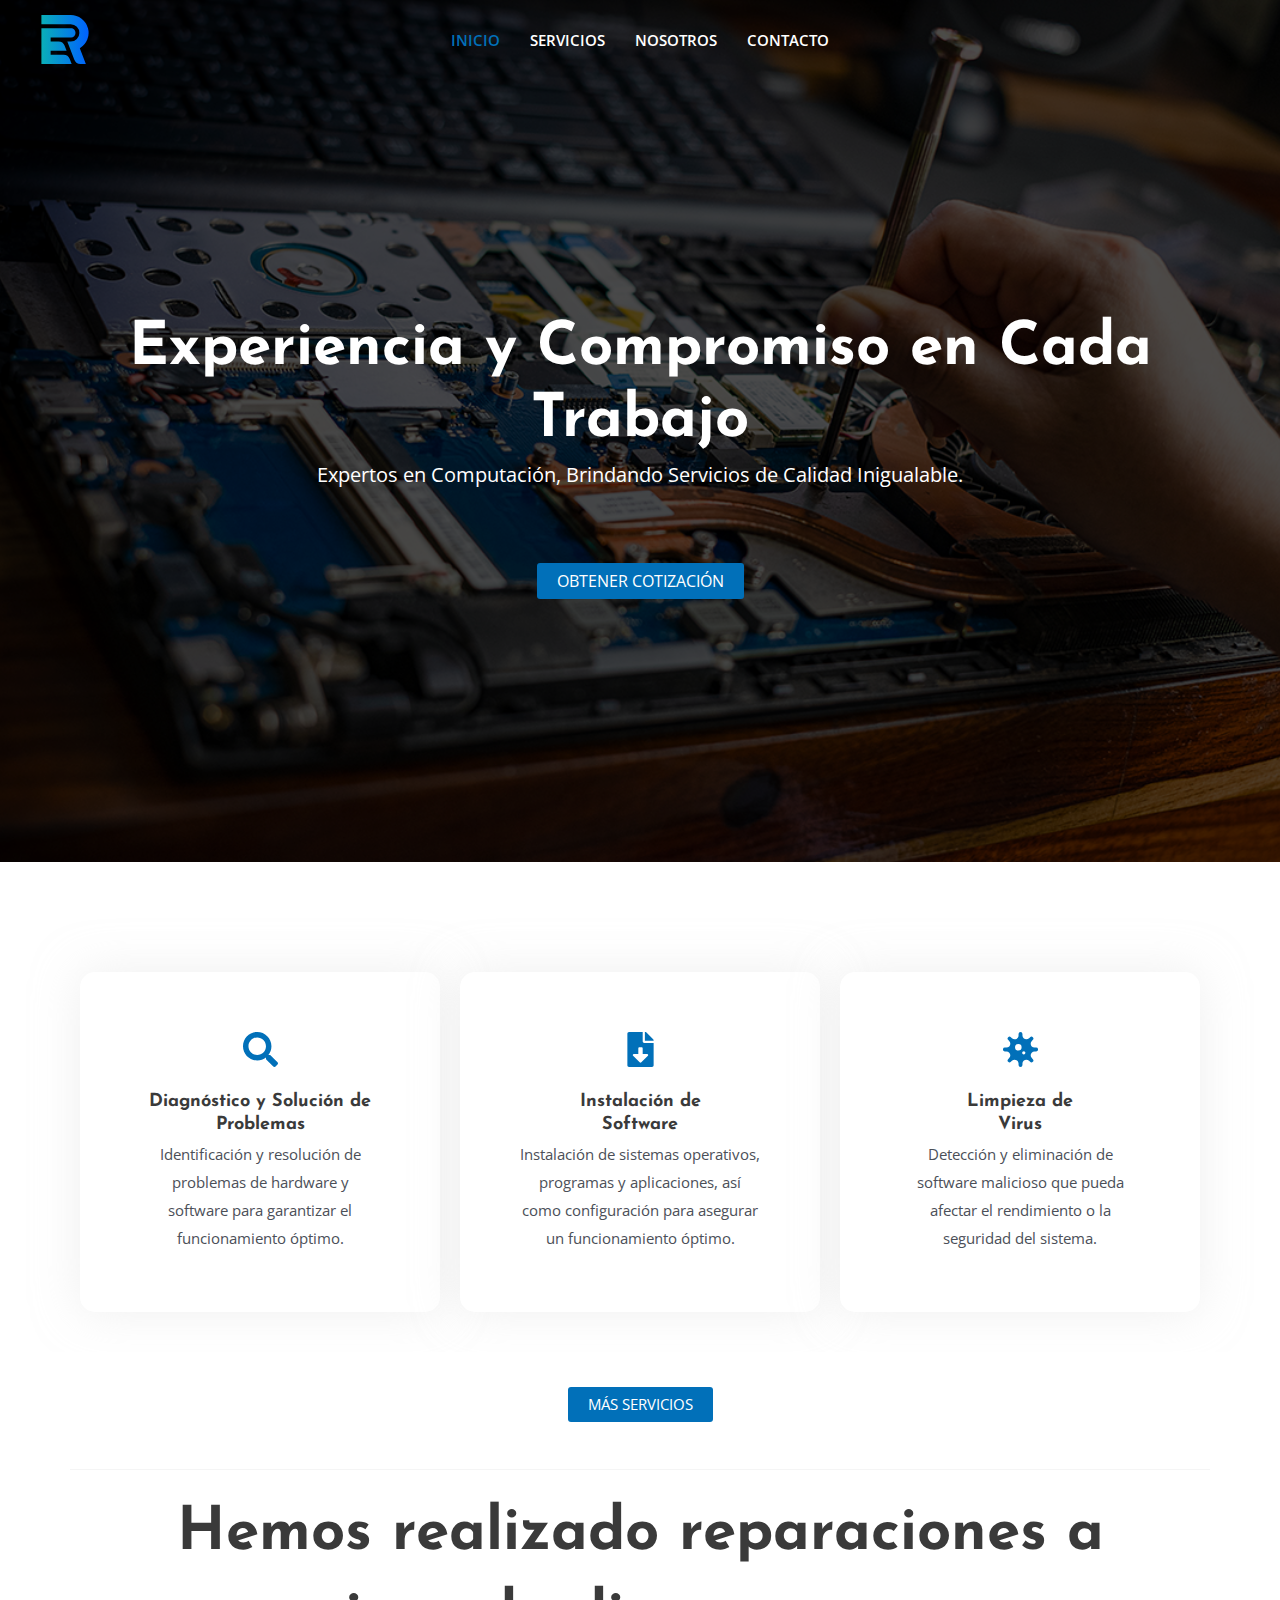
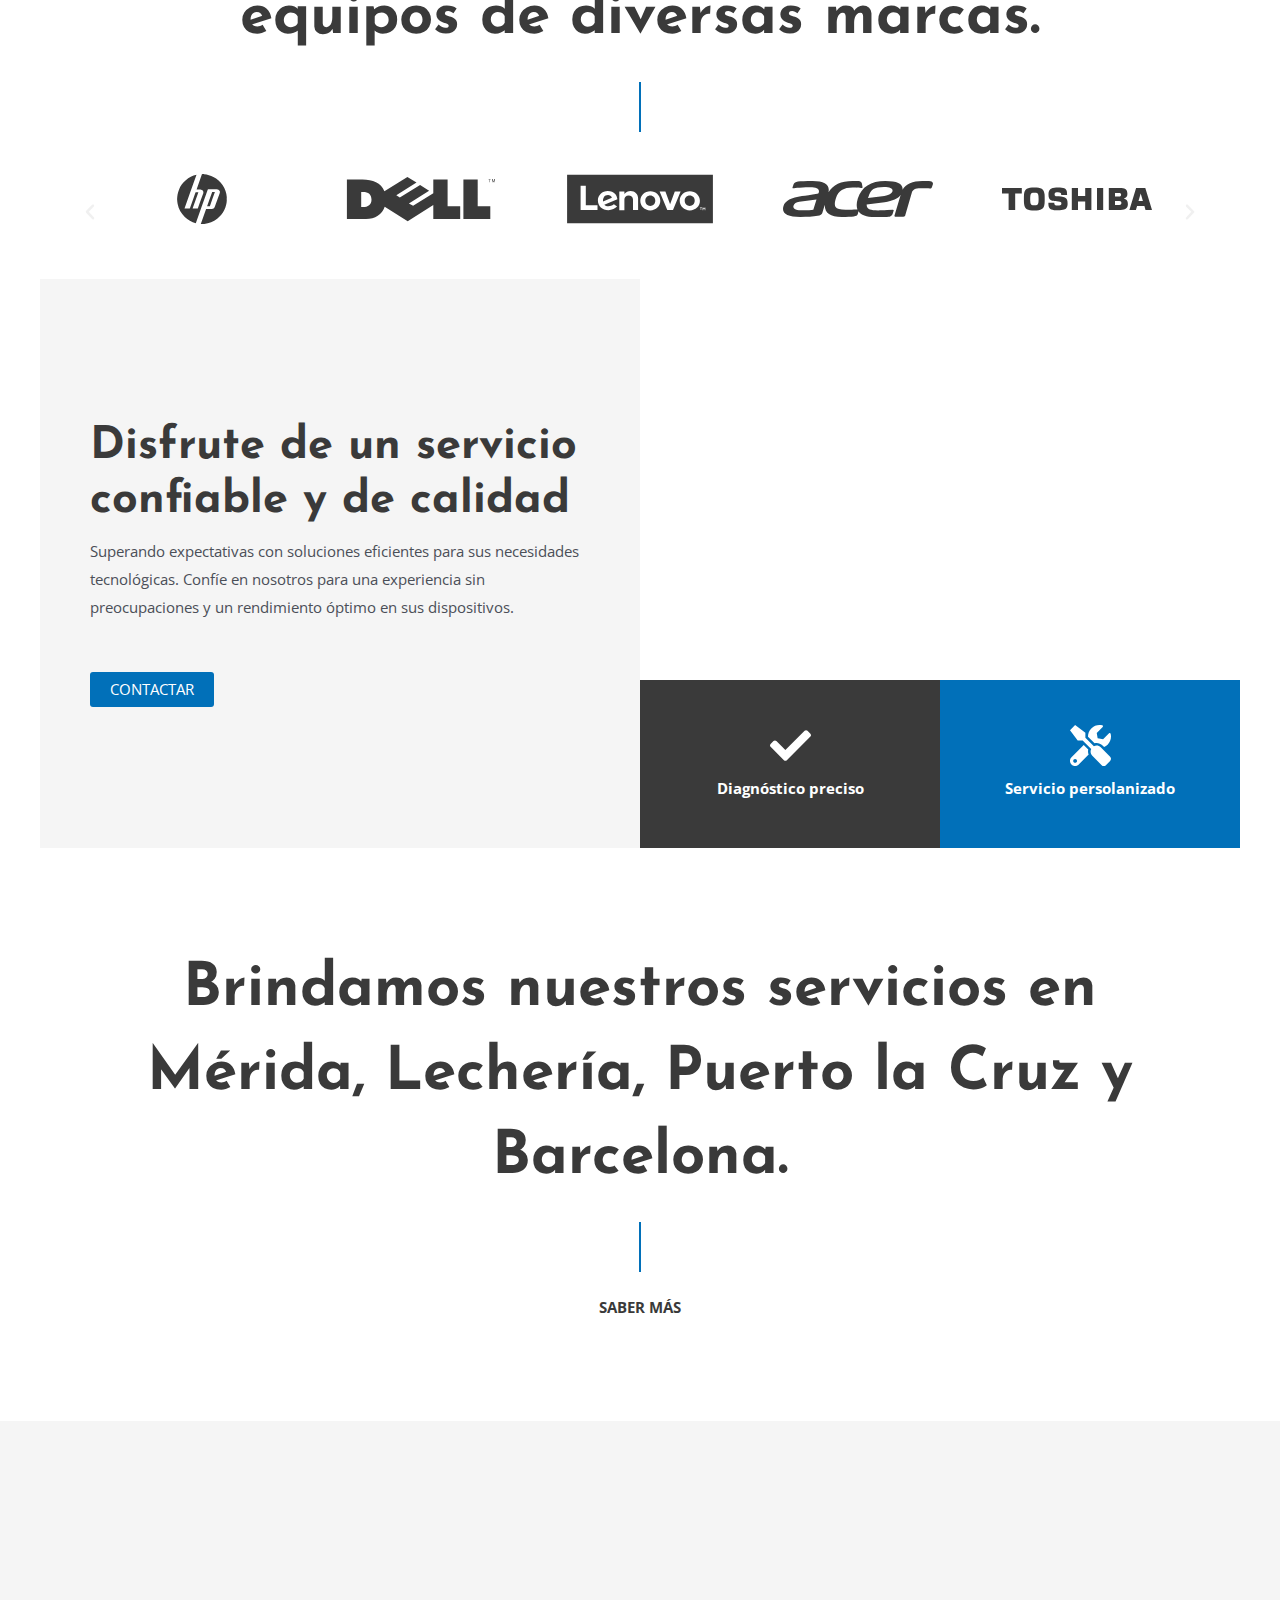
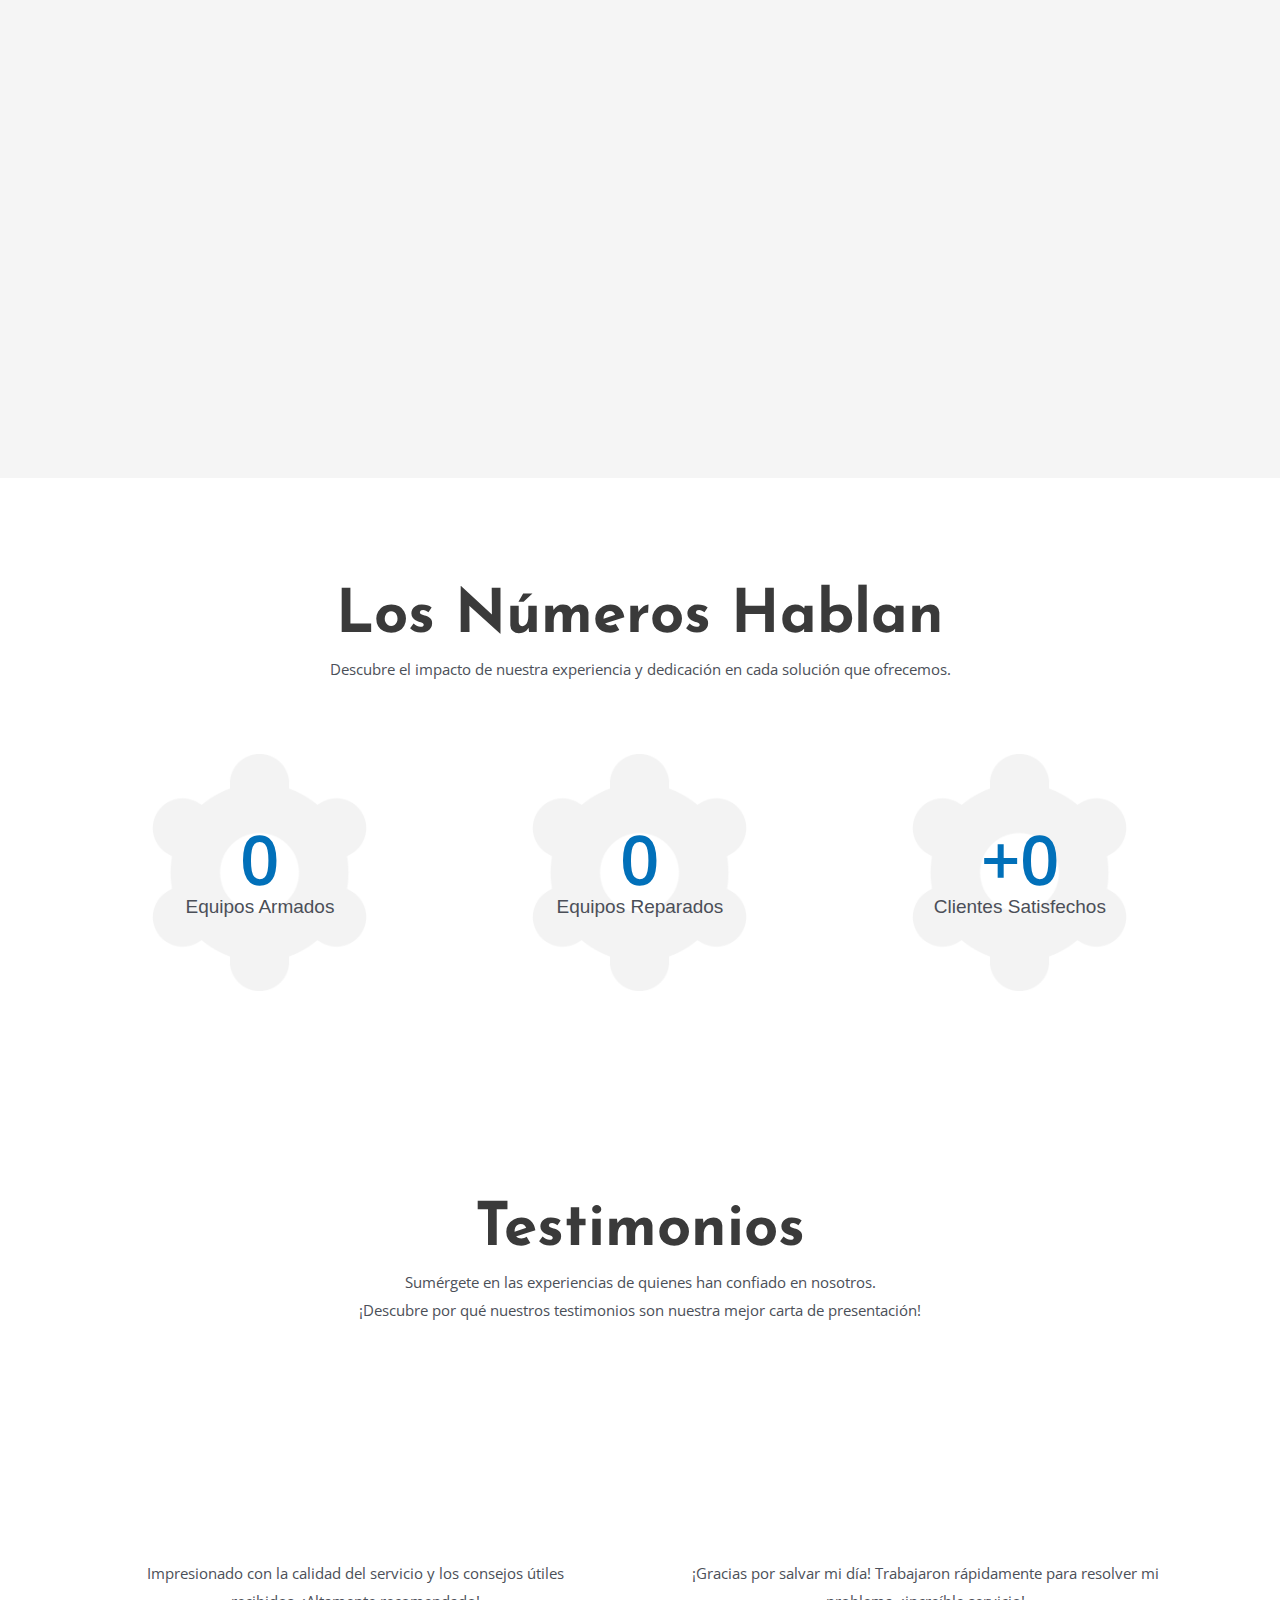
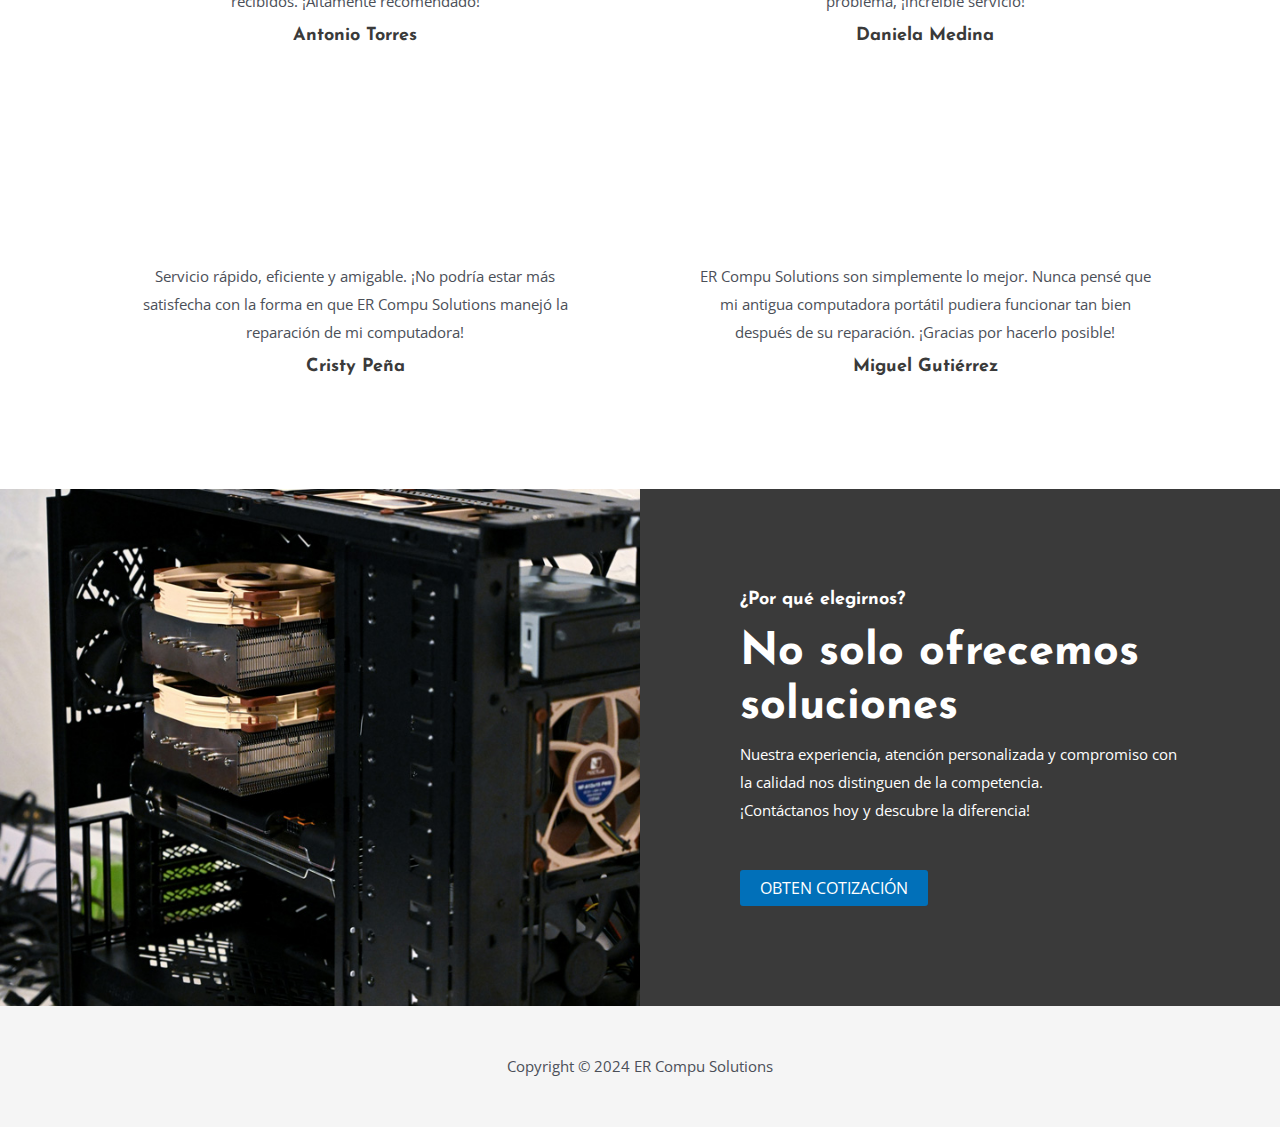
<file: index.html>
<!DOCTYPE html>
<html lang="es">
<head>
<meta charset="UTF-8">
<meta name="viewport" content="width=device-width, initial-scale=1">
	 <link rel="profile" href="https://gmpg.org/xfn/11"> 
	 <title>ER Compu Solutions</title>
<meta name="robots" content="max-image-preview:large">
<link rel="dns-prefetch" href="http://fonts.googleapis.com">
<link rel="alternate" type="application/rss+xml" title="ER Compu Solutions &raquo; Feed" href="feed/index.html">
<link rel="alternate" type="application/rss+xml" title="ER Compu Solutions &raquo; Feed de los comentarios" href="comments/feed/index.html">
<script>
window._wpemojiSettings = {"baseUrl":"https:\/\/s.w.org\/images\/core\/emoji\/14.0.0\/72x72\/","ext":".png","svgUrl":"https:\/\/s.w.org\/images\/core\/emoji\/14.0.0\/svg\/","svgExt":".svg","source":{"concatemoji":"wp-includes\/js\/wp-emoji-release.min.js?ver=6.4.3"}};
/*! This file is auto-generated */
!function(i,n){var o,s,e;function c(e){try{var t={supportTests:e,timestamp:(new Date).valueOf()};sessionStorage.setItem(o,JSON.stringify(t))}catch(e){}}function p(e,t,n){e.clearRect(0,0,e.canvas.width,e.canvas.height),e.fillText(t,0,0);var t=new Uint32Array(e.getImageData(0,0,e.canvas.width,e.canvas.height).data),r=(e.clearRect(0,0,e.canvas.width,e.canvas.height),e.fillText(n,0,0),new Uint32Array(e.getImageData(0,0,e.canvas.width,e.canvas.height).data));return t.every(function(e,t){return e===r[t]})}function u(e,t,n){switch(t){case"flag":return n(e,"\ud83c\udff3\ufe0f\u200d\u26a7\ufe0f","\ud83c\udff3\ufe0f\u200b\u26a7\ufe0f")?!1:!n(e,"\ud83c\uddfa\ud83c\uddf3","\ud83c\uddfa\u200b\ud83c\uddf3")&&!n(e,"\ud83c\udff4\udb40\udc67\udb40\udc62\udb40\udc65\udb40\udc6e\udb40\udc67\udb40\udc7f","\ud83c\udff4\u200b\udb40\udc67\u200b\udb40\udc62\u200b\udb40\udc65\u200b\udb40\udc6e\u200b\udb40\udc67\u200b\udb40\udc7f");case"emoji":return!n(e,"\ud83e\udef1\ud83c\udffb\u200d\ud83e\udef2\ud83c\udfff","\ud83e\udef1\ud83c\udffb\u200b\ud83e\udef2\ud83c\udfff")}return!1}function f(e,t,n){var r="undefined"!=typeof WorkerGlobalScope&&self instanceof WorkerGlobalScope?new OffscreenCanvas(300,150):i.createElement("canvas"),a=r.getContext("2d",{willReadFrequently:!0}),o=(a.textBaseline="top",a.font="600 32px Arial",{});return e.forEach(function(e){o[e]=t(a,e,n)}),o}function t(e){var t=i.createElement("script");t.src=e,t.defer=!0,i.head.appendChild(t)}"undefined"!=typeof Promise&&(o="wpEmojiSettingsSupports",s=["flag","emoji"],n.supports={everything:!0,everythingExceptFlag:!0},e=new Promise(function(e){i.addEventListener("DOMContentLoaded",e,{once:!0})}),new Promise(function(t){var n=function(){try{var e=JSON.parse(sessionStorage.getItem(o));if("object"==typeof e&&"number"==typeof e.timestamp&&(new Date).valueOf()<e.timestamp+604800&&"object"==typeof e.supportTests)return e.supportTests}catch(e){}return null}();if(!n){if("undefined"!=typeof Worker&&"undefined"!=typeof OffscreenCanvas&&"undefined"!=typeof URL&&URL.createObjectURL&&"undefined"!=typeof Blob)try{var e="postMessage("+f.toString()+"("+[JSON.stringify(s),u.toString(),p.toString()].join(",")+"));",r=new Blob([e],{type:"text/javascript"}),a=new Worker(URL.createObjectURL(r),{name:"wpTestEmojiSupports"});return void(a.onmessage=function(e){c(n=e.data),a.terminate(),t(n)})}catch(e){}c(n=f(s,u,p))}t(n)}).then(function(e){for(var t in e)n.supports[t]=e[t],n.supports.everything=n.supports.everything&&n.supports[t],"flag"!==t&&(n.supports.everythingExceptFlag=n.supports.everythingExceptFlag&&n.supports[t]);n.supports.everythingExceptFlag=n.supports.everythingExceptFlag&&!n.supports.flag,n.DOMReady=!1,n.readyCallback=function(){n.DOMReady=!0}}).then(function(){return e}).then(function(){var e;n.supports.everything||(n.readyCallback(),(e=n.source||{}).concatemoji?t(e.concatemoji):e.wpemoji&&e.twemoji&&(t(e.twemoji),t(e.wpemoji)))}))}((window,document),window._wpemojiSettings);
</script>
<link rel="stylesheet" id="astra-theme-css-css" href="wp-content/themes/astra/assets/css/minified/main.min.css?ver=4.6.7" media="all">
<style id="astra-theme-css-inline-css">
:root{--ast-container-default-xlg-padding:6.67em;--ast-container-default-lg-padding:5.67em;--ast-container-default-slg-padding:4.34em;--ast-container-default-md-padding:3.34em;--ast-container-default-sm-padding:6.67em;--ast-container-default-xs-padding:2.4em;--ast-container-default-xxs-padding:1.4em;--ast-code-block-background:#EEEEEE;--ast-comment-inputs-background:#FAFAFA;--ast-normal-container-width:1200px;--ast-narrow-container-width:750px;--ast-blog-title-font-weight:normal;--ast-blog-meta-weight:inherit;}html{font-size:93.75%;}a,.page-title{color:var(--ast-global-color-2);}a:hover,a:focus{color:var(--ast-global-color-1);}body,button,input,select,textarea,.ast-button,.ast-custom-button{font-family:'Open Sans',sans-serif;font-weight:400;font-size:15px;font-size:1rem;}blockquote{color:var(--ast-global-color-3);}h1,.entry-content h1,h2,.entry-content h2,h3,.entry-content h3,h4,.entry-content h4,h5,.entry-content h5,h6,.entry-content h6,.site-title,.site-title a{font-family:'Josefin Sans',sans-serif;font-weight:700;}.site-title{font-size:35px;font-size:2.3333333333333rem;display:none;}header .custom-logo-link img{max-width:50px;}.astra-logo-svg{width:50px;}.site-header .site-description{font-size:15px;font-size:1rem;display:none;}.entry-title{font-size:30px;font-size:2rem;}.archive .ast-article-post .ast-article-inner,.blog .ast-article-post .ast-article-inner,.archive .ast-article-post .ast-article-inner:hover,.blog .ast-article-post .ast-article-inner:hover{overflow:hidden;}h1,.entry-content h1{font-size:4em;font-family:'Josefin Sans',sans-serif;}h2,.entry-content h2{font-size:60px;font-size:4rem;font-family:'Josefin Sans',sans-serif;}h3,.entry-content h3{font-size:60px;font-size:4rem;font-family:'Josefin Sans',sans-serif;}h4,.entry-content h4{font-size:45px;font-size:3rem;line-height:1.2em;font-family:'Josefin Sans',sans-serif;}h5,.entry-content h5{font-size:24px;font-size:1.6rem;line-height:1.2em;font-family:'Josefin Sans',sans-serif;}h6,.entry-content h6{font-size:18px;font-size:1.2rem;line-height:1.25em;font-family:'Josefin Sans',sans-serif;}::selection{background-color:var(--ast-global-color-0);color:#ffffff;}body,h1,.entry-title a,.entry-content h1,h2,.entry-content h2,h3,.entry-content h3,h4,.entry-content h4,h5,.entry-content h5,h6,.entry-content h6{color:var(--ast-global-color-3);}.tagcloud a:hover,.tagcloud a:focus,.tagcloud a.current-item{color:#ffffff;border-color:var(--ast-global-color-2);background-color:var(--ast-global-color-2);}input:focus,input[type="text"]:focus,input[type="email"]:focus,input[type="url"]:focus,input[type="password"]:focus,input[type="reset"]:focus,input[type="search"]:focus,textarea:focus{border-color:var(--ast-global-color-2);}input[type="radio"]:checked,input[type=reset],input[type="checkbox"]:checked,input[type="checkbox"]:hover:checked,input[type="checkbox"]:focus:checked,input[type=range]::-webkit-slider-thumb{border-color:var(--ast-global-color-2);background-color:var(--ast-global-color-2);box-shadow:none;}.site-footer a:hover + .post-count,.site-footer a:focus + .post-count{background:var(--ast-global-color-2);border-color:var(--ast-global-color-2);}.single .nav-links .nav-previous,.single .nav-links .nav-next{color:var(--ast-global-color-2);}.entry-meta,.entry-meta *{line-height:1.45;color:var(--ast-global-color-2);}.entry-meta a:not(.ast-button):hover,.entry-meta a:not(.ast-button):hover *,.entry-meta a:not(.ast-button):focus,.entry-meta a:not(.ast-button):focus *,.page-links>.page-link,.page-links .page-link:hover,.post-navigation a:hover{color:var(--ast-global-color-1);}#cat option,.secondary .calendar_wrap thead a,.secondary .calendar_wrap thead a:visited{color:var(--ast-global-color-2);}.secondary .calendar_wrap #today,.ast-progress-val span{background:var(--ast-global-color-2);}.secondary a:hover + .post-count,.secondary a:focus + .post-count{background:var(--ast-global-color-2);border-color:var(--ast-global-color-2);}.calendar_wrap #today>a{color:#ffffff;}.page-links .page-link,.single .post-navigation a{color:var(--ast-global-color-2);}.ast-search-menu-icon .search-form button.search-submit{padding:0 4px;}.ast-search-menu-icon form.search-form{padding-right:0;}.ast-search-menu-icon.slide-search input.search-field{width:0;}.ast-header-search .ast-search-menu-icon.ast-dropdown-active .search-form,.ast-header-search .ast-search-menu-icon.ast-dropdown-active .search-field:focus{transition:all 0.2s;}.search-form input.search-field:focus{outline:none;}.astra-logo-svg:not(.sticky-custom-logo .astra-logo-svg,.transparent-custom-logo .astra-logo-svg,.advanced-header-logo .astra-logo-svg){height:49px;}.wp-block-latest-posts>li>a{color:var(--ast-global-color-2);}.widget-title,.widget .wp-block-heading{font-size:21px;font-size:1.4rem;color:var(--ast-global-color-3);}.ast-search-menu-icon.slide-search a:focus-visible:focus-visible,.astra-search-icon:focus-visible,#close:focus-visible,a:focus-visible,.ast-menu-toggle:focus-visible,.site .skip-link:focus-visible,.wp-block-loginout input:focus-visible,.wp-block-search.wp-block-search__button-inside .wp-block-search__inside-wrapper,.ast-header-navigation-arrow:focus-visible,.woocommerce .wc-proceed-to-checkout>.checkout-button:focus-visible,.woocommerce .woocommerce-MyAccount-navigation ul li a:focus-visible,.ast-orders-table__row .ast-orders-table__cell:focus-visible,.woocommerce .woocommerce-order-details .order-again>.button:focus-visible,.woocommerce .woocommerce-message a.button.wc-forward:focus-visible,.woocommerce #minus_qty:focus-visible,.woocommerce #plus_qty:focus-visible,a#ast-apply-coupon:focus-visible,.woocommerce .woocommerce-info a:focus-visible,.woocommerce .astra-shop-summary-wrap a:focus-visible,.woocommerce a.wc-forward:focus-visible,#ast-apply-coupon:focus-visible,.woocommerce-js .woocommerce-mini-cart-item a.remove:focus-visible,#close:focus-visible,.button.search-submit:focus-visible,#search_submit:focus,.normal-search:focus-visible{outline-style:dotted;outline-color:inherit;outline-width:thin;}input:focus,input[type="text"]:focus,input[type="email"]:focus,input[type="url"]:focus,input[type="password"]:focus,input[type="reset"]:focus,input[type="search"]:focus,input[type="number"]:focus,textarea:focus,.wp-block-search__input:focus,[data-section="section-header-mobile-trigger"] .ast-button-wrap .ast-mobile-menu-trigger-minimal:focus,.ast-mobile-popup-drawer.active .menu-toggle-close:focus,.woocommerce-ordering select.orderby:focus,#ast-scroll-top:focus,#coupon_code:focus,.woocommerce-page #comment:focus,.woocommerce #reviews #respond input#submit:focus,.woocommerce a.add_to_cart_button:focus,.woocommerce .button.single_add_to_cart_button:focus,.woocommerce .woocommerce-cart-form button:focus,.woocommerce .woocommerce-cart-form__cart-item .quantity .qty:focus,.woocommerce .woocommerce-billing-fields .woocommerce-billing-fields__field-wrapper .woocommerce-input-wrapper>.input-text:focus,.woocommerce #order_comments:focus,.woocommerce #place_order:focus,.woocommerce .woocommerce-address-fields .woocommerce-address-fields__field-wrapper .woocommerce-input-wrapper>.input-text:focus,.woocommerce .woocommerce-MyAccount-content form button:focus,.woocommerce .woocommerce-MyAccount-content .woocommerce-EditAccountForm .woocommerce-form-row .woocommerce-Input.input-text:focus,.woocommerce .ast-woocommerce-container .woocommerce-pagination ul.page-numbers li a:focus,body #content .woocommerce form .form-row .select2-container--default .select2-selection--single:focus,#ast-coupon-code:focus,.woocommerce.woocommerce-js .quantity input[type=number]:focus,.woocommerce-js .woocommerce-mini-cart-item .quantity input[type=number]:focus,.woocommerce p#ast-coupon-trigger:focus{border-style:dotted;border-color:inherit;border-width:thin;}input{outline:none;}.ast-logo-title-inline .site-logo-img{padding-right:1em;}.site-logo-img img{ transition:all 0.2s linear;}body .ast-oembed-container *{position:absolute;top:0;width:100%;height:100%;left:0;}body .wp-block-embed-pocket-casts .ast-oembed-container *{position:unset;}.ast-single-post-featured-section + article{margin-top:2em;}.site-content .ast-single-post-featured-section img{width:100%;overflow:hidden;object-fit:cover;}.site>.ast-single-related-posts-container{margin-top:0;}@media(min-width:922px){.ast-desktop .ast-container--narrow{max-width:var(--ast-narrow-container-width);margin:0 auto;}}.ast-page-builder-template .hentry{margin:0;}.ast-page-builder-template .site-content>.ast-container{max-width:100%;padding:0;}.ast-page-builder-template .site .site-content #primary{padding:0;margin:0;}.ast-page-builder-template .no-results{text-align:center;margin:4em auto;}.ast-page-builder-template .ast-pagination{padding:2em;}.ast-page-builder-template .entry-header.ast-no-title.ast-no-thumbnail{margin-top:0;}.ast-page-builder-template .entry-header.ast-header-without-markup{margin-top:0;margin-bottom:0;}.ast-page-builder-template .entry-header.ast-no-title.ast-no-meta{margin-bottom:0;}.ast-page-builder-template.single .post-navigation{padding-bottom:2em;}.ast-page-builder-template.single-post .site-content>.ast-container{max-width:100%;}.ast-page-builder-template .entry-header{margin-top:4em;margin-left:auto;margin-right:auto;padding-left:20px;padding-right:20px;}.single.ast-page-builder-template .entry-header{padding-left:20px;padding-right:20px;}.ast-page-builder-template .ast-archive-description{margin:4em auto 0;padding-left:20px;padding-right:20px;}.ast-page-builder-template.ast-no-sidebar .entry-content .alignwide{margin-left:0;margin-right:0;}@media(max-width:921px){#ast-desktop-header{display:none;}}@media(min-width:922px){#ast-mobile-header{display:none;}}.wp-block-buttons.aligncenter{justify-content:center;}@media(max-width:921px){.ast-theme-transparent-header #primary,.ast-theme-transparent-header #secondary{padding:0;}}@media(max-width:921px){.ast-plain-container.ast-no-sidebar #primary{padding:0;}}.ast-plain-container.ast-no-sidebar #primary{margin-top:0;margin-bottom:0;}.wp-block-button.is-style-outline .wp-block-button__link{border-color:var(--ast-global-color-0);border-top-width:0px;border-right-width:0px;border-bottom-width:0px;border-left-width:0px;}div.wp-block-button.is-style-outline>.wp-block-button__link:not(.has-text-color),div.wp-block-button.wp-block-button__link.is-style-outline:not(.has-text-color){color:var(--ast-global-color-0);}.wp-block-button.is-style-outline .wp-block-button__link:hover,.wp-block-buttons .wp-block-button.is-style-outline .wp-block-button__link:focus,.wp-block-buttons .wp-block-button.is-style-outline>.wp-block-button__link:not(.has-text-color):hover,.wp-block-buttons .wp-block-button.wp-block-button__link.is-style-outline:not(.has-text-color):hover{color:var(--ast-global-color-5);background-color:var(--ast-global-color-1);border-color:var(--ast-global-color-1);}.post-page-numbers.current .page-link,.ast-pagination .page-numbers.current{color:#ffffff;border-color:var(--ast-global-color-0);background-color:var(--ast-global-color-0);}.wp-block-buttons .wp-block-button.is-style-outline .wp-block-button__link.wp-element-button,.ast-outline-button,.wp-block-uagb-buttons-child .uagb-buttons-repeater.ast-outline-button{border-color:var(--ast-global-color-0);border-top-width:2px;border-right-width:2px;border-bottom-width:2px;border-left-width:2px;font-family:inherit;font-weight:inherit;line-height:1em;border-top-left-radius:0px;border-top-right-radius:0px;border-bottom-right-radius:0px;border-bottom-left-radius:0px;}.wp-block-buttons .wp-block-button.is-style-outline>.wp-block-button__link:not(.has-text-color),.wp-block-buttons .wp-block-button.wp-block-button__link.is-style-outline:not(.has-text-color),.ast-outline-button{color:var(--ast-global-color-0);}.wp-block-button.is-style-outline .wp-block-button__link:hover,.wp-block-buttons .wp-block-button.is-style-outline .wp-block-button__link:focus,.wp-block-buttons .wp-block-button.is-style-outline>.wp-block-button__link:not(.has-text-color):hover,.wp-block-buttons .wp-block-button.wp-block-button__link.is-style-outline:not(.has-text-color):hover,.ast-outline-button:hover,.ast-outline-button:focus,.wp-block-uagb-buttons-child .uagb-buttons-repeater.ast-outline-button:hover,.wp-block-uagb-buttons-child .uagb-buttons-repeater.ast-outline-button:focus{color:var(--ast-global-color-5);background-color:var(--ast-global-color-1);border-color:var(--ast-global-color-1);}.wp-block-button .wp-block-button__link.wp-element-button.is-style-outline:not(.has-background),.wp-block-button.is-style-outline>.wp-block-button__link.wp-element-button:not(.has-background),.ast-outline-button{background-color:var(--ast-global-color-0);}.entry-content[ast-blocks-layout]>figure{margin-bottom:1em;}@media(max-width:921px){.ast-separate-container #primary,.ast-separate-container #secondary{padding:1.5em 0;}#primary,#secondary{padding:1.5em 0;margin:0;}.ast-left-sidebar #content>.ast-container{display:flex;flex-direction:column-reverse;width:100%;}.ast-separate-container .ast-article-post,.ast-separate-container .ast-article-single{padding:1.5em 2.14em;}.ast-author-box img.avatar{margin:20px 0 0 0;}}@media(min-width:922px){.ast-separate-container.ast-right-sidebar #primary,.ast-separate-container.ast-left-sidebar #primary{border:0;}.search-no-results.ast-separate-container #primary{margin-bottom:4em;}}.elementor-button-wrapper .elementor-button{border-style:solid;text-decoration:none;border-top-width:0px;border-right-width:0px;border-left-width:0px;border-bottom-width:0px;}body .elementor-button.elementor-size-sm,body .elementor-button.elementor-size-xs,body .elementor-button.elementor-size-md,body .elementor-button.elementor-size-lg,body .elementor-button.elementor-size-xl,body .elementor-button{border-top-left-radius:3px;border-top-right-radius:3px;border-bottom-right-radius:3px;border-bottom-left-radius:3px;padding-top:10px;padding-right:20px;padding-bottom:10px;padding-left:20px;}.elementor-button-wrapper .elementor-button{border-color:var(--ast-global-color-0);background-color:var(--ast-global-color-0);}.elementor-button-wrapper .elementor-button:hover,.elementor-button-wrapper .elementor-button:focus{color:var(--ast-global-color-5);background-color:var(--ast-global-color-1);border-color:var(--ast-global-color-1);}.wp-block-button .wp-block-button__link ,.elementor-button-wrapper .elementor-button,.elementor-button-wrapper .elementor-button:visited{color:var(--ast-global-color-5);}.elementor-button-wrapper .elementor-button{line-height:1em;text-transform:uppercase;}.wp-block-button .wp-block-button__link:hover,.wp-block-button .wp-block-button__link:focus{color:var(--ast-global-color-5);background-color:var(--ast-global-color-1);border-color:var(--ast-global-color-1);}.elementor-widget-heading h4.elementor-heading-title{line-height:1.2em;}.elementor-widget-heading h5.elementor-heading-title{line-height:1.2em;}.elementor-widget-heading h6.elementor-heading-title{line-height:1.25em;}.wp-block-button .wp-block-button__link,.wp-block-search .wp-block-search__button,body .wp-block-file .wp-block-file__button{border-style:solid;border-top-width:0px;border-right-width:0px;border-left-width:0px;border-bottom-width:0px;border-color:var(--ast-global-color-0);background-color:var(--ast-global-color-0);color:var(--ast-global-color-5);font-family:inherit;font-weight:inherit;line-height:1em;text-transform:uppercase;border-top-left-radius:3px;border-top-right-radius:3px;border-bottom-right-radius:3px;border-bottom-left-radius:3px;padding-top:10px;padding-right:20px;padding-bottom:10px;padding-left:20px;}.menu-toggle,button,.ast-button,.ast-custom-button,.button,input#submit,input[type="button"],input[type="submit"],input[type="reset"],form[CLASS*="wp-block-search__"].wp-block-search .wp-block-search__inside-wrapper .wp-block-search__button,body .wp-block-file .wp-block-file__button,.woocommerce-js a.button,.woocommerce button.button,.woocommerce .woocommerce-message a.button,.woocommerce #respond input#submit.alt,.woocommerce input.button.alt,.woocommerce input.button,.woocommerce input.button:disabled,.woocommerce input.button:disabled[disabled],.woocommerce input.button:disabled:hover,.woocommerce input.button:disabled[disabled]:hover,.woocommerce #respond input#submit,.woocommerce button.button.alt.disabled,.wc-block-grid__products .wc-block-grid__product .wp-block-button__link,.wc-block-grid__product-onsale,[CLASS*="wc-block"] button,.woocommerce-js .astra-cart-drawer .astra-cart-drawer-content .woocommerce-mini-cart__buttons .button:not(.checkout):not(.ast-continue-shopping),.woocommerce-js .astra-cart-drawer .astra-cart-drawer-content .woocommerce-mini-cart__buttons a.checkout,.woocommerce button.button.alt.disabled.wc-variation-selection-needed,[CLASS*="wc-block"] .wc-block-components-button{border-style:solid;border-top-width:0px;border-right-width:0px;border-left-width:0px;border-bottom-width:0px;color:var(--ast-global-color-5);border-color:var(--ast-global-color-0);background-color:var(--ast-global-color-0);padding-top:10px;padding-right:20px;padding-bottom:10px;padding-left:20px;font-family:inherit;font-weight:inherit;line-height:1em;text-transform:uppercase;border-top-left-radius:3px;border-top-right-radius:3px;border-bottom-right-radius:3px;border-bottom-left-radius:3px;}button:focus,.menu-toggle:hover,button:hover,.ast-button:hover,.ast-custom-button:hover .button:hover,.ast-custom-button:hover ,input[type=reset]:hover,input[type=reset]:focus,input#submit:hover,input#submit:focus,input[type="button"]:hover,input[type="button"]:focus,input[type="submit"]:hover,input[type="submit"]:focus,form[CLASS*="wp-block-search__"].wp-block-search .wp-block-search__inside-wrapper .wp-block-search__button:hover,form[CLASS*="wp-block-search__"].wp-block-search .wp-block-search__inside-wrapper .wp-block-search__button:focus,body .wp-block-file .wp-block-file__button:hover,body .wp-block-file .wp-block-file__button:focus,.woocommerce-js a.button:hover,.woocommerce button.button:hover,.woocommerce .woocommerce-message a.button:hover,.woocommerce #respond input#submit:hover,.woocommerce #respond input#submit.alt:hover,.woocommerce input.button.alt:hover,.woocommerce input.button:hover,.woocommerce button.button.alt.disabled:hover,.wc-block-grid__products .wc-block-grid__product .wp-block-button__link:hover,[CLASS*="wc-block"] button:hover,.woocommerce-js .astra-cart-drawer .astra-cart-drawer-content .woocommerce-mini-cart__buttons .button:not(.checkout):not(.ast-continue-shopping):hover,.woocommerce-js .astra-cart-drawer .astra-cart-drawer-content .woocommerce-mini-cart__buttons a.checkout:hover,.woocommerce button.button.alt.disabled.wc-variation-selection-needed:hover,[CLASS*="wc-block"] .wc-block-components-button:hover,[CLASS*="wc-block"] .wc-block-components-button:focus{color:var(--ast-global-color-5);background-color:var(--ast-global-color-1);border-color:var(--ast-global-color-1);}@media(max-width:921px){.ast-mobile-header-stack .main-header-bar .ast-search-menu-icon{display:inline-block;}.ast-header-break-point.ast-header-custom-item-outside .ast-mobile-header-stack .main-header-bar .ast-search-icon{margin:0;}.ast-comment-avatar-wrap img{max-width:2.5em;}.ast-separate-container .ast-comment-list li.depth-1{padding:1.5em 2.14em;}}@media(min-width:544px){.ast-container{max-width:100%;}}@media(max-width:544px){.ast-separate-container .ast-article-post,.ast-separate-container .ast-article-single,.ast-separate-container .comments-title,.ast-separate-container .ast-archive-description{padding:1.5em 1em;}.ast-separate-container #content .ast-container{padding-left:0.54em;padding-right:0.54em;}.ast-separate-container .ast-comment-list .bypostauthor{padding:.5em;}.ast-search-menu-icon.ast-dropdown-active .search-field{width:170px;}}body,.ast-separate-container{background-color:var(--ast-global-color-4);;background-image:none;;}@media(max-width:921px){.site-title{display:none;}.site-header .site-description{display:none;}h1,.entry-content h1{font-size:50px;}h2,.entry-content h2{font-size:35px;}h3,.entry-content h3{font-size:30px;}h4,.entry-content h4{font-size:25px;font-size:1.6666666666667rem;}h5,.entry-content h5{font-size:20px;font-size:1.3333333333333rem;}h6,.entry-content h6{font-size:18px;font-size:1.2rem;}}@media(max-width:544px){.site-title{display:none;}.site-header .site-description{display:none;}h1,.entry-content h1{font-size:30px;}h2,.entry-content h2{font-size:20px;}h3,.entry-content h3{font-size:18px;}h4,.entry-content h4{font-size:25px;font-size:1.6666666666667rem;}h6,.entry-content h6{font-size:20px;font-size:1.3333333333333rem;}}@media(max-width:921px){html{font-size:85.5%;}}@media(max-width:544px){html{font-size:85.5%;}}@media(min-width:922px){.ast-container{max-width:1240px;}}@media(min-width:922px){.site-content .ast-container{display:flex;}}@media(max-width:921px){.site-content .ast-container{flex-direction:column;}}@media(min-width:922px){.main-header-menu .sub-menu .menu-item.ast-left-align-sub-menu:hover>.sub-menu,.main-header-menu .sub-menu .menu-item.ast-left-align-sub-menu.focus>.sub-menu{margin-left:-0px;}}.ast-theme-transparent-header [data-section="section-header-mobile-trigger"] .ast-button-wrap .ast-mobile-menu-trigger-minimal{background:transparent;}.site .comments-area{padding-bottom:3em;}.wp-block-file{display:flex;align-items:center;flex-wrap:wrap;justify-content:space-between;}.wp-block-pullquote{border:none;}.wp-block-pullquote blockquote::before{content:"\201D";font-family:"Helvetica",sans-serif;display:flex;transform:rotate(180deg);font-size:6rem;font-style:normal;line-height:1;font-weight:bold;align-items:center;justify-content:center;}.has-text-align-right>blockquote::before{justify-content:flex-start;}.has-text-align-left>blockquote::before{justify-content:flex-end;}figure.wp-block-pullquote.is-style-solid-color blockquote{max-width:100%;text-align:inherit;}html body{--wp--custom--ast-default-block-top-padding:3em;--wp--custom--ast-default-block-right-padding:3em;--wp--custom--ast-default-block-bottom-padding:3em;--wp--custom--ast-default-block-left-padding:3em;--wp--custom--ast-container-width:1200px;--wp--custom--ast-content-width-size:1200px;--wp--custom--ast-wide-width-size:calc(1200px + var(--wp--custom--ast-default-block-left-padding)+ var(--wp--custom--ast-default-block-right-padding));}.ast-narrow-container{--wp--custom--ast-content-width-size:750px;--wp--custom--ast-wide-width-size:750px;}@media(max-width:921px){html body{--wp--custom--ast-default-block-top-padding:3em;--wp--custom--ast-default-block-right-padding:2em;--wp--custom--ast-default-block-bottom-padding:3em;--wp--custom--ast-default-block-left-padding:2em;}}@media(max-width:544px){html body{--wp--custom--ast-default-block-top-padding:3em;--wp--custom--ast-default-block-right-padding:1.5em;--wp--custom--ast-default-block-bottom-padding:3em;--wp--custom--ast-default-block-left-padding:1.5em;}}.entry-content>.wp-block-group,.entry-content>.wp-block-cover,.entry-content>.wp-block-columns{padding-top:var(--wp--custom--ast-default-block-top-padding);padding-right:var(--wp--custom--ast-default-block-right-padding);padding-bottom:var(--wp--custom--ast-default-block-bottom-padding);padding-left:var(--wp--custom--ast-default-block-left-padding);}.ast-plain-container.ast-no-sidebar .entry-content>.alignfull,.ast-page-builder-template .ast-no-sidebar .entry-content>.alignfull{margin-left:calc(-50vw + 50%);margin-right:calc(-50vw + 50%);max-width:100vw;width:100vw;}.ast-plain-container.ast-no-sidebar .entry-content .alignfull .alignfull,.ast-page-builder-template.ast-no-sidebar .entry-content .alignfull .alignfull,.ast-plain-container.ast-no-sidebar .entry-content .alignfull .alignwide,.ast-page-builder-template.ast-no-sidebar .entry-content .alignfull .alignwide,.ast-plain-container.ast-no-sidebar .entry-content .alignwide .alignfull,.ast-page-builder-template.ast-no-sidebar .entry-content .alignwide .alignfull,.ast-plain-container.ast-no-sidebar .entry-content .alignwide .alignwide,.ast-page-builder-template.ast-no-sidebar .entry-content .alignwide .alignwide,.ast-plain-container.ast-no-sidebar .entry-content .wp-block-column .alignfull,.ast-page-builder-template.ast-no-sidebar .entry-content .wp-block-column .alignfull,.ast-plain-container.ast-no-sidebar .entry-content .wp-block-column .alignwide,.ast-page-builder-template.ast-no-sidebar .entry-content .wp-block-column .alignwide{margin-left:auto;margin-right:auto;width:100%;}[ast-blocks-layout] .wp-block-separator:not(.is-style-dots){height:0;}[ast-blocks-layout] .wp-block-separator{margin:20px auto;}[ast-blocks-layout] .wp-block-separator:not(.is-style-wide):not(.is-style-dots){max-width:100px;}[ast-blocks-layout] .wp-block-separator.has-background{padding:0;}.entry-content[ast-blocks-layout]>*{max-width:var(--wp--custom--ast-content-width-size);margin-left:auto;margin-right:auto;}.entry-content[ast-blocks-layout]>.alignwide{max-width:var(--wp--custom--ast-wide-width-size);}.entry-content[ast-blocks-layout] .alignfull{max-width:none;}.entry-content .wp-block-columns{margin-bottom:0;}blockquote{margin:1.5em;border-color:rgba(0,0,0,0.05);}.wp-block-quote:not(.has-text-align-right):not(.has-text-align-center){border-left:5px solid rgba(0,0,0,0.05);}.has-text-align-right>blockquote,blockquote.has-text-align-right{border-right:5px solid rgba(0,0,0,0.05);}.has-text-align-left>blockquote,blockquote.has-text-align-left{border-left:5px solid rgba(0,0,0,0.05);}.wp-block-site-tagline,.wp-block-latest-posts .read-more{margin-top:15px;}.wp-block-loginout p label{display:block;}.wp-block-loginout p:not(.login-remember):not(.login-submit)input{width:100%;}.wp-block-loginout input:focus{border-color:transparent;}.wp-block-loginout input:focus{outline:thin dotted;}.entry-content .wp-block-media-text .wp-block-media-text__content{padding:0 0 0 8%;}.entry-content .wp-block-media-text.has-media-on-the-right .wp-block-media-text__content{padding:0 8% 0 0;}.entry-content .wp-block-media-text.has-background .wp-block-media-text__content{padding:8%;}.entry-content .wp-block-cover:not([class*="background-color"]).wp-block-cover__inner-container,.entry-content .wp-block-cover:not([class*="background-color"]).wp-block-cover-image-text,.entry-content .wp-block-cover:not([class*="background-color"]).wp-block-cover-text,.entry-content .wp-block-cover-image:not([class*="background-color"]).wp-block-cover__inner-container,.entry-content .wp-block-cover-image:not([class*="background-color"]).wp-block-cover-image-text,.entry-content .wp-block-cover-image:not([class*="background-color"]).wp-block-cover-text{color:var(--ast-global-color-5);}.wp-block-loginout .login-remember input{width:1.1rem;height:1.1rem;margin:0 5px 4px 0;vertical-align:middle;}.wp-block-latest-posts>li>*:first-child,.wp-block-latest-posts:not(.is-grid)>li:first-child{margin-top:0;}.wp-block-search__inside-wrapper .wp-block-search__input{padding:0 10px;color:var(--ast-global-color-3);background:var(--ast-global-color-5);border-color:var(--ast-border-color);}.wp-block-latest-posts .read-more{margin-bottom:1.5em;}.wp-block-search__no-button .wp-block-search__inside-wrapper .wp-block-search__input{padding-top:5px;padding-bottom:5px;}.wp-block-latest-posts .wp-block-latest-posts__post-date,.wp-block-latest-posts .wp-block-latest-posts__post-author{font-size:1rem;}.wp-block-latest-posts>li>*,.wp-block-latest-posts:not(.is-grid)>li{margin-top:12px;margin-bottom:12px;}.ast-page-builder-template .entry-content[ast-blocks-layout]>*,.ast-page-builder-template .entry-content[ast-blocks-layout]>.alignfull>*{max-width:none;}.ast-page-builder-template .entry-content[ast-blocks-layout]>.alignwide>*{max-width:var(--wp--custom--ast-wide-width-size);}.ast-page-builder-template .entry-content[ast-blocks-layout]>.inherit-container-width>*,.ast-page-builder-template .entry-content[ast-blocks-layout]>*>*,.entry-content[ast-blocks-layout]>.wp-block-cover .wp-block-cover__inner-container{max-width:var(--wp--custom--ast-content-width-size);margin-left:auto;margin-right:auto;}.entry-content[ast-blocks-layout] .wp-block-cover:not(.alignleft):not(.alignright){width:auto;}@media(max-width:1200px){.ast-separate-container .entry-content>.alignfull,.ast-separate-container .entry-content[ast-blocks-layout]>.alignwide,.ast-plain-container .entry-content[ast-blocks-layout]>.alignwide,.ast-plain-container .entry-content .alignfull{margin-left:calc(-1 * min(var(--ast-container-default-xlg-padding),20px));margin-right:calc(-1 * min(var(--ast-container-default-xlg-padding),20px));}}@media(min-width:1201px){.ast-separate-container .entry-content>.alignfull{margin-left:calc(-1 * var(--ast-container-default-xlg-padding));margin-right:calc(-1 * var(--ast-container-default-xlg-padding));}.ast-separate-container .entry-content[ast-blocks-layout]>.alignwide,.ast-plain-container .entry-content[ast-blocks-layout]>.alignwide{margin-left:calc(-1 * var(--wp--custom--ast-default-block-left-padding));margin-right:calc(-1 * var(--wp--custom--ast-default-block-right-padding));}}@media(min-width:921px){.ast-separate-container .entry-content .wp-block-group.alignwide:not(.inherit-container-width)>:where(:not(.alignleft):not(.alignright)),.ast-plain-container .entry-content .wp-block-group.alignwide:not(.inherit-container-width)>:where(:not(.alignleft):not(.alignright)){max-width:calc(var(--wp--custom--ast-content-width-size)+ 80px);}.ast-plain-container.ast-right-sidebar .entry-content[ast-blocks-layout] .alignfull,.ast-plain-container.ast-left-sidebar .entry-content[ast-blocks-layout] .alignfull{margin-left:-60px;margin-right:-60px;}}@media(min-width:544px){.entry-content>.alignleft{margin-right:20px;}.entry-content>.alignright{margin-left:20px;}}@media(max-width:544px){.wp-block-columns .wp-block-column:not(:last-child){margin-bottom:20px;}.wp-block-latest-posts{margin:0;}}@media(max-width:600px){.entry-content .wp-block-media-text .wp-block-media-text__content,.entry-content .wp-block-media-text.has-media-on-the-right .wp-block-media-text__content{padding:8% 0 0;}.entry-content .wp-block-media-text.has-background .wp-block-media-text__content{padding:8%;}}.ast-page-builder-template .entry-header{padding-left:0;}.ast-narrow-container .site-content .wp-block-uagb-image--align-full .wp-block-uagb-image__figure{max-width:100%;margin-left:auto;margin-right:auto;}:root .has-ast-global-color-0-color{color:var(--ast-global-color-0);}:root .has-ast-global-color-0-background-color{background-color:var(--ast-global-color-0);}:root .wp-block-button .has-ast-global-color-0-color{color:var(--ast-global-color-0);}:root .wp-block-button .has-ast-global-color-0-background-color{background-color:var(--ast-global-color-0);}:root .has-ast-global-color-1-color{color:var(--ast-global-color-1);}:root .has-ast-global-color-1-background-color{background-color:var(--ast-global-color-1);}:root .wp-block-button .has-ast-global-color-1-color{color:var(--ast-global-color-1);}:root .wp-block-button .has-ast-global-color-1-background-color{background-color:var(--ast-global-color-1);}:root .has-ast-global-color-2-color{color:var(--ast-global-color-2);}:root .has-ast-global-color-2-background-color{background-color:var(--ast-global-color-2);}:root .wp-block-button .has-ast-global-color-2-color{color:var(--ast-global-color-2);}:root .wp-block-button .has-ast-global-color-2-background-color{background-color:var(--ast-global-color-2);}:root .has-ast-global-color-3-color{color:var(--ast-global-color-3);}:root .has-ast-global-color-3-background-color{background-color:var(--ast-global-color-3);}:root .wp-block-button .has-ast-global-color-3-color{color:var(--ast-global-color-3);}:root .wp-block-button .has-ast-global-color-3-background-color{background-color:var(--ast-global-color-3);}:root .has-ast-global-color-4-color{color:var(--ast-global-color-4);}:root .has-ast-global-color-4-background-color{background-color:var(--ast-global-color-4);}:root .wp-block-button .has-ast-global-color-4-color{color:var(--ast-global-color-4);}:root .wp-block-button .has-ast-global-color-4-background-color{background-color:var(--ast-global-color-4);}:root .has-ast-global-color-5-color{color:var(--ast-global-color-5);}:root .has-ast-global-color-5-background-color{background-color:var(--ast-global-color-5);}:root .wp-block-button .has-ast-global-color-5-color{color:var(--ast-global-color-5);}:root .wp-block-button .has-ast-global-color-5-background-color{background-color:var(--ast-global-color-5);}:root .has-ast-global-color-6-color{color:var(--ast-global-color-6);}:root .has-ast-global-color-6-background-color{background-color:var(--ast-global-color-6);}:root .wp-block-button .has-ast-global-color-6-color{color:var(--ast-global-color-6);}:root .wp-block-button .has-ast-global-color-6-background-color{background-color:var(--ast-global-color-6);}:root .has-ast-global-color-7-color{color:var(--ast-global-color-7);}:root .has-ast-global-color-7-background-color{background-color:var(--ast-global-color-7);}:root .wp-block-button .has-ast-global-color-7-color{color:var(--ast-global-color-7);}:root .wp-block-button .has-ast-global-color-7-background-color{background-color:var(--ast-global-color-7);}:root .has-ast-global-color-8-color{color:var(--ast-global-color-8);}:root .has-ast-global-color-8-background-color{background-color:var(--ast-global-color-8);}:root .wp-block-button .has-ast-global-color-8-color{color:var(--ast-global-color-8);}:root .wp-block-button .has-ast-global-color-8-background-color{background-color:var(--ast-global-color-8);}:root{--ast-global-color-0:#0170B9;--ast-global-color-1:#3a3a3a;--ast-global-color-2:#3a3a3a;--ast-global-color-3:#4B4F58;--ast-global-color-4:#F5F5F5;--ast-global-color-5:#FFFFFF;--ast-global-color-6:#F2F5F7;--ast-global-color-7:#424242;--ast-global-color-8:#000000;}:root{--ast-border-color:#dddddd;}.ast-single-entry-banner{-js-display:flex;display:flex;flex-direction:column;justify-content:center;text-align:center;position:relative;background:#eeeeee;}.ast-single-entry-banner[data-banner-layout="layout-1"]{max-width:1200px;background:inherit;padding:20px 0;}.ast-single-entry-banner[data-banner-width-type="custom"]{margin:0 auto;width:100%;}.ast-single-entry-banner + .site-content .entry-header{margin-bottom:0;}.site .ast-author-avatar{--ast-author-avatar-size:;}a.ast-underline-text{text-decoration:underline;}.ast-container>.ast-terms-link{position:relative;display:block;}a.ast-button.ast-badge-tax{padding:4px 8px;border-radius:3px;font-size:inherit;}header.entry-header .entry-title{font-size:30px;font-size:2rem;}header.entry-header>*:not(:last-child){margin-bottom:10px;}.ast-archive-entry-banner{-js-display:flex;display:flex;flex-direction:column;justify-content:center;text-align:center;position:relative;background:#eeeeee;}.ast-archive-entry-banner[data-banner-width-type="custom"]{margin:0 auto;width:100%;}.ast-archive-entry-banner[data-banner-layout="layout-1"]{background:inherit;padding:20px 0;text-align:left;}body.archive .ast-archive-description{max-width:1200px;width:100%;text-align:left;padding-top:3em;padding-right:3em;padding-bottom:3em;padding-left:3em;}body.archive .ast-archive-description .ast-archive-title,body.archive .ast-archive-description .ast-archive-title *{font-size:40px;font-size:2.6666666666667rem;}body.archive .ast-archive-description>*:not(:last-child){margin-bottom:10px;}@media(max-width:921px){body.archive .ast-archive-description{text-align:left;}}@media(max-width:544px){body.archive .ast-archive-description{text-align:left;}}.ast-theme-transparent-header #masthead .site-logo-img .transparent-custom-logo .astra-logo-svg{width:150px;}.ast-theme-transparent-header #masthead .site-logo-img .transparent-custom-logo img{ max-width:150px;}@media(max-width:921px){.ast-theme-transparent-header #masthead .site-logo-img .transparent-custom-logo .astra-logo-svg{width:120px;}.ast-theme-transparent-header #masthead .site-logo-img .transparent-custom-logo img{ max-width:120px;}}@media(max-width:543px){.ast-theme-transparent-header #masthead .site-logo-img .transparent-custom-logo .astra-logo-svg{width:100px;}.ast-theme-transparent-header #masthead .site-logo-img .transparent-custom-logo img{ max-width:100px;}}@media(min-width:921px){.ast-theme-transparent-header #masthead{position:absolute;left:0;right:0;}.ast-theme-transparent-header .main-header-bar,.ast-theme-transparent-header.ast-header-break-point .main-header-bar{background:none;}body.elementor-editor-active.ast-theme-transparent-header #masthead,.fl-builder-edit .ast-theme-transparent-header #masthead,body.vc_editor.ast-theme-transparent-header #masthead,body.brz-ed.ast-theme-transparent-header #masthead{z-index:0;}.ast-header-break-point.ast-replace-site-logo-transparent.ast-theme-transparent-header .custom-mobile-logo-link{display:none;}.ast-header-break-point.ast-replace-site-logo-transparent.ast-theme-transparent-header .transparent-custom-logo{display:inline-block;}.ast-theme-transparent-header .ast-above-header,.ast-theme-transparent-header .ast-above-header.ast-above-header-bar{background-image:none;background-color:transparent;}.ast-theme-transparent-header .ast-below-header{background-image:none;background-color:transparent;}}.ast-theme-transparent-header .ast-builder-menu .main-header-menu,.ast-theme-transparent-header .ast-builder-menu .main-header-menu .menu-link,.ast-theme-transparent-header [CLASS*="ast-builder-menu-"] .main-header-menu .menu-item>.menu-link,.ast-theme-transparent-header .ast-masthead-custom-menu-items,.ast-theme-transparent-header .ast-masthead-custom-menu-items a,.ast-theme-transparent-header .ast-builder-menu .main-header-menu .menu-item>.ast-menu-toggle,.ast-theme-transparent-header .ast-builder-menu .main-header-menu .menu-item>.ast-menu-toggle,.ast-theme-transparent-header .ast-above-header-navigation a,.ast-header-break-point.ast-theme-transparent-header .ast-above-header-navigation a,.ast-header-break-point.ast-theme-transparent-header .ast-above-header-navigation>ul.ast-above-header-menu>.menu-item-has-children:not(.current-menu-item)>.ast-menu-toggle,.ast-theme-transparent-header .ast-below-header-menu,.ast-theme-transparent-header .ast-below-header-menu a,.ast-header-break-point.ast-theme-transparent-header .ast-below-header-menu a,.ast-header-break-point.ast-theme-transparent-header .ast-below-header-menu,.ast-theme-transparent-header .main-header-menu .menu-link{color:var(--ast-global-color-2);}.ast-theme-transparent-header .ast-builder-menu .main-header-menu .menu-item:hover>.menu-link,.ast-theme-transparent-header .ast-builder-menu .main-header-menu .menu-item:hover>.ast-menu-toggle,.ast-theme-transparent-header .ast-builder-menu .main-header-menu .ast-masthead-custom-menu-items a:hover,.ast-theme-transparent-header .ast-builder-menu .main-header-menu .focus>.menu-link,.ast-theme-transparent-header .ast-builder-menu .main-header-menu .focus>.ast-menu-toggle,.ast-theme-transparent-header .ast-builder-menu .main-header-menu .current-menu-item>.menu-link,.ast-theme-transparent-header .ast-builder-menu .main-header-menu .current-menu-ancestor>.menu-link,.ast-theme-transparent-header .ast-builder-menu .main-header-menu .current-menu-item>.ast-menu-toggle,.ast-theme-transparent-header .ast-builder-menu .main-header-menu .current-menu-ancestor>.ast-menu-toggle,.ast-theme-transparent-header [CLASS*="ast-builder-menu-"] .main-header-menu .current-menu-item>.menu-link,.ast-theme-transparent-header [CLASS*="ast-builder-menu-"] .main-header-menu .current-menu-ancestor>.menu-link,.ast-theme-transparent-header [CLASS*="ast-builder-menu-"] .main-header-menu .current-menu-item>.ast-menu-toggle,.ast-theme-transparent-header [CLASS*="ast-builder-menu-"] .main-header-menu .current-menu-ancestor>.ast-menu-toggle,.ast-theme-transparent-header .main-header-menu .menu-item:hover>.menu-link,.ast-theme-transparent-header .main-header-menu .current-menu-item>.menu-link,.ast-theme-transparent-header .main-header-menu .current-menu-ancestor>.menu-link{color:var(--ast-global-color-0);}.ast-theme-transparent-header .ast-builder-menu .main-header-menu .menu-item .sub-menu .menu-link,.ast-theme-transparent-header .main-header-menu .menu-item .sub-menu .menu-link{background-color:transparent;}@media(max-width:921px){.ast-theme-transparent-header #masthead{position:absolute;left:0;right:0;}.ast-theme-transparent-header .main-header-bar,.ast-theme-transparent-header.ast-header-break-point .main-header-bar{background:none;}body.elementor-editor-active.ast-theme-transparent-header #masthead,.fl-builder-edit .ast-theme-transparent-header #masthead,body.vc_editor.ast-theme-transparent-header #masthead,body.brz-ed.ast-theme-transparent-header #masthead{z-index:0;}.ast-header-break-point.ast-replace-site-logo-transparent.ast-theme-transparent-header .custom-mobile-logo-link{display:none;}.ast-header-break-point.ast-replace-site-logo-transparent.ast-theme-transparent-header .transparent-custom-logo{display:inline-block;}.ast-theme-transparent-header .ast-above-header,.ast-theme-transparent-header .ast-above-header.ast-above-header-bar{background-image:none;background-color:transparent;}.ast-theme-transparent-header .ast-below-header{background-image:none;background-color:transparent;}}@media(max-width:921px){.ast-theme-transparent-header.ast-header-break-point .ast-builder-menu .main-header-menu,.ast-theme-transparent-header.ast-header-break-point .ast-builder-menu.main-header-menu .sub-menu,.ast-theme-transparent-header.ast-header-break-point .ast-builder-menu.main-header-menu,.ast-theme-transparent-header.ast-header-break-point .ast-builder-menu .main-header-bar-wrap .main-header-menu,.ast-flyout-menu-enable.ast-header-break-point.ast-theme-transparent-header .main-header-bar-navigation .site-navigation,.ast-fullscreen-menu-enable.ast-header-break-point.ast-theme-transparent-header .main-header-bar-navigation .site-navigation,.ast-flyout-above-menu-enable.ast-header-break-point.ast-theme-transparent-header .ast-above-header-navigation-wrap .ast-above-header-navigation,.ast-flyout-below-menu-enable.ast-header-break-point.ast-theme-transparent-header .ast-below-header-navigation-wrap .ast-below-header-actual-nav,.ast-fullscreen-above-menu-enable.ast-header-break-point.ast-theme-transparent-header .ast-above-header-navigation-wrap,.ast-fullscreen-below-menu-enable.ast-header-break-point.ast-theme-transparent-header .ast-below-header-navigation-wrap,.ast-theme-transparent-header .main-header-menu .menu-link{background-color:var(--ast-global-color-5);}}.ast-theme-transparent-header #ast-desktop-header>[CLASS*="-header-wrap"]:nth-last-child(2)>[CLASS*="-header-bar"],.ast-theme-transparent-header.ast-header-break-point #ast-mobile-header>[CLASS*="-header-wrap"]:nth-last-child(2)>[CLASS*="-header-bar"]{border-bottom-width:0px;border-bottom-style:solid;}.ast-breadcrumbs .trail-browse,.ast-breadcrumbs .trail-items,.ast-breadcrumbs .trail-items li{display:inline-block;margin:0;padding:0;border:none;background:inherit;text-indent:0;text-decoration:none;}.ast-breadcrumbs .trail-browse{font-size:inherit;font-style:inherit;font-weight:inherit;color:inherit;}.ast-breadcrumbs .trail-items{list-style:none;}.trail-items li::after{padding:0 0.3em;content:"\00bb";}.trail-items li:last-of-type::after{display:none;}h1,.entry-content h1,h2,.entry-content h2,h3,.entry-content h3,h4,.entry-content h4,h5,.entry-content h5,h6,.entry-content h6{color:var(--ast-global-color-2);}@media(max-width:921px){.ast-builder-grid-row-container.ast-builder-grid-row-tablet-3-firstrow .ast-builder-grid-row>*:first-child,.ast-builder-grid-row-container.ast-builder-grid-row-tablet-3-lastrow .ast-builder-grid-row>*:last-child{grid-column:1 / -1;}}@media(max-width:544px){.ast-builder-grid-row-container.ast-builder-grid-row-mobile-3-firstrow .ast-builder-grid-row>*:first-child,.ast-builder-grid-row-container.ast-builder-grid-row-mobile-3-lastrow .ast-builder-grid-row>*:last-child{grid-column:1 / -1;}}.ast-builder-layout-element[data-section="title_tagline"]{display:flex;}@media(max-width:921px){.ast-header-break-point .ast-builder-layout-element[data-section="title_tagline"]{display:flex;}}@media(max-width:544px){.ast-header-break-point .ast-builder-layout-element[data-section="title_tagline"]{display:flex;}}.ast-builder-menu-1{font-family:inherit;font-weight:600;text-transform:uppercase;}.ast-builder-menu-1 .menu-item>.menu-link{color:var(--ast-global-color-2);}.ast-builder-menu-1 .menu-item>.ast-menu-toggle{color:var(--ast-global-color-2);}.ast-builder-menu-1 .menu-item:hover>.menu-link,.ast-builder-menu-1 .inline-on-mobile .menu-item:hover>.ast-menu-toggle{color:var(--ast-global-color-0);}.ast-builder-menu-1 .menu-item:hover>.ast-menu-toggle{color:var(--ast-global-color-0);}.ast-builder-menu-1 .menu-item.current-menu-item>.menu-link,.ast-builder-menu-1 .inline-on-mobile .menu-item.current-menu-item>.ast-menu-toggle,.ast-builder-menu-1 .current-menu-ancestor>.menu-link{color:var(--ast-global-color-0);}.ast-builder-menu-1 .menu-item.current-menu-item>.ast-menu-toggle{color:var(--ast-global-color-0);}.ast-builder-menu-1 .sub-menu,.ast-builder-menu-1 .inline-on-mobile .sub-menu{border-top-width:2px;border-bottom-width:0px;border-right-width:0px;border-left-width:0px;border-color:var(--ast-global-color-0);border-style:solid;}.ast-builder-menu-1 .main-header-menu>.menu-item>.sub-menu,.ast-builder-menu-1 .main-header-menu>.menu-item>.astra-full-megamenu-wrapper{margin-top:0px;}.ast-desktop .ast-builder-menu-1 .main-header-menu>.menu-item>.sub-menu:before,.ast-desktop .ast-builder-menu-1 .main-header-menu>.menu-item>.astra-full-megamenu-wrapper:before{height:calc(0px + 5px);}.ast-desktop .ast-builder-menu-1 .menu-item .sub-menu .menu-link{border-style:none;}@media(max-width:921px){.ast-header-break-point .ast-builder-menu-1 .menu-item.menu-item-has-children>.ast-menu-toggle{top:0;}.ast-builder-menu-1 .inline-on-mobile .menu-item.menu-item-has-children>.ast-menu-toggle{right:-15px;}.ast-builder-menu-1 .menu-item-has-children>.menu-link:after{content:unset;}.ast-builder-menu-1 .main-header-menu>.menu-item>.sub-menu,.ast-builder-menu-1 .main-header-menu>.menu-item>.astra-full-megamenu-wrapper{margin-top:0;}}@media(max-width:544px){.ast-header-break-point .ast-builder-menu-1 .menu-item.menu-item-has-children>.ast-menu-toggle{top:0;}.ast-builder-menu-1 .main-header-menu>.menu-item>.sub-menu,.ast-builder-menu-1 .main-header-menu>.menu-item>.astra-full-megamenu-wrapper{margin-top:0;}}.ast-builder-menu-1{display:flex;}@media(max-width:921px){.ast-header-break-point .ast-builder-menu-1{display:flex;}}@media(max-width:544px){.ast-header-break-point .ast-builder-menu-1{display:flex;}}.ast-builder-html-element img.alignnone{display:inline-block;}.ast-builder-html-element p:first-child{margin-top:0;}.ast-builder-html-element p:last-child{margin-bottom:0;}.ast-header-break-point .main-header-bar .ast-builder-html-element{line-height:1.85714285714286;}.ast-header-html-1 .ast-builder-html-element{font-size:15px;font-size:1rem;}.ast-header-html-1{font-size:15px;font-size:1rem;}.ast-header-html-1{display:flex;}@media(max-width:921px){.ast-header-break-point .ast-header-html-1{display:flex;}}@media(max-width:544px){.ast-header-break-point .ast-header-html-1{display:flex;}}.site-below-footer-wrap{padding-top:20px;padding-bottom:20px;}.site-below-footer-wrap[data-section="section-below-footer-builder"]{background-color:var(--ast-global-color-4);;background-image:none;;min-height:80px;border-style:solid;border-width:0px;border-top-width:1px;border-top-color:var(--ast-global-color-4);}.site-below-footer-wrap[data-section="section-below-footer-builder"] .ast-builder-grid-row{max-width:1200px;min-height:80px;margin-left:auto;margin-right:auto;}.site-below-footer-wrap[data-section="section-below-footer-builder"] .ast-builder-grid-row,.site-below-footer-wrap[data-section="section-below-footer-builder"] .site-footer-section{align-items:center;}.site-below-footer-wrap[data-section="section-below-footer-builder"].ast-footer-row-inline .site-footer-section{display:flex;margin-bottom:0;}.ast-builder-grid-row-full .ast-builder-grid-row{grid-template-columns:1fr;}@media(max-width:921px){.site-below-footer-wrap[data-section="section-below-footer-builder"].ast-footer-row-tablet-inline .site-footer-section{display:flex;margin-bottom:0;}.site-below-footer-wrap[data-section="section-below-footer-builder"].ast-footer-row-tablet-stack .site-footer-section{display:block;margin-bottom:10px;}.ast-builder-grid-row-container.ast-builder-grid-row-tablet-full .ast-builder-grid-row{grid-template-columns:1fr;}}@media(max-width:544px){.site-below-footer-wrap[data-section="section-below-footer-builder"].ast-footer-row-mobile-inline .site-footer-section{display:flex;margin-bottom:0;}.site-below-footer-wrap[data-section="section-below-footer-builder"].ast-footer-row-mobile-stack .site-footer-section{display:block;margin-bottom:10px;}.ast-builder-grid-row-container.ast-builder-grid-row-mobile-full .ast-builder-grid-row{grid-template-columns:1fr;}}.site-below-footer-wrap[data-section="section-below-footer-builder"]{display:grid;}@media(max-width:921px){.ast-header-break-point .site-below-footer-wrap[data-section="section-below-footer-builder"]{display:grid;}}@media(max-width:544px){.ast-header-break-point .site-below-footer-wrap[data-section="section-below-footer-builder"]{display:grid;}}.ast-footer-copyright{text-align:center;}.ast-footer-copyright{color:var(--ast-global-color-3);}@media(max-width:921px){.ast-footer-copyright{text-align:center;}}@media(max-width:544px){.ast-footer-copyright{text-align:center;}}.ast-footer-copyright.ast-builder-layout-element{display:flex;}@media(max-width:921px){.ast-header-break-point .ast-footer-copyright.ast-builder-layout-element{display:flex;}}@media(max-width:544px){.ast-header-break-point .ast-footer-copyright.ast-builder-layout-element{display:flex;}}.elementor-widget-heading .elementor-heading-title{margin:0;}.elementor-page .ast-menu-toggle{color:unset !important;background:unset !important;}.elementor-post.elementor-grid-item.hentry{margin-bottom:0;}.woocommerce div.product .elementor-element.elementor-products-grid .related.products ul.products li.product,.elementor-element .elementor-wc-products .woocommerce[class*='columns-'] ul.products li.product{width:auto;margin:0;float:none;}body .elementor hr{background-color:#ccc;margin:0;}.ast-left-sidebar .elementor-section.elementor-section-stretched,.ast-right-sidebar .elementor-section.elementor-section-stretched{max-width:100%;left:0 !important;}.elementor-posts-container [CLASS*="ast-width-"]{width:100%;}.elementor-template-full-width .ast-container{display:block;}.elementor-screen-only,.screen-reader-text,.screen-reader-text span,.ui-helper-hidden-accessible{top:0 !important;}@media(max-width:544px){.elementor-element .elementor-wc-products .woocommerce[class*="columns-"] ul.products li.product{width:auto;margin:0;}.elementor-element .woocommerce .woocommerce-result-count{float:none;}}.ast-header-break-point .main-header-bar{border-bottom-width:1px;}@media (min-width:922px){.main-header-bar{border-bottom-width:1px;}}.main-header-menu .menu-item, #astra-footer-menu .menu-item, .main-header-bar .ast-masthead-custom-menu-items{-js-display:flex;display:flex;-webkit-box-pack:center;-webkit-justify-content:center;-moz-box-pack:center;-ms-flex-pack:center;justify-content:center;-webkit-box-orient:vertical;-webkit-box-direction:normal;-webkit-flex-direction:column;-moz-box-orient:vertical;-moz-box-direction:normal;-ms-flex-direction:column;flex-direction:column;}.main-header-menu > .menu-item > .menu-link, #astra-footer-menu > .menu-item > .menu-link{height:100%;-webkit-box-align:center;-webkit-align-items:center;-moz-box-align:center;-ms-flex-align:center;align-items:center;-js-display:flex;display:flex;}.ast-header-break-point .main-navigation ul .menu-item .menu-link .icon-arrow:first-of-type svg{top:.2em;margin-top:0px;margin-left:0px;width:.65em;transform:translate(0, -2px) rotateZ(270deg);}.ast-mobile-popup-content .ast-submenu-expanded > .ast-menu-toggle{transform:rotateX(180deg);overflow-y:auto;}@media (min-width:922px){.ast-builder-menu .main-navigation > ul > li:last-child a{margin-right:0;}}.ast-separate-container .ast-article-inner{background-color:transparent;background-image:none;}.ast-separate-container .ast-article-post{background-color:var(--ast-global-color-5);;background-image:none;;}@media (max-width:921px){.ast-separate-container .ast-article-post{background-color:var(--ast-global-color-5);;background-image:none;;}}@media (max-width:544px){.ast-separate-container .ast-article-post{background-color:var(--ast-global-color-5);;background-image:none;;}}.ast-separate-container .ast-article-single:not(.ast-related-post), .woocommerce.ast-separate-container .ast-woocommerce-container, .ast-separate-container .error-404, .ast-separate-container .no-results, .single.ast-separate-container  .ast-author-meta, .ast-separate-container .related-posts-title-wrapper,.ast-separate-container .comments-count-wrapper, .ast-box-layout.ast-plain-container .site-content,.ast-padded-layout.ast-plain-container .site-content, .ast-separate-container .ast-archive-description, .ast-separate-container .comments-area .comment-respond, .ast-separate-container .comments-area .ast-comment-list li, .ast-separate-container .comments-area .comments-title{background-color:var(--ast-global-color-5);;background-image:none;;}@media (max-width:921px){.ast-separate-container .ast-article-single:not(.ast-related-post), .woocommerce.ast-separate-container .ast-woocommerce-container, .ast-separate-container .error-404, .ast-separate-container .no-results, .single.ast-separate-container  .ast-author-meta, .ast-separate-container .related-posts-title-wrapper,.ast-separate-container .comments-count-wrapper, .ast-box-layout.ast-plain-container .site-content,.ast-padded-layout.ast-plain-container .site-content, .ast-separate-container .ast-archive-description{background-color:var(--ast-global-color-5);;background-image:none;;}}@media (max-width:544px){.ast-separate-container .ast-article-single:not(.ast-related-post), .woocommerce.ast-separate-container .ast-woocommerce-container, .ast-separate-container .error-404, .ast-separate-container .no-results, .single.ast-separate-container  .ast-author-meta, .ast-separate-container .related-posts-title-wrapper,.ast-separate-container .comments-count-wrapper, .ast-box-layout.ast-plain-container .site-content,.ast-padded-layout.ast-plain-container .site-content, .ast-separate-container .ast-archive-description{background-color:var(--ast-global-color-5);;background-image:none;;}}.ast-separate-container.ast-two-container #secondary .widget{background-color:var(--ast-global-color-5);;background-image:none;;}@media (max-width:921px){.ast-separate-container.ast-two-container #secondary .widget{background-color:var(--ast-global-color-5);;background-image:none;;}}@media (max-width:544px){.ast-separate-container.ast-two-container #secondary .widget{background-color:var(--ast-global-color-5);;background-image:none;;}}.ast-mobile-header-content>*,.ast-desktop-header-content>*{padding:10px 0;height:auto;}.ast-mobile-header-content>*:first-child,.ast-desktop-header-content>*:first-child{padding-top:10px;}.ast-mobile-header-content>.ast-builder-menu,.ast-desktop-header-content>.ast-builder-menu{padding-top:0;}.ast-mobile-header-content>*:last-child,.ast-desktop-header-content>*:last-child{padding-bottom:0;}.ast-mobile-header-content .ast-search-menu-icon.ast-inline-search label,.ast-desktop-header-content .ast-search-menu-icon.ast-inline-search label{width:100%;}.ast-desktop-header-content .main-header-bar-navigation .ast-submenu-expanded>.ast-menu-toggle::before{transform:rotateX(180deg);}#ast-desktop-header .ast-desktop-header-content,.ast-mobile-header-content .ast-search-icon,.ast-desktop-header-content .ast-search-icon,.ast-mobile-header-wrap .ast-mobile-header-content,.ast-main-header-nav-open.ast-popup-nav-open .ast-mobile-header-wrap .ast-mobile-header-content,.ast-main-header-nav-open.ast-popup-nav-open .ast-desktop-header-content{display:none;}.ast-main-header-nav-open.ast-header-break-point #ast-desktop-header .ast-desktop-header-content,.ast-main-header-nav-open.ast-header-break-point .ast-mobile-header-wrap .ast-mobile-header-content{display:block;}.ast-desktop .ast-desktop-header-content .astra-menu-animation-slide-up>.menu-item>.sub-menu,.ast-desktop .ast-desktop-header-content .astra-menu-animation-slide-up>.menu-item .menu-item>.sub-menu,.ast-desktop .ast-desktop-header-content .astra-menu-animation-slide-down>.menu-item>.sub-menu,.ast-desktop .ast-desktop-header-content .astra-menu-animation-slide-down>.menu-item .menu-item>.sub-menu,.ast-desktop .ast-desktop-header-content .astra-menu-animation-fade>.menu-item>.sub-menu,.ast-desktop .ast-desktop-header-content .astra-menu-animation-fade>.menu-item .menu-item>.sub-menu{opacity:1;visibility:visible;}.ast-hfb-header.ast-default-menu-enable.ast-header-break-point .ast-mobile-header-wrap .ast-mobile-header-content .main-header-bar-navigation{width:unset;margin:unset;}.ast-mobile-header-content.content-align-flex-end .main-header-bar-navigation .menu-item-has-children>.ast-menu-toggle,.ast-desktop-header-content.content-align-flex-end .main-header-bar-navigation .menu-item-has-children>.ast-menu-toggle{left:calc(20px - 0.907em);right:auto;}.ast-mobile-header-content .ast-search-menu-icon,.ast-mobile-header-content .ast-search-menu-icon.slide-search,.ast-desktop-header-content .ast-search-menu-icon,.ast-desktop-header-content .ast-search-menu-icon.slide-search{width:100%;position:relative;display:block;right:auto;transform:none;}.ast-mobile-header-content .ast-search-menu-icon.slide-search .search-form,.ast-mobile-header-content .ast-search-menu-icon .search-form,.ast-desktop-header-content .ast-search-menu-icon.slide-search .search-form,.ast-desktop-header-content .ast-search-menu-icon .search-form{right:0;visibility:visible;opacity:1;position:relative;top:auto;transform:none;padding:0;display:block;overflow:hidden;}.ast-mobile-header-content .ast-search-menu-icon.ast-inline-search .search-field,.ast-mobile-header-content .ast-search-menu-icon .search-field,.ast-desktop-header-content .ast-search-menu-icon.ast-inline-search .search-field,.ast-desktop-header-content .ast-search-menu-icon .search-field{width:100%;padding-right:5.5em;}.ast-mobile-header-content .ast-search-menu-icon .search-submit,.ast-desktop-header-content .ast-search-menu-icon .search-submit{display:block;position:absolute;height:100%;top:0;right:0;padding:0 1em;border-radius:0;}.ast-hfb-header.ast-default-menu-enable.ast-header-break-point .ast-mobile-header-wrap .ast-mobile-header-content .main-header-bar-navigation ul .sub-menu .menu-link{padding-left:30px;}.ast-hfb-header.ast-default-menu-enable.ast-header-break-point .ast-mobile-header-wrap .ast-mobile-header-content .main-header-bar-navigation .sub-menu .menu-item .menu-item .menu-link{padding-left:40px;}.ast-mobile-popup-drawer.active .ast-mobile-popup-inner{background-color:#ffffff;;}.ast-mobile-header-wrap .ast-mobile-header-content, .ast-desktop-header-content{background-color:#ffffff;;}.ast-mobile-popup-content > *, .ast-mobile-header-content > *, .ast-desktop-popup-content > *, .ast-desktop-header-content > *{padding-top:0px;padding-bottom:0px;}.content-align-flex-start .ast-builder-layout-element{justify-content:flex-start;}.content-align-flex-start .main-header-menu{text-align:left;}.ast-mobile-popup-drawer.active .menu-toggle-close{color:#3a3a3a;}.ast-mobile-header-wrap .ast-primary-header-bar,.ast-primary-header-bar .site-primary-header-wrap{min-height:70px;}.ast-desktop .ast-primary-header-bar .main-header-menu>.menu-item{line-height:70px;}.ast-header-break-point #masthead .ast-mobile-header-wrap .ast-primary-header-bar,.ast-header-break-point #masthead .ast-mobile-header-wrap .ast-below-header-bar,.ast-header-break-point #masthead .ast-mobile-header-wrap .ast-above-header-bar{padding-left:20px;padding-right:20px;}.ast-header-break-point .ast-primary-header-bar{border-bottom-width:0px;border-bottom-color:#eaeaea;border-bottom-style:solid;}@media(min-width:922px){.ast-primary-header-bar{border-bottom-width:0px;border-bottom-color:#eaeaea;border-bottom-style:solid;}}.ast-primary-header-bar{background-color:var(--ast-global-color-5);;background-image:none;;}.ast-primary-header-bar{display:block;}@media (max-width:921px){.ast-header-break-point .ast-primary-header-bar{display:grid;}}@media (max-width:544px){.ast-header-break-point .ast-primary-header-bar{display:grid;}}[data-section="section-header-mobile-trigger"] .ast-button-wrap .ast-mobile-menu-trigger-minimal{color:var(--ast-global-color-0);border:none;background:transparent;}[data-section="section-header-mobile-trigger"] .ast-button-wrap .mobile-menu-toggle-icon .ast-mobile-svg{width:20px;height:20px;fill:var(--ast-global-color-0);}[data-section="section-header-mobile-trigger"] .ast-button-wrap .mobile-menu-wrap .mobile-menu{color:var(--ast-global-color-0);}.ast-builder-menu-mobile .main-navigation .menu-item.menu-item-has-children > .ast-menu-toggle{top:0;}.ast-builder-menu-mobile .main-navigation .menu-item-has-children > .menu-link:after{content:unset;}.ast-hfb-header .ast-builder-menu-mobile .main-header-menu, .ast-hfb-header .ast-builder-menu-mobile .main-navigation .menu-item .menu-link, .ast-hfb-header .ast-builder-menu-mobile .main-navigation .menu-item .sub-menu .menu-link{border-style:none;}.ast-builder-menu-mobile .main-navigation .menu-item.menu-item-has-children > .ast-menu-toggle{top:0;}@media (max-width:921px){.ast-builder-menu-mobile .main-navigation .menu-item.menu-item-has-children > .ast-menu-toggle{top:0;}.ast-builder-menu-mobile .main-navigation .menu-item-has-children > .menu-link:after{content:unset;}}@media (max-width:544px){.ast-builder-menu-mobile .main-navigation .menu-item.menu-item-has-children > .ast-menu-toggle{top:0;}}.ast-builder-menu-mobile .main-navigation{display:block;}@media (max-width:921px){.ast-header-break-point .ast-builder-menu-mobile .main-navigation{display:block;}}@media (max-width:544px){.ast-header-break-point .ast-builder-menu-mobile .main-navigation{display:block;}}:root{--e-global-color-astglobalcolor0:#0170B9;--e-global-color-astglobalcolor1:#3a3a3a;--e-global-color-astglobalcolor2:#3a3a3a;--e-global-color-astglobalcolor3:#4B4F58;--e-global-color-astglobalcolor4:#F5F5F5;--e-global-color-astglobalcolor5:#FFFFFF;--e-global-color-astglobalcolor6:#F2F5F7;--e-global-color-astglobalcolor7:#424242;--e-global-color-astglobalcolor8:#000000;}
</style>
<link rel="stylesheet" id="astra-google-fonts-css" href="https://fonts.googleapis.com/css?family=Open+Sans%3A400%2C%7CJosefin+Sans%3A700%2C&amp;display=fallback&amp;ver=4.6.7" media="all">
<style id="wp-emoji-styles-inline-css">

	img.wp-smiley, img.emoji {
		display: inline !important;
		border: none !important;
		box-shadow: none !important;
		height: 1em !important;
		width: 1em !important;
		margin: 0 0.07em !important;
		vertical-align: -0.1em !important;
		background: none !important;
		padding: 0 !important;
	}
</style>
<style id="global-styles-inline-css">
body{--wp--preset--color--black: #000000;--wp--preset--color--cyan-bluish-gray: #abb8c3;--wp--preset--color--white: #ffffff;--wp--preset--color--pale-pink: #f78da7;--wp--preset--color--vivid-red: #cf2e2e;--wp--preset--color--luminous-vivid-orange: #ff6900;--wp--preset--color--luminous-vivid-amber: #fcb900;--wp--preset--color--light-green-cyan: #7bdcb5;--wp--preset--color--vivid-green-cyan: #00d084;--wp--preset--color--pale-cyan-blue: #8ed1fc;--wp--preset--color--vivid-cyan-blue: #0693e3;--wp--preset--color--vivid-purple: #9b51e0;--wp--preset--color--ast-global-color-0: var(--ast-global-color-0);--wp--preset--color--ast-global-color-1: var(--ast-global-color-1);--wp--preset--color--ast-global-color-2: var(--ast-global-color-2);--wp--preset--color--ast-global-color-3: var(--ast-global-color-3);--wp--preset--color--ast-global-color-4: var(--ast-global-color-4);--wp--preset--color--ast-global-color-5: var(--ast-global-color-5);--wp--preset--color--ast-global-color-6: var(--ast-global-color-6);--wp--preset--color--ast-global-color-7: var(--ast-global-color-7);--wp--preset--color--ast-global-color-8: var(--ast-global-color-8);--wp--preset--gradient--vivid-cyan-blue-to-vivid-purple: linear-gradient(135deg,rgba(6,147,227,1) 0%,rgb(155,81,224) 100%);--wp--preset--gradient--light-green-cyan-to-vivid-green-cyan: linear-gradient(135deg,rgb(122,220,180) 0%,rgb(0,208,130) 100%);--wp--preset--gradient--luminous-vivid-amber-to-luminous-vivid-orange: linear-gradient(135deg,rgba(252,185,0,1) 0%,rgba(255,105,0,1) 100%);--wp--preset--gradient--luminous-vivid-orange-to-vivid-red: linear-gradient(135deg,rgba(255,105,0,1) 0%,rgb(207,46,46) 100%);--wp--preset--gradient--very-light-gray-to-cyan-bluish-gray: linear-gradient(135deg,rgb(238,238,238) 0%,rgb(169,184,195) 100%);--wp--preset--gradient--cool-to-warm-spectrum: linear-gradient(135deg,rgb(74,234,220) 0%,rgb(151,120,209) 20%,rgb(207,42,186) 40%,rgb(238,44,130) 60%,rgb(251,105,98) 80%,rgb(254,248,76) 100%);--wp--preset--gradient--blush-light-purple: linear-gradient(135deg,rgb(255,206,236) 0%,rgb(152,150,240) 100%);--wp--preset--gradient--blush-bordeaux: linear-gradient(135deg,rgb(254,205,165) 0%,rgb(254,45,45) 50%,rgb(107,0,62) 100%);--wp--preset--gradient--luminous-dusk: linear-gradient(135deg,rgb(255,203,112) 0%,rgb(199,81,192) 50%,rgb(65,88,208) 100%);--wp--preset--gradient--pale-ocean: linear-gradient(135deg,rgb(255,245,203) 0%,rgb(182,227,212) 50%,rgb(51,167,181) 100%);--wp--preset--gradient--electric-grass: linear-gradient(135deg,rgb(202,248,128) 0%,rgb(113,206,126) 100%);--wp--preset--gradient--midnight: linear-gradient(135deg,rgb(2,3,129) 0%,rgb(40,116,252) 100%);--wp--preset--font-size--small: 13px;--wp--preset--font-size--medium: 20px;--wp--preset--font-size--large: 36px;--wp--preset--font-size--x-large: 42px;--wp--preset--spacing--20: 0.44rem;--wp--preset--spacing--30: 0.67rem;--wp--preset--spacing--40: 1rem;--wp--preset--spacing--50: 1.5rem;--wp--preset--spacing--60: 2.25rem;--wp--preset--spacing--70: 3.38rem;--wp--preset--spacing--80: 5.06rem;--wp--preset--shadow--natural: 6px 6px 9px rgba(0, 0, 0, 0.2);--wp--preset--shadow--deep: 12px 12px 50px rgba(0, 0, 0, 0.4);--wp--preset--shadow--sharp: 6px 6px 0px rgba(0, 0, 0, 0.2);--wp--preset--shadow--outlined: 6px 6px 0px -3px rgba(255, 255, 255, 1), 6px 6px rgba(0, 0, 0, 1);--wp--preset--shadow--crisp: 6px 6px 0px rgba(0, 0, 0, 1);}body { margin: 0;--wp--style--global--content-size: var(--wp--custom--ast-content-width-size);--wp--style--global--wide-size: var(--wp--custom--ast-wide-width-size); }.wp-site-blocks > .alignleft { float: left; margin-right: 2em; }.wp-site-blocks > .alignright { float: right; margin-left: 2em; }.wp-site-blocks > .aligncenter { justify-content: center; margin-left: auto; margin-right: auto; }:where(.wp-site-blocks) > * { margin-block-start: 24px; margin-block-end: 0; }:where(.wp-site-blocks) > :first-child:first-child { margin-block-start: 0; }:where(.wp-site-blocks) > :last-child:last-child { margin-block-end: 0; }body { --wp--style--block-gap: 24px; }:where(body .is-layout-flow)  > :first-child:first-child{margin-block-start: 0;}:where(body .is-layout-flow)  > :last-child:last-child{margin-block-end: 0;}:where(body .is-layout-flow)  > *{margin-block-start: 24px;margin-block-end: 0;}:where(body .is-layout-constrained)  > :first-child:first-child{margin-block-start: 0;}:where(body .is-layout-constrained)  > :last-child:last-child{margin-block-end: 0;}:where(body .is-layout-constrained)  > *{margin-block-start: 24px;margin-block-end: 0;}:where(body .is-layout-flex) {gap: 24px;}:where(body .is-layout-grid) {gap: 24px;}body .is-layout-flow > .alignleft{float: left;margin-inline-start: 0;margin-inline-end: 2em;}body .is-layout-flow > .alignright{float: right;margin-inline-start: 2em;margin-inline-end: 0;}body .is-layout-flow > .aligncenter{margin-left: auto !important;margin-right: auto !important;}body .is-layout-constrained > .alignleft{float: left;margin-inline-start: 0;margin-inline-end: 2em;}body .is-layout-constrained > .alignright{float: right;margin-inline-start: 2em;margin-inline-end: 0;}body .is-layout-constrained > .aligncenter{margin-left: auto !important;margin-right: auto !important;}body .is-layout-constrained > :where(:not(.alignleft):not(.alignright):not(.alignfull)){max-width: var(--wp--style--global--content-size);margin-left: auto !important;margin-right: auto !important;}body .is-layout-constrained > .alignwide{max-width: var(--wp--style--global--wide-size);}body .is-layout-flex{display: flex;}body .is-layout-flex{flex-wrap: wrap;align-items: center;}body .is-layout-flex > *{margin: 0;}body .is-layout-grid{display: grid;}body .is-layout-grid > *{margin: 0;}body{padding-top: 0px;padding-right: 0px;padding-bottom: 0px;padding-left: 0px;}a:where(:not(.wp-element-button)){text-decoration: none;}.wp-element-button, .wp-block-button__link{background-color: #32373c;border-width: 0;color: #fff;font-family: inherit;font-size: inherit;line-height: inherit;padding: calc(0.667em + 2px) calc(1.333em + 2px);text-decoration: none;}.has-black-color{color: var(--wp--preset--color--black) !important;}.has-cyan-bluish-gray-color{color: var(--wp--preset--color--cyan-bluish-gray) !important;}.has-white-color{color: var(--wp--preset--color--white) !important;}.has-pale-pink-color{color: var(--wp--preset--color--pale-pink) !important;}.has-vivid-red-color{color: var(--wp--preset--color--vivid-red) !important;}.has-luminous-vivid-orange-color{color: var(--wp--preset--color--luminous-vivid-orange) !important;}.has-luminous-vivid-amber-color{color: var(--wp--preset--color--luminous-vivid-amber) !important;}.has-light-green-cyan-color{color: var(--wp--preset--color--light-green-cyan) !important;}.has-vivid-green-cyan-color{color: var(--wp--preset--color--vivid-green-cyan) !important;}.has-pale-cyan-blue-color{color: var(--wp--preset--color--pale-cyan-blue) !important;}.has-vivid-cyan-blue-color{color: var(--wp--preset--color--vivid-cyan-blue) !important;}.has-vivid-purple-color{color: var(--wp--preset--color--vivid-purple) !important;}.has-ast-global-color-0-color{color: var(--wp--preset--color--ast-global-color-0) !important;}.has-ast-global-color-1-color{color: var(--wp--preset--color--ast-global-color-1) !important;}.has-ast-global-color-2-color{color: var(--wp--preset--color--ast-global-color-2) !important;}.has-ast-global-color-3-color{color: var(--wp--preset--color--ast-global-color-3) !important;}.has-ast-global-color-4-color{color: var(--wp--preset--color--ast-global-color-4) !important;}.has-ast-global-color-5-color{color: var(--wp--preset--color--ast-global-color-5) !important;}.has-ast-global-color-6-color{color: var(--wp--preset--color--ast-global-color-6) !important;}.has-ast-global-color-7-color{color: var(--wp--preset--color--ast-global-color-7) !important;}.has-ast-global-color-8-color{color: var(--wp--preset--color--ast-global-color-8) !important;}.has-black-background-color{background-color: var(--wp--preset--color--black) !important;}.has-cyan-bluish-gray-background-color{background-color: var(--wp--preset--color--cyan-bluish-gray) !important;}.has-white-background-color{background-color: var(--wp--preset--color--white) !important;}.has-pale-pink-background-color{background-color: var(--wp--preset--color--pale-pink) !important;}.has-vivid-red-background-color{background-color: var(--wp--preset--color--vivid-red) !important;}.has-luminous-vivid-orange-background-color{background-color: var(--wp--preset--color--luminous-vivid-orange) !important;}.has-luminous-vivid-amber-background-color{background-color: var(--wp--preset--color--luminous-vivid-amber) !important;}.has-light-green-cyan-background-color{background-color: var(--wp--preset--color--light-green-cyan) !important;}.has-vivid-green-cyan-background-color{background-color: var(--wp--preset--color--vivid-green-cyan) !important;}.has-pale-cyan-blue-background-color{background-color: var(--wp--preset--color--pale-cyan-blue) !important;}.has-vivid-cyan-blue-background-color{background-color: var(--wp--preset--color--vivid-cyan-blue) !important;}.has-vivid-purple-background-color{background-color: var(--wp--preset--color--vivid-purple) !important;}.has-ast-global-color-0-background-color{background-color: var(--wp--preset--color--ast-global-color-0) !important;}.has-ast-global-color-1-background-color{background-color: var(--wp--preset--color--ast-global-color-1) !important;}.has-ast-global-color-2-background-color{background-color: var(--wp--preset--color--ast-global-color-2) !important;}.has-ast-global-color-3-background-color{background-color: var(--wp--preset--color--ast-global-color-3) !important;}.has-ast-global-color-4-background-color{background-color: var(--wp--preset--color--ast-global-color-4) !important;}.has-ast-global-color-5-background-color{background-color: var(--wp--preset--color--ast-global-color-5) !important;}.has-ast-global-color-6-background-color{background-color: var(--wp--preset--color--ast-global-color-6) !important;}.has-ast-global-color-7-background-color{background-color: var(--wp--preset--color--ast-global-color-7) !important;}.has-ast-global-color-8-background-color{background-color: var(--wp--preset--color--ast-global-color-8) !important;}.has-black-border-color{border-color: var(--wp--preset--color--black) !important;}.has-cyan-bluish-gray-border-color{border-color: var(--wp--preset--color--cyan-bluish-gray) !important;}.has-white-border-color{border-color: var(--wp--preset--color--white) !important;}.has-pale-pink-border-color{border-color: var(--wp--preset--color--pale-pink) !important;}.has-vivid-red-border-color{border-color: var(--wp--preset--color--vivid-red) !important;}.has-luminous-vivid-orange-border-color{border-color: var(--wp--preset--color--luminous-vivid-orange) !important;}.has-luminous-vivid-amber-border-color{border-color: var(--wp--preset--color--luminous-vivid-amber) !important;}.has-light-green-cyan-border-color{border-color: var(--wp--preset--color--light-green-cyan) !important;}.has-vivid-green-cyan-border-color{border-color: var(--wp--preset--color--vivid-green-cyan) !important;}.has-pale-cyan-blue-border-color{border-color: var(--wp--preset--color--pale-cyan-blue) !important;}.has-vivid-cyan-blue-border-color{border-color: var(--wp--preset--color--vivid-cyan-blue) !important;}.has-vivid-purple-border-color{border-color: var(--wp--preset--color--vivid-purple) !important;}.has-ast-global-color-0-border-color{border-color: var(--wp--preset--color--ast-global-color-0) !important;}.has-ast-global-color-1-border-color{border-color: var(--wp--preset--color--ast-global-color-1) !important;}.has-ast-global-color-2-border-color{border-color: var(--wp--preset--color--ast-global-color-2) !important;}.has-ast-global-color-3-border-color{border-color: var(--wp--preset--color--ast-global-color-3) !important;}.has-ast-global-color-4-border-color{border-color: var(--wp--preset--color--ast-global-color-4) !important;}.has-ast-global-color-5-border-color{border-color: var(--wp--preset--color--ast-global-color-5) !important;}.has-ast-global-color-6-border-color{border-color: var(--wp--preset--color--ast-global-color-6) !important;}.has-ast-global-color-7-border-color{border-color: var(--wp--preset--color--ast-global-color-7) !important;}.has-ast-global-color-8-border-color{border-color: var(--wp--preset--color--ast-global-color-8) !important;}.has-vivid-cyan-blue-to-vivid-purple-gradient-background{background: var(--wp--preset--gradient--vivid-cyan-blue-to-vivid-purple) !important;}.has-light-green-cyan-to-vivid-green-cyan-gradient-background{background: var(--wp--preset--gradient--light-green-cyan-to-vivid-green-cyan) !important;}.has-luminous-vivid-amber-to-luminous-vivid-orange-gradient-background{background: var(--wp--preset--gradient--luminous-vivid-amber-to-luminous-vivid-orange) !important;}.has-luminous-vivid-orange-to-vivid-red-gradient-background{background: var(--wp--preset--gradient--luminous-vivid-orange-to-vivid-red) !important;}.has-very-light-gray-to-cyan-bluish-gray-gradient-background{background: var(--wp--preset--gradient--very-light-gray-to-cyan-bluish-gray) !important;}.has-cool-to-warm-spectrum-gradient-background{background: var(--wp--preset--gradient--cool-to-warm-spectrum) !important;}.has-blush-light-purple-gradient-background{background: var(--wp--preset--gradient--blush-light-purple) !important;}.has-blush-bordeaux-gradient-background{background: var(--wp--preset--gradient--blush-bordeaux) !important;}.has-luminous-dusk-gradient-background{background: var(--wp--preset--gradient--luminous-dusk) !important;}.has-pale-ocean-gradient-background{background: var(--wp--preset--gradient--pale-ocean) !important;}.has-electric-grass-gradient-background{background: var(--wp--preset--gradient--electric-grass) !important;}.has-midnight-gradient-background{background: var(--wp--preset--gradient--midnight) !important;}.has-small-font-size{font-size: var(--wp--preset--font-size--small) !important;}.has-medium-font-size{font-size: var(--wp--preset--font-size--medium) !important;}.has-large-font-size{font-size: var(--wp--preset--font-size--large) !important;}.has-x-large-font-size{font-size: var(--wp--preset--font-size--x-large) !important;}
.wp-block-navigation a:where(:not(.wp-element-button)){color: inherit;}
.wp-block-pullquote{font-size: 1.5em;line-height: 1.6;}
</style>
<link rel="stylesheet" id="elementor-frontend-css" href="wp-content/plugins/elementor/assets/css/frontend-lite.min.css?ver=3.19.4" media="all">
<link rel="stylesheet" id="swiper-css" href="wp-content/plugins/elementor/assets/lib/swiper/v8/css/swiper.min.css?ver=8.4.5" media="all">
<link rel="stylesheet" id="elementor-post-6-css" href="wp-content/uploads/elementor/css/post-6.css?ver=1709696996" media="all">
<link rel="stylesheet" id="elementor-pro-css" href="wp-content/plugins/pro-elements/assets/css/frontend-lite.min.css?ver=3.19.3" media="all">
<link rel="stylesheet" id="elementor-post-883-css" href="wp-content/uploads/elementor/css/post-883.css?ver=1710624816" media="all">
<link rel="stylesheet" id="google-fonts-1-css" href="https://fonts.googleapis.com/css?family=Roboto%3A100%2C100italic%2C200%2C200italic%2C300%2C300italic%2C400%2C400italic%2C500%2C500italic%2C600%2C600italic%2C700%2C700italic%2C800%2C800italic%2C900%2C900italic%7CRoboto+Slab%3A100%2C100italic%2C200%2C200italic%2C300%2C300italic%2C400%2C400italic%2C500%2C500italic%2C600%2C600italic%2C700%2C700italic%2C800%2C800italic%2C900%2C900italic&amp;display=swap&amp;ver=6.4.3" media="all">
<link rel="preconnect" href="https://fonts.gstatic.com/" crossorigin><!--[if IE]>
<script src="wp-content/themes/astra/assets/js/minified/flexibility.min.js?ver=4.6.7" id="astra-flexibility-js"></script>
<script id="astra-flexibility-js-after">
flexibility(document.documentElement);
</script>
<![endif]-->
<link rel="https://api.w.org/" href="wp-json/index.html"><link rel="alternate" type="application/json" href="wp-json/wp/v2/pages/883/index.html"><link rel="EditURI" type="application/rsd+xml" title="RSD" href="xmlrpc.php?rsd">
<meta name="generator" content="WordPress 6.4.3">
<link rel="canonical" href="">
<link rel="shortlink" href="">
<meta name="generator" content="Elementor 3.19.4; features: e_optimized_assets_loading, e_optimized_css_loading, e_font_icon_svg, additional_custom_breakpoints, block_editor_assets_optimize, e_image_loading_optimization; settings: css_print_method-external, google_font-enabled, font_display-swap">
<style>.recentcomments a{display:inline !important;padding:0 !important;margin:0 !important;}</style><link rel="icon" href="wp-content/uploads/2024/03/logo.svg" sizes="32x32">
<link rel="icon" href="wp-content/uploads/2024/03/logo.svg" sizes="192x192">
<link rel="apple-touch-icon" href="wp-content/uploads/2024/03/logo.svg">
<meta name="msapplication-TileImage" content="wp-content/uploads/2024/03/logo.svg">
		<style id="wp-custom-css">
			@media (min-width: 921px) {
	.page-id-883 header {
		--ast-global-color-2: #fff	
	}
}

.card-services {
	border-radius: 1em
}

.page-id-883 .ast-mobile-svg {
	fill: #fff !important
}		</style>
		</head>

<body itemtype="https://schema.org/WebPage" itemscope="itemscope" class="home page-template-default page page-id-883 wp-custom-logo ast-desktop ast-page-builder-template ast-no-sidebar astra-4.6.7 ast-single-post ast-inherit-site-logo-transparent ast-theme-transparent-header ast-hfb-header elementor-default elementor-kit-6 elementor-page elementor-page-883">

<a class="skip-link screen-reader-text" href="#content" role="link" title="Ir al contenido">
		Ir al contenido</a>

<div class="hfeed site" id="page">
			<header class="site-header header-main-layout-1 ast-primary-menu-enabled ast-logo-title-inline ast-hide-custom-menu-mobile ast-builder-menu-toggle-icon ast-mobile-header-inline" id="masthead" itemtype="https://schema.org/WPHeader" itemscope="itemscope" itemid="#masthead">
			<div id="ast-desktop-header" data-toggle-type="dropdown">
		<div class="ast-main-header-wrap main-header-bar-wrap ">
		<div class="ast-primary-header-bar ast-primary-header main-header-bar site-header-focus-item" data-section="section-primary-header-builder">
						<div class="site-primary-header-wrap ast-builder-grid-row-container site-header-focus-item ast-container" data-section="section-primary-header-builder">
				<div class="ast-builder-grid-row ast-builder-grid-row-has-sides ast-grid-center-col-layout">
											<div class="site-header-primary-section-left site-header-section ast-flex site-header-section-left">
									<div class="ast-builder-layout-element ast-flex site-header-focus-item" data-section="title_tagline">
											<div class="site-branding ast-site-identity" itemtype="https://schema.org/Organization" itemscope="itemscope">
					<span class="site-logo-img"><a href="" class="custom-logo-link" rel="home" aria-current="page"><img fetchpriority="high" width="286" height="297" src="wp-content/uploads/2024/03/logo.svg" class="custom-logo astra-logo-svg" alt="ER Compu Solutions" decoding="async"></a></span>				</div>
			<!-- .site-branding -->
					</div>
												<div class="site-header-primary-section-left-center site-header-section ast-flex ast-grid-left-center-section">
																			</div>
															</div>
																			<div class="site-header-primary-section-center site-header-section ast-flex ast-grid-section-center">
										<div class="ast-builder-menu-1 ast-builder-menu ast-flex ast-builder-menu-1-focus-item ast-builder-layout-element site-header-focus-item" data-section="section-hb-menu-1">
			<div class="ast-main-header-bar-alignment"><div class="main-header-bar-navigation"><nav class="site-navigation ast-flex-grow-1 navigation-accessibility site-header-focus-item" id="primary-site-navigation-desktop" aria-label="Navegaci&oacute;n del sitio" itemtype="https://schema.org/SiteNavigationElement" itemscope="itemscope"><div class="main-navigation ast-inline-flex"><ul id="ast-hf-menu-1" class="main-header-menu ast-menu-shadow ast-nav-menu ast-flex  submenu-with-border stack-on-mobile"><li id="menu-item-1594" class="menu-item menu-item-type-post_type menu-item-object-page menu-item-home current-menu-item page_item page-item-883 current_page_item menu-item-1594"><a href="" aria-current="page" class="menu-link">Inicio</a></li>
<li id="menu-item-1596" class="menu-item menu-item-type-post_type menu-item-object-page menu-item-1596"><a href="services/index.html" class="menu-link">Servicios</a></li>
<li id="menu-item-1595" class="menu-item menu-item-type-post_type menu-item-object-page menu-item-1595"><a href="about/index.html" class="menu-link">Nosotros</a></li>
<li id="menu-item-1597" class="menu-item menu-item-type-post_type menu-item-object-page menu-item-1597"><a href="contact/index.html" class="menu-link">Contacto</a></li>
</ul></div></nav></div></div>		</div>
									</div>
																			<div class="site-header-primary-section-right site-header-section ast-flex ast-grid-right-section">
																	<div class="site-header-primary-section-right-center site-header-section ast-flex ast-grid-right-center-section">
																			</div>
																</div>
												</div>
					</div>
								</div>
			</div>
		<div class="ast-desktop-header-content content-align-flex-start ">
			</div>
</div> <!-- Main Header Bar Wrap -->
<div id="ast-mobile-header" class="ast-mobile-header-wrap " data-type="dropdown">
		<div class="ast-main-header-wrap main-header-bar-wrap">
		<div class="ast-primary-header-bar ast-primary-header main-header-bar site-primary-header-wrap site-header-focus-item ast-builder-grid-row-layout-default ast-builder-grid-row-tablet-layout-default ast-builder-grid-row-mobile-layout-default" data-section="section-primary-header-builder">
									<div class="ast-builder-grid-row ast-builder-grid-row-has-sides ast-builder-grid-row-no-center">
													<div class="site-header-primary-section-left site-header-section ast-flex site-header-section-left">
										<div class="ast-builder-layout-element ast-flex site-header-focus-item" data-section="title_tagline">
											<div class="site-branding ast-site-identity" itemtype="https://schema.org/Organization" itemscope="itemscope">
					<span class="site-logo-img"><a href="" class="custom-logo-link" rel="home" aria-current="page"><img fetchpriority="high" width="286" height="297" src="wp-content/uploads/2024/03/logo.svg" class="custom-logo astra-logo-svg" alt="ER Compu Solutions" decoding="async"></a></span>				</div>
			<!-- .site-branding -->
					</div>
									</div>
																									<div class="site-header-primary-section-right site-header-section ast-flex ast-grid-right-section">
										<div class="ast-builder-layout-element ast-flex site-header-focus-item ast-header-html-1" data-section="section-hb-html-1">
			<div class="ast-header-html inner-link-style-"><div class="ast-builder-html-element"><p><span style="color: #fff"><strong>Menu &gt;</strong></span></p>
</div></div>		</div>
				<div class="ast-builder-layout-element ast-flex site-header-focus-item" data-section="section-header-mobile-trigger">
						<div class="ast-button-wrap">
				<button type="button" class="menu-toggle main-header-menu-toggle ast-mobile-menu-trigger-minimal" aria-expanded="false">
					<span class="screen-reader-text">Main Menu</span>
					<span class="mobile-menu-toggle-icon">
						<span class="ahfb-svg-iconset ast-inline-flex svg-baseline"><svg class="ast-mobile-svg ast-menu2-svg" fill="currentColor" version="1.1" xmlns="http://www.w3.org/2000/svg" width="24" height="28" viewbox="0 0 24 28"><path d="M24 21v2c0 0.547-0.453 1-1 1h-22c-0.547 0-1-0.453-1-1v-2c0-0.547 0.453-1 1-1h22c0.547 0 1 0.453 1 1zM24 13v2c0 0.547-0.453 1-1 1h-22c-0.547 0-1-0.453-1-1v-2c0-0.547 0.453-1 1-1h22c0.547 0 1 0.453 1 1zM24 5v2c0 0.547-0.453 1-1 1h-22c-0.547 0-1-0.453-1-1v-2c0-0.547 0.453-1 1-1h22c0.547 0 1 0.453 1 1z"></path></svg></span><span class="ahfb-svg-iconset ast-inline-flex svg-baseline"><svg class="ast-mobile-svg ast-close-svg" fill="currentColor" version="1.1" xmlns="http://www.w3.org/2000/svg" width="24" height="24" viewbox="0 0 24 24"><path d="M5.293 6.707l5.293 5.293-5.293 5.293c-0.391 0.391-0.391 1.024 0 1.414s1.024 0.391 1.414 0l5.293-5.293 5.293 5.293c0.391 0.391 1.024 0.391 1.414 0s0.391-1.024 0-1.414l-5.293-5.293 5.293-5.293c0.391-0.391 0.391-1.024 0-1.414s-1.024-0.391-1.414 0l-5.293 5.293-5.293-5.293c-0.391-0.391-1.024-0.391-1.414 0s-0.391 1.024 0 1.414z"></path></svg></span>					</span>
									</button>
			</div>
					</div>
									</div>
											</div>
						</div>
	</div>
		<div class="ast-mobile-header-content content-align-flex-start ">
				<div class="ast-builder-menu-mobile ast-builder-menu ast-builder-menu-mobile-focus-item ast-builder-layout-element site-header-focus-item" data-section="section-header-mobile-menu">
			<div class="ast-main-header-bar-alignment"><div class="main-header-bar-navigation"><nav class="site-navigation ast-flex-grow-1 navigation-accessibility site-header-focus-item" id="ast-mobile-site-navigation" aria-label="Navegaci&oacute;n del sitio" itemtype="https://schema.org/SiteNavigationElement" itemscope="itemscope"><div class="main-navigation"><ul id="ast-hf-mobile-menu" class="main-header-menu ast-nav-menu ast-flex  submenu-with-border astra-menu-animation-fade  stack-on-mobile"><li class="menu-item menu-item-type-post_type menu-item-object-page menu-item-home current-menu-item page_item page-item-883 current_page_item menu-item-1594"><a href="" aria-current="page" class="menu-link">Inicio</a></li>
<li class="menu-item menu-item-type-post_type menu-item-object-page menu-item-1596"><a href="services/index.html" class="menu-link">Servicios</a></li>
<li class="menu-item menu-item-type-post_type menu-item-object-page menu-item-1595"><a href="about/index.html" class="menu-link">Nosotros</a></li>
<li class="menu-item menu-item-type-post_type menu-item-object-page menu-item-1597"><a href="contact/index.html" class="menu-link">Contacto</a></li>
</ul></div></nav></div></div>		</div>
			</div>
</div>
		</header><!-- #masthead -->
			<div id="content" class="site-content">
		<div class="ast-container">
		

	<div id="primary" class="content-area primary">

		
					<main id="main" class="site-main">
				<article class="post-883 page type-page status-publish ast-article-single" id="post-883" itemtype="https://schema.org/CreativeWork" itemscope="itemscope">
	
	
	<header class="entry-header ast-no-title ast-header-without-markup">
			</header> <!-- .entry-header -->


<div class="entry-content clear" itemprop="text">

	
			<div data-elementor-type="wp-page" data-elementor-id="883" class="elementor elementor-883" data-elementor-post-type="page">
				<div class="elementor-element elementor-element-29db1e6 e-flex e-con-boxed e-con e-parent" data-id="29db1e6" data-element_type="container" data-settings='{"background_background":"classic","content_width":"boxed"}' data-core-v316-plus="true">
					<div class="e-con-inner">
		<div class="elementor-element elementor-element-41a024f e-con-full e-flex e-con e-child" data-id="41a024f" data-element_type="container" data-settings='{"content_width":"full"}'>
				<div class="elementor-element elementor-element-94b4bbf elementor-widget elementor-widget-icon-box" data-id="94b4bbf" data-element_type="widget" data-widget_type="icon-box.default">
				<div class="elementor-widget-container">
			<link rel="stylesheet" href="wp-content/plugins/elementor/assets/css/widget-icon-box.min.css">		<div class="elementor-icon-box-wrapper">
						<div class="elementor-icon-box-content">
				<h1 class="elementor-icon-box-title">
					<span>
						Experiencia y Compromiso en Cada Trabajo					</span>
				</h1>
									<p class="elementor-icon-box-description">
						Expertos en Computaci&oacute;n, Brindando Servicios de Calidad Inigualable.

					</p>
							</div>
		</div>
				</div>
				</div>
				<div class="elementor-element elementor-element-a570ace elementor-align-center elementor-widget elementor-widget-button" data-id="a570ace" data-element_type="widget" data-widget_type="button.default">
				<div class="elementor-widget-container">
					<div class="elementor-button-wrapper">
			<a class="elementor-button elementor-button-link elementor-size-md" href="https://api.whatsapp.com/send?phone=584123872693&amp;text=Hola,%20estoy%20interesad@%20en%20obtener%20una%20cotizaci%C3%B3n" target="_blank">
						<span class="elementor-button-content-wrapper">
						<span class="elementor-button-text">OBTENER COTIZACI&Oacute;N</span>
		</span>
					</a>
		</div>
				</div>
				</div>
				</div>
					</div>
				</div>
		<div class="elementor-element elementor-element-48305b2 e-flex e-con-boxed e-con e-parent" data-id="48305b2" data-element_type="container" data-settings='{"background_background":"classic","content_width":"boxed"}' data-core-v316-plus="true">
					<div class="e-con-inner">
		<div class="elementor-element elementor-element-3bbee82 e-con-full e-flex e-con e-child" data-id="3bbee82" data-element_type="container" data-settings='{"background_background":"classic","content_width":"full"}'>
		<div class="elementor-element elementor-element-5015ec4 e-flex e-con-boxed e-con e-child" data-id="5015ec4" data-element_type="container" data-settings='{"content_width":"boxed"}'>
					<div class="e-con-inner">
		<div class="elementor-element elementor-element-383ddca e-con-full card-services e-flex e-con e-child" data-id="383ddca" data-element_type="container" data-settings='{"background_background":"classic","content_width":"full"}'>
				<div class="elementor-element elementor-element-58818a6 elementor-view-default elementor-position-top elementor-mobile-position-top elementor-widget elementor-widget-icon-box" data-id="58818a6" data-element_type="widget" data-widget_type="icon-box.default">
				<div class="elementor-widget-container">
					<div class="elementor-icon-box-wrapper">
						<div class="elementor-icon-box-icon">
				<span class="elementor-icon elementor-animation-">
				<svg aria-hidden="true" class="e-font-icon-svg e-fas-search" viewbox="0 0 512 512" xmlns="http://www.w3.org/2000/svg"><path d="M505 442.7L405.3 343c-4.5-4.5-10.6-7-17-7H372c27.6-35.3 44-79.7 44-128C416 93.1 322.9 0 208 0S0 93.1 0 208s93.1 208 208 208c48.3 0 92.7-16.4 128-44v16.3c0 6.4 2.5 12.5 7 17l99.7 99.7c9.4 9.4 24.6 9.4 33.9 0l28.3-28.3c9.4-9.4 9.4-24.6.1-34zM208 336c-70.7 0-128-57.2-128-128 0-70.7 57.2-128 128-128 70.7 0 128 57.2 128 128 0 70.7-57.2 128-128 128z"></path></svg>				</span>
			</div>
						<div class="elementor-icon-box-content">
				<h6 class="elementor-icon-box-title">
					<span>
						Diagn&oacute;stico y Soluci&oacute;n de Problemas					</span>
				</h6>
									<p class="elementor-icon-box-description">
						Identificaci&oacute;n y resoluci&oacute;n de problemas de hardware y software para garantizar el funcionamiento &oacute;ptimo.					</p>
							</div>
		</div>
				</div>
				</div>
				</div>
		<div class="elementor-element elementor-element-b1870df e-con-full card-services e-flex e-con e-child" data-id="b1870df" data-element_type="container" data-settings='{"background_background":"classic","content_width":"full"}'>
				<div class="elementor-element elementor-element-864efe4 elementor-view-default elementor-position-top elementor-mobile-position-top elementor-widget elementor-widget-icon-box" data-id="864efe4" data-element_type="widget" data-widget_type="icon-box.default">
				<div class="elementor-widget-container">
					<div class="elementor-icon-box-wrapper">
						<div class="elementor-icon-box-icon">
				<span class="elementor-icon elementor-animation-">
				<svg aria-hidden="true" class="e-font-icon-svg e-fas-file-download" viewbox="0 0 384 512" xmlns="http://www.w3.org/2000/svg"><path d="M224 136V0H24C10.7 0 0 10.7 0 24v464c0 13.3 10.7 24 24 24h336c13.3 0 24-10.7 24-24V160H248c-13.2 0-24-10.8-24-24zm76.45 211.36l-96.42 95.7c-6.65 6.61-17.39 6.61-24.04 0l-96.42-95.7C73.42 337.29 80.54 320 94.82 320H160v-80c0-8.84 7.16-16 16-16h32c8.84 0 16 7.16 16 16v80h65.18c14.28 0 21.4 17.29 11.27 27.36zM377 105L279.1 7c-4.5-4.5-10.6-7-17-7H256v128h128v-6.1c0-6.3-2.5-12.4-7-16.9z"></path></svg>				</span>
			</div>
						<div class="elementor-icon-box-content">
				<h6 class="elementor-icon-box-title">
					<span>
						Instalaci&oacute;n de<br> Software					</span>
				</h6>
									<p class="elementor-icon-box-description">
						Instalaci&oacute;n de sistemas operativos, programas y aplicaciones, as&iacute; como configuraci&oacute;n para asegurar un funcionamiento &oacute;ptimo.					</p>
							</div>
		</div>
				</div>
				</div>
				</div>
		<div class="elementor-element elementor-element-615cd10 e-con-full card-services e-flex e-con e-child" data-id="615cd10" data-element_type="container" data-settings='{"background_background":"classic","content_width":"full"}'>
				<div class="elementor-element elementor-element-562b998 elementor-view-default elementor-position-top elementor-mobile-position-top elementor-widget elementor-widget-icon-box" data-id="562b998" data-element_type="widget" data-widget_type="icon-box.default">
				<div class="elementor-widget-container">
					<div class="elementor-icon-box-wrapper">
						<div class="elementor-icon-box-icon">
				<span class="elementor-icon elementor-animation-">
				<svg aria-hidden="true" class="e-font-icon-svg e-fas-virus" viewbox="0 0 512 512" xmlns="http://www.w3.org/2000/svg"><path d="M483.55,227.55H462c-50.68,0-76.07-61.27-40.23-97.11L437,115.19A28.44,28.44,0,0,0,396.8,75L381.56,90.22c-35.84,35.83-97.11,10.45-97.11-40.23V28.44a28.45,28.45,0,0,0-56.9,0V50c0,50.68-61.27,76.06-97.11,40.23L115.2,75A28.44,28.44,0,0,0,75,115.19l15.25,15.25c35.84,35.84,10.45,97.11-40.23,97.11H28.45a28.45,28.45,0,1,0,0,56.89H50c50.68,0,76.07,61.28,40.23,97.12L75,396.8A28.45,28.45,0,0,0,115.2,437l15.24-15.25c35.84-35.84,97.11-10.45,97.11,40.23v21.54a28.45,28.45,0,0,0,56.9,0V462c0-50.68,61.27-76.07,97.11-40.23L396.8,437A28.45,28.45,0,0,0,437,396.8l-15.25-15.24c-35.84-35.84-10.45-97.12,40.23-97.12h21.54a28.45,28.45,0,1,0,0-56.89ZM224,272a48,48,0,1,1,48-48A48,48,0,0,1,224,272Zm80,56a24,24,0,1,1,24-24A24,24,0,0,1,304,328Z"></path></svg>				</span>
			</div>
						<div class="elementor-icon-box-content">
				<h6 class="elementor-icon-box-title">
					<span>
						Limpieza de<br> Virus					</span>
				</h6>
									<p class="elementor-icon-box-description">
						Detecci&oacute;n y eliminaci&oacute;n de software malicioso que pueda afectar el rendimiento o la seguridad del sistema.					</p>
							</div>
		</div>
				</div>
				</div>
				</div>
					</div>
				</div>
				</div>
					</div>
				</div>
		<div class="elementor-element elementor-element-c88fea9 e-flex e-con-boxed e-con e-parent" data-id="c88fea9" data-element_type="container" data-settings='{"background_background":"classic","content_width":"boxed"}' data-core-v316-plus="true">
					<div class="e-con-inner">
		<div class="elementor-element elementor-element-6df8aa1 e-con-full e-flex e-con e-child" data-id="6df8aa1" data-element_type="container" data-settings='{"content_width":"full"}'>
				<div class="elementor-element elementor-element-12f3c56 elementor-align-center elementor-widget elementor-widget-button" data-id="12f3c56" data-element_type="widget" data-widget_type="button.default">
				<div class="elementor-widget-container">
					<div class="elementor-button-wrapper">
			<a class="elementor-button elementor-button-link elementor-size-sm" href="services/index.html">
						<span class="elementor-button-content-wrapper">
						<span class="elementor-button-text">M&Aacute;S SERVICIOS</span>
		</span>
					</a>
		</div>
				</div>
				</div>
				<div class="elementor-element elementor-element-ed3da32 elementor-widget-divider--view-line elementor-widget elementor-widget-divider" data-id="ed3da32" data-element_type="widget" data-widget_type="divider.default">
				<div class="elementor-widget-container">
			<style>/*! elementor - v3.19.0 - 28-02-2024 */
.elementor-widget-divider{--divider-border-style:none;--divider-border-width:1px;--divider-color:#0c0d0e;--divider-icon-size:20px;--divider-element-spacing:10px;--divider-pattern-height:24px;--divider-pattern-size:20px;--divider-pattern-url:none;--divider-pattern-repeat:repeat-x}.elementor-widget-divider .elementor-divider{display:flex}.elementor-widget-divider .elementor-divider__text{font-size:15px;line-height:1;max-width:95%}.elementor-widget-divider .elementor-divider__element{margin:0 var(--divider-element-spacing);flex-shrink:0}.elementor-widget-divider .elementor-icon{font-size:var(--divider-icon-size)}.elementor-widget-divider .elementor-divider-separator{display:flex;margin:0;direction:ltr}.elementor-widget-divider--view-line_icon .elementor-divider-separator,.elementor-widget-divider--view-line_text .elementor-divider-separator{align-items:center}.elementor-widget-divider--view-line_icon .elementor-divider-separator:after,.elementor-widget-divider--view-line_icon .elementor-divider-separator:before,.elementor-widget-divider--view-line_text .elementor-divider-separator:after,.elementor-widget-divider--view-line_text .elementor-divider-separator:before{display:block;content:"";border-block-end:0;flex-grow:1;border-block-start:var(--divider-border-width) var(--divider-border-style) var(--divider-color)}.elementor-widget-divider--element-align-left .elementor-divider .elementor-divider-separator>.elementor-divider__svg:first-of-type{flex-grow:0;flex-shrink:100}.elementor-widget-divider--element-align-left .elementor-divider-separator:before{content:none}.elementor-widget-divider--element-align-left .elementor-divider__element{margin-left:0}.elementor-widget-divider--element-align-right .elementor-divider .elementor-divider-separator>.elementor-divider__svg:last-of-type{flex-grow:0;flex-shrink:100}.elementor-widget-divider--element-align-right .elementor-divider-separator:after{content:none}.elementor-widget-divider--element-align-right .elementor-divider__element{margin-right:0}.elementor-widget-divider--element-align-start .elementor-divider .elementor-divider-separator>.elementor-divider__svg:first-of-type{flex-grow:0;flex-shrink:100}.elementor-widget-divider--element-align-start .elementor-divider-separator:before{content:none}.elementor-widget-divider--element-align-start .elementor-divider__element{margin-inline-start:0}.elementor-widget-divider--element-align-end .elementor-divider .elementor-divider-separator>.elementor-divider__svg:last-of-type{flex-grow:0;flex-shrink:100}.elementor-widget-divider--element-align-end .elementor-divider-separator:after{content:none}.elementor-widget-divider--element-align-end .elementor-divider__element{margin-inline-end:0}.elementor-widget-divider:not(.elementor-widget-divider--view-line_text):not(.elementor-widget-divider--view-line_icon) .elementor-divider-separator{border-block-start:var(--divider-border-width) var(--divider-border-style) var(--divider-color)}.elementor-widget-divider--separator-type-pattern{--divider-border-style:none}.elementor-widget-divider--separator-type-pattern.elementor-widget-divider--view-line .elementor-divider-separator,.elementor-widget-divider--separator-type-pattern:not(.elementor-widget-divider--view-line) .elementor-divider-separator:after,.elementor-widget-divider--separator-type-pattern:not(.elementor-widget-divider--view-line) .elementor-divider-separator:before,.elementor-widget-divider--separator-type-pattern:not([class*=elementor-widget-divider--view]) .elementor-divider-separator{width:100%;min-height:var(--divider-pattern-height);-webkit-mask-size:var(--divider-pattern-size) 100%;mask-size:var(--divider-pattern-size) 100%;-webkit-mask-repeat:var(--divider-pattern-repeat);mask-repeat:var(--divider-pattern-repeat);background-color:var(--divider-color);-webkit-mask-image:var(--divider-pattern-url);mask-image:var(--divider-pattern-url)}.elementor-widget-divider--no-spacing{--divider-pattern-size:auto}.elementor-widget-divider--bg-round{--divider-pattern-repeat:round}.rtl .elementor-widget-divider .elementor-divider__text{direction:rtl}.e-con-inner>.elementor-widget-divider,.e-con>.elementor-widget-divider{width:var(--container-widget-width,100%);--flex-grow:var(--container-widget-flex-grow)}</style>		<div class="elementor-divider">
			<span class="elementor-divider-separator">
						</span>
		</div>
				</div>
				</div>
				</div>
					</div>
				</div>
		<div class="elementor-element elementor-element-f9af575 e-flex e-con-boxed e-con e-parent" data-id="f9af575" data-element_type="container" data-settings='{"background_background":"classic","content_width":"boxed"}' data-core-v316-plus="true">
					<div class="e-con-inner">
				<div class="elementor-element elementor-element-439b8da elementor-widget elementor-widget-heading" data-id="439b8da" data-element_type="widget" data-widget_type="heading.default">
				<div class="elementor-widget-container">
			<style>/*! elementor - v3.19.0 - 28-02-2024 */
.elementor-heading-title{padding:0;margin:0;line-height:1}.elementor-widget-heading .elementor-heading-title[class*=elementor-size-]>a{color:inherit;font-size:inherit;line-height:inherit}.elementor-widget-heading .elementor-heading-title.elementor-size-small{font-size:15px}.elementor-widget-heading .elementor-heading-title.elementor-size-medium{font-size:19px}.elementor-widget-heading .elementor-heading-title.elementor-size-large{font-size:29px}.elementor-widget-heading .elementor-heading-title.elementor-size-xl{font-size:39px}.elementor-widget-heading .elementor-heading-title.elementor-size-xxl{font-size:59px}</style><h3 class="elementor-heading-title elementor-size-default">Hemos realizado reparaciones a equipos de diversas marcas.

</h3>		</div>
				</div>
				<div class="elementor-element elementor-element-5a77543 elementor-widget-divider--view-line elementor-widget elementor-widget-divider" data-id="5a77543" data-element_type="widget" data-widget_type="divider.default">
				<div class="elementor-widget-container">
					<div class="elementor-divider">
			<span class="elementor-divider-separator">
						</span>
		</div>
				</div>
				</div>
				<div class="elementor-element elementor-element-0af18a2 elementor-testimonial--skin-default elementor-testimonial--layout-image_inline elementor-testimonial--align-center elementor-arrows-yes elementor-widget elementor-widget-testimonial-carousel" data-id="0af18a2" data-element_type="widget" data-settings='{"slides_per_view":"5","slides_per_view_tablet":"3","slides_per_view_mobile":"2","autoplay_speed":2500,"show_arrows":"yes","speed":500,"autoplay":"yes","loop":"yes","pause_on_hover":"yes","pause_on_interaction":"yes","space_between":{"unit":"px","size":10,"sizes":[]},"space_between_tablet":{"unit":"px","size":10,"sizes":[]},"space_between_mobile":{"unit":"px","size":10,"sizes":[]}}' data-widget_type="testimonial-carousel.default">
				<div class="elementor-widget-container">
			<link rel="stylesheet" href="wp-content/plugins/pro-elements/assets/css/widget-carousel.min.css">		<div class="elementor-swiper">
			<div class="elementor-main-swiper swiper">
				<div class="swiper-wrapper">
											<div class="swiper-slide">
									<div class="elementor-testimonial">
							<div class="elementor-testimonial__content">
					<div class="elementor-testimonial__text">
						<img decoding="async" src="wp-content/uploads/logo/HP.svg" width="150" height="50">					</div>
									</div>
						<div class="elementor-testimonial__footer">
											</div>
		</div>
								</div>
											<div class="swiper-slide">
									<div class="elementor-testimonial">
							<div class="elementor-testimonial__content">
					<div class="elementor-testimonial__text">
						<img decoding="async" src="wp-content/uploads/logo/DELL.svg" width="150" height="50">					</div>
									</div>
						<div class="elementor-testimonial__footer">
											</div>
		</div>
								</div>
											<div class="swiper-slide">
									<div class="elementor-testimonial">
							<div class="elementor-testimonial__content">
					<div class="elementor-testimonial__text">
						<img loading="lazy" decoding="async" src="wp-content/uploads/logo/LENOVO.svg" width="150" height="50">					</div>
									</div>
						<div class="elementor-testimonial__footer">
											</div>
		</div>
								</div>
											<div class="swiper-slide">
									<div class="elementor-testimonial">
							<div class="elementor-testimonial__content">
					<div class="elementor-testimonial__text">
						<img loading="lazy" decoding="async" src="wp-content/uploads/logo/ACER.svg" width="150" height="50">					</div>
									</div>
						<div class="elementor-testimonial__footer">
											</div>
		</div>
								</div>
											<div class="swiper-slide">
									<div class="elementor-testimonial">
							<div class="elementor-testimonial__content">
					<div class="elementor-testimonial__text">
						<img loading="lazy" decoding="async" src="wp-content/uploads/logo/TOSHIBA.svg" width="150" height="50">					</div>
									</div>
						<div class="elementor-testimonial__footer">
											</div>
		</div>
								</div>
											<div class="swiper-slide">
									<div class="elementor-testimonial">
							<div class="elementor-testimonial__content">
					<div class="elementor-testimonial__text">
						<img loading="lazy" decoding="async" src="wp-content/uploads/logo/SAMSUNG.svg" width="150" height="50">					</div>
									</div>
						<div class="elementor-testimonial__footer">
											</div>
		</div>
								</div>
											<div class="swiper-slide">
									<div class="elementor-testimonial">
							<div class="elementor-testimonial__content">
					<div class="elementor-testimonial__text">
						<img loading="lazy" decoding="async" src="wp-content/uploads/logo/GATEWEY.svg" width="150" height="50">					</div>
									</div>
						<div class="elementor-testimonial__footer">
											</div>
		</div>
								</div>
											<div class="swiper-slide">
									<div class="elementor-testimonial">
							<div class="elementor-testimonial__content">
					<div class="elementor-testimonial__text">
						<img loading="lazy" decoding="async" src="wp-content/uploads/logo/XIAOMI.svg" width="150" height="50">					</div>
									</div>
						<div class="elementor-testimonial__footer">
											</div>
		</div>
								</div>
											<div class="swiper-slide">
									<div class="elementor-testimonial">
							<div class="elementor-testimonial__content">
					<div class="elementor-testimonial__text">
						<img loading="lazy" decoding="async" src="wp-content/uploads/logo/ASUS.svg" width="150" height="50">					</div>
									</div>
						<div class="elementor-testimonial__footer">
											</div>
		</div>
								</div>
											<div class="swiper-slide">
									<div class="elementor-testimonial">
							<div class="elementor-testimonial__content">
					<div class="elementor-testimonial__text">
						<img loading="lazy" decoding="async" src="wp-content/uploads/logo/MSI.svg" width="150" height="50">					</div>
									</div>
						<div class="elementor-testimonial__footer">
											</div>
		</div>
								</div>
									</div>
																				<div class="elementor-swiper-button elementor-swiper-button-prev" role="button" tabindex="0">
							<svg aria-hidden="true" class="e-font-icon-svg e-eicon-chevron-left" viewbox="0 0 1000 1000" xmlns="http://www.w3.org/2000/svg"><path d="M646 125C629 125 613 133 604 142L308 442C296 454 292 471 292 487 292 504 296 521 308 533L604 854C617 867 629 875 646 875 663 875 679 871 692 858 704 846 713 829 713 812 713 796 708 779 692 767L438 487 692 225C700 217 708 204 708 187 708 171 704 154 692 142 675 129 663 125 646 125Z"></path></svg>							<span class="elementor-screen-only">Previous</span>
						</div>
						<div class="elementor-swiper-button elementor-swiper-button-next" role="button" tabindex="0">
							<svg aria-hidden="true" class="e-font-icon-svg e-eicon-chevron-right" viewbox="0 0 1000 1000" xmlns="http://www.w3.org/2000/svg"><path d="M696 533C708 521 713 504 713 487 713 471 708 454 696 446L400 146C388 133 375 125 354 125 338 125 325 129 313 142 300 154 292 171 292 187 292 204 296 221 308 233L563 492 304 771C292 783 288 800 288 817 288 833 296 850 308 863 321 871 338 875 354 875 371 875 388 867 400 854L696 533Z"></path></svg>							<span class="elementor-screen-only">Next</span>
						</div>
												</div>
		</div>
				</div>
				</div>
					</div>
				</div>
		<div class="elementor-element elementor-element-f0870d6 e-flex e-con-boxed e-con e-parent" data-id="f0870d6" data-element_type="container" data-settings='{"background_background":"classic","content_width":"boxed"}' data-core-v316-plus="true">
					<div class="e-con-inner">
		<div class="elementor-element elementor-element-1c96e80 e-con-full e-flex e-con e-child" data-id="1c96e80" data-element_type="container" data-settings='{"background_background":"classic","content_width":"full"}'>
				<div class="elementor-element elementor-element-943b22f elementor-widget elementor-widget-image-box" data-id="943b22f" data-element_type="widget" data-widget_type="image-box.default">
				<div class="elementor-widget-container">
			<style>/*! elementor - v3.19.0 - 28-02-2024 */
.elementor-widget-image-box .elementor-image-box-content{width:100%}@media (min-width:768px){.elementor-widget-image-box.elementor-position-left .elementor-image-box-wrapper,.elementor-widget-image-box.elementor-position-right .elementor-image-box-wrapper{display:flex}.elementor-widget-image-box.elementor-position-right .elementor-image-box-wrapper{text-align:right;flex-direction:row-reverse}.elementor-widget-image-box.elementor-position-left .elementor-image-box-wrapper{text-align:left;flex-direction:row}.elementor-widget-image-box.elementor-position-top .elementor-image-box-img{margin:auto}.elementor-widget-image-box.elementor-vertical-align-top .elementor-image-box-wrapper{align-items:flex-start}.elementor-widget-image-box.elementor-vertical-align-middle .elementor-image-box-wrapper{align-items:center}.elementor-widget-image-box.elementor-vertical-align-bottom .elementor-image-box-wrapper{align-items:flex-end}}@media (max-width:767px){.elementor-widget-image-box .elementor-image-box-img{margin-left:auto!important;margin-right:auto!important;margin-bottom:15px}}.elementor-widget-image-box .elementor-image-box-img{display:inline-block}.elementor-widget-image-box .elementor-image-box-title a{color:inherit}.elementor-widget-image-box .elementor-image-box-wrapper{text-align:center}.elementor-widget-image-box .elementor-image-box-description{margin:0}</style><div class="elementor-image-box-wrapper"><div class="elementor-image-box-content"><h4 class="elementor-image-box-title">Disfrute de un servicio confiable y de calidad</h4><p class="elementor-image-box-description">Superando expectativas con soluciones eficientes para sus necesidades tecnol&oacute;gicas. Conf&iacute;e en nosotros para una experiencia sin preocupaciones y un rendimiento &oacute;ptimo en sus dispositivos.</p></div></div>		</div>
				</div>
				<div class="elementor-element elementor-element-676035d elementor-align-left elementor-mobile-align-center elementor-widget elementor-widget-button" data-id="676035d" data-element_type="widget" data-widget_type="button.default">
				<div class="elementor-widget-container">
					<div class="elementor-button-wrapper">
			<a class="elementor-button elementor-button-link elementor-size-sm" href="https://api.whatsapp.com/send?phone=584123872693&amp;text=Hola,%20me%20gustar%C3%ADa%20obtener%20m%C3%A1s%20detalles%20sobre%20su%20servicio%20t%C3%A9cnico" target="_blank">
						<span class="elementor-button-content-wrapper">
						<span class="elementor-button-text">CONTACTAR</span>
		</span>
					</a>
		</div>
				</div>
				</div>
				</div>
		<div class="elementor-element elementor-element-f271040 e-con-full e-flex e-con e-child" data-id="f271040" data-element_type="container" data-settings='{"content_width":"full"}'>
		<div class="elementor-element elementor-element-bce2d05 e-con-full e-flex e-con e-child" data-id="bce2d05" data-element_type="container" data-settings='{"background_background":"classic","content_width":"full"}'>
		<div class="elementor-element elementor-element-efbf254 e-con-full e-flex e-con e-child" data-id="efbf254" data-element_type="container" data-settings='{"background_background":"classic","content_width":"full"}'>
				<div class="elementor-element elementor-element-7558e44 elementor-widget elementor-widget-image" data-id="7558e44" data-element_type="widget" data-widget_type="image.default">
				<div class="elementor-widget-container">
			<style>/*! elementor - v3.19.0 - 28-02-2024 */
.elementor-widget-image{text-align:center}.elementor-widget-image a{display:inline-block}.elementor-widget-image a img[src$=".svg"]{width:48px}.elementor-widget-image img{vertical-align:middle;display:inline-block}</style>										<img loading="lazy" decoding="async" width="2560" height="1708" src="wp-content/uploads/2024/03/laptop-6217523-scaled.jpg" class="attachment-full size-full wp-image-1630" alt="" srcset="wp-content/uploads/2024/03/laptop-6217523-scaled.jpg 2560w, wp-content/uploads/2024/03/laptop-6217523-300x200.jpg 300w, wp-content/uploads/2024/03/laptop-6217523-1024x683.jpg 1024w, wp-content/uploads/2024/03/laptop-6217523-768x512.jpg 768w, wp-content/uploads/2024/03/laptop-6217523-1536x1025.jpg 1536w, wp-content/uploads/2024/03/laptop-6217523-2048x1366.jpg 2048w" sizes="(max-width: 2560px) 100vw, 2560px">													</div>
				</div>
				</div>
				</div>
		<div class="elementor-element elementor-element-a8f3666 e-con-full e-flex e-con e-child" data-id="a8f3666" data-element_type="container" data-settings='{"background_background":"classic","content_width":"full"}'>
		<div class="elementor-element elementor-element-4b10a72 e-con-full e-flex e-con e-child" data-id="4b10a72" data-element_type="container" data-settings='{"background_background":"classic","content_width":"full"}'>
				<div class="elementor-element elementor-element-73486f2 elementor-view-default elementor-position-top elementor-mobile-position-top elementor-widget elementor-widget-icon-box" data-id="73486f2" data-element_type="widget" data-widget_type="icon-box.default">
				<div class="elementor-widget-container">
					<div class="elementor-icon-box-wrapper">
						<div class="elementor-icon-box-icon">
				<span class="elementor-icon elementor-animation-">
				<svg aria-hidden="true" class="e-font-icon-svg e-fas-check" viewbox="0 0 512 512" xmlns="http://www.w3.org/2000/svg"><path d="M173.898 439.404l-166.4-166.4c-9.997-9.997-9.997-26.206 0-36.204l36.203-36.204c9.997-9.998 26.207-9.998 36.204 0L192 312.69 432.095 72.596c9.997-9.997 26.207-9.997 36.204 0l36.203 36.204c9.997 9.997 9.997 26.206 0 36.204l-294.4 294.401c-9.998 9.997-26.207 9.997-36.204-.001z"></path></svg>				</span>
			</div>
						<div class="elementor-icon-box-content">
				<h3 class="elementor-icon-box-title">
					<span>
											</span>
				</h3>
									<p class="elementor-icon-box-description">
						Diagn&oacute;stico preciso					</p>
							</div>
		</div>
				</div>
				</div>
				</div>
		<div class="elementor-element elementor-element-e7a1bbd e-con-full e-flex e-con e-child" data-id="e7a1bbd" data-element_type="container" data-settings='{"background_background":"classic","content_width":"full"}'>
				<div class="elementor-element elementor-element-db08948 elementor-view-default elementor-position-top elementor-mobile-position-top elementor-widget elementor-widget-icon-box" data-id="db08948" data-element_type="widget" data-widget_type="icon-box.default">
				<div class="elementor-widget-container">
					<div class="elementor-icon-box-wrapper">
						<div class="elementor-icon-box-icon">
				<span class="elementor-icon elementor-animation-">
				<svg aria-hidden="true" class="e-font-icon-svg e-fas-tools" viewbox="0 0 512 512" xmlns="http://www.w3.org/2000/svg"><path d="M501.1 395.7L384 278.6c-23.1-23.1-57.6-27.6-85.4-13.9L192 158.1V96L64 0 0 64l96 128h62.1l106.6 106.6c-13.6 27.8-9.2 62.3 13.9 85.4l117.1 117.1c14.6 14.6 38.2 14.6 52.7 0l52.7-52.7c14.5-14.6 14.5-38.2 0-52.7zM331.7 225c28.3 0 54.9 11 74.9 31l19.4 19.4c15.8-6.9 30.8-16.5 43.8-29.5 37.1-37.1 49.7-89.3 37.9-136.7-2.2-9-13.5-12.1-20.1-5.5l-74.4 74.4-67.9-11.3L334 98.9l74.4-74.4c6.6-6.6 3.4-17.9-5.7-20.2-47.4-11.7-99.6.9-136.6 37.9-28.5 28.5-41.9 66.1-41.2 103.6l82.1 82.1c8.1-1.9 16.5-2.9 24.7-2.9zm-103.9 82l-56.7-56.7L18.7 402.8c-25 25-25 65.5 0 90.5s65.5 25 90.5 0l123.6-123.6c-7.6-19.9-9.9-41.6-5-62.7zM64 472c-13.2 0-24-10.8-24-24 0-13.3 10.7-24 24-24s24 10.7 24 24c0 13.2-10.7 24-24 24z"></path></svg>				</span>
			</div>
						<div class="elementor-icon-box-content">
				<h3 class="elementor-icon-box-title">
					<span>
											</span>
				</h3>
									<p class="elementor-icon-box-description">
						Servicio persolanizado					</p>
							</div>
		</div>
				</div>
				</div>
				</div>
				</div>
				</div>
					</div>
				</div>
		<div class="elementor-element elementor-element-b8799e9 e-flex e-con-boxed e-con e-parent" data-id="b8799e9" data-element_type="container" data-settings='{"background_background":"classic","content_width":"boxed"}' data-core-v316-plus="true">
					<div class="e-con-inner">
		<div class="elementor-element elementor-element-ff3030c e-con-full e-flex e-con e-child" data-id="ff3030c" data-element_type="container" data-settings='{"content_width":"full"}'>
				<div class="elementor-element elementor-element-d041d32 elementor-widget elementor-widget-heading" data-id="d041d32" data-element_type="widget" data-widget_type="heading.default">
				<div class="elementor-widget-container">
			<h3 class="elementor-heading-title elementor-size-default">Brindamos nuestros servicios en<br> 
M&eacute;rida, Lecher&iacute;a, Puerto la Cruz y Barcelona.</h3>		</div>
				</div>
				<div class="elementor-element elementor-element-0801064 elementor-widget-divider--view-line elementor-widget elementor-widget-divider" data-id="0801064" data-element_type="widget" data-widget_type="divider.default">
				<div class="elementor-widget-container">
					<div class="elementor-divider">
			<span class="elementor-divider-separator">
						</span>
		</div>
				</div>
				</div>
				<div class="elementor-element elementor-element-2f6e65e elementor-align-center elementor-icon-list--layout-traditional elementor-list-item-link-full_width elementor-widget elementor-widget-icon-list" data-id="2f6e65e" data-element_type="widget" data-widget_type="icon-list.default">
				<div class="elementor-widget-container">
			<link rel="stylesheet" href="wp-content/plugins/elementor/assets/css/widget-icon-list.min.css">		<ul class="elementor-icon-list-items">
							<li class="elementor-icon-list-item">
											<a href="https://api.whatsapp.com/send?phone=584123872693&amp;text=%C2%BFBrindan%20servicios%20de%20soporte%20t%C3%A9cnico%20en%20M%C3%A9rida,%20Lecher%C3%ADa,%20Puerto%20La%20Cruz%20y%20Barcelona?" target="_blank">

											<span class="elementor-icon-list-text">SABER M&Aacute;S</span>
											</a>
									</li>
						</ul>
				</div>
				</div>
				</div>
					</div>
				</div>
		<div class="elementor-element elementor-element-d138e2a e-con-full e-flex e-con e-parent" data-id="d138e2a" data-element_type="container" data-settings='{"content_width":"full"}' data-core-v316-plus="true">
		<div class="elementor-element elementor-element-c3339ee e-con-full e-flex e-con e-child" data-id="c3339ee" data-element_type="container" data-settings='{"content_width":"full"}'>
				<div class="elementor-element elementor-element-72ff7cc elementor-widget elementor-widget-image" data-id="72ff7cc" data-element_type="widget" data-widget_type="image.default">
				<div class="elementor-widget-container">
													<img loading="lazy" decoding="async" width="650" height="500" src="wp-content/uploads/2024/03/pic-compu-01.jpg" class="attachment-large size-large wp-image-1638" alt="" srcset="wp-content/uploads/2024/03/pic-compu-01.jpg 650w, wp-content/uploads/2024/03/pic-compu-01-300x231.jpg 300w" sizes="(max-width: 650px) 100vw, 650px">													</div>
				</div>
				</div>
		<div class="elementor-element elementor-element-ff0cde9 e-con-full e-flex e-con e-child" data-id="ff0cde9" data-element_type="container" data-settings='{"content_width":"full"}'>
				<div class="elementor-element elementor-element-9f55742 elementor-widget elementor-widget-image" data-id="9f55742" data-element_type="widget" data-widget_type="image.default">
				<div class="elementor-widget-container">
													<img loading="lazy" decoding="async" width="650" height="500" src="wp-content/uploads/2024/03/pic-compu-02.jpg" class="attachment-large size-large wp-image-1639" alt="" srcset="wp-content/uploads/2024/03/pic-compu-02.jpg 650w, wp-content/uploads/2024/03/pic-compu-02-300x231.jpg 300w" sizes="(max-width: 650px) 100vw, 650px">													</div>
				</div>
				</div>
		<div class="elementor-element elementor-element-79b8ac3 e-con-full e-flex e-con e-child" data-id="79b8ac3" data-element_type="container" data-settings='{"content_width":"full"}'>
				<div class="elementor-element elementor-element-43d1474 elementor-widget elementor-widget-image" data-id="43d1474" data-element_type="widget" data-widget_type="image.default">
				<div class="elementor-widget-container">
													<img loading="lazy" decoding="async" width="650" height="500" src="wp-content/uploads/2024/03/pic-compu-03.jpg" class="attachment-large size-large wp-image-1640" alt="" srcset="wp-content/uploads/2024/03/pic-compu-03.jpg 650w, wp-content/uploads/2024/03/pic-compu-03-300x231.jpg 300w" sizes="(max-width: 650px) 100vw, 650px">													</div>
				</div>
				</div>
				</div>
		<div class="elementor-element elementor-element-3dc9165 e-con-full e-flex e-con e-parent" data-id="3dc9165" data-element_type="container" data-settings='{"content_width":"full"}' data-core-v316-plus="true">
		<div class="elementor-element elementor-element-93b04fe e-con-full e-flex e-con e-child" data-id="93b04fe" data-element_type="container" data-settings='{"content_width":"full"}'>
				<div class="elementor-element elementor-element-664f659 elementor-widget elementor-widget-image" data-id="664f659" data-element_type="widget" data-widget_type="image.default">
				<div class="elementor-widget-container">
													<img loading="lazy" decoding="async" width="650" height="500" src="wp-content/uploads/2024/03/pic-compu-07.jpg" class="attachment-large size-large wp-image-1644" alt="" srcset="wp-content/uploads/2024/03/pic-compu-07.jpg 650w, wp-content/uploads/2024/03/pic-compu-07-300x231.jpg 300w" sizes="(max-width: 650px) 100vw, 650px">													</div>
				</div>
				</div>
		<div class="elementor-element elementor-element-cd323a7 e-con-full e-flex e-con e-child" data-id="cd323a7" data-element_type="container" data-settings='{"content_width":"full"}'>
				<div class="elementor-element elementor-element-776bc82 elementor-widget elementor-widget-image" data-id="776bc82" data-element_type="widget" data-widget_type="image.default">
				<div class="elementor-widget-container">
													<img loading="lazy" decoding="async" width="650" height="500" src="wp-content/uploads/2024/03/pic-compu-05.jpg" class="attachment-large size-large wp-image-1642" alt="" srcset="wp-content/uploads/2024/03/pic-compu-05.jpg 650w, wp-content/uploads/2024/03/pic-compu-05-300x231.jpg 300w" sizes="(max-width: 650px) 100vw, 650px">													</div>
				</div>
				</div>
		<div class="elementor-element elementor-element-163602c e-con-full e-flex e-con e-child" data-id="163602c" data-element_type="container" data-settings='{"content_width":"full"}'>
				<div class="elementor-element elementor-element-c4e8df4 elementor-widget elementor-widget-image" data-id="c4e8df4" data-element_type="widget" data-widget_type="image.default">
				<div class="elementor-widget-container">
													<img loading="lazy" decoding="async" width="650" height="500" src="wp-content/uploads/2024/03/pic-compu-06.jpg" class="attachment-large size-large wp-image-1643" alt="" srcset="wp-content/uploads/2024/03/pic-compu-06.jpg 650w, wp-content/uploads/2024/03/pic-compu-06-300x231.jpg 300w" sizes="(max-width: 650px) 100vw, 650px">													</div>
				</div>
				</div>
				</div>
		<div class="elementor-element elementor-element-bd5f4c9 e-flex e-con-boxed e-con e-parent" data-id="bd5f4c9" data-element_type="container" data-settings='{"background_background":"classic","content_width":"boxed"}' data-core-v316-plus="true">
					<div class="e-con-inner">
		<div class="elementor-element elementor-element-a184cf1 e-con-full e-flex e-con e-child" data-id="a184cf1" data-element_type="container" data-settings='{"content_width":"full"}'>
				<div class="elementor-element elementor-element-cdd921a elementor-widget elementor-widget-icon-box" data-id="cdd921a" data-element_type="widget" data-widget_type="icon-box.default">
				<div class="elementor-widget-container">
					<div class="elementor-icon-box-wrapper">
						<div class="elementor-icon-box-content">
				<h2 class="elementor-icon-box-title">
					<span>
						Los N&uacute;meros Hablan					</span>
				</h2>
									<p class="elementor-icon-box-description">
						Descubre el impacto de nuestra experiencia y dedicaci&oacute;n en cada soluci&oacute;n que ofrecemos.

					</p>
							</div>
		</div>
				</div>
				</div>
		<div class="elementor-element elementor-element-44649e5 e-flex e-con-boxed e-con e-child" data-id="44649e5" data-element_type="container" data-settings='{"content_width":"boxed"}'>
					<div class="e-con-inner">
		<div class="elementor-element elementor-element-0b9b4d0 e-con-full e-flex e-con e-child" data-id="0b9b4d0" data-element_type="container" data-settings='{"background_background":"classic","content_width":"full"}'>
				<div class="elementor-element elementor-element-8d13478 elementor-widget elementor-widget-counter" data-id="8d13478" data-element_type="widget" data-widget_type="counter.default">
				<div class="elementor-widget-container">
			<style>/*! elementor - v3.19.0 - 28-02-2024 */
.elementor-counter .elementor-counter-number-wrapper{display:flex;font-size:69px;font-weight:600;line-height:1}.elementor-counter .elementor-counter-number-prefix,.elementor-counter .elementor-counter-number-suffix{flex-grow:1;white-space:pre-wrap}.elementor-counter .elementor-counter-number-prefix{text-align:right}.elementor-counter .elementor-counter-number-suffix{text-align:left}.elementor-counter .elementor-counter-title{text-align:center;font-size:19px;font-weight:400;line-height:2.5}</style>		<div class="elementor-counter">
			<div class="elementor-counter-number-wrapper">
				<span class="elementor-counter-number-prefix"></span>
				<span class="elementor-counter-number" data-duration="2000" data-to-value="37" data-from-value="0" data-delimiter=",">0</span>
				<span class="elementor-counter-number-suffix"></span>
			</div>
							<div class="elementor-counter-title">Equipos Armados</div>
					</div>
				</div>
				</div>
				</div>
		<div class="elementor-element elementor-element-59b8ddb e-con-full e-flex e-con e-child" data-id="59b8ddb" data-element_type="container" data-settings='{"background_background":"classic","content_width":"full"}'>
				<div class="elementor-element elementor-element-8ca5d2b elementor-widget elementor-widget-counter" data-id="8ca5d2b" data-element_type="widget" data-widget_type="counter.default">
				<div class="elementor-widget-container">
					<div class="elementor-counter">
			<div class="elementor-counter-number-wrapper">
				<span class="elementor-counter-number-prefix"></span>
				<span class="elementor-counter-number" data-duration="2000" data-to-value="100" data-from-value="0" data-delimiter=",">0</span>
				<span class="elementor-counter-number-suffix"></span>
			</div>
							<div class="elementor-counter-title">Equipos Reparados</div>
					</div>
				</div>
				</div>
				</div>
		<div class="elementor-element elementor-element-1b65419 e-con-full e-flex e-con e-child" data-id="1b65419" data-element_type="container" data-settings='{"background_background":"classic","content_width":"full"}'>
				<div class="elementor-element elementor-element-db96049 elementor-widget elementor-widget-counter" data-id="db96049" data-element_type="widget" data-widget_type="counter.default">
				<div class="elementor-widget-container">
					<div class="elementor-counter">
			<div class="elementor-counter-number-wrapper">
				<span class="elementor-counter-number-prefix">+</span>
				<span class="elementor-counter-number" data-duration="2000" data-to-value="150" data-from-value="0" data-delimiter=",">0</span>
				<span class="elementor-counter-number-suffix"></span>
			</div>
							<div class="elementor-counter-title">Clientes Satisfechos</div>
					</div>
				</div>
				</div>
				</div>
					</div>
				</div>
				</div>
					</div>
				</div>
		<div class="elementor-element elementor-element-55bd86f e-flex e-con-boxed e-con e-parent" data-id="55bd86f" data-element_type="container" data-settings='{"background_background":"classic","content_width":"boxed"}' data-core-v316-plus="true">
					<div class="e-con-inner">
		<div class="elementor-element elementor-element-42f796d e-con-full e-flex e-con e-child" data-id="42f796d" data-element_type="container" data-settings='{"content_width":"full"}'>
				<div class="elementor-element elementor-element-412a38a elementor-widget elementor-widget-icon-box" data-id="412a38a" data-element_type="widget" data-widget_type="icon-box.default">
				<div class="elementor-widget-container">
					<div class="elementor-icon-box-wrapper">
						<div class="elementor-icon-box-content">
				<h2 class="elementor-icon-box-title">
					<span>
						Testimonios					</span>
				</h2>
									<p class="elementor-icon-box-description">
						Sum&eacute;rgete en las experiencias de quienes han confiado en nosotros.<br>
&iexcl;Descubre por qu&eacute; nuestros testimonios son nuestra mejor carta de presentaci&oacute;n!					</p>
							</div>
		</div>
				</div>
				</div>
		<div class="elementor-element elementor-element-386e487 e-flex e-con-boxed e-con e-child" data-id="386e487" data-element_type="container" data-settings='{"content_width":"boxed"}'>
					<div class="e-con-inner">
		<div class="elementor-element elementor-element-5724dc5 e-con-full e-flex e-con e-child" data-id="5724dc5" data-element_type="container" data-settings='{"content_width":"full"}'>
				<div class="elementor-element elementor-element-ea2a690 elementor-position-top elementor-widget elementor-widget-image-box" data-id="ea2a690" data-element_type="widget" data-widget_type="image-box.default">
				<div class="elementor-widget-container">
			<div class="elementor-image-box-wrapper"><figure class="elementor-image-box-img"><img loading="lazy" decoding="async" width="100" height="100" src="wp-content/uploads/2024/03/client-1.png" class="attachment-full size-full wp-image-1783" alt=""></figure><div class="elementor-image-box-content"><p class="elementor-image-box-description">Impresionado con la calidad del servicio y los consejos &uacute;tiles recibidos. &iexcl;Altamente recomendado!</p></div></div>		</div>
				</div>
				<div class="elementor-element elementor-element-ffd235d elementor-widget elementor-widget-heading" data-id="ffd235d" data-element_type="widget" data-widget_type="heading.default">
				<div class="elementor-widget-container">
			<h6 class="elementor-heading-title elementor-size-default">Antonio Torres
</h6>		</div>
				</div>
				</div>
		<div class="elementor-element elementor-element-b132b76 e-con-full e-flex e-con e-child" data-id="b132b76" data-element_type="container" data-settings='{"content_width":"full"}'>
				<div class="elementor-element elementor-element-c74edd1 elementor-position-top elementor-widget elementor-widget-image-box" data-id="c74edd1" data-element_type="widget" data-widget_type="image-box.default">
				<div class="elementor-widget-container">
			<div class="elementor-image-box-wrapper"><figure class="elementor-image-box-img"><img loading="lazy" decoding="async" width="100" height="100" src="wp-content/uploads/2024/03/client-2.png" class="attachment-full size-full wp-image-1784" alt=""></figure><div class="elementor-image-box-content"><p class="elementor-image-box-description">&iexcl;Gracias por salvar mi d&iacute;a! Trabajaron r&aacute;pidamente para resolver mi problema, &iexcl;incre&iacute;ble servicio!</p></div></div>		</div>
				</div>
				<div class="elementor-element elementor-element-7452b81 elementor-widget elementor-widget-heading" data-id="7452b81" data-element_type="widget" data-widget_type="heading.default">
				<div class="elementor-widget-container">
			<h6 class="elementor-heading-title elementor-size-default">Daniela Medina
</h6>		</div>
				</div>
				</div>
					</div>
				</div>
		<div class="elementor-element elementor-element-6fda1b4 e-flex e-con-boxed e-con e-child" data-id="6fda1b4" data-element_type="container" data-settings='{"content_width":"boxed"}'>
					<div class="e-con-inner">
		<div class="elementor-element elementor-element-cffc91a e-con-full e-flex e-con e-child" data-id="cffc91a" data-element_type="container" data-settings='{"content_width":"full"}'>
				<div class="elementor-element elementor-element-df8e68f elementor-position-top elementor-widget elementor-widget-image-box" data-id="df8e68f" data-element_type="widget" data-widget_type="image-box.default">
				<div class="elementor-widget-container">
			<div class="elementor-image-box-wrapper"><figure class="elementor-image-box-img"><img loading="lazy" decoding="async" width="100" height="100" src="wp-content/uploads/2024/03/client-3.png" class="attachment-full size-full wp-image-1785" alt=""></figure><div class="elementor-image-box-content"><p class="elementor-image-box-description">Servicio r&aacute;pido, eficiente y amigable. &iexcl;No podr&iacute;a estar m&aacute;s satisfecha con la forma en que ER Compu Solutions manej&oacute; la reparaci&oacute;n de mi computadora!</p></div></div>		</div>
				</div>
				<div class="elementor-element elementor-element-dd357f3 elementor-widget elementor-widget-heading" data-id="dd357f3" data-element_type="widget" data-widget_type="heading.default">
				<div class="elementor-widget-container">
			<h6 class="elementor-heading-title elementor-size-default">Cristy Pe&ntilde;a</h6>		</div>
				</div>
				</div>
		<div class="elementor-element elementor-element-770ca26 e-con-full e-flex e-con e-child" data-id="770ca26" data-element_type="container" data-settings='{"content_width":"full"}'>
				<div class="elementor-element elementor-element-495c43c elementor-position-top elementor-widget elementor-widget-image-box" data-id="495c43c" data-element_type="widget" data-widget_type="image-box.default">
				<div class="elementor-widget-container">
			<div class="elementor-image-box-wrapper"><figure class="elementor-image-box-img"><img loading="lazy" decoding="async" width="100" height="100" src="wp-content/uploads/2024/03/client-4.png" class="attachment-full size-full wp-image-1782" alt=""></figure><div class="elementor-image-box-content"><p class="elementor-image-box-description">ER Compu Solutions son simplemente lo mejor. Nunca pens&eacute; que mi antigua computadora port&aacute;til pudiera funcionar tan bien despu&eacute;s de su reparaci&oacute;n. &iexcl;Gracias por hacerlo posible!</p></div></div>		</div>
				</div>
				<div class="elementor-element elementor-element-4affd3c elementor-widget elementor-widget-heading" data-id="4affd3c" data-element_type="widget" data-widget_type="heading.default">
				<div class="elementor-widget-container">
			<h6 class="elementor-heading-title elementor-size-default">Miguel Guti&eacute;rrez</h6>		</div>
				</div>
				</div>
					</div>
				</div>
				</div>
					</div>
				</div>
		<div class="elementor-element elementor-element-3a3b0ce e-con-full e-flex e-con e-parent" data-id="3a3b0ce" data-element_type="container" data-settings='{"content_width":"full"}' data-core-v316-plus="true">
		<div class="elementor-element elementor-element-3715f1e e-con-full e-flex e-con e-child" data-id="3715f1e" data-element_type="container" data-settings='{"content_width":"full","background_background":"classic"}'>
				</div>
		<div class="elementor-element elementor-element-675d5d2 e-con-full e-flex e-con e-child" data-id="675d5d2" data-element_type="container" data-settings='{"background_background":"classic","content_width":"full"}'>
				<div class="elementor-element elementor-element-4955e1d elementor-widget elementor-widget-heading" data-id="4955e1d" data-element_type="widget" data-widget_type="heading.default">
				<div class="elementor-widget-container">
			<h6 class="elementor-heading-title elementor-size-default">&iquest;Por qu&eacute; elegirnos?</h6>		</div>
				</div>
				<div class="elementor-element elementor-element-88e8d54 elementor-widget elementor-widget-icon-box" data-id="88e8d54" data-element_type="widget" data-widget_type="icon-box.default">
				<div class="elementor-widget-container">
					<div class="elementor-icon-box-wrapper">
						<div class="elementor-icon-box-content">
				<h4 class="elementor-icon-box-title">
					<span>
						No solo ofrecemos soluciones					</span>
				</h4>
									<p class="elementor-icon-box-description">
						Nuestra experiencia, atenci&oacute;n personalizada y compromiso con la calidad nos distinguen de la competencia.<br>
&iexcl;Cont&aacute;ctanos hoy y descubre la diferencia!					</p>
							</div>
		</div>
				</div>
				</div>
				<div class="elementor-element elementor-element-3d6da50 elementor-mobile-align-center elementor-widget elementor-widget-button" data-id="3d6da50" data-element_type="widget" data-widget_type="button.default">
				<div class="elementor-widget-container">
					<div class="elementor-button-wrapper">
			<a class="elementor-button elementor-button-link elementor-size-md" href="https://api.whatsapp.com/send?phone=584123872693&amp;text=Hola,%20estoy%20interesad@%20en%20obtener%20una%20cotizaci%C3%B3n" target="_blank">
						<span class="elementor-button-content-wrapper">
						<span class="elementor-button-text">OBTEN COTIZACI&Oacute;N</span>
		</span>
					</a>
		</div>
				</div>
				</div>
				</div>
				</div>
				</div>
		
	
	
</div><!-- .entry-content .clear -->

	
	
</article><!-- #post-## -->

			</main><!-- #main -->
			
		
	</div><!-- #primary -->


	</div> <!-- ast-container -->
	</div><!-- #content -->
<footer class="site-footer" id="colophon" itemtype="https://schema.org/WPFooter" itemscope="itemscope" itemid="#colophon">
			<div class="site-below-footer-wrap ast-builder-grid-row-container site-footer-focus-item ast-builder-grid-row-full ast-builder-grid-row-tablet-full ast-builder-grid-row-mobile-full ast-footer-row-stack ast-footer-row-tablet-stack ast-footer-row-mobile-stack" data-section="section-below-footer-builder">
	<div class="ast-builder-grid-row-container-inner">
					<div class="ast-builder-footer-grid-columns site-below-footer-inner-wrap ast-builder-grid-row">
											<div class="site-footer-below-section-1 site-footer-section site-footer-section-1">
								<div class="ast-builder-layout-element ast-flex site-footer-focus-item ast-footer-copyright" data-section="section-footer-builder">
				<div class="ast-footer-copyright"><p>Copyright &copy; 2024 ER Compu Solutions</p>
</div>			</div>
						</div>
										</div>
			</div>

</div>
	</footer><!-- #colophon -->
	</div><!-- #page -->
<script id="astra-theme-js-js-extra">
var astra = {"break_point":"921","isRtl":"","is_scroll_to_id":"","is_scroll_to_top":"","is_header_footer_builder_active":"1"};
</script>
<script src="wp-content/themes/astra/assets/js/minified/frontend.min.js?ver=4.6.7" id="astra-theme-js-js"></script>
<script src="wp-includes/js/dist/vendor/wp-polyfill-inert.min.js?ver=3.1.2" id="wp-polyfill-inert-js"></script>
<script src="wp-includes/js/dist/vendor/regenerator-runtime.min.js?ver=0.14.0" id="regenerator-runtime-js"></script>
<script src="wp-includes/js/dist/vendor/wp-polyfill.min.js?ver=3.15.0" id="wp-polyfill-js"></script>
<script src="wp-includes/js/dist/dom-ready.min.js?ver=392bdd43726760d1f3ca" id="wp-dom-ready-js"></script>
<script id="starter-templates-zip-preview-js-extra">
var starter_templates_zip_preview = {"AstColorPaletteVarPrefix":"--ast-global-color-","AstEleColorPaletteVarPrefix":["ast-global-color-0","ast-global-color-1","ast-global-color-2","ast-global-color-3","ast-global-color-4","ast-global-color-5","ast-global-color-6","ast-global-color-7","ast-global-color-8"]};
</script>
<script src="wp-content/plugins/astra-sites/inc/lib/onboarding/assets/dist/template-preview/main.js?ver=06758d4d807d9d22c6ea" id="starter-templates-zip-preview-js"></script>
<script src="wp-includes/js/imagesloaded.min.js?ver=5.0.0" id="imagesloaded-js"></script>
<script src="wp-includes/js/jquery/jquery.min.js?ver=3.7.1" id="jquery-core-js"></script>
<script src="wp-includes/js/jquery/jquery-migrate.min.js?ver=3.4.1" id="jquery-migrate-js"></script>
<script src="wp-content/plugins/elementor/assets/lib/jquery-numerator/jquery-numerator.min.js?ver=0.2.1" id="jquery-numerator-js"></script>
<script src="wp-content/plugins/pro-elements/assets/js/webpack-pro.runtime.min.js?ver=3.19.3" id="elementor-pro-webpack-runtime-js"></script>
<script src="wp-content/plugins/elementor/assets/js/webpack.runtime.min.js?ver=3.19.4" id="elementor-webpack-runtime-js"></script>
<script src="wp-content/plugins/elementor/assets/js/frontend-modules.min.js?ver=3.19.4" id="elementor-frontend-modules-js"></script>
<script src="wp-includes/js/dist/hooks.min.js?ver=c6aec9a8d4e5a5d543a1" id="wp-hooks-js"></script>
<script src="wp-includes/js/dist/i18n.min.js?ver=7701b0c3857f914212ef" id="wp-i18n-js"></script>
<script id="wp-i18n-js-after">
wp.i18n.setLocaleData( { 'text direction\u0004ltr': [ 'ltr' ] } );
</script>
<script id="elementor-pro-frontend-js-before">
var ElementorProFrontendConfig = {"ajaxurl":"wp-admin\/admin-ajax.php","nonce":"2eca264be3","urls":{"assets":"wp-content\/plugins\/pro-elements\/assets\/","rest":"wp-json\/index.html"},"shareButtonsNetworks":{"facebook":{"title":"Facebook","has_counter":true},"twitter":{"title":"Twitter"},"linkedin":{"title":"LinkedIn","has_counter":true},"pinterest":{"title":"Pinterest","has_counter":true},"reddit":{"title":"Reddit","has_counter":true},"vk":{"title":"VK","has_counter":true},"odnoklassniki":{"title":"OK","has_counter":true},"tumblr":{"title":"Tumblr"},"digg":{"title":"Digg"},"skype":{"title":"Skype"},"stumbleupon":{"title":"StumbleUpon","has_counter":true},"mix":{"title":"Mix"},"telegram":{"title":"Telegram"},"pocket":{"title":"Pocket","has_counter":true},"xing":{"title":"XING","has_counter":true},"whatsapp":{"title":"WhatsApp"},"email":{"title":"Email"},"print":{"title":"Print"}},"facebook_sdk":{"lang":"es_VE","app_id":""},"lottie":{"defaultAnimationUrl":"wp-content\/plugins\/pro-elements\/modules\/lottie\/assets\/animations\/default.json"}};
</script>
<script src="wp-content/plugins/pro-elements/assets/js/frontend.min.js?ver=3.19.3" id="elementor-pro-frontend-js"></script>
<script src="wp-content/plugins/elementor/assets/lib/waypoints/waypoints.min.js?ver=4.0.2" id="elementor-waypoints-js"></script>
<script src="wp-includes/js/jquery/ui/core.min.js?ver=1.13.2" id="jquery-ui-core-js"></script>
<script id="elementor-frontend-js-before">
var elementorFrontendConfig = {"environmentMode":{"edit":false,"wpPreview":false,"isScriptDebug":false},"i18n":{"shareOnFacebook":"Compartir en Facebook","shareOnTwitter":"Compartir en Twitter","pinIt":"Pinear","download":"Descargar","downloadImage":"Descargar imagen","fullscreen":"Pantalla completa","zoom":"Zoom","share":"Compartir","playVideo":"Reproducir v\u00eddeo","previous":"Anterior","next":"Siguiente","close":"Cerrar","a11yCarouselWrapperAriaLabel":"Carousel | Horizontal scrolling: Arrow Left & Right","a11yCarouselPrevSlideMessage":"Previous slide","a11yCarouselNextSlideMessage":"Next slide","a11yCarouselFirstSlideMessage":"This is the first slide","a11yCarouselLastSlideMessage":"This is the last slide","a11yCarouselPaginationBulletMessage":"Go to slide"},"is_rtl":false,"breakpoints":{"xs":0,"sm":480,"md":768,"lg":1025,"xl":1440,"xxl":1600},"responsive":{"breakpoints":{"mobile":{"label":"Mobile Portrait","value":767,"default_value":767,"direction":"max","is_enabled":true},"mobile_extra":{"label":"Mobile Landscape","value":880,"default_value":880,"direction":"max","is_enabled":false},"tablet":{"label":"Tablet Portrait","value":1024,"default_value":1024,"direction":"max","is_enabled":true},"tablet_extra":{"label":"Tablet Landscape","value":1200,"default_value":1200,"direction":"max","is_enabled":false},"laptop":{"label":"Port\u00e1til","value":1366,"default_value":1366,"direction":"max","is_enabled":false},"widescreen":{"label":"Pantalla grande","value":2400,"default_value":2400,"direction":"min","is_enabled":false}}},"version":"3.19.4","is_static":false,"experimentalFeatures":{"e_optimized_assets_loading":true,"e_optimized_css_loading":true,"e_font_icon_svg":true,"additional_custom_breakpoints":true,"container":true,"e_swiper_latest":true,"theme_builder_v2":true,"block_editor_assets_optimize":true,"ai-layout":true,"landing-pages":true,"e_image_loading_optimization":true,"e_global_styleguide":true,"page-transitions":true,"notes":true,"form-submissions":true,"e_scroll_snap":true},"urls":{"assets":"wp-content\/plugins\/elementor\/assets\/"},"swiperClass":"swiper","settings":{"page":[],"editorPreferences":[]},"kit":{"active_breakpoints":["viewport_mobile","viewport_tablet"],"global_image_lightbox":"yes","lightbox_enable_counter":"yes","lightbox_enable_fullscreen":"yes","lightbox_enable_zoom":"yes","lightbox_enable_share":"yes","lightbox_title_src":"title","lightbox_description_src":"description"},"post":{"id":883,"title":"ER%20Compu%20Solutions","excerpt":"","featuredImage":false}};
</script>
<script src="wp-content/plugins/elementor/assets/js/frontend.min.js?ver=3.19.4" id="elementor-frontend-js"></script>
<script src="wp-content/plugins/pro-elements/assets/js/elements-handlers.min.js?ver=3.19.3" id="pro-elements-handlers-js"></script>
			<script>
			/(trident|msie)/i.test(navigator.userAgent)&&document.getElementById&&window.addEventListener&&window.addEventListener("hashchange",function(){var t,e=location.hash.substring(1);/^[A-z0-9_-]+$/.test(e)&&(t=document.getElementById(e))&&(/^(?:a|select|input|button|textarea)$/i.test(t.tagName)||(t.tabIndex=-1),t.focus())},!1);
			</script>
				</body>
</html>
<!-- Powered by Staatic (https://staatic.com/) -->
</file>
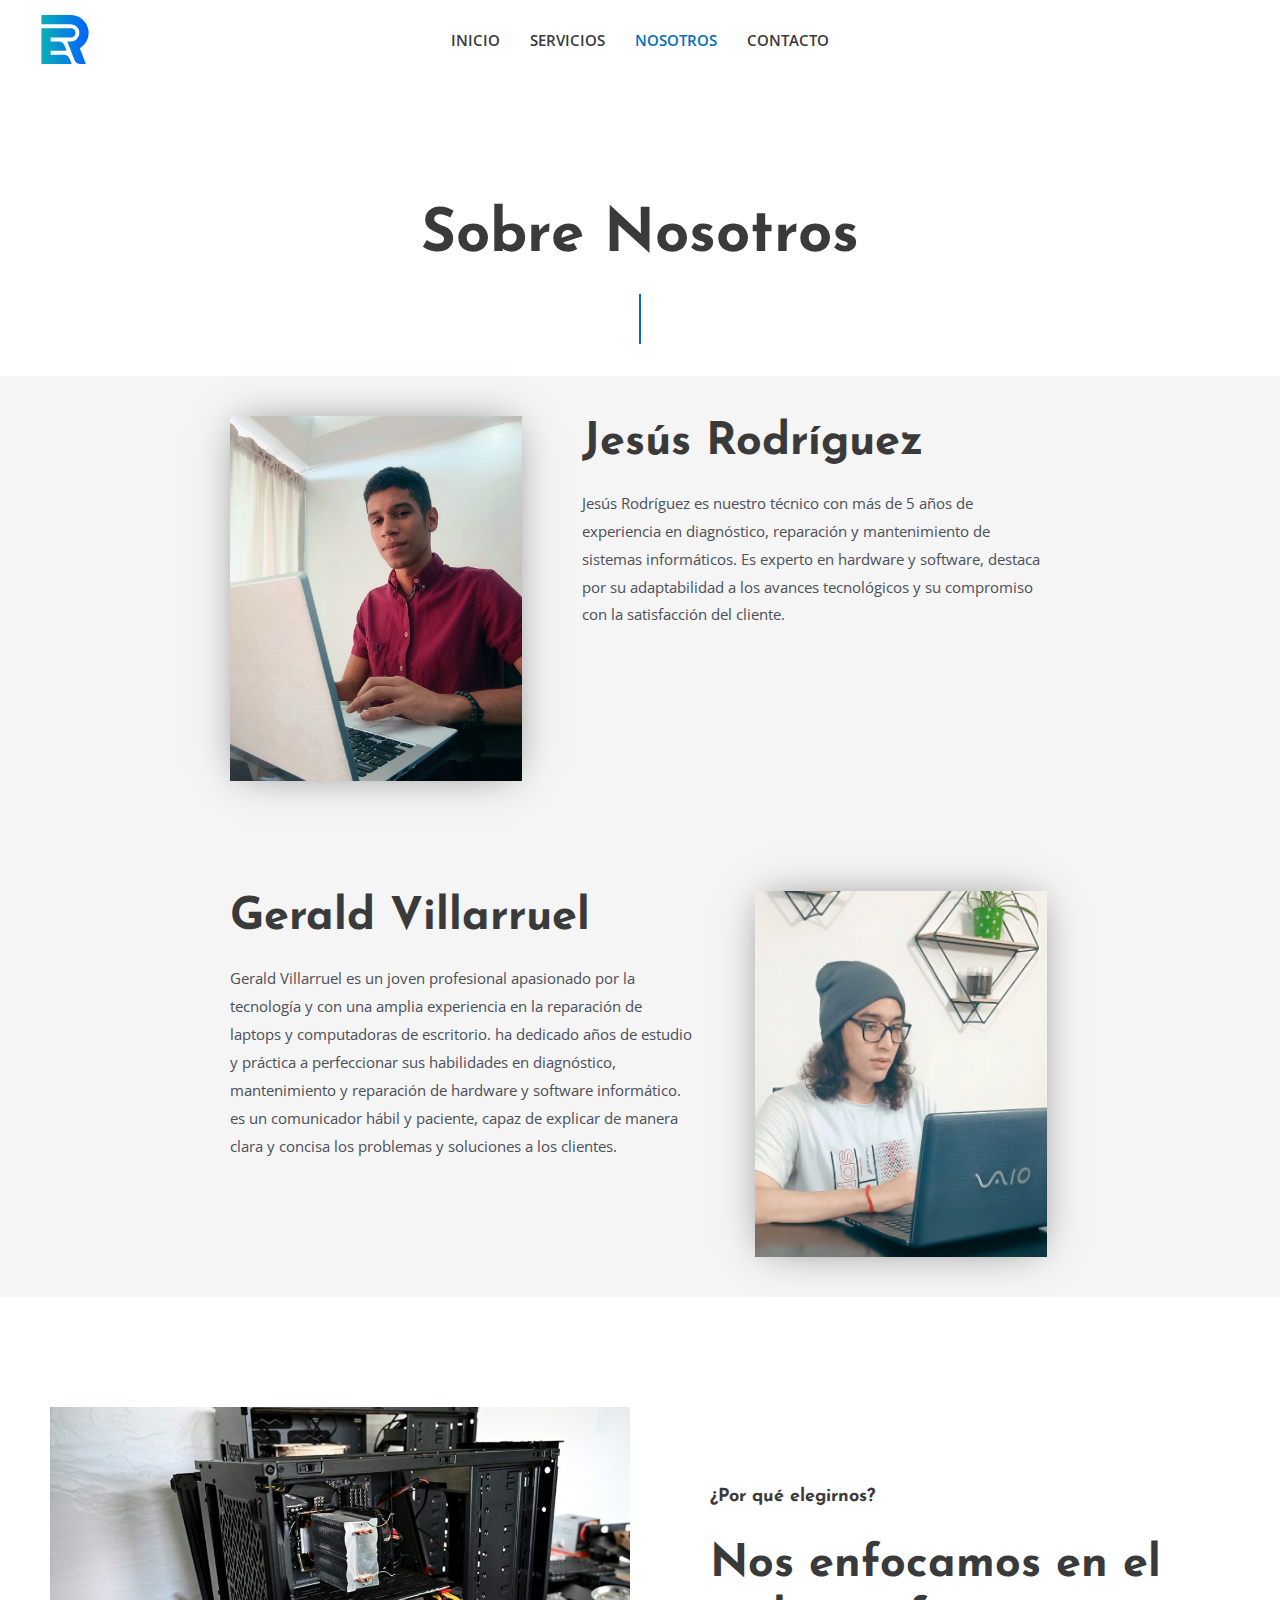
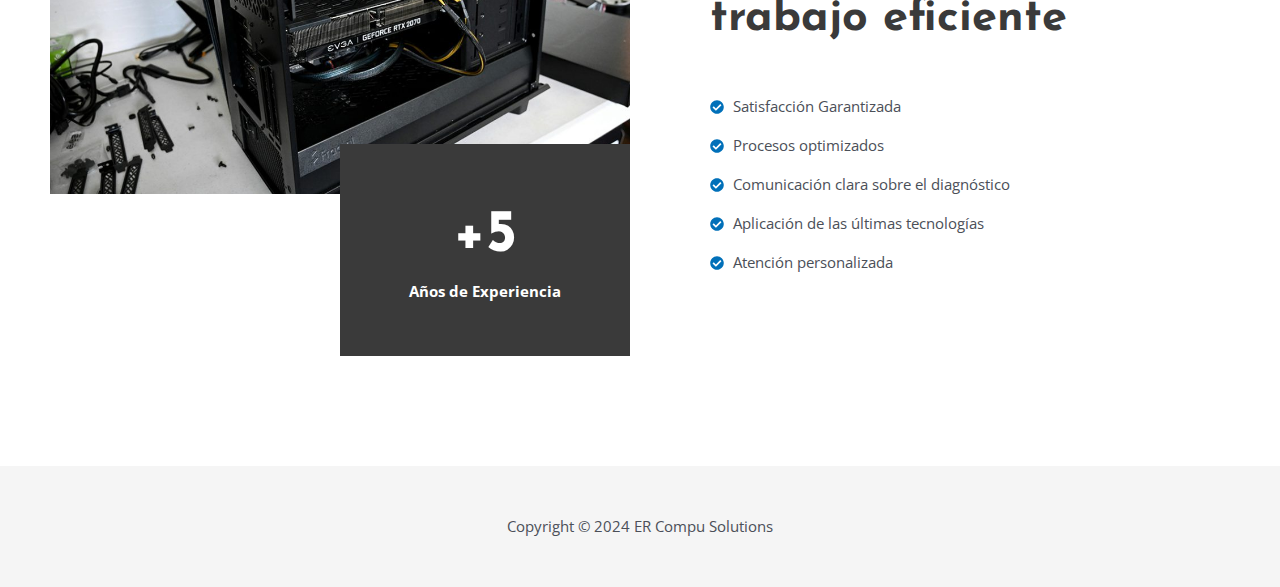
<file: about/index.html>
<!DOCTYPE html>
<html lang="es">
<head>
<meta charset="UTF-8">
<meta name="viewport" content="width=device-width, initial-scale=1">
	 <link rel="profile" href="https://gmpg.org/xfn/11"> 
	 <title>Nosotros &ndash; ER Compu Solutions</title>
<meta name="robots" content="max-image-preview:large">
<link rel="dns-prefetch" href="http://fonts.googleapis.com">
<link rel="alternate" type="application/rss+xml" title="ER Compu Solutions &raquo; Feed" href="../feed/index.html">
<link rel="alternate" type="application/rss+xml" title="ER Compu Solutions &raquo; Feed de los comentarios" href="../comments/feed/index.html">
<script>
window._wpemojiSettings = {"baseUrl":"https:\/\/s.w.org\/images\/core\/emoji\/14.0.0\/72x72\/","ext":".png","svgUrl":"https:\/\/s.w.org\/images\/core\/emoji\/14.0.0\/svg\/","svgExt":".svg","source":{"concatemoji":"..\/wp-includes\/js\/wp-emoji-release.min.js?ver=6.4.3"}};
/*! This file is auto-generated */
!function(i,n){var o,s,e;function c(e){try{var t={supportTests:e,timestamp:(new Date).valueOf()};sessionStorage.setItem(o,JSON.stringify(t))}catch(e){}}function p(e,t,n){e.clearRect(0,0,e.canvas.width,e.canvas.height),e.fillText(t,0,0);var t=new Uint32Array(e.getImageData(0,0,e.canvas.width,e.canvas.height).data),r=(e.clearRect(0,0,e.canvas.width,e.canvas.height),e.fillText(n,0,0),new Uint32Array(e.getImageData(0,0,e.canvas.width,e.canvas.height).data));return t.every(function(e,t){return e===r[t]})}function u(e,t,n){switch(t){case"flag":return n(e,"\ud83c\udff3\ufe0f\u200d\u26a7\ufe0f","\ud83c\udff3\ufe0f\u200b\u26a7\ufe0f")?!1:!n(e,"\ud83c\uddfa\ud83c\uddf3","\ud83c\uddfa\u200b\ud83c\uddf3")&&!n(e,"\ud83c\udff4\udb40\udc67\udb40\udc62\udb40\udc65\udb40\udc6e\udb40\udc67\udb40\udc7f","\ud83c\udff4\u200b\udb40\udc67\u200b\udb40\udc62\u200b\udb40\udc65\u200b\udb40\udc6e\u200b\udb40\udc67\u200b\udb40\udc7f");case"emoji":return!n(e,"\ud83e\udef1\ud83c\udffb\u200d\ud83e\udef2\ud83c\udfff","\ud83e\udef1\ud83c\udffb\u200b\ud83e\udef2\ud83c\udfff")}return!1}function f(e,t,n){var r="undefined"!=typeof WorkerGlobalScope&&self instanceof WorkerGlobalScope?new OffscreenCanvas(300,150):i.createElement("canvas"),a=r.getContext("2d",{willReadFrequently:!0}),o=(a.textBaseline="top",a.font="600 32px Arial",{});return e.forEach(function(e){o[e]=t(a,e,n)}),o}function t(e){var t=i.createElement("script");t.src=e,t.defer=!0,i.head.appendChild(t)}"undefined"!=typeof Promise&&(o="wpEmojiSettingsSupports",s=["flag","emoji"],n.supports={everything:!0,everythingExceptFlag:!0},e=new Promise(function(e){i.addEventListener("DOMContentLoaded",e,{once:!0})}),new Promise(function(t){var n=function(){try{var e=JSON.parse(sessionStorage.getItem(o));if("object"==typeof e&&"number"==typeof e.timestamp&&(new Date).valueOf()<e.timestamp+604800&&"object"==typeof e.supportTests)return e.supportTests}catch(e){}return null}();if(!n){if("undefined"!=typeof Worker&&"undefined"!=typeof OffscreenCanvas&&"undefined"!=typeof URL&&URL.createObjectURL&&"undefined"!=typeof Blob)try{var e="postMessage("+f.toString()+"("+[JSON.stringify(s),u.toString(),p.toString()].join(",")+"));",r=new Blob([e],{type:"text/javascript"}),a=new Worker(URL.createObjectURL(r),{name:"wpTestEmojiSupports"});return void(a.onmessage=function(e){c(n=e.data),a.terminate(),t(n)})}catch(e){}c(n=f(s,u,p))}t(n)}).then(function(e){for(var t in e)n.supports[t]=e[t],n.supports.everything=n.supports.everything&&n.supports[t],"flag"!==t&&(n.supports.everythingExceptFlag=n.supports.everythingExceptFlag&&n.supports[t]);n.supports.everythingExceptFlag=n.supports.everythingExceptFlag&&!n.supports.flag,n.DOMReady=!1,n.readyCallback=function(){n.DOMReady=!0}}).then(function(){return e}).then(function(){var e;n.supports.everything||(n.readyCallback(),(e=n.source||{}).concatemoji?t(e.concatemoji):e.wpemoji&&e.twemoji&&(t(e.twemoji),t(e.wpemoji)))}))}((window,document),window._wpemojiSettings);
</script>
<link rel="stylesheet" id="astra-theme-css-css" href="../wp-content/themes/astra/assets/css/minified/main.min.css?ver=4.6.7" media="all">
<style id="astra-theme-css-inline-css">
:root{--ast-container-default-xlg-padding:6.67em;--ast-container-default-lg-padding:5.67em;--ast-container-default-slg-padding:4.34em;--ast-container-default-md-padding:3.34em;--ast-container-default-sm-padding:6.67em;--ast-container-default-xs-padding:2.4em;--ast-container-default-xxs-padding:1.4em;--ast-code-block-background:#EEEEEE;--ast-comment-inputs-background:#FAFAFA;--ast-normal-container-width:1200px;--ast-narrow-container-width:750px;--ast-blog-title-font-weight:normal;--ast-blog-meta-weight:inherit;}html{font-size:93.75%;}a,.page-title{color:var(--ast-global-color-2);}a:hover,a:focus{color:var(--ast-global-color-1);}body,button,input,select,textarea,.ast-button,.ast-custom-button{font-family:'Open Sans',sans-serif;font-weight:400;font-size:15px;font-size:1rem;}blockquote{color:var(--ast-global-color-3);}h1,.entry-content h1,h2,.entry-content h2,h3,.entry-content h3,h4,.entry-content h4,h5,.entry-content h5,h6,.entry-content h6,.site-title,.site-title a{font-family:'Josefin Sans',sans-serif;font-weight:700;}.site-title{font-size:35px;font-size:2.3333333333333rem;display:none;}header .custom-logo-link img{max-width:50px;}.astra-logo-svg{width:50px;}.site-header .site-description{font-size:15px;font-size:1rem;display:none;}.entry-title{font-size:30px;font-size:2rem;}.archive .ast-article-post .ast-article-inner,.blog .ast-article-post .ast-article-inner,.archive .ast-article-post .ast-article-inner:hover,.blog .ast-article-post .ast-article-inner:hover{overflow:hidden;}h1,.entry-content h1{font-size:4em;font-family:'Josefin Sans',sans-serif;}h2,.entry-content h2{font-size:60px;font-size:4rem;font-family:'Josefin Sans',sans-serif;}h3,.entry-content h3{font-size:60px;font-size:4rem;font-family:'Josefin Sans',sans-serif;}h4,.entry-content h4{font-size:45px;font-size:3rem;line-height:1.2em;font-family:'Josefin Sans',sans-serif;}h5,.entry-content h5{font-size:24px;font-size:1.6rem;line-height:1.2em;font-family:'Josefin Sans',sans-serif;}h6,.entry-content h6{font-size:18px;font-size:1.2rem;line-height:1.25em;font-family:'Josefin Sans',sans-serif;}::selection{background-color:var(--ast-global-color-0);color:#ffffff;}body,h1,.entry-title a,.entry-content h1,h2,.entry-content h2,h3,.entry-content h3,h4,.entry-content h4,h5,.entry-content h5,h6,.entry-content h6{color:var(--ast-global-color-3);}.tagcloud a:hover,.tagcloud a:focus,.tagcloud a.current-item{color:#ffffff;border-color:var(--ast-global-color-2);background-color:var(--ast-global-color-2);}input:focus,input[type="text"]:focus,input[type="email"]:focus,input[type="url"]:focus,input[type="password"]:focus,input[type="reset"]:focus,input[type="search"]:focus,textarea:focus{border-color:var(--ast-global-color-2);}input[type="radio"]:checked,input[type=reset],input[type="checkbox"]:checked,input[type="checkbox"]:hover:checked,input[type="checkbox"]:focus:checked,input[type=range]::-webkit-slider-thumb{border-color:var(--ast-global-color-2);background-color:var(--ast-global-color-2);box-shadow:none;}.site-footer a:hover + .post-count,.site-footer a:focus + .post-count{background:var(--ast-global-color-2);border-color:var(--ast-global-color-2);}.single .nav-links .nav-previous,.single .nav-links .nav-next{color:var(--ast-global-color-2);}.entry-meta,.entry-meta *{line-height:1.45;color:var(--ast-global-color-2);}.entry-meta a:not(.ast-button):hover,.entry-meta a:not(.ast-button):hover *,.entry-meta a:not(.ast-button):focus,.entry-meta a:not(.ast-button):focus *,.page-links>.page-link,.page-links .page-link:hover,.post-navigation a:hover{color:var(--ast-global-color-1);}#cat option,.secondary .calendar_wrap thead a,.secondary .calendar_wrap thead a:visited{color:var(--ast-global-color-2);}.secondary .calendar_wrap #today,.ast-progress-val span{background:var(--ast-global-color-2);}.secondary a:hover + .post-count,.secondary a:focus + .post-count{background:var(--ast-global-color-2);border-color:var(--ast-global-color-2);}.calendar_wrap #today>a{color:#ffffff;}.page-links .page-link,.single .post-navigation a{color:var(--ast-global-color-2);}.ast-search-menu-icon .search-form button.search-submit{padding:0 4px;}.ast-search-menu-icon form.search-form{padding-right:0;}.ast-search-menu-icon.slide-search input.search-field{width:0;}.ast-header-search .ast-search-menu-icon.ast-dropdown-active .search-form,.ast-header-search .ast-search-menu-icon.ast-dropdown-active .search-field:focus{transition:all 0.2s;}.search-form input.search-field:focus{outline:none;}.astra-logo-svg:not(.sticky-custom-logo .astra-logo-svg,.transparent-custom-logo .astra-logo-svg,.advanced-header-logo .astra-logo-svg){height:49px;}.wp-block-latest-posts>li>a{color:var(--ast-global-color-2);}.widget-title,.widget .wp-block-heading{font-size:21px;font-size:1.4rem;color:var(--ast-global-color-3);}.ast-search-menu-icon.slide-search a:focus-visible:focus-visible,.astra-search-icon:focus-visible,#close:focus-visible,a:focus-visible,.ast-menu-toggle:focus-visible,.site .skip-link:focus-visible,.wp-block-loginout input:focus-visible,.wp-block-search.wp-block-search__button-inside .wp-block-search__inside-wrapper,.ast-header-navigation-arrow:focus-visible,.woocommerce .wc-proceed-to-checkout>.checkout-button:focus-visible,.woocommerce .woocommerce-MyAccount-navigation ul li a:focus-visible,.ast-orders-table__row .ast-orders-table__cell:focus-visible,.woocommerce .woocommerce-order-details .order-again>.button:focus-visible,.woocommerce .woocommerce-message a.button.wc-forward:focus-visible,.woocommerce #minus_qty:focus-visible,.woocommerce #plus_qty:focus-visible,a#ast-apply-coupon:focus-visible,.woocommerce .woocommerce-info a:focus-visible,.woocommerce .astra-shop-summary-wrap a:focus-visible,.woocommerce a.wc-forward:focus-visible,#ast-apply-coupon:focus-visible,.woocommerce-js .woocommerce-mini-cart-item a.remove:focus-visible,#close:focus-visible,.button.search-submit:focus-visible,#search_submit:focus,.normal-search:focus-visible{outline-style:dotted;outline-color:inherit;outline-width:thin;}input:focus,input[type="text"]:focus,input[type="email"]:focus,input[type="url"]:focus,input[type="password"]:focus,input[type="reset"]:focus,input[type="search"]:focus,input[type="number"]:focus,textarea:focus,.wp-block-search__input:focus,[data-section="section-header-mobile-trigger"] .ast-button-wrap .ast-mobile-menu-trigger-minimal:focus,.ast-mobile-popup-drawer.active .menu-toggle-close:focus,.woocommerce-ordering select.orderby:focus,#ast-scroll-top:focus,#coupon_code:focus,.woocommerce-page #comment:focus,.woocommerce #reviews #respond input#submit:focus,.woocommerce a.add_to_cart_button:focus,.woocommerce .button.single_add_to_cart_button:focus,.woocommerce .woocommerce-cart-form button:focus,.woocommerce .woocommerce-cart-form__cart-item .quantity .qty:focus,.woocommerce .woocommerce-billing-fields .woocommerce-billing-fields__field-wrapper .woocommerce-input-wrapper>.input-text:focus,.woocommerce #order_comments:focus,.woocommerce #place_order:focus,.woocommerce .woocommerce-address-fields .woocommerce-address-fields__field-wrapper .woocommerce-input-wrapper>.input-text:focus,.woocommerce .woocommerce-MyAccount-content form button:focus,.woocommerce .woocommerce-MyAccount-content .woocommerce-EditAccountForm .woocommerce-form-row .woocommerce-Input.input-text:focus,.woocommerce .ast-woocommerce-container .woocommerce-pagination ul.page-numbers li a:focus,body #content .woocommerce form .form-row .select2-container--default .select2-selection--single:focus,#ast-coupon-code:focus,.woocommerce.woocommerce-js .quantity input[type=number]:focus,.woocommerce-js .woocommerce-mini-cart-item .quantity input[type=number]:focus,.woocommerce p#ast-coupon-trigger:focus{border-style:dotted;border-color:inherit;border-width:thin;}input{outline:none;}.ast-logo-title-inline .site-logo-img{padding-right:1em;}.site-logo-img img{ transition:all 0.2s linear;}body .ast-oembed-container *{position:absolute;top:0;width:100%;height:100%;left:0;}body .wp-block-embed-pocket-casts .ast-oembed-container *{position:unset;}.ast-single-post-featured-section + article{margin-top:2em;}.site-content .ast-single-post-featured-section img{width:100%;overflow:hidden;object-fit:cover;}.site>.ast-single-related-posts-container{margin-top:0;}@media(min-width:922px){.ast-desktop .ast-container--narrow{max-width:var(--ast-narrow-container-width);margin:0 auto;}}.ast-page-builder-template .hentry{margin:0;}.ast-page-builder-template .site-content>.ast-container{max-width:100%;padding:0;}.ast-page-builder-template .site .site-content #primary{padding:0;margin:0;}.ast-page-builder-template .no-results{text-align:center;margin:4em auto;}.ast-page-builder-template .ast-pagination{padding:2em;}.ast-page-builder-template .entry-header.ast-no-title.ast-no-thumbnail{margin-top:0;}.ast-page-builder-template .entry-header.ast-header-without-markup{margin-top:0;margin-bottom:0;}.ast-page-builder-template .entry-header.ast-no-title.ast-no-meta{margin-bottom:0;}.ast-page-builder-template.single .post-navigation{padding-bottom:2em;}.ast-page-builder-template.single-post .site-content>.ast-container{max-width:100%;}.ast-page-builder-template .entry-header{margin-top:4em;margin-left:auto;margin-right:auto;padding-left:20px;padding-right:20px;}.single.ast-page-builder-template .entry-header{padding-left:20px;padding-right:20px;}.ast-page-builder-template .ast-archive-description{margin:4em auto 0;padding-left:20px;padding-right:20px;}.ast-page-builder-template.ast-no-sidebar .entry-content .alignwide{margin-left:0;margin-right:0;}@media(max-width:921px){#ast-desktop-header{display:none;}}@media(min-width:922px){#ast-mobile-header{display:none;}}.wp-block-buttons.aligncenter{justify-content:center;}@media(max-width:921px){.ast-theme-transparent-header #primary,.ast-theme-transparent-header #secondary{padding:0;}}@media(max-width:921px){.ast-plain-container.ast-no-sidebar #primary{padding:0;}}.ast-plain-container.ast-no-sidebar #primary{margin-top:0;margin-bottom:0;}.wp-block-button.is-style-outline .wp-block-button__link{border-color:var(--ast-global-color-0);border-top-width:0px;border-right-width:0px;border-bottom-width:0px;border-left-width:0px;}div.wp-block-button.is-style-outline>.wp-block-button__link:not(.has-text-color),div.wp-block-button.wp-block-button__link.is-style-outline:not(.has-text-color){color:var(--ast-global-color-0);}.wp-block-button.is-style-outline .wp-block-button__link:hover,.wp-block-buttons .wp-block-button.is-style-outline .wp-block-button__link:focus,.wp-block-buttons .wp-block-button.is-style-outline>.wp-block-button__link:not(.has-text-color):hover,.wp-block-buttons .wp-block-button.wp-block-button__link.is-style-outline:not(.has-text-color):hover{color:var(--ast-global-color-5);background-color:var(--ast-global-color-1);border-color:var(--ast-global-color-1);}.post-page-numbers.current .page-link,.ast-pagination .page-numbers.current{color:#ffffff;border-color:var(--ast-global-color-0);background-color:var(--ast-global-color-0);}.wp-block-buttons .wp-block-button.is-style-outline .wp-block-button__link.wp-element-button,.ast-outline-button,.wp-block-uagb-buttons-child .uagb-buttons-repeater.ast-outline-button{border-color:var(--ast-global-color-0);border-top-width:2px;border-right-width:2px;border-bottom-width:2px;border-left-width:2px;font-family:inherit;font-weight:inherit;line-height:1em;border-top-left-radius:0px;border-top-right-radius:0px;border-bottom-right-radius:0px;border-bottom-left-radius:0px;}.wp-block-buttons .wp-block-button.is-style-outline>.wp-block-button__link:not(.has-text-color),.wp-block-buttons .wp-block-button.wp-block-button__link.is-style-outline:not(.has-text-color),.ast-outline-button{color:var(--ast-global-color-0);}.wp-block-button.is-style-outline .wp-block-button__link:hover,.wp-block-buttons .wp-block-button.is-style-outline .wp-block-button__link:focus,.wp-block-buttons .wp-block-button.is-style-outline>.wp-block-button__link:not(.has-text-color):hover,.wp-block-buttons .wp-block-button.wp-block-button__link.is-style-outline:not(.has-text-color):hover,.ast-outline-button:hover,.ast-outline-button:focus,.wp-block-uagb-buttons-child .uagb-buttons-repeater.ast-outline-button:hover,.wp-block-uagb-buttons-child .uagb-buttons-repeater.ast-outline-button:focus{color:var(--ast-global-color-5);background-color:var(--ast-global-color-1);border-color:var(--ast-global-color-1);}.wp-block-button .wp-block-button__link.wp-element-button.is-style-outline:not(.has-background),.wp-block-button.is-style-outline>.wp-block-button__link.wp-element-button:not(.has-background),.ast-outline-button{background-color:var(--ast-global-color-0);}.entry-content[ast-blocks-layout]>figure{margin-bottom:1em;}@media(max-width:921px){.ast-separate-container #primary,.ast-separate-container #secondary{padding:1.5em 0;}#primary,#secondary{padding:1.5em 0;margin:0;}.ast-left-sidebar #content>.ast-container{display:flex;flex-direction:column-reverse;width:100%;}.ast-separate-container .ast-article-post,.ast-separate-container .ast-article-single{padding:1.5em 2.14em;}.ast-author-box img.avatar{margin:20px 0 0 0;}}@media(min-width:922px){.ast-separate-container.ast-right-sidebar #primary,.ast-separate-container.ast-left-sidebar #primary{border:0;}.search-no-results.ast-separate-container #primary{margin-bottom:4em;}}.elementor-button-wrapper .elementor-button{border-style:solid;text-decoration:none;border-top-width:0px;border-right-width:0px;border-left-width:0px;border-bottom-width:0px;}body .elementor-button.elementor-size-sm,body .elementor-button.elementor-size-xs,body .elementor-button.elementor-size-md,body .elementor-button.elementor-size-lg,body .elementor-button.elementor-size-xl,body .elementor-button{border-top-left-radius:3px;border-top-right-radius:3px;border-bottom-right-radius:3px;border-bottom-left-radius:3px;padding-top:10px;padding-right:20px;padding-bottom:10px;padding-left:20px;}.elementor-button-wrapper .elementor-button{border-color:var(--ast-global-color-0);background-color:var(--ast-global-color-0);}.elementor-button-wrapper .elementor-button:hover,.elementor-button-wrapper .elementor-button:focus{color:var(--ast-global-color-5);background-color:var(--ast-global-color-1);border-color:var(--ast-global-color-1);}.wp-block-button .wp-block-button__link ,.elementor-button-wrapper .elementor-button,.elementor-button-wrapper .elementor-button:visited{color:var(--ast-global-color-5);}.elementor-button-wrapper .elementor-button{line-height:1em;text-transform:uppercase;}.wp-block-button .wp-block-button__link:hover,.wp-block-button .wp-block-button__link:focus{color:var(--ast-global-color-5);background-color:var(--ast-global-color-1);border-color:var(--ast-global-color-1);}.elementor-widget-heading h4.elementor-heading-title{line-height:1.2em;}.elementor-widget-heading h5.elementor-heading-title{line-height:1.2em;}.elementor-widget-heading h6.elementor-heading-title{line-height:1.25em;}.wp-block-button .wp-block-button__link,.wp-block-search .wp-block-search__button,body .wp-block-file .wp-block-file__button{border-style:solid;border-top-width:0px;border-right-width:0px;border-left-width:0px;border-bottom-width:0px;border-color:var(--ast-global-color-0);background-color:var(--ast-global-color-0);color:var(--ast-global-color-5);font-family:inherit;font-weight:inherit;line-height:1em;text-transform:uppercase;border-top-left-radius:3px;border-top-right-radius:3px;border-bottom-right-radius:3px;border-bottom-left-radius:3px;padding-top:10px;padding-right:20px;padding-bottom:10px;padding-left:20px;}.menu-toggle,button,.ast-button,.ast-custom-button,.button,input#submit,input[type="button"],input[type="submit"],input[type="reset"],form[CLASS*="wp-block-search__"].wp-block-search .wp-block-search__inside-wrapper .wp-block-search__button,body .wp-block-file .wp-block-file__button,.woocommerce-js a.button,.woocommerce button.button,.woocommerce .woocommerce-message a.button,.woocommerce #respond input#submit.alt,.woocommerce input.button.alt,.woocommerce input.button,.woocommerce input.button:disabled,.woocommerce input.button:disabled[disabled],.woocommerce input.button:disabled:hover,.woocommerce input.button:disabled[disabled]:hover,.woocommerce #respond input#submit,.woocommerce button.button.alt.disabled,.wc-block-grid__products .wc-block-grid__product .wp-block-button__link,.wc-block-grid__product-onsale,[CLASS*="wc-block"] button,.woocommerce-js .astra-cart-drawer .astra-cart-drawer-content .woocommerce-mini-cart__buttons .button:not(.checkout):not(.ast-continue-shopping),.woocommerce-js .astra-cart-drawer .astra-cart-drawer-content .woocommerce-mini-cart__buttons a.checkout,.woocommerce button.button.alt.disabled.wc-variation-selection-needed,[CLASS*="wc-block"] .wc-block-components-button{border-style:solid;border-top-width:0px;border-right-width:0px;border-left-width:0px;border-bottom-width:0px;color:var(--ast-global-color-5);border-color:var(--ast-global-color-0);background-color:var(--ast-global-color-0);padding-top:10px;padding-right:20px;padding-bottom:10px;padding-left:20px;font-family:inherit;font-weight:inherit;line-height:1em;text-transform:uppercase;border-top-left-radius:3px;border-top-right-radius:3px;border-bottom-right-radius:3px;border-bottom-left-radius:3px;}button:focus,.menu-toggle:hover,button:hover,.ast-button:hover,.ast-custom-button:hover .button:hover,.ast-custom-button:hover ,input[type=reset]:hover,input[type=reset]:focus,input#submit:hover,input#submit:focus,input[type="button"]:hover,input[type="button"]:focus,input[type="submit"]:hover,input[type="submit"]:focus,form[CLASS*="wp-block-search__"].wp-block-search .wp-block-search__inside-wrapper .wp-block-search__button:hover,form[CLASS*="wp-block-search__"].wp-block-search .wp-block-search__inside-wrapper .wp-block-search__button:focus,body .wp-block-file .wp-block-file__button:hover,body .wp-block-file .wp-block-file__button:focus,.woocommerce-js a.button:hover,.woocommerce button.button:hover,.woocommerce .woocommerce-message a.button:hover,.woocommerce #respond input#submit:hover,.woocommerce #respond input#submit.alt:hover,.woocommerce input.button.alt:hover,.woocommerce input.button:hover,.woocommerce button.button.alt.disabled:hover,.wc-block-grid__products .wc-block-grid__product .wp-block-button__link:hover,[CLASS*="wc-block"] button:hover,.woocommerce-js .astra-cart-drawer .astra-cart-drawer-content .woocommerce-mini-cart__buttons .button:not(.checkout):not(.ast-continue-shopping):hover,.woocommerce-js .astra-cart-drawer .astra-cart-drawer-content .woocommerce-mini-cart__buttons a.checkout:hover,.woocommerce button.button.alt.disabled.wc-variation-selection-needed:hover,[CLASS*="wc-block"] .wc-block-components-button:hover,[CLASS*="wc-block"] .wc-block-components-button:focus{color:var(--ast-global-color-5);background-color:var(--ast-global-color-1);border-color:var(--ast-global-color-1);}@media(max-width:921px){.ast-mobile-header-stack .main-header-bar .ast-search-menu-icon{display:inline-block;}.ast-header-break-point.ast-header-custom-item-outside .ast-mobile-header-stack .main-header-bar .ast-search-icon{margin:0;}.ast-comment-avatar-wrap img{max-width:2.5em;}.ast-separate-container .ast-comment-list li.depth-1{padding:1.5em 2.14em;}}@media(min-width:544px){.ast-container{max-width:100%;}}@media(max-width:544px){.ast-separate-container .ast-article-post,.ast-separate-container .ast-article-single,.ast-separate-container .comments-title,.ast-separate-container .ast-archive-description{padding:1.5em 1em;}.ast-separate-container #content .ast-container{padding-left:0.54em;padding-right:0.54em;}.ast-separate-container .ast-comment-list .bypostauthor{padding:.5em;}.ast-search-menu-icon.ast-dropdown-active .search-field{width:170px;}}body,.ast-separate-container{background-color:var(--ast-global-color-4);;background-image:none;;}@media(max-width:921px){.site-title{display:none;}.site-header .site-description{display:none;}h1,.entry-content h1{font-size:50px;}h2,.entry-content h2{font-size:35px;}h3,.entry-content h3{font-size:30px;}h4,.entry-content h4{font-size:25px;font-size:1.6666666666667rem;}h5,.entry-content h5{font-size:20px;font-size:1.3333333333333rem;}h6,.entry-content h6{font-size:18px;font-size:1.2rem;}}@media(max-width:544px){.site-title{display:none;}.site-header .site-description{display:none;}h1,.entry-content h1{font-size:30px;}h2,.entry-content h2{font-size:20px;}h3,.entry-content h3{font-size:18px;}h4,.entry-content h4{font-size:25px;font-size:1.6666666666667rem;}h6,.entry-content h6{font-size:20px;font-size:1.3333333333333rem;}}@media(max-width:921px){html{font-size:85.5%;}}@media(max-width:544px){html{font-size:85.5%;}}@media(min-width:922px){.ast-container{max-width:1240px;}}@media(min-width:922px){.site-content .ast-container{display:flex;}}@media(max-width:921px){.site-content .ast-container{flex-direction:column;}}@media(min-width:922px){.main-header-menu .sub-menu .menu-item.ast-left-align-sub-menu:hover>.sub-menu,.main-header-menu .sub-menu .menu-item.ast-left-align-sub-menu.focus>.sub-menu{margin-left:-0px;}}.ast-theme-transparent-header [data-section="section-header-mobile-trigger"] .ast-button-wrap .ast-mobile-menu-trigger-minimal{background:transparent;}.site .comments-area{padding-bottom:3em;}.wp-block-file{display:flex;align-items:center;flex-wrap:wrap;justify-content:space-between;}.wp-block-pullquote{border:none;}.wp-block-pullquote blockquote::before{content:"\201D";font-family:"Helvetica",sans-serif;display:flex;transform:rotate(180deg);font-size:6rem;font-style:normal;line-height:1;font-weight:bold;align-items:center;justify-content:center;}.has-text-align-right>blockquote::before{justify-content:flex-start;}.has-text-align-left>blockquote::before{justify-content:flex-end;}figure.wp-block-pullquote.is-style-solid-color blockquote{max-width:100%;text-align:inherit;}html body{--wp--custom--ast-default-block-top-padding:3em;--wp--custom--ast-default-block-right-padding:3em;--wp--custom--ast-default-block-bottom-padding:3em;--wp--custom--ast-default-block-left-padding:3em;--wp--custom--ast-container-width:1200px;--wp--custom--ast-content-width-size:1200px;--wp--custom--ast-wide-width-size:calc(1200px + var(--wp--custom--ast-default-block-left-padding)+ var(--wp--custom--ast-default-block-right-padding));}.ast-narrow-container{--wp--custom--ast-content-width-size:750px;--wp--custom--ast-wide-width-size:750px;}@media(max-width:921px){html body{--wp--custom--ast-default-block-top-padding:3em;--wp--custom--ast-default-block-right-padding:2em;--wp--custom--ast-default-block-bottom-padding:3em;--wp--custom--ast-default-block-left-padding:2em;}}@media(max-width:544px){html body{--wp--custom--ast-default-block-top-padding:3em;--wp--custom--ast-default-block-right-padding:1.5em;--wp--custom--ast-default-block-bottom-padding:3em;--wp--custom--ast-default-block-left-padding:1.5em;}}.entry-content>.wp-block-group,.entry-content>.wp-block-cover,.entry-content>.wp-block-columns{padding-top:var(--wp--custom--ast-default-block-top-padding);padding-right:var(--wp--custom--ast-default-block-right-padding);padding-bottom:var(--wp--custom--ast-default-block-bottom-padding);padding-left:var(--wp--custom--ast-default-block-left-padding);}.ast-plain-container.ast-no-sidebar .entry-content>.alignfull,.ast-page-builder-template .ast-no-sidebar .entry-content>.alignfull{margin-left:calc(-50vw + 50%);margin-right:calc(-50vw + 50%);max-width:100vw;width:100vw;}.ast-plain-container.ast-no-sidebar .entry-content .alignfull .alignfull,.ast-page-builder-template.ast-no-sidebar .entry-content .alignfull .alignfull,.ast-plain-container.ast-no-sidebar .entry-content .alignfull .alignwide,.ast-page-builder-template.ast-no-sidebar .entry-content .alignfull .alignwide,.ast-plain-container.ast-no-sidebar .entry-content .alignwide .alignfull,.ast-page-builder-template.ast-no-sidebar .entry-content .alignwide .alignfull,.ast-plain-container.ast-no-sidebar .entry-content .alignwide .alignwide,.ast-page-builder-template.ast-no-sidebar .entry-content .alignwide .alignwide,.ast-plain-container.ast-no-sidebar .entry-content .wp-block-column .alignfull,.ast-page-builder-template.ast-no-sidebar .entry-content .wp-block-column .alignfull,.ast-plain-container.ast-no-sidebar .entry-content .wp-block-column .alignwide,.ast-page-builder-template.ast-no-sidebar .entry-content .wp-block-column .alignwide{margin-left:auto;margin-right:auto;width:100%;}[ast-blocks-layout] .wp-block-separator:not(.is-style-dots){height:0;}[ast-blocks-layout] .wp-block-separator{margin:20px auto;}[ast-blocks-layout] .wp-block-separator:not(.is-style-wide):not(.is-style-dots){max-width:100px;}[ast-blocks-layout] .wp-block-separator.has-background{padding:0;}.entry-content[ast-blocks-layout]>*{max-width:var(--wp--custom--ast-content-width-size);margin-left:auto;margin-right:auto;}.entry-content[ast-blocks-layout]>.alignwide{max-width:var(--wp--custom--ast-wide-width-size);}.entry-content[ast-blocks-layout] .alignfull{max-width:none;}.entry-content .wp-block-columns{margin-bottom:0;}blockquote{margin:1.5em;border-color:rgba(0,0,0,0.05);}.wp-block-quote:not(.has-text-align-right):not(.has-text-align-center){border-left:5px solid rgba(0,0,0,0.05);}.has-text-align-right>blockquote,blockquote.has-text-align-right{border-right:5px solid rgba(0,0,0,0.05);}.has-text-align-left>blockquote,blockquote.has-text-align-left{border-left:5px solid rgba(0,0,0,0.05);}.wp-block-site-tagline,.wp-block-latest-posts .read-more{margin-top:15px;}.wp-block-loginout p label{display:block;}.wp-block-loginout p:not(.login-remember):not(.login-submit)input{width:100%;}.wp-block-loginout input:focus{border-color:transparent;}.wp-block-loginout input:focus{outline:thin dotted;}.entry-content .wp-block-media-text .wp-block-media-text__content{padding:0 0 0 8%;}.entry-content .wp-block-media-text.has-media-on-the-right .wp-block-media-text__content{padding:0 8% 0 0;}.entry-content .wp-block-media-text.has-background .wp-block-media-text__content{padding:8%;}.entry-content .wp-block-cover:not([class*="background-color"]).wp-block-cover__inner-container,.entry-content .wp-block-cover:not([class*="background-color"]).wp-block-cover-image-text,.entry-content .wp-block-cover:not([class*="background-color"]).wp-block-cover-text,.entry-content .wp-block-cover-image:not([class*="background-color"]).wp-block-cover__inner-container,.entry-content .wp-block-cover-image:not([class*="background-color"]).wp-block-cover-image-text,.entry-content .wp-block-cover-image:not([class*="background-color"]).wp-block-cover-text{color:var(--ast-global-color-5);}.wp-block-loginout .login-remember input{width:1.1rem;height:1.1rem;margin:0 5px 4px 0;vertical-align:middle;}.wp-block-latest-posts>li>*:first-child,.wp-block-latest-posts:not(.is-grid)>li:first-child{margin-top:0;}.wp-block-search__inside-wrapper .wp-block-search__input{padding:0 10px;color:var(--ast-global-color-3);background:var(--ast-global-color-5);border-color:var(--ast-border-color);}.wp-block-latest-posts .read-more{margin-bottom:1.5em;}.wp-block-search__no-button .wp-block-search__inside-wrapper .wp-block-search__input{padding-top:5px;padding-bottom:5px;}.wp-block-latest-posts .wp-block-latest-posts__post-date,.wp-block-latest-posts .wp-block-latest-posts__post-author{font-size:1rem;}.wp-block-latest-posts>li>*,.wp-block-latest-posts:not(.is-grid)>li{margin-top:12px;margin-bottom:12px;}.ast-page-builder-template .entry-content[ast-blocks-layout]>*,.ast-page-builder-template .entry-content[ast-blocks-layout]>.alignfull>*{max-width:none;}.ast-page-builder-template .entry-content[ast-blocks-layout]>.alignwide>*{max-width:var(--wp--custom--ast-wide-width-size);}.ast-page-builder-template .entry-content[ast-blocks-layout]>.inherit-container-width>*,.ast-page-builder-template .entry-content[ast-blocks-layout]>*>*,.entry-content[ast-blocks-layout]>.wp-block-cover .wp-block-cover__inner-container{max-width:var(--wp--custom--ast-content-width-size);margin-left:auto;margin-right:auto;}.entry-content[ast-blocks-layout] .wp-block-cover:not(.alignleft):not(.alignright){width:auto;}@media(max-width:1200px){.ast-separate-container .entry-content>.alignfull,.ast-separate-container .entry-content[ast-blocks-layout]>.alignwide,.ast-plain-container .entry-content[ast-blocks-layout]>.alignwide,.ast-plain-container .entry-content .alignfull{margin-left:calc(-1 * min(var(--ast-container-default-xlg-padding),20px));margin-right:calc(-1 * min(var(--ast-container-default-xlg-padding),20px));}}@media(min-width:1201px){.ast-separate-container .entry-content>.alignfull{margin-left:calc(-1 * var(--ast-container-default-xlg-padding));margin-right:calc(-1 * var(--ast-container-default-xlg-padding));}.ast-separate-container .entry-content[ast-blocks-layout]>.alignwide,.ast-plain-container .entry-content[ast-blocks-layout]>.alignwide{margin-left:calc(-1 * var(--wp--custom--ast-default-block-left-padding));margin-right:calc(-1 * var(--wp--custom--ast-default-block-right-padding));}}@media(min-width:921px){.ast-separate-container .entry-content .wp-block-group.alignwide:not(.inherit-container-width)>:where(:not(.alignleft):not(.alignright)),.ast-plain-container .entry-content .wp-block-group.alignwide:not(.inherit-container-width)>:where(:not(.alignleft):not(.alignright)){max-width:calc(var(--wp--custom--ast-content-width-size)+ 80px);}.ast-plain-container.ast-right-sidebar .entry-content[ast-blocks-layout] .alignfull,.ast-plain-container.ast-left-sidebar .entry-content[ast-blocks-layout] .alignfull{margin-left:-60px;margin-right:-60px;}}@media(min-width:544px){.entry-content>.alignleft{margin-right:20px;}.entry-content>.alignright{margin-left:20px;}}@media(max-width:544px){.wp-block-columns .wp-block-column:not(:last-child){margin-bottom:20px;}.wp-block-latest-posts{margin:0;}}@media(max-width:600px){.entry-content .wp-block-media-text .wp-block-media-text__content,.entry-content .wp-block-media-text.has-media-on-the-right .wp-block-media-text__content{padding:8% 0 0;}.entry-content .wp-block-media-text.has-background .wp-block-media-text__content{padding:8%;}}.ast-page-builder-template .entry-header{padding-left:0;}.ast-narrow-container .site-content .wp-block-uagb-image--align-full .wp-block-uagb-image__figure{max-width:100%;margin-left:auto;margin-right:auto;}:root .has-ast-global-color-0-color{color:var(--ast-global-color-0);}:root .has-ast-global-color-0-background-color{background-color:var(--ast-global-color-0);}:root .wp-block-button .has-ast-global-color-0-color{color:var(--ast-global-color-0);}:root .wp-block-button .has-ast-global-color-0-background-color{background-color:var(--ast-global-color-0);}:root .has-ast-global-color-1-color{color:var(--ast-global-color-1);}:root .has-ast-global-color-1-background-color{background-color:var(--ast-global-color-1);}:root .wp-block-button .has-ast-global-color-1-color{color:var(--ast-global-color-1);}:root .wp-block-button .has-ast-global-color-1-background-color{background-color:var(--ast-global-color-1);}:root .has-ast-global-color-2-color{color:var(--ast-global-color-2);}:root .has-ast-global-color-2-background-color{background-color:var(--ast-global-color-2);}:root .wp-block-button .has-ast-global-color-2-color{color:var(--ast-global-color-2);}:root .wp-block-button .has-ast-global-color-2-background-color{background-color:var(--ast-global-color-2);}:root .has-ast-global-color-3-color{color:var(--ast-global-color-3);}:root .has-ast-global-color-3-background-color{background-color:var(--ast-global-color-3);}:root .wp-block-button .has-ast-global-color-3-color{color:var(--ast-global-color-3);}:root .wp-block-button .has-ast-global-color-3-background-color{background-color:var(--ast-global-color-3);}:root .has-ast-global-color-4-color{color:var(--ast-global-color-4);}:root .has-ast-global-color-4-background-color{background-color:var(--ast-global-color-4);}:root .wp-block-button .has-ast-global-color-4-color{color:var(--ast-global-color-4);}:root .wp-block-button .has-ast-global-color-4-background-color{background-color:var(--ast-global-color-4);}:root .has-ast-global-color-5-color{color:var(--ast-global-color-5);}:root .has-ast-global-color-5-background-color{background-color:var(--ast-global-color-5);}:root .wp-block-button .has-ast-global-color-5-color{color:var(--ast-global-color-5);}:root .wp-block-button .has-ast-global-color-5-background-color{background-color:var(--ast-global-color-5);}:root .has-ast-global-color-6-color{color:var(--ast-global-color-6);}:root .has-ast-global-color-6-background-color{background-color:var(--ast-global-color-6);}:root .wp-block-button .has-ast-global-color-6-color{color:var(--ast-global-color-6);}:root .wp-block-button .has-ast-global-color-6-background-color{background-color:var(--ast-global-color-6);}:root .has-ast-global-color-7-color{color:var(--ast-global-color-7);}:root .has-ast-global-color-7-background-color{background-color:var(--ast-global-color-7);}:root .wp-block-button .has-ast-global-color-7-color{color:var(--ast-global-color-7);}:root .wp-block-button .has-ast-global-color-7-background-color{background-color:var(--ast-global-color-7);}:root .has-ast-global-color-8-color{color:var(--ast-global-color-8);}:root .has-ast-global-color-8-background-color{background-color:var(--ast-global-color-8);}:root .wp-block-button .has-ast-global-color-8-color{color:var(--ast-global-color-8);}:root .wp-block-button .has-ast-global-color-8-background-color{background-color:var(--ast-global-color-8);}:root{--ast-global-color-0:#0170B9;--ast-global-color-1:#3a3a3a;--ast-global-color-2:#3a3a3a;--ast-global-color-3:#4B4F58;--ast-global-color-4:#F5F5F5;--ast-global-color-5:#FFFFFF;--ast-global-color-6:#F2F5F7;--ast-global-color-7:#424242;--ast-global-color-8:#000000;}:root{--ast-border-color:#dddddd;}.ast-single-entry-banner{-js-display:flex;display:flex;flex-direction:column;justify-content:center;text-align:center;position:relative;background:#eeeeee;}.ast-single-entry-banner[data-banner-layout="layout-1"]{max-width:1200px;background:inherit;padding:20px 0;}.ast-single-entry-banner[data-banner-width-type="custom"]{margin:0 auto;width:100%;}.ast-single-entry-banner + .site-content .entry-header{margin-bottom:0;}.site .ast-author-avatar{--ast-author-avatar-size:;}a.ast-underline-text{text-decoration:underline;}.ast-container>.ast-terms-link{position:relative;display:block;}a.ast-button.ast-badge-tax{padding:4px 8px;border-radius:3px;font-size:inherit;}header.entry-header .entry-title{font-size:30px;font-size:2rem;}header.entry-header>*:not(:last-child){margin-bottom:10px;}.ast-archive-entry-banner{-js-display:flex;display:flex;flex-direction:column;justify-content:center;text-align:center;position:relative;background:#eeeeee;}.ast-archive-entry-banner[data-banner-width-type="custom"]{margin:0 auto;width:100%;}.ast-archive-entry-banner[data-banner-layout="layout-1"]{background:inherit;padding:20px 0;text-align:left;}body.archive .ast-archive-description{max-width:1200px;width:100%;text-align:left;padding-top:3em;padding-right:3em;padding-bottom:3em;padding-left:3em;}body.archive .ast-archive-description .ast-archive-title,body.archive .ast-archive-description .ast-archive-title *{font-size:40px;font-size:2.6666666666667rem;}body.archive .ast-archive-description>*:not(:last-child){margin-bottom:10px;}@media(max-width:921px){body.archive .ast-archive-description{text-align:left;}}@media(max-width:544px){body.archive .ast-archive-description{text-align:left;}}.ast-theme-transparent-header #masthead .site-logo-img .transparent-custom-logo .astra-logo-svg{width:150px;}.ast-theme-transparent-header #masthead .site-logo-img .transparent-custom-logo img{ max-width:150px;}@media(max-width:921px){.ast-theme-transparent-header #masthead .site-logo-img .transparent-custom-logo .astra-logo-svg{width:120px;}.ast-theme-transparent-header #masthead .site-logo-img .transparent-custom-logo img{ max-width:120px;}}@media(max-width:543px){.ast-theme-transparent-header #masthead .site-logo-img .transparent-custom-logo .astra-logo-svg{width:100px;}.ast-theme-transparent-header #masthead .site-logo-img .transparent-custom-logo img{ max-width:100px;}}@media(min-width:921px){.ast-theme-transparent-header #masthead{position:absolute;left:0;right:0;}.ast-theme-transparent-header .main-header-bar,.ast-theme-transparent-header.ast-header-break-point .main-header-bar{background:none;}body.elementor-editor-active.ast-theme-transparent-header #masthead,.fl-builder-edit .ast-theme-transparent-header #masthead,body.vc_editor.ast-theme-transparent-header #masthead,body.brz-ed.ast-theme-transparent-header #masthead{z-index:0;}.ast-header-break-point.ast-replace-site-logo-transparent.ast-theme-transparent-header .custom-mobile-logo-link{display:none;}.ast-header-break-point.ast-replace-site-logo-transparent.ast-theme-transparent-header .transparent-custom-logo{display:inline-block;}.ast-theme-transparent-header .ast-above-header,.ast-theme-transparent-header .ast-above-header.ast-above-header-bar{background-image:none;background-color:transparent;}.ast-theme-transparent-header .ast-below-header{background-image:none;background-color:transparent;}}.ast-theme-transparent-header .ast-builder-menu .main-header-menu,.ast-theme-transparent-header .ast-builder-menu .main-header-menu .menu-link,.ast-theme-transparent-header [CLASS*="ast-builder-menu-"] .main-header-menu .menu-item>.menu-link,.ast-theme-transparent-header .ast-masthead-custom-menu-items,.ast-theme-transparent-header .ast-masthead-custom-menu-items a,.ast-theme-transparent-header .ast-builder-menu .main-header-menu .menu-item>.ast-menu-toggle,.ast-theme-transparent-header .ast-builder-menu .main-header-menu .menu-item>.ast-menu-toggle,.ast-theme-transparent-header .ast-above-header-navigation a,.ast-header-break-point.ast-theme-transparent-header .ast-above-header-navigation a,.ast-header-break-point.ast-theme-transparent-header .ast-above-header-navigation>ul.ast-above-header-menu>.menu-item-has-children:not(.current-menu-item)>.ast-menu-toggle,.ast-theme-transparent-header .ast-below-header-menu,.ast-theme-transparent-header .ast-below-header-menu a,.ast-header-break-point.ast-theme-transparent-header .ast-below-header-menu a,.ast-header-break-point.ast-theme-transparent-header .ast-below-header-menu,.ast-theme-transparent-header .main-header-menu .menu-link{color:var(--ast-global-color-2);}.ast-theme-transparent-header .ast-builder-menu .main-header-menu .menu-item:hover>.menu-link,.ast-theme-transparent-header .ast-builder-menu .main-header-menu .menu-item:hover>.ast-menu-toggle,.ast-theme-transparent-header .ast-builder-menu .main-header-menu .ast-masthead-custom-menu-items a:hover,.ast-theme-transparent-header .ast-builder-menu .main-header-menu .focus>.menu-link,.ast-theme-transparent-header .ast-builder-menu .main-header-menu .focus>.ast-menu-toggle,.ast-theme-transparent-header .ast-builder-menu .main-header-menu .current-menu-item>.menu-link,.ast-theme-transparent-header .ast-builder-menu .main-header-menu .current-menu-ancestor>.menu-link,.ast-theme-transparent-header .ast-builder-menu .main-header-menu .current-menu-item>.ast-menu-toggle,.ast-theme-transparent-header .ast-builder-menu .main-header-menu .current-menu-ancestor>.ast-menu-toggle,.ast-theme-transparent-header [CLASS*="ast-builder-menu-"] .main-header-menu .current-menu-item>.menu-link,.ast-theme-transparent-header [CLASS*="ast-builder-menu-"] .main-header-menu .current-menu-ancestor>.menu-link,.ast-theme-transparent-header [CLASS*="ast-builder-menu-"] .main-header-menu .current-menu-item>.ast-menu-toggle,.ast-theme-transparent-header [CLASS*="ast-builder-menu-"] .main-header-menu .current-menu-ancestor>.ast-menu-toggle,.ast-theme-transparent-header .main-header-menu .menu-item:hover>.menu-link,.ast-theme-transparent-header .main-header-menu .current-menu-item>.menu-link,.ast-theme-transparent-header .main-header-menu .current-menu-ancestor>.menu-link{color:var(--ast-global-color-0);}.ast-theme-transparent-header .ast-builder-menu .main-header-menu .menu-item .sub-menu .menu-link,.ast-theme-transparent-header .main-header-menu .menu-item .sub-menu .menu-link{background-color:transparent;}@media(max-width:921px){.ast-theme-transparent-header #masthead{position:absolute;left:0;right:0;}.ast-theme-transparent-header .main-header-bar,.ast-theme-transparent-header.ast-header-break-point .main-header-bar{background:none;}body.elementor-editor-active.ast-theme-transparent-header #masthead,.fl-builder-edit .ast-theme-transparent-header #masthead,body.vc_editor.ast-theme-transparent-header #masthead,body.brz-ed.ast-theme-transparent-header #masthead{z-index:0;}.ast-header-break-point.ast-replace-site-logo-transparent.ast-theme-transparent-header .custom-mobile-logo-link{display:none;}.ast-header-break-point.ast-replace-site-logo-transparent.ast-theme-transparent-header .transparent-custom-logo{display:inline-block;}.ast-theme-transparent-header .ast-above-header,.ast-theme-transparent-header .ast-above-header.ast-above-header-bar{background-image:none;background-color:transparent;}.ast-theme-transparent-header .ast-below-header{background-image:none;background-color:transparent;}}@media(max-width:921px){.ast-theme-transparent-header.ast-header-break-point .ast-builder-menu .main-header-menu,.ast-theme-transparent-header.ast-header-break-point .ast-builder-menu.main-header-menu .sub-menu,.ast-theme-transparent-header.ast-header-break-point .ast-builder-menu.main-header-menu,.ast-theme-transparent-header.ast-header-break-point .ast-builder-menu .main-header-bar-wrap .main-header-menu,.ast-flyout-menu-enable.ast-header-break-point.ast-theme-transparent-header .main-header-bar-navigation .site-navigation,.ast-fullscreen-menu-enable.ast-header-break-point.ast-theme-transparent-header .main-header-bar-navigation .site-navigation,.ast-flyout-above-menu-enable.ast-header-break-point.ast-theme-transparent-header .ast-above-header-navigation-wrap .ast-above-header-navigation,.ast-flyout-below-menu-enable.ast-header-break-point.ast-theme-transparent-header .ast-below-header-navigation-wrap .ast-below-header-actual-nav,.ast-fullscreen-above-menu-enable.ast-header-break-point.ast-theme-transparent-header .ast-above-header-navigation-wrap,.ast-fullscreen-below-menu-enable.ast-header-break-point.ast-theme-transparent-header .ast-below-header-navigation-wrap,.ast-theme-transparent-header .main-header-menu .menu-link{background-color:var(--ast-global-color-5);}}.ast-theme-transparent-header #ast-desktop-header>[CLASS*="-header-wrap"]:nth-last-child(2)>[CLASS*="-header-bar"],.ast-theme-transparent-header.ast-header-break-point #ast-mobile-header>[CLASS*="-header-wrap"]:nth-last-child(2)>[CLASS*="-header-bar"]{border-bottom-width:0px;border-bottom-style:solid;}.ast-breadcrumbs .trail-browse,.ast-breadcrumbs .trail-items,.ast-breadcrumbs .trail-items li{display:inline-block;margin:0;padding:0;border:none;background:inherit;text-indent:0;text-decoration:none;}.ast-breadcrumbs .trail-browse{font-size:inherit;font-style:inherit;font-weight:inherit;color:inherit;}.ast-breadcrumbs .trail-items{list-style:none;}.trail-items li::after{padding:0 0.3em;content:"\00bb";}.trail-items li:last-of-type::after{display:none;}h1,.entry-content h1,h2,.entry-content h2,h3,.entry-content h3,h4,.entry-content h4,h5,.entry-content h5,h6,.entry-content h6{color:var(--ast-global-color-2);}@media(max-width:921px){.ast-builder-grid-row-container.ast-builder-grid-row-tablet-3-firstrow .ast-builder-grid-row>*:first-child,.ast-builder-grid-row-container.ast-builder-grid-row-tablet-3-lastrow .ast-builder-grid-row>*:last-child{grid-column:1 / -1;}}@media(max-width:544px){.ast-builder-grid-row-container.ast-builder-grid-row-mobile-3-firstrow .ast-builder-grid-row>*:first-child,.ast-builder-grid-row-container.ast-builder-grid-row-mobile-3-lastrow .ast-builder-grid-row>*:last-child{grid-column:1 / -1;}}.ast-builder-layout-element[data-section="title_tagline"]{display:flex;}@media(max-width:921px){.ast-header-break-point .ast-builder-layout-element[data-section="title_tagline"]{display:flex;}}@media(max-width:544px){.ast-header-break-point .ast-builder-layout-element[data-section="title_tagline"]{display:flex;}}.ast-builder-menu-1{font-family:inherit;font-weight:600;text-transform:uppercase;}.ast-builder-menu-1 .menu-item>.menu-link{color:var(--ast-global-color-2);}.ast-builder-menu-1 .menu-item>.ast-menu-toggle{color:var(--ast-global-color-2);}.ast-builder-menu-1 .menu-item:hover>.menu-link,.ast-builder-menu-1 .inline-on-mobile .menu-item:hover>.ast-menu-toggle{color:var(--ast-global-color-0);}.ast-builder-menu-1 .menu-item:hover>.ast-menu-toggle{color:var(--ast-global-color-0);}.ast-builder-menu-1 .menu-item.current-menu-item>.menu-link,.ast-builder-menu-1 .inline-on-mobile .menu-item.current-menu-item>.ast-menu-toggle,.ast-builder-menu-1 .current-menu-ancestor>.menu-link{color:var(--ast-global-color-0);}.ast-builder-menu-1 .menu-item.current-menu-item>.ast-menu-toggle{color:var(--ast-global-color-0);}.ast-builder-menu-1 .sub-menu,.ast-builder-menu-1 .inline-on-mobile .sub-menu{border-top-width:2px;border-bottom-width:0px;border-right-width:0px;border-left-width:0px;border-color:var(--ast-global-color-0);border-style:solid;}.ast-builder-menu-1 .main-header-menu>.menu-item>.sub-menu,.ast-builder-menu-1 .main-header-menu>.menu-item>.astra-full-megamenu-wrapper{margin-top:0px;}.ast-desktop .ast-builder-menu-1 .main-header-menu>.menu-item>.sub-menu:before,.ast-desktop .ast-builder-menu-1 .main-header-menu>.menu-item>.astra-full-megamenu-wrapper:before{height:calc(0px + 5px);}.ast-desktop .ast-builder-menu-1 .menu-item .sub-menu .menu-link{border-style:none;}@media(max-width:921px){.ast-header-break-point .ast-builder-menu-1 .menu-item.menu-item-has-children>.ast-menu-toggle{top:0;}.ast-builder-menu-1 .inline-on-mobile .menu-item.menu-item-has-children>.ast-menu-toggle{right:-15px;}.ast-builder-menu-1 .menu-item-has-children>.menu-link:after{content:unset;}.ast-builder-menu-1 .main-header-menu>.menu-item>.sub-menu,.ast-builder-menu-1 .main-header-menu>.menu-item>.astra-full-megamenu-wrapper{margin-top:0;}}@media(max-width:544px){.ast-header-break-point .ast-builder-menu-1 .menu-item.menu-item-has-children>.ast-menu-toggle{top:0;}.ast-builder-menu-1 .main-header-menu>.menu-item>.sub-menu,.ast-builder-menu-1 .main-header-menu>.menu-item>.astra-full-megamenu-wrapper{margin-top:0;}}.ast-builder-menu-1{display:flex;}@media(max-width:921px){.ast-header-break-point .ast-builder-menu-1{display:flex;}}@media(max-width:544px){.ast-header-break-point .ast-builder-menu-1{display:flex;}}.ast-builder-html-element img.alignnone{display:inline-block;}.ast-builder-html-element p:first-child{margin-top:0;}.ast-builder-html-element p:last-child{margin-bottom:0;}.ast-header-break-point .main-header-bar .ast-builder-html-element{line-height:1.85714285714286;}.ast-header-html-1 .ast-builder-html-element{font-size:15px;font-size:1rem;}.ast-header-html-1{font-size:15px;font-size:1rem;}.ast-header-html-1{display:flex;}@media(max-width:921px){.ast-header-break-point .ast-header-html-1{display:flex;}}@media(max-width:544px){.ast-header-break-point .ast-header-html-1{display:flex;}}.site-below-footer-wrap{padding-top:20px;padding-bottom:20px;}.site-below-footer-wrap[data-section="section-below-footer-builder"]{background-color:var(--ast-global-color-4);;background-image:none;;min-height:80px;border-style:solid;border-width:0px;border-top-width:1px;border-top-color:var(--ast-global-color-4);}.site-below-footer-wrap[data-section="section-below-footer-builder"] .ast-builder-grid-row{max-width:1200px;min-height:80px;margin-left:auto;margin-right:auto;}.site-below-footer-wrap[data-section="section-below-footer-builder"] .ast-builder-grid-row,.site-below-footer-wrap[data-section="section-below-footer-builder"] .site-footer-section{align-items:center;}.site-below-footer-wrap[data-section="section-below-footer-builder"].ast-footer-row-inline .site-footer-section{display:flex;margin-bottom:0;}.ast-builder-grid-row-full .ast-builder-grid-row{grid-template-columns:1fr;}@media(max-width:921px){.site-below-footer-wrap[data-section="section-below-footer-builder"].ast-footer-row-tablet-inline .site-footer-section{display:flex;margin-bottom:0;}.site-below-footer-wrap[data-section="section-below-footer-builder"].ast-footer-row-tablet-stack .site-footer-section{display:block;margin-bottom:10px;}.ast-builder-grid-row-container.ast-builder-grid-row-tablet-full .ast-builder-grid-row{grid-template-columns:1fr;}}@media(max-width:544px){.site-below-footer-wrap[data-section="section-below-footer-builder"].ast-footer-row-mobile-inline .site-footer-section{display:flex;margin-bottom:0;}.site-below-footer-wrap[data-section="section-below-footer-builder"].ast-footer-row-mobile-stack .site-footer-section{display:block;margin-bottom:10px;}.ast-builder-grid-row-container.ast-builder-grid-row-mobile-full .ast-builder-grid-row{grid-template-columns:1fr;}}.site-below-footer-wrap[data-section="section-below-footer-builder"]{display:grid;}@media(max-width:921px){.ast-header-break-point .site-below-footer-wrap[data-section="section-below-footer-builder"]{display:grid;}}@media(max-width:544px){.ast-header-break-point .site-below-footer-wrap[data-section="section-below-footer-builder"]{display:grid;}}.ast-footer-copyright{text-align:center;}.ast-footer-copyright{color:var(--ast-global-color-3);}@media(max-width:921px){.ast-footer-copyright{text-align:center;}}@media(max-width:544px){.ast-footer-copyright{text-align:center;}}.ast-footer-copyright.ast-builder-layout-element{display:flex;}@media(max-width:921px){.ast-header-break-point .ast-footer-copyright.ast-builder-layout-element{display:flex;}}@media(max-width:544px){.ast-header-break-point .ast-footer-copyright.ast-builder-layout-element{display:flex;}}.elementor-widget-heading .elementor-heading-title{margin:0;}.elementor-page .ast-menu-toggle{color:unset !important;background:unset !important;}.elementor-post.elementor-grid-item.hentry{margin-bottom:0;}.woocommerce div.product .elementor-element.elementor-products-grid .related.products ul.products li.product,.elementor-element .elementor-wc-products .woocommerce[class*='columns-'] ul.products li.product{width:auto;margin:0;float:none;}body .elementor hr{background-color:#ccc;margin:0;}.ast-left-sidebar .elementor-section.elementor-section-stretched,.ast-right-sidebar .elementor-section.elementor-section-stretched{max-width:100%;left:0 !important;}.elementor-posts-container [CLASS*="ast-width-"]{width:100%;}.elementor-template-full-width .ast-container{display:block;}.elementor-screen-only,.screen-reader-text,.screen-reader-text span,.ui-helper-hidden-accessible{top:0 !important;}@media(max-width:544px){.elementor-element .elementor-wc-products .woocommerce[class*="columns-"] ul.products li.product{width:auto;margin:0;}.elementor-element .woocommerce .woocommerce-result-count{float:none;}}.ast-header-break-point .main-header-bar{border-bottom-width:1px;}@media (min-width:922px){.main-header-bar{border-bottom-width:1px;}}.main-header-menu .menu-item, #astra-footer-menu .menu-item, .main-header-bar .ast-masthead-custom-menu-items{-js-display:flex;display:flex;-webkit-box-pack:center;-webkit-justify-content:center;-moz-box-pack:center;-ms-flex-pack:center;justify-content:center;-webkit-box-orient:vertical;-webkit-box-direction:normal;-webkit-flex-direction:column;-moz-box-orient:vertical;-moz-box-direction:normal;-ms-flex-direction:column;flex-direction:column;}.main-header-menu > .menu-item > .menu-link, #astra-footer-menu > .menu-item > .menu-link{height:100%;-webkit-box-align:center;-webkit-align-items:center;-moz-box-align:center;-ms-flex-align:center;align-items:center;-js-display:flex;display:flex;}.ast-header-break-point .main-navigation ul .menu-item .menu-link .icon-arrow:first-of-type svg{top:.2em;margin-top:0px;margin-left:0px;width:.65em;transform:translate(0, -2px) rotateZ(270deg);}.ast-mobile-popup-content .ast-submenu-expanded > .ast-menu-toggle{transform:rotateX(180deg);overflow-y:auto;}@media (min-width:922px){.ast-builder-menu .main-navigation > ul > li:last-child a{margin-right:0;}}.ast-separate-container .ast-article-inner{background-color:transparent;background-image:none;}.ast-separate-container .ast-article-post{background-color:var(--ast-global-color-5);;background-image:none;;}@media (max-width:921px){.ast-separate-container .ast-article-post{background-color:var(--ast-global-color-5);;background-image:none;;}}@media (max-width:544px){.ast-separate-container .ast-article-post{background-color:var(--ast-global-color-5);;background-image:none;;}}.ast-separate-container .ast-article-single:not(.ast-related-post), .woocommerce.ast-separate-container .ast-woocommerce-container, .ast-separate-container .error-404, .ast-separate-container .no-results, .single.ast-separate-container  .ast-author-meta, .ast-separate-container .related-posts-title-wrapper,.ast-separate-container .comments-count-wrapper, .ast-box-layout.ast-plain-container .site-content,.ast-padded-layout.ast-plain-container .site-content, .ast-separate-container .ast-archive-description, .ast-separate-container .comments-area .comment-respond, .ast-separate-container .comments-area .ast-comment-list li, .ast-separate-container .comments-area .comments-title{background-color:var(--ast-global-color-5);;background-image:none;;}@media (max-width:921px){.ast-separate-container .ast-article-single:not(.ast-related-post), .woocommerce.ast-separate-container .ast-woocommerce-container, .ast-separate-container .error-404, .ast-separate-container .no-results, .single.ast-separate-container  .ast-author-meta, .ast-separate-container .related-posts-title-wrapper,.ast-separate-container .comments-count-wrapper, .ast-box-layout.ast-plain-container .site-content,.ast-padded-layout.ast-plain-container .site-content, .ast-separate-container .ast-archive-description{background-color:var(--ast-global-color-5);;background-image:none;;}}@media (max-width:544px){.ast-separate-container .ast-article-single:not(.ast-related-post), .woocommerce.ast-separate-container .ast-woocommerce-container, .ast-separate-container .error-404, .ast-separate-container .no-results, .single.ast-separate-container  .ast-author-meta, .ast-separate-container .related-posts-title-wrapper,.ast-separate-container .comments-count-wrapper, .ast-box-layout.ast-plain-container .site-content,.ast-padded-layout.ast-plain-container .site-content, .ast-separate-container .ast-archive-description{background-color:var(--ast-global-color-5);;background-image:none;;}}.ast-separate-container.ast-two-container #secondary .widget{background-color:var(--ast-global-color-5);;background-image:none;;}@media (max-width:921px){.ast-separate-container.ast-two-container #secondary .widget{background-color:var(--ast-global-color-5);;background-image:none;;}}@media (max-width:544px){.ast-separate-container.ast-two-container #secondary .widget{background-color:var(--ast-global-color-5);;background-image:none;;}}.ast-mobile-header-content>*,.ast-desktop-header-content>*{padding:10px 0;height:auto;}.ast-mobile-header-content>*:first-child,.ast-desktop-header-content>*:first-child{padding-top:10px;}.ast-mobile-header-content>.ast-builder-menu,.ast-desktop-header-content>.ast-builder-menu{padding-top:0;}.ast-mobile-header-content>*:last-child,.ast-desktop-header-content>*:last-child{padding-bottom:0;}.ast-mobile-header-content .ast-search-menu-icon.ast-inline-search label,.ast-desktop-header-content .ast-search-menu-icon.ast-inline-search label{width:100%;}.ast-desktop-header-content .main-header-bar-navigation .ast-submenu-expanded>.ast-menu-toggle::before{transform:rotateX(180deg);}#ast-desktop-header .ast-desktop-header-content,.ast-mobile-header-content .ast-search-icon,.ast-desktop-header-content .ast-search-icon,.ast-mobile-header-wrap .ast-mobile-header-content,.ast-main-header-nav-open.ast-popup-nav-open .ast-mobile-header-wrap .ast-mobile-header-content,.ast-main-header-nav-open.ast-popup-nav-open .ast-desktop-header-content{display:none;}.ast-main-header-nav-open.ast-header-break-point #ast-desktop-header .ast-desktop-header-content,.ast-main-header-nav-open.ast-header-break-point .ast-mobile-header-wrap .ast-mobile-header-content{display:block;}.ast-desktop .ast-desktop-header-content .astra-menu-animation-slide-up>.menu-item>.sub-menu,.ast-desktop .ast-desktop-header-content .astra-menu-animation-slide-up>.menu-item .menu-item>.sub-menu,.ast-desktop .ast-desktop-header-content .astra-menu-animation-slide-down>.menu-item>.sub-menu,.ast-desktop .ast-desktop-header-content .astra-menu-animation-slide-down>.menu-item .menu-item>.sub-menu,.ast-desktop .ast-desktop-header-content .astra-menu-animation-fade>.menu-item>.sub-menu,.ast-desktop .ast-desktop-header-content .astra-menu-animation-fade>.menu-item .menu-item>.sub-menu{opacity:1;visibility:visible;}.ast-hfb-header.ast-default-menu-enable.ast-header-break-point .ast-mobile-header-wrap .ast-mobile-header-content .main-header-bar-navigation{width:unset;margin:unset;}.ast-mobile-header-content.content-align-flex-end .main-header-bar-navigation .menu-item-has-children>.ast-menu-toggle,.ast-desktop-header-content.content-align-flex-end .main-header-bar-navigation .menu-item-has-children>.ast-menu-toggle{left:calc(20px - 0.907em);right:auto;}.ast-mobile-header-content .ast-search-menu-icon,.ast-mobile-header-content .ast-search-menu-icon.slide-search,.ast-desktop-header-content .ast-search-menu-icon,.ast-desktop-header-content .ast-search-menu-icon.slide-search{width:100%;position:relative;display:block;right:auto;transform:none;}.ast-mobile-header-content .ast-search-menu-icon.slide-search .search-form,.ast-mobile-header-content .ast-search-menu-icon .search-form,.ast-desktop-header-content .ast-search-menu-icon.slide-search .search-form,.ast-desktop-header-content .ast-search-menu-icon .search-form{right:0;visibility:visible;opacity:1;position:relative;top:auto;transform:none;padding:0;display:block;overflow:hidden;}.ast-mobile-header-content .ast-search-menu-icon.ast-inline-search .search-field,.ast-mobile-header-content .ast-search-menu-icon .search-field,.ast-desktop-header-content .ast-search-menu-icon.ast-inline-search .search-field,.ast-desktop-header-content .ast-search-menu-icon .search-field{width:100%;padding-right:5.5em;}.ast-mobile-header-content .ast-search-menu-icon .search-submit,.ast-desktop-header-content .ast-search-menu-icon .search-submit{display:block;position:absolute;height:100%;top:0;right:0;padding:0 1em;border-radius:0;}.ast-hfb-header.ast-default-menu-enable.ast-header-break-point .ast-mobile-header-wrap .ast-mobile-header-content .main-header-bar-navigation ul .sub-menu .menu-link{padding-left:30px;}.ast-hfb-header.ast-default-menu-enable.ast-header-break-point .ast-mobile-header-wrap .ast-mobile-header-content .main-header-bar-navigation .sub-menu .menu-item .menu-item .menu-link{padding-left:40px;}.ast-mobile-popup-drawer.active .ast-mobile-popup-inner{background-color:#ffffff;;}.ast-mobile-header-wrap .ast-mobile-header-content, .ast-desktop-header-content{background-color:#ffffff;;}.ast-mobile-popup-content > *, .ast-mobile-header-content > *, .ast-desktop-popup-content > *, .ast-desktop-header-content > *{padding-top:0px;padding-bottom:0px;}.content-align-flex-start .ast-builder-layout-element{justify-content:flex-start;}.content-align-flex-start .main-header-menu{text-align:left;}.ast-mobile-popup-drawer.active .menu-toggle-close{color:#3a3a3a;}.ast-mobile-header-wrap .ast-primary-header-bar,.ast-primary-header-bar .site-primary-header-wrap{min-height:70px;}.ast-desktop .ast-primary-header-bar .main-header-menu>.menu-item{line-height:70px;}.ast-header-break-point #masthead .ast-mobile-header-wrap .ast-primary-header-bar,.ast-header-break-point #masthead .ast-mobile-header-wrap .ast-below-header-bar,.ast-header-break-point #masthead .ast-mobile-header-wrap .ast-above-header-bar{padding-left:20px;padding-right:20px;}.ast-header-break-point .ast-primary-header-bar{border-bottom-width:0px;border-bottom-color:#eaeaea;border-bottom-style:solid;}@media(min-width:922px){.ast-primary-header-bar{border-bottom-width:0px;border-bottom-color:#eaeaea;border-bottom-style:solid;}}.ast-primary-header-bar{background-color:var(--ast-global-color-5);;background-image:none;;}.ast-primary-header-bar{display:block;}@media (max-width:921px){.ast-header-break-point .ast-primary-header-bar{display:grid;}}@media (max-width:544px){.ast-header-break-point .ast-primary-header-bar{display:grid;}}[data-section="section-header-mobile-trigger"] .ast-button-wrap .ast-mobile-menu-trigger-minimal{color:var(--ast-global-color-0);border:none;background:transparent;}[data-section="section-header-mobile-trigger"] .ast-button-wrap .mobile-menu-toggle-icon .ast-mobile-svg{width:20px;height:20px;fill:var(--ast-global-color-0);}[data-section="section-header-mobile-trigger"] .ast-button-wrap .mobile-menu-wrap .mobile-menu{color:var(--ast-global-color-0);}.ast-builder-menu-mobile .main-navigation .menu-item.menu-item-has-children > .ast-menu-toggle{top:0;}.ast-builder-menu-mobile .main-navigation .menu-item-has-children > .menu-link:after{content:unset;}.ast-hfb-header .ast-builder-menu-mobile .main-header-menu, .ast-hfb-header .ast-builder-menu-mobile .main-navigation .menu-item .menu-link, .ast-hfb-header .ast-builder-menu-mobile .main-navigation .menu-item .sub-menu .menu-link{border-style:none;}.ast-builder-menu-mobile .main-navigation .menu-item.menu-item-has-children > .ast-menu-toggle{top:0;}@media (max-width:921px){.ast-builder-menu-mobile .main-navigation .menu-item.menu-item-has-children > .ast-menu-toggle{top:0;}.ast-builder-menu-mobile .main-navigation .menu-item-has-children > .menu-link:after{content:unset;}}@media (max-width:544px){.ast-builder-menu-mobile .main-navigation .menu-item.menu-item-has-children > .ast-menu-toggle{top:0;}}.ast-builder-menu-mobile .main-navigation{display:block;}@media (max-width:921px){.ast-header-break-point .ast-builder-menu-mobile .main-navigation{display:block;}}@media (max-width:544px){.ast-header-break-point .ast-builder-menu-mobile .main-navigation{display:block;}}:root{--e-global-color-astglobalcolor0:#0170B9;--e-global-color-astglobalcolor1:#3a3a3a;--e-global-color-astglobalcolor2:#3a3a3a;--e-global-color-astglobalcolor3:#4B4F58;--e-global-color-astglobalcolor4:#F5F5F5;--e-global-color-astglobalcolor5:#FFFFFF;--e-global-color-astglobalcolor6:#F2F5F7;--e-global-color-astglobalcolor7:#424242;--e-global-color-astglobalcolor8:#000000;}
</style>
<link rel="stylesheet" id="astra-google-fonts-css" href="https://fonts.googleapis.com/css?family=Open+Sans%3A400%2C%7CJosefin+Sans%3A700%2C&amp;display=fallback&amp;ver=4.6.7" media="all">
<style id="wp-emoji-styles-inline-css">

	img.wp-smiley, img.emoji {
		display: inline !important;
		border: none !important;
		box-shadow: none !important;
		height: 1em !important;
		width: 1em !important;
		margin: 0 0.07em !important;
		vertical-align: -0.1em !important;
		background: none !important;
		padding: 0 !important;
	}
</style>
<style id="global-styles-inline-css">
body{--wp--preset--color--black: #000000;--wp--preset--color--cyan-bluish-gray: #abb8c3;--wp--preset--color--white: #ffffff;--wp--preset--color--pale-pink: #f78da7;--wp--preset--color--vivid-red: #cf2e2e;--wp--preset--color--luminous-vivid-orange: #ff6900;--wp--preset--color--luminous-vivid-amber: #fcb900;--wp--preset--color--light-green-cyan: #7bdcb5;--wp--preset--color--vivid-green-cyan: #00d084;--wp--preset--color--pale-cyan-blue: #8ed1fc;--wp--preset--color--vivid-cyan-blue: #0693e3;--wp--preset--color--vivid-purple: #9b51e0;--wp--preset--color--ast-global-color-0: var(--ast-global-color-0);--wp--preset--color--ast-global-color-1: var(--ast-global-color-1);--wp--preset--color--ast-global-color-2: var(--ast-global-color-2);--wp--preset--color--ast-global-color-3: var(--ast-global-color-3);--wp--preset--color--ast-global-color-4: var(--ast-global-color-4);--wp--preset--color--ast-global-color-5: var(--ast-global-color-5);--wp--preset--color--ast-global-color-6: var(--ast-global-color-6);--wp--preset--color--ast-global-color-7: var(--ast-global-color-7);--wp--preset--color--ast-global-color-8: var(--ast-global-color-8);--wp--preset--gradient--vivid-cyan-blue-to-vivid-purple: linear-gradient(135deg,rgba(6,147,227,1) 0%,rgb(155,81,224) 100%);--wp--preset--gradient--light-green-cyan-to-vivid-green-cyan: linear-gradient(135deg,rgb(122,220,180) 0%,rgb(0,208,130) 100%);--wp--preset--gradient--luminous-vivid-amber-to-luminous-vivid-orange: linear-gradient(135deg,rgba(252,185,0,1) 0%,rgba(255,105,0,1) 100%);--wp--preset--gradient--luminous-vivid-orange-to-vivid-red: linear-gradient(135deg,rgba(255,105,0,1) 0%,rgb(207,46,46) 100%);--wp--preset--gradient--very-light-gray-to-cyan-bluish-gray: linear-gradient(135deg,rgb(238,238,238) 0%,rgb(169,184,195) 100%);--wp--preset--gradient--cool-to-warm-spectrum: linear-gradient(135deg,rgb(74,234,220) 0%,rgb(151,120,209) 20%,rgb(207,42,186) 40%,rgb(238,44,130) 60%,rgb(251,105,98) 80%,rgb(254,248,76) 100%);--wp--preset--gradient--blush-light-purple: linear-gradient(135deg,rgb(255,206,236) 0%,rgb(152,150,240) 100%);--wp--preset--gradient--blush-bordeaux: linear-gradient(135deg,rgb(254,205,165) 0%,rgb(254,45,45) 50%,rgb(107,0,62) 100%);--wp--preset--gradient--luminous-dusk: linear-gradient(135deg,rgb(255,203,112) 0%,rgb(199,81,192) 50%,rgb(65,88,208) 100%);--wp--preset--gradient--pale-ocean: linear-gradient(135deg,rgb(255,245,203) 0%,rgb(182,227,212) 50%,rgb(51,167,181) 100%);--wp--preset--gradient--electric-grass: linear-gradient(135deg,rgb(202,248,128) 0%,rgb(113,206,126) 100%);--wp--preset--gradient--midnight: linear-gradient(135deg,rgb(2,3,129) 0%,rgb(40,116,252) 100%);--wp--preset--font-size--small: 13px;--wp--preset--font-size--medium: 20px;--wp--preset--font-size--large: 36px;--wp--preset--font-size--x-large: 42px;--wp--preset--spacing--20: 0.44rem;--wp--preset--spacing--30: 0.67rem;--wp--preset--spacing--40: 1rem;--wp--preset--spacing--50: 1.5rem;--wp--preset--spacing--60: 2.25rem;--wp--preset--spacing--70: 3.38rem;--wp--preset--spacing--80: 5.06rem;--wp--preset--shadow--natural: 6px 6px 9px rgba(0, 0, 0, 0.2);--wp--preset--shadow--deep: 12px 12px 50px rgba(0, 0, 0, 0.4);--wp--preset--shadow--sharp: 6px 6px 0px rgba(0, 0, 0, 0.2);--wp--preset--shadow--outlined: 6px 6px 0px -3px rgba(255, 255, 255, 1), 6px 6px rgba(0, 0, 0, 1);--wp--preset--shadow--crisp: 6px 6px 0px rgba(0, 0, 0, 1);}body { margin: 0;--wp--style--global--content-size: var(--wp--custom--ast-content-width-size);--wp--style--global--wide-size: var(--wp--custom--ast-wide-width-size); }.wp-site-blocks > .alignleft { float: left; margin-right: 2em; }.wp-site-blocks > .alignright { float: right; margin-left: 2em; }.wp-site-blocks > .aligncenter { justify-content: center; margin-left: auto; margin-right: auto; }:where(.wp-site-blocks) > * { margin-block-start: 24px; margin-block-end: 0; }:where(.wp-site-blocks) > :first-child:first-child { margin-block-start: 0; }:where(.wp-site-blocks) > :last-child:last-child { margin-block-end: 0; }body { --wp--style--block-gap: 24px; }:where(body .is-layout-flow)  > :first-child:first-child{margin-block-start: 0;}:where(body .is-layout-flow)  > :last-child:last-child{margin-block-end: 0;}:where(body .is-layout-flow)  > *{margin-block-start: 24px;margin-block-end: 0;}:where(body .is-layout-constrained)  > :first-child:first-child{margin-block-start: 0;}:where(body .is-layout-constrained)  > :last-child:last-child{margin-block-end: 0;}:where(body .is-layout-constrained)  > *{margin-block-start: 24px;margin-block-end: 0;}:where(body .is-layout-flex) {gap: 24px;}:where(body .is-layout-grid) {gap: 24px;}body .is-layout-flow > .alignleft{float: left;margin-inline-start: 0;margin-inline-end: 2em;}body .is-layout-flow > .alignright{float: right;margin-inline-start: 2em;margin-inline-end: 0;}body .is-layout-flow > .aligncenter{margin-left: auto !important;margin-right: auto !important;}body .is-layout-constrained > .alignleft{float: left;margin-inline-start: 0;margin-inline-end: 2em;}body .is-layout-constrained > .alignright{float: right;margin-inline-start: 2em;margin-inline-end: 0;}body .is-layout-constrained > .aligncenter{margin-left: auto !important;margin-right: auto !important;}body .is-layout-constrained > :where(:not(.alignleft):not(.alignright):not(.alignfull)){max-width: var(--wp--style--global--content-size);margin-left: auto !important;margin-right: auto !important;}body .is-layout-constrained > .alignwide{max-width: var(--wp--style--global--wide-size);}body .is-layout-flex{display: flex;}body .is-layout-flex{flex-wrap: wrap;align-items: center;}body .is-layout-flex > *{margin: 0;}body .is-layout-grid{display: grid;}body .is-layout-grid > *{margin: 0;}body{padding-top: 0px;padding-right: 0px;padding-bottom: 0px;padding-left: 0px;}a:where(:not(.wp-element-button)){text-decoration: none;}.wp-element-button, .wp-block-button__link{background-color: #32373c;border-width: 0;color: #fff;font-family: inherit;font-size: inherit;line-height: inherit;padding: calc(0.667em + 2px) calc(1.333em + 2px);text-decoration: none;}.has-black-color{color: var(--wp--preset--color--black) !important;}.has-cyan-bluish-gray-color{color: var(--wp--preset--color--cyan-bluish-gray) !important;}.has-white-color{color: var(--wp--preset--color--white) !important;}.has-pale-pink-color{color: var(--wp--preset--color--pale-pink) !important;}.has-vivid-red-color{color: var(--wp--preset--color--vivid-red) !important;}.has-luminous-vivid-orange-color{color: var(--wp--preset--color--luminous-vivid-orange) !important;}.has-luminous-vivid-amber-color{color: var(--wp--preset--color--luminous-vivid-amber) !important;}.has-light-green-cyan-color{color: var(--wp--preset--color--light-green-cyan) !important;}.has-vivid-green-cyan-color{color: var(--wp--preset--color--vivid-green-cyan) !important;}.has-pale-cyan-blue-color{color: var(--wp--preset--color--pale-cyan-blue) !important;}.has-vivid-cyan-blue-color{color: var(--wp--preset--color--vivid-cyan-blue) !important;}.has-vivid-purple-color{color: var(--wp--preset--color--vivid-purple) !important;}.has-ast-global-color-0-color{color: var(--wp--preset--color--ast-global-color-0) !important;}.has-ast-global-color-1-color{color: var(--wp--preset--color--ast-global-color-1) !important;}.has-ast-global-color-2-color{color: var(--wp--preset--color--ast-global-color-2) !important;}.has-ast-global-color-3-color{color: var(--wp--preset--color--ast-global-color-3) !important;}.has-ast-global-color-4-color{color: var(--wp--preset--color--ast-global-color-4) !important;}.has-ast-global-color-5-color{color: var(--wp--preset--color--ast-global-color-5) !important;}.has-ast-global-color-6-color{color: var(--wp--preset--color--ast-global-color-6) !important;}.has-ast-global-color-7-color{color: var(--wp--preset--color--ast-global-color-7) !important;}.has-ast-global-color-8-color{color: var(--wp--preset--color--ast-global-color-8) !important;}.has-black-background-color{background-color: var(--wp--preset--color--black) !important;}.has-cyan-bluish-gray-background-color{background-color: var(--wp--preset--color--cyan-bluish-gray) !important;}.has-white-background-color{background-color: var(--wp--preset--color--white) !important;}.has-pale-pink-background-color{background-color: var(--wp--preset--color--pale-pink) !important;}.has-vivid-red-background-color{background-color: var(--wp--preset--color--vivid-red) !important;}.has-luminous-vivid-orange-background-color{background-color: var(--wp--preset--color--luminous-vivid-orange) !important;}.has-luminous-vivid-amber-background-color{background-color: var(--wp--preset--color--luminous-vivid-amber) !important;}.has-light-green-cyan-background-color{background-color: var(--wp--preset--color--light-green-cyan) !important;}.has-vivid-green-cyan-background-color{background-color: var(--wp--preset--color--vivid-green-cyan) !important;}.has-pale-cyan-blue-background-color{background-color: var(--wp--preset--color--pale-cyan-blue) !important;}.has-vivid-cyan-blue-background-color{background-color: var(--wp--preset--color--vivid-cyan-blue) !important;}.has-vivid-purple-background-color{background-color: var(--wp--preset--color--vivid-purple) !important;}.has-ast-global-color-0-background-color{background-color: var(--wp--preset--color--ast-global-color-0) !important;}.has-ast-global-color-1-background-color{background-color: var(--wp--preset--color--ast-global-color-1) !important;}.has-ast-global-color-2-background-color{background-color: var(--wp--preset--color--ast-global-color-2) !important;}.has-ast-global-color-3-background-color{background-color: var(--wp--preset--color--ast-global-color-3) !important;}.has-ast-global-color-4-background-color{background-color: var(--wp--preset--color--ast-global-color-4) !important;}.has-ast-global-color-5-background-color{background-color: var(--wp--preset--color--ast-global-color-5) !important;}.has-ast-global-color-6-background-color{background-color: var(--wp--preset--color--ast-global-color-6) !important;}.has-ast-global-color-7-background-color{background-color: var(--wp--preset--color--ast-global-color-7) !important;}.has-ast-global-color-8-background-color{background-color: var(--wp--preset--color--ast-global-color-8) !important;}.has-black-border-color{border-color: var(--wp--preset--color--black) !important;}.has-cyan-bluish-gray-border-color{border-color: var(--wp--preset--color--cyan-bluish-gray) !important;}.has-white-border-color{border-color: var(--wp--preset--color--white) !important;}.has-pale-pink-border-color{border-color: var(--wp--preset--color--pale-pink) !important;}.has-vivid-red-border-color{border-color: var(--wp--preset--color--vivid-red) !important;}.has-luminous-vivid-orange-border-color{border-color: var(--wp--preset--color--luminous-vivid-orange) !important;}.has-luminous-vivid-amber-border-color{border-color: var(--wp--preset--color--luminous-vivid-amber) !important;}.has-light-green-cyan-border-color{border-color: var(--wp--preset--color--light-green-cyan) !important;}.has-vivid-green-cyan-border-color{border-color: var(--wp--preset--color--vivid-green-cyan) !important;}.has-pale-cyan-blue-border-color{border-color: var(--wp--preset--color--pale-cyan-blue) !important;}.has-vivid-cyan-blue-border-color{border-color: var(--wp--preset--color--vivid-cyan-blue) !important;}.has-vivid-purple-border-color{border-color: var(--wp--preset--color--vivid-purple) !important;}.has-ast-global-color-0-border-color{border-color: var(--wp--preset--color--ast-global-color-0) !important;}.has-ast-global-color-1-border-color{border-color: var(--wp--preset--color--ast-global-color-1) !important;}.has-ast-global-color-2-border-color{border-color: var(--wp--preset--color--ast-global-color-2) !important;}.has-ast-global-color-3-border-color{border-color: var(--wp--preset--color--ast-global-color-3) !important;}.has-ast-global-color-4-border-color{border-color: var(--wp--preset--color--ast-global-color-4) !important;}.has-ast-global-color-5-border-color{border-color: var(--wp--preset--color--ast-global-color-5) !important;}.has-ast-global-color-6-border-color{border-color: var(--wp--preset--color--ast-global-color-6) !important;}.has-ast-global-color-7-border-color{border-color: var(--wp--preset--color--ast-global-color-7) !important;}.has-ast-global-color-8-border-color{border-color: var(--wp--preset--color--ast-global-color-8) !important;}.has-vivid-cyan-blue-to-vivid-purple-gradient-background{background: var(--wp--preset--gradient--vivid-cyan-blue-to-vivid-purple) !important;}.has-light-green-cyan-to-vivid-green-cyan-gradient-background{background: var(--wp--preset--gradient--light-green-cyan-to-vivid-green-cyan) !important;}.has-luminous-vivid-amber-to-luminous-vivid-orange-gradient-background{background: var(--wp--preset--gradient--luminous-vivid-amber-to-luminous-vivid-orange) !important;}.has-luminous-vivid-orange-to-vivid-red-gradient-background{background: var(--wp--preset--gradient--luminous-vivid-orange-to-vivid-red) !important;}.has-very-light-gray-to-cyan-bluish-gray-gradient-background{background: var(--wp--preset--gradient--very-light-gray-to-cyan-bluish-gray) !important;}.has-cool-to-warm-spectrum-gradient-background{background: var(--wp--preset--gradient--cool-to-warm-spectrum) !important;}.has-blush-light-purple-gradient-background{background: var(--wp--preset--gradient--blush-light-purple) !important;}.has-blush-bordeaux-gradient-background{background: var(--wp--preset--gradient--blush-bordeaux) !important;}.has-luminous-dusk-gradient-background{background: var(--wp--preset--gradient--luminous-dusk) !important;}.has-pale-ocean-gradient-background{background: var(--wp--preset--gradient--pale-ocean) !important;}.has-electric-grass-gradient-background{background: var(--wp--preset--gradient--electric-grass) !important;}.has-midnight-gradient-background{background: var(--wp--preset--gradient--midnight) !important;}.has-small-font-size{font-size: var(--wp--preset--font-size--small) !important;}.has-medium-font-size{font-size: var(--wp--preset--font-size--medium) !important;}.has-large-font-size{font-size: var(--wp--preset--font-size--large) !important;}.has-x-large-font-size{font-size: var(--wp--preset--font-size--x-large) !important;}
.wp-block-navigation a:where(:not(.wp-element-button)){color: inherit;}
.wp-block-pullquote{font-size: 1.5em;line-height: 1.6;}
</style>
<link rel="stylesheet" id="elementor-frontend-css" href="../wp-content/plugins/elementor/assets/css/frontend-lite.min.css?ver=3.19.4" media="all">
<link rel="stylesheet" id="swiper-css" href="../wp-content/plugins/elementor/assets/lib/swiper/v8/css/swiper.min.css?ver=8.4.5" media="all">
<link rel="stylesheet" id="elementor-post-6-css" href="../wp-content/uploads/elementor/css/post-6.css?ver=1709696996" media="all">
<link rel="stylesheet" id="elementor-pro-css" href="../wp-content/plugins/pro-elements/assets/css/frontend-lite.min.css?ver=3.19.3" media="all">
<link rel="stylesheet" id="elementor-post-884-css" href="../wp-content/uploads/elementor/css/post-884.css?ver=1709764876" media="all">
<link rel="stylesheet" id="google-fonts-1-css" href="https://fonts.googleapis.com/css?family=Roboto%3A100%2C100italic%2C200%2C200italic%2C300%2C300italic%2C400%2C400italic%2C500%2C500italic%2C600%2C600italic%2C700%2C700italic%2C800%2C800italic%2C900%2C900italic%7CRoboto+Slab%3A100%2C100italic%2C200%2C200italic%2C300%2C300italic%2C400%2C400italic%2C500%2C500italic%2C600%2C600italic%2C700%2C700italic%2C800%2C800italic%2C900%2C900italic&amp;display=swap&amp;ver=6.4.3" media="all">
<link rel="preconnect" href="https://fonts.gstatic.com/" crossorigin><!--[if IE]>
<script src="../wp-content/themes/astra/assets/js/minified/flexibility.min.js?ver=4.6.7" id="astra-flexibility-js"></script>
<script id="astra-flexibility-js-after">
flexibility(document.documentElement);
</script>
<![endif]-->
<link rel="https://api.w.org/" href="../wp-json/index.html"><link rel="alternate" type="application/json" href="../wp-json/wp/v2/pages/884/index.html"><link rel="EditURI" type="application/rsd+xml" title="RSD" href="../xmlrpc.php?rsd">
<meta name="generator" content="WordPress 6.4.3">
<link rel="canonical" href="">
<link rel="shortlink" href="../index.html?p=884">
<meta name="generator" content="Elementor 3.19.4; features: e_optimized_assets_loading, e_optimized_css_loading, e_font_icon_svg, additional_custom_breakpoints, block_editor_assets_optimize, e_image_loading_optimization; settings: css_print_method-external, google_font-enabled, font_display-swap">
<style>.recentcomments a{display:inline !important;padding:0 !important;margin:0 !important;}</style><link rel="icon" href="../wp-content/uploads/2024/03/logo.svg" sizes="32x32">
<link rel="icon" href="../wp-content/uploads/2024/03/logo.svg" sizes="192x192">
<link rel="apple-touch-icon" href="../wp-content/uploads/2024/03/logo.svg">
<meta name="msapplication-TileImage" content="../wp-content/uploads/2024/03/logo.svg">
		<style id="wp-custom-css">
			@media (min-width: 921px) {
	.page-id-883 header {
		--ast-global-color-2: #fff	
	}
}

.card-services {
	border-radius: 1em
}

.page-id-883 .ast-mobile-svg {
	fill: #fff !important
}		</style>
		</head>

<body itemtype="https://schema.org/WebPage" itemscope="itemscope" class="page-template-default page page-id-884 wp-custom-logo ast-desktop ast-page-builder-template ast-no-sidebar astra-4.6.7 ast-single-post ast-inherit-site-logo-transparent ast-theme-transparent-header ast-hfb-header elementor-default elementor-kit-6 elementor-page elementor-page-884">

<a class="skip-link screen-reader-text" href="#content" role="link" title="Ir al contenido">
		Ir al contenido</a>

<div class="hfeed site" id="page">
			<header class="site-header header-main-layout-1 ast-primary-menu-enabled ast-logo-title-inline ast-hide-custom-menu-mobile ast-builder-menu-toggle-icon ast-mobile-header-inline" id="masthead" itemtype="https://schema.org/WPHeader" itemscope="itemscope" itemid="#masthead">
			<div id="ast-desktop-header" data-toggle-type="dropdown">
		<div class="ast-main-header-wrap main-header-bar-wrap ">
		<div class="ast-primary-header-bar ast-primary-header main-header-bar site-header-focus-item" data-section="section-primary-header-builder">
						<div class="site-primary-header-wrap ast-builder-grid-row-container site-header-focus-item ast-container" data-section="section-primary-header-builder">
				<div class="ast-builder-grid-row ast-builder-grid-row-has-sides ast-grid-center-col-layout">
											<div class="site-header-primary-section-left site-header-section ast-flex site-header-section-left">
									<div class="ast-builder-layout-element ast-flex site-header-focus-item" data-section="title_tagline">
											<div class="site-branding ast-site-identity" itemtype="https://schema.org/Organization" itemscope="itemscope">
					<span class="site-logo-img"><a href="../index.html" class="custom-logo-link" rel="home"><img fetchpriority="high" width="286" height="297" src="../wp-content/uploads/2024/03/logo.svg" class="custom-logo astra-logo-svg" alt="ER Compu Solutions" decoding="async"></a></span>				</div>
			<!-- .site-branding -->
					</div>
												<div class="site-header-primary-section-left-center site-header-section ast-flex ast-grid-left-center-section">
																			</div>
															</div>
																			<div class="site-header-primary-section-center site-header-section ast-flex ast-grid-section-center">
										<div class="ast-builder-menu-1 ast-builder-menu ast-flex ast-builder-menu-1-focus-item ast-builder-layout-element site-header-focus-item" data-section="section-hb-menu-1">
			<div class="ast-main-header-bar-alignment"><div class="main-header-bar-navigation"><nav class="site-navigation ast-flex-grow-1 navigation-accessibility site-header-focus-item" id="primary-site-navigation-desktop" aria-label="Navegaci&oacute;n del sitio" itemtype="https://schema.org/SiteNavigationElement" itemscope="itemscope"><div class="main-navigation ast-inline-flex"><ul id="ast-hf-menu-1" class="main-header-menu ast-menu-shadow ast-nav-menu ast-flex  submenu-with-border stack-on-mobile"><li id="menu-item-1594" class="menu-item menu-item-type-post_type menu-item-object-page menu-item-home menu-item-1594"><a href="../index.html" class="menu-link">Inicio</a></li>
<li id="menu-item-1596" class="menu-item menu-item-type-post_type menu-item-object-page menu-item-1596"><a href="../services/index.html" class="menu-link">Servicios</a></li>
<li id="menu-item-1595" class="menu-item menu-item-type-post_type menu-item-object-page current-menu-item page_item page-item-884 current_page_item menu-item-1595"><a href="" aria-current="page" class="menu-link">Nosotros</a></li>
<li id="menu-item-1597" class="menu-item menu-item-type-post_type menu-item-object-page menu-item-1597"><a href="../contact/index.html" class="menu-link">Contacto</a></li>
</ul></div></nav></div></div>		</div>
									</div>
																			<div class="site-header-primary-section-right site-header-section ast-flex ast-grid-right-section">
																	<div class="site-header-primary-section-right-center site-header-section ast-flex ast-grid-right-center-section">
																			</div>
																</div>
												</div>
					</div>
								</div>
			</div>
		<div class="ast-desktop-header-content content-align-flex-start ">
			</div>
</div> <!-- Main Header Bar Wrap -->
<div id="ast-mobile-header" class="ast-mobile-header-wrap " data-type="dropdown">
		<div class="ast-main-header-wrap main-header-bar-wrap">
		<div class="ast-primary-header-bar ast-primary-header main-header-bar site-primary-header-wrap site-header-focus-item ast-builder-grid-row-layout-default ast-builder-grid-row-tablet-layout-default ast-builder-grid-row-mobile-layout-default" data-section="section-primary-header-builder">
									<div class="ast-builder-grid-row ast-builder-grid-row-has-sides ast-builder-grid-row-no-center">
													<div class="site-header-primary-section-left site-header-section ast-flex site-header-section-left">
										<div class="ast-builder-layout-element ast-flex site-header-focus-item" data-section="title_tagline">
											<div class="site-branding ast-site-identity" itemtype="https://schema.org/Organization" itemscope="itemscope">
					<span class="site-logo-img"><a href="../index.html" class="custom-logo-link" rel="home"><img fetchpriority="high" width="286" height="297" src="../wp-content/uploads/2024/03/logo.svg" class="custom-logo astra-logo-svg" alt="ER Compu Solutions" decoding="async"></a></span>				</div>
			<!-- .site-branding -->
					</div>
									</div>
																									<div class="site-header-primary-section-right site-header-section ast-flex ast-grid-right-section">
										<div class="ast-builder-layout-element ast-flex site-header-focus-item ast-header-html-1" data-section="section-hb-html-1">
			<div class="ast-header-html inner-link-style-"><div class="ast-builder-html-element"><p><span style="color: #fff"><strong>Menu &gt;</strong></span></p>
</div></div>		</div>
				<div class="ast-builder-layout-element ast-flex site-header-focus-item" data-section="section-header-mobile-trigger">
						<div class="ast-button-wrap">
				<button type="button" class="menu-toggle main-header-menu-toggle ast-mobile-menu-trigger-minimal" aria-expanded="false">
					<span class="screen-reader-text">Main Menu</span>
					<span class="mobile-menu-toggle-icon">
						<span class="ahfb-svg-iconset ast-inline-flex svg-baseline"><svg class="ast-mobile-svg ast-menu2-svg" fill="currentColor" version="1.1" xmlns="http://www.w3.org/2000/svg" width="24" height="28" viewbox="0 0 24 28"><path d="M24 21v2c0 0.547-0.453 1-1 1h-22c-0.547 0-1-0.453-1-1v-2c0-0.547 0.453-1 1-1h22c0.547 0 1 0.453 1 1zM24 13v2c0 0.547-0.453 1-1 1h-22c-0.547 0-1-0.453-1-1v-2c0-0.547 0.453-1 1-1h22c0.547 0 1 0.453 1 1zM24 5v2c0 0.547-0.453 1-1 1h-22c-0.547 0-1-0.453-1-1v-2c0-0.547 0.453-1 1-1h22c0.547 0 1 0.453 1 1z"></path></svg></span><span class="ahfb-svg-iconset ast-inline-flex svg-baseline"><svg class="ast-mobile-svg ast-close-svg" fill="currentColor" version="1.1" xmlns="http://www.w3.org/2000/svg" width="24" height="24" viewbox="0 0 24 24"><path d="M5.293 6.707l5.293 5.293-5.293 5.293c-0.391 0.391-0.391 1.024 0 1.414s1.024 0.391 1.414 0l5.293-5.293 5.293 5.293c0.391 0.391 1.024 0.391 1.414 0s0.391-1.024 0-1.414l-5.293-5.293 5.293-5.293c0.391-0.391 0.391-1.024 0-1.414s-1.024-0.391-1.414 0l-5.293 5.293-5.293-5.293c-0.391-0.391-1.024-0.391-1.414 0s-0.391 1.024 0 1.414z"></path></svg></span>					</span>
									</button>
			</div>
					</div>
									</div>
											</div>
						</div>
	</div>
		<div class="ast-mobile-header-content content-align-flex-start ">
				<div class="ast-builder-menu-mobile ast-builder-menu ast-builder-menu-mobile-focus-item ast-builder-layout-element site-header-focus-item" data-section="section-header-mobile-menu">
			<div class="ast-main-header-bar-alignment"><div class="main-header-bar-navigation"><nav class="site-navigation ast-flex-grow-1 navigation-accessibility site-header-focus-item" id="ast-mobile-site-navigation" aria-label="Navegaci&oacute;n del sitio" itemtype="https://schema.org/SiteNavigationElement" itemscope="itemscope"><div class="main-navigation"><ul id="ast-hf-mobile-menu" class="main-header-menu ast-nav-menu ast-flex  submenu-with-border astra-menu-animation-fade  stack-on-mobile"><li class="menu-item menu-item-type-post_type menu-item-object-page menu-item-home menu-item-1594"><a href="../index.html" class="menu-link">Inicio</a></li>
<li class="menu-item menu-item-type-post_type menu-item-object-page menu-item-1596"><a href="../services/index.html" class="menu-link">Servicios</a></li>
<li class="menu-item menu-item-type-post_type menu-item-object-page current-menu-item page_item page-item-884 current_page_item menu-item-1595"><a href="" aria-current="page" class="menu-link">Nosotros</a></li>
<li class="menu-item menu-item-type-post_type menu-item-object-page menu-item-1597"><a href="../contact/index.html" class="menu-link">Contacto</a></li>
</ul></div></nav></div></div>		</div>
			</div>
</div>
		</header><!-- #masthead -->
			<div id="content" class="site-content">
		<div class="ast-container">
		

	<div id="primary" class="content-area primary">

		
					<main id="main" class="site-main">
				<article class="post-884 page type-page status-publish ast-article-single" id="post-884" itemtype="https://schema.org/CreativeWork" itemscope="itemscope">
	
	
	<header class="entry-header ast-no-title ast-header-without-markup">
			</header> <!-- .entry-header -->


<div class="entry-content clear" itemprop="text">

	
			<div data-elementor-type="wp-page" data-elementor-id="884" class="elementor elementor-884" data-elementor-post-type="page">
				<div class="elementor-element elementor-element-c317aa9 e-flex e-con-boxed e-con e-parent" data-id="c317aa9" data-element_type="container" data-settings='{"background_background":"classic","content_width":"boxed"}' data-core-v316-plus="true">
					<div class="e-con-inner">
		<div class="elementor-element elementor-element-32a3d04 e-con-full e-flex e-con e-child" data-id="32a3d04" data-element_type="container" data-settings='{"content_width":"full"}'>
				<div class="elementor-element elementor-element-20d485a elementor-widget elementor-widget-heading" data-id="20d485a" data-element_type="widget" data-widget_type="heading.default">
				<div class="elementor-widget-container">
			<style>/*! elementor - v3.19.0 - 28-02-2024 */
.elementor-heading-title{padding:0;margin:0;line-height:1}.elementor-widget-heading .elementor-heading-title[class*=elementor-size-]>a{color:inherit;font-size:inherit;line-height:inherit}.elementor-widget-heading .elementor-heading-title.elementor-size-small{font-size:15px}.elementor-widget-heading .elementor-heading-title.elementor-size-medium{font-size:19px}.elementor-widget-heading .elementor-heading-title.elementor-size-large{font-size:29px}.elementor-widget-heading .elementor-heading-title.elementor-size-xl{font-size:39px}.elementor-widget-heading .elementor-heading-title.elementor-size-xxl{font-size:59px}</style><h1 class="elementor-heading-title elementor-size-default">Sobre Nosotros</h1>		</div>
				</div>
				<div class="elementor-element elementor-element-0cdb843 elementor-widget-divider--view-line elementor-widget elementor-widget-divider" data-id="0cdb843" data-element_type="widget" data-widget_type="divider.default">
				<div class="elementor-widget-container">
			<style>/*! elementor - v3.19.0 - 28-02-2024 */
.elementor-widget-divider{--divider-border-style:none;--divider-border-width:1px;--divider-color:#0c0d0e;--divider-icon-size:20px;--divider-element-spacing:10px;--divider-pattern-height:24px;--divider-pattern-size:20px;--divider-pattern-url:none;--divider-pattern-repeat:repeat-x}.elementor-widget-divider .elementor-divider{display:flex}.elementor-widget-divider .elementor-divider__text{font-size:15px;line-height:1;max-width:95%}.elementor-widget-divider .elementor-divider__element{margin:0 var(--divider-element-spacing);flex-shrink:0}.elementor-widget-divider .elementor-icon{font-size:var(--divider-icon-size)}.elementor-widget-divider .elementor-divider-separator{display:flex;margin:0;direction:ltr}.elementor-widget-divider--view-line_icon .elementor-divider-separator,.elementor-widget-divider--view-line_text .elementor-divider-separator{align-items:center}.elementor-widget-divider--view-line_icon .elementor-divider-separator:after,.elementor-widget-divider--view-line_icon .elementor-divider-separator:before,.elementor-widget-divider--view-line_text .elementor-divider-separator:after,.elementor-widget-divider--view-line_text .elementor-divider-separator:before{display:block;content:"";border-block-end:0;flex-grow:1;border-block-start:var(--divider-border-width) var(--divider-border-style) var(--divider-color)}.elementor-widget-divider--element-align-left .elementor-divider .elementor-divider-separator>.elementor-divider__svg:first-of-type{flex-grow:0;flex-shrink:100}.elementor-widget-divider--element-align-left .elementor-divider-separator:before{content:none}.elementor-widget-divider--element-align-left .elementor-divider__element{margin-left:0}.elementor-widget-divider--element-align-right .elementor-divider .elementor-divider-separator>.elementor-divider__svg:last-of-type{flex-grow:0;flex-shrink:100}.elementor-widget-divider--element-align-right .elementor-divider-separator:after{content:none}.elementor-widget-divider--element-align-right .elementor-divider__element{margin-right:0}.elementor-widget-divider--element-align-start .elementor-divider .elementor-divider-separator>.elementor-divider__svg:first-of-type{flex-grow:0;flex-shrink:100}.elementor-widget-divider--element-align-start .elementor-divider-separator:before{content:none}.elementor-widget-divider--element-align-start .elementor-divider__element{margin-inline-start:0}.elementor-widget-divider--element-align-end .elementor-divider .elementor-divider-separator>.elementor-divider__svg:last-of-type{flex-grow:0;flex-shrink:100}.elementor-widget-divider--element-align-end .elementor-divider-separator:after{content:none}.elementor-widget-divider--element-align-end .elementor-divider__element{margin-inline-end:0}.elementor-widget-divider:not(.elementor-widget-divider--view-line_text):not(.elementor-widget-divider--view-line_icon) .elementor-divider-separator{border-block-start:var(--divider-border-width) var(--divider-border-style) var(--divider-color)}.elementor-widget-divider--separator-type-pattern{--divider-border-style:none}.elementor-widget-divider--separator-type-pattern.elementor-widget-divider--view-line .elementor-divider-separator,.elementor-widget-divider--separator-type-pattern:not(.elementor-widget-divider--view-line) .elementor-divider-separator:after,.elementor-widget-divider--separator-type-pattern:not(.elementor-widget-divider--view-line) .elementor-divider-separator:before,.elementor-widget-divider--separator-type-pattern:not([class*=elementor-widget-divider--view]) .elementor-divider-separator{width:100%;min-height:var(--divider-pattern-height);-webkit-mask-size:var(--divider-pattern-size) 100%;mask-size:var(--divider-pattern-size) 100%;-webkit-mask-repeat:var(--divider-pattern-repeat);mask-repeat:var(--divider-pattern-repeat);background-color:var(--divider-color);-webkit-mask-image:var(--divider-pattern-url);mask-image:var(--divider-pattern-url)}.elementor-widget-divider--no-spacing{--divider-pattern-size:auto}.elementor-widget-divider--bg-round{--divider-pattern-repeat:round}.rtl .elementor-widget-divider .elementor-divider__text{direction:rtl}.e-con-inner>.elementor-widget-divider,.e-con>.elementor-widget-divider{width:var(--container-widget-width,100%);--flex-grow:var(--container-widget-flex-grow)}</style>		<div class="elementor-divider">
			<span class="elementor-divider-separator">
						</span>
		</div>
				</div>
				</div>
				</div>
					</div>
				</div>
				<section class="elementor-section elementor-top-section elementor-element elementor-element-jk87s8m elementor-section-boxed elementor-section-height-default elementor-section-height-default" data-id="jk87s8m" data-element_type="section">
						<div class="elementor-container elementor-column-gap-default">
					<div class="elementor-column elementor-col-100 elementor-top-column elementor-element elementor-element-f149e63" data-id="f149e63" data-element_type="column">
			<div class="elementor-widget-wrap elementor-element-populated">
						<section class="elementor-section elementor-inner-section elementor-element elementor-element-7a77821 elementor-section-content-bottom elementor-section-boxed elementor-section-height-default elementor-section-height-default" data-id="7a77821" data-element_type="section">
						<div class="elementor-container elementor-column-gap-wider">
					<div class="elementor-column elementor-col-33 elementor-inner-column elementor-element elementor-element-9647c03" data-id="9647c03" data-element_type="column">
			<div class="elementor-widget-wrap elementor-element-populated">
						<div class="elementor-element elementor-element-545cf61 elementor-widget elementor-widget-image" data-id="545cf61" data-element_type="widget" data-widget_type="image.default">
				<div class="elementor-widget-container">
			<style>/*! elementor - v3.19.0 - 28-02-2024 */
.elementor-widget-image{text-align:center}.elementor-widget-image a{display:inline-block}.elementor-widget-image a img[src$=".svg"]{width:48px}.elementor-widget-image img{vertical-align:middle;display:inline-block}</style>										<img decoding="async" width="898" height="1124" src="../wp-content/uploads/2024/03/Screenshot_20240217-112715-copia.jpg" class="attachment-full size-full wp-image-1654" alt="" srcset="../wp-content/uploads/2024/03/Screenshot_20240217-112715-copia.jpg 898w, ../wp-content/uploads/2024/03/Screenshot_20240217-112715-copia-240x300.jpg 240w, ../wp-content/uploads/2024/03/Screenshot_20240217-112715-copia-818x1024.jpg 818w, ../wp-content/uploads/2024/03/Screenshot_20240217-112715-copia-768x961.jpg 768w" sizes="(max-width: 898px) 100vw, 898px">													</div>
				</div>
					</div>
		</div>
				<div class="elementor-column elementor-col-66 elementor-inner-column elementor-element elementor-element-d298567" data-id="d298567" data-element_type="column">
			<div class="elementor-widget-wrap elementor-element-populated">
						<div class="elementor-element elementor-element-67bd790 elementor-vertical-align-top elementor-widget elementor-widget-image-box" data-id="67bd790" data-element_type="widget" data-widget_type="image-box.default">
				<div class="elementor-widget-container">
			<style>/*! elementor - v3.19.0 - 28-02-2024 */
.elementor-widget-image-box .elementor-image-box-content{width:100%}@media (min-width:768px){.elementor-widget-image-box.elementor-position-left .elementor-image-box-wrapper,.elementor-widget-image-box.elementor-position-right .elementor-image-box-wrapper{display:flex}.elementor-widget-image-box.elementor-position-right .elementor-image-box-wrapper{text-align:right;flex-direction:row-reverse}.elementor-widget-image-box.elementor-position-left .elementor-image-box-wrapper{text-align:left;flex-direction:row}.elementor-widget-image-box.elementor-position-top .elementor-image-box-img{margin:auto}.elementor-widget-image-box.elementor-vertical-align-top .elementor-image-box-wrapper{align-items:flex-start}.elementor-widget-image-box.elementor-vertical-align-middle .elementor-image-box-wrapper{align-items:center}.elementor-widget-image-box.elementor-vertical-align-bottom .elementor-image-box-wrapper{align-items:flex-end}}@media (max-width:767px){.elementor-widget-image-box .elementor-image-box-img{margin-left:auto!important;margin-right:auto!important;margin-bottom:15px}}.elementor-widget-image-box .elementor-image-box-img{display:inline-block}.elementor-widget-image-box .elementor-image-box-title a{color:inherit}.elementor-widget-image-box .elementor-image-box-wrapper{text-align:center}.elementor-widget-image-box .elementor-image-box-description{margin:0}</style><div class="elementor-image-box-wrapper"><div class="elementor-image-box-content"><h4 class="elementor-image-box-title">Jes&uacute;s Rodr&iacute;guez</h4><p class="elementor-image-box-description">Jes&uacute;s Rodr&iacute;guez es nuestro t&eacute;cnico con m&aacute;s de 5 a&ntilde;os de experiencia en diagn&oacute;stico, reparaci&oacute;n y mantenimiento de sistemas inform&aacute;ticos. Es experto en hardware y software, destaca por su adaptabilidad a los avances tecnol&oacute;gicos y su compromiso con la satisfacci&oacute;n del cliente.</p></div></div>		</div>
				</div>
					</div>
		</div>
					</div>
		</section>
				<section class="elementor-section elementor-inner-section elementor-element elementor-element-dd04b06 elementor-section-content-top elementor-reverse-mobile elementor-section-boxed elementor-section-height-default elementor-section-height-default" data-id="dd04b06" data-element_type="section">
						<div class="elementor-container elementor-column-gap-wider">
					<div class="elementor-column elementor-col-66 elementor-inner-column elementor-element elementor-element-f72a500" data-id="f72a500" data-element_type="column">
			<div class="elementor-widget-wrap elementor-element-populated">
						<div class="elementor-element elementor-element-3eea36f elementor-vertical-align-top elementor-widget elementor-widget-image-box" data-id="3eea36f" data-element_type="widget" data-widget_type="image-box.default">
				<div class="elementor-widget-container">
			<div class="elementor-image-box-wrapper"><div class="elementor-image-box-content"><h4 class="elementor-image-box-title">Gerald Villarruel</h4><p class="elementor-image-box-description">Gerald Villarruel es un joven profesional apasionado por la tecnolog&iacute;a y con una amplia experiencia en la reparaci&oacute;n de laptops y computadoras de escritorio. ha dedicado a&ntilde;os de estudio y pr&aacute;ctica a perfeccionar sus habilidades en diagn&oacute;stico, mantenimiento y reparaci&oacute;n de hardware y software inform&aacute;tico. es un comunicador h&aacute;bil y paciente, capaz de explicar de manera clara y concisa los problemas y soluciones a los clientes.</p></div></div>		</div>
				</div>
					</div>
		</div>
				<div class="elementor-column elementor-col-33 elementor-inner-column elementor-element elementor-element-1610fd6" data-id="1610fd6" data-element_type="column">
			<div class="elementor-widget-wrap elementor-element-populated">
						<div class="elementor-element elementor-element-e3aa045 elementor-widget elementor-widget-image" data-id="e3aa045" data-element_type="widget" data-widget_type="image.default">
				<div class="elementor-widget-container">
													<img decoding="async" width="1305" height="1633" src="../wp-content/uploads/2024/03/1709762631671.png" class="attachment-full size-full wp-image-1734" alt="" srcset="../wp-content/uploads/2024/03/1709762631671.png 1305w, ../wp-content/uploads/2024/03/1709762631671-240x300.png 240w, ../wp-content/uploads/2024/03/1709762631671-818x1024.png 818w, ../wp-content/uploads/2024/03/1709762631671-768x961.png 768w, ../wp-content/uploads/2024/03/1709762631671-1227x1536.png 1227w" sizes="(max-width: 1305px) 100vw, 1305px">													</div>
				</div>
					</div>
		</div>
					</div>
		</section>
					</div>
		</div>
					</div>
		</section>
		<div class="elementor-element elementor-element-2d6d93b e-flex e-con-boxed e-con e-parent" data-id="2d6d93b" data-element_type="container" data-settings='{"background_background":"classic","content_width":"boxed"}' data-core-v316-plus="true">
					<div class="e-con-inner">
		<div class="elementor-element elementor-element-3b62e40 e-con-full e-flex e-con e-child" data-id="3b62e40" data-element_type="container" data-settings='{"content_width":"full"}'>
				<div class="elementor-element elementor-element-83b3692 elementor-widget elementor-widget-image" data-id="83b3692" data-element_type="widget" data-widget_type="image.default">
				<div class="elementor-widget-container">
													<img loading="lazy" decoding="async" width="1024" height="683" src="../wp-content/uploads/2024/03/nathan-anderson-KHSPGJ3zP0M-unsplash-optimizado-1024x683.jpg" class="attachment-large size-large wp-image-1655" alt="" srcset="../wp-content/uploads/2024/03/nathan-anderson-KHSPGJ3zP0M-unsplash-optimizado-1024x683.jpg 1024w, ../wp-content/uploads/2024/03/nathan-anderson-KHSPGJ3zP0M-unsplash-optimizado-300x200.jpg 300w, ../wp-content/uploads/2024/03/nathan-anderson-KHSPGJ3zP0M-unsplash-optimizado-768x512.jpg 768w, ../wp-content/uploads/2024/03/nathan-anderson-KHSPGJ3zP0M-unsplash-optimizado.jpg 1080w" sizes="(max-width: 1024px) 100vw, 1024px">													</div>
				</div>
		<div class="elementor-element elementor-element-3212d11 e-flex e-con-boxed e-con e-child" data-id="3212d11" data-element_type="container" data-settings='{"content_width":"boxed"}'>
					<div class="e-con-inner">
		<div class="elementor-element elementor-element-7525d78 e-con-full e-flex e-con e-child" data-id="7525d78" data-element_type="container" data-settings='{"content_width":"full"}'>
				</div>
		<div class="elementor-element elementor-element-73cf6e6 e-con-full e-flex e-con e-child" data-id="73cf6e6" data-element_type="container" data-settings='{"background_background":"classic","content_width":"full"}'>
				<div class="elementor-element elementor-element-8201890 elementor-widget elementor-widget-icon-box" data-id="8201890" data-element_type="widget" data-widget_type="icon-box.default">
				<div class="elementor-widget-container">
			<link rel="stylesheet" href="../wp-content/plugins/elementor/assets/css/widget-icon-box.min.css">		<div class="elementor-icon-box-wrapper">
						<div class="elementor-icon-box-content">
				<h3 class="elementor-icon-box-title">
					<span>
						+5					</span>
				</h3>
									<p class="elementor-icon-box-description">
						A&ntilde;os de Experiencia					</p>
							</div>
		</div>
				</div>
				</div>
				</div>
					</div>
				</div>
				</div>
		<div class="elementor-element elementor-element-361dff8 e-con-full e-flex e-con e-child" data-id="361dff8" data-element_type="container" data-settings='{"content_width":"full"}'>
				<div class="elementor-element elementor-element-664221a elementor-widget elementor-widget-heading" data-id="664221a" data-element_type="widget" data-widget_type="heading.default">
				<div class="elementor-widget-container">
			<h6 class="elementor-heading-title elementor-size-default">&iquest;Por qu&eacute; elegirnos?</h6>		</div>
				</div>
				<div class="elementor-element elementor-element-6e0e187 elementor-widget elementor-widget-icon-box" data-id="6e0e187" data-element_type="widget" data-widget_type="icon-box.default">
				<div class="elementor-widget-container">
					<div class="elementor-icon-box-wrapper">
						<div class="elementor-icon-box-content">
				<h4 class="elementor-icon-box-title">
					<span>
						Nos enfocamos en el trabajo eficiente					</span>
				</h4>
							</div>
		</div>
				</div>
				</div>
				<div class="elementor-element elementor-element-6d56a4c elementor-tablet-align-left elementor-mobile-align-left elementor-icon-list--layout-traditional elementor-list-item-link-full_width elementor-widget elementor-widget-icon-list" data-id="6d56a4c" data-element_type="widget" data-widget_type="icon-list.default">
				<div class="elementor-widget-container">
			<link rel="stylesheet" href="../wp-content/plugins/elementor/assets/css/widget-icon-list.min.css">		<ul class="elementor-icon-list-items">
							<li class="elementor-icon-list-item">
											<span class="elementor-icon-list-icon">
							<svg aria-hidden="true" class="e-font-icon-svg e-fas-check-circle" viewbox="0 0 512 512" xmlns="http://www.w3.org/2000/svg"><path d="M504 256c0 136.967-111.033 248-248 248S8 392.967 8 256 119.033 8 256 8s248 111.033 248 248zM227.314 387.314l184-184c6.248-6.248 6.248-16.379 0-22.627l-22.627-22.627c-6.248-6.249-16.379-6.249-22.628 0L216 308.118l-70.059-70.059c-6.248-6.248-16.379-6.248-22.628 0l-22.627 22.627c-6.248 6.248-6.248 16.379 0 22.627l104 104c6.249 6.249 16.379 6.249 22.628.001z"></path></svg>						</span>
										<span class="elementor-icon-list-text">Satisfacci&oacute;n Garantizada</span>
									</li>
								<li class="elementor-icon-list-item">
											<span class="elementor-icon-list-icon">
							<svg aria-hidden="true" class="e-font-icon-svg e-fas-check-circle" viewbox="0 0 512 512" xmlns="http://www.w3.org/2000/svg"><path d="M504 256c0 136.967-111.033 248-248 248S8 392.967 8 256 119.033 8 256 8s248 111.033 248 248zM227.314 387.314l184-184c6.248-6.248 6.248-16.379 0-22.627l-22.627-22.627c-6.248-6.249-16.379-6.249-22.628 0L216 308.118l-70.059-70.059c-6.248-6.248-16.379-6.248-22.628 0l-22.627 22.627c-6.248 6.248-6.248 16.379 0 22.627l104 104c6.249 6.249 16.379 6.249 22.628.001z"></path></svg>						</span>
										<span class="elementor-icon-list-text">Procesos optimizados</span>
									</li>
								<li class="elementor-icon-list-item">
											<span class="elementor-icon-list-icon">
							<svg aria-hidden="true" class="e-font-icon-svg e-fas-check-circle" viewbox="0 0 512 512" xmlns="http://www.w3.org/2000/svg"><path d="M504 256c0 136.967-111.033 248-248 248S8 392.967 8 256 119.033 8 256 8s248 111.033 248 248zM227.314 387.314l184-184c6.248-6.248 6.248-16.379 0-22.627l-22.627-22.627c-6.248-6.249-16.379-6.249-22.628 0L216 308.118l-70.059-70.059c-6.248-6.248-16.379-6.248-22.628 0l-22.627 22.627c-6.248 6.248-6.248 16.379 0 22.627l104 104c6.249 6.249 16.379 6.249 22.628.001z"></path></svg>						</span>
										<span class="elementor-icon-list-text">Comunicaci&oacute;n clara sobre el diagn&oacute;stico</span>
									</li>
								<li class="elementor-icon-list-item">
											<span class="elementor-icon-list-icon">
							<svg aria-hidden="true" class="e-font-icon-svg e-fas-check-circle" viewbox="0 0 512 512" xmlns="http://www.w3.org/2000/svg"><path d="M504 256c0 136.967-111.033 248-248 248S8 392.967 8 256 119.033 8 256 8s248 111.033 248 248zM227.314 387.314l184-184c6.248-6.248 6.248-16.379 0-22.627l-22.627-22.627c-6.248-6.249-16.379-6.249-22.628 0L216 308.118l-70.059-70.059c-6.248-6.248-16.379-6.248-22.628 0l-22.627 22.627c-6.248 6.248-6.248 16.379 0 22.627l104 104c6.249 6.249 16.379 6.249 22.628.001z"></path></svg>						</span>
										<span class="elementor-icon-list-text">Aplicaci&oacute;n de las &uacute;ltimas tecnolog&iacute;as</span>
									</li>
								<li class="elementor-icon-list-item">
											<span class="elementor-icon-list-icon">
							<svg aria-hidden="true" class="e-font-icon-svg e-fas-check-circle" viewbox="0 0 512 512" xmlns="http://www.w3.org/2000/svg"><path d="M504 256c0 136.967-111.033 248-248 248S8 392.967 8 256 119.033 8 256 8s248 111.033 248 248zM227.314 387.314l184-184c6.248-6.248 6.248-16.379 0-22.627l-22.627-22.627c-6.248-6.249-16.379-6.249-22.628 0L216 308.118l-70.059-70.059c-6.248-6.248-16.379-6.248-22.628 0l-22.627 22.627c-6.248 6.248-6.248 16.379 0 22.627l104 104c6.249 6.249 16.379 6.249 22.628.001z"></path></svg>						</span>
										<span class="elementor-icon-list-text">Atenci&oacute;n personalizada</span>
									</li>
						</ul>
				</div>
				</div>
				</div>
					</div>
				</div>
				</div>
		
	
	
</div><!-- .entry-content .clear -->

	
	
</article><!-- #post-## -->

			</main><!-- #main -->
			
		
	</div><!-- #primary -->


	</div> <!-- ast-container -->
	</div><!-- #content -->
<footer class="site-footer" id="colophon" itemtype="https://schema.org/WPFooter" itemscope="itemscope" itemid="#colophon">
			<div class="site-below-footer-wrap ast-builder-grid-row-container site-footer-focus-item ast-builder-grid-row-full ast-builder-grid-row-tablet-full ast-builder-grid-row-mobile-full ast-footer-row-stack ast-footer-row-tablet-stack ast-footer-row-mobile-stack" data-section="section-below-footer-builder">
	<div class="ast-builder-grid-row-container-inner">
					<div class="ast-builder-footer-grid-columns site-below-footer-inner-wrap ast-builder-grid-row">
											<div class="site-footer-below-section-1 site-footer-section site-footer-section-1">
								<div class="ast-builder-layout-element ast-flex site-footer-focus-item ast-footer-copyright" data-section="section-footer-builder">
				<div class="ast-footer-copyright"><p>Copyright &copy; 2024 ER Compu Solutions</p>
</div>			</div>
						</div>
										</div>
			</div>

</div>
	</footer><!-- #colophon -->
	</div><!-- #page -->
<script id="astra-theme-js-js-extra">
var astra = {"break_point":"921","isRtl":"","is_scroll_to_id":"","is_scroll_to_top":"","is_header_footer_builder_active":"1"};
</script>
<script src="../wp-content/themes/astra/assets/js/minified/frontend.min.js?ver=4.6.7" id="astra-theme-js-js"></script>
<script src="../wp-includes/js/dist/vendor/wp-polyfill-inert.min.js?ver=3.1.2" id="wp-polyfill-inert-js"></script>
<script src="../wp-includes/js/dist/vendor/regenerator-runtime.min.js?ver=0.14.0" id="regenerator-runtime-js"></script>
<script src="../wp-includes/js/dist/vendor/wp-polyfill.min.js?ver=3.15.0" id="wp-polyfill-js"></script>
<script src="../wp-includes/js/dist/dom-ready.min.js?ver=392bdd43726760d1f3ca" id="wp-dom-ready-js"></script>
<script id="starter-templates-zip-preview-js-extra">
var starter_templates_zip_preview = {"AstColorPaletteVarPrefix":"--ast-global-color-","AstEleColorPaletteVarPrefix":["ast-global-color-0","ast-global-color-1","ast-global-color-2","ast-global-color-3","ast-global-color-4","ast-global-color-5","ast-global-color-6","ast-global-color-7","ast-global-color-8"]};
</script>
<script src="../wp-content/plugins/astra-sites/inc/lib/onboarding/assets/dist/template-preview/main.js?ver=06758d4d807d9d22c6ea" id="starter-templates-zip-preview-js"></script>
<script src="../wp-content/plugins/pro-elements/assets/js/webpack-pro.runtime.min.js?ver=3.19.3" id="elementor-pro-webpack-runtime-js"></script>
<script src="../wp-content/plugins/elementor/assets/js/webpack.runtime.min.js?ver=3.19.4" id="elementor-webpack-runtime-js"></script>
<script src="../wp-includes/js/jquery/jquery.min.js?ver=3.7.1" id="jquery-core-js"></script>
<script src="../wp-includes/js/jquery/jquery-migrate.min.js?ver=3.4.1" id="jquery-migrate-js"></script>
<script src="../wp-content/plugins/elementor/assets/js/frontend-modules.min.js?ver=3.19.4" id="elementor-frontend-modules-js"></script>
<script src="../wp-includes/js/dist/hooks.min.js?ver=c6aec9a8d4e5a5d543a1" id="wp-hooks-js"></script>
<script src="../wp-includes/js/dist/i18n.min.js?ver=7701b0c3857f914212ef" id="wp-i18n-js"></script>
<script id="wp-i18n-js-after">
wp.i18n.setLocaleData( { 'text direction\u0004ltr': [ 'ltr' ] } );
</script>
<script id="elementor-pro-frontend-js-before">
var ElementorProFrontendConfig = {"ajaxurl":"..\/wp-admin\/admin-ajax.php","nonce":"2eca264be3","urls":{"assets":"..\/wp-content\/plugins\/pro-elements\/assets\/","rest":"..\/wp-json\/index.html"},"shareButtonsNetworks":{"facebook":{"title":"Facebook","has_counter":true},"twitter":{"title":"Twitter"},"linkedin":{"title":"LinkedIn","has_counter":true},"pinterest":{"title":"Pinterest","has_counter":true},"reddit":{"title":"Reddit","has_counter":true},"vk":{"title":"VK","has_counter":true},"odnoklassniki":{"title":"OK","has_counter":true},"tumblr":{"title":"Tumblr"},"digg":{"title":"Digg"},"skype":{"title":"Skype"},"stumbleupon":{"title":"StumbleUpon","has_counter":true},"mix":{"title":"Mix"},"telegram":{"title":"Telegram"},"pocket":{"title":"Pocket","has_counter":true},"xing":{"title":"XING","has_counter":true},"whatsapp":{"title":"WhatsApp"},"email":{"title":"Email"},"print":{"title":"Print"}},"facebook_sdk":{"lang":"es_VE","app_id":""},"lottie":{"defaultAnimationUrl":"..\/wp-content\/plugins\/pro-elements\/modules\/lottie\/assets\/animations\/default.json"}};
</script>
<script src="../wp-content/plugins/pro-elements/assets/js/frontend.min.js?ver=3.19.3" id="elementor-pro-frontend-js"></script>
<script src="../wp-content/plugins/elementor/assets/lib/waypoints/waypoints.min.js?ver=4.0.2" id="elementor-waypoints-js"></script>
<script src="../wp-includes/js/jquery/ui/core.min.js?ver=1.13.2" id="jquery-ui-core-js"></script>
<script id="elementor-frontend-js-before">
var elementorFrontendConfig = {"environmentMode":{"edit":false,"wpPreview":false,"isScriptDebug":false},"i18n":{"shareOnFacebook":"Compartir en Facebook","shareOnTwitter":"Compartir en Twitter","pinIt":"Pinear","download":"Descargar","downloadImage":"Descargar imagen","fullscreen":"Pantalla completa","zoom":"Zoom","share":"Compartir","playVideo":"Reproducir v\u00eddeo","previous":"Anterior","next":"Siguiente","close":"Cerrar","a11yCarouselWrapperAriaLabel":"Carousel | Horizontal scrolling: Arrow Left & Right","a11yCarouselPrevSlideMessage":"Previous slide","a11yCarouselNextSlideMessage":"Next slide","a11yCarouselFirstSlideMessage":"This is the first slide","a11yCarouselLastSlideMessage":"This is the last slide","a11yCarouselPaginationBulletMessage":"Go to slide"},"is_rtl":false,"breakpoints":{"xs":0,"sm":480,"md":768,"lg":1025,"xl":1440,"xxl":1600},"responsive":{"breakpoints":{"mobile":{"label":"Mobile Portrait","value":767,"default_value":767,"direction":"max","is_enabled":true},"mobile_extra":{"label":"Mobile Landscape","value":880,"default_value":880,"direction":"max","is_enabled":false},"tablet":{"label":"Tablet Portrait","value":1024,"default_value":1024,"direction":"max","is_enabled":true},"tablet_extra":{"label":"Tablet Landscape","value":1200,"default_value":1200,"direction":"max","is_enabled":false},"laptop":{"label":"Port\u00e1til","value":1366,"default_value":1366,"direction":"max","is_enabled":false},"widescreen":{"label":"Pantalla grande","value":2400,"default_value":2400,"direction":"min","is_enabled":false}}},"version":"3.19.4","is_static":false,"experimentalFeatures":{"e_optimized_assets_loading":true,"e_optimized_css_loading":true,"e_font_icon_svg":true,"additional_custom_breakpoints":true,"container":true,"e_swiper_latest":true,"theme_builder_v2":true,"block_editor_assets_optimize":true,"ai-layout":true,"landing-pages":true,"e_image_loading_optimization":true,"e_global_styleguide":true,"page-transitions":true,"notes":true,"form-submissions":true,"e_scroll_snap":true},"urls":{"assets":"..\/wp-content\/plugins\/elementor\/assets\/"},"swiperClass":"swiper","settings":{"page":[],"editorPreferences":[]},"kit":{"active_breakpoints":["viewport_mobile","viewport_tablet"],"global_image_lightbox":"yes","lightbox_enable_counter":"yes","lightbox_enable_fullscreen":"yes","lightbox_enable_zoom":"yes","lightbox_enable_share":"yes","lightbox_title_src":"title","lightbox_description_src":"description"},"post":{"id":884,"title":"Nosotros%20%E2%80%93%20ER%20Compu%20Solutions","excerpt":"","featuredImage":false}};
</script>
<script src="../wp-content/plugins/elementor/assets/js/frontend.min.js?ver=3.19.4" id="elementor-frontend-js"></script>
<script src="../wp-content/plugins/pro-elements/assets/js/elements-handlers.min.js?ver=3.19.3" id="pro-elements-handlers-js"></script>
			<script>
			/(trident|msie)/i.test(navigator.userAgent)&&document.getElementById&&window.addEventListener&&window.addEventListener("hashchange",function(){var t,e=location.hash.substring(1);/^[A-z0-9_-]+$/.test(e)&&(t=document.getElementById(e))&&(/^(?:a|select|input|button|textarea)$/i.test(t.tagName)||(t.tabIndex=-1),t.focus())},!1);
			</script>
				</body>
</html>
<!-- Powered by Staatic (https://staatic.com/) -->
</file>
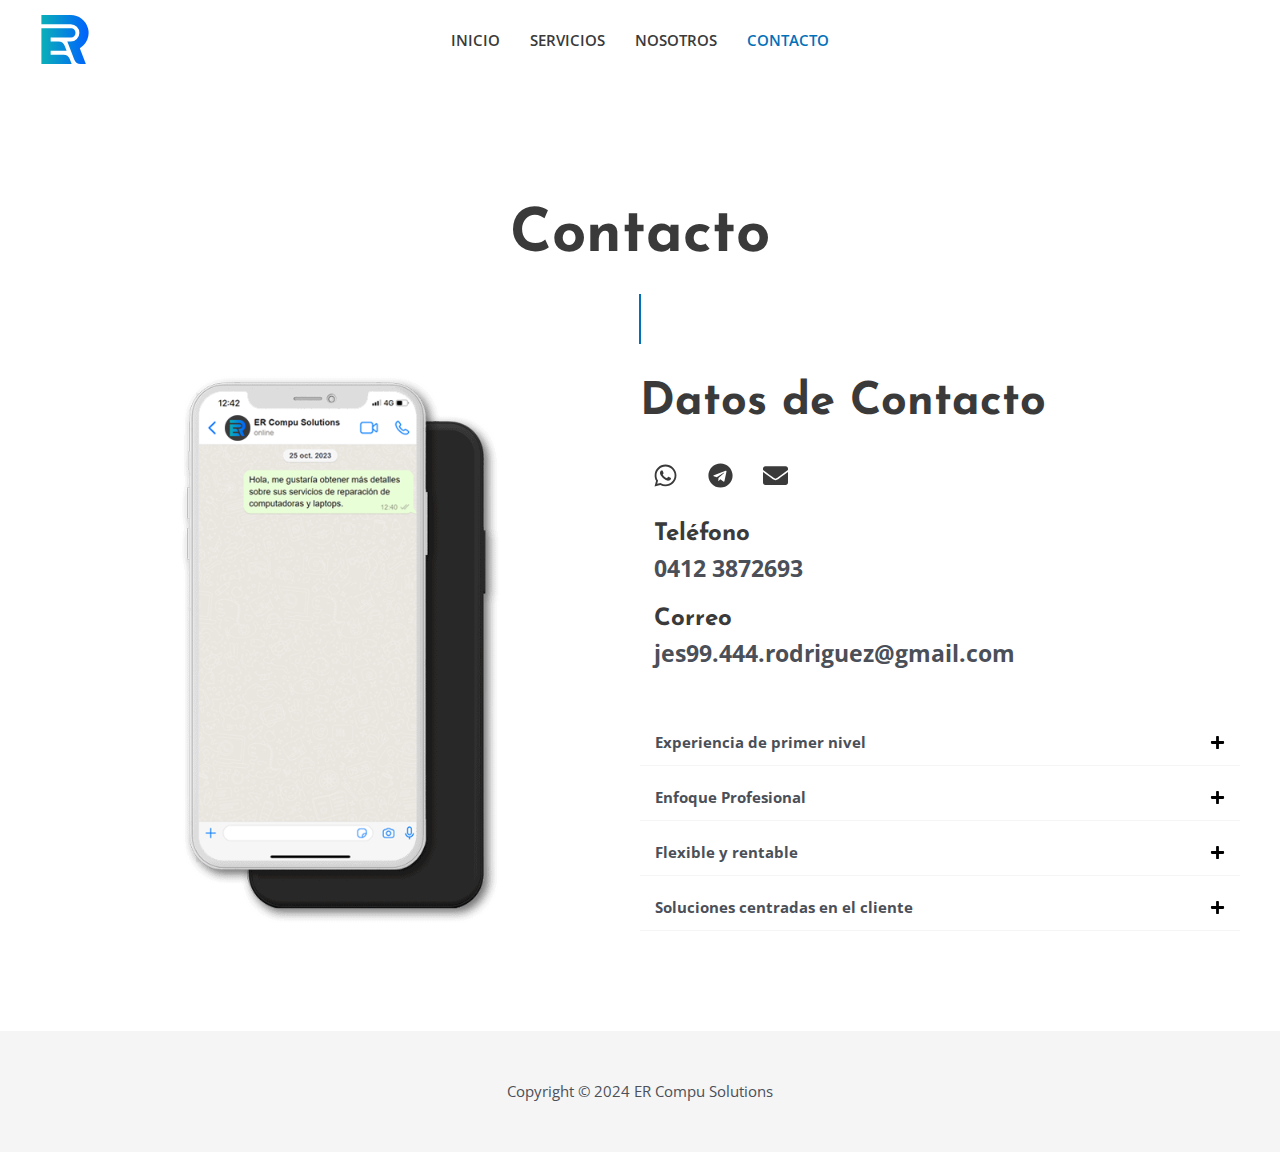
<file: contact/index.html>
<!DOCTYPE html>
<html lang="es">
<head>
<meta charset="UTF-8">
<meta name="viewport" content="width=device-width, initial-scale=1">
	 <link rel="profile" href="https://gmpg.org/xfn/11"> 
	 <title>Contacto &ndash; ER Compu Solutions</title>
<meta name="robots" content="max-image-preview:large">
<link rel="dns-prefetch" href="http://fonts.googleapis.com">
<link rel="alternate" type="application/rss+xml" title="ER Compu Solutions &raquo; Feed" href="../feed/index.html">
<link rel="alternate" type="application/rss+xml" title="ER Compu Solutions &raquo; Feed de los comentarios" href="../comments/feed/index.html">
<script>
window._wpemojiSettings = {"baseUrl":"https:\/\/s.w.org\/images\/core\/emoji\/14.0.0\/72x72\/","ext":".png","svgUrl":"https:\/\/s.w.org\/images\/core\/emoji\/14.0.0\/svg\/","svgExt":".svg","source":{"concatemoji":"..\/wp-includes\/js\/wp-emoji-release.min.js?ver=6.4.3"}};
/*! This file is auto-generated */
!function(i,n){var o,s,e;function c(e){try{var t={supportTests:e,timestamp:(new Date).valueOf()};sessionStorage.setItem(o,JSON.stringify(t))}catch(e){}}function p(e,t,n){e.clearRect(0,0,e.canvas.width,e.canvas.height),e.fillText(t,0,0);var t=new Uint32Array(e.getImageData(0,0,e.canvas.width,e.canvas.height).data),r=(e.clearRect(0,0,e.canvas.width,e.canvas.height),e.fillText(n,0,0),new Uint32Array(e.getImageData(0,0,e.canvas.width,e.canvas.height).data));return t.every(function(e,t){return e===r[t]})}function u(e,t,n){switch(t){case"flag":return n(e,"\ud83c\udff3\ufe0f\u200d\u26a7\ufe0f","\ud83c\udff3\ufe0f\u200b\u26a7\ufe0f")?!1:!n(e,"\ud83c\uddfa\ud83c\uddf3","\ud83c\uddfa\u200b\ud83c\uddf3")&&!n(e,"\ud83c\udff4\udb40\udc67\udb40\udc62\udb40\udc65\udb40\udc6e\udb40\udc67\udb40\udc7f","\ud83c\udff4\u200b\udb40\udc67\u200b\udb40\udc62\u200b\udb40\udc65\u200b\udb40\udc6e\u200b\udb40\udc67\u200b\udb40\udc7f");case"emoji":return!n(e,"\ud83e\udef1\ud83c\udffb\u200d\ud83e\udef2\ud83c\udfff","\ud83e\udef1\ud83c\udffb\u200b\ud83e\udef2\ud83c\udfff")}return!1}function f(e,t,n){var r="undefined"!=typeof WorkerGlobalScope&&self instanceof WorkerGlobalScope?new OffscreenCanvas(300,150):i.createElement("canvas"),a=r.getContext("2d",{willReadFrequently:!0}),o=(a.textBaseline="top",a.font="600 32px Arial",{});return e.forEach(function(e){o[e]=t(a,e,n)}),o}function t(e){var t=i.createElement("script");t.src=e,t.defer=!0,i.head.appendChild(t)}"undefined"!=typeof Promise&&(o="wpEmojiSettingsSupports",s=["flag","emoji"],n.supports={everything:!0,everythingExceptFlag:!0},e=new Promise(function(e){i.addEventListener("DOMContentLoaded",e,{once:!0})}),new Promise(function(t){var n=function(){try{var e=JSON.parse(sessionStorage.getItem(o));if("object"==typeof e&&"number"==typeof e.timestamp&&(new Date).valueOf()<e.timestamp+604800&&"object"==typeof e.supportTests)return e.supportTests}catch(e){}return null}();if(!n){if("undefined"!=typeof Worker&&"undefined"!=typeof OffscreenCanvas&&"undefined"!=typeof URL&&URL.createObjectURL&&"undefined"!=typeof Blob)try{var e="postMessage("+f.toString()+"("+[JSON.stringify(s),u.toString(),p.toString()].join(",")+"));",r=new Blob([e],{type:"text/javascript"}),a=new Worker(URL.createObjectURL(r),{name:"wpTestEmojiSupports"});return void(a.onmessage=function(e){c(n=e.data),a.terminate(),t(n)})}catch(e){}c(n=f(s,u,p))}t(n)}).then(function(e){for(var t in e)n.supports[t]=e[t],n.supports.everything=n.supports.everything&&n.supports[t],"flag"!==t&&(n.supports.everythingExceptFlag=n.supports.everythingExceptFlag&&n.supports[t]);n.supports.everythingExceptFlag=n.supports.everythingExceptFlag&&!n.supports.flag,n.DOMReady=!1,n.readyCallback=function(){n.DOMReady=!0}}).then(function(){return e}).then(function(){var e;n.supports.everything||(n.readyCallback(),(e=n.source||{}).concatemoji?t(e.concatemoji):e.wpemoji&&e.twemoji&&(t(e.twemoji),t(e.wpemoji)))}))}((window,document),window._wpemojiSettings);
</script>
<link rel="stylesheet" id="astra-theme-css-css" href="../wp-content/themes/astra/assets/css/minified/main.min.css?ver=4.6.7" media="all">
<style id="astra-theme-css-inline-css">
:root{--ast-container-default-xlg-padding:6.67em;--ast-container-default-lg-padding:5.67em;--ast-container-default-slg-padding:4.34em;--ast-container-default-md-padding:3.34em;--ast-container-default-sm-padding:6.67em;--ast-container-default-xs-padding:2.4em;--ast-container-default-xxs-padding:1.4em;--ast-code-block-background:#EEEEEE;--ast-comment-inputs-background:#FAFAFA;--ast-normal-container-width:1200px;--ast-narrow-container-width:750px;--ast-blog-title-font-weight:normal;--ast-blog-meta-weight:inherit;}html{font-size:93.75%;}a,.page-title{color:var(--ast-global-color-2);}a:hover,a:focus{color:var(--ast-global-color-1);}body,button,input,select,textarea,.ast-button,.ast-custom-button{font-family:'Open Sans',sans-serif;font-weight:400;font-size:15px;font-size:1rem;}blockquote{color:var(--ast-global-color-3);}h1,.entry-content h1,h2,.entry-content h2,h3,.entry-content h3,h4,.entry-content h4,h5,.entry-content h5,h6,.entry-content h6,.site-title,.site-title a{font-family:'Josefin Sans',sans-serif;font-weight:700;}.site-title{font-size:35px;font-size:2.3333333333333rem;display:none;}header .custom-logo-link img{max-width:50px;}.astra-logo-svg{width:50px;}.site-header .site-description{font-size:15px;font-size:1rem;display:none;}.entry-title{font-size:30px;font-size:2rem;}.archive .ast-article-post .ast-article-inner,.blog .ast-article-post .ast-article-inner,.archive .ast-article-post .ast-article-inner:hover,.blog .ast-article-post .ast-article-inner:hover{overflow:hidden;}h1,.entry-content h1{font-size:4em;font-family:'Josefin Sans',sans-serif;}h2,.entry-content h2{font-size:60px;font-size:4rem;font-family:'Josefin Sans',sans-serif;}h3,.entry-content h3{font-size:60px;font-size:4rem;font-family:'Josefin Sans',sans-serif;}h4,.entry-content h4{font-size:45px;font-size:3rem;line-height:1.2em;font-family:'Josefin Sans',sans-serif;}h5,.entry-content h5{font-size:24px;font-size:1.6rem;line-height:1.2em;font-family:'Josefin Sans',sans-serif;}h6,.entry-content h6{font-size:18px;font-size:1.2rem;line-height:1.25em;font-family:'Josefin Sans',sans-serif;}::selection{background-color:var(--ast-global-color-0);color:#ffffff;}body,h1,.entry-title a,.entry-content h1,h2,.entry-content h2,h3,.entry-content h3,h4,.entry-content h4,h5,.entry-content h5,h6,.entry-content h6{color:var(--ast-global-color-3);}.tagcloud a:hover,.tagcloud a:focus,.tagcloud a.current-item{color:#ffffff;border-color:var(--ast-global-color-2);background-color:var(--ast-global-color-2);}input:focus,input[type="text"]:focus,input[type="email"]:focus,input[type="url"]:focus,input[type="password"]:focus,input[type="reset"]:focus,input[type="search"]:focus,textarea:focus{border-color:var(--ast-global-color-2);}input[type="radio"]:checked,input[type=reset],input[type="checkbox"]:checked,input[type="checkbox"]:hover:checked,input[type="checkbox"]:focus:checked,input[type=range]::-webkit-slider-thumb{border-color:var(--ast-global-color-2);background-color:var(--ast-global-color-2);box-shadow:none;}.site-footer a:hover + .post-count,.site-footer a:focus + .post-count{background:var(--ast-global-color-2);border-color:var(--ast-global-color-2);}.single .nav-links .nav-previous,.single .nav-links .nav-next{color:var(--ast-global-color-2);}.entry-meta,.entry-meta *{line-height:1.45;color:var(--ast-global-color-2);}.entry-meta a:not(.ast-button):hover,.entry-meta a:not(.ast-button):hover *,.entry-meta a:not(.ast-button):focus,.entry-meta a:not(.ast-button):focus *,.page-links>.page-link,.page-links .page-link:hover,.post-navigation a:hover{color:var(--ast-global-color-1);}#cat option,.secondary .calendar_wrap thead a,.secondary .calendar_wrap thead a:visited{color:var(--ast-global-color-2);}.secondary .calendar_wrap #today,.ast-progress-val span{background:var(--ast-global-color-2);}.secondary a:hover + .post-count,.secondary a:focus + .post-count{background:var(--ast-global-color-2);border-color:var(--ast-global-color-2);}.calendar_wrap #today>a{color:#ffffff;}.page-links .page-link,.single .post-navigation a{color:var(--ast-global-color-2);}.ast-search-menu-icon .search-form button.search-submit{padding:0 4px;}.ast-search-menu-icon form.search-form{padding-right:0;}.ast-search-menu-icon.slide-search input.search-field{width:0;}.ast-header-search .ast-search-menu-icon.ast-dropdown-active .search-form,.ast-header-search .ast-search-menu-icon.ast-dropdown-active .search-field:focus{transition:all 0.2s;}.search-form input.search-field:focus{outline:none;}.astra-logo-svg:not(.sticky-custom-logo .astra-logo-svg,.transparent-custom-logo .astra-logo-svg,.advanced-header-logo .astra-logo-svg){height:49px;}.wp-block-latest-posts>li>a{color:var(--ast-global-color-2);}.widget-title,.widget .wp-block-heading{font-size:21px;font-size:1.4rem;color:var(--ast-global-color-3);}.ast-search-menu-icon.slide-search a:focus-visible:focus-visible,.astra-search-icon:focus-visible,#close:focus-visible,a:focus-visible,.ast-menu-toggle:focus-visible,.site .skip-link:focus-visible,.wp-block-loginout input:focus-visible,.wp-block-search.wp-block-search__button-inside .wp-block-search__inside-wrapper,.ast-header-navigation-arrow:focus-visible,.woocommerce .wc-proceed-to-checkout>.checkout-button:focus-visible,.woocommerce .woocommerce-MyAccount-navigation ul li a:focus-visible,.ast-orders-table__row .ast-orders-table__cell:focus-visible,.woocommerce .woocommerce-order-details .order-again>.button:focus-visible,.woocommerce .woocommerce-message a.button.wc-forward:focus-visible,.woocommerce #minus_qty:focus-visible,.woocommerce #plus_qty:focus-visible,a#ast-apply-coupon:focus-visible,.woocommerce .woocommerce-info a:focus-visible,.woocommerce .astra-shop-summary-wrap a:focus-visible,.woocommerce a.wc-forward:focus-visible,#ast-apply-coupon:focus-visible,.woocommerce-js .woocommerce-mini-cart-item a.remove:focus-visible,#close:focus-visible,.button.search-submit:focus-visible,#search_submit:focus,.normal-search:focus-visible{outline-style:dotted;outline-color:inherit;outline-width:thin;}input:focus,input[type="text"]:focus,input[type="email"]:focus,input[type="url"]:focus,input[type="password"]:focus,input[type="reset"]:focus,input[type="search"]:focus,input[type="number"]:focus,textarea:focus,.wp-block-search__input:focus,[data-section="section-header-mobile-trigger"] .ast-button-wrap .ast-mobile-menu-trigger-minimal:focus,.ast-mobile-popup-drawer.active .menu-toggle-close:focus,.woocommerce-ordering select.orderby:focus,#ast-scroll-top:focus,#coupon_code:focus,.woocommerce-page #comment:focus,.woocommerce #reviews #respond input#submit:focus,.woocommerce a.add_to_cart_button:focus,.woocommerce .button.single_add_to_cart_button:focus,.woocommerce .woocommerce-cart-form button:focus,.woocommerce .woocommerce-cart-form__cart-item .quantity .qty:focus,.woocommerce .woocommerce-billing-fields .woocommerce-billing-fields__field-wrapper .woocommerce-input-wrapper>.input-text:focus,.woocommerce #order_comments:focus,.woocommerce #place_order:focus,.woocommerce .woocommerce-address-fields .woocommerce-address-fields__field-wrapper .woocommerce-input-wrapper>.input-text:focus,.woocommerce .woocommerce-MyAccount-content form button:focus,.woocommerce .woocommerce-MyAccount-content .woocommerce-EditAccountForm .woocommerce-form-row .woocommerce-Input.input-text:focus,.woocommerce .ast-woocommerce-container .woocommerce-pagination ul.page-numbers li a:focus,body #content .woocommerce form .form-row .select2-container--default .select2-selection--single:focus,#ast-coupon-code:focus,.woocommerce.woocommerce-js .quantity input[type=number]:focus,.woocommerce-js .woocommerce-mini-cart-item .quantity input[type=number]:focus,.woocommerce p#ast-coupon-trigger:focus{border-style:dotted;border-color:inherit;border-width:thin;}input{outline:none;}.ast-logo-title-inline .site-logo-img{padding-right:1em;}.site-logo-img img{ transition:all 0.2s linear;}body .ast-oembed-container *{position:absolute;top:0;width:100%;height:100%;left:0;}body .wp-block-embed-pocket-casts .ast-oembed-container *{position:unset;}.ast-single-post-featured-section + article{margin-top:2em;}.site-content .ast-single-post-featured-section img{width:100%;overflow:hidden;object-fit:cover;}.site>.ast-single-related-posts-container{margin-top:0;}@media(min-width:922px){.ast-desktop .ast-container--narrow{max-width:var(--ast-narrow-container-width);margin:0 auto;}}.ast-page-builder-template .hentry{margin:0;}.ast-page-builder-template .site-content>.ast-container{max-width:100%;padding:0;}.ast-page-builder-template .site .site-content #primary{padding:0;margin:0;}.ast-page-builder-template .no-results{text-align:center;margin:4em auto;}.ast-page-builder-template .ast-pagination{padding:2em;}.ast-page-builder-template .entry-header.ast-no-title.ast-no-thumbnail{margin-top:0;}.ast-page-builder-template .entry-header.ast-header-without-markup{margin-top:0;margin-bottom:0;}.ast-page-builder-template .entry-header.ast-no-title.ast-no-meta{margin-bottom:0;}.ast-page-builder-template.single .post-navigation{padding-bottom:2em;}.ast-page-builder-template.single-post .site-content>.ast-container{max-width:100%;}.ast-page-builder-template .entry-header{margin-top:4em;margin-left:auto;margin-right:auto;padding-left:20px;padding-right:20px;}.single.ast-page-builder-template .entry-header{padding-left:20px;padding-right:20px;}.ast-page-builder-template .ast-archive-description{margin:4em auto 0;padding-left:20px;padding-right:20px;}.ast-page-builder-template.ast-no-sidebar .entry-content .alignwide{margin-left:0;margin-right:0;}@media(max-width:921px){#ast-desktop-header{display:none;}}@media(min-width:922px){#ast-mobile-header{display:none;}}.wp-block-buttons.aligncenter{justify-content:center;}@media(max-width:921px){.ast-theme-transparent-header #primary,.ast-theme-transparent-header #secondary{padding:0;}}@media(max-width:921px){.ast-plain-container.ast-no-sidebar #primary{padding:0;}}.ast-plain-container.ast-no-sidebar #primary{margin-top:0;margin-bottom:0;}.wp-block-button.is-style-outline .wp-block-button__link{border-color:var(--ast-global-color-0);border-top-width:0px;border-right-width:0px;border-bottom-width:0px;border-left-width:0px;}div.wp-block-button.is-style-outline>.wp-block-button__link:not(.has-text-color),div.wp-block-button.wp-block-button__link.is-style-outline:not(.has-text-color){color:var(--ast-global-color-0);}.wp-block-button.is-style-outline .wp-block-button__link:hover,.wp-block-buttons .wp-block-button.is-style-outline .wp-block-button__link:focus,.wp-block-buttons .wp-block-button.is-style-outline>.wp-block-button__link:not(.has-text-color):hover,.wp-block-buttons .wp-block-button.wp-block-button__link.is-style-outline:not(.has-text-color):hover{color:var(--ast-global-color-5);background-color:var(--ast-global-color-1);border-color:var(--ast-global-color-1);}.post-page-numbers.current .page-link,.ast-pagination .page-numbers.current{color:#ffffff;border-color:var(--ast-global-color-0);background-color:var(--ast-global-color-0);}.wp-block-buttons .wp-block-button.is-style-outline .wp-block-button__link.wp-element-button,.ast-outline-button,.wp-block-uagb-buttons-child .uagb-buttons-repeater.ast-outline-button{border-color:var(--ast-global-color-0);border-top-width:2px;border-right-width:2px;border-bottom-width:2px;border-left-width:2px;font-family:inherit;font-weight:inherit;line-height:1em;border-top-left-radius:0px;border-top-right-radius:0px;border-bottom-right-radius:0px;border-bottom-left-radius:0px;}.wp-block-buttons .wp-block-button.is-style-outline>.wp-block-button__link:not(.has-text-color),.wp-block-buttons .wp-block-button.wp-block-button__link.is-style-outline:not(.has-text-color),.ast-outline-button{color:var(--ast-global-color-0);}.wp-block-button.is-style-outline .wp-block-button__link:hover,.wp-block-buttons .wp-block-button.is-style-outline .wp-block-button__link:focus,.wp-block-buttons .wp-block-button.is-style-outline>.wp-block-button__link:not(.has-text-color):hover,.wp-block-buttons .wp-block-button.wp-block-button__link.is-style-outline:not(.has-text-color):hover,.ast-outline-button:hover,.ast-outline-button:focus,.wp-block-uagb-buttons-child .uagb-buttons-repeater.ast-outline-button:hover,.wp-block-uagb-buttons-child .uagb-buttons-repeater.ast-outline-button:focus{color:var(--ast-global-color-5);background-color:var(--ast-global-color-1);border-color:var(--ast-global-color-1);}.wp-block-button .wp-block-button__link.wp-element-button.is-style-outline:not(.has-background),.wp-block-button.is-style-outline>.wp-block-button__link.wp-element-button:not(.has-background),.ast-outline-button{background-color:var(--ast-global-color-0);}.entry-content[ast-blocks-layout]>figure{margin-bottom:1em;}@media(max-width:921px){.ast-separate-container #primary,.ast-separate-container #secondary{padding:1.5em 0;}#primary,#secondary{padding:1.5em 0;margin:0;}.ast-left-sidebar #content>.ast-container{display:flex;flex-direction:column-reverse;width:100%;}.ast-separate-container .ast-article-post,.ast-separate-container .ast-article-single{padding:1.5em 2.14em;}.ast-author-box img.avatar{margin:20px 0 0 0;}}@media(min-width:922px){.ast-separate-container.ast-right-sidebar #primary,.ast-separate-container.ast-left-sidebar #primary{border:0;}.search-no-results.ast-separate-container #primary{margin-bottom:4em;}}.elementor-button-wrapper .elementor-button{border-style:solid;text-decoration:none;border-top-width:0px;border-right-width:0px;border-left-width:0px;border-bottom-width:0px;}body .elementor-button.elementor-size-sm,body .elementor-button.elementor-size-xs,body .elementor-button.elementor-size-md,body .elementor-button.elementor-size-lg,body .elementor-button.elementor-size-xl,body .elementor-button{border-top-left-radius:3px;border-top-right-radius:3px;border-bottom-right-radius:3px;border-bottom-left-radius:3px;padding-top:10px;padding-right:20px;padding-bottom:10px;padding-left:20px;}.elementor-button-wrapper .elementor-button{border-color:var(--ast-global-color-0);background-color:var(--ast-global-color-0);}.elementor-button-wrapper .elementor-button:hover,.elementor-button-wrapper .elementor-button:focus{color:var(--ast-global-color-5);background-color:var(--ast-global-color-1);border-color:var(--ast-global-color-1);}.wp-block-button .wp-block-button__link ,.elementor-button-wrapper .elementor-button,.elementor-button-wrapper .elementor-button:visited{color:var(--ast-global-color-5);}.elementor-button-wrapper .elementor-button{line-height:1em;text-transform:uppercase;}.wp-block-button .wp-block-button__link:hover,.wp-block-button .wp-block-button__link:focus{color:var(--ast-global-color-5);background-color:var(--ast-global-color-1);border-color:var(--ast-global-color-1);}.elementor-widget-heading h4.elementor-heading-title{line-height:1.2em;}.elementor-widget-heading h5.elementor-heading-title{line-height:1.2em;}.elementor-widget-heading h6.elementor-heading-title{line-height:1.25em;}.wp-block-button .wp-block-button__link,.wp-block-search .wp-block-search__button,body .wp-block-file .wp-block-file__button{border-style:solid;border-top-width:0px;border-right-width:0px;border-left-width:0px;border-bottom-width:0px;border-color:var(--ast-global-color-0);background-color:var(--ast-global-color-0);color:var(--ast-global-color-5);font-family:inherit;font-weight:inherit;line-height:1em;text-transform:uppercase;border-top-left-radius:3px;border-top-right-radius:3px;border-bottom-right-radius:3px;border-bottom-left-radius:3px;padding-top:10px;padding-right:20px;padding-bottom:10px;padding-left:20px;}.menu-toggle,button,.ast-button,.ast-custom-button,.button,input#submit,input[type="button"],input[type="submit"],input[type="reset"],form[CLASS*="wp-block-search__"].wp-block-search .wp-block-search__inside-wrapper .wp-block-search__button,body .wp-block-file .wp-block-file__button,.woocommerce-js a.button,.woocommerce button.button,.woocommerce .woocommerce-message a.button,.woocommerce #respond input#submit.alt,.woocommerce input.button.alt,.woocommerce input.button,.woocommerce input.button:disabled,.woocommerce input.button:disabled[disabled],.woocommerce input.button:disabled:hover,.woocommerce input.button:disabled[disabled]:hover,.woocommerce #respond input#submit,.woocommerce button.button.alt.disabled,.wc-block-grid__products .wc-block-grid__product .wp-block-button__link,.wc-block-grid__product-onsale,[CLASS*="wc-block"] button,.woocommerce-js .astra-cart-drawer .astra-cart-drawer-content .woocommerce-mini-cart__buttons .button:not(.checkout):not(.ast-continue-shopping),.woocommerce-js .astra-cart-drawer .astra-cart-drawer-content .woocommerce-mini-cart__buttons a.checkout,.woocommerce button.button.alt.disabled.wc-variation-selection-needed,[CLASS*="wc-block"] .wc-block-components-button{border-style:solid;border-top-width:0px;border-right-width:0px;border-left-width:0px;border-bottom-width:0px;color:var(--ast-global-color-5);border-color:var(--ast-global-color-0);background-color:var(--ast-global-color-0);padding-top:10px;padding-right:20px;padding-bottom:10px;padding-left:20px;font-family:inherit;font-weight:inherit;line-height:1em;text-transform:uppercase;border-top-left-radius:3px;border-top-right-radius:3px;border-bottom-right-radius:3px;border-bottom-left-radius:3px;}button:focus,.menu-toggle:hover,button:hover,.ast-button:hover,.ast-custom-button:hover .button:hover,.ast-custom-button:hover ,input[type=reset]:hover,input[type=reset]:focus,input#submit:hover,input#submit:focus,input[type="button"]:hover,input[type="button"]:focus,input[type="submit"]:hover,input[type="submit"]:focus,form[CLASS*="wp-block-search__"].wp-block-search .wp-block-search__inside-wrapper .wp-block-search__button:hover,form[CLASS*="wp-block-search__"].wp-block-search .wp-block-search__inside-wrapper .wp-block-search__button:focus,body .wp-block-file .wp-block-file__button:hover,body .wp-block-file .wp-block-file__button:focus,.woocommerce-js a.button:hover,.woocommerce button.button:hover,.woocommerce .woocommerce-message a.button:hover,.woocommerce #respond input#submit:hover,.woocommerce #respond input#submit.alt:hover,.woocommerce input.button.alt:hover,.woocommerce input.button:hover,.woocommerce button.button.alt.disabled:hover,.wc-block-grid__products .wc-block-grid__product .wp-block-button__link:hover,[CLASS*="wc-block"] button:hover,.woocommerce-js .astra-cart-drawer .astra-cart-drawer-content .woocommerce-mini-cart__buttons .button:not(.checkout):not(.ast-continue-shopping):hover,.woocommerce-js .astra-cart-drawer .astra-cart-drawer-content .woocommerce-mini-cart__buttons a.checkout:hover,.woocommerce button.button.alt.disabled.wc-variation-selection-needed:hover,[CLASS*="wc-block"] .wc-block-components-button:hover,[CLASS*="wc-block"] .wc-block-components-button:focus{color:var(--ast-global-color-5);background-color:var(--ast-global-color-1);border-color:var(--ast-global-color-1);}@media(max-width:921px){.ast-mobile-header-stack .main-header-bar .ast-search-menu-icon{display:inline-block;}.ast-header-break-point.ast-header-custom-item-outside .ast-mobile-header-stack .main-header-bar .ast-search-icon{margin:0;}.ast-comment-avatar-wrap img{max-width:2.5em;}.ast-separate-container .ast-comment-list li.depth-1{padding:1.5em 2.14em;}}@media(min-width:544px){.ast-container{max-width:100%;}}@media(max-width:544px){.ast-separate-container .ast-article-post,.ast-separate-container .ast-article-single,.ast-separate-container .comments-title,.ast-separate-container .ast-archive-description{padding:1.5em 1em;}.ast-separate-container #content .ast-container{padding-left:0.54em;padding-right:0.54em;}.ast-separate-container .ast-comment-list .bypostauthor{padding:.5em;}.ast-search-menu-icon.ast-dropdown-active .search-field{width:170px;}}body,.ast-separate-container{background-color:var(--ast-global-color-4);;background-image:none;;}@media(max-width:921px){.site-title{display:none;}.site-header .site-description{display:none;}h1,.entry-content h1{font-size:50px;}h2,.entry-content h2{font-size:35px;}h3,.entry-content h3{font-size:30px;}h4,.entry-content h4{font-size:25px;font-size:1.6666666666667rem;}h5,.entry-content h5{font-size:20px;font-size:1.3333333333333rem;}h6,.entry-content h6{font-size:18px;font-size:1.2rem;}}@media(max-width:544px){.site-title{display:none;}.site-header .site-description{display:none;}h1,.entry-content h1{font-size:30px;}h2,.entry-content h2{font-size:20px;}h3,.entry-content h3{font-size:18px;}h4,.entry-content h4{font-size:25px;font-size:1.6666666666667rem;}h6,.entry-content h6{font-size:20px;font-size:1.3333333333333rem;}}@media(max-width:921px){html{font-size:85.5%;}}@media(max-width:544px){html{font-size:85.5%;}}@media(min-width:922px){.ast-container{max-width:1240px;}}@media(min-width:922px){.site-content .ast-container{display:flex;}}@media(max-width:921px){.site-content .ast-container{flex-direction:column;}}@media(min-width:922px){.main-header-menu .sub-menu .menu-item.ast-left-align-sub-menu:hover>.sub-menu,.main-header-menu .sub-menu .menu-item.ast-left-align-sub-menu.focus>.sub-menu{margin-left:-0px;}}.ast-theme-transparent-header [data-section="section-header-mobile-trigger"] .ast-button-wrap .ast-mobile-menu-trigger-minimal{background:transparent;}.site .comments-area{padding-bottom:3em;}.wp-block-file{display:flex;align-items:center;flex-wrap:wrap;justify-content:space-between;}.wp-block-pullquote{border:none;}.wp-block-pullquote blockquote::before{content:"\201D";font-family:"Helvetica",sans-serif;display:flex;transform:rotate(180deg);font-size:6rem;font-style:normal;line-height:1;font-weight:bold;align-items:center;justify-content:center;}.has-text-align-right>blockquote::before{justify-content:flex-start;}.has-text-align-left>blockquote::before{justify-content:flex-end;}figure.wp-block-pullquote.is-style-solid-color blockquote{max-width:100%;text-align:inherit;}html body{--wp--custom--ast-default-block-top-padding:3em;--wp--custom--ast-default-block-right-padding:3em;--wp--custom--ast-default-block-bottom-padding:3em;--wp--custom--ast-default-block-left-padding:3em;--wp--custom--ast-container-width:1200px;--wp--custom--ast-content-width-size:1200px;--wp--custom--ast-wide-width-size:calc(1200px + var(--wp--custom--ast-default-block-left-padding)+ var(--wp--custom--ast-default-block-right-padding));}.ast-narrow-container{--wp--custom--ast-content-width-size:750px;--wp--custom--ast-wide-width-size:750px;}@media(max-width:921px){html body{--wp--custom--ast-default-block-top-padding:3em;--wp--custom--ast-default-block-right-padding:2em;--wp--custom--ast-default-block-bottom-padding:3em;--wp--custom--ast-default-block-left-padding:2em;}}@media(max-width:544px){html body{--wp--custom--ast-default-block-top-padding:3em;--wp--custom--ast-default-block-right-padding:1.5em;--wp--custom--ast-default-block-bottom-padding:3em;--wp--custom--ast-default-block-left-padding:1.5em;}}.entry-content>.wp-block-group,.entry-content>.wp-block-cover,.entry-content>.wp-block-columns{padding-top:var(--wp--custom--ast-default-block-top-padding);padding-right:var(--wp--custom--ast-default-block-right-padding);padding-bottom:var(--wp--custom--ast-default-block-bottom-padding);padding-left:var(--wp--custom--ast-default-block-left-padding);}.ast-plain-container.ast-no-sidebar .entry-content>.alignfull,.ast-page-builder-template .ast-no-sidebar .entry-content>.alignfull{margin-left:calc(-50vw + 50%);margin-right:calc(-50vw + 50%);max-width:100vw;width:100vw;}.ast-plain-container.ast-no-sidebar .entry-content .alignfull .alignfull,.ast-page-builder-template.ast-no-sidebar .entry-content .alignfull .alignfull,.ast-plain-container.ast-no-sidebar .entry-content .alignfull .alignwide,.ast-page-builder-template.ast-no-sidebar .entry-content .alignfull .alignwide,.ast-plain-container.ast-no-sidebar .entry-content .alignwide .alignfull,.ast-page-builder-template.ast-no-sidebar .entry-content .alignwide .alignfull,.ast-plain-container.ast-no-sidebar .entry-content .alignwide .alignwide,.ast-page-builder-template.ast-no-sidebar .entry-content .alignwide .alignwide,.ast-plain-container.ast-no-sidebar .entry-content .wp-block-column .alignfull,.ast-page-builder-template.ast-no-sidebar .entry-content .wp-block-column .alignfull,.ast-plain-container.ast-no-sidebar .entry-content .wp-block-column .alignwide,.ast-page-builder-template.ast-no-sidebar .entry-content .wp-block-column .alignwide{margin-left:auto;margin-right:auto;width:100%;}[ast-blocks-layout] .wp-block-separator:not(.is-style-dots){height:0;}[ast-blocks-layout] .wp-block-separator{margin:20px auto;}[ast-blocks-layout] .wp-block-separator:not(.is-style-wide):not(.is-style-dots){max-width:100px;}[ast-blocks-layout] .wp-block-separator.has-background{padding:0;}.entry-content[ast-blocks-layout]>*{max-width:var(--wp--custom--ast-content-width-size);margin-left:auto;margin-right:auto;}.entry-content[ast-blocks-layout]>.alignwide{max-width:var(--wp--custom--ast-wide-width-size);}.entry-content[ast-blocks-layout] .alignfull{max-width:none;}.entry-content .wp-block-columns{margin-bottom:0;}blockquote{margin:1.5em;border-color:rgba(0,0,0,0.05);}.wp-block-quote:not(.has-text-align-right):not(.has-text-align-center){border-left:5px solid rgba(0,0,0,0.05);}.has-text-align-right>blockquote,blockquote.has-text-align-right{border-right:5px solid rgba(0,0,0,0.05);}.has-text-align-left>blockquote,blockquote.has-text-align-left{border-left:5px solid rgba(0,0,0,0.05);}.wp-block-site-tagline,.wp-block-latest-posts .read-more{margin-top:15px;}.wp-block-loginout p label{display:block;}.wp-block-loginout p:not(.login-remember):not(.login-submit)input{width:100%;}.wp-block-loginout input:focus{border-color:transparent;}.wp-block-loginout input:focus{outline:thin dotted;}.entry-content .wp-block-media-text .wp-block-media-text__content{padding:0 0 0 8%;}.entry-content .wp-block-media-text.has-media-on-the-right .wp-block-media-text__content{padding:0 8% 0 0;}.entry-content .wp-block-media-text.has-background .wp-block-media-text__content{padding:8%;}.entry-content .wp-block-cover:not([class*="background-color"]).wp-block-cover__inner-container,.entry-content .wp-block-cover:not([class*="background-color"]).wp-block-cover-image-text,.entry-content .wp-block-cover:not([class*="background-color"]).wp-block-cover-text,.entry-content .wp-block-cover-image:not([class*="background-color"]).wp-block-cover__inner-container,.entry-content .wp-block-cover-image:not([class*="background-color"]).wp-block-cover-image-text,.entry-content .wp-block-cover-image:not([class*="background-color"]).wp-block-cover-text{color:var(--ast-global-color-5);}.wp-block-loginout .login-remember input{width:1.1rem;height:1.1rem;margin:0 5px 4px 0;vertical-align:middle;}.wp-block-latest-posts>li>*:first-child,.wp-block-latest-posts:not(.is-grid)>li:first-child{margin-top:0;}.wp-block-search__inside-wrapper .wp-block-search__input{padding:0 10px;color:var(--ast-global-color-3);background:var(--ast-global-color-5);border-color:var(--ast-border-color);}.wp-block-latest-posts .read-more{margin-bottom:1.5em;}.wp-block-search__no-button .wp-block-search__inside-wrapper .wp-block-search__input{padding-top:5px;padding-bottom:5px;}.wp-block-latest-posts .wp-block-latest-posts__post-date,.wp-block-latest-posts .wp-block-latest-posts__post-author{font-size:1rem;}.wp-block-latest-posts>li>*,.wp-block-latest-posts:not(.is-grid)>li{margin-top:12px;margin-bottom:12px;}.ast-page-builder-template .entry-content[ast-blocks-layout]>*,.ast-page-builder-template .entry-content[ast-blocks-layout]>.alignfull>*{max-width:none;}.ast-page-builder-template .entry-content[ast-blocks-layout]>.alignwide>*{max-width:var(--wp--custom--ast-wide-width-size);}.ast-page-builder-template .entry-content[ast-blocks-layout]>.inherit-container-width>*,.ast-page-builder-template .entry-content[ast-blocks-layout]>*>*,.entry-content[ast-blocks-layout]>.wp-block-cover .wp-block-cover__inner-container{max-width:var(--wp--custom--ast-content-width-size);margin-left:auto;margin-right:auto;}.entry-content[ast-blocks-layout] .wp-block-cover:not(.alignleft):not(.alignright){width:auto;}@media(max-width:1200px){.ast-separate-container .entry-content>.alignfull,.ast-separate-container .entry-content[ast-blocks-layout]>.alignwide,.ast-plain-container .entry-content[ast-blocks-layout]>.alignwide,.ast-plain-container .entry-content .alignfull{margin-left:calc(-1 * min(var(--ast-container-default-xlg-padding),20px));margin-right:calc(-1 * min(var(--ast-container-default-xlg-padding),20px));}}@media(min-width:1201px){.ast-separate-container .entry-content>.alignfull{margin-left:calc(-1 * var(--ast-container-default-xlg-padding));margin-right:calc(-1 * var(--ast-container-default-xlg-padding));}.ast-separate-container .entry-content[ast-blocks-layout]>.alignwide,.ast-plain-container .entry-content[ast-blocks-layout]>.alignwide{margin-left:calc(-1 * var(--wp--custom--ast-default-block-left-padding));margin-right:calc(-1 * var(--wp--custom--ast-default-block-right-padding));}}@media(min-width:921px){.ast-separate-container .entry-content .wp-block-group.alignwide:not(.inherit-container-width)>:where(:not(.alignleft):not(.alignright)),.ast-plain-container .entry-content .wp-block-group.alignwide:not(.inherit-container-width)>:where(:not(.alignleft):not(.alignright)){max-width:calc(var(--wp--custom--ast-content-width-size)+ 80px);}.ast-plain-container.ast-right-sidebar .entry-content[ast-blocks-layout] .alignfull,.ast-plain-container.ast-left-sidebar .entry-content[ast-blocks-layout] .alignfull{margin-left:-60px;margin-right:-60px;}}@media(min-width:544px){.entry-content>.alignleft{margin-right:20px;}.entry-content>.alignright{margin-left:20px;}}@media(max-width:544px){.wp-block-columns .wp-block-column:not(:last-child){margin-bottom:20px;}.wp-block-latest-posts{margin:0;}}@media(max-width:600px){.entry-content .wp-block-media-text .wp-block-media-text__content,.entry-content .wp-block-media-text.has-media-on-the-right .wp-block-media-text__content{padding:8% 0 0;}.entry-content .wp-block-media-text.has-background .wp-block-media-text__content{padding:8%;}}.ast-page-builder-template .entry-header{padding-left:0;}.ast-narrow-container .site-content .wp-block-uagb-image--align-full .wp-block-uagb-image__figure{max-width:100%;margin-left:auto;margin-right:auto;}:root .has-ast-global-color-0-color{color:var(--ast-global-color-0);}:root .has-ast-global-color-0-background-color{background-color:var(--ast-global-color-0);}:root .wp-block-button .has-ast-global-color-0-color{color:var(--ast-global-color-0);}:root .wp-block-button .has-ast-global-color-0-background-color{background-color:var(--ast-global-color-0);}:root .has-ast-global-color-1-color{color:var(--ast-global-color-1);}:root .has-ast-global-color-1-background-color{background-color:var(--ast-global-color-1);}:root .wp-block-button .has-ast-global-color-1-color{color:var(--ast-global-color-1);}:root .wp-block-button .has-ast-global-color-1-background-color{background-color:var(--ast-global-color-1);}:root .has-ast-global-color-2-color{color:var(--ast-global-color-2);}:root .has-ast-global-color-2-background-color{background-color:var(--ast-global-color-2);}:root .wp-block-button .has-ast-global-color-2-color{color:var(--ast-global-color-2);}:root .wp-block-button .has-ast-global-color-2-background-color{background-color:var(--ast-global-color-2);}:root .has-ast-global-color-3-color{color:var(--ast-global-color-3);}:root .has-ast-global-color-3-background-color{background-color:var(--ast-global-color-3);}:root .wp-block-button .has-ast-global-color-3-color{color:var(--ast-global-color-3);}:root .wp-block-button .has-ast-global-color-3-background-color{background-color:var(--ast-global-color-3);}:root .has-ast-global-color-4-color{color:var(--ast-global-color-4);}:root .has-ast-global-color-4-background-color{background-color:var(--ast-global-color-4);}:root .wp-block-button .has-ast-global-color-4-color{color:var(--ast-global-color-4);}:root .wp-block-button .has-ast-global-color-4-background-color{background-color:var(--ast-global-color-4);}:root .has-ast-global-color-5-color{color:var(--ast-global-color-5);}:root .has-ast-global-color-5-background-color{background-color:var(--ast-global-color-5);}:root .wp-block-button .has-ast-global-color-5-color{color:var(--ast-global-color-5);}:root .wp-block-button .has-ast-global-color-5-background-color{background-color:var(--ast-global-color-5);}:root .has-ast-global-color-6-color{color:var(--ast-global-color-6);}:root .has-ast-global-color-6-background-color{background-color:var(--ast-global-color-6);}:root .wp-block-button .has-ast-global-color-6-color{color:var(--ast-global-color-6);}:root .wp-block-button .has-ast-global-color-6-background-color{background-color:var(--ast-global-color-6);}:root .has-ast-global-color-7-color{color:var(--ast-global-color-7);}:root .has-ast-global-color-7-background-color{background-color:var(--ast-global-color-7);}:root .wp-block-button .has-ast-global-color-7-color{color:var(--ast-global-color-7);}:root .wp-block-button .has-ast-global-color-7-background-color{background-color:var(--ast-global-color-7);}:root .has-ast-global-color-8-color{color:var(--ast-global-color-8);}:root .has-ast-global-color-8-background-color{background-color:var(--ast-global-color-8);}:root .wp-block-button .has-ast-global-color-8-color{color:var(--ast-global-color-8);}:root .wp-block-button .has-ast-global-color-8-background-color{background-color:var(--ast-global-color-8);}:root{--ast-global-color-0:#0170B9;--ast-global-color-1:#3a3a3a;--ast-global-color-2:#3a3a3a;--ast-global-color-3:#4B4F58;--ast-global-color-4:#F5F5F5;--ast-global-color-5:#FFFFFF;--ast-global-color-6:#F2F5F7;--ast-global-color-7:#424242;--ast-global-color-8:#000000;}:root{--ast-border-color:#dddddd;}.ast-single-entry-banner{-js-display:flex;display:flex;flex-direction:column;justify-content:center;text-align:center;position:relative;background:#eeeeee;}.ast-single-entry-banner[data-banner-layout="layout-1"]{max-width:1200px;background:inherit;padding:20px 0;}.ast-single-entry-banner[data-banner-width-type="custom"]{margin:0 auto;width:100%;}.ast-single-entry-banner + .site-content .entry-header{margin-bottom:0;}.site .ast-author-avatar{--ast-author-avatar-size:;}a.ast-underline-text{text-decoration:underline;}.ast-container>.ast-terms-link{position:relative;display:block;}a.ast-button.ast-badge-tax{padding:4px 8px;border-radius:3px;font-size:inherit;}header.entry-header .entry-title{font-size:30px;font-size:2rem;}header.entry-header>*:not(:last-child){margin-bottom:10px;}.ast-archive-entry-banner{-js-display:flex;display:flex;flex-direction:column;justify-content:center;text-align:center;position:relative;background:#eeeeee;}.ast-archive-entry-banner[data-banner-width-type="custom"]{margin:0 auto;width:100%;}.ast-archive-entry-banner[data-banner-layout="layout-1"]{background:inherit;padding:20px 0;text-align:left;}body.archive .ast-archive-description{max-width:1200px;width:100%;text-align:left;padding-top:3em;padding-right:3em;padding-bottom:3em;padding-left:3em;}body.archive .ast-archive-description .ast-archive-title,body.archive .ast-archive-description .ast-archive-title *{font-size:40px;font-size:2.6666666666667rem;}body.archive .ast-archive-description>*:not(:last-child){margin-bottom:10px;}@media(max-width:921px){body.archive .ast-archive-description{text-align:left;}}@media(max-width:544px){body.archive .ast-archive-description{text-align:left;}}.ast-theme-transparent-header #masthead .site-logo-img .transparent-custom-logo .astra-logo-svg{width:150px;}.ast-theme-transparent-header #masthead .site-logo-img .transparent-custom-logo img{ max-width:150px;}@media(max-width:921px){.ast-theme-transparent-header #masthead .site-logo-img .transparent-custom-logo .astra-logo-svg{width:120px;}.ast-theme-transparent-header #masthead .site-logo-img .transparent-custom-logo img{ max-width:120px;}}@media(max-width:543px){.ast-theme-transparent-header #masthead .site-logo-img .transparent-custom-logo .astra-logo-svg{width:100px;}.ast-theme-transparent-header #masthead .site-logo-img .transparent-custom-logo img{ max-width:100px;}}@media(min-width:921px){.ast-theme-transparent-header #masthead{position:absolute;left:0;right:0;}.ast-theme-transparent-header .main-header-bar,.ast-theme-transparent-header.ast-header-break-point .main-header-bar{background:none;}body.elementor-editor-active.ast-theme-transparent-header #masthead,.fl-builder-edit .ast-theme-transparent-header #masthead,body.vc_editor.ast-theme-transparent-header #masthead,body.brz-ed.ast-theme-transparent-header #masthead{z-index:0;}.ast-header-break-point.ast-replace-site-logo-transparent.ast-theme-transparent-header .custom-mobile-logo-link{display:none;}.ast-header-break-point.ast-replace-site-logo-transparent.ast-theme-transparent-header .transparent-custom-logo{display:inline-block;}.ast-theme-transparent-header .ast-above-header,.ast-theme-transparent-header .ast-above-header.ast-above-header-bar{background-image:none;background-color:transparent;}.ast-theme-transparent-header .ast-below-header{background-image:none;background-color:transparent;}}.ast-theme-transparent-header .ast-builder-menu .main-header-menu,.ast-theme-transparent-header .ast-builder-menu .main-header-menu .menu-link,.ast-theme-transparent-header [CLASS*="ast-builder-menu-"] .main-header-menu .menu-item>.menu-link,.ast-theme-transparent-header .ast-masthead-custom-menu-items,.ast-theme-transparent-header .ast-masthead-custom-menu-items a,.ast-theme-transparent-header .ast-builder-menu .main-header-menu .menu-item>.ast-menu-toggle,.ast-theme-transparent-header .ast-builder-menu .main-header-menu .menu-item>.ast-menu-toggle,.ast-theme-transparent-header .ast-above-header-navigation a,.ast-header-break-point.ast-theme-transparent-header .ast-above-header-navigation a,.ast-header-break-point.ast-theme-transparent-header .ast-above-header-navigation>ul.ast-above-header-menu>.menu-item-has-children:not(.current-menu-item)>.ast-menu-toggle,.ast-theme-transparent-header .ast-below-header-menu,.ast-theme-transparent-header .ast-below-header-menu a,.ast-header-break-point.ast-theme-transparent-header .ast-below-header-menu a,.ast-header-break-point.ast-theme-transparent-header .ast-below-header-menu,.ast-theme-transparent-header .main-header-menu .menu-link{color:var(--ast-global-color-2);}.ast-theme-transparent-header .ast-builder-menu .main-header-menu .menu-item:hover>.menu-link,.ast-theme-transparent-header .ast-builder-menu .main-header-menu .menu-item:hover>.ast-menu-toggle,.ast-theme-transparent-header .ast-builder-menu .main-header-menu .ast-masthead-custom-menu-items a:hover,.ast-theme-transparent-header .ast-builder-menu .main-header-menu .focus>.menu-link,.ast-theme-transparent-header .ast-builder-menu .main-header-menu .focus>.ast-menu-toggle,.ast-theme-transparent-header .ast-builder-menu .main-header-menu .current-menu-item>.menu-link,.ast-theme-transparent-header .ast-builder-menu .main-header-menu .current-menu-ancestor>.menu-link,.ast-theme-transparent-header .ast-builder-menu .main-header-menu .current-menu-item>.ast-menu-toggle,.ast-theme-transparent-header .ast-builder-menu .main-header-menu .current-menu-ancestor>.ast-menu-toggle,.ast-theme-transparent-header [CLASS*="ast-builder-menu-"] .main-header-menu .current-menu-item>.menu-link,.ast-theme-transparent-header [CLASS*="ast-builder-menu-"] .main-header-menu .current-menu-ancestor>.menu-link,.ast-theme-transparent-header [CLASS*="ast-builder-menu-"] .main-header-menu .current-menu-item>.ast-menu-toggle,.ast-theme-transparent-header [CLASS*="ast-builder-menu-"] .main-header-menu .current-menu-ancestor>.ast-menu-toggle,.ast-theme-transparent-header .main-header-menu .menu-item:hover>.menu-link,.ast-theme-transparent-header .main-header-menu .current-menu-item>.menu-link,.ast-theme-transparent-header .main-header-menu .current-menu-ancestor>.menu-link{color:var(--ast-global-color-0);}.ast-theme-transparent-header .ast-builder-menu .main-header-menu .menu-item .sub-menu .menu-link,.ast-theme-transparent-header .main-header-menu .menu-item .sub-menu .menu-link{background-color:transparent;}@media(max-width:921px){.ast-theme-transparent-header #masthead{position:absolute;left:0;right:0;}.ast-theme-transparent-header .main-header-bar,.ast-theme-transparent-header.ast-header-break-point .main-header-bar{background:none;}body.elementor-editor-active.ast-theme-transparent-header #masthead,.fl-builder-edit .ast-theme-transparent-header #masthead,body.vc_editor.ast-theme-transparent-header #masthead,body.brz-ed.ast-theme-transparent-header #masthead{z-index:0;}.ast-header-break-point.ast-replace-site-logo-transparent.ast-theme-transparent-header .custom-mobile-logo-link{display:none;}.ast-header-break-point.ast-replace-site-logo-transparent.ast-theme-transparent-header .transparent-custom-logo{display:inline-block;}.ast-theme-transparent-header .ast-above-header,.ast-theme-transparent-header .ast-above-header.ast-above-header-bar{background-image:none;background-color:transparent;}.ast-theme-transparent-header .ast-below-header{background-image:none;background-color:transparent;}}@media(max-width:921px){.ast-theme-transparent-header.ast-header-break-point .ast-builder-menu .main-header-menu,.ast-theme-transparent-header.ast-header-break-point .ast-builder-menu.main-header-menu .sub-menu,.ast-theme-transparent-header.ast-header-break-point .ast-builder-menu.main-header-menu,.ast-theme-transparent-header.ast-header-break-point .ast-builder-menu .main-header-bar-wrap .main-header-menu,.ast-flyout-menu-enable.ast-header-break-point.ast-theme-transparent-header .main-header-bar-navigation .site-navigation,.ast-fullscreen-menu-enable.ast-header-break-point.ast-theme-transparent-header .main-header-bar-navigation .site-navigation,.ast-flyout-above-menu-enable.ast-header-break-point.ast-theme-transparent-header .ast-above-header-navigation-wrap .ast-above-header-navigation,.ast-flyout-below-menu-enable.ast-header-break-point.ast-theme-transparent-header .ast-below-header-navigation-wrap .ast-below-header-actual-nav,.ast-fullscreen-above-menu-enable.ast-header-break-point.ast-theme-transparent-header .ast-above-header-navigation-wrap,.ast-fullscreen-below-menu-enable.ast-header-break-point.ast-theme-transparent-header .ast-below-header-navigation-wrap,.ast-theme-transparent-header .main-header-menu .menu-link{background-color:var(--ast-global-color-5);}}.ast-theme-transparent-header #ast-desktop-header>[CLASS*="-header-wrap"]:nth-last-child(2)>[CLASS*="-header-bar"],.ast-theme-transparent-header.ast-header-break-point #ast-mobile-header>[CLASS*="-header-wrap"]:nth-last-child(2)>[CLASS*="-header-bar"]{border-bottom-width:0px;border-bottom-style:solid;}.ast-breadcrumbs .trail-browse,.ast-breadcrumbs .trail-items,.ast-breadcrumbs .trail-items li{display:inline-block;margin:0;padding:0;border:none;background:inherit;text-indent:0;text-decoration:none;}.ast-breadcrumbs .trail-browse{font-size:inherit;font-style:inherit;font-weight:inherit;color:inherit;}.ast-breadcrumbs .trail-items{list-style:none;}.trail-items li::after{padding:0 0.3em;content:"\00bb";}.trail-items li:last-of-type::after{display:none;}h1,.entry-content h1,h2,.entry-content h2,h3,.entry-content h3,h4,.entry-content h4,h5,.entry-content h5,h6,.entry-content h6{color:var(--ast-global-color-2);}@media(max-width:921px){.ast-builder-grid-row-container.ast-builder-grid-row-tablet-3-firstrow .ast-builder-grid-row>*:first-child,.ast-builder-grid-row-container.ast-builder-grid-row-tablet-3-lastrow .ast-builder-grid-row>*:last-child{grid-column:1 / -1;}}@media(max-width:544px){.ast-builder-grid-row-container.ast-builder-grid-row-mobile-3-firstrow .ast-builder-grid-row>*:first-child,.ast-builder-grid-row-container.ast-builder-grid-row-mobile-3-lastrow .ast-builder-grid-row>*:last-child{grid-column:1 / -1;}}.ast-builder-layout-element[data-section="title_tagline"]{display:flex;}@media(max-width:921px){.ast-header-break-point .ast-builder-layout-element[data-section="title_tagline"]{display:flex;}}@media(max-width:544px){.ast-header-break-point .ast-builder-layout-element[data-section="title_tagline"]{display:flex;}}.ast-builder-menu-1{font-family:inherit;font-weight:600;text-transform:uppercase;}.ast-builder-menu-1 .menu-item>.menu-link{color:var(--ast-global-color-2);}.ast-builder-menu-1 .menu-item>.ast-menu-toggle{color:var(--ast-global-color-2);}.ast-builder-menu-1 .menu-item:hover>.menu-link,.ast-builder-menu-1 .inline-on-mobile .menu-item:hover>.ast-menu-toggle{color:var(--ast-global-color-0);}.ast-builder-menu-1 .menu-item:hover>.ast-menu-toggle{color:var(--ast-global-color-0);}.ast-builder-menu-1 .menu-item.current-menu-item>.menu-link,.ast-builder-menu-1 .inline-on-mobile .menu-item.current-menu-item>.ast-menu-toggle,.ast-builder-menu-1 .current-menu-ancestor>.menu-link{color:var(--ast-global-color-0);}.ast-builder-menu-1 .menu-item.current-menu-item>.ast-menu-toggle{color:var(--ast-global-color-0);}.ast-builder-menu-1 .sub-menu,.ast-builder-menu-1 .inline-on-mobile .sub-menu{border-top-width:2px;border-bottom-width:0px;border-right-width:0px;border-left-width:0px;border-color:var(--ast-global-color-0);border-style:solid;}.ast-builder-menu-1 .main-header-menu>.menu-item>.sub-menu,.ast-builder-menu-1 .main-header-menu>.menu-item>.astra-full-megamenu-wrapper{margin-top:0px;}.ast-desktop .ast-builder-menu-1 .main-header-menu>.menu-item>.sub-menu:before,.ast-desktop .ast-builder-menu-1 .main-header-menu>.menu-item>.astra-full-megamenu-wrapper:before{height:calc(0px + 5px);}.ast-desktop .ast-builder-menu-1 .menu-item .sub-menu .menu-link{border-style:none;}@media(max-width:921px){.ast-header-break-point .ast-builder-menu-1 .menu-item.menu-item-has-children>.ast-menu-toggle{top:0;}.ast-builder-menu-1 .inline-on-mobile .menu-item.menu-item-has-children>.ast-menu-toggle{right:-15px;}.ast-builder-menu-1 .menu-item-has-children>.menu-link:after{content:unset;}.ast-builder-menu-1 .main-header-menu>.menu-item>.sub-menu,.ast-builder-menu-1 .main-header-menu>.menu-item>.astra-full-megamenu-wrapper{margin-top:0;}}@media(max-width:544px){.ast-header-break-point .ast-builder-menu-1 .menu-item.menu-item-has-children>.ast-menu-toggle{top:0;}.ast-builder-menu-1 .main-header-menu>.menu-item>.sub-menu,.ast-builder-menu-1 .main-header-menu>.menu-item>.astra-full-megamenu-wrapper{margin-top:0;}}.ast-builder-menu-1{display:flex;}@media(max-width:921px){.ast-header-break-point .ast-builder-menu-1{display:flex;}}@media(max-width:544px){.ast-header-break-point .ast-builder-menu-1{display:flex;}}.ast-builder-html-element img.alignnone{display:inline-block;}.ast-builder-html-element p:first-child{margin-top:0;}.ast-builder-html-element p:last-child{margin-bottom:0;}.ast-header-break-point .main-header-bar .ast-builder-html-element{line-height:1.85714285714286;}.ast-header-html-1 .ast-builder-html-element{font-size:15px;font-size:1rem;}.ast-header-html-1{font-size:15px;font-size:1rem;}.ast-header-html-1{display:flex;}@media(max-width:921px){.ast-header-break-point .ast-header-html-1{display:flex;}}@media(max-width:544px){.ast-header-break-point .ast-header-html-1{display:flex;}}.site-below-footer-wrap{padding-top:20px;padding-bottom:20px;}.site-below-footer-wrap[data-section="section-below-footer-builder"]{background-color:var(--ast-global-color-4);;background-image:none;;min-height:80px;border-style:solid;border-width:0px;border-top-width:1px;border-top-color:var(--ast-global-color-4);}.site-below-footer-wrap[data-section="section-below-footer-builder"] .ast-builder-grid-row{max-width:1200px;min-height:80px;margin-left:auto;margin-right:auto;}.site-below-footer-wrap[data-section="section-below-footer-builder"] .ast-builder-grid-row,.site-below-footer-wrap[data-section="section-below-footer-builder"] .site-footer-section{align-items:center;}.site-below-footer-wrap[data-section="section-below-footer-builder"].ast-footer-row-inline .site-footer-section{display:flex;margin-bottom:0;}.ast-builder-grid-row-full .ast-builder-grid-row{grid-template-columns:1fr;}@media(max-width:921px){.site-below-footer-wrap[data-section="section-below-footer-builder"].ast-footer-row-tablet-inline .site-footer-section{display:flex;margin-bottom:0;}.site-below-footer-wrap[data-section="section-below-footer-builder"].ast-footer-row-tablet-stack .site-footer-section{display:block;margin-bottom:10px;}.ast-builder-grid-row-container.ast-builder-grid-row-tablet-full .ast-builder-grid-row{grid-template-columns:1fr;}}@media(max-width:544px){.site-below-footer-wrap[data-section="section-below-footer-builder"].ast-footer-row-mobile-inline .site-footer-section{display:flex;margin-bottom:0;}.site-below-footer-wrap[data-section="section-below-footer-builder"].ast-footer-row-mobile-stack .site-footer-section{display:block;margin-bottom:10px;}.ast-builder-grid-row-container.ast-builder-grid-row-mobile-full .ast-builder-grid-row{grid-template-columns:1fr;}}.site-below-footer-wrap[data-section="section-below-footer-builder"]{display:grid;}@media(max-width:921px){.ast-header-break-point .site-below-footer-wrap[data-section="section-below-footer-builder"]{display:grid;}}@media(max-width:544px){.ast-header-break-point .site-below-footer-wrap[data-section="section-below-footer-builder"]{display:grid;}}.ast-footer-copyright{text-align:center;}.ast-footer-copyright{color:var(--ast-global-color-3);}@media(max-width:921px){.ast-footer-copyright{text-align:center;}}@media(max-width:544px){.ast-footer-copyright{text-align:center;}}.ast-footer-copyright.ast-builder-layout-element{display:flex;}@media(max-width:921px){.ast-header-break-point .ast-footer-copyright.ast-builder-layout-element{display:flex;}}@media(max-width:544px){.ast-header-break-point .ast-footer-copyright.ast-builder-layout-element{display:flex;}}.elementor-widget-heading .elementor-heading-title{margin:0;}.elementor-page .ast-menu-toggle{color:unset !important;background:unset !important;}.elementor-post.elementor-grid-item.hentry{margin-bottom:0;}.woocommerce div.product .elementor-element.elementor-products-grid .related.products ul.products li.product,.elementor-element .elementor-wc-products .woocommerce[class*='columns-'] ul.products li.product{width:auto;margin:0;float:none;}body .elementor hr{background-color:#ccc;margin:0;}.ast-left-sidebar .elementor-section.elementor-section-stretched,.ast-right-sidebar .elementor-section.elementor-section-stretched{max-width:100%;left:0 !important;}.elementor-posts-container [CLASS*="ast-width-"]{width:100%;}.elementor-template-full-width .ast-container{display:block;}.elementor-screen-only,.screen-reader-text,.screen-reader-text span,.ui-helper-hidden-accessible{top:0 !important;}@media(max-width:544px){.elementor-element .elementor-wc-products .woocommerce[class*="columns-"] ul.products li.product{width:auto;margin:0;}.elementor-element .woocommerce .woocommerce-result-count{float:none;}}.ast-header-break-point .main-header-bar{border-bottom-width:1px;}@media (min-width:922px){.main-header-bar{border-bottom-width:1px;}}.main-header-menu .menu-item, #astra-footer-menu .menu-item, .main-header-bar .ast-masthead-custom-menu-items{-js-display:flex;display:flex;-webkit-box-pack:center;-webkit-justify-content:center;-moz-box-pack:center;-ms-flex-pack:center;justify-content:center;-webkit-box-orient:vertical;-webkit-box-direction:normal;-webkit-flex-direction:column;-moz-box-orient:vertical;-moz-box-direction:normal;-ms-flex-direction:column;flex-direction:column;}.main-header-menu > .menu-item > .menu-link, #astra-footer-menu > .menu-item > .menu-link{height:100%;-webkit-box-align:center;-webkit-align-items:center;-moz-box-align:center;-ms-flex-align:center;align-items:center;-js-display:flex;display:flex;}.ast-header-break-point .main-navigation ul .menu-item .menu-link .icon-arrow:first-of-type svg{top:.2em;margin-top:0px;margin-left:0px;width:.65em;transform:translate(0, -2px) rotateZ(270deg);}.ast-mobile-popup-content .ast-submenu-expanded > .ast-menu-toggle{transform:rotateX(180deg);overflow-y:auto;}@media (min-width:922px){.ast-builder-menu .main-navigation > ul > li:last-child a{margin-right:0;}}.ast-separate-container .ast-article-inner{background-color:transparent;background-image:none;}.ast-separate-container .ast-article-post{background-color:var(--ast-global-color-5);;background-image:none;;}@media (max-width:921px){.ast-separate-container .ast-article-post{background-color:var(--ast-global-color-5);;background-image:none;;}}@media (max-width:544px){.ast-separate-container .ast-article-post{background-color:var(--ast-global-color-5);;background-image:none;;}}.ast-separate-container .ast-article-single:not(.ast-related-post), .woocommerce.ast-separate-container .ast-woocommerce-container, .ast-separate-container .error-404, .ast-separate-container .no-results, .single.ast-separate-container  .ast-author-meta, .ast-separate-container .related-posts-title-wrapper,.ast-separate-container .comments-count-wrapper, .ast-box-layout.ast-plain-container .site-content,.ast-padded-layout.ast-plain-container .site-content, .ast-separate-container .ast-archive-description, .ast-separate-container .comments-area .comment-respond, .ast-separate-container .comments-area .ast-comment-list li, .ast-separate-container .comments-area .comments-title{background-color:var(--ast-global-color-5);;background-image:none;;}@media (max-width:921px){.ast-separate-container .ast-article-single:not(.ast-related-post), .woocommerce.ast-separate-container .ast-woocommerce-container, .ast-separate-container .error-404, .ast-separate-container .no-results, .single.ast-separate-container  .ast-author-meta, .ast-separate-container .related-posts-title-wrapper,.ast-separate-container .comments-count-wrapper, .ast-box-layout.ast-plain-container .site-content,.ast-padded-layout.ast-plain-container .site-content, .ast-separate-container .ast-archive-description{background-color:var(--ast-global-color-5);;background-image:none;;}}@media (max-width:544px){.ast-separate-container .ast-article-single:not(.ast-related-post), .woocommerce.ast-separate-container .ast-woocommerce-container, .ast-separate-container .error-404, .ast-separate-container .no-results, .single.ast-separate-container  .ast-author-meta, .ast-separate-container .related-posts-title-wrapper,.ast-separate-container .comments-count-wrapper, .ast-box-layout.ast-plain-container .site-content,.ast-padded-layout.ast-plain-container .site-content, .ast-separate-container .ast-archive-description{background-color:var(--ast-global-color-5);;background-image:none;;}}.ast-separate-container.ast-two-container #secondary .widget{background-color:var(--ast-global-color-5);;background-image:none;;}@media (max-width:921px){.ast-separate-container.ast-two-container #secondary .widget{background-color:var(--ast-global-color-5);;background-image:none;;}}@media (max-width:544px){.ast-separate-container.ast-two-container #secondary .widget{background-color:var(--ast-global-color-5);;background-image:none;;}}.ast-mobile-header-content>*,.ast-desktop-header-content>*{padding:10px 0;height:auto;}.ast-mobile-header-content>*:first-child,.ast-desktop-header-content>*:first-child{padding-top:10px;}.ast-mobile-header-content>.ast-builder-menu,.ast-desktop-header-content>.ast-builder-menu{padding-top:0;}.ast-mobile-header-content>*:last-child,.ast-desktop-header-content>*:last-child{padding-bottom:0;}.ast-mobile-header-content .ast-search-menu-icon.ast-inline-search label,.ast-desktop-header-content .ast-search-menu-icon.ast-inline-search label{width:100%;}.ast-desktop-header-content .main-header-bar-navigation .ast-submenu-expanded>.ast-menu-toggle::before{transform:rotateX(180deg);}#ast-desktop-header .ast-desktop-header-content,.ast-mobile-header-content .ast-search-icon,.ast-desktop-header-content .ast-search-icon,.ast-mobile-header-wrap .ast-mobile-header-content,.ast-main-header-nav-open.ast-popup-nav-open .ast-mobile-header-wrap .ast-mobile-header-content,.ast-main-header-nav-open.ast-popup-nav-open .ast-desktop-header-content{display:none;}.ast-main-header-nav-open.ast-header-break-point #ast-desktop-header .ast-desktop-header-content,.ast-main-header-nav-open.ast-header-break-point .ast-mobile-header-wrap .ast-mobile-header-content{display:block;}.ast-desktop .ast-desktop-header-content .astra-menu-animation-slide-up>.menu-item>.sub-menu,.ast-desktop .ast-desktop-header-content .astra-menu-animation-slide-up>.menu-item .menu-item>.sub-menu,.ast-desktop .ast-desktop-header-content .astra-menu-animation-slide-down>.menu-item>.sub-menu,.ast-desktop .ast-desktop-header-content .astra-menu-animation-slide-down>.menu-item .menu-item>.sub-menu,.ast-desktop .ast-desktop-header-content .astra-menu-animation-fade>.menu-item>.sub-menu,.ast-desktop .ast-desktop-header-content .astra-menu-animation-fade>.menu-item .menu-item>.sub-menu{opacity:1;visibility:visible;}.ast-hfb-header.ast-default-menu-enable.ast-header-break-point .ast-mobile-header-wrap .ast-mobile-header-content .main-header-bar-navigation{width:unset;margin:unset;}.ast-mobile-header-content.content-align-flex-end .main-header-bar-navigation .menu-item-has-children>.ast-menu-toggle,.ast-desktop-header-content.content-align-flex-end .main-header-bar-navigation .menu-item-has-children>.ast-menu-toggle{left:calc(20px - 0.907em);right:auto;}.ast-mobile-header-content .ast-search-menu-icon,.ast-mobile-header-content .ast-search-menu-icon.slide-search,.ast-desktop-header-content .ast-search-menu-icon,.ast-desktop-header-content .ast-search-menu-icon.slide-search{width:100%;position:relative;display:block;right:auto;transform:none;}.ast-mobile-header-content .ast-search-menu-icon.slide-search .search-form,.ast-mobile-header-content .ast-search-menu-icon .search-form,.ast-desktop-header-content .ast-search-menu-icon.slide-search .search-form,.ast-desktop-header-content .ast-search-menu-icon .search-form{right:0;visibility:visible;opacity:1;position:relative;top:auto;transform:none;padding:0;display:block;overflow:hidden;}.ast-mobile-header-content .ast-search-menu-icon.ast-inline-search .search-field,.ast-mobile-header-content .ast-search-menu-icon .search-field,.ast-desktop-header-content .ast-search-menu-icon.ast-inline-search .search-field,.ast-desktop-header-content .ast-search-menu-icon .search-field{width:100%;padding-right:5.5em;}.ast-mobile-header-content .ast-search-menu-icon .search-submit,.ast-desktop-header-content .ast-search-menu-icon .search-submit{display:block;position:absolute;height:100%;top:0;right:0;padding:0 1em;border-radius:0;}.ast-hfb-header.ast-default-menu-enable.ast-header-break-point .ast-mobile-header-wrap .ast-mobile-header-content .main-header-bar-navigation ul .sub-menu .menu-link{padding-left:30px;}.ast-hfb-header.ast-default-menu-enable.ast-header-break-point .ast-mobile-header-wrap .ast-mobile-header-content .main-header-bar-navigation .sub-menu .menu-item .menu-item .menu-link{padding-left:40px;}.ast-mobile-popup-drawer.active .ast-mobile-popup-inner{background-color:#ffffff;;}.ast-mobile-header-wrap .ast-mobile-header-content, .ast-desktop-header-content{background-color:#ffffff;;}.ast-mobile-popup-content > *, .ast-mobile-header-content > *, .ast-desktop-popup-content > *, .ast-desktop-header-content > *{padding-top:0px;padding-bottom:0px;}.content-align-flex-start .ast-builder-layout-element{justify-content:flex-start;}.content-align-flex-start .main-header-menu{text-align:left;}.ast-mobile-popup-drawer.active .menu-toggle-close{color:#3a3a3a;}.ast-mobile-header-wrap .ast-primary-header-bar,.ast-primary-header-bar .site-primary-header-wrap{min-height:70px;}.ast-desktop .ast-primary-header-bar .main-header-menu>.menu-item{line-height:70px;}.ast-header-break-point #masthead .ast-mobile-header-wrap .ast-primary-header-bar,.ast-header-break-point #masthead .ast-mobile-header-wrap .ast-below-header-bar,.ast-header-break-point #masthead .ast-mobile-header-wrap .ast-above-header-bar{padding-left:20px;padding-right:20px;}.ast-header-break-point .ast-primary-header-bar{border-bottom-width:0px;border-bottom-color:#eaeaea;border-bottom-style:solid;}@media(min-width:922px){.ast-primary-header-bar{border-bottom-width:0px;border-bottom-color:#eaeaea;border-bottom-style:solid;}}.ast-primary-header-bar{background-color:var(--ast-global-color-5);;background-image:none;;}.ast-primary-header-bar{display:block;}@media (max-width:921px){.ast-header-break-point .ast-primary-header-bar{display:grid;}}@media (max-width:544px){.ast-header-break-point .ast-primary-header-bar{display:grid;}}[data-section="section-header-mobile-trigger"] .ast-button-wrap .ast-mobile-menu-trigger-minimal{color:var(--ast-global-color-0);border:none;background:transparent;}[data-section="section-header-mobile-trigger"] .ast-button-wrap .mobile-menu-toggle-icon .ast-mobile-svg{width:20px;height:20px;fill:var(--ast-global-color-0);}[data-section="section-header-mobile-trigger"] .ast-button-wrap .mobile-menu-wrap .mobile-menu{color:var(--ast-global-color-0);}.ast-builder-menu-mobile .main-navigation .menu-item.menu-item-has-children > .ast-menu-toggle{top:0;}.ast-builder-menu-mobile .main-navigation .menu-item-has-children > .menu-link:after{content:unset;}.ast-hfb-header .ast-builder-menu-mobile .main-header-menu, .ast-hfb-header .ast-builder-menu-mobile .main-navigation .menu-item .menu-link, .ast-hfb-header .ast-builder-menu-mobile .main-navigation .menu-item .sub-menu .menu-link{border-style:none;}.ast-builder-menu-mobile .main-navigation .menu-item.menu-item-has-children > .ast-menu-toggle{top:0;}@media (max-width:921px){.ast-builder-menu-mobile .main-navigation .menu-item.menu-item-has-children > .ast-menu-toggle{top:0;}.ast-builder-menu-mobile .main-navigation .menu-item-has-children > .menu-link:after{content:unset;}}@media (max-width:544px){.ast-builder-menu-mobile .main-navigation .menu-item.menu-item-has-children > .ast-menu-toggle{top:0;}}.ast-builder-menu-mobile .main-navigation{display:block;}@media (max-width:921px){.ast-header-break-point .ast-builder-menu-mobile .main-navigation{display:block;}}@media (max-width:544px){.ast-header-break-point .ast-builder-menu-mobile .main-navigation{display:block;}}:root{--e-global-color-astglobalcolor0:#0170B9;--e-global-color-astglobalcolor1:#3a3a3a;--e-global-color-astglobalcolor2:#3a3a3a;--e-global-color-astglobalcolor3:#4B4F58;--e-global-color-astglobalcolor4:#F5F5F5;--e-global-color-astglobalcolor5:#FFFFFF;--e-global-color-astglobalcolor6:#F2F5F7;--e-global-color-astglobalcolor7:#424242;--e-global-color-astglobalcolor8:#000000;}
</style>
<link rel="stylesheet" id="astra-google-fonts-css" href="https://fonts.googleapis.com/css?family=Open+Sans%3A400%2C%7CJosefin+Sans%3A700%2C&amp;display=fallback&amp;ver=4.6.7" media="all">
<style id="wp-emoji-styles-inline-css">

	img.wp-smiley, img.emoji {
		display: inline !important;
		border: none !important;
		box-shadow: none !important;
		height: 1em !important;
		width: 1em !important;
		margin: 0 0.07em !important;
		vertical-align: -0.1em !important;
		background: none !important;
		padding: 0 !important;
	}
</style>
<style id="global-styles-inline-css">
body{--wp--preset--color--black: #000000;--wp--preset--color--cyan-bluish-gray: #abb8c3;--wp--preset--color--white: #ffffff;--wp--preset--color--pale-pink: #f78da7;--wp--preset--color--vivid-red: #cf2e2e;--wp--preset--color--luminous-vivid-orange: #ff6900;--wp--preset--color--luminous-vivid-amber: #fcb900;--wp--preset--color--light-green-cyan: #7bdcb5;--wp--preset--color--vivid-green-cyan: #00d084;--wp--preset--color--pale-cyan-blue: #8ed1fc;--wp--preset--color--vivid-cyan-blue: #0693e3;--wp--preset--color--vivid-purple: #9b51e0;--wp--preset--color--ast-global-color-0: var(--ast-global-color-0);--wp--preset--color--ast-global-color-1: var(--ast-global-color-1);--wp--preset--color--ast-global-color-2: var(--ast-global-color-2);--wp--preset--color--ast-global-color-3: var(--ast-global-color-3);--wp--preset--color--ast-global-color-4: var(--ast-global-color-4);--wp--preset--color--ast-global-color-5: var(--ast-global-color-5);--wp--preset--color--ast-global-color-6: var(--ast-global-color-6);--wp--preset--color--ast-global-color-7: var(--ast-global-color-7);--wp--preset--color--ast-global-color-8: var(--ast-global-color-8);--wp--preset--gradient--vivid-cyan-blue-to-vivid-purple: linear-gradient(135deg,rgba(6,147,227,1) 0%,rgb(155,81,224) 100%);--wp--preset--gradient--light-green-cyan-to-vivid-green-cyan: linear-gradient(135deg,rgb(122,220,180) 0%,rgb(0,208,130) 100%);--wp--preset--gradient--luminous-vivid-amber-to-luminous-vivid-orange: linear-gradient(135deg,rgba(252,185,0,1) 0%,rgba(255,105,0,1) 100%);--wp--preset--gradient--luminous-vivid-orange-to-vivid-red: linear-gradient(135deg,rgba(255,105,0,1) 0%,rgb(207,46,46) 100%);--wp--preset--gradient--very-light-gray-to-cyan-bluish-gray: linear-gradient(135deg,rgb(238,238,238) 0%,rgb(169,184,195) 100%);--wp--preset--gradient--cool-to-warm-spectrum: linear-gradient(135deg,rgb(74,234,220) 0%,rgb(151,120,209) 20%,rgb(207,42,186) 40%,rgb(238,44,130) 60%,rgb(251,105,98) 80%,rgb(254,248,76) 100%);--wp--preset--gradient--blush-light-purple: linear-gradient(135deg,rgb(255,206,236) 0%,rgb(152,150,240) 100%);--wp--preset--gradient--blush-bordeaux: linear-gradient(135deg,rgb(254,205,165) 0%,rgb(254,45,45) 50%,rgb(107,0,62) 100%);--wp--preset--gradient--luminous-dusk: linear-gradient(135deg,rgb(255,203,112) 0%,rgb(199,81,192) 50%,rgb(65,88,208) 100%);--wp--preset--gradient--pale-ocean: linear-gradient(135deg,rgb(255,245,203) 0%,rgb(182,227,212) 50%,rgb(51,167,181) 100%);--wp--preset--gradient--electric-grass: linear-gradient(135deg,rgb(202,248,128) 0%,rgb(113,206,126) 100%);--wp--preset--gradient--midnight: linear-gradient(135deg,rgb(2,3,129) 0%,rgb(40,116,252) 100%);--wp--preset--font-size--small: 13px;--wp--preset--font-size--medium: 20px;--wp--preset--font-size--large: 36px;--wp--preset--font-size--x-large: 42px;--wp--preset--spacing--20: 0.44rem;--wp--preset--spacing--30: 0.67rem;--wp--preset--spacing--40: 1rem;--wp--preset--spacing--50: 1.5rem;--wp--preset--spacing--60: 2.25rem;--wp--preset--spacing--70: 3.38rem;--wp--preset--spacing--80: 5.06rem;--wp--preset--shadow--natural: 6px 6px 9px rgba(0, 0, 0, 0.2);--wp--preset--shadow--deep: 12px 12px 50px rgba(0, 0, 0, 0.4);--wp--preset--shadow--sharp: 6px 6px 0px rgba(0, 0, 0, 0.2);--wp--preset--shadow--outlined: 6px 6px 0px -3px rgba(255, 255, 255, 1), 6px 6px rgba(0, 0, 0, 1);--wp--preset--shadow--crisp: 6px 6px 0px rgba(0, 0, 0, 1);}body { margin: 0;--wp--style--global--content-size: var(--wp--custom--ast-content-width-size);--wp--style--global--wide-size: var(--wp--custom--ast-wide-width-size); }.wp-site-blocks > .alignleft { float: left; margin-right: 2em; }.wp-site-blocks > .alignright { float: right; margin-left: 2em; }.wp-site-blocks > .aligncenter { justify-content: center; margin-left: auto; margin-right: auto; }:where(.wp-site-blocks) > * { margin-block-start: 24px; margin-block-end: 0; }:where(.wp-site-blocks) > :first-child:first-child { margin-block-start: 0; }:where(.wp-site-blocks) > :last-child:last-child { margin-block-end: 0; }body { --wp--style--block-gap: 24px; }:where(body .is-layout-flow)  > :first-child:first-child{margin-block-start: 0;}:where(body .is-layout-flow)  > :last-child:last-child{margin-block-end: 0;}:where(body .is-layout-flow)  > *{margin-block-start: 24px;margin-block-end: 0;}:where(body .is-layout-constrained)  > :first-child:first-child{margin-block-start: 0;}:where(body .is-layout-constrained)  > :last-child:last-child{margin-block-end: 0;}:where(body .is-layout-constrained)  > *{margin-block-start: 24px;margin-block-end: 0;}:where(body .is-layout-flex) {gap: 24px;}:where(body .is-layout-grid) {gap: 24px;}body .is-layout-flow > .alignleft{float: left;margin-inline-start: 0;margin-inline-end: 2em;}body .is-layout-flow > .alignright{float: right;margin-inline-start: 2em;margin-inline-end: 0;}body .is-layout-flow > .aligncenter{margin-left: auto !important;margin-right: auto !important;}body .is-layout-constrained > .alignleft{float: left;margin-inline-start: 0;margin-inline-end: 2em;}body .is-layout-constrained > .alignright{float: right;margin-inline-start: 2em;margin-inline-end: 0;}body .is-layout-constrained > .aligncenter{margin-left: auto !important;margin-right: auto !important;}body .is-layout-constrained > :where(:not(.alignleft):not(.alignright):not(.alignfull)){max-width: var(--wp--style--global--content-size);margin-left: auto !important;margin-right: auto !important;}body .is-layout-constrained > .alignwide{max-width: var(--wp--style--global--wide-size);}body .is-layout-flex{display: flex;}body .is-layout-flex{flex-wrap: wrap;align-items: center;}body .is-layout-flex > *{margin: 0;}body .is-layout-grid{display: grid;}body .is-layout-grid > *{margin: 0;}body{padding-top: 0px;padding-right: 0px;padding-bottom: 0px;padding-left: 0px;}a:where(:not(.wp-element-button)){text-decoration: none;}.wp-element-button, .wp-block-button__link{background-color: #32373c;border-width: 0;color: #fff;font-family: inherit;font-size: inherit;line-height: inherit;padding: calc(0.667em + 2px) calc(1.333em + 2px);text-decoration: none;}.has-black-color{color: var(--wp--preset--color--black) !important;}.has-cyan-bluish-gray-color{color: var(--wp--preset--color--cyan-bluish-gray) !important;}.has-white-color{color: var(--wp--preset--color--white) !important;}.has-pale-pink-color{color: var(--wp--preset--color--pale-pink) !important;}.has-vivid-red-color{color: var(--wp--preset--color--vivid-red) !important;}.has-luminous-vivid-orange-color{color: var(--wp--preset--color--luminous-vivid-orange) !important;}.has-luminous-vivid-amber-color{color: var(--wp--preset--color--luminous-vivid-amber) !important;}.has-light-green-cyan-color{color: var(--wp--preset--color--light-green-cyan) !important;}.has-vivid-green-cyan-color{color: var(--wp--preset--color--vivid-green-cyan) !important;}.has-pale-cyan-blue-color{color: var(--wp--preset--color--pale-cyan-blue) !important;}.has-vivid-cyan-blue-color{color: var(--wp--preset--color--vivid-cyan-blue) !important;}.has-vivid-purple-color{color: var(--wp--preset--color--vivid-purple) !important;}.has-ast-global-color-0-color{color: var(--wp--preset--color--ast-global-color-0) !important;}.has-ast-global-color-1-color{color: var(--wp--preset--color--ast-global-color-1) !important;}.has-ast-global-color-2-color{color: var(--wp--preset--color--ast-global-color-2) !important;}.has-ast-global-color-3-color{color: var(--wp--preset--color--ast-global-color-3) !important;}.has-ast-global-color-4-color{color: var(--wp--preset--color--ast-global-color-4) !important;}.has-ast-global-color-5-color{color: var(--wp--preset--color--ast-global-color-5) !important;}.has-ast-global-color-6-color{color: var(--wp--preset--color--ast-global-color-6) !important;}.has-ast-global-color-7-color{color: var(--wp--preset--color--ast-global-color-7) !important;}.has-ast-global-color-8-color{color: var(--wp--preset--color--ast-global-color-8) !important;}.has-black-background-color{background-color: var(--wp--preset--color--black) !important;}.has-cyan-bluish-gray-background-color{background-color: var(--wp--preset--color--cyan-bluish-gray) !important;}.has-white-background-color{background-color: var(--wp--preset--color--white) !important;}.has-pale-pink-background-color{background-color: var(--wp--preset--color--pale-pink) !important;}.has-vivid-red-background-color{background-color: var(--wp--preset--color--vivid-red) !important;}.has-luminous-vivid-orange-background-color{background-color: var(--wp--preset--color--luminous-vivid-orange) !important;}.has-luminous-vivid-amber-background-color{background-color: var(--wp--preset--color--luminous-vivid-amber) !important;}.has-light-green-cyan-background-color{background-color: var(--wp--preset--color--light-green-cyan) !important;}.has-vivid-green-cyan-background-color{background-color: var(--wp--preset--color--vivid-green-cyan) !important;}.has-pale-cyan-blue-background-color{background-color: var(--wp--preset--color--pale-cyan-blue) !important;}.has-vivid-cyan-blue-background-color{background-color: var(--wp--preset--color--vivid-cyan-blue) !important;}.has-vivid-purple-background-color{background-color: var(--wp--preset--color--vivid-purple) !important;}.has-ast-global-color-0-background-color{background-color: var(--wp--preset--color--ast-global-color-0) !important;}.has-ast-global-color-1-background-color{background-color: var(--wp--preset--color--ast-global-color-1) !important;}.has-ast-global-color-2-background-color{background-color: var(--wp--preset--color--ast-global-color-2) !important;}.has-ast-global-color-3-background-color{background-color: var(--wp--preset--color--ast-global-color-3) !important;}.has-ast-global-color-4-background-color{background-color: var(--wp--preset--color--ast-global-color-4) !important;}.has-ast-global-color-5-background-color{background-color: var(--wp--preset--color--ast-global-color-5) !important;}.has-ast-global-color-6-background-color{background-color: var(--wp--preset--color--ast-global-color-6) !important;}.has-ast-global-color-7-background-color{background-color: var(--wp--preset--color--ast-global-color-7) !important;}.has-ast-global-color-8-background-color{background-color: var(--wp--preset--color--ast-global-color-8) !important;}.has-black-border-color{border-color: var(--wp--preset--color--black) !important;}.has-cyan-bluish-gray-border-color{border-color: var(--wp--preset--color--cyan-bluish-gray) !important;}.has-white-border-color{border-color: var(--wp--preset--color--white) !important;}.has-pale-pink-border-color{border-color: var(--wp--preset--color--pale-pink) !important;}.has-vivid-red-border-color{border-color: var(--wp--preset--color--vivid-red) !important;}.has-luminous-vivid-orange-border-color{border-color: var(--wp--preset--color--luminous-vivid-orange) !important;}.has-luminous-vivid-amber-border-color{border-color: var(--wp--preset--color--luminous-vivid-amber) !important;}.has-light-green-cyan-border-color{border-color: var(--wp--preset--color--light-green-cyan) !important;}.has-vivid-green-cyan-border-color{border-color: var(--wp--preset--color--vivid-green-cyan) !important;}.has-pale-cyan-blue-border-color{border-color: var(--wp--preset--color--pale-cyan-blue) !important;}.has-vivid-cyan-blue-border-color{border-color: var(--wp--preset--color--vivid-cyan-blue) !important;}.has-vivid-purple-border-color{border-color: var(--wp--preset--color--vivid-purple) !important;}.has-ast-global-color-0-border-color{border-color: var(--wp--preset--color--ast-global-color-0) !important;}.has-ast-global-color-1-border-color{border-color: var(--wp--preset--color--ast-global-color-1) !important;}.has-ast-global-color-2-border-color{border-color: var(--wp--preset--color--ast-global-color-2) !important;}.has-ast-global-color-3-border-color{border-color: var(--wp--preset--color--ast-global-color-3) !important;}.has-ast-global-color-4-border-color{border-color: var(--wp--preset--color--ast-global-color-4) !important;}.has-ast-global-color-5-border-color{border-color: var(--wp--preset--color--ast-global-color-5) !important;}.has-ast-global-color-6-border-color{border-color: var(--wp--preset--color--ast-global-color-6) !important;}.has-ast-global-color-7-border-color{border-color: var(--wp--preset--color--ast-global-color-7) !important;}.has-ast-global-color-8-border-color{border-color: var(--wp--preset--color--ast-global-color-8) !important;}.has-vivid-cyan-blue-to-vivid-purple-gradient-background{background: var(--wp--preset--gradient--vivid-cyan-blue-to-vivid-purple) !important;}.has-light-green-cyan-to-vivid-green-cyan-gradient-background{background: var(--wp--preset--gradient--light-green-cyan-to-vivid-green-cyan) !important;}.has-luminous-vivid-amber-to-luminous-vivid-orange-gradient-background{background: var(--wp--preset--gradient--luminous-vivid-amber-to-luminous-vivid-orange) !important;}.has-luminous-vivid-orange-to-vivid-red-gradient-background{background: var(--wp--preset--gradient--luminous-vivid-orange-to-vivid-red) !important;}.has-very-light-gray-to-cyan-bluish-gray-gradient-background{background: var(--wp--preset--gradient--very-light-gray-to-cyan-bluish-gray) !important;}.has-cool-to-warm-spectrum-gradient-background{background: var(--wp--preset--gradient--cool-to-warm-spectrum) !important;}.has-blush-light-purple-gradient-background{background: var(--wp--preset--gradient--blush-light-purple) !important;}.has-blush-bordeaux-gradient-background{background: var(--wp--preset--gradient--blush-bordeaux) !important;}.has-luminous-dusk-gradient-background{background: var(--wp--preset--gradient--luminous-dusk) !important;}.has-pale-ocean-gradient-background{background: var(--wp--preset--gradient--pale-ocean) !important;}.has-electric-grass-gradient-background{background: var(--wp--preset--gradient--electric-grass) !important;}.has-midnight-gradient-background{background: var(--wp--preset--gradient--midnight) !important;}.has-small-font-size{font-size: var(--wp--preset--font-size--small) !important;}.has-medium-font-size{font-size: var(--wp--preset--font-size--medium) !important;}.has-large-font-size{font-size: var(--wp--preset--font-size--large) !important;}.has-x-large-font-size{font-size: var(--wp--preset--font-size--x-large) !important;}
.wp-block-navigation a:where(:not(.wp-element-button)){color: inherit;}
.wp-block-pullquote{font-size: 1.5em;line-height: 1.6;}
</style>
<link rel="stylesheet" id="elementor-frontend-css" href="../wp-content/plugins/elementor/assets/css/frontend-lite.min.css?ver=3.19.4" media="all">
<link rel="stylesheet" id="swiper-css" href="../wp-content/plugins/elementor/assets/lib/swiper/v8/css/swiper.min.css?ver=8.4.5" media="all">
<link rel="stylesheet" id="elementor-post-6-css" href="../wp-content/uploads/elementor/css/post-6.css?ver=1709696996" media="all">
<link rel="stylesheet" id="elementor-pro-css" href="../wp-content/plugins/pro-elements/assets/css/frontend-lite.min.css?ver=3.19.3" media="all">
<link rel="stylesheet" id="elementor-post-16-css" href="../wp-content/uploads/elementor/css/post-16.css?ver=1710625103" media="all">
<link rel="stylesheet" id="google-fonts-1-css" href="https://fonts.googleapis.com/css?family=Roboto%3A100%2C100italic%2C200%2C200italic%2C300%2C300italic%2C400%2C400italic%2C500%2C500italic%2C600%2C600italic%2C700%2C700italic%2C800%2C800italic%2C900%2C900italic%7CRoboto+Slab%3A100%2C100italic%2C200%2C200italic%2C300%2C300italic%2C400%2C400italic%2C500%2C500italic%2C600%2C600italic%2C700%2C700italic%2C800%2C800italic%2C900%2C900italic&amp;display=swap&amp;ver=6.4.3" media="all">
<link rel="preconnect" href="https://fonts.gstatic.com/" crossorigin><!--[if IE]>
<script src="../wp-content/themes/astra/assets/js/minified/flexibility.min.js?ver=4.6.7" id="astra-flexibility-js"></script>
<script id="astra-flexibility-js-after">
flexibility(document.documentElement);
</script>
<![endif]-->
<link rel="https://api.w.org/" href="../wp-json/index.html"><link rel="alternate" type="application/json" href="../wp-json/wp/v2/pages/16/index.html"><link rel="EditURI" type="application/rsd+xml" title="RSD" href="../xmlrpc.php?rsd">
<meta name="generator" content="WordPress 6.4.3">
<link rel="canonical" href="">
<link rel="shortlink" href="../index.html?p=16">
<meta name="generator" content="Elementor 3.19.4; features: e_optimized_assets_loading, e_optimized_css_loading, e_font_icon_svg, additional_custom_breakpoints, block_editor_assets_optimize, e_image_loading_optimization; settings: css_print_method-external, google_font-enabled, font_display-swap">
<style>.recentcomments a{display:inline !important;padding:0 !important;margin:0 !important;}</style><link rel="icon" href="../wp-content/uploads/2024/03/logo.svg" sizes="32x32">
<link rel="icon" href="../wp-content/uploads/2024/03/logo.svg" sizes="192x192">
<link rel="apple-touch-icon" href="../wp-content/uploads/2024/03/logo.svg">
<meta name="msapplication-TileImage" content="../wp-content/uploads/2024/03/logo.svg">
		<style id="wp-custom-css">
			@media (min-width: 921px) {
	.page-id-883 header {
		--ast-global-color-2: #fff	
	}
}

.card-services {
	border-radius: 1em
}

.page-id-883 .ast-mobile-svg {
	fill: #fff !important
}		</style>
		</head>

<body itemtype="https://schema.org/WebPage" itemscope="itemscope" class="page-template-default page page-id-16 wp-custom-logo ast-desktop ast-page-builder-template ast-no-sidebar astra-4.6.7 ast-single-post ast-inherit-site-logo-transparent ast-theme-transparent-header ast-hfb-header elementor-default elementor-kit-6 elementor-page elementor-page-16">

<a class="skip-link screen-reader-text" href="#content" role="link" title="Ir al contenido">
		Ir al contenido</a>

<div class="hfeed site" id="page">
			<header class="site-header header-main-layout-1 ast-primary-menu-enabled ast-logo-title-inline ast-hide-custom-menu-mobile ast-builder-menu-toggle-icon ast-mobile-header-inline" id="masthead" itemtype="https://schema.org/WPHeader" itemscope="itemscope" itemid="#masthead">
			<div id="ast-desktop-header" data-toggle-type="dropdown">
		<div class="ast-main-header-wrap main-header-bar-wrap ">
		<div class="ast-primary-header-bar ast-primary-header main-header-bar site-header-focus-item" data-section="section-primary-header-builder">
						<div class="site-primary-header-wrap ast-builder-grid-row-container site-header-focus-item ast-container" data-section="section-primary-header-builder">
				<div class="ast-builder-grid-row ast-builder-grid-row-has-sides ast-grid-center-col-layout">
											<div class="site-header-primary-section-left site-header-section ast-flex site-header-section-left">
									<div class="ast-builder-layout-element ast-flex site-header-focus-item" data-section="title_tagline">
											<div class="site-branding ast-site-identity" itemtype="https://schema.org/Organization" itemscope="itemscope">
					<span class="site-logo-img"><a href="../index.html" class="custom-logo-link" rel="home"><img fetchpriority="high" width="286" height="297" src="../wp-content/uploads/2024/03/logo.svg" class="custom-logo astra-logo-svg" alt="ER Compu Solutions" decoding="async"></a></span>				</div>
			<!-- .site-branding -->
					</div>
												<div class="site-header-primary-section-left-center site-header-section ast-flex ast-grid-left-center-section">
																			</div>
															</div>
																			<div class="site-header-primary-section-center site-header-section ast-flex ast-grid-section-center">
										<div class="ast-builder-menu-1 ast-builder-menu ast-flex ast-builder-menu-1-focus-item ast-builder-layout-element site-header-focus-item" data-section="section-hb-menu-1">
			<div class="ast-main-header-bar-alignment"><div class="main-header-bar-navigation"><nav class="site-navigation ast-flex-grow-1 navigation-accessibility site-header-focus-item" id="primary-site-navigation-desktop" aria-label="Navegaci&oacute;n del sitio" itemtype="https://schema.org/SiteNavigationElement" itemscope="itemscope"><div class="main-navigation ast-inline-flex"><ul id="ast-hf-menu-1" class="main-header-menu ast-menu-shadow ast-nav-menu ast-flex  submenu-with-border stack-on-mobile"><li id="menu-item-1594" class="menu-item menu-item-type-post_type menu-item-object-page menu-item-home menu-item-1594"><a href="../index.html" class="menu-link">Inicio</a></li>
<li id="menu-item-1596" class="menu-item menu-item-type-post_type menu-item-object-page menu-item-1596"><a href="../services/index.html" class="menu-link">Servicios</a></li>
<li id="menu-item-1595" class="menu-item menu-item-type-post_type menu-item-object-page menu-item-1595"><a href="../about/index.html" class="menu-link">Nosotros</a></li>
<li id="menu-item-1597" class="menu-item menu-item-type-post_type menu-item-object-page current-menu-item page_item page-item-16 current_page_item menu-item-1597"><a href="" aria-current="page" class="menu-link">Contacto</a></li>
</ul></div></nav></div></div>		</div>
									</div>
																			<div class="site-header-primary-section-right site-header-section ast-flex ast-grid-right-section">
																	<div class="site-header-primary-section-right-center site-header-section ast-flex ast-grid-right-center-section">
																			</div>
																</div>
												</div>
					</div>
								</div>
			</div>
		<div class="ast-desktop-header-content content-align-flex-start ">
			</div>
</div> <!-- Main Header Bar Wrap -->
<div id="ast-mobile-header" class="ast-mobile-header-wrap " data-type="dropdown">
		<div class="ast-main-header-wrap main-header-bar-wrap">
		<div class="ast-primary-header-bar ast-primary-header main-header-bar site-primary-header-wrap site-header-focus-item ast-builder-grid-row-layout-default ast-builder-grid-row-tablet-layout-default ast-builder-grid-row-mobile-layout-default" data-section="section-primary-header-builder">
									<div class="ast-builder-grid-row ast-builder-grid-row-has-sides ast-builder-grid-row-no-center">
													<div class="site-header-primary-section-left site-header-section ast-flex site-header-section-left">
										<div class="ast-builder-layout-element ast-flex site-header-focus-item" data-section="title_tagline">
											<div class="site-branding ast-site-identity" itemtype="https://schema.org/Organization" itemscope="itemscope">
					<span class="site-logo-img"><a href="../index.html" class="custom-logo-link" rel="home"><img fetchpriority="high" width="286" height="297" src="../wp-content/uploads/2024/03/logo.svg" class="custom-logo astra-logo-svg" alt="ER Compu Solutions" decoding="async"></a></span>				</div>
			<!-- .site-branding -->
					</div>
									</div>
																									<div class="site-header-primary-section-right site-header-section ast-flex ast-grid-right-section">
										<div class="ast-builder-layout-element ast-flex site-header-focus-item ast-header-html-1" data-section="section-hb-html-1">
			<div class="ast-header-html inner-link-style-"><div class="ast-builder-html-element"><p><span style="color: #fff"><strong>Menu &gt;</strong></span></p>
</div></div>		</div>
				<div class="ast-builder-layout-element ast-flex site-header-focus-item" data-section="section-header-mobile-trigger">
						<div class="ast-button-wrap">
				<button type="button" class="menu-toggle main-header-menu-toggle ast-mobile-menu-trigger-minimal" aria-expanded="false">
					<span class="screen-reader-text">Main Menu</span>
					<span class="mobile-menu-toggle-icon">
						<span class="ahfb-svg-iconset ast-inline-flex svg-baseline"><svg class="ast-mobile-svg ast-menu2-svg" fill="currentColor" version="1.1" xmlns="http://www.w3.org/2000/svg" width="24" height="28" viewbox="0 0 24 28"><path d="M24 21v2c0 0.547-0.453 1-1 1h-22c-0.547 0-1-0.453-1-1v-2c0-0.547 0.453-1 1-1h22c0.547 0 1 0.453 1 1zM24 13v2c0 0.547-0.453 1-1 1h-22c-0.547 0-1-0.453-1-1v-2c0-0.547 0.453-1 1-1h22c0.547 0 1 0.453 1 1zM24 5v2c0 0.547-0.453 1-1 1h-22c-0.547 0-1-0.453-1-1v-2c0-0.547 0.453-1 1-1h22c0.547 0 1 0.453 1 1z"></path></svg></span><span class="ahfb-svg-iconset ast-inline-flex svg-baseline"><svg class="ast-mobile-svg ast-close-svg" fill="currentColor" version="1.1" xmlns="http://www.w3.org/2000/svg" width="24" height="24" viewbox="0 0 24 24"><path d="M5.293 6.707l5.293 5.293-5.293 5.293c-0.391 0.391-0.391 1.024 0 1.414s1.024 0.391 1.414 0l5.293-5.293 5.293 5.293c0.391 0.391 1.024 0.391 1.414 0s0.391-1.024 0-1.414l-5.293-5.293 5.293-5.293c0.391-0.391 0.391-1.024 0-1.414s-1.024-0.391-1.414 0l-5.293 5.293-5.293-5.293c-0.391-0.391-1.024-0.391-1.414 0s-0.391 1.024 0 1.414z"></path></svg></span>					</span>
									</button>
			</div>
					</div>
									</div>
											</div>
						</div>
	</div>
		<div class="ast-mobile-header-content content-align-flex-start ">
				<div class="ast-builder-menu-mobile ast-builder-menu ast-builder-menu-mobile-focus-item ast-builder-layout-element site-header-focus-item" data-section="section-header-mobile-menu">
			<div class="ast-main-header-bar-alignment"><div class="main-header-bar-navigation"><nav class="site-navigation ast-flex-grow-1 navigation-accessibility site-header-focus-item" id="ast-mobile-site-navigation" aria-label="Navegaci&oacute;n del sitio" itemtype="https://schema.org/SiteNavigationElement" itemscope="itemscope"><div class="main-navigation"><ul id="ast-hf-mobile-menu" class="main-header-menu ast-nav-menu ast-flex  submenu-with-border astra-menu-animation-fade  stack-on-mobile"><li class="menu-item menu-item-type-post_type menu-item-object-page menu-item-home menu-item-1594"><a href="../index.html" class="menu-link">Inicio</a></li>
<li class="menu-item menu-item-type-post_type menu-item-object-page menu-item-1596"><a href="../services/index.html" class="menu-link">Servicios</a></li>
<li class="menu-item menu-item-type-post_type menu-item-object-page menu-item-1595"><a href="../about/index.html" class="menu-link">Nosotros</a></li>
<li class="menu-item menu-item-type-post_type menu-item-object-page current-menu-item page_item page-item-16 current_page_item menu-item-1597"><a href="" aria-current="page" class="menu-link">Contacto</a></li>
</ul></div></nav></div></div>		</div>
			</div>
</div>
		</header><!-- #masthead -->
			<div id="content" class="site-content">
		<div class="ast-container">
		

	<div id="primary" class="content-area primary">

		
					<main id="main" class="site-main">
				<article class="post-16 page type-page status-publish ast-article-single" id="post-16" itemtype="https://schema.org/CreativeWork" itemscope="itemscope">
	
	
	<header class="entry-header ast-no-title ast-header-without-markup">
			</header> <!-- .entry-header -->


<div class="entry-content clear" itemprop="text">

	
			<div data-elementor-type="wp-page" data-elementor-id="16" class="elementor elementor-16" data-elementor-post-type="page">
				<div class="elementor-element elementor-element-dfaaf77 e-flex e-con-boxed e-con e-parent" data-id="dfaaf77" data-element_type="container" data-settings='{"background_background":"classic","content_width":"boxed"}' data-core-v316-plus="true">
					<div class="e-con-inner">
		<div class="elementor-element elementor-element-1602d7f e-con-full e-flex e-con e-child" data-id="1602d7f" data-element_type="container" data-settings='{"content_width":"full"}'>
				<div class="elementor-element elementor-element-6fc15f4 elementor-widget elementor-widget-heading" data-id="6fc15f4" data-element_type="widget" data-widget_type="heading.default">
				<div class="elementor-widget-container">
			<style>/*! elementor - v3.19.0 - 28-02-2024 */
.elementor-heading-title{padding:0;margin:0;line-height:1}.elementor-widget-heading .elementor-heading-title[class*=elementor-size-]>a{color:inherit;font-size:inherit;line-height:inherit}.elementor-widget-heading .elementor-heading-title.elementor-size-small{font-size:15px}.elementor-widget-heading .elementor-heading-title.elementor-size-medium{font-size:19px}.elementor-widget-heading .elementor-heading-title.elementor-size-large{font-size:29px}.elementor-widget-heading .elementor-heading-title.elementor-size-xl{font-size:39px}.elementor-widget-heading .elementor-heading-title.elementor-size-xxl{font-size:59px}</style><h1 class="elementor-heading-title elementor-size-default">Contacto</h1>		</div>
				</div>
				<div class="elementor-element elementor-element-f0c2891 elementor-widget-divider--view-line elementor-widget elementor-widget-divider" data-id="f0c2891" data-element_type="widget" data-widget_type="divider.default">
				<div class="elementor-widget-container">
			<style>/*! elementor - v3.19.0 - 28-02-2024 */
.elementor-widget-divider{--divider-border-style:none;--divider-border-width:1px;--divider-color:#0c0d0e;--divider-icon-size:20px;--divider-element-spacing:10px;--divider-pattern-height:24px;--divider-pattern-size:20px;--divider-pattern-url:none;--divider-pattern-repeat:repeat-x}.elementor-widget-divider .elementor-divider{display:flex}.elementor-widget-divider .elementor-divider__text{font-size:15px;line-height:1;max-width:95%}.elementor-widget-divider .elementor-divider__element{margin:0 var(--divider-element-spacing);flex-shrink:0}.elementor-widget-divider .elementor-icon{font-size:var(--divider-icon-size)}.elementor-widget-divider .elementor-divider-separator{display:flex;margin:0;direction:ltr}.elementor-widget-divider--view-line_icon .elementor-divider-separator,.elementor-widget-divider--view-line_text .elementor-divider-separator{align-items:center}.elementor-widget-divider--view-line_icon .elementor-divider-separator:after,.elementor-widget-divider--view-line_icon .elementor-divider-separator:before,.elementor-widget-divider--view-line_text .elementor-divider-separator:after,.elementor-widget-divider--view-line_text .elementor-divider-separator:before{display:block;content:"";border-block-end:0;flex-grow:1;border-block-start:var(--divider-border-width) var(--divider-border-style) var(--divider-color)}.elementor-widget-divider--element-align-left .elementor-divider .elementor-divider-separator>.elementor-divider__svg:first-of-type{flex-grow:0;flex-shrink:100}.elementor-widget-divider--element-align-left .elementor-divider-separator:before{content:none}.elementor-widget-divider--element-align-left .elementor-divider__element{margin-left:0}.elementor-widget-divider--element-align-right .elementor-divider .elementor-divider-separator>.elementor-divider__svg:last-of-type{flex-grow:0;flex-shrink:100}.elementor-widget-divider--element-align-right .elementor-divider-separator:after{content:none}.elementor-widget-divider--element-align-right .elementor-divider__element{margin-right:0}.elementor-widget-divider--element-align-start .elementor-divider .elementor-divider-separator>.elementor-divider__svg:first-of-type{flex-grow:0;flex-shrink:100}.elementor-widget-divider--element-align-start .elementor-divider-separator:before{content:none}.elementor-widget-divider--element-align-start .elementor-divider__element{margin-inline-start:0}.elementor-widget-divider--element-align-end .elementor-divider .elementor-divider-separator>.elementor-divider__svg:last-of-type{flex-grow:0;flex-shrink:100}.elementor-widget-divider--element-align-end .elementor-divider-separator:after{content:none}.elementor-widget-divider--element-align-end .elementor-divider__element{margin-inline-end:0}.elementor-widget-divider:not(.elementor-widget-divider--view-line_text):not(.elementor-widget-divider--view-line_icon) .elementor-divider-separator{border-block-start:var(--divider-border-width) var(--divider-border-style) var(--divider-color)}.elementor-widget-divider--separator-type-pattern{--divider-border-style:none}.elementor-widget-divider--separator-type-pattern.elementor-widget-divider--view-line .elementor-divider-separator,.elementor-widget-divider--separator-type-pattern:not(.elementor-widget-divider--view-line) .elementor-divider-separator:after,.elementor-widget-divider--separator-type-pattern:not(.elementor-widget-divider--view-line) .elementor-divider-separator:before,.elementor-widget-divider--separator-type-pattern:not([class*=elementor-widget-divider--view]) .elementor-divider-separator{width:100%;min-height:var(--divider-pattern-height);-webkit-mask-size:var(--divider-pattern-size) 100%;mask-size:var(--divider-pattern-size) 100%;-webkit-mask-repeat:var(--divider-pattern-repeat);mask-repeat:var(--divider-pattern-repeat);background-color:var(--divider-color);-webkit-mask-image:var(--divider-pattern-url);mask-image:var(--divider-pattern-url)}.elementor-widget-divider--no-spacing{--divider-pattern-size:auto}.elementor-widget-divider--bg-round{--divider-pattern-repeat:round}.rtl .elementor-widget-divider .elementor-divider__text{direction:rtl}.e-con-inner>.elementor-widget-divider,.e-con>.elementor-widget-divider{width:var(--container-widget-width,100%);--flex-grow:var(--container-widget-flex-grow)}</style>		<div class="elementor-divider">
			<span class="elementor-divider-separator">
						</span>
		</div>
				</div>
				</div>
				</div>
					</div>
				</div>
		<div class="elementor-element elementor-element-b05cefe e-flex e-con-boxed e-con e-parent" data-id="b05cefe" data-element_type="container" data-settings='{"background_background":"classic","content_width":"boxed"}' data-core-v316-plus="true">
					<div class="e-con-inner">
		<div class="elementor-element elementor-element-26bc9ad e-con-full e-flex e-con e-child" data-id="26bc9ad" data-element_type="container" data-settings='{"content_width":"full"}'>
				<div class="elementor-element elementor-element-072bf55 elementor-widget elementor-widget-image" data-id="072bf55" data-element_type="widget" data-widget_type="image.default">
				<div class="elementor-widget-container">
			<style>/*! elementor - v3.19.0 - 28-02-2024 */
.elementor-widget-image{text-align:center}.elementor-widget-image a{display:inline-block}.elementor-widget-image a img[src$=".svg"]{width:48px}.elementor-widget-image img{vertical-align:middle;display:inline-block}</style>										<img decoding="async" width="400" height="684" src="../wp-content/uploads/2024/03/mobile-phone-1.png" class="attachment-full size-full wp-image-1778" alt="" srcset="../wp-content/uploads/2024/03/mobile-phone-1.png 400w, ../wp-content/uploads/2024/03/mobile-phone-1-175x300.png 175w" sizes="(max-width: 400px) 100vw, 400px">													</div>
				</div>
				</div>
		<div class="elementor-element elementor-element-edf3487 e-con-full e-flex e-con e-child" data-id="edf3487" data-element_type="container" data-settings='{"content_width":"full"}'>
				<div class="elementor-element elementor-element-5df3b20 elementor-widget elementor-widget-icon-box" data-id="5df3b20" data-element_type="widget" data-widget_type="icon-box.default">
				<div class="elementor-widget-container">
			<link rel="stylesheet" href="../wp-content/plugins/elementor/assets/css/widget-icon-box.min.css">		<div class="elementor-icon-box-wrapper">
						<div class="elementor-icon-box-content">
				<h4 class="elementor-icon-box-title">
					<span>
						Datos de Contacto					</span>
				</h4>
							</div>
		</div>
				</div>
				</div>
				<div class="elementor-element elementor-element-f85615d elementor-shape-circle e-grid-align-left elementor-grid-0 elementor-widget elementor-widget-social-icons" data-id="f85615d" data-element_type="widget" data-widget_type="social-icons.default">
				<div class="elementor-widget-container">
			<style>/*! elementor - v3.19.0 - 28-02-2024 */
.elementor-widget-social-icons.elementor-grid-0 .elementor-widget-container,.elementor-widget-social-icons.elementor-grid-mobile-0 .elementor-widget-container,.elementor-widget-social-icons.elementor-grid-tablet-0 .elementor-widget-container{line-height:1;font-size:0}.elementor-widget-social-icons:not(.elementor-grid-0):not(.elementor-grid-tablet-0):not(.elementor-grid-mobile-0) .elementor-grid{display:inline-grid}.elementor-widget-social-icons .elementor-grid{grid-column-gap:var(--grid-column-gap,5px);grid-row-gap:var(--grid-row-gap,5px);grid-template-columns:var(--grid-template-columns);justify-content:var(--justify-content,center);justify-items:var(--justify-content,center)}.elementor-icon.elementor-social-icon{font-size:var(--icon-size,25px);line-height:var(--icon-size,25px);width:calc(var(--icon-size, 25px) + 2 * var(--icon-padding, .5em));height:calc(var(--icon-size, 25px) + 2 * var(--icon-padding, .5em))}.elementor-social-icon{--e-social-icon-icon-color:#fff;display:inline-flex;background-color:#69727d;align-items:center;justify-content:center;text-align:center;cursor:pointer}.elementor-social-icon i{color:var(--e-social-icon-icon-color)}.elementor-social-icon svg{fill:var(--e-social-icon-icon-color)}.elementor-social-icon:last-child{margin:0}.elementor-social-icon:hover{opacity:.9;color:#fff}.elementor-social-icon-android{background-color:#a4c639}.elementor-social-icon-apple{background-color:#999}.elementor-social-icon-behance{background-color:#1769ff}.elementor-social-icon-bitbucket{background-color:#205081}.elementor-social-icon-codepen{background-color:#000}.elementor-social-icon-delicious{background-color:#39f}.elementor-social-icon-deviantart{background-color:#05cc47}.elementor-social-icon-digg{background-color:#005be2}.elementor-social-icon-dribbble{background-color:#ea4c89}.elementor-social-icon-elementor{background-color:#d30c5c}.elementor-social-icon-envelope{background-color:#ea4335}.elementor-social-icon-facebook,.elementor-social-icon-facebook-f{background-color:#3b5998}.elementor-social-icon-flickr{background-color:#0063dc}.elementor-social-icon-foursquare{background-color:#2d5be3}.elementor-social-icon-free-code-camp,.elementor-social-icon-freecodecamp{background-color:#006400}.elementor-social-icon-github{background-color:#333}.elementor-social-icon-gitlab{background-color:#e24329}.elementor-social-icon-globe{background-color:#69727d}.elementor-social-icon-google-plus,.elementor-social-icon-google-plus-g{background-color:#dd4b39}.elementor-social-icon-houzz{background-color:#7ac142}.elementor-social-icon-instagram{background-color:#262626}.elementor-social-icon-jsfiddle{background-color:#487aa2}.elementor-social-icon-link{background-color:#818a91}.elementor-social-icon-linkedin,.elementor-social-icon-linkedin-in{background-color:#0077b5}.elementor-social-icon-medium{background-color:#00ab6b}.elementor-social-icon-meetup{background-color:#ec1c40}.elementor-social-icon-mixcloud{background-color:#273a4b}.elementor-social-icon-odnoklassniki{background-color:#f4731c}.elementor-social-icon-pinterest{background-color:#bd081c}.elementor-social-icon-product-hunt{background-color:#da552f}.elementor-social-icon-reddit{background-color:#ff4500}.elementor-social-icon-rss{background-color:#f26522}.elementor-social-icon-shopping-cart{background-color:#4caf50}.elementor-social-icon-skype{background-color:#00aff0}.elementor-social-icon-slideshare{background-color:#0077b5}.elementor-social-icon-snapchat{background-color:#fffc00}.elementor-social-icon-soundcloud{background-color:#f80}.elementor-social-icon-spotify{background-color:#2ebd59}.elementor-social-icon-stack-overflow{background-color:#fe7a15}.elementor-social-icon-steam{background-color:#00adee}.elementor-social-icon-stumbleupon{background-color:#eb4924}.elementor-social-icon-telegram{background-color:#2ca5e0}.elementor-social-icon-thumb-tack{background-color:#1aa1d8}.elementor-social-icon-tripadvisor{background-color:#589442}.elementor-social-icon-tumblr{background-color:#35465c}.elementor-social-icon-twitch{background-color:#6441a5}.elementor-social-icon-twitter{background-color:#1da1f2}.elementor-social-icon-viber{background-color:#665cac}.elementor-social-icon-vimeo{background-color:#1ab7ea}.elementor-social-icon-vk{background-color:#45668e}.elementor-social-icon-weibo{background-color:#dd2430}.elementor-social-icon-weixin{background-color:#31a918}.elementor-social-icon-whatsapp{background-color:#25d366}.elementor-social-icon-wordpress{background-color:#21759b}.elementor-social-icon-xing{background-color:#026466}.elementor-social-icon-yelp{background-color:#af0606}.elementor-social-icon-youtube{background-color:#cd201f}.elementor-social-icon-500px{background-color:#0099e5}.elementor-shape-rounded .elementor-icon.elementor-social-icon{border-radius:10%}.elementor-shape-circle .elementor-icon.elementor-social-icon{border-radius:50%}</style>		<div class="elementor-social-icons-wrapper elementor-grid">
							<span class="elementor-grid-item">
					<a class="elementor-icon elementor-social-icon elementor-social-icon-whatsapp elementor-repeater-item-e7d1b9b" href="https://api.whatsapp.com/send?phone=584123872693&amp;text=Hola,%20me%20gustar%C3%ADa%20obtener%20m%C3%A1s%20detalles%20sobre%20sus%20servicios%20de%20reparaci%C3%B3n%20de%20computadoras%20y%20laptops." target="_blank">
						<span class="elementor-screen-only">Whatsapp</span>
						<svg class="e-font-icon-svg e-fab-whatsapp" viewbox="0 0 448 512" xmlns="http://www.w3.org/2000/svg"><path d="M380.9 97.1C339 55.1 283.2 32 223.9 32c-122.4 0-222 99.6-222 222 0 39.1 10.2 77.3 29.6 111L0 480l117.7-30.9c32.4 17.7 68.9 27 106.1 27h.1c122.3 0 224.1-99.6 224.1-222 0-59.3-25.2-115-67.1-157zm-157 341.6c-33.2 0-65.7-8.9-94-25.7l-6.7-4-69.8 18.3L72 359.2l-4.4-7c-18.5-29.4-28.2-63.3-28.2-98.2 0-101.7 82.8-184.5 184.6-184.5 49.3 0 95.6 19.2 130.4 54.1 34.8 34.9 56.2 81.2 56.1 130.5 0 101.8-84.9 184.6-186.6 184.6zm101.2-138.2c-5.5-2.8-32.8-16.2-37.9-18-5.1-1.9-8.8-2.8-12.5 2.8-3.7 5.6-14.3 18-17.6 21.8-3.2 3.7-6.5 4.2-12 1.4-32.6-16.3-54-29.1-75.5-66-5.7-9.8 5.7-9.1 16.3-30.3 1.8-3.7.9-6.9-.5-9.7-1.4-2.8-12.5-30.1-17.1-41.2-4.5-10.8-9.1-9.3-12.5-9.5-3.2-.2-6.9-.2-10.6-.2-3.7 0-9.7 1.4-14.8 6.9-5.1 5.6-19.4 19-19.4 46.3 0 27.3 19.9 53.7 22.6 57.4 2.8 3.7 39.1 59.7 94.8 83.8 35.2 15.2 49 16.5 66.6 13.9 10.7-1.6 32.8-13.4 37.4-26.4 4.6-13 4.6-24.1 3.2-26.4-1.3-2.5-5-3.9-10.5-6.6z"></path></svg>					</a>
				</span>
							<span class="elementor-grid-item">
					<a class="elementor-icon elementor-social-icon elementor-social-icon-telegram elementor-repeater-item-7293dfb" href="https://t.me/EmilioR" target="_blank">
						<span class="elementor-screen-only">Telegram</span>
						<svg class="e-font-icon-svg e-fab-telegram" viewbox="0 0 496 512" xmlns="http://www.w3.org/2000/svg"><path d="M248 8C111 8 0 119 0 256s111 248 248 248 248-111 248-248S385 8 248 8zm121.8 169.9l-40.7 191.8c-3 13.6-11.1 16.9-22.4 10.5l-62-45.7-29.9 28.8c-3.3 3.3-6.1 6.1-12.5 6.1l4.4-63.1 114.9-103.8c5-4.4-1.1-6.9-7.7-2.5l-142 89.4-61.2-19.1c-13.3-4.2-13.6-13.3 2.8-19.7l239.1-92.2c11.1-4 20.8 2.7 17.2 19.5z"></path></svg>					</a>
				</span>
							<span class="elementor-grid-item">
					<a class="elementor-icon elementor-social-icon elementor-social-icon-envelope elementor-repeater-item-c7e0ba4" href="mailto:jes99.444.rodriguez@gmail.com?subject=Consula%20Servicio%20ER%20Compu%20Solutions&amp;body=Hola%2C%20me%20gustar%C3%ADa%20obtener%20m%C3%A1s%20detalles%20sobre%20sus%20servicios%20de%20reparaci%C3%B3n%20de%20computadoras%20y%20laptops." target="_blank">
						<span class="elementor-screen-only">Envelope</span>
						<svg class="e-font-icon-svg e-fas-envelope" viewbox="0 0 512 512" xmlns="http://www.w3.org/2000/svg"><path d="M502.3 190.8c3.9-3.1 9.7-.2 9.7 4.7V400c0 26.5-21.5 48-48 48H48c-26.5 0-48-21.5-48-48V195.6c0-5 5.7-7.8 9.7-4.7 22.4 17.4 52.1 39.5 154.1 113.6 21.1 15.4 56.7 47.8 92.2 47.6 35.7.3 72-32.8 92.3-47.6 102-74.1 131.6-96.3 154-113.7zM256 320c23.2.4 56.6-29.2 73.4-41.4 132.7-96.3 142.8-104.7 173.4-128.7 5.8-4.5 9.2-11.5 9.2-18.9v-19c0-26.5-21.5-48-48-48H48C21.5 64 0 85.5 0 112v19c0 7.4 3.4 14.3 9.2 18.9 30.6 23.9 40.7 32.4 173.4 128.7 16.8 12.2 50.2 41.8 73.4 41.4z"></path></svg>					</a>
				</span>
					</div>
				</div>
				</div>
				<div class="elementor-element elementor-element-8aab8f5 elementor-widget elementor-widget-text-editor" data-id="8aab8f5" data-element_type="widget" data-widget_type="text-editor.default">
				<div class="elementor-widget-container">
			<style>/*! elementor - v3.19.0 - 28-02-2024 */
.elementor-widget-text-editor.elementor-drop-cap-view-stacked .elementor-drop-cap{background-color:#69727d;color:#fff}.elementor-widget-text-editor.elementor-drop-cap-view-framed .elementor-drop-cap{color:#69727d;border:3px solid;background-color:transparent}.elementor-widget-text-editor:not(.elementor-drop-cap-view-default) .elementor-drop-cap{margin-top:8px}.elementor-widget-text-editor:not(.elementor-drop-cap-view-default) .elementor-drop-cap-letter{width:1em;height:1em}.elementor-widget-text-editor .elementor-drop-cap{float:left;text-align:center;line-height:1;font-size:50px}.elementor-widget-text-editor .elementor-drop-cap-letter{display:inline-block}</style>				<h5>Tel&eacute;fono</h5><p>0412 3872693</p><h5>Correo</h5><p>jes99.444.rodriguez@gmail.com</p>						</div>
				</div>
				<div class="elementor-element elementor-element-44af3de elementor-widget elementor-widget-toggle" data-id="44af3de" data-element_type="widget" data-widget_type="toggle.default">
				<div class="elementor-widget-container">
			<style>/*! elementor - v3.19.0 - 28-02-2024 */
.elementor-toggle{text-align:left}.elementor-toggle .elementor-tab-title{font-weight:700;line-height:1;margin:0;padding:15px;border-bottom:1px solid #d5d8dc;cursor:pointer;outline:none}.elementor-toggle .elementor-tab-title .elementor-toggle-icon{display:inline-block;width:1em}.elementor-toggle .elementor-tab-title .elementor-toggle-icon svg{margin-inline-start:-5px;width:1em;height:1em}.elementor-toggle .elementor-tab-title .elementor-toggle-icon.elementor-toggle-icon-right{float:right;text-align:right}.elementor-toggle .elementor-tab-title .elementor-toggle-icon.elementor-toggle-icon-left{float:left;text-align:left}.elementor-toggle .elementor-tab-title .elementor-toggle-icon .elementor-toggle-icon-closed{display:block}.elementor-toggle .elementor-tab-title .elementor-toggle-icon .elementor-toggle-icon-opened{display:none}.elementor-toggle .elementor-tab-title.elementor-active{border-bottom:none}.elementor-toggle .elementor-tab-title.elementor-active .elementor-toggle-icon-closed{display:none}.elementor-toggle .elementor-tab-title.elementor-active .elementor-toggle-icon-opened{display:block}.elementor-toggle .elementor-tab-content{padding:15px;border-bottom:1px solid #d5d8dc;display:none}@media (max-width:767px){.elementor-toggle .elementor-tab-title{padding:12px}.elementor-toggle .elementor-tab-content{padding:12px 10px}}.e-con-inner>.elementor-widget-toggle,.e-con>.elementor-widget-toggle{width:var(--container-widget-width);--flex-grow:var(--container-widget-flex-grow)}</style>		<div class="elementor-toggle">
							<div class="elementor-toggle-item">
					<div id="elementor-tab-title-7201" class="elementor-tab-title" data-tab="1" role="button" aria-controls="elementor-tab-content-7201" aria-expanded="false">
												<span class="elementor-toggle-icon elementor-toggle-icon-right" aria-hidden="true">
															<span class="elementor-toggle-icon-closed"><svg class="e-font-icon-svg e-fas-plus" viewbox="0 0 448 512" xmlns="http://www.w3.org/2000/svg"><path d="M416 208H272V64c0-17.67-14.33-32-32-32h-32c-17.67 0-32 14.33-32 32v144H32c-17.67 0-32 14.33-32 32v32c0 17.67 14.33 32 32 32h144v144c0 17.67 14.33 32 32 32h32c17.67 0 32-14.33 32-32V304h144c17.67 0 32-14.33 32-32v-32c0-17.67-14.33-32-32-32z"></path></svg></span>
								<span class="elementor-toggle-icon-opened"><svg class="elementor-toggle-icon-opened e-font-icon-svg e-fas-caret-up" viewbox="0 0 320 512" xmlns="http://www.w3.org/2000/svg"><path d="M288.662 352H31.338c-17.818 0-26.741-21.543-14.142-34.142l128.662-128.662c7.81-7.81 20.474-7.81 28.284 0l128.662 128.662c12.6 12.599 3.676 34.142-14.142 34.142z"></path></svg></span>
													</span>
												<a class="elementor-toggle-title" tabindex="0">Experiencia de primer nivel</a>
					</div>

					<div id="elementor-tab-content-7201" class="elementor-tab-content elementor-clearfix" data-tab="1" role="region" aria-labelledby="elementor-tab-title-7201"><p>Con m&aacute;s de 5 a&ntilde;os en el sector, estamos aqu&iacute; para brindarle soluciones confiables y eficientes en cada servicio.</p></div>
				</div>
							<div class="elementor-toggle-item">
					<div id="elementor-tab-title-7202" class="elementor-tab-title" data-tab="2" role="button" aria-controls="elementor-tab-content-7202" aria-expanded="false">
												<span class="elementor-toggle-icon elementor-toggle-icon-right" aria-hidden="true">
															<span class="elementor-toggle-icon-closed"><svg class="e-font-icon-svg e-fas-plus" viewbox="0 0 448 512" xmlns="http://www.w3.org/2000/svg"><path d="M416 208H272V64c0-17.67-14.33-32-32-32h-32c-17.67 0-32 14.33-32 32v144H32c-17.67 0-32 14.33-32 32v32c0 17.67 14.33 32 32 32h144v144c0 17.67 14.33 32 32 32h32c17.67 0 32-14.33 32-32V304h144c17.67 0 32-14.33 32-32v-32c0-17.67-14.33-32-32-32z"></path></svg></span>
								<span class="elementor-toggle-icon-opened"><svg class="elementor-toggle-icon-opened e-font-icon-svg e-fas-caret-up" viewbox="0 0 320 512" xmlns="http://www.w3.org/2000/svg"><path d="M288.662 352H31.338c-17.818 0-26.741-21.543-14.142-34.142l128.662-128.662c7.81-7.81 20.474-7.81 28.284 0l128.662 128.662c12.6 12.599 3.676 34.142-14.142 34.142z"></path></svg></span>
													</span>
												<a class="elementor-toggle-title" tabindex="0">Enfoque Profesional</a>
					</div>

					<div id="elementor-tab-content-7202" class="elementor-tab-content elementor-clearfix" data-tab="2" role="region" aria-labelledby="elementor-tab-title-7202">Con un enfoque profesional, abordamos cada desaf&iacute;o con destreza y dedicaci&oacute;n. Su satisfacci&oacute;n es nuestra prioridad en cada paso del camino.</div>
				</div>
							<div class="elementor-toggle-item">
					<div id="elementor-tab-title-7203" class="elementor-tab-title" data-tab="3" role="button" aria-controls="elementor-tab-content-7203" aria-expanded="false">
												<span class="elementor-toggle-icon elementor-toggle-icon-right" aria-hidden="true">
															<span class="elementor-toggle-icon-closed"><svg class="e-font-icon-svg e-fas-plus" viewbox="0 0 448 512" xmlns="http://www.w3.org/2000/svg"><path d="M416 208H272V64c0-17.67-14.33-32-32-32h-32c-17.67 0-32 14.33-32 32v144H32c-17.67 0-32 14.33-32 32v32c0 17.67 14.33 32 32 32h144v144c0 17.67 14.33 32 32 32h32c17.67 0 32-14.33 32-32V304h144c17.67 0 32-14.33 32-32v-32c0-17.67-14.33-32-32-32z"></path></svg></span>
								<span class="elementor-toggle-icon-opened"><svg class="elementor-toggle-icon-opened e-font-icon-svg e-fas-caret-up" viewbox="0 0 320 512" xmlns="http://www.w3.org/2000/svg"><path d="M288.662 352H31.338c-17.818 0-26.741-21.543-14.142-34.142l128.662-128.662c7.81-7.81 20.474-7.81 28.284 0l128.662 128.662c12.6 12.599 3.676 34.142-14.142 34.142z"></path></svg></span>
													</span>
												<a class="elementor-toggle-title" tabindex="0">Flexible y rentable</a>
					</div>

					<div id="elementor-tab-content-7203" class="elementor-tab-content elementor-clearfix" data-tab="3" role="region" aria-labelledby="elementor-tab-title-7203"><p>Nos adaptamos a sus necesidades y presupuesto. Obtenga soluciones inform&aacute;ticas de calidad sin comprometer su bolsillo.</p></div>
				</div>
							<div class="elementor-toggle-item">
					<div id="elementor-tab-title-7204" class="elementor-tab-title" data-tab="4" role="button" aria-controls="elementor-tab-content-7204" aria-expanded="false">
												<span class="elementor-toggle-icon elementor-toggle-icon-right" aria-hidden="true">
															<span class="elementor-toggle-icon-closed"><svg class="e-font-icon-svg e-fas-plus" viewbox="0 0 448 512" xmlns="http://www.w3.org/2000/svg"><path d="M416 208H272V64c0-17.67-14.33-32-32-32h-32c-17.67 0-32 14.33-32 32v144H32c-17.67 0-32 14.33-32 32v32c0 17.67 14.33 32 32 32h144v144c0 17.67 14.33 32 32 32h32c17.67 0 32-14.33 32-32V304h144c17.67 0 32-14.33 32-32v-32c0-17.67-14.33-32-32-32z"></path></svg></span>
								<span class="elementor-toggle-icon-opened"><svg class="elementor-toggle-icon-opened e-font-icon-svg e-fas-caret-up" viewbox="0 0 320 512" xmlns="http://www.w3.org/2000/svg"><path d="M288.662 352H31.338c-17.818 0-26.741-21.543-14.142-34.142l128.662-128.662c7.81-7.81 20.474-7.81 28.284 0l128.662 128.662c12.6 12.599 3.676 34.142-14.142 34.142z"></path></svg></span>
													</span>
												<a class="elementor-toggle-title" tabindex="0">Soluciones centradas en el cliente</a>
					</div>

					<div id="elementor-tab-content-7204" class="elementor-tab-content elementor-clearfix" data-tab="4" role="region" aria-labelledby="elementor-tab-title-7204">Personalizamos cada servicio para satisfacer sus necesidades espec&iacute;ficas y superar sus expectativas.</div>
				</div>
								</div>
				</div>
				</div>
				</div>
					</div>
				</div>
				</div>
		
	
	
</div><!-- .entry-content .clear -->

	
	
</article><!-- #post-## -->

			</main><!-- #main -->
			
		
	</div><!-- #primary -->


	</div> <!-- ast-container -->
	</div><!-- #content -->
<footer class="site-footer" id="colophon" itemtype="https://schema.org/WPFooter" itemscope="itemscope" itemid="#colophon">
			<div class="site-below-footer-wrap ast-builder-grid-row-container site-footer-focus-item ast-builder-grid-row-full ast-builder-grid-row-tablet-full ast-builder-grid-row-mobile-full ast-footer-row-stack ast-footer-row-tablet-stack ast-footer-row-mobile-stack" data-section="section-below-footer-builder">
	<div class="ast-builder-grid-row-container-inner">
					<div class="ast-builder-footer-grid-columns site-below-footer-inner-wrap ast-builder-grid-row">
											<div class="site-footer-below-section-1 site-footer-section site-footer-section-1">
								<div class="ast-builder-layout-element ast-flex site-footer-focus-item ast-footer-copyright" data-section="section-footer-builder">
				<div class="ast-footer-copyright"><p>Copyright &copy; 2024 ER Compu Solutions</p>
</div>			</div>
						</div>
										</div>
			</div>

</div>
	</footer><!-- #colophon -->
	</div><!-- #page -->
<script id="astra-theme-js-js-extra">
var astra = {"break_point":"921","isRtl":"","is_scroll_to_id":"","is_scroll_to_top":"","is_header_footer_builder_active":"1"};
</script>
<script src="../wp-content/themes/astra/assets/js/minified/frontend.min.js?ver=4.6.7" id="astra-theme-js-js"></script>
<script src="../wp-includes/js/dist/vendor/wp-polyfill-inert.min.js?ver=3.1.2" id="wp-polyfill-inert-js"></script>
<script src="../wp-includes/js/dist/vendor/regenerator-runtime.min.js?ver=0.14.0" id="regenerator-runtime-js"></script>
<script src="../wp-includes/js/dist/vendor/wp-polyfill.min.js?ver=3.15.0" id="wp-polyfill-js"></script>
<script src="../wp-includes/js/dist/dom-ready.min.js?ver=392bdd43726760d1f3ca" id="wp-dom-ready-js"></script>
<script id="starter-templates-zip-preview-js-extra">
var starter_templates_zip_preview = {"AstColorPaletteVarPrefix":"--ast-global-color-","AstEleColorPaletteVarPrefix":["ast-global-color-0","ast-global-color-1","ast-global-color-2","ast-global-color-3","ast-global-color-4","ast-global-color-5","ast-global-color-6","ast-global-color-7","ast-global-color-8"]};
</script>
<script src="../wp-content/plugins/astra-sites/inc/lib/onboarding/assets/dist/template-preview/main.js?ver=06758d4d807d9d22c6ea" id="starter-templates-zip-preview-js"></script>
<script src="../wp-content/plugins/pro-elements/assets/js/webpack-pro.runtime.min.js?ver=3.19.3" id="elementor-pro-webpack-runtime-js"></script>
<script src="../wp-content/plugins/elementor/assets/js/webpack.runtime.min.js?ver=3.19.4" id="elementor-webpack-runtime-js"></script>
<script src="../wp-includes/js/jquery/jquery.min.js?ver=3.7.1" id="jquery-core-js"></script>
<script src="../wp-includes/js/jquery/jquery-migrate.min.js?ver=3.4.1" id="jquery-migrate-js"></script>
<script src="../wp-content/plugins/elementor/assets/js/frontend-modules.min.js?ver=3.19.4" id="elementor-frontend-modules-js"></script>
<script src="../wp-includes/js/dist/hooks.min.js?ver=c6aec9a8d4e5a5d543a1" id="wp-hooks-js"></script>
<script src="../wp-includes/js/dist/i18n.min.js?ver=7701b0c3857f914212ef" id="wp-i18n-js"></script>
<script id="wp-i18n-js-after">
wp.i18n.setLocaleData( { 'text direction\u0004ltr': [ 'ltr' ] } );
</script>
<script id="elementor-pro-frontend-js-before">
var ElementorProFrontendConfig = {"ajaxurl":"..\/wp-admin\/admin-ajax.php","nonce":"2eca264be3","urls":{"assets":"..\/wp-content\/plugins\/pro-elements\/assets\/","rest":"..\/wp-json\/index.html"},"shareButtonsNetworks":{"facebook":{"title":"Facebook","has_counter":true},"twitter":{"title":"Twitter"},"linkedin":{"title":"LinkedIn","has_counter":true},"pinterest":{"title":"Pinterest","has_counter":true},"reddit":{"title":"Reddit","has_counter":true},"vk":{"title":"VK","has_counter":true},"odnoklassniki":{"title":"OK","has_counter":true},"tumblr":{"title":"Tumblr"},"digg":{"title":"Digg"},"skype":{"title":"Skype"},"stumbleupon":{"title":"StumbleUpon","has_counter":true},"mix":{"title":"Mix"},"telegram":{"title":"Telegram"},"pocket":{"title":"Pocket","has_counter":true},"xing":{"title":"XING","has_counter":true},"whatsapp":{"title":"WhatsApp"},"email":{"title":"Email"},"print":{"title":"Print"}},"facebook_sdk":{"lang":"es_VE","app_id":""},"lottie":{"defaultAnimationUrl":"..\/wp-content\/plugins\/pro-elements\/modules\/lottie\/assets\/animations\/default.json"}};
</script>
<script src="../wp-content/plugins/pro-elements/assets/js/frontend.min.js?ver=3.19.3" id="elementor-pro-frontend-js"></script>
<script src="../wp-content/plugins/elementor/assets/lib/waypoints/waypoints.min.js?ver=4.0.2" id="elementor-waypoints-js"></script>
<script src="../wp-includes/js/jquery/ui/core.min.js?ver=1.13.2" id="jquery-ui-core-js"></script>
<script id="elementor-frontend-js-before">
var elementorFrontendConfig = {"environmentMode":{"edit":false,"wpPreview":false,"isScriptDebug":false},"i18n":{"shareOnFacebook":"Compartir en Facebook","shareOnTwitter":"Compartir en Twitter","pinIt":"Pinear","download":"Descargar","downloadImage":"Descargar imagen","fullscreen":"Pantalla completa","zoom":"Zoom","share":"Compartir","playVideo":"Reproducir v\u00eddeo","previous":"Anterior","next":"Siguiente","close":"Cerrar","a11yCarouselWrapperAriaLabel":"Carousel | Horizontal scrolling: Arrow Left & Right","a11yCarouselPrevSlideMessage":"Previous slide","a11yCarouselNextSlideMessage":"Next slide","a11yCarouselFirstSlideMessage":"This is the first slide","a11yCarouselLastSlideMessage":"This is the last slide","a11yCarouselPaginationBulletMessage":"Go to slide"},"is_rtl":false,"breakpoints":{"xs":0,"sm":480,"md":768,"lg":1025,"xl":1440,"xxl":1600},"responsive":{"breakpoints":{"mobile":{"label":"Mobile Portrait","value":767,"default_value":767,"direction":"max","is_enabled":true},"mobile_extra":{"label":"Mobile Landscape","value":880,"default_value":880,"direction":"max","is_enabled":false},"tablet":{"label":"Tablet Portrait","value":1024,"default_value":1024,"direction":"max","is_enabled":true},"tablet_extra":{"label":"Tablet Landscape","value":1200,"default_value":1200,"direction":"max","is_enabled":false},"laptop":{"label":"Port\u00e1til","value":1366,"default_value":1366,"direction":"max","is_enabled":false},"widescreen":{"label":"Pantalla grande","value":2400,"default_value":2400,"direction":"min","is_enabled":false}}},"version":"3.19.4","is_static":false,"experimentalFeatures":{"e_optimized_assets_loading":true,"e_optimized_css_loading":true,"e_font_icon_svg":true,"additional_custom_breakpoints":true,"container":true,"e_swiper_latest":true,"theme_builder_v2":true,"block_editor_assets_optimize":true,"ai-layout":true,"landing-pages":true,"e_image_loading_optimization":true,"e_global_styleguide":true,"page-transitions":true,"notes":true,"form-submissions":true,"e_scroll_snap":true},"urls":{"assets":"..\/wp-content\/plugins\/elementor\/assets\/"},"swiperClass":"swiper","settings":{"page":[],"editorPreferences":[]},"kit":{"active_breakpoints":["viewport_mobile","viewport_tablet"],"global_image_lightbox":"yes","lightbox_enable_counter":"yes","lightbox_enable_fullscreen":"yes","lightbox_enable_zoom":"yes","lightbox_enable_share":"yes","lightbox_title_src":"title","lightbox_description_src":"description"},"post":{"id":16,"title":"Contacto%20%E2%80%93%20ER%20Compu%20Solutions","excerpt":"","featuredImage":false}};
</script>
<script src="../wp-content/plugins/elementor/assets/js/frontend.min.js?ver=3.19.4" id="elementor-frontend-js"></script>
<script src="../wp-content/plugins/pro-elements/assets/js/elements-handlers.min.js?ver=3.19.3" id="pro-elements-handlers-js"></script>
			<script>
			/(trident|msie)/i.test(navigator.userAgent)&&document.getElementById&&window.addEventListener&&window.addEventListener("hashchange",function(){var t,e=location.hash.substring(1);/^[A-z0-9_-]+$/.test(e)&&(t=document.getElementById(e))&&(/^(?:a|select|input|button|textarea)$/i.test(t.tagName)||(t.tabIndex=-1),t.focus())},!1);
			</script>
				</body>
</html>
<!-- Powered by Staatic (https://staatic.com/) -->
</file>
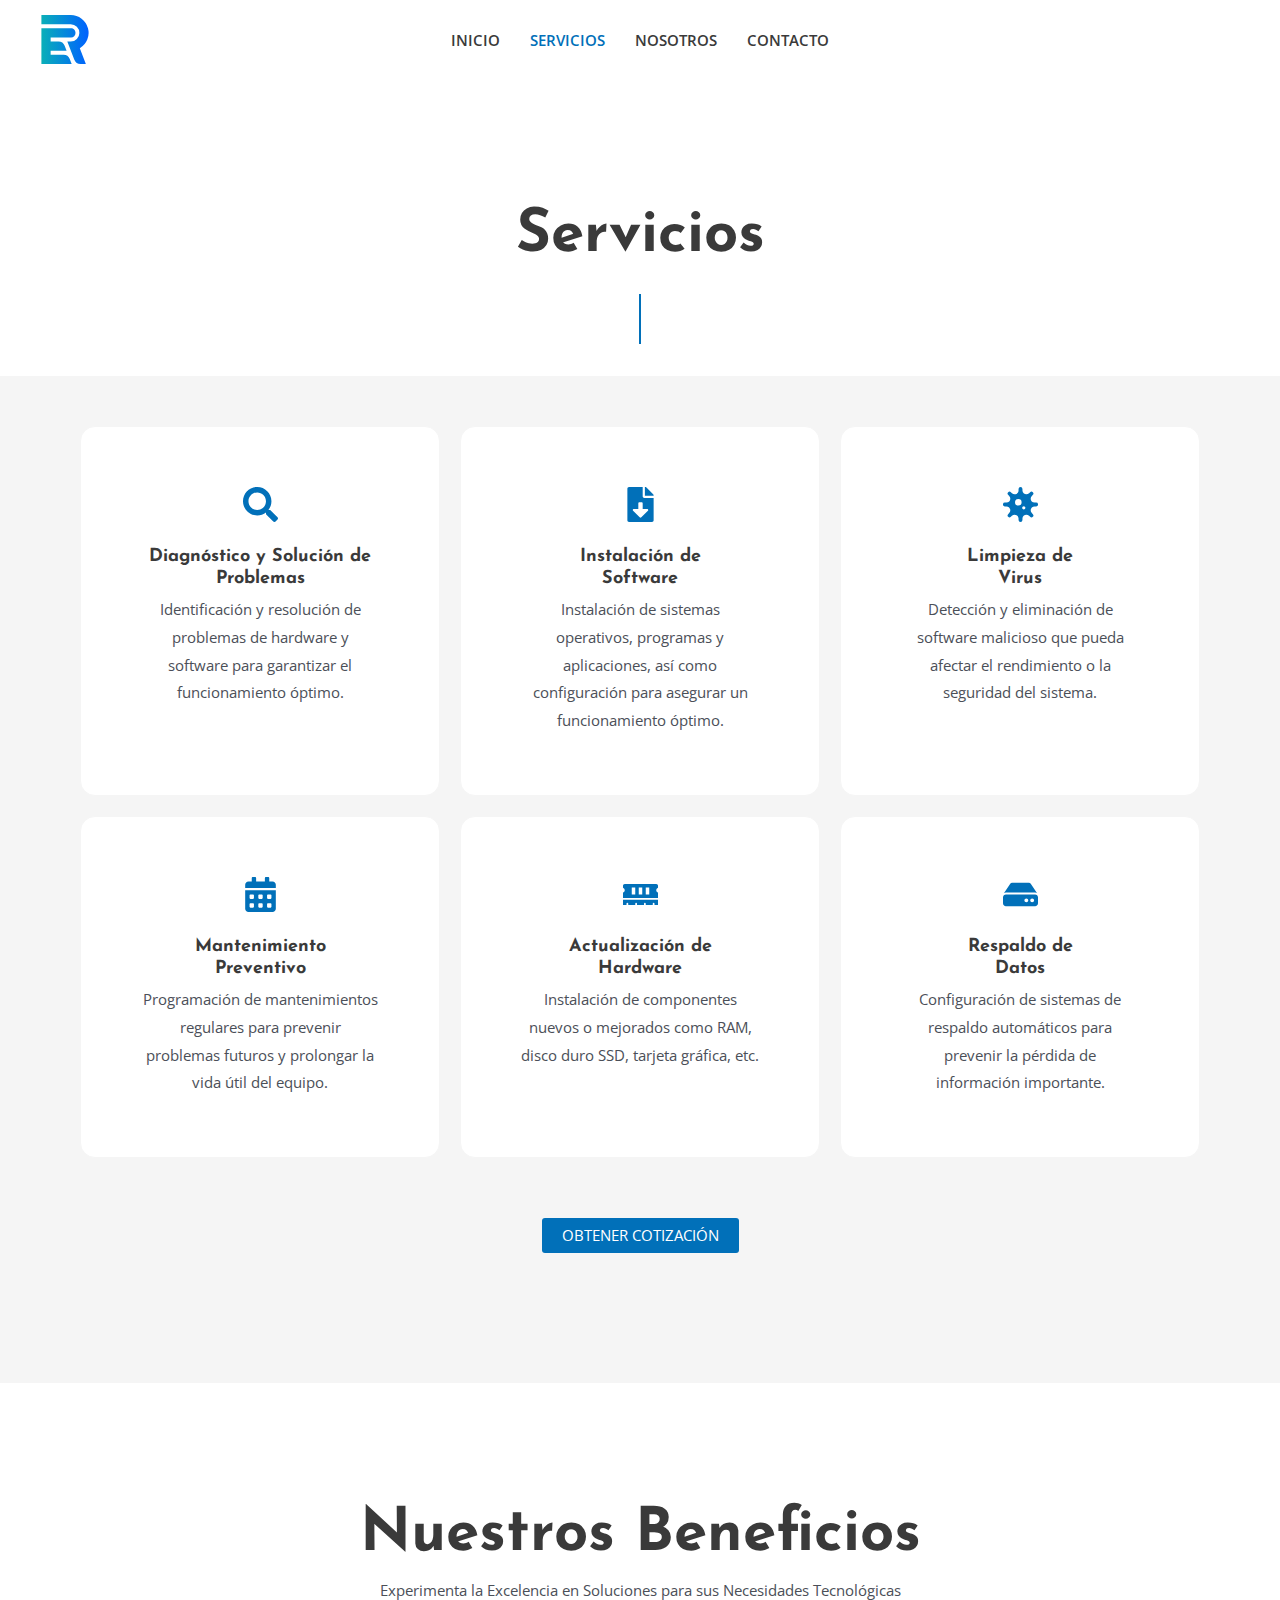
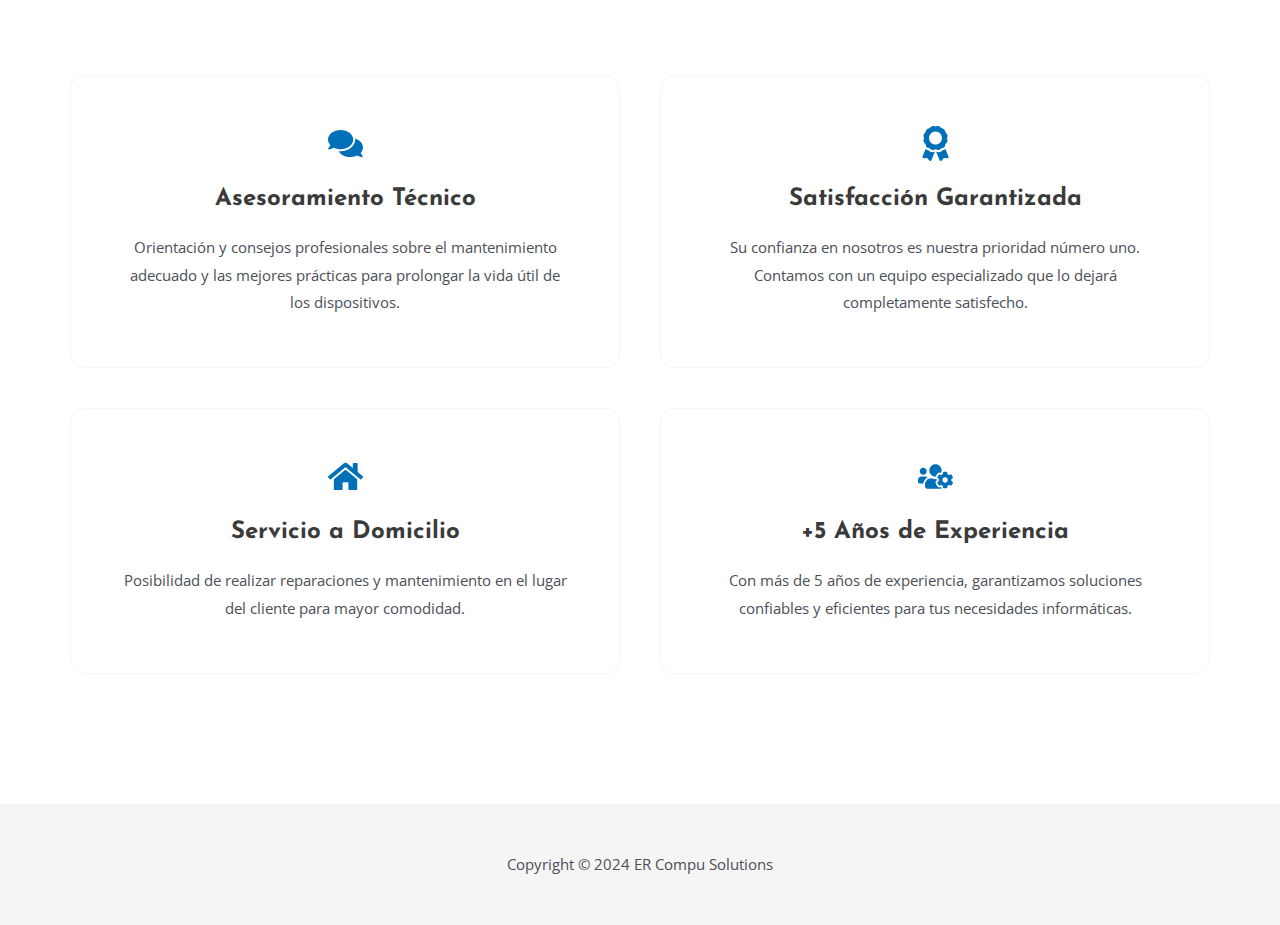
<file: services/index.html>
<!DOCTYPE html>
<html lang="es">
<head>
<meta charset="UTF-8">
<meta name="viewport" content="width=device-width, initial-scale=1">
	 <link rel="profile" href="https://gmpg.org/xfn/11"> 
	 <title>Servicios &ndash; ER Compu Solutions</title>
<meta name="robots" content="max-image-preview:large">
<link rel="dns-prefetch" href="http://fonts.googleapis.com">
<link rel="alternate" type="application/rss+xml" title="ER Compu Solutions &raquo; Feed" href="../feed/index.html">
<link rel="alternate" type="application/rss+xml" title="ER Compu Solutions &raquo; Feed de los comentarios" href="../comments/feed/index.html">
<script>
window._wpemojiSettings = {"baseUrl":"https:\/\/s.w.org\/images\/core\/emoji\/14.0.0\/72x72\/","ext":".png","svgUrl":"https:\/\/s.w.org\/images\/core\/emoji\/14.0.0\/svg\/","svgExt":".svg","source":{"concatemoji":"..\/wp-includes\/js\/wp-emoji-release.min.js?ver=6.4.3"}};
/*! This file is auto-generated */
!function(i,n){var o,s,e;function c(e){try{var t={supportTests:e,timestamp:(new Date).valueOf()};sessionStorage.setItem(o,JSON.stringify(t))}catch(e){}}function p(e,t,n){e.clearRect(0,0,e.canvas.width,e.canvas.height),e.fillText(t,0,0);var t=new Uint32Array(e.getImageData(0,0,e.canvas.width,e.canvas.height).data),r=(e.clearRect(0,0,e.canvas.width,e.canvas.height),e.fillText(n,0,0),new Uint32Array(e.getImageData(0,0,e.canvas.width,e.canvas.height).data));return t.every(function(e,t){return e===r[t]})}function u(e,t,n){switch(t){case"flag":return n(e,"\ud83c\udff3\ufe0f\u200d\u26a7\ufe0f","\ud83c\udff3\ufe0f\u200b\u26a7\ufe0f")?!1:!n(e,"\ud83c\uddfa\ud83c\uddf3","\ud83c\uddfa\u200b\ud83c\uddf3")&&!n(e,"\ud83c\udff4\udb40\udc67\udb40\udc62\udb40\udc65\udb40\udc6e\udb40\udc67\udb40\udc7f","\ud83c\udff4\u200b\udb40\udc67\u200b\udb40\udc62\u200b\udb40\udc65\u200b\udb40\udc6e\u200b\udb40\udc67\u200b\udb40\udc7f");case"emoji":return!n(e,"\ud83e\udef1\ud83c\udffb\u200d\ud83e\udef2\ud83c\udfff","\ud83e\udef1\ud83c\udffb\u200b\ud83e\udef2\ud83c\udfff")}return!1}function f(e,t,n){var r="undefined"!=typeof WorkerGlobalScope&&self instanceof WorkerGlobalScope?new OffscreenCanvas(300,150):i.createElement("canvas"),a=r.getContext("2d",{willReadFrequently:!0}),o=(a.textBaseline="top",a.font="600 32px Arial",{});return e.forEach(function(e){o[e]=t(a,e,n)}),o}function t(e){var t=i.createElement("script");t.src=e,t.defer=!0,i.head.appendChild(t)}"undefined"!=typeof Promise&&(o="wpEmojiSettingsSupports",s=["flag","emoji"],n.supports={everything:!0,everythingExceptFlag:!0},e=new Promise(function(e){i.addEventListener("DOMContentLoaded",e,{once:!0})}),new Promise(function(t){var n=function(){try{var e=JSON.parse(sessionStorage.getItem(o));if("object"==typeof e&&"number"==typeof e.timestamp&&(new Date).valueOf()<e.timestamp+604800&&"object"==typeof e.supportTests)return e.supportTests}catch(e){}return null}();if(!n){if("undefined"!=typeof Worker&&"undefined"!=typeof OffscreenCanvas&&"undefined"!=typeof URL&&URL.createObjectURL&&"undefined"!=typeof Blob)try{var e="postMessage("+f.toString()+"("+[JSON.stringify(s),u.toString(),p.toString()].join(",")+"));",r=new Blob([e],{type:"text/javascript"}),a=new Worker(URL.createObjectURL(r),{name:"wpTestEmojiSupports"});return void(a.onmessage=function(e){c(n=e.data),a.terminate(),t(n)})}catch(e){}c(n=f(s,u,p))}t(n)}).then(function(e){for(var t in e)n.supports[t]=e[t],n.supports.everything=n.supports.everything&&n.supports[t],"flag"!==t&&(n.supports.everythingExceptFlag=n.supports.everythingExceptFlag&&n.supports[t]);n.supports.everythingExceptFlag=n.supports.everythingExceptFlag&&!n.supports.flag,n.DOMReady=!1,n.readyCallback=function(){n.DOMReady=!0}}).then(function(){return e}).then(function(){var e;n.supports.everything||(n.readyCallback(),(e=n.source||{}).concatemoji?t(e.concatemoji):e.wpemoji&&e.twemoji&&(t(e.twemoji),t(e.wpemoji)))}))}((window,document),window._wpemojiSettings);
</script>
<link rel="stylesheet" id="astra-theme-css-css" href="../wp-content/themes/astra/assets/css/minified/main.min.css?ver=4.6.7" media="all">
<style id="astra-theme-css-inline-css">
:root{--ast-container-default-xlg-padding:6.67em;--ast-container-default-lg-padding:5.67em;--ast-container-default-slg-padding:4.34em;--ast-container-default-md-padding:3.34em;--ast-container-default-sm-padding:6.67em;--ast-container-default-xs-padding:2.4em;--ast-container-default-xxs-padding:1.4em;--ast-code-block-background:#EEEEEE;--ast-comment-inputs-background:#FAFAFA;--ast-normal-container-width:1200px;--ast-narrow-container-width:750px;--ast-blog-title-font-weight:normal;--ast-blog-meta-weight:inherit;}html{font-size:93.75%;}a,.page-title{color:var(--ast-global-color-2);}a:hover,a:focus{color:var(--ast-global-color-1);}body,button,input,select,textarea,.ast-button,.ast-custom-button{font-family:'Open Sans',sans-serif;font-weight:400;font-size:15px;font-size:1rem;}blockquote{color:var(--ast-global-color-3);}h1,.entry-content h1,h2,.entry-content h2,h3,.entry-content h3,h4,.entry-content h4,h5,.entry-content h5,h6,.entry-content h6,.site-title,.site-title a{font-family:'Josefin Sans',sans-serif;font-weight:700;}.site-title{font-size:35px;font-size:2.3333333333333rem;display:none;}header .custom-logo-link img{max-width:50px;}.astra-logo-svg{width:50px;}.site-header .site-description{font-size:15px;font-size:1rem;display:none;}.entry-title{font-size:30px;font-size:2rem;}.archive .ast-article-post .ast-article-inner,.blog .ast-article-post .ast-article-inner,.archive .ast-article-post .ast-article-inner:hover,.blog .ast-article-post .ast-article-inner:hover{overflow:hidden;}h1,.entry-content h1{font-size:4em;font-family:'Josefin Sans',sans-serif;}h2,.entry-content h2{font-size:60px;font-size:4rem;font-family:'Josefin Sans',sans-serif;}h3,.entry-content h3{font-size:60px;font-size:4rem;font-family:'Josefin Sans',sans-serif;}h4,.entry-content h4{font-size:45px;font-size:3rem;line-height:1.2em;font-family:'Josefin Sans',sans-serif;}h5,.entry-content h5{font-size:24px;font-size:1.6rem;line-height:1.2em;font-family:'Josefin Sans',sans-serif;}h6,.entry-content h6{font-size:18px;font-size:1.2rem;line-height:1.25em;font-family:'Josefin Sans',sans-serif;}::selection{background-color:var(--ast-global-color-0);color:#ffffff;}body,h1,.entry-title a,.entry-content h1,h2,.entry-content h2,h3,.entry-content h3,h4,.entry-content h4,h5,.entry-content h5,h6,.entry-content h6{color:var(--ast-global-color-3);}.tagcloud a:hover,.tagcloud a:focus,.tagcloud a.current-item{color:#ffffff;border-color:var(--ast-global-color-2);background-color:var(--ast-global-color-2);}input:focus,input[type="text"]:focus,input[type="email"]:focus,input[type="url"]:focus,input[type="password"]:focus,input[type="reset"]:focus,input[type="search"]:focus,textarea:focus{border-color:var(--ast-global-color-2);}input[type="radio"]:checked,input[type=reset],input[type="checkbox"]:checked,input[type="checkbox"]:hover:checked,input[type="checkbox"]:focus:checked,input[type=range]::-webkit-slider-thumb{border-color:var(--ast-global-color-2);background-color:var(--ast-global-color-2);box-shadow:none;}.site-footer a:hover + .post-count,.site-footer a:focus + .post-count{background:var(--ast-global-color-2);border-color:var(--ast-global-color-2);}.single .nav-links .nav-previous,.single .nav-links .nav-next{color:var(--ast-global-color-2);}.entry-meta,.entry-meta *{line-height:1.45;color:var(--ast-global-color-2);}.entry-meta a:not(.ast-button):hover,.entry-meta a:not(.ast-button):hover *,.entry-meta a:not(.ast-button):focus,.entry-meta a:not(.ast-button):focus *,.page-links>.page-link,.page-links .page-link:hover,.post-navigation a:hover{color:var(--ast-global-color-1);}#cat option,.secondary .calendar_wrap thead a,.secondary .calendar_wrap thead a:visited{color:var(--ast-global-color-2);}.secondary .calendar_wrap #today,.ast-progress-val span{background:var(--ast-global-color-2);}.secondary a:hover + .post-count,.secondary a:focus + .post-count{background:var(--ast-global-color-2);border-color:var(--ast-global-color-2);}.calendar_wrap #today>a{color:#ffffff;}.page-links .page-link,.single .post-navigation a{color:var(--ast-global-color-2);}.ast-search-menu-icon .search-form button.search-submit{padding:0 4px;}.ast-search-menu-icon form.search-form{padding-right:0;}.ast-search-menu-icon.slide-search input.search-field{width:0;}.ast-header-search .ast-search-menu-icon.ast-dropdown-active .search-form,.ast-header-search .ast-search-menu-icon.ast-dropdown-active .search-field:focus{transition:all 0.2s;}.search-form input.search-field:focus{outline:none;}.astra-logo-svg:not(.sticky-custom-logo .astra-logo-svg,.transparent-custom-logo .astra-logo-svg,.advanced-header-logo .astra-logo-svg){height:49px;}.wp-block-latest-posts>li>a{color:var(--ast-global-color-2);}.widget-title,.widget .wp-block-heading{font-size:21px;font-size:1.4rem;color:var(--ast-global-color-3);}.ast-search-menu-icon.slide-search a:focus-visible:focus-visible,.astra-search-icon:focus-visible,#close:focus-visible,a:focus-visible,.ast-menu-toggle:focus-visible,.site .skip-link:focus-visible,.wp-block-loginout input:focus-visible,.wp-block-search.wp-block-search__button-inside .wp-block-search__inside-wrapper,.ast-header-navigation-arrow:focus-visible,.woocommerce .wc-proceed-to-checkout>.checkout-button:focus-visible,.woocommerce .woocommerce-MyAccount-navigation ul li a:focus-visible,.ast-orders-table__row .ast-orders-table__cell:focus-visible,.woocommerce .woocommerce-order-details .order-again>.button:focus-visible,.woocommerce .woocommerce-message a.button.wc-forward:focus-visible,.woocommerce #minus_qty:focus-visible,.woocommerce #plus_qty:focus-visible,a#ast-apply-coupon:focus-visible,.woocommerce .woocommerce-info a:focus-visible,.woocommerce .astra-shop-summary-wrap a:focus-visible,.woocommerce a.wc-forward:focus-visible,#ast-apply-coupon:focus-visible,.woocommerce-js .woocommerce-mini-cart-item a.remove:focus-visible,#close:focus-visible,.button.search-submit:focus-visible,#search_submit:focus,.normal-search:focus-visible{outline-style:dotted;outline-color:inherit;outline-width:thin;}input:focus,input[type="text"]:focus,input[type="email"]:focus,input[type="url"]:focus,input[type="password"]:focus,input[type="reset"]:focus,input[type="search"]:focus,input[type="number"]:focus,textarea:focus,.wp-block-search__input:focus,[data-section="section-header-mobile-trigger"] .ast-button-wrap .ast-mobile-menu-trigger-minimal:focus,.ast-mobile-popup-drawer.active .menu-toggle-close:focus,.woocommerce-ordering select.orderby:focus,#ast-scroll-top:focus,#coupon_code:focus,.woocommerce-page #comment:focus,.woocommerce #reviews #respond input#submit:focus,.woocommerce a.add_to_cart_button:focus,.woocommerce .button.single_add_to_cart_button:focus,.woocommerce .woocommerce-cart-form button:focus,.woocommerce .woocommerce-cart-form__cart-item .quantity .qty:focus,.woocommerce .woocommerce-billing-fields .woocommerce-billing-fields__field-wrapper .woocommerce-input-wrapper>.input-text:focus,.woocommerce #order_comments:focus,.woocommerce #place_order:focus,.woocommerce .woocommerce-address-fields .woocommerce-address-fields__field-wrapper .woocommerce-input-wrapper>.input-text:focus,.woocommerce .woocommerce-MyAccount-content form button:focus,.woocommerce .woocommerce-MyAccount-content .woocommerce-EditAccountForm .woocommerce-form-row .woocommerce-Input.input-text:focus,.woocommerce .ast-woocommerce-container .woocommerce-pagination ul.page-numbers li a:focus,body #content .woocommerce form .form-row .select2-container--default .select2-selection--single:focus,#ast-coupon-code:focus,.woocommerce.woocommerce-js .quantity input[type=number]:focus,.woocommerce-js .woocommerce-mini-cart-item .quantity input[type=number]:focus,.woocommerce p#ast-coupon-trigger:focus{border-style:dotted;border-color:inherit;border-width:thin;}input{outline:none;}.ast-logo-title-inline .site-logo-img{padding-right:1em;}.site-logo-img img{ transition:all 0.2s linear;}body .ast-oembed-container *{position:absolute;top:0;width:100%;height:100%;left:0;}body .wp-block-embed-pocket-casts .ast-oembed-container *{position:unset;}.ast-single-post-featured-section + article{margin-top:2em;}.site-content .ast-single-post-featured-section img{width:100%;overflow:hidden;object-fit:cover;}.site>.ast-single-related-posts-container{margin-top:0;}@media(min-width:922px){.ast-desktop .ast-container--narrow{max-width:var(--ast-narrow-container-width);margin:0 auto;}}.ast-page-builder-template .hentry{margin:0;}.ast-page-builder-template .site-content>.ast-container{max-width:100%;padding:0;}.ast-page-builder-template .site .site-content #primary{padding:0;margin:0;}.ast-page-builder-template .no-results{text-align:center;margin:4em auto;}.ast-page-builder-template .ast-pagination{padding:2em;}.ast-page-builder-template .entry-header.ast-no-title.ast-no-thumbnail{margin-top:0;}.ast-page-builder-template .entry-header.ast-header-without-markup{margin-top:0;margin-bottom:0;}.ast-page-builder-template .entry-header.ast-no-title.ast-no-meta{margin-bottom:0;}.ast-page-builder-template.single .post-navigation{padding-bottom:2em;}.ast-page-builder-template.single-post .site-content>.ast-container{max-width:100%;}.ast-page-builder-template .entry-header{margin-top:4em;margin-left:auto;margin-right:auto;padding-left:20px;padding-right:20px;}.single.ast-page-builder-template .entry-header{padding-left:20px;padding-right:20px;}.ast-page-builder-template .ast-archive-description{margin:4em auto 0;padding-left:20px;padding-right:20px;}.ast-page-builder-template.ast-no-sidebar .entry-content .alignwide{margin-left:0;margin-right:0;}@media(max-width:921px){#ast-desktop-header{display:none;}}@media(min-width:922px){#ast-mobile-header{display:none;}}.wp-block-buttons.aligncenter{justify-content:center;}@media(max-width:921px){.ast-theme-transparent-header #primary,.ast-theme-transparent-header #secondary{padding:0;}}@media(max-width:921px){.ast-plain-container.ast-no-sidebar #primary{padding:0;}}.ast-plain-container.ast-no-sidebar #primary{margin-top:0;margin-bottom:0;}.wp-block-button.is-style-outline .wp-block-button__link{border-color:var(--ast-global-color-0);border-top-width:0px;border-right-width:0px;border-bottom-width:0px;border-left-width:0px;}div.wp-block-button.is-style-outline>.wp-block-button__link:not(.has-text-color),div.wp-block-button.wp-block-button__link.is-style-outline:not(.has-text-color){color:var(--ast-global-color-0);}.wp-block-button.is-style-outline .wp-block-button__link:hover,.wp-block-buttons .wp-block-button.is-style-outline .wp-block-button__link:focus,.wp-block-buttons .wp-block-button.is-style-outline>.wp-block-button__link:not(.has-text-color):hover,.wp-block-buttons .wp-block-button.wp-block-button__link.is-style-outline:not(.has-text-color):hover{color:var(--ast-global-color-5);background-color:var(--ast-global-color-1);border-color:var(--ast-global-color-1);}.post-page-numbers.current .page-link,.ast-pagination .page-numbers.current{color:#ffffff;border-color:var(--ast-global-color-0);background-color:var(--ast-global-color-0);}.wp-block-buttons .wp-block-button.is-style-outline .wp-block-button__link.wp-element-button,.ast-outline-button,.wp-block-uagb-buttons-child .uagb-buttons-repeater.ast-outline-button{border-color:var(--ast-global-color-0);border-top-width:2px;border-right-width:2px;border-bottom-width:2px;border-left-width:2px;font-family:inherit;font-weight:inherit;line-height:1em;border-top-left-radius:0px;border-top-right-radius:0px;border-bottom-right-radius:0px;border-bottom-left-radius:0px;}.wp-block-buttons .wp-block-button.is-style-outline>.wp-block-button__link:not(.has-text-color),.wp-block-buttons .wp-block-button.wp-block-button__link.is-style-outline:not(.has-text-color),.ast-outline-button{color:var(--ast-global-color-0);}.wp-block-button.is-style-outline .wp-block-button__link:hover,.wp-block-buttons .wp-block-button.is-style-outline .wp-block-button__link:focus,.wp-block-buttons .wp-block-button.is-style-outline>.wp-block-button__link:not(.has-text-color):hover,.wp-block-buttons .wp-block-button.wp-block-button__link.is-style-outline:not(.has-text-color):hover,.ast-outline-button:hover,.ast-outline-button:focus,.wp-block-uagb-buttons-child .uagb-buttons-repeater.ast-outline-button:hover,.wp-block-uagb-buttons-child .uagb-buttons-repeater.ast-outline-button:focus{color:var(--ast-global-color-5);background-color:var(--ast-global-color-1);border-color:var(--ast-global-color-1);}.wp-block-button .wp-block-button__link.wp-element-button.is-style-outline:not(.has-background),.wp-block-button.is-style-outline>.wp-block-button__link.wp-element-button:not(.has-background),.ast-outline-button{background-color:var(--ast-global-color-0);}.entry-content[ast-blocks-layout]>figure{margin-bottom:1em;}@media(max-width:921px){.ast-separate-container #primary,.ast-separate-container #secondary{padding:1.5em 0;}#primary,#secondary{padding:1.5em 0;margin:0;}.ast-left-sidebar #content>.ast-container{display:flex;flex-direction:column-reverse;width:100%;}.ast-separate-container .ast-article-post,.ast-separate-container .ast-article-single{padding:1.5em 2.14em;}.ast-author-box img.avatar{margin:20px 0 0 0;}}@media(min-width:922px){.ast-separate-container.ast-right-sidebar #primary,.ast-separate-container.ast-left-sidebar #primary{border:0;}.search-no-results.ast-separate-container #primary{margin-bottom:4em;}}.elementor-button-wrapper .elementor-button{border-style:solid;text-decoration:none;border-top-width:0px;border-right-width:0px;border-left-width:0px;border-bottom-width:0px;}body .elementor-button.elementor-size-sm,body .elementor-button.elementor-size-xs,body .elementor-button.elementor-size-md,body .elementor-button.elementor-size-lg,body .elementor-button.elementor-size-xl,body .elementor-button{border-top-left-radius:3px;border-top-right-radius:3px;border-bottom-right-radius:3px;border-bottom-left-radius:3px;padding-top:10px;padding-right:20px;padding-bottom:10px;padding-left:20px;}.elementor-button-wrapper .elementor-button{border-color:var(--ast-global-color-0);background-color:var(--ast-global-color-0);}.elementor-button-wrapper .elementor-button:hover,.elementor-button-wrapper .elementor-button:focus{color:var(--ast-global-color-5);background-color:var(--ast-global-color-1);border-color:var(--ast-global-color-1);}.wp-block-button .wp-block-button__link ,.elementor-button-wrapper .elementor-button,.elementor-button-wrapper .elementor-button:visited{color:var(--ast-global-color-5);}.elementor-button-wrapper .elementor-button{line-height:1em;text-transform:uppercase;}.wp-block-button .wp-block-button__link:hover,.wp-block-button .wp-block-button__link:focus{color:var(--ast-global-color-5);background-color:var(--ast-global-color-1);border-color:var(--ast-global-color-1);}.elementor-widget-heading h4.elementor-heading-title{line-height:1.2em;}.elementor-widget-heading h5.elementor-heading-title{line-height:1.2em;}.elementor-widget-heading h6.elementor-heading-title{line-height:1.25em;}.wp-block-button .wp-block-button__link,.wp-block-search .wp-block-search__button,body .wp-block-file .wp-block-file__button{border-style:solid;border-top-width:0px;border-right-width:0px;border-left-width:0px;border-bottom-width:0px;border-color:var(--ast-global-color-0);background-color:var(--ast-global-color-0);color:var(--ast-global-color-5);font-family:inherit;font-weight:inherit;line-height:1em;text-transform:uppercase;border-top-left-radius:3px;border-top-right-radius:3px;border-bottom-right-radius:3px;border-bottom-left-radius:3px;padding-top:10px;padding-right:20px;padding-bottom:10px;padding-left:20px;}.menu-toggle,button,.ast-button,.ast-custom-button,.button,input#submit,input[type="button"],input[type="submit"],input[type="reset"],form[CLASS*="wp-block-search__"].wp-block-search .wp-block-search__inside-wrapper .wp-block-search__button,body .wp-block-file .wp-block-file__button,.woocommerce-js a.button,.woocommerce button.button,.woocommerce .woocommerce-message a.button,.woocommerce #respond input#submit.alt,.woocommerce input.button.alt,.woocommerce input.button,.woocommerce input.button:disabled,.woocommerce input.button:disabled[disabled],.woocommerce input.button:disabled:hover,.woocommerce input.button:disabled[disabled]:hover,.woocommerce #respond input#submit,.woocommerce button.button.alt.disabled,.wc-block-grid__products .wc-block-grid__product .wp-block-button__link,.wc-block-grid__product-onsale,[CLASS*="wc-block"] button,.woocommerce-js .astra-cart-drawer .astra-cart-drawer-content .woocommerce-mini-cart__buttons .button:not(.checkout):not(.ast-continue-shopping),.woocommerce-js .astra-cart-drawer .astra-cart-drawer-content .woocommerce-mini-cart__buttons a.checkout,.woocommerce button.button.alt.disabled.wc-variation-selection-needed,[CLASS*="wc-block"] .wc-block-components-button{border-style:solid;border-top-width:0px;border-right-width:0px;border-left-width:0px;border-bottom-width:0px;color:var(--ast-global-color-5);border-color:var(--ast-global-color-0);background-color:var(--ast-global-color-0);padding-top:10px;padding-right:20px;padding-bottom:10px;padding-left:20px;font-family:inherit;font-weight:inherit;line-height:1em;text-transform:uppercase;border-top-left-radius:3px;border-top-right-radius:3px;border-bottom-right-radius:3px;border-bottom-left-radius:3px;}button:focus,.menu-toggle:hover,button:hover,.ast-button:hover,.ast-custom-button:hover .button:hover,.ast-custom-button:hover ,input[type=reset]:hover,input[type=reset]:focus,input#submit:hover,input#submit:focus,input[type="button"]:hover,input[type="button"]:focus,input[type="submit"]:hover,input[type="submit"]:focus,form[CLASS*="wp-block-search__"].wp-block-search .wp-block-search__inside-wrapper .wp-block-search__button:hover,form[CLASS*="wp-block-search__"].wp-block-search .wp-block-search__inside-wrapper .wp-block-search__button:focus,body .wp-block-file .wp-block-file__button:hover,body .wp-block-file .wp-block-file__button:focus,.woocommerce-js a.button:hover,.woocommerce button.button:hover,.woocommerce .woocommerce-message a.button:hover,.woocommerce #respond input#submit:hover,.woocommerce #respond input#submit.alt:hover,.woocommerce input.button.alt:hover,.woocommerce input.button:hover,.woocommerce button.button.alt.disabled:hover,.wc-block-grid__products .wc-block-grid__product .wp-block-button__link:hover,[CLASS*="wc-block"] button:hover,.woocommerce-js .astra-cart-drawer .astra-cart-drawer-content .woocommerce-mini-cart__buttons .button:not(.checkout):not(.ast-continue-shopping):hover,.woocommerce-js .astra-cart-drawer .astra-cart-drawer-content .woocommerce-mini-cart__buttons a.checkout:hover,.woocommerce button.button.alt.disabled.wc-variation-selection-needed:hover,[CLASS*="wc-block"] .wc-block-components-button:hover,[CLASS*="wc-block"] .wc-block-components-button:focus{color:var(--ast-global-color-5);background-color:var(--ast-global-color-1);border-color:var(--ast-global-color-1);}@media(max-width:921px){.ast-mobile-header-stack .main-header-bar .ast-search-menu-icon{display:inline-block;}.ast-header-break-point.ast-header-custom-item-outside .ast-mobile-header-stack .main-header-bar .ast-search-icon{margin:0;}.ast-comment-avatar-wrap img{max-width:2.5em;}.ast-separate-container .ast-comment-list li.depth-1{padding:1.5em 2.14em;}}@media(min-width:544px){.ast-container{max-width:100%;}}@media(max-width:544px){.ast-separate-container .ast-article-post,.ast-separate-container .ast-article-single,.ast-separate-container .comments-title,.ast-separate-container .ast-archive-description{padding:1.5em 1em;}.ast-separate-container #content .ast-container{padding-left:0.54em;padding-right:0.54em;}.ast-separate-container .ast-comment-list .bypostauthor{padding:.5em;}.ast-search-menu-icon.ast-dropdown-active .search-field{width:170px;}}body,.ast-separate-container{background-color:var(--ast-global-color-4);;background-image:none;;}@media(max-width:921px){.site-title{display:none;}.site-header .site-description{display:none;}h1,.entry-content h1{font-size:50px;}h2,.entry-content h2{font-size:35px;}h3,.entry-content h3{font-size:30px;}h4,.entry-content h4{font-size:25px;font-size:1.6666666666667rem;}h5,.entry-content h5{font-size:20px;font-size:1.3333333333333rem;}h6,.entry-content h6{font-size:18px;font-size:1.2rem;}}@media(max-width:544px){.site-title{display:none;}.site-header .site-description{display:none;}h1,.entry-content h1{font-size:30px;}h2,.entry-content h2{font-size:20px;}h3,.entry-content h3{font-size:18px;}h4,.entry-content h4{font-size:25px;font-size:1.6666666666667rem;}h6,.entry-content h6{font-size:20px;font-size:1.3333333333333rem;}}@media(max-width:921px){html{font-size:85.5%;}}@media(max-width:544px){html{font-size:85.5%;}}@media(min-width:922px){.ast-container{max-width:1240px;}}@media(min-width:922px){.site-content .ast-container{display:flex;}}@media(max-width:921px){.site-content .ast-container{flex-direction:column;}}@media(min-width:922px){.main-header-menu .sub-menu .menu-item.ast-left-align-sub-menu:hover>.sub-menu,.main-header-menu .sub-menu .menu-item.ast-left-align-sub-menu.focus>.sub-menu{margin-left:-0px;}}.ast-theme-transparent-header [data-section="section-header-mobile-trigger"] .ast-button-wrap .ast-mobile-menu-trigger-minimal{background:transparent;}.site .comments-area{padding-bottom:3em;}.wp-block-file{display:flex;align-items:center;flex-wrap:wrap;justify-content:space-between;}.wp-block-pullquote{border:none;}.wp-block-pullquote blockquote::before{content:"\201D";font-family:"Helvetica",sans-serif;display:flex;transform:rotate(180deg);font-size:6rem;font-style:normal;line-height:1;font-weight:bold;align-items:center;justify-content:center;}.has-text-align-right>blockquote::before{justify-content:flex-start;}.has-text-align-left>blockquote::before{justify-content:flex-end;}figure.wp-block-pullquote.is-style-solid-color blockquote{max-width:100%;text-align:inherit;}html body{--wp--custom--ast-default-block-top-padding:3em;--wp--custom--ast-default-block-right-padding:3em;--wp--custom--ast-default-block-bottom-padding:3em;--wp--custom--ast-default-block-left-padding:3em;--wp--custom--ast-container-width:1200px;--wp--custom--ast-content-width-size:1200px;--wp--custom--ast-wide-width-size:calc(1200px + var(--wp--custom--ast-default-block-left-padding)+ var(--wp--custom--ast-default-block-right-padding));}.ast-narrow-container{--wp--custom--ast-content-width-size:750px;--wp--custom--ast-wide-width-size:750px;}@media(max-width:921px){html body{--wp--custom--ast-default-block-top-padding:3em;--wp--custom--ast-default-block-right-padding:2em;--wp--custom--ast-default-block-bottom-padding:3em;--wp--custom--ast-default-block-left-padding:2em;}}@media(max-width:544px){html body{--wp--custom--ast-default-block-top-padding:3em;--wp--custom--ast-default-block-right-padding:1.5em;--wp--custom--ast-default-block-bottom-padding:3em;--wp--custom--ast-default-block-left-padding:1.5em;}}.entry-content>.wp-block-group,.entry-content>.wp-block-cover,.entry-content>.wp-block-columns{padding-top:var(--wp--custom--ast-default-block-top-padding);padding-right:var(--wp--custom--ast-default-block-right-padding);padding-bottom:var(--wp--custom--ast-default-block-bottom-padding);padding-left:var(--wp--custom--ast-default-block-left-padding);}.ast-plain-container.ast-no-sidebar .entry-content>.alignfull,.ast-page-builder-template .ast-no-sidebar .entry-content>.alignfull{margin-left:calc(-50vw + 50%);margin-right:calc(-50vw + 50%);max-width:100vw;width:100vw;}.ast-plain-container.ast-no-sidebar .entry-content .alignfull .alignfull,.ast-page-builder-template.ast-no-sidebar .entry-content .alignfull .alignfull,.ast-plain-container.ast-no-sidebar .entry-content .alignfull .alignwide,.ast-page-builder-template.ast-no-sidebar .entry-content .alignfull .alignwide,.ast-plain-container.ast-no-sidebar .entry-content .alignwide .alignfull,.ast-page-builder-template.ast-no-sidebar .entry-content .alignwide .alignfull,.ast-plain-container.ast-no-sidebar .entry-content .alignwide .alignwide,.ast-page-builder-template.ast-no-sidebar .entry-content .alignwide .alignwide,.ast-plain-container.ast-no-sidebar .entry-content .wp-block-column .alignfull,.ast-page-builder-template.ast-no-sidebar .entry-content .wp-block-column .alignfull,.ast-plain-container.ast-no-sidebar .entry-content .wp-block-column .alignwide,.ast-page-builder-template.ast-no-sidebar .entry-content .wp-block-column .alignwide{margin-left:auto;margin-right:auto;width:100%;}[ast-blocks-layout] .wp-block-separator:not(.is-style-dots){height:0;}[ast-blocks-layout] .wp-block-separator{margin:20px auto;}[ast-blocks-layout] .wp-block-separator:not(.is-style-wide):not(.is-style-dots){max-width:100px;}[ast-blocks-layout] .wp-block-separator.has-background{padding:0;}.entry-content[ast-blocks-layout]>*{max-width:var(--wp--custom--ast-content-width-size);margin-left:auto;margin-right:auto;}.entry-content[ast-blocks-layout]>.alignwide{max-width:var(--wp--custom--ast-wide-width-size);}.entry-content[ast-blocks-layout] .alignfull{max-width:none;}.entry-content .wp-block-columns{margin-bottom:0;}blockquote{margin:1.5em;border-color:rgba(0,0,0,0.05);}.wp-block-quote:not(.has-text-align-right):not(.has-text-align-center){border-left:5px solid rgba(0,0,0,0.05);}.has-text-align-right>blockquote,blockquote.has-text-align-right{border-right:5px solid rgba(0,0,0,0.05);}.has-text-align-left>blockquote,blockquote.has-text-align-left{border-left:5px solid rgba(0,0,0,0.05);}.wp-block-site-tagline,.wp-block-latest-posts .read-more{margin-top:15px;}.wp-block-loginout p label{display:block;}.wp-block-loginout p:not(.login-remember):not(.login-submit)input{width:100%;}.wp-block-loginout input:focus{border-color:transparent;}.wp-block-loginout input:focus{outline:thin dotted;}.entry-content .wp-block-media-text .wp-block-media-text__content{padding:0 0 0 8%;}.entry-content .wp-block-media-text.has-media-on-the-right .wp-block-media-text__content{padding:0 8% 0 0;}.entry-content .wp-block-media-text.has-background .wp-block-media-text__content{padding:8%;}.entry-content .wp-block-cover:not([class*="background-color"]).wp-block-cover__inner-container,.entry-content .wp-block-cover:not([class*="background-color"]).wp-block-cover-image-text,.entry-content .wp-block-cover:not([class*="background-color"]).wp-block-cover-text,.entry-content .wp-block-cover-image:not([class*="background-color"]).wp-block-cover__inner-container,.entry-content .wp-block-cover-image:not([class*="background-color"]).wp-block-cover-image-text,.entry-content .wp-block-cover-image:not([class*="background-color"]).wp-block-cover-text{color:var(--ast-global-color-5);}.wp-block-loginout .login-remember input{width:1.1rem;height:1.1rem;margin:0 5px 4px 0;vertical-align:middle;}.wp-block-latest-posts>li>*:first-child,.wp-block-latest-posts:not(.is-grid)>li:first-child{margin-top:0;}.wp-block-search__inside-wrapper .wp-block-search__input{padding:0 10px;color:var(--ast-global-color-3);background:var(--ast-global-color-5);border-color:var(--ast-border-color);}.wp-block-latest-posts .read-more{margin-bottom:1.5em;}.wp-block-search__no-button .wp-block-search__inside-wrapper .wp-block-search__input{padding-top:5px;padding-bottom:5px;}.wp-block-latest-posts .wp-block-latest-posts__post-date,.wp-block-latest-posts .wp-block-latest-posts__post-author{font-size:1rem;}.wp-block-latest-posts>li>*,.wp-block-latest-posts:not(.is-grid)>li{margin-top:12px;margin-bottom:12px;}.ast-page-builder-template .entry-content[ast-blocks-layout]>*,.ast-page-builder-template .entry-content[ast-blocks-layout]>.alignfull>*{max-width:none;}.ast-page-builder-template .entry-content[ast-blocks-layout]>.alignwide>*{max-width:var(--wp--custom--ast-wide-width-size);}.ast-page-builder-template .entry-content[ast-blocks-layout]>.inherit-container-width>*,.ast-page-builder-template .entry-content[ast-blocks-layout]>*>*,.entry-content[ast-blocks-layout]>.wp-block-cover .wp-block-cover__inner-container{max-width:var(--wp--custom--ast-content-width-size);margin-left:auto;margin-right:auto;}.entry-content[ast-blocks-layout] .wp-block-cover:not(.alignleft):not(.alignright){width:auto;}@media(max-width:1200px){.ast-separate-container .entry-content>.alignfull,.ast-separate-container .entry-content[ast-blocks-layout]>.alignwide,.ast-plain-container .entry-content[ast-blocks-layout]>.alignwide,.ast-plain-container .entry-content .alignfull{margin-left:calc(-1 * min(var(--ast-container-default-xlg-padding),20px));margin-right:calc(-1 * min(var(--ast-container-default-xlg-padding),20px));}}@media(min-width:1201px){.ast-separate-container .entry-content>.alignfull{margin-left:calc(-1 * var(--ast-container-default-xlg-padding));margin-right:calc(-1 * var(--ast-container-default-xlg-padding));}.ast-separate-container .entry-content[ast-blocks-layout]>.alignwide,.ast-plain-container .entry-content[ast-blocks-layout]>.alignwide{margin-left:calc(-1 * var(--wp--custom--ast-default-block-left-padding));margin-right:calc(-1 * var(--wp--custom--ast-default-block-right-padding));}}@media(min-width:921px){.ast-separate-container .entry-content .wp-block-group.alignwide:not(.inherit-container-width)>:where(:not(.alignleft):not(.alignright)),.ast-plain-container .entry-content .wp-block-group.alignwide:not(.inherit-container-width)>:where(:not(.alignleft):not(.alignright)){max-width:calc(var(--wp--custom--ast-content-width-size)+ 80px);}.ast-plain-container.ast-right-sidebar .entry-content[ast-blocks-layout] .alignfull,.ast-plain-container.ast-left-sidebar .entry-content[ast-blocks-layout] .alignfull{margin-left:-60px;margin-right:-60px;}}@media(min-width:544px){.entry-content>.alignleft{margin-right:20px;}.entry-content>.alignright{margin-left:20px;}}@media(max-width:544px){.wp-block-columns .wp-block-column:not(:last-child){margin-bottom:20px;}.wp-block-latest-posts{margin:0;}}@media(max-width:600px){.entry-content .wp-block-media-text .wp-block-media-text__content,.entry-content .wp-block-media-text.has-media-on-the-right .wp-block-media-text__content{padding:8% 0 0;}.entry-content .wp-block-media-text.has-background .wp-block-media-text__content{padding:8%;}}.ast-page-builder-template .entry-header{padding-left:0;}.ast-narrow-container .site-content .wp-block-uagb-image--align-full .wp-block-uagb-image__figure{max-width:100%;margin-left:auto;margin-right:auto;}:root .has-ast-global-color-0-color{color:var(--ast-global-color-0);}:root .has-ast-global-color-0-background-color{background-color:var(--ast-global-color-0);}:root .wp-block-button .has-ast-global-color-0-color{color:var(--ast-global-color-0);}:root .wp-block-button .has-ast-global-color-0-background-color{background-color:var(--ast-global-color-0);}:root .has-ast-global-color-1-color{color:var(--ast-global-color-1);}:root .has-ast-global-color-1-background-color{background-color:var(--ast-global-color-1);}:root .wp-block-button .has-ast-global-color-1-color{color:var(--ast-global-color-1);}:root .wp-block-button .has-ast-global-color-1-background-color{background-color:var(--ast-global-color-1);}:root .has-ast-global-color-2-color{color:var(--ast-global-color-2);}:root .has-ast-global-color-2-background-color{background-color:var(--ast-global-color-2);}:root .wp-block-button .has-ast-global-color-2-color{color:var(--ast-global-color-2);}:root .wp-block-button .has-ast-global-color-2-background-color{background-color:var(--ast-global-color-2);}:root .has-ast-global-color-3-color{color:var(--ast-global-color-3);}:root .has-ast-global-color-3-background-color{background-color:var(--ast-global-color-3);}:root .wp-block-button .has-ast-global-color-3-color{color:var(--ast-global-color-3);}:root .wp-block-button .has-ast-global-color-3-background-color{background-color:var(--ast-global-color-3);}:root .has-ast-global-color-4-color{color:var(--ast-global-color-4);}:root .has-ast-global-color-4-background-color{background-color:var(--ast-global-color-4);}:root .wp-block-button .has-ast-global-color-4-color{color:var(--ast-global-color-4);}:root .wp-block-button .has-ast-global-color-4-background-color{background-color:var(--ast-global-color-4);}:root .has-ast-global-color-5-color{color:var(--ast-global-color-5);}:root .has-ast-global-color-5-background-color{background-color:var(--ast-global-color-5);}:root .wp-block-button .has-ast-global-color-5-color{color:var(--ast-global-color-5);}:root .wp-block-button .has-ast-global-color-5-background-color{background-color:var(--ast-global-color-5);}:root .has-ast-global-color-6-color{color:var(--ast-global-color-6);}:root .has-ast-global-color-6-background-color{background-color:var(--ast-global-color-6);}:root .wp-block-button .has-ast-global-color-6-color{color:var(--ast-global-color-6);}:root .wp-block-button .has-ast-global-color-6-background-color{background-color:var(--ast-global-color-6);}:root .has-ast-global-color-7-color{color:var(--ast-global-color-7);}:root .has-ast-global-color-7-background-color{background-color:var(--ast-global-color-7);}:root .wp-block-button .has-ast-global-color-7-color{color:var(--ast-global-color-7);}:root .wp-block-button .has-ast-global-color-7-background-color{background-color:var(--ast-global-color-7);}:root .has-ast-global-color-8-color{color:var(--ast-global-color-8);}:root .has-ast-global-color-8-background-color{background-color:var(--ast-global-color-8);}:root .wp-block-button .has-ast-global-color-8-color{color:var(--ast-global-color-8);}:root .wp-block-button .has-ast-global-color-8-background-color{background-color:var(--ast-global-color-8);}:root{--ast-global-color-0:#0170B9;--ast-global-color-1:#3a3a3a;--ast-global-color-2:#3a3a3a;--ast-global-color-3:#4B4F58;--ast-global-color-4:#F5F5F5;--ast-global-color-5:#FFFFFF;--ast-global-color-6:#F2F5F7;--ast-global-color-7:#424242;--ast-global-color-8:#000000;}:root{--ast-border-color:#dddddd;}.ast-single-entry-banner{-js-display:flex;display:flex;flex-direction:column;justify-content:center;text-align:center;position:relative;background:#eeeeee;}.ast-single-entry-banner[data-banner-layout="layout-1"]{max-width:1200px;background:inherit;padding:20px 0;}.ast-single-entry-banner[data-banner-width-type="custom"]{margin:0 auto;width:100%;}.ast-single-entry-banner + .site-content .entry-header{margin-bottom:0;}.site .ast-author-avatar{--ast-author-avatar-size:;}a.ast-underline-text{text-decoration:underline;}.ast-container>.ast-terms-link{position:relative;display:block;}a.ast-button.ast-badge-tax{padding:4px 8px;border-radius:3px;font-size:inherit;}header.entry-header .entry-title{font-size:30px;font-size:2rem;}header.entry-header>*:not(:last-child){margin-bottom:10px;}.ast-archive-entry-banner{-js-display:flex;display:flex;flex-direction:column;justify-content:center;text-align:center;position:relative;background:#eeeeee;}.ast-archive-entry-banner[data-banner-width-type="custom"]{margin:0 auto;width:100%;}.ast-archive-entry-banner[data-banner-layout="layout-1"]{background:inherit;padding:20px 0;text-align:left;}body.archive .ast-archive-description{max-width:1200px;width:100%;text-align:left;padding-top:3em;padding-right:3em;padding-bottom:3em;padding-left:3em;}body.archive .ast-archive-description .ast-archive-title,body.archive .ast-archive-description .ast-archive-title *{font-size:40px;font-size:2.6666666666667rem;}body.archive .ast-archive-description>*:not(:last-child){margin-bottom:10px;}@media(max-width:921px){body.archive .ast-archive-description{text-align:left;}}@media(max-width:544px){body.archive .ast-archive-description{text-align:left;}}.ast-theme-transparent-header #masthead .site-logo-img .transparent-custom-logo .astra-logo-svg{width:150px;}.ast-theme-transparent-header #masthead .site-logo-img .transparent-custom-logo img{ max-width:150px;}@media(max-width:921px){.ast-theme-transparent-header #masthead .site-logo-img .transparent-custom-logo .astra-logo-svg{width:120px;}.ast-theme-transparent-header #masthead .site-logo-img .transparent-custom-logo img{ max-width:120px;}}@media(max-width:543px){.ast-theme-transparent-header #masthead .site-logo-img .transparent-custom-logo .astra-logo-svg{width:100px;}.ast-theme-transparent-header #masthead .site-logo-img .transparent-custom-logo img{ max-width:100px;}}@media(min-width:921px){.ast-theme-transparent-header #masthead{position:absolute;left:0;right:0;}.ast-theme-transparent-header .main-header-bar,.ast-theme-transparent-header.ast-header-break-point .main-header-bar{background:none;}body.elementor-editor-active.ast-theme-transparent-header #masthead,.fl-builder-edit .ast-theme-transparent-header #masthead,body.vc_editor.ast-theme-transparent-header #masthead,body.brz-ed.ast-theme-transparent-header #masthead{z-index:0;}.ast-header-break-point.ast-replace-site-logo-transparent.ast-theme-transparent-header .custom-mobile-logo-link{display:none;}.ast-header-break-point.ast-replace-site-logo-transparent.ast-theme-transparent-header .transparent-custom-logo{display:inline-block;}.ast-theme-transparent-header .ast-above-header,.ast-theme-transparent-header .ast-above-header.ast-above-header-bar{background-image:none;background-color:transparent;}.ast-theme-transparent-header .ast-below-header{background-image:none;background-color:transparent;}}.ast-theme-transparent-header .ast-builder-menu .main-header-menu,.ast-theme-transparent-header .ast-builder-menu .main-header-menu .menu-link,.ast-theme-transparent-header [CLASS*="ast-builder-menu-"] .main-header-menu .menu-item>.menu-link,.ast-theme-transparent-header .ast-masthead-custom-menu-items,.ast-theme-transparent-header .ast-masthead-custom-menu-items a,.ast-theme-transparent-header .ast-builder-menu .main-header-menu .menu-item>.ast-menu-toggle,.ast-theme-transparent-header .ast-builder-menu .main-header-menu .menu-item>.ast-menu-toggle,.ast-theme-transparent-header .ast-above-header-navigation a,.ast-header-break-point.ast-theme-transparent-header .ast-above-header-navigation a,.ast-header-break-point.ast-theme-transparent-header .ast-above-header-navigation>ul.ast-above-header-menu>.menu-item-has-children:not(.current-menu-item)>.ast-menu-toggle,.ast-theme-transparent-header .ast-below-header-menu,.ast-theme-transparent-header .ast-below-header-menu a,.ast-header-break-point.ast-theme-transparent-header .ast-below-header-menu a,.ast-header-break-point.ast-theme-transparent-header .ast-below-header-menu,.ast-theme-transparent-header .main-header-menu .menu-link{color:var(--ast-global-color-2);}.ast-theme-transparent-header .ast-builder-menu .main-header-menu .menu-item:hover>.menu-link,.ast-theme-transparent-header .ast-builder-menu .main-header-menu .menu-item:hover>.ast-menu-toggle,.ast-theme-transparent-header .ast-builder-menu .main-header-menu .ast-masthead-custom-menu-items a:hover,.ast-theme-transparent-header .ast-builder-menu .main-header-menu .focus>.menu-link,.ast-theme-transparent-header .ast-builder-menu .main-header-menu .focus>.ast-menu-toggle,.ast-theme-transparent-header .ast-builder-menu .main-header-menu .current-menu-item>.menu-link,.ast-theme-transparent-header .ast-builder-menu .main-header-menu .current-menu-ancestor>.menu-link,.ast-theme-transparent-header .ast-builder-menu .main-header-menu .current-menu-item>.ast-menu-toggle,.ast-theme-transparent-header .ast-builder-menu .main-header-menu .current-menu-ancestor>.ast-menu-toggle,.ast-theme-transparent-header [CLASS*="ast-builder-menu-"] .main-header-menu .current-menu-item>.menu-link,.ast-theme-transparent-header [CLASS*="ast-builder-menu-"] .main-header-menu .current-menu-ancestor>.menu-link,.ast-theme-transparent-header [CLASS*="ast-builder-menu-"] .main-header-menu .current-menu-item>.ast-menu-toggle,.ast-theme-transparent-header [CLASS*="ast-builder-menu-"] .main-header-menu .current-menu-ancestor>.ast-menu-toggle,.ast-theme-transparent-header .main-header-menu .menu-item:hover>.menu-link,.ast-theme-transparent-header .main-header-menu .current-menu-item>.menu-link,.ast-theme-transparent-header .main-header-menu .current-menu-ancestor>.menu-link{color:var(--ast-global-color-0);}.ast-theme-transparent-header .ast-builder-menu .main-header-menu .menu-item .sub-menu .menu-link,.ast-theme-transparent-header .main-header-menu .menu-item .sub-menu .menu-link{background-color:transparent;}@media(max-width:921px){.ast-theme-transparent-header #masthead{position:absolute;left:0;right:0;}.ast-theme-transparent-header .main-header-bar,.ast-theme-transparent-header.ast-header-break-point .main-header-bar{background:none;}body.elementor-editor-active.ast-theme-transparent-header #masthead,.fl-builder-edit .ast-theme-transparent-header #masthead,body.vc_editor.ast-theme-transparent-header #masthead,body.brz-ed.ast-theme-transparent-header #masthead{z-index:0;}.ast-header-break-point.ast-replace-site-logo-transparent.ast-theme-transparent-header .custom-mobile-logo-link{display:none;}.ast-header-break-point.ast-replace-site-logo-transparent.ast-theme-transparent-header .transparent-custom-logo{display:inline-block;}.ast-theme-transparent-header .ast-above-header,.ast-theme-transparent-header .ast-above-header.ast-above-header-bar{background-image:none;background-color:transparent;}.ast-theme-transparent-header .ast-below-header{background-image:none;background-color:transparent;}}@media(max-width:921px){.ast-theme-transparent-header.ast-header-break-point .ast-builder-menu .main-header-menu,.ast-theme-transparent-header.ast-header-break-point .ast-builder-menu.main-header-menu .sub-menu,.ast-theme-transparent-header.ast-header-break-point .ast-builder-menu.main-header-menu,.ast-theme-transparent-header.ast-header-break-point .ast-builder-menu .main-header-bar-wrap .main-header-menu,.ast-flyout-menu-enable.ast-header-break-point.ast-theme-transparent-header .main-header-bar-navigation .site-navigation,.ast-fullscreen-menu-enable.ast-header-break-point.ast-theme-transparent-header .main-header-bar-navigation .site-navigation,.ast-flyout-above-menu-enable.ast-header-break-point.ast-theme-transparent-header .ast-above-header-navigation-wrap .ast-above-header-navigation,.ast-flyout-below-menu-enable.ast-header-break-point.ast-theme-transparent-header .ast-below-header-navigation-wrap .ast-below-header-actual-nav,.ast-fullscreen-above-menu-enable.ast-header-break-point.ast-theme-transparent-header .ast-above-header-navigation-wrap,.ast-fullscreen-below-menu-enable.ast-header-break-point.ast-theme-transparent-header .ast-below-header-navigation-wrap,.ast-theme-transparent-header .main-header-menu .menu-link{background-color:var(--ast-global-color-5);}}.ast-theme-transparent-header #ast-desktop-header>[CLASS*="-header-wrap"]:nth-last-child(2)>[CLASS*="-header-bar"],.ast-theme-transparent-header.ast-header-break-point #ast-mobile-header>[CLASS*="-header-wrap"]:nth-last-child(2)>[CLASS*="-header-bar"]{border-bottom-width:0px;border-bottom-style:solid;}.ast-breadcrumbs .trail-browse,.ast-breadcrumbs .trail-items,.ast-breadcrumbs .trail-items li{display:inline-block;margin:0;padding:0;border:none;background:inherit;text-indent:0;text-decoration:none;}.ast-breadcrumbs .trail-browse{font-size:inherit;font-style:inherit;font-weight:inherit;color:inherit;}.ast-breadcrumbs .trail-items{list-style:none;}.trail-items li::after{padding:0 0.3em;content:"\00bb";}.trail-items li:last-of-type::after{display:none;}h1,.entry-content h1,h2,.entry-content h2,h3,.entry-content h3,h4,.entry-content h4,h5,.entry-content h5,h6,.entry-content h6{color:var(--ast-global-color-2);}@media(max-width:921px){.ast-builder-grid-row-container.ast-builder-grid-row-tablet-3-firstrow .ast-builder-grid-row>*:first-child,.ast-builder-grid-row-container.ast-builder-grid-row-tablet-3-lastrow .ast-builder-grid-row>*:last-child{grid-column:1 / -1;}}@media(max-width:544px){.ast-builder-grid-row-container.ast-builder-grid-row-mobile-3-firstrow .ast-builder-grid-row>*:first-child,.ast-builder-grid-row-container.ast-builder-grid-row-mobile-3-lastrow .ast-builder-grid-row>*:last-child{grid-column:1 / -1;}}.ast-builder-layout-element[data-section="title_tagline"]{display:flex;}@media(max-width:921px){.ast-header-break-point .ast-builder-layout-element[data-section="title_tagline"]{display:flex;}}@media(max-width:544px){.ast-header-break-point .ast-builder-layout-element[data-section="title_tagline"]{display:flex;}}.ast-builder-menu-1{font-family:inherit;font-weight:600;text-transform:uppercase;}.ast-builder-menu-1 .menu-item>.menu-link{color:var(--ast-global-color-2);}.ast-builder-menu-1 .menu-item>.ast-menu-toggle{color:var(--ast-global-color-2);}.ast-builder-menu-1 .menu-item:hover>.menu-link,.ast-builder-menu-1 .inline-on-mobile .menu-item:hover>.ast-menu-toggle{color:var(--ast-global-color-0);}.ast-builder-menu-1 .menu-item:hover>.ast-menu-toggle{color:var(--ast-global-color-0);}.ast-builder-menu-1 .menu-item.current-menu-item>.menu-link,.ast-builder-menu-1 .inline-on-mobile .menu-item.current-menu-item>.ast-menu-toggle,.ast-builder-menu-1 .current-menu-ancestor>.menu-link{color:var(--ast-global-color-0);}.ast-builder-menu-1 .menu-item.current-menu-item>.ast-menu-toggle{color:var(--ast-global-color-0);}.ast-builder-menu-1 .sub-menu,.ast-builder-menu-1 .inline-on-mobile .sub-menu{border-top-width:2px;border-bottom-width:0px;border-right-width:0px;border-left-width:0px;border-color:var(--ast-global-color-0);border-style:solid;}.ast-builder-menu-1 .main-header-menu>.menu-item>.sub-menu,.ast-builder-menu-1 .main-header-menu>.menu-item>.astra-full-megamenu-wrapper{margin-top:0px;}.ast-desktop .ast-builder-menu-1 .main-header-menu>.menu-item>.sub-menu:before,.ast-desktop .ast-builder-menu-1 .main-header-menu>.menu-item>.astra-full-megamenu-wrapper:before{height:calc(0px + 5px);}.ast-desktop .ast-builder-menu-1 .menu-item .sub-menu .menu-link{border-style:none;}@media(max-width:921px){.ast-header-break-point .ast-builder-menu-1 .menu-item.menu-item-has-children>.ast-menu-toggle{top:0;}.ast-builder-menu-1 .inline-on-mobile .menu-item.menu-item-has-children>.ast-menu-toggle{right:-15px;}.ast-builder-menu-1 .menu-item-has-children>.menu-link:after{content:unset;}.ast-builder-menu-1 .main-header-menu>.menu-item>.sub-menu,.ast-builder-menu-1 .main-header-menu>.menu-item>.astra-full-megamenu-wrapper{margin-top:0;}}@media(max-width:544px){.ast-header-break-point .ast-builder-menu-1 .menu-item.menu-item-has-children>.ast-menu-toggle{top:0;}.ast-builder-menu-1 .main-header-menu>.menu-item>.sub-menu,.ast-builder-menu-1 .main-header-menu>.menu-item>.astra-full-megamenu-wrapper{margin-top:0;}}.ast-builder-menu-1{display:flex;}@media(max-width:921px){.ast-header-break-point .ast-builder-menu-1{display:flex;}}@media(max-width:544px){.ast-header-break-point .ast-builder-menu-1{display:flex;}}.ast-builder-html-element img.alignnone{display:inline-block;}.ast-builder-html-element p:first-child{margin-top:0;}.ast-builder-html-element p:last-child{margin-bottom:0;}.ast-header-break-point .main-header-bar .ast-builder-html-element{line-height:1.85714285714286;}.ast-header-html-1 .ast-builder-html-element{font-size:15px;font-size:1rem;}.ast-header-html-1{font-size:15px;font-size:1rem;}.ast-header-html-1{display:flex;}@media(max-width:921px){.ast-header-break-point .ast-header-html-1{display:flex;}}@media(max-width:544px){.ast-header-break-point .ast-header-html-1{display:flex;}}.site-below-footer-wrap{padding-top:20px;padding-bottom:20px;}.site-below-footer-wrap[data-section="section-below-footer-builder"]{background-color:var(--ast-global-color-4);;background-image:none;;min-height:80px;border-style:solid;border-width:0px;border-top-width:1px;border-top-color:var(--ast-global-color-4);}.site-below-footer-wrap[data-section="section-below-footer-builder"] .ast-builder-grid-row{max-width:1200px;min-height:80px;margin-left:auto;margin-right:auto;}.site-below-footer-wrap[data-section="section-below-footer-builder"] .ast-builder-grid-row,.site-below-footer-wrap[data-section="section-below-footer-builder"] .site-footer-section{align-items:center;}.site-below-footer-wrap[data-section="section-below-footer-builder"].ast-footer-row-inline .site-footer-section{display:flex;margin-bottom:0;}.ast-builder-grid-row-full .ast-builder-grid-row{grid-template-columns:1fr;}@media(max-width:921px){.site-below-footer-wrap[data-section="section-below-footer-builder"].ast-footer-row-tablet-inline .site-footer-section{display:flex;margin-bottom:0;}.site-below-footer-wrap[data-section="section-below-footer-builder"].ast-footer-row-tablet-stack .site-footer-section{display:block;margin-bottom:10px;}.ast-builder-grid-row-container.ast-builder-grid-row-tablet-full .ast-builder-grid-row{grid-template-columns:1fr;}}@media(max-width:544px){.site-below-footer-wrap[data-section="section-below-footer-builder"].ast-footer-row-mobile-inline .site-footer-section{display:flex;margin-bottom:0;}.site-below-footer-wrap[data-section="section-below-footer-builder"].ast-footer-row-mobile-stack .site-footer-section{display:block;margin-bottom:10px;}.ast-builder-grid-row-container.ast-builder-grid-row-mobile-full .ast-builder-grid-row{grid-template-columns:1fr;}}.site-below-footer-wrap[data-section="section-below-footer-builder"]{display:grid;}@media(max-width:921px){.ast-header-break-point .site-below-footer-wrap[data-section="section-below-footer-builder"]{display:grid;}}@media(max-width:544px){.ast-header-break-point .site-below-footer-wrap[data-section="section-below-footer-builder"]{display:grid;}}.ast-footer-copyright{text-align:center;}.ast-footer-copyright{color:var(--ast-global-color-3);}@media(max-width:921px){.ast-footer-copyright{text-align:center;}}@media(max-width:544px){.ast-footer-copyright{text-align:center;}}.ast-footer-copyright.ast-builder-layout-element{display:flex;}@media(max-width:921px){.ast-header-break-point .ast-footer-copyright.ast-builder-layout-element{display:flex;}}@media(max-width:544px){.ast-header-break-point .ast-footer-copyright.ast-builder-layout-element{display:flex;}}.elementor-widget-heading .elementor-heading-title{margin:0;}.elementor-page .ast-menu-toggle{color:unset !important;background:unset !important;}.elementor-post.elementor-grid-item.hentry{margin-bottom:0;}.woocommerce div.product .elementor-element.elementor-products-grid .related.products ul.products li.product,.elementor-element .elementor-wc-products .woocommerce[class*='columns-'] ul.products li.product{width:auto;margin:0;float:none;}body .elementor hr{background-color:#ccc;margin:0;}.ast-left-sidebar .elementor-section.elementor-section-stretched,.ast-right-sidebar .elementor-section.elementor-section-stretched{max-width:100%;left:0 !important;}.elementor-posts-container [CLASS*="ast-width-"]{width:100%;}.elementor-template-full-width .ast-container{display:block;}.elementor-screen-only,.screen-reader-text,.screen-reader-text span,.ui-helper-hidden-accessible{top:0 !important;}@media(max-width:544px){.elementor-element .elementor-wc-products .woocommerce[class*="columns-"] ul.products li.product{width:auto;margin:0;}.elementor-element .woocommerce .woocommerce-result-count{float:none;}}.ast-header-break-point .main-header-bar{border-bottom-width:1px;}@media (min-width:922px){.main-header-bar{border-bottom-width:1px;}}.main-header-menu .menu-item, #astra-footer-menu .menu-item, .main-header-bar .ast-masthead-custom-menu-items{-js-display:flex;display:flex;-webkit-box-pack:center;-webkit-justify-content:center;-moz-box-pack:center;-ms-flex-pack:center;justify-content:center;-webkit-box-orient:vertical;-webkit-box-direction:normal;-webkit-flex-direction:column;-moz-box-orient:vertical;-moz-box-direction:normal;-ms-flex-direction:column;flex-direction:column;}.main-header-menu > .menu-item > .menu-link, #astra-footer-menu > .menu-item > .menu-link{height:100%;-webkit-box-align:center;-webkit-align-items:center;-moz-box-align:center;-ms-flex-align:center;align-items:center;-js-display:flex;display:flex;}.ast-header-break-point .main-navigation ul .menu-item .menu-link .icon-arrow:first-of-type svg{top:.2em;margin-top:0px;margin-left:0px;width:.65em;transform:translate(0, -2px) rotateZ(270deg);}.ast-mobile-popup-content .ast-submenu-expanded > .ast-menu-toggle{transform:rotateX(180deg);overflow-y:auto;}@media (min-width:922px){.ast-builder-menu .main-navigation > ul > li:last-child a{margin-right:0;}}.ast-separate-container .ast-article-inner{background-color:transparent;background-image:none;}.ast-separate-container .ast-article-post{background-color:var(--ast-global-color-5);;background-image:none;;}@media (max-width:921px){.ast-separate-container .ast-article-post{background-color:var(--ast-global-color-5);;background-image:none;;}}@media (max-width:544px){.ast-separate-container .ast-article-post{background-color:var(--ast-global-color-5);;background-image:none;;}}.ast-separate-container .ast-article-single:not(.ast-related-post), .woocommerce.ast-separate-container .ast-woocommerce-container, .ast-separate-container .error-404, .ast-separate-container .no-results, .single.ast-separate-container  .ast-author-meta, .ast-separate-container .related-posts-title-wrapper,.ast-separate-container .comments-count-wrapper, .ast-box-layout.ast-plain-container .site-content,.ast-padded-layout.ast-plain-container .site-content, .ast-separate-container .ast-archive-description, .ast-separate-container .comments-area .comment-respond, .ast-separate-container .comments-area .ast-comment-list li, .ast-separate-container .comments-area .comments-title{background-color:var(--ast-global-color-5);;background-image:none;;}@media (max-width:921px){.ast-separate-container .ast-article-single:not(.ast-related-post), .woocommerce.ast-separate-container .ast-woocommerce-container, .ast-separate-container .error-404, .ast-separate-container .no-results, .single.ast-separate-container  .ast-author-meta, .ast-separate-container .related-posts-title-wrapper,.ast-separate-container .comments-count-wrapper, .ast-box-layout.ast-plain-container .site-content,.ast-padded-layout.ast-plain-container .site-content, .ast-separate-container .ast-archive-description{background-color:var(--ast-global-color-5);;background-image:none;;}}@media (max-width:544px){.ast-separate-container .ast-article-single:not(.ast-related-post), .woocommerce.ast-separate-container .ast-woocommerce-container, .ast-separate-container .error-404, .ast-separate-container .no-results, .single.ast-separate-container  .ast-author-meta, .ast-separate-container .related-posts-title-wrapper,.ast-separate-container .comments-count-wrapper, .ast-box-layout.ast-plain-container .site-content,.ast-padded-layout.ast-plain-container .site-content, .ast-separate-container .ast-archive-description{background-color:var(--ast-global-color-5);;background-image:none;;}}.ast-separate-container.ast-two-container #secondary .widget{background-color:var(--ast-global-color-5);;background-image:none;;}@media (max-width:921px){.ast-separate-container.ast-two-container #secondary .widget{background-color:var(--ast-global-color-5);;background-image:none;;}}@media (max-width:544px){.ast-separate-container.ast-two-container #secondary .widget{background-color:var(--ast-global-color-5);;background-image:none;;}}.ast-mobile-header-content>*,.ast-desktop-header-content>*{padding:10px 0;height:auto;}.ast-mobile-header-content>*:first-child,.ast-desktop-header-content>*:first-child{padding-top:10px;}.ast-mobile-header-content>.ast-builder-menu,.ast-desktop-header-content>.ast-builder-menu{padding-top:0;}.ast-mobile-header-content>*:last-child,.ast-desktop-header-content>*:last-child{padding-bottom:0;}.ast-mobile-header-content .ast-search-menu-icon.ast-inline-search label,.ast-desktop-header-content .ast-search-menu-icon.ast-inline-search label{width:100%;}.ast-desktop-header-content .main-header-bar-navigation .ast-submenu-expanded>.ast-menu-toggle::before{transform:rotateX(180deg);}#ast-desktop-header .ast-desktop-header-content,.ast-mobile-header-content .ast-search-icon,.ast-desktop-header-content .ast-search-icon,.ast-mobile-header-wrap .ast-mobile-header-content,.ast-main-header-nav-open.ast-popup-nav-open .ast-mobile-header-wrap .ast-mobile-header-content,.ast-main-header-nav-open.ast-popup-nav-open .ast-desktop-header-content{display:none;}.ast-main-header-nav-open.ast-header-break-point #ast-desktop-header .ast-desktop-header-content,.ast-main-header-nav-open.ast-header-break-point .ast-mobile-header-wrap .ast-mobile-header-content{display:block;}.ast-desktop .ast-desktop-header-content .astra-menu-animation-slide-up>.menu-item>.sub-menu,.ast-desktop .ast-desktop-header-content .astra-menu-animation-slide-up>.menu-item .menu-item>.sub-menu,.ast-desktop .ast-desktop-header-content .astra-menu-animation-slide-down>.menu-item>.sub-menu,.ast-desktop .ast-desktop-header-content .astra-menu-animation-slide-down>.menu-item .menu-item>.sub-menu,.ast-desktop .ast-desktop-header-content .astra-menu-animation-fade>.menu-item>.sub-menu,.ast-desktop .ast-desktop-header-content .astra-menu-animation-fade>.menu-item .menu-item>.sub-menu{opacity:1;visibility:visible;}.ast-hfb-header.ast-default-menu-enable.ast-header-break-point .ast-mobile-header-wrap .ast-mobile-header-content .main-header-bar-navigation{width:unset;margin:unset;}.ast-mobile-header-content.content-align-flex-end .main-header-bar-navigation .menu-item-has-children>.ast-menu-toggle,.ast-desktop-header-content.content-align-flex-end .main-header-bar-navigation .menu-item-has-children>.ast-menu-toggle{left:calc(20px - 0.907em);right:auto;}.ast-mobile-header-content .ast-search-menu-icon,.ast-mobile-header-content .ast-search-menu-icon.slide-search,.ast-desktop-header-content .ast-search-menu-icon,.ast-desktop-header-content .ast-search-menu-icon.slide-search{width:100%;position:relative;display:block;right:auto;transform:none;}.ast-mobile-header-content .ast-search-menu-icon.slide-search .search-form,.ast-mobile-header-content .ast-search-menu-icon .search-form,.ast-desktop-header-content .ast-search-menu-icon.slide-search .search-form,.ast-desktop-header-content .ast-search-menu-icon .search-form{right:0;visibility:visible;opacity:1;position:relative;top:auto;transform:none;padding:0;display:block;overflow:hidden;}.ast-mobile-header-content .ast-search-menu-icon.ast-inline-search .search-field,.ast-mobile-header-content .ast-search-menu-icon .search-field,.ast-desktop-header-content .ast-search-menu-icon.ast-inline-search .search-field,.ast-desktop-header-content .ast-search-menu-icon .search-field{width:100%;padding-right:5.5em;}.ast-mobile-header-content .ast-search-menu-icon .search-submit,.ast-desktop-header-content .ast-search-menu-icon .search-submit{display:block;position:absolute;height:100%;top:0;right:0;padding:0 1em;border-radius:0;}.ast-hfb-header.ast-default-menu-enable.ast-header-break-point .ast-mobile-header-wrap .ast-mobile-header-content .main-header-bar-navigation ul .sub-menu .menu-link{padding-left:30px;}.ast-hfb-header.ast-default-menu-enable.ast-header-break-point .ast-mobile-header-wrap .ast-mobile-header-content .main-header-bar-navigation .sub-menu .menu-item .menu-item .menu-link{padding-left:40px;}.ast-mobile-popup-drawer.active .ast-mobile-popup-inner{background-color:#ffffff;;}.ast-mobile-header-wrap .ast-mobile-header-content, .ast-desktop-header-content{background-color:#ffffff;;}.ast-mobile-popup-content > *, .ast-mobile-header-content > *, .ast-desktop-popup-content > *, .ast-desktop-header-content > *{padding-top:0px;padding-bottom:0px;}.content-align-flex-start .ast-builder-layout-element{justify-content:flex-start;}.content-align-flex-start .main-header-menu{text-align:left;}.ast-mobile-popup-drawer.active .menu-toggle-close{color:#3a3a3a;}.ast-mobile-header-wrap .ast-primary-header-bar,.ast-primary-header-bar .site-primary-header-wrap{min-height:70px;}.ast-desktop .ast-primary-header-bar .main-header-menu>.menu-item{line-height:70px;}.ast-header-break-point #masthead .ast-mobile-header-wrap .ast-primary-header-bar,.ast-header-break-point #masthead .ast-mobile-header-wrap .ast-below-header-bar,.ast-header-break-point #masthead .ast-mobile-header-wrap .ast-above-header-bar{padding-left:20px;padding-right:20px;}.ast-header-break-point .ast-primary-header-bar{border-bottom-width:0px;border-bottom-color:#eaeaea;border-bottom-style:solid;}@media(min-width:922px){.ast-primary-header-bar{border-bottom-width:0px;border-bottom-color:#eaeaea;border-bottom-style:solid;}}.ast-primary-header-bar{background-color:var(--ast-global-color-5);;background-image:none;;}.ast-primary-header-bar{display:block;}@media (max-width:921px){.ast-header-break-point .ast-primary-header-bar{display:grid;}}@media (max-width:544px){.ast-header-break-point .ast-primary-header-bar{display:grid;}}[data-section="section-header-mobile-trigger"] .ast-button-wrap .ast-mobile-menu-trigger-minimal{color:var(--ast-global-color-0);border:none;background:transparent;}[data-section="section-header-mobile-trigger"] .ast-button-wrap .mobile-menu-toggle-icon .ast-mobile-svg{width:20px;height:20px;fill:var(--ast-global-color-0);}[data-section="section-header-mobile-trigger"] .ast-button-wrap .mobile-menu-wrap .mobile-menu{color:var(--ast-global-color-0);}.ast-builder-menu-mobile .main-navigation .menu-item.menu-item-has-children > .ast-menu-toggle{top:0;}.ast-builder-menu-mobile .main-navigation .menu-item-has-children > .menu-link:after{content:unset;}.ast-hfb-header .ast-builder-menu-mobile .main-header-menu, .ast-hfb-header .ast-builder-menu-mobile .main-navigation .menu-item .menu-link, .ast-hfb-header .ast-builder-menu-mobile .main-navigation .menu-item .sub-menu .menu-link{border-style:none;}.ast-builder-menu-mobile .main-navigation .menu-item.menu-item-has-children > .ast-menu-toggle{top:0;}@media (max-width:921px){.ast-builder-menu-mobile .main-navigation .menu-item.menu-item-has-children > .ast-menu-toggle{top:0;}.ast-builder-menu-mobile .main-navigation .menu-item-has-children > .menu-link:after{content:unset;}}@media (max-width:544px){.ast-builder-menu-mobile .main-navigation .menu-item.menu-item-has-children > .ast-menu-toggle{top:0;}}.ast-builder-menu-mobile .main-navigation{display:block;}@media (max-width:921px){.ast-header-break-point .ast-builder-menu-mobile .main-navigation{display:block;}}@media (max-width:544px){.ast-header-break-point .ast-builder-menu-mobile .main-navigation{display:block;}}:root{--e-global-color-astglobalcolor0:#0170B9;--e-global-color-astglobalcolor1:#3a3a3a;--e-global-color-astglobalcolor2:#3a3a3a;--e-global-color-astglobalcolor3:#4B4F58;--e-global-color-astglobalcolor4:#F5F5F5;--e-global-color-astglobalcolor5:#FFFFFF;--e-global-color-astglobalcolor6:#F2F5F7;--e-global-color-astglobalcolor7:#424242;--e-global-color-astglobalcolor8:#000000;}
</style>
<link rel="stylesheet" id="astra-google-fonts-css" href="https://fonts.googleapis.com/css?family=Open+Sans%3A400%2C%7CJosefin+Sans%3A700%2C&amp;display=fallback&amp;ver=4.6.7" media="all">
<style id="wp-emoji-styles-inline-css">

	img.wp-smiley, img.emoji {
		display: inline !important;
		border: none !important;
		box-shadow: none !important;
		height: 1em !important;
		width: 1em !important;
		margin: 0 0.07em !important;
		vertical-align: -0.1em !important;
		background: none !important;
		padding: 0 !important;
	}
</style>
<style id="global-styles-inline-css">
body{--wp--preset--color--black: #000000;--wp--preset--color--cyan-bluish-gray: #abb8c3;--wp--preset--color--white: #ffffff;--wp--preset--color--pale-pink: #f78da7;--wp--preset--color--vivid-red: #cf2e2e;--wp--preset--color--luminous-vivid-orange: #ff6900;--wp--preset--color--luminous-vivid-amber: #fcb900;--wp--preset--color--light-green-cyan: #7bdcb5;--wp--preset--color--vivid-green-cyan: #00d084;--wp--preset--color--pale-cyan-blue: #8ed1fc;--wp--preset--color--vivid-cyan-blue: #0693e3;--wp--preset--color--vivid-purple: #9b51e0;--wp--preset--color--ast-global-color-0: var(--ast-global-color-0);--wp--preset--color--ast-global-color-1: var(--ast-global-color-1);--wp--preset--color--ast-global-color-2: var(--ast-global-color-2);--wp--preset--color--ast-global-color-3: var(--ast-global-color-3);--wp--preset--color--ast-global-color-4: var(--ast-global-color-4);--wp--preset--color--ast-global-color-5: var(--ast-global-color-5);--wp--preset--color--ast-global-color-6: var(--ast-global-color-6);--wp--preset--color--ast-global-color-7: var(--ast-global-color-7);--wp--preset--color--ast-global-color-8: var(--ast-global-color-8);--wp--preset--gradient--vivid-cyan-blue-to-vivid-purple: linear-gradient(135deg,rgba(6,147,227,1) 0%,rgb(155,81,224) 100%);--wp--preset--gradient--light-green-cyan-to-vivid-green-cyan: linear-gradient(135deg,rgb(122,220,180) 0%,rgb(0,208,130) 100%);--wp--preset--gradient--luminous-vivid-amber-to-luminous-vivid-orange: linear-gradient(135deg,rgba(252,185,0,1) 0%,rgba(255,105,0,1) 100%);--wp--preset--gradient--luminous-vivid-orange-to-vivid-red: linear-gradient(135deg,rgba(255,105,0,1) 0%,rgb(207,46,46) 100%);--wp--preset--gradient--very-light-gray-to-cyan-bluish-gray: linear-gradient(135deg,rgb(238,238,238) 0%,rgb(169,184,195) 100%);--wp--preset--gradient--cool-to-warm-spectrum: linear-gradient(135deg,rgb(74,234,220) 0%,rgb(151,120,209) 20%,rgb(207,42,186) 40%,rgb(238,44,130) 60%,rgb(251,105,98) 80%,rgb(254,248,76) 100%);--wp--preset--gradient--blush-light-purple: linear-gradient(135deg,rgb(255,206,236) 0%,rgb(152,150,240) 100%);--wp--preset--gradient--blush-bordeaux: linear-gradient(135deg,rgb(254,205,165) 0%,rgb(254,45,45) 50%,rgb(107,0,62) 100%);--wp--preset--gradient--luminous-dusk: linear-gradient(135deg,rgb(255,203,112) 0%,rgb(199,81,192) 50%,rgb(65,88,208) 100%);--wp--preset--gradient--pale-ocean: linear-gradient(135deg,rgb(255,245,203) 0%,rgb(182,227,212) 50%,rgb(51,167,181) 100%);--wp--preset--gradient--electric-grass: linear-gradient(135deg,rgb(202,248,128) 0%,rgb(113,206,126) 100%);--wp--preset--gradient--midnight: linear-gradient(135deg,rgb(2,3,129) 0%,rgb(40,116,252) 100%);--wp--preset--font-size--small: 13px;--wp--preset--font-size--medium: 20px;--wp--preset--font-size--large: 36px;--wp--preset--font-size--x-large: 42px;--wp--preset--spacing--20: 0.44rem;--wp--preset--spacing--30: 0.67rem;--wp--preset--spacing--40: 1rem;--wp--preset--spacing--50: 1.5rem;--wp--preset--spacing--60: 2.25rem;--wp--preset--spacing--70: 3.38rem;--wp--preset--spacing--80: 5.06rem;--wp--preset--shadow--natural: 6px 6px 9px rgba(0, 0, 0, 0.2);--wp--preset--shadow--deep: 12px 12px 50px rgba(0, 0, 0, 0.4);--wp--preset--shadow--sharp: 6px 6px 0px rgba(0, 0, 0, 0.2);--wp--preset--shadow--outlined: 6px 6px 0px -3px rgba(255, 255, 255, 1), 6px 6px rgba(0, 0, 0, 1);--wp--preset--shadow--crisp: 6px 6px 0px rgba(0, 0, 0, 1);}body { margin: 0;--wp--style--global--content-size: var(--wp--custom--ast-content-width-size);--wp--style--global--wide-size: var(--wp--custom--ast-wide-width-size); }.wp-site-blocks > .alignleft { float: left; margin-right: 2em; }.wp-site-blocks > .alignright { float: right; margin-left: 2em; }.wp-site-blocks > .aligncenter { justify-content: center; margin-left: auto; margin-right: auto; }:where(.wp-site-blocks) > * { margin-block-start: 24px; margin-block-end: 0; }:where(.wp-site-blocks) > :first-child:first-child { margin-block-start: 0; }:where(.wp-site-blocks) > :last-child:last-child { margin-block-end: 0; }body { --wp--style--block-gap: 24px; }:where(body .is-layout-flow)  > :first-child:first-child{margin-block-start: 0;}:where(body .is-layout-flow)  > :last-child:last-child{margin-block-end: 0;}:where(body .is-layout-flow)  > *{margin-block-start: 24px;margin-block-end: 0;}:where(body .is-layout-constrained)  > :first-child:first-child{margin-block-start: 0;}:where(body .is-layout-constrained)  > :last-child:last-child{margin-block-end: 0;}:where(body .is-layout-constrained)  > *{margin-block-start: 24px;margin-block-end: 0;}:where(body .is-layout-flex) {gap: 24px;}:where(body .is-layout-grid) {gap: 24px;}body .is-layout-flow > .alignleft{float: left;margin-inline-start: 0;margin-inline-end: 2em;}body .is-layout-flow > .alignright{float: right;margin-inline-start: 2em;margin-inline-end: 0;}body .is-layout-flow > .aligncenter{margin-left: auto !important;margin-right: auto !important;}body .is-layout-constrained > .alignleft{float: left;margin-inline-start: 0;margin-inline-end: 2em;}body .is-layout-constrained > .alignright{float: right;margin-inline-start: 2em;margin-inline-end: 0;}body .is-layout-constrained > .aligncenter{margin-left: auto !important;margin-right: auto !important;}body .is-layout-constrained > :where(:not(.alignleft):not(.alignright):not(.alignfull)){max-width: var(--wp--style--global--content-size);margin-left: auto !important;margin-right: auto !important;}body .is-layout-constrained > .alignwide{max-width: var(--wp--style--global--wide-size);}body .is-layout-flex{display: flex;}body .is-layout-flex{flex-wrap: wrap;align-items: center;}body .is-layout-flex > *{margin: 0;}body .is-layout-grid{display: grid;}body .is-layout-grid > *{margin: 0;}body{padding-top: 0px;padding-right: 0px;padding-bottom: 0px;padding-left: 0px;}a:where(:not(.wp-element-button)){text-decoration: none;}.wp-element-button, .wp-block-button__link{background-color: #32373c;border-width: 0;color: #fff;font-family: inherit;font-size: inherit;line-height: inherit;padding: calc(0.667em + 2px) calc(1.333em + 2px);text-decoration: none;}.has-black-color{color: var(--wp--preset--color--black) !important;}.has-cyan-bluish-gray-color{color: var(--wp--preset--color--cyan-bluish-gray) !important;}.has-white-color{color: var(--wp--preset--color--white) !important;}.has-pale-pink-color{color: var(--wp--preset--color--pale-pink) !important;}.has-vivid-red-color{color: var(--wp--preset--color--vivid-red) !important;}.has-luminous-vivid-orange-color{color: var(--wp--preset--color--luminous-vivid-orange) !important;}.has-luminous-vivid-amber-color{color: var(--wp--preset--color--luminous-vivid-amber) !important;}.has-light-green-cyan-color{color: var(--wp--preset--color--light-green-cyan) !important;}.has-vivid-green-cyan-color{color: var(--wp--preset--color--vivid-green-cyan) !important;}.has-pale-cyan-blue-color{color: var(--wp--preset--color--pale-cyan-blue) !important;}.has-vivid-cyan-blue-color{color: var(--wp--preset--color--vivid-cyan-blue) !important;}.has-vivid-purple-color{color: var(--wp--preset--color--vivid-purple) !important;}.has-ast-global-color-0-color{color: var(--wp--preset--color--ast-global-color-0) !important;}.has-ast-global-color-1-color{color: var(--wp--preset--color--ast-global-color-1) !important;}.has-ast-global-color-2-color{color: var(--wp--preset--color--ast-global-color-2) !important;}.has-ast-global-color-3-color{color: var(--wp--preset--color--ast-global-color-3) !important;}.has-ast-global-color-4-color{color: var(--wp--preset--color--ast-global-color-4) !important;}.has-ast-global-color-5-color{color: var(--wp--preset--color--ast-global-color-5) !important;}.has-ast-global-color-6-color{color: var(--wp--preset--color--ast-global-color-6) !important;}.has-ast-global-color-7-color{color: var(--wp--preset--color--ast-global-color-7) !important;}.has-ast-global-color-8-color{color: var(--wp--preset--color--ast-global-color-8) !important;}.has-black-background-color{background-color: var(--wp--preset--color--black) !important;}.has-cyan-bluish-gray-background-color{background-color: var(--wp--preset--color--cyan-bluish-gray) !important;}.has-white-background-color{background-color: var(--wp--preset--color--white) !important;}.has-pale-pink-background-color{background-color: var(--wp--preset--color--pale-pink) !important;}.has-vivid-red-background-color{background-color: var(--wp--preset--color--vivid-red) !important;}.has-luminous-vivid-orange-background-color{background-color: var(--wp--preset--color--luminous-vivid-orange) !important;}.has-luminous-vivid-amber-background-color{background-color: var(--wp--preset--color--luminous-vivid-amber) !important;}.has-light-green-cyan-background-color{background-color: var(--wp--preset--color--light-green-cyan) !important;}.has-vivid-green-cyan-background-color{background-color: var(--wp--preset--color--vivid-green-cyan) !important;}.has-pale-cyan-blue-background-color{background-color: var(--wp--preset--color--pale-cyan-blue) !important;}.has-vivid-cyan-blue-background-color{background-color: var(--wp--preset--color--vivid-cyan-blue) !important;}.has-vivid-purple-background-color{background-color: var(--wp--preset--color--vivid-purple) !important;}.has-ast-global-color-0-background-color{background-color: var(--wp--preset--color--ast-global-color-0) !important;}.has-ast-global-color-1-background-color{background-color: var(--wp--preset--color--ast-global-color-1) !important;}.has-ast-global-color-2-background-color{background-color: var(--wp--preset--color--ast-global-color-2) !important;}.has-ast-global-color-3-background-color{background-color: var(--wp--preset--color--ast-global-color-3) !important;}.has-ast-global-color-4-background-color{background-color: var(--wp--preset--color--ast-global-color-4) !important;}.has-ast-global-color-5-background-color{background-color: var(--wp--preset--color--ast-global-color-5) !important;}.has-ast-global-color-6-background-color{background-color: var(--wp--preset--color--ast-global-color-6) !important;}.has-ast-global-color-7-background-color{background-color: var(--wp--preset--color--ast-global-color-7) !important;}.has-ast-global-color-8-background-color{background-color: var(--wp--preset--color--ast-global-color-8) !important;}.has-black-border-color{border-color: var(--wp--preset--color--black) !important;}.has-cyan-bluish-gray-border-color{border-color: var(--wp--preset--color--cyan-bluish-gray) !important;}.has-white-border-color{border-color: var(--wp--preset--color--white) !important;}.has-pale-pink-border-color{border-color: var(--wp--preset--color--pale-pink) !important;}.has-vivid-red-border-color{border-color: var(--wp--preset--color--vivid-red) !important;}.has-luminous-vivid-orange-border-color{border-color: var(--wp--preset--color--luminous-vivid-orange) !important;}.has-luminous-vivid-amber-border-color{border-color: var(--wp--preset--color--luminous-vivid-amber) !important;}.has-light-green-cyan-border-color{border-color: var(--wp--preset--color--light-green-cyan) !important;}.has-vivid-green-cyan-border-color{border-color: var(--wp--preset--color--vivid-green-cyan) !important;}.has-pale-cyan-blue-border-color{border-color: var(--wp--preset--color--pale-cyan-blue) !important;}.has-vivid-cyan-blue-border-color{border-color: var(--wp--preset--color--vivid-cyan-blue) !important;}.has-vivid-purple-border-color{border-color: var(--wp--preset--color--vivid-purple) !important;}.has-ast-global-color-0-border-color{border-color: var(--wp--preset--color--ast-global-color-0) !important;}.has-ast-global-color-1-border-color{border-color: var(--wp--preset--color--ast-global-color-1) !important;}.has-ast-global-color-2-border-color{border-color: var(--wp--preset--color--ast-global-color-2) !important;}.has-ast-global-color-3-border-color{border-color: var(--wp--preset--color--ast-global-color-3) !important;}.has-ast-global-color-4-border-color{border-color: var(--wp--preset--color--ast-global-color-4) !important;}.has-ast-global-color-5-border-color{border-color: var(--wp--preset--color--ast-global-color-5) !important;}.has-ast-global-color-6-border-color{border-color: var(--wp--preset--color--ast-global-color-6) !important;}.has-ast-global-color-7-border-color{border-color: var(--wp--preset--color--ast-global-color-7) !important;}.has-ast-global-color-8-border-color{border-color: var(--wp--preset--color--ast-global-color-8) !important;}.has-vivid-cyan-blue-to-vivid-purple-gradient-background{background: var(--wp--preset--gradient--vivid-cyan-blue-to-vivid-purple) !important;}.has-light-green-cyan-to-vivid-green-cyan-gradient-background{background: var(--wp--preset--gradient--light-green-cyan-to-vivid-green-cyan) !important;}.has-luminous-vivid-amber-to-luminous-vivid-orange-gradient-background{background: var(--wp--preset--gradient--luminous-vivid-amber-to-luminous-vivid-orange) !important;}.has-luminous-vivid-orange-to-vivid-red-gradient-background{background: var(--wp--preset--gradient--luminous-vivid-orange-to-vivid-red) !important;}.has-very-light-gray-to-cyan-bluish-gray-gradient-background{background: var(--wp--preset--gradient--very-light-gray-to-cyan-bluish-gray) !important;}.has-cool-to-warm-spectrum-gradient-background{background: var(--wp--preset--gradient--cool-to-warm-spectrum) !important;}.has-blush-light-purple-gradient-background{background: var(--wp--preset--gradient--blush-light-purple) !important;}.has-blush-bordeaux-gradient-background{background: var(--wp--preset--gradient--blush-bordeaux) !important;}.has-luminous-dusk-gradient-background{background: var(--wp--preset--gradient--luminous-dusk) !important;}.has-pale-ocean-gradient-background{background: var(--wp--preset--gradient--pale-ocean) !important;}.has-electric-grass-gradient-background{background: var(--wp--preset--gradient--electric-grass) !important;}.has-midnight-gradient-background{background: var(--wp--preset--gradient--midnight) !important;}.has-small-font-size{font-size: var(--wp--preset--font-size--small) !important;}.has-medium-font-size{font-size: var(--wp--preset--font-size--medium) !important;}.has-large-font-size{font-size: var(--wp--preset--font-size--large) !important;}.has-x-large-font-size{font-size: var(--wp--preset--font-size--x-large) !important;}
.wp-block-navigation a:where(:not(.wp-element-button)){color: inherit;}
.wp-block-pullquote{font-size: 1.5em;line-height: 1.6;}
</style>
<link rel="stylesheet" id="elementor-frontend-css" href="../wp-content/plugins/elementor/assets/css/frontend-lite.min.css?ver=3.19.4" media="all">
<link rel="stylesheet" id="swiper-css" href="../wp-content/plugins/elementor/assets/lib/swiper/v8/css/swiper.min.css?ver=8.4.5" media="all">
<link rel="stylesheet" id="elementor-post-6-css" href="../wp-content/uploads/elementor/css/post-6.css?ver=1709696996" media="all">
<link rel="stylesheet" id="elementor-pro-css" href="../wp-content/plugins/pro-elements/assets/css/frontend-lite.min.css?ver=3.19.3" media="all">
<link rel="stylesheet" id="elementor-post-14-css" href="../wp-content/uploads/elementor/css/post-14.css?ver=1710625186" media="all">
<link rel="stylesheet" id="google-fonts-1-css" href="https://fonts.googleapis.com/css?family=Roboto%3A100%2C100italic%2C200%2C200italic%2C300%2C300italic%2C400%2C400italic%2C500%2C500italic%2C600%2C600italic%2C700%2C700italic%2C800%2C800italic%2C900%2C900italic%7CRoboto+Slab%3A100%2C100italic%2C200%2C200italic%2C300%2C300italic%2C400%2C400italic%2C500%2C500italic%2C600%2C600italic%2C700%2C700italic%2C800%2C800italic%2C900%2C900italic&amp;display=swap&amp;ver=6.4.3" media="all">
<link rel="preconnect" href="https://fonts.gstatic.com/" crossorigin><!--[if IE]>
<script src="../wp-content/themes/astra/assets/js/minified/flexibility.min.js?ver=4.6.7" id="astra-flexibility-js"></script>
<script id="astra-flexibility-js-after">
flexibility(document.documentElement);
</script>
<![endif]-->
<link rel="https://api.w.org/" href="../wp-json/index.html"><link rel="alternate" type="application/json" href="../wp-json/wp/v2/pages/14/index.html"><link rel="EditURI" type="application/rsd+xml" title="RSD" href="../xmlrpc.php?rsd">
<meta name="generator" content="WordPress 6.4.3">
<link rel="canonical" href="">
<link rel="shortlink" href="../index.html?p=14">
<meta name="generator" content="Elementor 3.19.4; features: e_optimized_assets_loading, e_optimized_css_loading, e_font_icon_svg, additional_custom_breakpoints, block_editor_assets_optimize, e_image_loading_optimization; settings: css_print_method-external, google_font-enabled, font_display-swap">
<style>.recentcomments a{display:inline !important;padding:0 !important;margin:0 !important;}</style><link rel="icon" href="../wp-content/uploads/2024/03/logo.svg" sizes="32x32">
<link rel="icon" href="../wp-content/uploads/2024/03/logo.svg" sizes="192x192">
<link rel="apple-touch-icon" href="../wp-content/uploads/2024/03/logo.svg">
<meta name="msapplication-TileImage" content="../wp-content/uploads/2024/03/logo.svg">
		<style id="wp-custom-css">
			@media (min-width: 921px) {
	.page-id-883 header {
		--ast-global-color-2: #fff	
	}
}

.card-services {
	border-radius: 1em
}

.page-id-883 .ast-mobile-svg {
	fill: #fff !important
}		</style>
		</head>

<body itemtype="https://schema.org/WebPage" itemscope="itemscope" class="page-template-default page page-id-14 wp-custom-logo ast-desktop ast-page-builder-template ast-no-sidebar astra-4.6.7 ast-single-post ast-inherit-site-logo-transparent ast-theme-transparent-header ast-hfb-header elementor-default elementor-kit-6 elementor-page elementor-page-14">

<a class="skip-link screen-reader-text" href="#content" role="link" title="Ir al contenido">
		Ir al contenido</a>

<div class="hfeed site" id="page">
			<header class="site-header header-main-layout-1 ast-primary-menu-enabled ast-logo-title-inline ast-hide-custom-menu-mobile ast-builder-menu-toggle-icon ast-mobile-header-inline" id="masthead" itemtype="https://schema.org/WPHeader" itemscope="itemscope" itemid="#masthead">
			<div id="ast-desktop-header" data-toggle-type="dropdown">
		<div class="ast-main-header-wrap main-header-bar-wrap ">
		<div class="ast-primary-header-bar ast-primary-header main-header-bar site-header-focus-item" data-section="section-primary-header-builder">
						<div class="site-primary-header-wrap ast-builder-grid-row-container site-header-focus-item ast-container" data-section="section-primary-header-builder">
				<div class="ast-builder-grid-row ast-builder-grid-row-has-sides ast-grid-center-col-layout">
											<div class="site-header-primary-section-left site-header-section ast-flex site-header-section-left">
									<div class="ast-builder-layout-element ast-flex site-header-focus-item" data-section="title_tagline">
											<div class="site-branding ast-site-identity" itemtype="https://schema.org/Organization" itemscope="itemscope">
					<span class="site-logo-img"><a href="../index.html" class="custom-logo-link" rel="home"><img fetchpriority="high" width="286" height="297" src="../wp-content/uploads/2024/03/logo.svg" class="custom-logo astra-logo-svg" alt="ER Compu Solutions" decoding="async"></a></span>				</div>
			<!-- .site-branding -->
					</div>
												<div class="site-header-primary-section-left-center site-header-section ast-flex ast-grid-left-center-section">
																			</div>
															</div>
																			<div class="site-header-primary-section-center site-header-section ast-flex ast-grid-section-center">
										<div class="ast-builder-menu-1 ast-builder-menu ast-flex ast-builder-menu-1-focus-item ast-builder-layout-element site-header-focus-item" data-section="section-hb-menu-1">
			<div class="ast-main-header-bar-alignment"><div class="main-header-bar-navigation"><nav class="site-navigation ast-flex-grow-1 navigation-accessibility site-header-focus-item" id="primary-site-navigation-desktop" aria-label="Navegaci&oacute;n del sitio" itemtype="https://schema.org/SiteNavigationElement" itemscope="itemscope"><div class="main-navigation ast-inline-flex"><ul id="ast-hf-menu-1" class="main-header-menu ast-menu-shadow ast-nav-menu ast-flex  submenu-with-border stack-on-mobile"><li id="menu-item-1594" class="menu-item menu-item-type-post_type menu-item-object-page menu-item-home menu-item-1594"><a href="../index.html" class="menu-link">Inicio</a></li>
<li id="menu-item-1596" class="menu-item menu-item-type-post_type menu-item-object-page current-menu-item page_item page-item-14 current_page_item menu-item-1596"><a href="" aria-current="page" class="menu-link">Servicios</a></li>
<li id="menu-item-1595" class="menu-item menu-item-type-post_type menu-item-object-page menu-item-1595"><a href="../about/index.html" class="menu-link">Nosotros</a></li>
<li id="menu-item-1597" class="menu-item menu-item-type-post_type menu-item-object-page menu-item-1597"><a href="../contact/index.html" class="menu-link">Contacto</a></li>
</ul></div></nav></div></div>		</div>
									</div>
																			<div class="site-header-primary-section-right site-header-section ast-flex ast-grid-right-section">
																	<div class="site-header-primary-section-right-center site-header-section ast-flex ast-grid-right-center-section">
																			</div>
																</div>
												</div>
					</div>
								</div>
			</div>
		<div class="ast-desktop-header-content content-align-flex-start ">
			</div>
</div> <!-- Main Header Bar Wrap -->
<div id="ast-mobile-header" class="ast-mobile-header-wrap " data-type="dropdown">
		<div class="ast-main-header-wrap main-header-bar-wrap">
		<div class="ast-primary-header-bar ast-primary-header main-header-bar site-primary-header-wrap site-header-focus-item ast-builder-grid-row-layout-default ast-builder-grid-row-tablet-layout-default ast-builder-grid-row-mobile-layout-default" data-section="section-primary-header-builder">
									<div class="ast-builder-grid-row ast-builder-grid-row-has-sides ast-builder-grid-row-no-center">
													<div class="site-header-primary-section-left site-header-section ast-flex site-header-section-left">
										<div class="ast-builder-layout-element ast-flex site-header-focus-item" data-section="title_tagline">
											<div class="site-branding ast-site-identity" itemtype="https://schema.org/Organization" itemscope="itemscope">
					<span class="site-logo-img"><a href="../index.html" class="custom-logo-link" rel="home"><img fetchpriority="high" width="286" height="297" src="../wp-content/uploads/2024/03/logo.svg" class="custom-logo astra-logo-svg" alt="ER Compu Solutions" decoding="async"></a></span>				</div>
			<!-- .site-branding -->
					</div>
									</div>
																									<div class="site-header-primary-section-right site-header-section ast-flex ast-grid-right-section">
										<div class="ast-builder-layout-element ast-flex site-header-focus-item ast-header-html-1" data-section="section-hb-html-1">
			<div class="ast-header-html inner-link-style-"><div class="ast-builder-html-element"><p><span style="color: #fff"><strong>Menu &gt;</strong></span></p>
</div></div>		</div>
				<div class="ast-builder-layout-element ast-flex site-header-focus-item" data-section="section-header-mobile-trigger">
						<div class="ast-button-wrap">
				<button type="button" class="menu-toggle main-header-menu-toggle ast-mobile-menu-trigger-minimal" aria-expanded="false">
					<span class="screen-reader-text">Main Menu</span>
					<span class="mobile-menu-toggle-icon">
						<span class="ahfb-svg-iconset ast-inline-flex svg-baseline"><svg class="ast-mobile-svg ast-menu2-svg" fill="currentColor" version="1.1" xmlns="http://www.w3.org/2000/svg" width="24" height="28" viewbox="0 0 24 28"><path d="M24 21v2c0 0.547-0.453 1-1 1h-22c-0.547 0-1-0.453-1-1v-2c0-0.547 0.453-1 1-1h22c0.547 0 1 0.453 1 1zM24 13v2c0 0.547-0.453 1-1 1h-22c-0.547 0-1-0.453-1-1v-2c0-0.547 0.453-1 1-1h22c0.547 0 1 0.453 1 1zM24 5v2c0 0.547-0.453 1-1 1h-22c-0.547 0-1-0.453-1-1v-2c0-0.547 0.453-1 1-1h22c0.547 0 1 0.453 1 1z"></path></svg></span><span class="ahfb-svg-iconset ast-inline-flex svg-baseline"><svg class="ast-mobile-svg ast-close-svg" fill="currentColor" version="1.1" xmlns="http://www.w3.org/2000/svg" width="24" height="24" viewbox="0 0 24 24"><path d="M5.293 6.707l5.293 5.293-5.293 5.293c-0.391 0.391-0.391 1.024 0 1.414s1.024 0.391 1.414 0l5.293-5.293 5.293 5.293c0.391 0.391 1.024 0.391 1.414 0s0.391-1.024 0-1.414l-5.293-5.293 5.293-5.293c0.391-0.391 0.391-1.024 0-1.414s-1.024-0.391-1.414 0l-5.293 5.293-5.293-5.293c-0.391-0.391-1.024-0.391-1.414 0s-0.391 1.024 0 1.414z"></path></svg></span>					</span>
									</button>
			</div>
					</div>
									</div>
											</div>
						</div>
	</div>
		<div class="ast-mobile-header-content content-align-flex-start ">
				<div class="ast-builder-menu-mobile ast-builder-menu ast-builder-menu-mobile-focus-item ast-builder-layout-element site-header-focus-item" data-section="section-header-mobile-menu">
			<div class="ast-main-header-bar-alignment"><div class="main-header-bar-navigation"><nav class="site-navigation ast-flex-grow-1 navigation-accessibility site-header-focus-item" id="ast-mobile-site-navigation" aria-label="Navegaci&oacute;n del sitio" itemtype="https://schema.org/SiteNavigationElement" itemscope="itemscope"><div class="main-navigation"><ul id="ast-hf-mobile-menu" class="main-header-menu ast-nav-menu ast-flex  submenu-with-border astra-menu-animation-fade  stack-on-mobile"><li class="menu-item menu-item-type-post_type menu-item-object-page menu-item-home menu-item-1594"><a href="../index.html" class="menu-link">Inicio</a></li>
<li class="menu-item menu-item-type-post_type menu-item-object-page current-menu-item page_item page-item-14 current_page_item menu-item-1596"><a href="" aria-current="page" class="menu-link">Servicios</a></li>
<li class="menu-item menu-item-type-post_type menu-item-object-page menu-item-1595"><a href="../about/index.html" class="menu-link">Nosotros</a></li>
<li class="menu-item menu-item-type-post_type menu-item-object-page menu-item-1597"><a href="../contact/index.html" class="menu-link">Contacto</a></li>
</ul></div></nav></div></div>		</div>
			</div>
</div>
		</header><!-- #masthead -->
			<div id="content" class="site-content">
		<div class="ast-container">
		

	<div id="primary" class="content-area primary">

		
					<main id="main" class="site-main">
				<article class="post-14 page type-page status-publish ast-article-single" id="post-14" itemtype="https://schema.org/CreativeWork" itemscope="itemscope">
	
	
	<header class="entry-header ast-no-title ast-header-without-markup">
			</header> <!-- .entry-header -->


<div class="entry-content clear" itemprop="text">

	
			<div data-elementor-type="wp-page" data-elementor-id="14" class="elementor elementor-14" data-elementor-post-type="page">
				<div class="elementor-element elementor-element-f4d9490 e-flex e-con-boxed e-con e-parent" data-id="f4d9490" data-element_type="container" data-settings='{"background_background":"classic","content_width":"boxed"}' data-core-v316-plus="true">
					<div class="e-con-inner">
		<div class="elementor-element elementor-element-c96e9d6 e-con-full e-flex e-con e-child" data-id="c96e9d6" data-element_type="container" data-settings='{"content_width":"full"}'>
				<div class="elementor-element elementor-element-f5d6539 elementor-widget elementor-widget-heading" data-id="f5d6539" data-element_type="widget" data-widget_type="heading.default">
				<div class="elementor-widget-container">
			<style>/*! elementor - v3.19.0 - 28-02-2024 */
.elementor-heading-title{padding:0;margin:0;line-height:1}.elementor-widget-heading .elementor-heading-title[class*=elementor-size-]>a{color:inherit;font-size:inherit;line-height:inherit}.elementor-widget-heading .elementor-heading-title.elementor-size-small{font-size:15px}.elementor-widget-heading .elementor-heading-title.elementor-size-medium{font-size:19px}.elementor-widget-heading .elementor-heading-title.elementor-size-large{font-size:29px}.elementor-widget-heading .elementor-heading-title.elementor-size-xl{font-size:39px}.elementor-widget-heading .elementor-heading-title.elementor-size-xxl{font-size:59px}</style><h1 class="elementor-heading-title elementor-size-default">Servicios</h1>		</div>
				</div>
				<div class="elementor-element elementor-element-beb3a30 elementor-widget-divider--view-line elementor-widget elementor-widget-divider" data-id="beb3a30" data-element_type="widget" data-widget_type="divider.default">
				<div class="elementor-widget-container">
			<style>/*! elementor - v3.19.0 - 28-02-2024 */
.elementor-widget-divider{--divider-border-style:none;--divider-border-width:1px;--divider-color:#0c0d0e;--divider-icon-size:20px;--divider-element-spacing:10px;--divider-pattern-height:24px;--divider-pattern-size:20px;--divider-pattern-url:none;--divider-pattern-repeat:repeat-x}.elementor-widget-divider .elementor-divider{display:flex}.elementor-widget-divider .elementor-divider__text{font-size:15px;line-height:1;max-width:95%}.elementor-widget-divider .elementor-divider__element{margin:0 var(--divider-element-spacing);flex-shrink:0}.elementor-widget-divider .elementor-icon{font-size:var(--divider-icon-size)}.elementor-widget-divider .elementor-divider-separator{display:flex;margin:0;direction:ltr}.elementor-widget-divider--view-line_icon .elementor-divider-separator,.elementor-widget-divider--view-line_text .elementor-divider-separator{align-items:center}.elementor-widget-divider--view-line_icon .elementor-divider-separator:after,.elementor-widget-divider--view-line_icon .elementor-divider-separator:before,.elementor-widget-divider--view-line_text .elementor-divider-separator:after,.elementor-widget-divider--view-line_text .elementor-divider-separator:before{display:block;content:"";border-block-end:0;flex-grow:1;border-block-start:var(--divider-border-width) var(--divider-border-style) var(--divider-color)}.elementor-widget-divider--element-align-left .elementor-divider .elementor-divider-separator>.elementor-divider__svg:first-of-type{flex-grow:0;flex-shrink:100}.elementor-widget-divider--element-align-left .elementor-divider-separator:before{content:none}.elementor-widget-divider--element-align-left .elementor-divider__element{margin-left:0}.elementor-widget-divider--element-align-right .elementor-divider .elementor-divider-separator>.elementor-divider__svg:last-of-type{flex-grow:0;flex-shrink:100}.elementor-widget-divider--element-align-right .elementor-divider-separator:after{content:none}.elementor-widget-divider--element-align-right .elementor-divider__element{margin-right:0}.elementor-widget-divider--element-align-start .elementor-divider .elementor-divider-separator>.elementor-divider__svg:first-of-type{flex-grow:0;flex-shrink:100}.elementor-widget-divider--element-align-start .elementor-divider-separator:before{content:none}.elementor-widget-divider--element-align-start .elementor-divider__element{margin-inline-start:0}.elementor-widget-divider--element-align-end .elementor-divider .elementor-divider-separator>.elementor-divider__svg:last-of-type{flex-grow:0;flex-shrink:100}.elementor-widget-divider--element-align-end .elementor-divider-separator:after{content:none}.elementor-widget-divider--element-align-end .elementor-divider__element{margin-inline-end:0}.elementor-widget-divider:not(.elementor-widget-divider--view-line_text):not(.elementor-widget-divider--view-line_icon) .elementor-divider-separator{border-block-start:var(--divider-border-width) var(--divider-border-style) var(--divider-color)}.elementor-widget-divider--separator-type-pattern{--divider-border-style:none}.elementor-widget-divider--separator-type-pattern.elementor-widget-divider--view-line .elementor-divider-separator,.elementor-widget-divider--separator-type-pattern:not(.elementor-widget-divider--view-line) .elementor-divider-separator:after,.elementor-widget-divider--separator-type-pattern:not(.elementor-widget-divider--view-line) .elementor-divider-separator:before,.elementor-widget-divider--separator-type-pattern:not([class*=elementor-widget-divider--view]) .elementor-divider-separator{width:100%;min-height:var(--divider-pattern-height);-webkit-mask-size:var(--divider-pattern-size) 100%;mask-size:var(--divider-pattern-size) 100%;-webkit-mask-repeat:var(--divider-pattern-repeat);mask-repeat:var(--divider-pattern-repeat);background-color:var(--divider-color);-webkit-mask-image:var(--divider-pattern-url);mask-image:var(--divider-pattern-url)}.elementor-widget-divider--no-spacing{--divider-pattern-size:auto}.elementor-widget-divider--bg-round{--divider-pattern-repeat:round}.rtl .elementor-widget-divider .elementor-divider__text{direction:rtl}.e-con-inner>.elementor-widget-divider,.e-con>.elementor-widget-divider{width:var(--container-widget-width,100%);--flex-grow:var(--container-widget-flex-grow)}</style>		<div class="elementor-divider">
			<span class="elementor-divider-separator">
						</span>
		</div>
				</div>
				</div>
				</div>
					</div>
				</div>
		<div class="elementor-element elementor-element-9c27ca5 e-flex e-con-boxed e-con e-parent" data-id="9c27ca5" data-element_type="container" data-settings='{"background_background":"classic","content_width":"boxed"}' data-core-v316-plus="true">
					<div class="e-con-inner">
		<div class="elementor-element elementor-element-675deee e-con-full e-flex e-con e-child" data-id="675deee" data-element_type="container" data-settings='{"content_width":"full"}'>
		<div class="elementor-element elementor-element-a12fe43 e-flex e-con-boxed e-con e-child" data-id="a12fe43" data-element_type="container" data-settings='{"content_width":"boxed"}'>
					<div class="e-con-inner">
		<div class="elementor-element elementor-element-6fff002 e-con-full card-services e-flex e-con e-child" data-id="6fff002" data-element_type="container" data-settings='{"background_background":"classic","content_width":"full"}'>
				<div class="elementor-element elementor-element-d153b63 elementor-view-default elementor-position-top elementor-mobile-position-top elementor-widget elementor-widget-icon-box" data-id="d153b63" data-element_type="widget" data-widget_type="icon-box.default">
				<div class="elementor-widget-container">
			<link rel="stylesheet" href="../wp-content/plugins/elementor/assets/css/widget-icon-box.min.css">		<div class="elementor-icon-box-wrapper">
						<div class="elementor-icon-box-icon">
				<span class="elementor-icon elementor-animation-">
				<svg aria-hidden="true" class="e-font-icon-svg e-fas-search" viewbox="0 0 512 512" xmlns="http://www.w3.org/2000/svg"><path d="M505 442.7L405.3 343c-4.5-4.5-10.6-7-17-7H372c27.6-35.3 44-79.7 44-128C416 93.1 322.9 0 208 0S0 93.1 0 208s93.1 208 208 208c48.3 0 92.7-16.4 128-44v16.3c0 6.4 2.5 12.5 7 17l99.7 99.7c9.4 9.4 24.6 9.4 33.9 0l28.3-28.3c9.4-9.4 9.4-24.6.1-34zM208 336c-70.7 0-128-57.2-128-128 0-70.7 57.2-128 128-128 70.7 0 128 57.2 128 128 0 70.7-57.2 128-128 128z"></path></svg>				</span>
			</div>
						<div class="elementor-icon-box-content">
				<h6 class="elementor-icon-box-title">
					<span>
						Diagn&oacute;stico y Soluci&oacute;n de Problemas					</span>
				</h6>
									<p class="elementor-icon-box-description">
						Identificaci&oacute;n y resoluci&oacute;n de problemas de hardware y software para garantizar el funcionamiento &oacute;ptimo.					</p>
							</div>
		</div>
				</div>
				</div>
				</div>
		<div class="elementor-element elementor-element-4fd12b4 e-con-full card-services e-flex e-con e-child" data-id="4fd12b4" data-element_type="container" data-settings='{"background_background":"classic","content_width":"full"}'>
				<div class="elementor-element elementor-element-ea73518 elementor-view-default elementor-position-top elementor-mobile-position-top elementor-widget elementor-widget-icon-box" data-id="ea73518" data-element_type="widget" data-widget_type="icon-box.default">
				<div class="elementor-widget-container">
					<div class="elementor-icon-box-wrapper">
						<div class="elementor-icon-box-icon">
				<span class="elementor-icon elementor-animation-">
				<svg aria-hidden="true" class="e-font-icon-svg e-fas-file-download" viewbox="0 0 384 512" xmlns="http://www.w3.org/2000/svg"><path d="M224 136V0H24C10.7 0 0 10.7 0 24v464c0 13.3 10.7 24 24 24h336c13.3 0 24-10.7 24-24V160H248c-13.2 0-24-10.8-24-24zm76.45 211.36l-96.42 95.7c-6.65 6.61-17.39 6.61-24.04 0l-96.42-95.7C73.42 337.29 80.54 320 94.82 320H160v-80c0-8.84 7.16-16 16-16h32c8.84 0 16 7.16 16 16v80h65.18c14.28 0 21.4 17.29 11.27 27.36zM377 105L279.1 7c-4.5-4.5-10.6-7-17-7H256v128h128v-6.1c0-6.3-2.5-12.4-7-16.9z"></path></svg>				</span>
			</div>
						<div class="elementor-icon-box-content">
				<h6 class="elementor-icon-box-title">
					<span>
						Instalaci&oacute;n de<br> Software					</span>
				</h6>
									<p class="elementor-icon-box-description">
						Instalaci&oacute;n de sistemas operativos, programas y aplicaciones, as&iacute; como configuraci&oacute;n para asegurar un funcionamiento &oacute;ptimo.					</p>
							</div>
		</div>
				</div>
				</div>
				</div>
		<div class="elementor-element elementor-element-de2b008 e-con-full card-services e-flex e-con e-child" data-id="de2b008" data-element_type="container" data-settings='{"background_background":"classic","content_width":"full"}'>
				<div class="elementor-element elementor-element-c7446d7 elementor-view-default elementor-position-top elementor-mobile-position-top elementor-widget elementor-widget-icon-box" data-id="c7446d7" data-element_type="widget" data-widget_type="icon-box.default">
				<div class="elementor-widget-container">
					<div class="elementor-icon-box-wrapper">
						<div class="elementor-icon-box-icon">
				<span class="elementor-icon elementor-animation-">
				<svg aria-hidden="true" class="e-font-icon-svg e-fas-virus" viewbox="0 0 512 512" xmlns="http://www.w3.org/2000/svg"><path d="M483.55,227.55H462c-50.68,0-76.07-61.27-40.23-97.11L437,115.19A28.44,28.44,0,0,0,396.8,75L381.56,90.22c-35.84,35.83-97.11,10.45-97.11-40.23V28.44a28.45,28.45,0,0,0-56.9,0V50c0,50.68-61.27,76.06-97.11,40.23L115.2,75A28.44,28.44,0,0,0,75,115.19l15.25,15.25c35.84,35.84,10.45,97.11-40.23,97.11H28.45a28.45,28.45,0,1,0,0,56.89H50c50.68,0,76.07,61.28,40.23,97.12L75,396.8A28.45,28.45,0,0,0,115.2,437l15.24-15.25c35.84-35.84,97.11-10.45,97.11,40.23v21.54a28.45,28.45,0,0,0,56.9,0V462c0-50.68,61.27-76.07,97.11-40.23L396.8,437A28.45,28.45,0,0,0,437,396.8l-15.25-15.24c-35.84-35.84-10.45-97.12,40.23-97.12h21.54a28.45,28.45,0,1,0,0-56.89ZM224,272a48,48,0,1,1,48-48A48,48,0,0,1,224,272Zm80,56a24,24,0,1,1,24-24A24,24,0,0,1,304,328Z"></path></svg>				</span>
			</div>
						<div class="elementor-icon-box-content">
				<h6 class="elementor-icon-box-title">
					<span>
						Limpieza de<br> Virus					</span>
				</h6>
									<p class="elementor-icon-box-description">
						Detecci&oacute;n y eliminaci&oacute;n de software malicioso que pueda afectar el rendimiento o la seguridad del sistema.					</p>
							</div>
		</div>
				</div>
				</div>
				</div>
					</div>
				</div>
		<div class="elementor-element elementor-element-5e67961 e-flex e-con-boxed e-con e-child" data-id="5e67961" data-element_type="container" data-settings='{"content_width":"boxed"}'>
					<div class="e-con-inner">
		<div class="elementor-element elementor-element-f9c6094 e-con-full card-services e-flex e-con e-child" data-id="f9c6094" data-element_type="container" data-settings='{"background_background":"classic","content_width":"full"}'>
				<div class="elementor-element elementor-element-0fe1995 elementor-view-default elementor-position-top elementor-mobile-position-top elementor-widget elementor-widget-icon-box" data-id="0fe1995" data-element_type="widget" data-widget_type="icon-box.default">
				<div class="elementor-widget-container">
					<div class="elementor-icon-box-wrapper">
						<div class="elementor-icon-box-icon">
				<span class="elementor-icon elementor-animation-">
				<svg aria-hidden="true" class="e-font-icon-svg e-fas-calendar-alt" viewbox="0 0 448 512" xmlns="http://www.w3.org/2000/svg"><path d="M0 464c0 26.5 21.5 48 48 48h352c26.5 0 48-21.5 48-48V192H0v272zm320-196c0-6.6 5.4-12 12-12h40c6.6 0 12 5.4 12 12v40c0 6.6-5.4 12-12 12h-40c-6.6 0-12-5.4-12-12v-40zm0 128c0-6.6 5.4-12 12-12h40c6.6 0 12 5.4 12 12v40c0 6.6-5.4 12-12 12h-40c-6.6 0-12-5.4-12-12v-40zM192 268c0-6.6 5.4-12 12-12h40c6.6 0 12 5.4 12 12v40c0 6.6-5.4 12-12 12h-40c-6.6 0-12-5.4-12-12v-40zm0 128c0-6.6 5.4-12 12-12h40c6.6 0 12 5.4 12 12v40c0 6.6-5.4 12-12 12h-40c-6.6 0-12-5.4-12-12v-40zM64 268c0-6.6 5.4-12 12-12h40c6.6 0 12 5.4 12 12v40c0 6.6-5.4 12-12 12H76c-6.6 0-12-5.4-12-12v-40zm0 128c0-6.6 5.4-12 12-12h40c6.6 0 12 5.4 12 12v40c0 6.6-5.4 12-12 12H76c-6.6 0-12-5.4-12-12v-40zM400 64h-48V16c0-8.8-7.2-16-16-16h-32c-8.8 0-16 7.2-16 16v48H160V16c0-8.8-7.2-16-16-16h-32c-8.8 0-16 7.2-16 16v48H48C21.5 64 0 85.5 0 112v48h448v-48c0-26.5-21.5-48-48-48z"></path></svg>				</span>
			</div>
						<div class="elementor-icon-box-content">
				<h6 class="elementor-icon-box-title">
					<span>
						Mantenimiento<br> Preventivo					</span>
				</h6>
									<p class="elementor-icon-box-description">
						Programaci&oacute;n de mantenimientos regulares para prevenir problemas futuros y prolongar la vida &uacute;til del equipo.					</p>
							</div>
		</div>
				</div>
				</div>
				</div>
		<div class="elementor-element elementor-element-2ef5d1b e-con-full card-services e-flex e-con e-child" data-id="2ef5d1b" data-element_type="container" data-settings='{"background_background":"classic","content_width":"full"}'>
				<div class="elementor-element elementor-element-4288c36 elementor-view-default elementor-position-top elementor-mobile-position-top elementor-widget elementor-widget-icon-box" data-id="4288c36" data-element_type="widget" data-widget_type="icon-box.default">
				<div class="elementor-widget-container">
					<div class="elementor-icon-box-wrapper">
						<div class="elementor-icon-box-icon">
				<span class="elementor-icon elementor-animation-">
				<svg aria-hidden="true" class="e-font-icon-svg e-fas-memory" viewbox="0 0 640 512" xmlns="http://www.w3.org/2000/svg"><path d="M640 130.94V96c0-17.67-14.33-32-32-32H32C14.33 64 0 78.33 0 96v34.94c18.6 6.61 32 24.19 32 45.06s-13.4 38.45-32 45.06V320h640v-98.94c-18.6-6.61-32-24.19-32-45.06s13.4-38.45 32-45.06zM224 256h-64V128h64v128zm128 0h-64V128h64v128zm128 0h-64V128h64v128zM0 448h64v-26.67c0-8.84 7.16-16 16-16s16 7.16 16 16V448h128v-26.67c0-8.84 7.16-16 16-16s16 7.16 16 16V448h128v-26.67c0-8.84 7.16-16 16-16s16 7.16 16 16V448h128v-26.67c0-8.84 7.16-16 16-16s16 7.16 16 16V448h64v-96H0v96z"></path></svg>				</span>
			</div>
						<div class="elementor-icon-box-content">
				<h6 class="elementor-icon-box-title">
					<span>
						Actualizaci&oacute;n de<br> Hardware					</span>
				</h6>
									<p class="elementor-icon-box-description">
						Instalaci&oacute;n de componentes nuevos o mejorados como RAM, disco duro SSD, tarjeta gr&aacute;fica, etc.					</p>
							</div>
		</div>
				</div>
				</div>
				</div>
		<div class="elementor-element elementor-element-ad4f53a e-con-full card-services e-flex e-con e-child" data-id="ad4f53a" data-element_type="container" data-settings='{"background_background":"classic","content_width":"full"}'>
				<div class="elementor-element elementor-element-655f7db elementor-view-default elementor-position-top elementor-mobile-position-top elementor-widget elementor-widget-icon-box" data-id="655f7db" data-element_type="widget" data-widget_type="icon-box.default">
				<div class="elementor-widget-container">
					<div class="elementor-icon-box-wrapper">
						<div class="elementor-icon-box-icon">
				<span class="elementor-icon elementor-animation-">
				<svg aria-hidden="true" class="e-font-icon-svg e-fas-hdd" viewbox="0 0 576 512" xmlns="http://www.w3.org/2000/svg"><path d="M576 304v96c0 26.51-21.49 48-48 48H48c-26.51 0-48-21.49-48-48v-96c0-26.51 21.49-48 48-48h480c26.51 0 48 21.49 48 48zm-48-80a79.557 79.557 0 0 1 30.777 6.165L462.25 85.374A48.003 48.003 0 0 0 422.311 64H153.689a48 48 0 0 0-39.938 21.374L17.223 230.165A79.557 79.557 0 0 1 48 224h480zm-48 96c-17.673 0-32 14.327-32 32s14.327 32 32 32 32-14.327 32-32-14.327-32-32-32zm-96 0c-17.673 0-32 14.327-32 32s14.327 32 32 32 32-14.327 32-32-14.327-32-32-32z"></path></svg>				</span>
			</div>
						<div class="elementor-icon-box-content">
				<h6 class="elementor-icon-box-title">
					<span>
						Respaldo de<br> Datos					</span>
				</h6>
									<p class="elementor-icon-box-description">
						Configuraci&oacute;n de sistemas de respaldo autom&aacute;ticos para prevenir la p&eacute;rdida de informaci&oacute;n importante.					</p>
							</div>
		</div>
				</div>
				</div>
				</div>
					</div>
				</div>
				<div class="elementor-element elementor-element-0d38431 elementor-align-center elementor-widget elementor-widget-button" data-id="0d38431" data-element_type="widget" data-widget_type="button.default">
				<div class="elementor-widget-container">
					<div class="elementor-button-wrapper">
			<a class="elementor-button elementor-button-link elementor-size-sm" href="https://api.whatsapp.com/send?phone=584123872693&amp;text=Hola,%20estoy%20interesad@%20en%20obtener%20una%20cotizaci%C3%B3n" target="_blank">
						<span class="elementor-button-content-wrapper">
						<span class="elementor-button-text">OBTENER COTIZACI&Oacute;N</span>
		</span>
					</a>
		</div>
				</div>
				</div>
				</div>
					</div>
				</div>
		<div class="elementor-element elementor-element-e8aa6a4 e-flex e-con-boxed e-con e-parent" data-id="e8aa6a4" data-element_type="container" data-settings='{"background_background":"classic","content_width":"boxed"}' data-core-v316-plus="true">
					<div class="e-con-inner">
		<div class="elementor-element elementor-element-6e81e28 e-con-full e-flex e-con e-child" data-id="6e81e28" data-element_type="container" data-settings='{"content_width":"full"}'>
				<div class="elementor-element elementor-element-87ad2c0 elementor-widget elementor-widget-icon-box" data-id="87ad2c0" data-element_type="widget" data-widget_type="icon-box.default">
				<div class="elementor-widget-container">
					<div class="elementor-icon-box-wrapper">
						<div class="elementor-icon-box-content">
				<h3 class="elementor-icon-box-title">
					<span>
						Nuestros Beneficios					</span>
				</h3>
									<p class="elementor-icon-box-description">
						Experimenta la Excelencia en Soluciones para sus Necesidades Tecnol&oacute;gicas

					</p>
							</div>
		</div>
				</div>
				</div>
		<div class="elementor-element elementor-element-8bcbc8c e-flex e-con-boxed e-con e-child" data-id="8bcbc8c" data-element_type="container" data-settings='{"content_width":"boxed"}'>
					<div class="e-con-inner">
		<div class="elementor-element elementor-element-996a7b2 e-con-full card-services e-flex e-con e-child" data-id="996a7b2" data-element_type="container" data-settings='{"content_width":"full"}'>
				<div class="elementor-element elementor-element-446378a elementor-view-default elementor-position-top elementor-mobile-position-top elementor-widget elementor-widget-icon-box" data-id="446378a" data-element_type="widget" data-widget_type="icon-box.default">
				<div class="elementor-widget-container">
					<div class="elementor-icon-box-wrapper">
						<div class="elementor-icon-box-icon">
				<span class="elementor-icon elementor-animation-">
				<svg aria-hidden="true" class="e-font-icon-svg e-fas-comments" viewbox="0 0 576 512" xmlns="http://www.w3.org/2000/svg"><path d="M416 192c0-88.4-93.1-160-208-160S0 103.6 0 192c0 34.3 14.1 65.9 38 92-13.4 30.2-35.5 54.2-35.8 54.5-2.2 2.3-2.8 5.7-1.5 8.7S4.8 352 8 352c36.6 0 66.9-12.3 88.7-25 32.2 15.7 70.3 25 111.3 25 114.9 0 208-71.6 208-160zm122 220c23.9-26 38-57.7 38-92 0-66.9-53.5-124.2-129.3-148.1.9 6.6 1.3 13.3 1.3 20.1 0 105.9-107.7 192-240 192-10.8 0-21.3-.8-31.7-1.9C207.8 439.6 281.8 480 368 480c41 0 79.1-9.2 111.3-25 21.8 12.7 52.1 25 88.7 25 3.2 0 6.1-1.9 7.3-4.8 1.3-2.9.7-6.3-1.5-8.7-.3-.3-22.4-24.2-35.8-54.5z"></path></svg>				</span>
			</div>
						<div class="elementor-icon-box-content">
				<h5 class="elementor-icon-box-title">
					<span>
						Asesoramiento T&eacute;cnico					</span>
				</h5>
									<p class="elementor-icon-box-description">
						Orientaci&oacute;n y consejos profesionales sobre el mantenimiento adecuado y las mejores pr&aacute;cticas para prolongar la vida &uacute;til de los dispositivos.					</p>
							</div>
		</div>
				</div>
				</div>
				</div>
		<div class="elementor-element elementor-element-3d1ffa0 e-con-full card-services e-flex e-con e-child" data-id="3d1ffa0" data-element_type="container" data-settings='{"content_width":"full"}'>
				<div class="elementor-element elementor-element-e593f34 elementor-view-default elementor-position-top elementor-mobile-position-top elementor-widget elementor-widget-icon-box" data-id="e593f34" data-element_type="widget" data-widget_type="icon-box.default">
				<div class="elementor-widget-container">
					<div class="elementor-icon-box-wrapper">
						<div class="elementor-icon-box-icon">
				<span class="elementor-icon elementor-animation-">
				<svg aria-hidden="true" class="e-font-icon-svg e-fas-award" viewbox="0 0 384 512" xmlns="http://www.w3.org/2000/svg"><path d="M97.12 362.63c-8.69-8.69-4.16-6.24-25.12-11.85-9.51-2.55-17.87-7.45-25.43-13.32L1.2 448.7c-4.39 10.77 3.81 22.47 15.43 22.03l52.69-2.01L105.56 507c8 8.44 22.04 5.81 26.43-4.96l52.05-127.62c-10.84 6.04-22.87 9.58-35.31 9.58-19.5 0-37.82-7.59-51.61-21.37zM382.8 448.7l-45.37-111.24c-7.56 5.88-15.92 10.77-25.43 13.32-21.07 5.64-16.45 3.18-25.12 11.85-13.79 13.78-32.12 21.37-51.62 21.37-12.44 0-24.47-3.55-35.31-9.58L252 502.04c4.39 10.77 18.44 13.4 26.43 4.96l36.25-38.28 52.69 2.01c11.62.44 19.82-11.27 15.43-22.03zM263 340c15.28-15.55 17.03-14.21 38.79-20.14 13.89-3.79 24.75-14.84 28.47-28.98 7.48-28.4 5.54-24.97 25.95-45.75 10.17-10.35 14.14-25.44 10.42-39.58-7.47-28.38-7.48-24.42 0-52.83 3.72-14.14-.25-29.23-10.42-39.58-20.41-20.78-18.47-17.36-25.95-45.75-3.72-14.14-14.58-25.19-28.47-28.98-27.88-7.61-24.52-5.62-44.95-26.41-10.17-10.35-25-14.4-38.89-10.61-27.87 7.6-23.98 7.61-51.9 0-13.89-3.79-28.72.25-38.89 10.61-20.41 20.78-17.05 18.8-44.94 26.41-13.89 3.79-24.75 14.84-28.47 28.98-7.47 28.39-5.54 24.97-25.95 45.75-10.17 10.35-14.15 25.44-10.42 39.58 7.47 28.36 7.48 24.4 0 52.82-3.72 14.14.25 29.23 10.42 39.59 20.41 20.78 18.47 17.35 25.95 45.75 3.72 14.14 14.58 25.19 28.47 28.98C104.6 325.96 106.27 325 121 340c13.23 13.47 33.84 15.88 49.74 5.82a39.676 39.676 0 0 1 42.53 0c15.89 10.06 36.5 7.65 49.73-5.82zM97.66 175.96c0-53.03 42.24-96.02 94.34-96.02s94.34 42.99 94.34 96.02-42.24 96.02-94.34 96.02-94.34-42.99-94.34-96.02z"></path></svg>				</span>
			</div>
						<div class="elementor-icon-box-content">
				<h5 class="elementor-icon-box-title">
					<span>
						Satisfacci&oacute;n Garantizada					</span>
				</h5>
									<p class="elementor-icon-box-description">
						Su confianza en nosotros es nuestra prioridad n&uacute;mero uno. Contamos con un equipo especializado que lo dejar&aacute; completamente satisfecho.					</p>
							</div>
		</div>
				</div>
				</div>
				</div>
					</div>
				</div>
		<div class="elementor-element elementor-element-c42bcac e-flex e-con-boxed e-con e-child" data-id="c42bcac" data-element_type="container" data-settings='{"content_width":"boxed"}'>
					<div class="e-con-inner">
		<div class="elementor-element elementor-element-52771fa e-con-full card-services e-flex e-con e-child" data-id="52771fa" data-element_type="container" data-settings='{"content_width":"full"}'>
				<div class="elementor-element elementor-element-e8c2d4f elementor-view-default elementor-position-top elementor-mobile-position-top elementor-widget elementor-widget-icon-box" data-id="e8c2d4f" data-element_type="widget" data-widget_type="icon-box.default">
				<div class="elementor-widget-container">
					<div class="elementor-icon-box-wrapper">
						<div class="elementor-icon-box-icon">
				<span class="elementor-icon elementor-animation-">
				<svg aria-hidden="true" class="e-font-icon-svg e-fas-home" viewbox="0 0 576 512" xmlns="http://www.w3.org/2000/svg"><path d="M280.37 148.26L96 300.11V464a16 16 0 0 0 16 16l112.06-.29a16 16 0 0 0 15.92-16V368a16 16 0 0 1 16-16h64a16 16 0 0 1 16 16v95.64a16 16 0 0 0 16 16.05L464 480a16 16 0 0 0 16-16V300L295.67 148.26a12.19 12.19 0 0 0-15.3 0zM571.6 251.47L488 182.56V44.05a12 12 0 0 0-12-12h-56a12 12 0 0 0-12 12v72.61L318.47 43a48 48 0 0 0-61 0L4.34 251.47a12 12 0 0 0-1.6 16.9l25.5 31A12 12 0 0 0 45.15 301l235.22-193.74a12.19 12.19 0 0 1 15.3 0L530.9 301a12 12 0 0 0 16.9-1.6l25.5-31a12 12 0 0 0-1.7-16.93z"></path></svg>				</span>
			</div>
						<div class="elementor-icon-box-content">
				<h5 class="elementor-icon-box-title">
					<span>
						Servicio a Domicilio					</span>
				</h5>
									<p class="elementor-icon-box-description">
						Posibilidad de realizar reparaciones y mantenimiento en el lugar del cliente para mayor comodidad.					</p>
							</div>
		</div>
				</div>
				</div>
				</div>
		<div class="elementor-element elementor-element-b1d09be e-con-full card-services e-flex e-con e-child" data-id="b1d09be" data-element_type="container" data-settings='{"content_width":"full"}'>
				<div class="elementor-element elementor-element-8081233 elementor-view-default elementor-position-top elementor-mobile-position-top elementor-widget elementor-widget-icon-box" data-id="8081233" data-element_type="widget" data-widget_type="icon-box.default">
				<div class="elementor-widget-container">
					<div class="elementor-icon-box-wrapper">
						<div class="elementor-icon-box-icon">
				<span class="elementor-icon elementor-animation-">
				<svg aria-hidden="true" class="e-font-icon-svg e-fas-users-cog" viewbox="0 0 640 512" xmlns="http://www.w3.org/2000/svg"><path d="M610.5 341.3c2.6-14.1 2.6-28.5 0-42.6l25.8-14.9c3-1.7 4.3-5.2 3.3-8.5-6.7-21.6-18.2-41.2-33.2-57.4-2.3-2.5-6-3.1-9-1.4l-25.8 14.9c-10.9-9.3-23.4-16.5-36.9-21.3v-29.8c0-3.4-2.4-6.4-5.7-7.1-22.3-5-45-4.8-66.2 0-3.3.7-5.7 3.7-5.7 7.1v29.8c-13.5 4.8-26 12-36.9 21.3l-25.8-14.9c-2.9-1.7-6.7-1.1-9 1.4-15 16.2-26.5 35.8-33.2 57.4-1 3.3.4 6.8 3.3 8.5l25.8 14.9c-2.6 14.1-2.6 28.5 0 42.6l-25.8 14.9c-3 1.7-4.3 5.2-3.3 8.5 6.7 21.6 18.2 41.1 33.2 57.4 2.3 2.5 6 3.1 9 1.4l25.8-14.9c10.9 9.3 23.4 16.5 36.9 21.3v29.8c0 3.4 2.4 6.4 5.7 7.1 22.3 5 45 4.8 66.2 0 3.3-.7 5.7-3.7 5.7-7.1v-29.8c13.5-4.8 26-12 36.9-21.3l25.8 14.9c2.9 1.7 6.7 1.1 9-1.4 15-16.2 26.5-35.8 33.2-57.4 1-3.3-.4-6.8-3.3-8.5l-25.8-14.9zM496 368.5c-26.8 0-48.5-21.8-48.5-48.5s21.8-48.5 48.5-48.5 48.5 21.8 48.5 48.5-21.7 48.5-48.5 48.5zM96 224c35.3 0 64-28.7 64-64s-28.7-64-64-64-64 28.7-64 64 28.7 64 64 64zm224 32c1.9 0 3.7-.5 5.6-.6 8.3-21.7 20.5-42.1 36.3-59.2 7.4-8 17.9-12.6 28.9-12.6 6.9 0 13.7 1.8 19.6 5.3l7.9 4.6c.8-.5 1.6-.9 2.4-1.4 7-14.6 11.2-30.8 11.2-48 0-61.9-50.1-112-112-112S208 82.1 208 144c0 61.9 50.1 112 112 112zm105.2 194.5c-2.3-1.2-4.6-2.6-6.8-3.9-8.2 4.8-15.3 9.8-27.5 9.8-10.9 0-21.4-4.6-28.9-12.6-18.3-19.8-32.3-43.9-40.2-69.6-10.7-34.5 24.9-49.7 25.8-50.3-.1-2.6-.1-5.2 0-7.8l-7.9-4.6c-3.8-2.2-7-5-9.8-8.1-3.3.2-6.5.6-9.8.6-24.6 0-47.6-6-68.5-16h-8.3C179.6 288 128 339.6 128 403.2V432c0 26.5 21.5 48 48 48h255.4c-3.7-6-6.2-12.8-6.2-20.3v-9.2zM173.1 274.6C161.5 263.1 145.6 256 128 256H64c-35.3 0-64 28.7-64 64v32c0 17.7 14.3 32 32 32h65.9c6.3-47.4 34.9-87.3 75.2-109.4z"></path></svg>				</span>
			</div>
						<div class="elementor-icon-box-content">
				<h5 class="elementor-icon-box-title">
					<span>
						+5 A&ntilde;os de Experiencia					</span>
				</h5>
									<p class="elementor-icon-box-description">
						Con m&aacute;s de 5 a&ntilde;os de experiencia, garantizamos soluciones confiables y eficientes para tus necesidades inform&aacute;ticas.					</p>
							</div>
		</div>
				</div>
				</div>
				</div>
					</div>
				</div>
				</div>
					</div>
				</div>
				</div>
		
	
	
</div><!-- .entry-content .clear -->

	
	
</article><!-- #post-## -->

			</main><!-- #main -->
			
		
	</div><!-- #primary -->


	</div> <!-- ast-container -->
	</div><!-- #content -->
<footer class="site-footer" id="colophon" itemtype="https://schema.org/WPFooter" itemscope="itemscope" itemid="#colophon">
			<div class="site-below-footer-wrap ast-builder-grid-row-container site-footer-focus-item ast-builder-grid-row-full ast-builder-grid-row-tablet-full ast-builder-grid-row-mobile-full ast-footer-row-stack ast-footer-row-tablet-stack ast-footer-row-mobile-stack" data-section="section-below-footer-builder">
	<div class="ast-builder-grid-row-container-inner">
					<div class="ast-builder-footer-grid-columns site-below-footer-inner-wrap ast-builder-grid-row">
											<div class="site-footer-below-section-1 site-footer-section site-footer-section-1">
								<div class="ast-builder-layout-element ast-flex site-footer-focus-item ast-footer-copyright" data-section="section-footer-builder">
				<div class="ast-footer-copyright"><p>Copyright &copy; 2024 ER Compu Solutions</p>
</div>			</div>
						</div>
										</div>
			</div>

</div>
	</footer><!-- #colophon -->
	</div><!-- #page -->
<script id="astra-theme-js-js-extra">
var astra = {"break_point":"921","isRtl":"","is_scroll_to_id":"","is_scroll_to_top":"","is_header_footer_builder_active":"1"};
</script>
<script src="../wp-content/themes/astra/assets/js/minified/frontend.min.js?ver=4.6.7" id="astra-theme-js-js"></script>
<script src="../wp-includes/js/dist/vendor/wp-polyfill-inert.min.js?ver=3.1.2" id="wp-polyfill-inert-js"></script>
<script src="../wp-includes/js/dist/vendor/regenerator-runtime.min.js?ver=0.14.0" id="regenerator-runtime-js"></script>
<script src="../wp-includes/js/dist/vendor/wp-polyfill.min.js?ver=3.15.0" id="wp-polyfill-js"></script>
<script src="../wp-includes/js/dist/dom-ready.min.js?ver=392bdd43726760d1f3ca" id="wp-dom-ready-js"></script>
<script id="starter-templates-zip-preview-js-extra">
var starter_templates_zip_preview = {"AstColorPaletteVarPrefix":"--ast-global-color-","AstEleColorPaletteVarPrefix":["ast-global-color-0","ast-global-color-1","ast-global-color-2","ast-global-color-3","ast-global-color-4","ast-global-color-5","ast-global-color-6","ast-global-color-7","ast-global-color-8"]};
</script>
<script src="../wp-content/plugins/astra-sites/inc/lib/onboarding/assets/dist/template-preview/main.js?ver=06758d4d807d9d22c6ea" id="starter-templates-zip-preview-js"></script>
<script src="../wp-content/plugins/pro-elements/assets/js/webpack-pro.runtime.min.js?ver=3.19.3" id="elementor-pro-webpack-runtime-js"></script>
<script src="../wp-content/plugins/elementor/assets/js/webpack.runtime.min.js?ver=3.19.4" id="elementor-webpack-runtime-js"></script>
<script src="../wp-includes/js/jquery/jquery.min.js?ver=3.7.1" id="jquery-core-js"></script>
<script src="../wp-includes/js/jquery/jquery-migrate.min.js?ver=3.4.1" id="jquery-migrate-js"></script>
<script src="../wp-content/plugins/elementor/assets/js/frontend-modules.min.js?ver=3.19.4" id="elementor-frontend-modules-js"></script>
<script src="../wp-includes/js/dist/hooks.min.js?ver=c6aec9a8d4e5a5d543a1" id="wp-hooks-js"></script>
<script src="../wp-includes/js/dist/i18n.min.js?ver=7701b0c3857f914212ef" id="wp-i18n-js"></script>
<script id="wp-i18n-js-after">
wp.i18n.setLocaleData( { 'text direction\u0004ltr': [ 'ltr' ] } );
</script>
<script id="elementor-pro-frontend-js-before">
var ElementorProFrontendConfig = {"ajaxurl":"..\/wp-admin\/admin-ajax.php","nonce":"2eca264be3","urls":{"assets":"..\/wp-content\/plugins\/pro-elements\/assets\/","rest":"..\/wp-json\/index.html"},"shareButtonsNetworks":{"facebook":{"title":"Facebook","has_counter":true},"twitter":{"title":"Twitter"},"linkedin":{"title":"LinkedIn","has_counter":true},"pinterest":{"title":"Pinterest","has_counter":true},"reddit":{"title":"Reddit","has_counter":true},"vk":{"title":"VK","has_counter":true},"odnoklassniki":{"title":"OK","has_counter":true},"tumblr":{"title":"Tumblr"},"digg":{"title":"Digg"},"skype":{"title":"Skype"},"stumbleupon":{"title":"StumbleUpon","has_counter":true},"mix":{"title":"Mix"},"telegram":{"title":"Telegram"},"pocket":{"title":"Pocket","has_counter":true},"xing":{"title":"XING","has_counter":true},"whatsapp":{"title":"WhatsApp"},"email":{"title":"Email"},"print":{"title":"Print"}},"facebook_sdk":{"lang":"es_VE","app_id":""},"lottie":{"defaultAnimationUrl":"..\/wp-content\/plugins\/pro-elements\/modules\/lottie\/assets\/animations\/default.json"}};
</script>
<script src="../wp-content/plugins/pro-elements/assets/js/frontend.min.js?ver=3.19.3" id="elementor-pro-frontend-js"></script>
<script src="../wp-content/plugins/elementor/assets/lib/waypoints/waypoints.min.js?ver=4.0.2" id="elementor-waypoints-js"></script>
<script src="../wp-includes/js/jquery/ui/core.min.js?ver=1.13.2" id="jquery-ui-core-js"></script>
<script id="elementor-frontend-js-before">
var elementorFrontendConfig = {"environmentMode":{"edit":false,"wpPreview":false,"isScriptDebug":false},"i18n":{"shareOnFacebook":"Compartir en Facebook","shareOnTwitter":"Compartir en Twitter","pinIt":"Pinear","download":"Descargar","downloadImage":"Descargar imagen","fullscreen":"Pantalla completa","zoom":"Zoom","share":"Compartir","playVideo":"Reproducir v\u00eddeo","previous":"Anterior","next":"Siguiente","close":"Cerrar","a11yCarouselWrapperAriaLabel":"Carousel | Horizontal scrolling: Arrow Left & Right","a11yCarouselPrevSlideMessage":"Previous slide","a11yCarouselNextSlideMessage":"Next slide","a11yCarouselFirstSlideMessage":"This is the first slide","a11yCarouselLastSlideMessage":"This is the last slide","a11yCarouselPaginationBulletMessage":"Go to slide"},"is_rtl":false,"breakpoints":{"xs":0,"sm":480,"md":768,"lg":1025,"xl":1440,"xxl":1600},"responsive":{"breakpoints":{"mobile":{"label":"Mobile Portrait","value":767,"default_value":767,"direction":"max","is_enabled":true},"mobile_extra":{"label":"Mobile Landscape","value":880,"default_value":880,"direction":"max","is_enabled":false},"tablet":{"label":"Tablet Portrait","value":1024,"default_value":1024,"direction":"max","is_enabled":true},"tablet_extra":{"label":"Tablet Landscape","value":1200,"default_value":1200,"direction":"max","is_enabled":false},"laptop":{"label":"Port\u00e1til","value":1366,"default_value":1366,"direction":"max","is_enabled":false},"widescreen":{"label":"Pantalla grande","value":2400,"default_value":2400,"direction":"min","is_enabled":false}}},"version":"3.19.4","is_static":false,"experimentalFeatures":{"e_optimized_assets_loading":true,"e_optimized_css_loading":true,"e_font_icon_svg":true,"additional_custom_breakpoints":true,"container":true,"e_swiper_latest":true,"theme_builder_v2":true,"block_editor_assets_optimize":true,"ai-layout":true,"landing-pages":true,"e_image_loading_optimization":true,"e_global_styleguide":true,"page-transitions":true,"notes":true,"form-submissions":true,"e_scroll_snap":true},"urls":{"assets":"..\/wp-content\/plugins\/elementor\/assets\/"},"swiperClass":"swiper","settings":{"page":[],"editorPreferences":[]},"kit":{"active_breakpoints":["viewport_mobile","viewport_tablet"],"global_image_lightbox":"yes","lightbox_enable_counter":"yes","lightbox_enable_fullscreen":"yes","lightbox_enable_zoom":"yes","lightbox_enable_share":"yes","lightbox_title_src":"title","lightbox_description_src":"description"},"post":{"id":14,"title":"Servicios%20%E2%80%93%20ER%20Compu%20Solutions","excerpt":"","featuredImage":false}};
</script>
<script src="../wp-content/plugins/elementor/assets/js/frontend.min.js?ver=3.19.4" id="elementor-frontend-js"></script>
<script src="../wp-content/plugins/pro-elements/assets/js/elements-handlers.min.js?ver=3.19.3" id="pro-elements-handlers-js"></script>
			<script>
			/(trident|msie)/i.test(navigator.userAgent)&&document.getElementById&&window.addEventListener&&window.addEventListener("hashchange",function(){var t,e=location.hash.substring(1);/^[A-z0-9_-]+$/.test(e)&&(t=document.getElementById(e))&&(/^(?:a|select|input|button|textarea)$/i.test(t.tagName)||(t.tabIndex=-1),t.focus())},!1);
			</script>
				</body>
</html>
<!-- Powered by Staatic (https://staatic.com/) -->
</file>
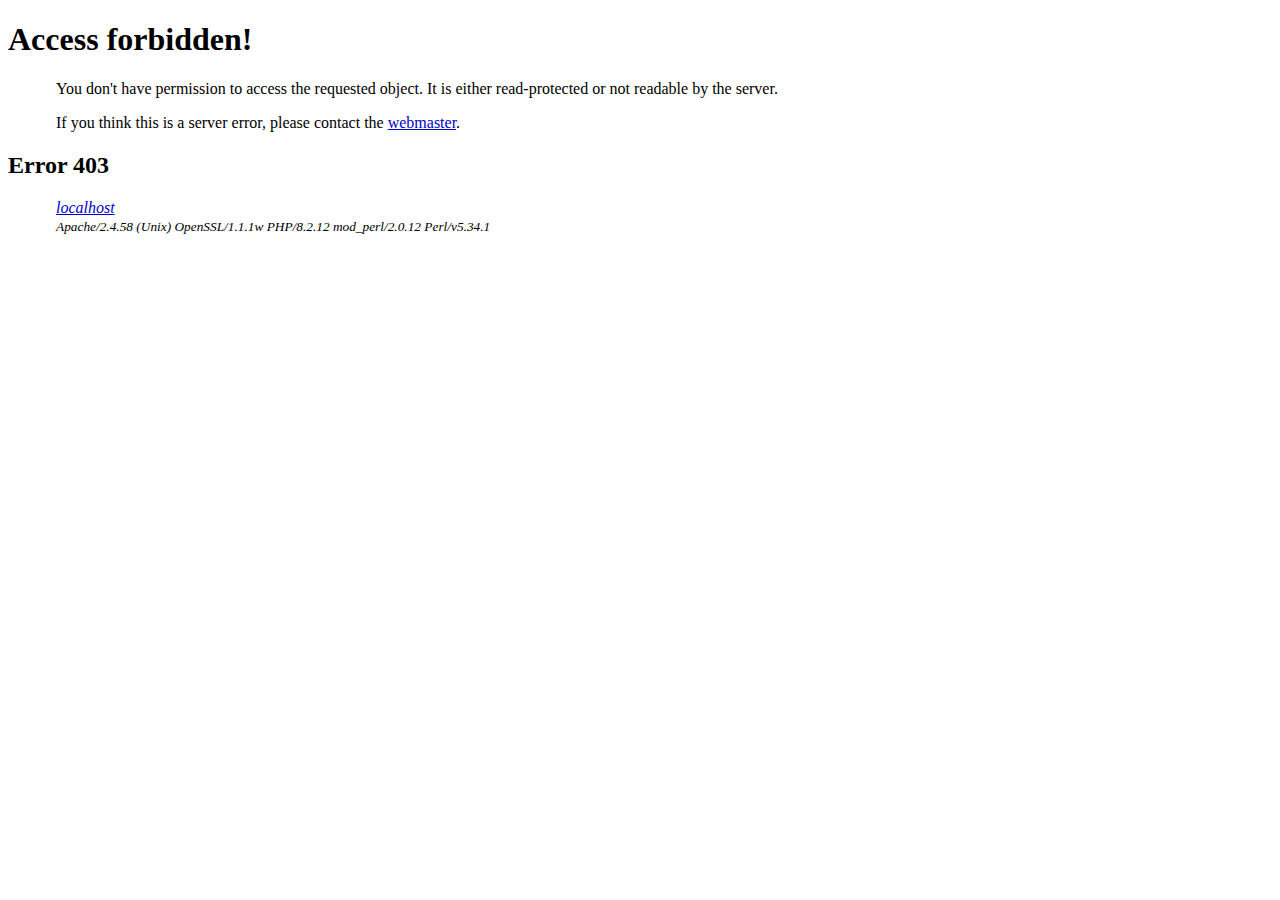
<file: wp-content/uploads/astra-sites/index.html>
<?xml version="1.0" encoding="UTF-8"?>
<!DOCTYPE html PUBLIC "-//W3C//DTD XHTML 1.0 Strict//EN"
  "http://www.w3.org/TR/xhtml1/DTD/xhtml1-strict.dtd">
<html xmlns="http://www.w3.org/1999/xhtml" lang="en" xml:lang="en">
<head>
<title>Access forbidden!</title>
<link rev="made" href="mailto:you@example.com" />
<style type="text/css"><!--/*--><![CDATA[/*><!--*/ 
    body { color: #000000; background-color: #FFFFFF; }
    a:link { color: #0000CC; }
    p, address {margin-left: 3em;}
    span {font-size: smaller;}
/*]]>*/--></style>
</head>

<body>
<h1>Access forbidden!</h1>
<p>


  

    You don't have permission to access the requested object.
    It is either read-protected or not readable by the server.

  

</p>
<p>
If you think this is a server error, please contact
the <a href="mailto:you@example.com">webmaster</a>.

</p>

<h2>Error 403</h2>
<address>
  <a href="/">localhost</a><br />
  <span>Apache/2.4.58 (Unix) OpenSSL/1.1.1w PHP/8.2.12 mod_perl/2.0.12 Perl/v5.34.1</span>
</address>
</body>
</html>

<!-- Powered by Staatic (https://staatic.com/) -->
</file>
<file: wp-content/uploads/elementor/css/post-6.css>
.elementor-kit-6{--e-global-color-primary:#6EC1E4;--e-global-color-secondary:#54595F;--e-global-color-text:#7A7A7A;--e-global-color-accent:#61CE70;--e-global-typography-primary-font-family:"Roboto";--e-global-typography-primary-font-weight:600;--e-global-typography-secondary-font-family:"Roboto Slab";--e-global-typography-secondary-font-weight:400;--e-global-typography-text-font-family:"Roboto";--e-global-typography-text-font-weight:400;--e-global-typography-accent-font-family:"Roboto";--e-global-typography-accent-font-weight:500;}.elementor-section.elementor-section-boxed > .elementor-container{max-width:1140px;}.e-con{--container-max-width:1140px;}.elementor-widget:not(:last-child){margin-block-end:20px;}.elementor-element{--widgets-spacing:20px 20px;}{}h1.entry-title{display:var(--page-title-display);}.elementor-kit-6 e-page-transition{background-color:#FFBC7D;}@media(max-width:1024px){.elementor-section.elementor-section-boxed > .elementor-container{max-width:1024px;}.e-con{--container-max-width:1024px;}}@media(max-width:767px){.elementor-section.elementor-section-boxed > .elementor-container{max-width:767px;}.e-con{--container-max-width:767px;}}
</file>
<file: wp-content/uploads/elementor/css/post-883.css>
.elementor-883 .elementor-element.elementor-element-29db1e6{--display:flex;--flex-direction:row;--container-widget-width:calc( ( 1 - var( --container-widget-flex-grow ) ) * 100% );--container-widget-height:100%;--container-widget-flex-grow:1;--container-widget-align-self:stretch;--align-items:stretch;--gap:0px 0px;--overflow:hidden;--background-transition:0.3s;--overlay-opacity:0.7;--padding-block-start:263px;--padding-block-end:263px;--padding-inline-start:0px;--padding-inline-end:0px;}.elementor-883 .elementor-element.elementor-element-29db1e6:not(.elementor-motion-effects-element-type-background), .elementor-883 .elementor-element.elementor-element-29db1e6 > .elementor-motion-effects-container > .elementor-motion-effects-layer{background-image:url("../../2024/03/AdobeStock_285743955.jpg");background-position:center center;background-repeat:no-repeat;background-size:cover;}.elementor-883 .elementor-element.elementor-element-29db1e6::before, .elementor-883 .elementor-element.elementor-element-29db1e6 > .elementor-background-video-container::before, .elementor-883 .elementor-element.elementor-element-29db1e6 > .e-con-inner > .elementor-background-video-container::before, .elementor-883 .elementor-element.elementor-element-29db1e6 > .elementor-background-slideshow::before, .elementor-883 .elementor-element.elementor-element-29db1e6 > .e-con-inner > .elementor-background-slideshow::before, .elementor-883 .elementor-element.elementor-element-29db1e6 > .elementor-motion-effects-container > .elementor-motion-effects-layer::before{--background-overlay:'';background-color:var( --e-global-color-astglobalcolor8 );}.elementor-883 .elementor-element.elementor-element-29db1e6, .elementor-883 .elementor-element.elementor-element-29db1e6::before{--border-transition:0.3s;}.elementor-883 .elementor-element.elementor-element-41a024f{--display:flex;--background-transition:0.3s;--padding-block-start:0px;--padding-block-end:0px;--padding-inline-start:0px;--padding-inline-end:0px;}.elementor-883 .elementor-element.elementor-element-94b4bbf .elementor-icon-box-wrapper{text-align:center;}.elementor-883 .elementor-element.elementor-element-94b4bbf .elementor-icon-box-title{margin-bottom:0px;color:var( --e-global-color-astglobalcolor5 );}.elementor-883 .elementor-element.elementor-element-94b4bbf .elementor-icon-box-description{color:var( --e-global-color-astglobalcolor5 );font-size:1.3em;}.elementor-883 .elementor-element.elementor-element-94b4bbf > .elementor-widget-container{padding:50px 50px 50px 50px;}.elementor-883 .elementor-element.elementor-element-48305b2{--display:flex;--flex-direction:row;--container-widget-width:calc( ( 1 - var( --container-widget-flex-grow ) ) * 100% );--container-widget-height:100%;--container-widget-flex-grow:1;--container-widget-align-self:stretch;--align-items:stretch;--gap:0px 0px;--background-transition:0.3s;--padding-block-start:100px;--padding-block-end:30px;--padding-inline-start:0px;--padding-inline-end:0px;}.elementor-883 .elementor-element.elementor-element-48305b2:not(.elementor-motion-effects-element-type-background), .elementor-883 .elementor-element.elementor-element-48305b2 > .elementor-motion-effects-container > .elementor-motion-effects-layer{background-color:var( --e-global-color-astglobalcolor5 );}.elementor-883 .elementor-element.elementor-element-48305b2, .elementor-883 .elementor-element.elementor-element-48305b2::before{--border-transition:0.3s;}.elementor-883 .elementor-element.elementor-element-3bbee82{--display:flex;--justify-content:center;--background-transition:0.3s;--padding-block-start:0px;--padding-block-end:0px;--padding-inline-start:0px;--padding-inline-end:0px;}.elementor-883 .elementor-element.elementor-element-3bbee82, .elementor-883 .elementor-element.elementor-element-3bbee82::before{--border-transition:0.3s;}.elementor-883 .elementor-element.elementor-element-5015ec4{--display:flex;--flex-direction:row;--container-widget-width:calc( ( 1 - var( --container-widget-flex-grow ) ) * 100% );--container-widget-height:100%;--container-widget-flex-grow:1;--container-widget-align-self:stretch;--align-items:stretch;--gap:0px 0px;--background-transition:0.3s;--padding-block-start:0px;--padding-block-end:0px;--padding-inline-start:0px;--padding-inline-end:0px;}.elementor-883 .elementor-element.elementor-element-383ddca{--display:flex;--background-transition:0.3s;box-shadow:0px 0px 45px 0px rgba(225, 225, 225, 0.5);--margin-block-start:10px;--margin-block-end:10px;--margin-inline-start:10px;--margin-inline-end:10px;}.elementor-883 .elementor-element.elementor-element-383ddca:not(.elementor-motion-effects-element-type-background), .elementor-883 .elementor-element.elementor-element-383ddca > .elementor-motion-effects-container > .elementor-motion-effects-layer{background-color:var( --e-global-color-astglobalcolor5 );}.elementor-883 .elementor-element.elementor-element-383ddca, .elementor-883 .elementor-element.elementor-element-383ddca::before{--border-transition:0.3s;}.elementor-883 .elementor-element.elementor-element-58818a6.elementor-view-stacked .elementor-icon{background-color:var( --e-global-color-astglobalcolor0 );}.elementor-883 .elementor-element.elementor-element-58818a6.elementor-view-framed .elementor-icon, .elementor-883 .elementor-element.elementor-element-58818a6.elementor-view-default .elementor-icon{fill:var( --e-global-color-astglobalcolor0 );color:var( --e-global-color-astglobalcolor0 );border-color:var( --e-global-color-astglobalcolor0 );}.elementor-883 .elementor-element.elementor-element-58818a6{--icon-box-icon-margin:15px;}.elementor-883 .elementor-element.elementor-element-58818a6 .elementor-icon{font-size:35px;}.elementor-883 .elementor-element.elementor-element-58818a6 .elementor-icon-box-title{margin-bottom:5px;}.elementor-883 .elementor-element.elementor-element-58818a6 > .elementor-widget-container{padding:50px 50px 50px 50px;}.elementor-883 .elementor-element.elementor-element-b1870df{--display:flex;--background-transition:0.3s;box-shadow:0px 0px 45px 0px rgba(225, 225, 225, 0.5);--margin-block-start:10px;--margin-block-end:10px;--margin-inline-start:10px;--margin-inline-end:10px;}.elementor-883 .elementor-element.elementor-element-b1870df:not(.elementor-motion-effects-element-type-background), .elementor-883 .elementor-element.elementor-element-b1870df > .elementor-motion-effects-container > .elementor-motion-effects-layer{background-color:var( --e-global-color-astglobalcolor5 );}.elementor-883 .elementor-element.elementor-element-b1870df, .elementor-883 .elementor-element.elementor-element-b1870df::before{--border-transition:0.3s;}.elementor-883 .elementor-element.elementor-element-864efe4.elementor-view-stacked .elementor-icon{background-color:var( --e-global-color-astglobalcolor0 );}.elementor-883 .elementor-element.elementor-element-864efe4.elementor-view-framed .elementor-icon, .elementor-883 .elementor-element.elementor-element-864efe4.elementor-view-default .elementor-icon{fill:var( --e-global-color-astglobalcolor0 );color:var( --e-global-color-astglobalcolor0 );border-color:var( --e-global-color-astglobalcolor0 );}.elementor-883 .elementor-element.elementor-element-864efe4{--icon-box-icon-margin:15px;}.elementor-883 .elementor-element.elementor-element-864efe4 .elementor-icon{font-size:35px;}.elementor-883 .elementor-element.elementor-element-864efe4 .elementor-icon-box-title{margin-bottom:5px;}.elementor-883 .elementor-element.elementor-element-864efe4 > .elementor-widget-container{padding:50px 50px 50px 50px;}.elementor-883 .elementor-element.elementor-element-615cd10{--display:flex;--background-transition:0.3s;box-shadow:0px 0px 45px 0px rgba(225, 225, 225, 0.5);--margin-block-start:10px;--margin-block-end:10px;--margin-inline-start:10px;--margin-inline-end:10px;}.elementor-883 .elementor-element.elementor-element-615cd10:not(.elementor-motion-effects-element-type-background), .elementor-883 .elementor-element.elementor-element-615cd10 > .elementor-motion-effects-container > .elementor-motion-effects-layer{background-color:var( --e-global-color-astglobalcolor5 );}.elementor-883 .elementor-element.elementor-element-615cd10, .elementor-883 .elementor-element.elementor-element-615cd10::before{--border-transition:0.3s;}.elementor-883 .elementor-element.elementor-element-562b998.elementor-view-stacked .elementor-icon{background-color:var( --e-global-color-astglobalcolor0 );}.elementor-883 .elementor-element.elementor-element-562b998.elementor-view-framed .elementor-icon, .elementor-883 .elementor-element.elementor-element-562b998.elementor-view-default .elementor-icon{fill:var( --e-global-color-astglobalcolor0 );color:var( --e-global-color-astglobalcolor0 );border-color:var( --e-global-color-astglobalcolor0 );}.elementor-883 .elementor-element.elementor-element-562b998{--icon-box-icon-margin:15px;}.elementor-883 .elementor-element.elementor-element-562b998 .elementor-icon{font-size:35px;}.elementor-883 .elementor-element.elementor-element-562b998 .elementor-icon-box-title{margin-bottom:5px;}.elementor-883 .elementor-element.elementor-element-562b998 > .elementor-widget-container{padding:50px 50px 50px 50px;}.elementor-883 .elementor-element.elementor-element-c88fea9{--display:flex;--flex-direction:row;--container-widget-width:calc( ( 1 - var( --container-widget-flex-grow ) ) * 100% );--container-widget-height:100%;--container-widget-flex-grow:1;--container-widget-align-self:stretch;--align-items:stretch;--gap:10px 10px;--overflow:hidden;--background-transition:0.3s;}.elementor-883 .elementor-element.elementor-element-c88fea9:not(.elementor-motion-effects-element-type-background), .elementor-883 .elementor-element.elementor-element-c88fea9 > .elementor-motion-effects-container > .elementor-motion-effects-layer{background-color:var( --e-global-color-astglobalcolor5 );}.elementor-883 .elementor-element.elementor-element-c88fea9, .elementor-883 .elementor-element.elementor-element-c88fea9::before{--border-transition:0.3s;}.elementor-883 .elementor-element.elementor-element-6df8aa1{--display:flex;--background-transition:0.3s;--padding-block-start:0px;--padding-block-end:0px;--padding-inline-start:0px;--padding-inline-end:0px;}.elementor-883 .elementor-element.elementor-element-12f3c56 > .elementor-widget-container{margin:025px 0px 025px 0px;padding:0px 0px 0px 0px;}.elementor-883 .elementor-element.elementor-element-ed3da32{--divider-border-style:solid;--divider-color:var( --e-global-color-astglobalcolor4 );--divider-border-width:1px;}.elementor-883 .elementor-element.elementor-element-ed3da32 .elementor-divider-separator{width:100%;}.elementor-883 .elementor-element.elementor-element-ed3da32 .elementor-divider{padding-block-start:2px;padding-block-end:2px;}.elementor-883 .elementor-element.elementor-element-f9af575{--display:flex;--flex-direction:column;--container-widget-width:100%;--container-widget-height:initial;--container-widget-flex-grow:0;--container-widget-align-self:initial;--background-transition:0.3s;}.elementor-883 .elementor-element.elementor-element-f9af575:not(.elementor-motion-effects-element-type-background), .elementor-883 .elementor-element.elementor-element-f9af575 > .elementor-motion-effects-container > .elementor-motion-effects-layer{background-color:var( --e-global-color-astglobalcolor5 );}.elementor-883 .elementor-element.elementor-element-f9af575, .elementor-883 .elementor-element.elementor-element-f9af575::before{--border-transition:0.3s;}.elementor-883 .elementor-element.elementor-element-439b8da{text-align:center;}.elementor-883 .elementor-element.elementor-element-5a77543{--divider-border-style:solid;--divider-color:var( --e-global-color-astglobalcolor0 );--divider-border-width:50px;}.elementor-883 .elementor-element.elementor-element-5a77543 .elementor-divider-separator{width:2px;margin:0 auto;margin-center:0;}.elementor-883 .elementor-element.elementor-element-5a77543 .elementor-divider{text-align:center;padding-block-start:2px;padding-block-end:2px;}.elementor-883 .elementor-element.elementor-element-0af18a2 .elementor-swiper-button{font-size:20px;}.elementor-883 .elementor-element.elementor-element-f0870d6{--display:flex;--flex-direction:row;--container-widget-width:calc( ( 1 - var( --container-widget-flex-grow ) ) * 100% );--container-widget-height:100%;--container-widget-flex-grow:1;--container-widget-align-self:stretch;--align-items:stretch;--gap:0px 0px;--overflow:hidden;--background-transition:0.3s;--padding-block-start:0px;--padding-block-end:100px;--padding-inline-start:0px;--padding-inline-end:0px;}.elementor-883 .elementor-element.elementor-element-f0870d6:not(.elementor-motion-effects-element-type-background), .elementor-883 .elementor-element.elementor-element-f0870d6 > .elementor-motion-effects-container > .elementor-motion-effects-layer{background-color:var( --e-global-color-astglobalcolor5 );}.elementor-883 .elementor-element.elementor-element-f0870d6, .elementor-883 .elementor-element.elementor-element-f0870d6::before{--border-transition:0.3s;}.elementor-883 .elementor-element.elementor-element-1c96e80{--display:flex;--justify-content:center;--background-transition:0.3s;--padding-block-start:50px;--padding-block-end:50px;--padding-inline-start:50px;--padding-inline-end:50px;}.elementor-883 .elementor-element.elementor-element-1c96e80:not(.elementor-motion-effects-element-type-background), .elementor-883 .elementor-element.elementor-element-1c96e80 > .elementor-motion-effects-container > .elementor-motion-effects-layer{background-color:var( --e-global-color-astglobalcolor4 );}.elementor-883 .elementor-element.elementor-element-1c96e80, .elementor-883 .elementor-element.elementor-element-1c96e80::before{--border-transition:0.3s;}.elementor-883 .elementor-element.elementor-element-943b22f .elementor-image-box-wrapper{text-align:left;}.elementor-883 .elementor-element.elementor-element-943b22f .elementor-image-box-title{margin-bottom:10px;}.elementor-883 .elementor-element.elementor-element-943b22f > .elementor-widget-container{padding:0px 0px 30px 0px;}.elementor-883 .elementor-element.elementor-element-f271040{--display:flex;--gap:0px 0px;--background-transition:0.3s;--padding-block-start:0px;--padding-block-end:0px;--padding-inline-start:0px;--padding-inline-end:0px;}.elementor-883 .elementor-element.elementor-element-bce2d05{--display:flex;--flex-direction:row;--container-widget-width:calc( ( 1 - var( --container-widget-flex-grow ) ) * 100% );--container-widget-height:100%;--container-widget-flex-grow:1;--container-widget-align-self:stretch;--align-items:stretch;--gap:0px 0px;--background-transition:0.3s;--padding-block-start:0px;--padding-block-end:0px;--padding-inline-start:0px;--padding-inline-end:0px;}.elementor-883 .elementor-element.elementor-element-bce2d05, .elementor-883 .elementor-element.elementor-element-bce2d05::before{--border-transition:0.3s;}.elementor-883 .elementor-element.elementor-element-efbf254{--display:flex;--background-transition:0.3s;--padding-block-start:0px;--padding-block-end:0px;--padding-inline-start:0px;--padding-inline-end:0px;}.elementor-883 .elementor-element.elementor-element-efbf254, .elementor-883 .elementor-element.elementor-element-efbf254::before{--border-transition:0.3s;}.elementor-883 .elementor-element.elementor-element-7558e44 > .elementor-widget-container{padding:0px 0px 0px 0px;}.elementor-883 .elementor-element.elementor-element-a8f3666{--display:flex;--flex-direction:row;--container-widget-width:calc( ( 1 - var( --container-widget-flex-grow ) ) * 100% );--container-widget-height:100%;--container-widget-flex-grow:1;--container-widget-align-self:stretch;--align-items:stretch;--gap:0px 0px;--background-transition:0.3s;--padding-block-start:0px;--padding-block-end:0px;--padding-inline-start:0px;--padding-inline-end:0px;}.elementor-883 .elementor-element.elementor-element-a8f3666, .elementor-883 .elementor-element.elementor-element-a8f3666::before{--border-transition:0.3s;}.elementor-883 .elementor-element.elementor-element-4b10a72{--display:flex;--background-transition:0.3s;--padding-block-start:45px;--padding-block-end:45px;--padding-inline-start:45px;--padding-inline-end:45px;}.elementor-883 .elementor-element.elementor-element-4b10a72:not(.elementor-motion-effects-element-type-background), .elementor-883 .elementor-element.elementor-element-4b10a72 > .elementor-motion-effects-container > .elementor-motion-effects-layer{background-color:var( --e-global-color-astglobalcolor1 );}.elementor-883 .elementor-element.elementor-element-4b10a72, .elementor-883 .elementor-element.elementor-element-4b10a72::before{--border-transition:0.3s;}.elementor-883 .elementor-element.elementor-element-73486f2.elementor-view-stacked .elementor-icon{background-color:var( --e-global-color-astglobalcolor5 );}.elementor-883 .elementor-element.elementor-element-73486f2.elementor-view-framed .elementor-icon, .elementor-883 .elementor-element.elementor-element-73486f2.elementor-view-default .elementor-icon{fill:var( --e-global-color-astglobalcolor5 );color:var( --e-global-color-astglobalcolor5 );border-color:var( --e-global-color-astglobalcolor5 );}.elementor-883 .elementor-element.elementor-element-73486f2{--icon-box-icon-margin:0px;}.elementor-883 .elementor-element.elementor-element-73486f2 .elementor-icon{font-size:41px;}.elementor-883 .elementor-element.elementor-element-73486f2 .elementor-icon-box-title{margin-bottom:0px;color:var( --e-global-color-astglobalcolor5 );}.elementor-883 .elementor-element.elementor-element-73486f2 .elementor-icon-box-description{color:var( --e-global-color-astglobalcolor5 );font-weight:bold;}.elementor-883 .elementor-element.elementor-element-e7a1bbd{--display:flex;--background-transition:0.3s;--padding-block-start:45px;--padding-block-end:45px;--padding-inline-start:45px;--padding-inline-end:45px;}.elementor-883 .elementor-element.elementor-element-e7a1bbd:not(.elementor-motion-effects-element-type-background), .elementor-883 .elementor-element.elementor-element-e7a1bbd > .elementor-motion-effects-container > .elementor-motion-effects-layer{background-color:var( --e-global-color-astglobalcolor0 );}.elementor-883 .elementor-element.elementor-element-e7a1bbd, .elementor-883 .elementor-element.elementor-element-e7a1bbd::before{--border-transition:0.3s;}.elementor-883 .elementor-element.elementor-element-db08948.elementor-view-stacked .elementor-icon{background-color:var( --e-global-color-astglobalcolor5 );}.elementor-883 .elementor-element.elementor-element-db08948.elementor-view-framed .elementor-icon, .elementor-883 .elementor-element.elementor-element-db08948.elementor-view-default .elementor-icon{fill:var( --e-global-color-astglobalcolor5 );color:var( --e-global-color-astglobalcolor5 );border-color:var( --e-global-color-astglobalcolor5 );}.elementor-883 .elementor-element.elementor-element-db08948{--icon-box-icon-margin:0px;}.elementor-883 .elementor-element.elementor-element-db08948 .elementor-icon{font-size:41px;}.elementor-883 .elementor-element.elementor-element-db08948 .elementor-icon-box-title{margin-bottom:0px;color:var( --e-global-color-astglobalcolor5 );}.elementor-883 .elementor-element.elementor-element-db08948 .elementor-icon-box-description{color:var( --e-global-color-astglobalcolor5 );font-weight:bold;}.elementor-883 .elementor-element.elementor-element-b8799e9{--display:flex;--flex-direction:row;--container-widget-width:calc( ( 1 - var( --container-widget-flex-grow ) ) * 100% );--container-widget-height:100%;--container-widget-flex-grow:1;--container-widget-align-self:stretch;--align-items:stretch;--gap:0px 0px;--overflow:hidden;--background-transition:0.3s;--padding-block-start:0px;--padding-block-end:100px;--padding-inline-start:0px;--padding-inline-end:0px;}.elementor-883 .elementor-element.elementor-element-b8799e9:not(.elementor-motion-effects-element-type-background), .elementor-883 .elementor-element.elementor-element-b8799e9 > .elementor-motion-effects-container > .elementor-motion-effects-layer{background-color:var( --e-global-color-astglobalcolor5 );}.elementor-883 .elementor-element.elementor-element-b8799e9, .elementor-883 .elementor-element.elementor-element-b8799e9::before{--border-transition:0.3s;}.elementor-883 .elementor-element.elementor-element-ff3030c{--display:flex;--background-transition:0.3s;--padding-block-start:0px;--padding-block-end:0px;--padding-inline-start:0px;--padding-inline-end:0px;}.elementor-883 .elementor-element.elementor-element-d041d32{text-align:center;}.elementor-883 .elementor-element.elementor-element-0801064{--divider-border-style:solid;--divider-color:var( --e-global-color-astglobalcolor0 );--divider-border-width:50px;}.elementor-883 .elementor-element.elementor-element-0801064 .elementor-divider-separator{width:2px;margin:0 auto;margin-center:0;}.elementor-883 .elementor-element.elementor-element-0801064 .elementor-divider{text-align:center;padding-block-start:2px;padding-block-end:2px;}.elementor-883 .elementor-element.elementor-element-2f6e65e .elementor-icon-list-icon i{transition:color 0.3s;}.elementor-883 .elementor-element.elementor-element-2f6e65e .elementor-icon-list-icon svg{transition:fill 0.3s;}.elementor-883 .elementor-element.elementor-element-2f6e65e{--e-icon-list-icon-size:14px;--icon-vertical-offset:0px;}.elementor-883 .elementor-element.elementor-element-2f6e65e .elementor-icon-list-item > .elementor-icon-list-text, .elementor-883 .elementor-element.elementor-element-2f6e65e .elementor-icon-list-item > a{font-weight:700;text-transform:uppercase;}.elementor-883 .elementor-element.elementor-element-2f6e65e .elementor-icon-list-text{color:var( --e-global-color-astglobalcolor2 );transition:color 0.3s;}.elementor-883 .elementor-element.elementor-element-2f6e65e .elementor-icon-list-item:hover .elementor-icon-list-text{color:var( --e-global-color-astglobalcolor0 );}.elementor-883 .elementor-element.elementor-element-d138e2a{--display:flex;--flex-direction:row;--container-widget-width:calc( ( 1 - var( --container-widget-flex-grow ) ) * 100% );--container-widget-height:100%;--container-widget-flex-grow:1;--container-widget-align-self:stretch;--align-items:stretch;--gap:0px 0px;--overflow:hidden;--background-transition:0.3s;--padding-block-start:0px;--padding-block-end:0px;--padding-inline-start:0px;--padding-inline-end:0px;}.elementor-883 .elementor-element.elementor-element-c3339ee{--display:flex;--background-transition:0.3s;--padding-block-start:0px;--padding-block-end:0px;--padding-inline-start:0px;--padding-inline-end:0px;}.elementor-883 .elementor-element.elementor-element-72ff7cc:hover img{filter:brightness( 62% ) contrast( 100% ) saturate( 100% ) blur( 0px ) hue-rotate( 0deg );}.elementor-883 .elementor-element.elementor-element-72ff7cc img{transition-duration:0.7s;}.elementor-883 .elementor-element.elementor-element-ff0cde9{--display:flex;--background-transition:0.3s;--padding-block-start:0px;--padding-block-end:0px;--padding-inline-start:0px;--padding-inline-end:0px;}.elementor-883 .elementor-element.elementor-element-9f55742:hover img{filter:brightness( 62% ) contrast( 100% ) saturate( 100% ) blur( 0px ) hue-rotate( 0deg );}.elementor-883 .elementor-element.elementor-element-9f55742 img{transition-duration:1s;}.elementor-883 .elementor-element.elementor-element-79b8ac3{--display:flex;--background-transition:0.3s;--padding-block-start:0px;--padding-block-end:0px;--padding-inline-start:0px;--padding-inline-end:0px;}.elementor-883 .elementor-element.elementor-element-43d1474:hover img{filter:brightness( 62% ) contrast( 100% ) saturate( 100% ) blur( 0px ) hue-rotate( 0deg );}.elementor-883 .elementor-element.elementor-element-43d1474 img{transition-duration:1s;}.elementor-883 .elementor-element.elementor-element-3dc9165{--display:flex;--flex-direction:row;--container-widget-width:calc( ( 1 - var( --container-widget-flex-grow ) ) * 100% );--container-widget-height:100%;--container-widget-flex-grow:1;--container-widget-align-self:stretch;--align-items:stretch;--gap:0px 0px;--background-transition:0.3s;--padding-block-start:0px;--padding-block-end:0px;--padding-inline-start:0px;--padding-inline-end:0px;}.elementor-883 .elementor-element.elementor-element-93b04fe{--display:flex;--background-transition:0.3s;--padding-block-start:0px;--padding-block-end:0px;--padding-inline-start:0px;--padding-inline-end:0px;}.elementor-883 .elementor-element.elementor-element-664f659:hover img{filter:brightness( 62% ) contrast( 100% ) saturate( 100% ) blur( 0px ) hue-rotate( 0deg );}.elementor-883 .elementor-element.elementor-element-664f659 img{transition-duration:1s;}.elementor-883 .elementor-element.elementor-element-cd323a7{--display:flex;--background-transition:0.3s;--padding-block-start:0px;--padding-block-end:0px;--padding-inline-start:0px;--padding-inline-end:0px;}.elementor-883 .elementor-element.elementor-element-776bc82:hover img{filter:brightness( 62% ) contrast( 100% ) saturate( 100% ) blur( 0px ) hue-rotate( 0deg );}.elementor-883 .elementor-element.elementor-element-776bc82 img{transition-duration:1s;}.elementor-883 .elementor-element.elementor-element-163602c{--display:flex;--background-transition:0.3s;--padding-block-start:0px;--padding-block-end:0px;--padding-inline-start:0px;--padding-inline-end:0px;}.elementor-883 .elementor-element.elementor-element-c4e8df4:hover img{filter:brightness( 62% ) contrast( 100% ) saturate( 100% ) blur( 0px ) hue-rotate( 0deg );}.elementor-883 .elementor-element.elementor-element-c4e8df4 img{transition-duration:1s;}.elementor-883 .elementor-element.elementor-element-bd5f4c9{--display:flex;--flex-direction:row;--container-widget-width:calc( ( 1 - var( --container-widget-flex-grow ) ) * 100% );--container-widget-height:100%;--container-widget-flex-grow:1;--container-widget-align-self:stretch;--align-items:stretch;--gap:0px 0px;--overflow:hidden;--background-transition:0.3s;--padding-block-start:100px;--padding-block-end:100px;--padding-inline-start:0px;--padding-inline-end:0px;}.elementor-883 .elementor-element.elementor-element-bd5f4c9:not(.elementor-motion-effects-element-type-background), .elementor-883 .elementor-element.elementor-element-bd5f4c9 > .elementor-motion-effects-container > .elementor-motion-effects-layer{background-color:var( --e-global-color-astglobalcolor5 );}.elementor-883 .elementor-element.elementor-element-bd5f4c9, .elementor-883 .elementor-element.elementor-element-bd5f4c9::before{--border-transition:0.3s;}.elementor-883 .elementor-element.elementor-element-a184cf1{--display:flex;--background-transition:0.3s;--padding-block-start:0px;--padding-block-end:0px;--padding-inline-start:0px;--padding-inline-end:0px;}.elementor-883 .elementor-element.elementor-element-cdd921a .elementor-icon-box-title{margin-bottom:0px;}.elementor-883 .elementor-element.elementor-element-44649e5{--display:flex;--flex-direction:row;--container-widget-width:calc( ( 1 - var( --container-widget-flex-grow ) ) * 100% );--container-widget-height:100%;--container-widget-flex-grow:1;--container-widget-align-self:stretch;--align-items:stretch;--gap:0px 0px;--background-transition:0.3s;--padding-block-start:50px;--padding-block-end:0px;--padding-inline-start:0px;--padding-inline-end:0px;}.elementor-883 .elementor-element.elementor-element-0b9b4d0{--display:flex;--background-transition:0.3s;--padding-block-start:70px;--padding-block-end:70px;--padding-inline-start:70px;--padding-inline-end:70px;}.elementor-883 .elementor-element.elementor-element-0b9b4d0:not(.elementor-motion-effects-element-type-background), .elementor-883 .elementor-element.elementor-element-0b9b4d0 > .elementor-motion-effects-container > .elementor-motion-effects-layer{background-image:url("../../2024/03/ajustes.png");background-position:center center;background-repeat:no-repeat;background-size:contain;}.elementor-883 .elementor-element.elementor-element-0b9b4d0, .elementor-883 .elementor-element.elementor-element-0b9b4d0::before{--border-transition:0.3s;}.elementor-883 .elementor-element.elementor-element-8d13478 .elementor-counter-number-wrapper{color:var( --e-global-color-astglobalcolor0 );}.elementor-883 .elementor-element.elementor-element-8d13478 .elementor-counter-title{font-family:"Verdana", Sans-serif;line-height:1.5em;}.elementor-883 .elementor-element.elementor-element-59b8ddb{--display:flex;--background-transition:0.3s;--padding-block-start:70px;--padding-block-end:70px;--padding-inline-start:70px;--padding-inline-end:70px;}.elementor-883 .elementor-element.elementor-element-59b8ddb:not(.elementor-motion-effects-element-type-background), .elementor-883 .elementor-element.elementor-element-59b8ddb > .elementor-motion-effects-container > .elementor-motion-effects-layer{background-image:url("../../2024/03/ajustes.png");background-position:center center;background-repeat:no-repeat;background-size:contain;}.elementor-883 .elementor-element.elementor-element-59b8ddb, .elementor-883 .elementor-element.elementor-element-59b8ddb::before{--border-transition:0.3s;}.elementor-883 .elementor-element.elementor-element-8ca5d2b .elementor-counter-number-wrapper{color:var( --e-global-color-astglobalcolor0 );}.elementor-883 .elementor-element.elementor-element-8ca5d2b .elementor-counter-title{font-family:"Verdana", Sans-serif;line-height:1.5em;}.elementor-883 .elementor-element.elementor-element-1b65419{--display:flex;--background-transition:0.3s;border-style:solid;--border-style:solid;border-width:0px 0px 0px 0px;--border-block-start-width:0px;--border-inline-end-width:0px;--border-block-end-width:0px;--border-inline-start-width:0px;--padding-block-start:70px;--padding-block-end:70px;--padding-inline-start:70px;--padding-inline-end:70px;}.elementor-883 .elementor-element.elementor-element-1b65419:not(.elementor-motion-effects-element-type-background), .elementor-883 .elementor-element.elementor-element-1b65419 > .elementor-motion-effects-container > .elementor-motion-effects-layer{background-image:url("../../2024/03/ajustes.png");background-position:center center;background-repeat:no-repeat;background-size:contain;}.elementor-883 .elementor-element.elementor-element-1b65419, .elementor-883 .elementor-element.elementor-element-1b65419::before{--border-transition:0.3s;}.elementor-883 .elementor-element.elementor-element-db96049 .elementor-counter-number-wrapper{color:var( --e-global-color-astglobalcolor0 );}.elementor-883 .elementor-element.elementor-element-db96049 .elementor-counter-title{font-family:"Verdana", Sans-serif;line-height:1.5em;}.elementor-883 .elementor-element.elementor-element-55bd86f{--display:flex;--flex-direction:row;--container-widget-width:calc( ( 1 - var( --container-widget-flex-grow ) ) * 100% );--container-widget-height:100%;--container-widget-flex-grow:1;--container-widget-align-self:stretch;--align-items:stretch;--gap:0px 0px;--overflow:hidden;--background-transition:0.3s;--padding-block-start:100px;--padding-block-end:60px;--padding-inline-start:0px;--padding-inline-end:0px;}.elementor-883 .elementor-element.elementor-element-55bd86f:not(.elementor-motion-effects-element-type-background), .elementor-883 .elementor-element.elementor-element-55bd86f > .elementor-motion-effects-container > .elementor-motion-effects-layer{background-color:var( --e-global-color-astglobalcolor5 );}.elementor-883 .elementor-element.elementor-element-55bd86f, .elementor-883 .elementor-element.elementor-element-55bd86f::before{--border-transition:0.3s;}.elementor-883 .elementor-element.elementor-element-42f796d{--display:flex;--gap:0px 0px;--background-transition:0.3s;--padding-block-start:0px;--padding-block-end:0px;--padding-inline-start:0px;--padding-inline-end:0px;}.elementor-883 .elementor-element.elementor-element-412a38a .elementor-icon-box-title{margin-bottom:0px;}.elementor-883 .elementor-element.elementor-element-412a38a > .elementor-widget-container{margin:0px 0px 20px 0px;}.elementor-883 .elementor-element.elementor-element-386e487{--display:flex;--flex-direction:row;--container-widget-width:calc( ( 1 - var( --container-widget-flex-grow ) ) * 100% );--container-widget-height:100%;--container-widget-flex-grow:1;--container-widget-align-self:stretch;--align-items:stretch;--gap:0px 0px;--background-transition:0.3s;--padding-block-start:50px;--padding-block-end:0px;--padding-inline-start:0px;--padding-inline-end:0px;}.elementor-883 .elementor-element.elementor-element-5724dc5{--display:flex;--gap:10px 10px;--background-transition:0.3s;--padding-block-start:50px;--padding-block-end:50px;--padding-inline-start:50px;--padding-inline-end:50px;}.elementor-883 .elementor-element.elementor-element-ea2a690.elementor-position-right .elementor-image-box-img{margin-left:15px;}.elementor-883 .elementor-element.elementor-element-ea2a690.elementor-position-left .elementor-image-box-img{margin-right:15px;}.elementor-883 .elementor-element.elementor-element-ea2a690.elementor-position-top .elementor-image-box-img{margin-bottom:15px;}.elementor-883 .elementor-element.elementor-element-ea2a690 .elementor-image-box-wrapper .elementor-image-box-img{width:30%;}.elementor-883 .elementor-element.elementor-element-ea2a690 .elementor-image-box-img img{transition-duration:0.3s;}.elementor-883 .elementor-element.elementor-element-ffd235d{text-align:center;}.elementor-883 .elementor-element.elementor-element-b132b76{--display:flex;--gap:10px 10px;--background-transition:0.3s;--padding-block-start:50px;--padding-block-end:50px;--padding-inline-start:50px;--padding-inline-end:50px;}.elementor-883 .elementor-element.elementor-element-c74edd1.elementor-position-right .elementor-image-box-img{margin-left:15px;}.elementor-883 .elementor-element.elementor-element-c74edd1.elementor-position-left .elementor-image-box-img{margin-right:15px;}.elementor-883 .elementor-element.elementor-element-c74edd1.elementor-position-top .elementor-image-box-img{margin-bottom:15px;}.elementor-883 .elementor-element.elementor-element-c74edd1 .elementor-image-box-wrapper .elementor-image-box-img{width:30%;}.elementor-883 .elementor-element.elementor-element-c74edd1 .elementor-image-box-img img{transition-duration:0.3s;}.elementor-883 .elementor-element.elementor-element-7452b81{text-align:center;}.elementor-883 .elementor-element.elementor-element-6fda1b4{--display:flex;--flex-direction:row;--container-widget-width:calc( ( 1 - var( --container-widget-flex-grow ) ) * 100% );--container-widget-height:100%;--container-widget-flex-grow:1;--container-widget-align-self:stretch;--align-items:stretch;--gap:0px 0px;--background-transition:0.3s;--padding-block-start:0px;--padding-block-end:0px;--padding-inline-start:0px;--padding-inline-end:0px;}.elementor-883 .elementor-element.elementor-element-cffc91a{--display:flex;--gap:10px 10px;--background-transition:0.3s;--padding-block-start:50px;--padding-block-end:50px;--padding-inline-start:50px;--padding-inline-end:50px;}.elementor-883 .elementor-element.elementor-element-df8e68f.elementor-position-right .elementor-image-box-img{margin-left:15px;}.elementor-883 .elementor-element.elementor-element-df8e68f.elementor-position-left .elementor-image-box-img{margin-right:15px;}.elementor-883 .elementor-element.elementor-element-df8e68f.elementor-position-top .elementor-image-box-img{margin-bottom:15px;}.elementor-883 .elementor-element.elementor-element-df8e68f .elementor-image-box-wrapper .elementor-image-box-img{width:30%;}.elementor-883 .elementor-element.elementor-element-df8e68f .elementor-image-box-img img{transition-duration:0.3s;}.elementor-883 .elementor-element.elementor-element-dd357f3{text-align:center;}.elementor-883 .elementor-element.elementor-element-770ca26{--display:flex;--gap:10px 10px;--background-transition:0.3s;--padding-block-start:50px;--padding-block-end:50px;--padding-inline-start:50px;--padding-inline-end:50px;}.elementor-883 .elementor-element.elementor-element-495c43c.elementor-position-right .elementor-image-box-img{margin-left:15px;}.elementor-883 .elementor-element.elementor-element-495c43c.elementor-position-left .elementor-image-box-img{margin-right:15px;}.elementor-883 .elementor-element.elementor-element-495c43c.elementor-position-top .elementor-image-box-img{margin-bottom:15px;}.elementor-883 .elementor-element.elementor-element-495c43c .elementor-image-box-wrapper .elementor-image-box-img{width:30%;}.elementor-883 .elementor-element.elementor-element-495c43c .elementor-image-box-img img{transition-duration:0.3s;}.elementor-883 .elementor-element.elementor-element-4affd3c{text-align:center;}.elementor-883 .elementor-element.elementor-element-3a3b0ce{--display:flex;--flex-direction:row;--container-widget-width:calc( ( 1 - var( --container-widget-flex-grow ) ) * 100% );--container-widget-height:100%;--container-widget-flex-grow:1;--container-widget-align-self:stretch;--align-items:stretch;--gap:0px 0px;--overflow:hidden;--background-transition:0.3s;--padding-block-start:0px;--padding-block-end:0px;--padding-inline-start:0px;--padding-inline-end:0px;}.elementor-883 .elementor-element.elementor-element-3715f1e{--display:flex;--background-transition:0.3s;--padding-block-start:0px;--padding-block-end:0px;--padding-inline-start:0px;--padding-inline-end:0px;}.elementor-883 .elementor-element.elementor-element-3715f1e:not(.elementor-motion-effects-element-type-background), .elementor-883 .elementor-element.elementor-element-3715f1e > .elementor-motion-effects-container > .elementor-motion-effects-layer{background-image:url("../../2024/03/nathan-anderson-xV3CHzfhkjE-unsplash-Optimizado.jpg");background-position:center center;background-repeat:no-repeat;background-size:cover;}.elementor-883 .elementor-element.elementor-element-3715f1e, .elementor-883 .elementor-element.elementor-element-3715f1e::before{--border-transition:0.3s;}.elementor-883 .elementor-element.elementor-element-675d5d2{--display:flex;--justify-content:center;--gap:15px 15px;--background-transition:0.3s;--padding-block-start:100px;--padding-block-end:100px;--padding-inline-start:100px;--padding-inline-end:100px;}.elementor-883 .elementor-element.elementor-element-675d5d2:not(.elementor-motion-effects-element-type-background), .elementor-883 .elementor-element.elementor-element-675d5d2 > .elementor-motion-effects-container > .elementor-motion-effects-layer{background-color:var( --e-global-color-astglobalcolor1 );}.elementor-883 .elementor-element.elementor-element-675d5d2, .elementor-883 .elementor-element.elementor-element-675d5d2::before{--border-transition:0.3s;}.elementor-883 .elementor-element.elementor-element-4955e1d .elementor-heading-title{color:var( --e-global-color-astglobalcolor5 );}.elementor-883 .elementor-element.elementor-element-88e8d54 .elementor-icon-box-wrapper{text-align:left;}.elementor-883 .elementor-element.elementor-element-88e8d54 .elementor-icon-box-title{margin-bottom:7px;color:var( --e-global-color-astglobalcolor5 );}.elementor-883 .elementor-element.elementor-element-88e8d54 .elementor-icon-box-description{color:var( --e-global-color-astglobalcolor5 );}.elementor-883 .elementor-element.elementor-element-3d6da50 > .elementor-widget-container{padding:30px 0px 0px 0px;}@media(max-width:1024px){.elementor-883 .elementor-element.elementor-element-29db1e6{--padding-block-start:120px;--padding-block-end:120px;--padding-inline-start:0px;--padding-inline-end:0px;}.elementor-883 .elementor-element.elementor-element-48305b2{--padding-block-start:60px;--padding-block-end:50px;--padding-inline-start:20px;--padding-inline-end:20px;}.elementor-883 .elementor-element.elementor-element-383ddca{--margin-block-start:10px;--margin-block-end:10px;--margin-inline-start:10px;--margin-inline-end:10px;--padding-block-start:0px;--padding-block-end:0px;--padding-inline-start:0px;--padding-inline-end:0px;}.elementor-883 .elementor-element.elementor-element-58818a6 > .elementor-widget-container{padding:20px 20px 20px 20px;}.elementor-883 .elementor-element.elementor-element-b1870df{--margin-block-start:10px;--margin-block-end:10px;--margin-inline-start:10px;--margin-inline-end:10px;--padding-block-start:0px;--padding-block-end:0px;--padding-inline-start:0px;--padding-inline-end:0px;}.elementor-883 .elementor-element.elementor-element-864efe4 > .elementor-widget-container{padding:20px 20px 20px 20px;}.elementor-883 .elementor-element.elementor-element-615cd10{--margin-block-start:10px;--margin-block-end:10px;--margin-inline-start:10px;--margin-inline-end:10px;--padding-block-start:0px;--padding-block-end:0px;--padding-inline-start:0px;--padding-inline-end:0px;}.elementor-883 .elementor-element.elementor-element-562b998 > .elementor-widget-container{padding:20px 20px 20px 20px;}.elementor-883 .elementor-element.elementor-element-12f3c56 > .elementor-widget-container{margin:20px 20px 20px 20px;}.elementor-883 .elementor-element.elementor-element-f0870d6{--padding-block-start:0px;--padding-block-end:0px;--padding-inline-start:30px;--padding-inline-end:30px;}.elementor-883 .elementor-element.elementor-element-1c96e80{--padding-block-start:20px;--padding-block-end:20px;--padding-inline-start:20px;--padding-inline-end:20px;}.elementor-883 .elementor-element.elementor-element-943b22f > .elementor-widget-container{padding:0px 0px 0px 0px;}.elementor-883 .elementor-element.elementor-element-4b10a72{--justify-content:center;--padding-block-start:10px;--padding-block-end:10px;--padding-inline-start:10px;--padding-inline-end:10px;}.elementor-883 .elementor-element.elementor-element-73486f2 .elementor-icon{font-size:24px;}.elementor-883 .elementor-element.elementor-element-73486f2 .elementor-icon-box-description{font-size:13px;}.elementor-883 .elementor-element.elementor-element-73486f2 > .elementor-widget-container{padding:10px 10px 10px 10px;}.elementor-883 .elementor-element.elementor-element-e7a1bbd{--margin-block-start:0px;--margin-block-end:0px;--margin-inline-start:0px;--margin-inline-end:0px;--padding-block-start:10px;--padding-block-end:10px;--padding-inline-start:10px;--padding-inline-end:10px;}.elementor-883 .elementor-element.elementor-element-db08948 .elementor-icon{font-size:24px;}.elementor-883 .elementor-element.elementor-element-db08948 .elementor-icon-box-description{font-size:13px;}.elementor-883 .elementor-element.elementor-element-db08948 > .elementor-widget-container{padding:10px 10px 10px 10px;}.elementor-883 .elementor-element.elementor-element-b8799e9{--padding-block-start:50px;--padding-block-end:50px;--padding-inline-start:0px;--padding-inline-end:0px;}.elementor-883 .elementor-element.elementor-element-d138e2a{--padding-block-start:0px;--padding-block-end:0px;--padding-inline-start:30px;--padding-inline-end:30px;}.elementor-883 .elementor-element.elementor-element-3dc9165{--padding-block-start:0px;--padding-block-end:0px;--padding-inline-start:30px;--padding-inline-end:30px;}.elementor-883 .elementor-element.elementor-element-bd5f4c9{--padding-block-start:60px;--padding-block-end:10px;--padding-inline-start:30px;--padding-inline-end:30px;}.elementor-883 .elementor-element.elementor-element-44649e5{--padding-block-start:0px;--padding-block-end:0px;--padding-inline-start:0px;--padding-inline-end:0px;}.elementor-883 .elementor-element.elementor-element-0b9b4d0{--justify-content:center;--padding-block-start:40px;--padding-block-end:40px;--padding-inline-start:40px;--padding-inline-end:40px;}.elementor-883 .elementor-element.elementor-element-8d13478 .elementor-counter-title{font-size:13px;}.elementor-883 .elementor-element.elementor-element-59b8ddb{--justify-content:center;--padding-block-start:40px;--padding-block-end:40px;--padding-inline-start:40px;--padding-inline-end:40px;}.elementor-883 .elementor-element.elementor-element-8ca5d2b .elementor-counter-title{font-size:13px;}.elementor-883 .elementor-element.elementor-element-1b65419{--justify-content:center;--padding-block-start:40px;--padding-block-end:40px;--padding-inline-start:40px;--padding-inline-end:40px;}.elementor-883 .elementor-element.elementor-element-db96049 .elementor-counter-title{font-size:13px;}.elementor-883 .elementor-element.elementor-element-55bd86f{--padding-block-start:70px;--padding-block-end:30px;--padding-inline-start:0px;--padding-inline-end:0px;}.elementor-883 .elementor-element.elementor-element-386e487{--padding-block-start:0px;--padding-block-end:0px;--padding-inline-start:0px;--padding-inline-end:0px;}.elementor-883 .elementor-element.elementor-element-3a3b0ce{--padding-block-start:0px;--padding-block-end:0px;--padding-inline-start:0px;--padding-inline-end:0px;}.elementor-883 .elementor-element.elementor-element-3715f1e{--justify-content:center;--margin-block-start:0px;--margin-block-end:0px;--margin-inline-start:0px;--margin-inline-end:0px;--padding-block-start:0px;--padding-block-end:0px;--padding-inline-start:0px;--padding-inline-end:0px;}.elementor-883 .elementor-element.elementor-element-675d5d2{--padding-block-start:30px;--padding-block-end:30px;--padding-inline-start:30px;--padding-inline-end:30px;}}@media(min-width:768px){.elementor-883 .elementor-element.elementor-element-29db1e6{--content-width:1200px;}.elementor-883 .elementor-element.elementor-element-48305b2{--content-width:1200px;}.elementor-883 .elementor-element.elementor-element-5015ec4{--content-width:1140px;}.elementor-883 .elementor-element.elementor-element-383ddca{--width:33.33%;}.elementor-883 .elementor-element.elementor-element-b1870df{--width:33.33%;}.elementor-883 .elementor-element.elementor-element-615cd10{--width:33.33%;}.elementor-883 .elementor-element.elementor-element-f0870d6{--content-width:1200px;}.elementor-883 .elementor-element.elementor-element-1c96e80{--width:50%;}.elementor-883 .elementor-element.elementor-element-f271040{--width:50%;}.elementor-883 .elementor-element.elementor-element-bce2d05{--width:100%;}.elementor-883 .elementor-element.elementor-element-a8f3666{--width:100%;}.elementor-883 .elementor-element.elementor-element-4b10a72{--width:50%;}.elementor-883 .elementor-element.elementor-element-e7a1bbd{--width:50%;}.elementor-883 .elementor-element.elementor-element-b8799e9{--content-width:1200px;}.elementor-883 .elementor-element.elementor-element-c3339ee{--width:33.33%;}.elementor-883 .elementor-element.elementor-element-ff0cde9{--width:33.33%;}.elementor-883 .elementor-element.elementor-element-79b8ac3{--width:33.33%;}.elementor-883 .elementor-element.elementor-element-93b04fe{--width:33.33%;}.elementor-883 .elementor-element.elementor-element-cd323a7{--width:33.33%;}.elementor-883 .elementor-element.elementor-element-163602c{--width:33.33%;}.elementor-883 .elementor-element.elementor-element-bd5f4c9{--content-width:1200px;}.elementor-883 .elementor-element.elementor-element-0b9b4d0{--width:33.33%;}.elementor-883 .elementor-element.elementor-element-59b8ddb{--width:33.33%;}.elementor-883 .elementor-element.elementor-element-1b65419{--width:33.33%;}.elementor-883 .elementor-element.elementor-element-55bd86f{--content-width:1200px;}.elementor-883 .elementor-element.elementor-element-5724dc5{--width:50%;}.elementor-883 .elementor-element.elementor-element-b132b76{--width:50%;}.elementor-883 .elementor-element.elementor-element-cffc91a{--width:50%;}.elementor-883 .elementor-element.elementor-element-770ca26{--width:50%;}.elementor-883 .elementor-element.elementor-element-3715f1e{--width:50%;}.elementor-883 .elementor-element.elementor-element-675d5d2{--width:50%;}}@media(min-width:1025px){.elementor-883 .elementor-element.elementor-element-29db1e6:not(.elementor-motion-effects-element-type-background), .elementor-883 .elementor-element.elementor-element-29db1e6 > .elementor-motion-effects-container > .elementor-motion-effects-layer{background-attachment:scroll;}.elementor-883 .elementor-element.elementor-element-0b9b4d0:not(.elementor-motion-effects-element-type-background), .elementor-883 .elementor-element.elementor-element-0b9b4d0 > .elementor-motion-effects-container > .elementor-motion-effects-layer{background-attachment:scroll;}.elementor-883 .elementor-element.elementor-element-59b8ddb:not(.elementor-motion-effects-element-type-background), .elementor-883 .elementor-element.elementor-element-59b8ddb > .elementor-motion-effects-container > .elementor-motion-effects-layer{background-attachment:scroll;}.elementor-883 .elementor-element.elementor-element-1b65419:not(.elementor-motion-effects-element-type-background), .elementor-883 .elementor-element.elementor-element-1b65419 > .elementor-motion-effects-container > .elementor-motion-effects-layer{background-attachment:scroll;}}@media(max-width:767px){.elementor-883 .elementor-element.elementor-element-29db1e6{--margin-block-start:0px;--margin-block-end:0px;--margin-inline-start:0px;--margin-inline-end:0px;--padding-block-start:170px;--padding-block-end:100px;--padding-inline-start:0px;--padding-inline-end:0px;}.elementor-883 .elementor-element.elementor-element-41a024f{--margin-block-start:0px;--margin-block-end:0px;--margin-inline-start:0px;--margin-inline-end:0px;--padding-block-start:0px;--padding-block-end:0px;--padding-inline-start:20px;--padding-inline-end:20px;}.elementor-883 .elementor-element.elementor-element-94b4bbf .elementor-icon-box-wrapper{text-align:center;}.elementor-883 .elementor-element.elementor-element-94b4bbf > .elementor-widget-container{margin:0px 0px 0px 0px;padding:0px 0px 0px 0px;}.elementor-883 .elementor-element.elementor-element-48305b2{--padding-block-start:0px;--padding-block-end:50px;--padding-inline-start:0px;--padding-inline-end:0px;}.elementor-883 .elementor-element.elementor-element-3bbee82{--margin-block-start:0px;--margin-block-end:0px;--margin-inline-start:0px;--margin-inline-end:0px;--padding-block-start:0px;--padding-block-end:0px;--padding-inline-start:0px;--padding-inline-end:0px;}.elementor-883 .elementor-element.elementor-element-5015ec4{--padding-block-start:50px;--padding-block-end:0px;--padding-inline-start:025px;--padding-inline-end:25px;}.elementor-883 .elementor-element.elementor-element-58818a6 .elementor-icon-box-wrapper{text-align:center;}.elementor-883 .elementor-element.elementor-element-58818a6 .elementor-icon-box-title, .elementor-883 .elementor-element.elementor-element-58818a6 .elementor-icon-box-title a{font-size:24px;}.elementor-883 .elementor-element.elementor-element-58818a6 > .elementor-widget-container{padding:30px 30px 30px 30px;}.elementor-883 .elementor-element.elementor-element-864efe4 .elementor-icon-box-wrapper{text-align:center;}.elementor-883 .elementor-element.elementor-element-864efe4 .elementor-icon-box-title, .elementor-883 .elementor-element.elementor-element-864efe4 .elementor-icon-box-title a{font-size:24px;}.elementor-883 .elementor-element.elementor-element-864efe4 > .elementor-widget-container{padding:30px 30px 30px 30px;}.elementor-883 .elementor-element.elementor-element-562b998 .elementor-icon-box-wrapper{text-align:center;}.elementor-883 .elementor-element.elementor-element-562b998 .elementor-icon-box-title, .elementor-883 .elementor-element.elementor-element-562b998 .elementor-icon-box-title a{font-size:24px;}.elementor-883 .elementor-element.elementor-element-562b998 > .elementor-widget-container{padding:30px 30px 30px 30px;}.elementor-883 .elementor-element.elementor-element-f0870d6{--padding-block-start:0px;--padding-block-end:50px;--padding-inline-start:0px;--padding-inline-end:0px;}.elementor-883 .elementor-element.elementor-element-1c96e80{--padding-block-start:50px;--padding-block-end:50px;--padding-inline-start:20px;--padding-inline-end:20px;}.elementor-883 .elementor-element.elementor-element-943b22f .elementor-image-box-wrapper{text-align:center;}.elementor-883 .elementor-element.elementor-element-f271040{--padding-block-start:0px;--padding-block-end:0px;--padding-inline-start:0px;--padding-inline-end:0px;}.elementor-883 .elementor-element.elementor-element-bce2d05{--padding-block-start:0px;--padding-block-end:0px;--padding-inline-start:0px;--padding-inline-end:0px;}.elementor-883 .elementor-element.elementor-element-efbf254{--padding-block-start:0px;--padding-block-end:0px;--padding-inline-start:0px;--padding-inline-end:0px;}.elementor-883 .elementor-element.elementor-element-73486f2 > .elementor-widget-container{padding:20px 20px 20px 20px;}.elementor-883 .elementor-element.elementor-element-db08948 > .elementor-widget-container{padding:20px 20px 20px 20px;}.elementor-883 .elementor-element.elementor-element-b8799e9{--padding-block-start:0px;--padding-block-end:50px;--padding-inline-start:0px;--padding-inline-end:0px;}.elementor-883 .elementor-element.elementor-element-bd5f4c9{--padding-block-start:70px;--padding-block-end:50px;--padding-inline-start:10px;--padding-inline-end:10px;}.elementor-883 .elementor-element.elementor-element-a184cf1{--padding-block-start:0px;--padding-block-end:0px;--padding-inline-start:20px;--padding-inline-end:20px;}.elementor-883 .elementor-element.elementor-element-cdd921a .elementor-icon-box-wrapper{text-align:center;}.elementor-883 .elementor-element.elementor-element-44649e5{--padding-block-start:0px;--padding-block-end:0px;--padding-inline-start:0px;--padding-inline-end:0px;}.elementor-883 .elementor-element.elementor-element-0b9b4d0{--margin-block-start:0px;--margin-block-end:020px;--margin-inline-start:0px;--margin-inline-end:0px;--padding-block-start:20px;--padding-block-end:20px;--padding-inline-start:20px;--padding-inline-end:20px;}.elementor-883 .elementor-element.elementor-element-8d13478 > .elementor-widget-container{padding:0px 20px 0px 20px;}.elementor-883 .elementor-element.elementor-element-59b8ddb{--margin-block-start:0px;--margin-block-end:020px;--margin-inline-start:0px;--margin-inline-end:0px;--padding-block-start:20px;--padding-block-end:20px;--padding-inline-start:20px;--padding-inline-end:20px;}.elementor-883 .elementor-element.elementor-element-1b65419{--padding-block-start:20px;--padding-block-end:20px;--padding-inline-start:20px;--padding-inline-end:20px;}.elementor-883 .elementor-element.elementor-element-db96049 > .elementor-widget-container{padding:0px 0px 0px 0px;}.elementor-883 .elementor-element.elementor-element-55bd86f{--padding-block-start:60px;--padding-block-end:40px;--padding-inline-start:25px;--padding-inline-end:25px;}.elementor-883 .elementor-element.elementor-element-412a38a > .elementor-widget-container{padding:0px 0px 30px 0px;}.elementor-883 .elementor-element.elementor-element-386e487{--margin-block-start:0px;--margin-block-end:0px;--margin-inline-start:0px;--margin-inline-end:0px;--padding-block-start:0px;--padding-block-end:0px;--padding-inline-start:0px;--padding-inline-end:0px;}.elementor-883 .elementor-element.elementor-element-5724dc5{--padding-block-start:0px;--padding-block-end:0px;--padding-inline-start:0px;--padding-inline-end:0px;}.elementor-883 .elementor-element.elementor-element-ea2a690 .elementor-image-box-img{margin-bottom:15px;}.elementor-883 .elementor-element.elementor-element-b132b76{--margin-block-start:30px;--margin-block-end:30px;--margin-inline-start:0px;--margin-inline-end:0px;--padding-block-start:0px;--padding-block-end:0px;--padding-inline-start:0px;--padding-inline-end:0px;}.elementor-883 .elementor-element.elementor-element-c74edd1 .elementor-image-box-img{margin-bottom:15px;}.elementor-883 .elementor-element.elementor-element-cffc91a{--margin-block-start:30px;--margin-block-end:30px;--margin-inline-start:0px;--margin-inline-end:0px;--padding-block-start:0px;--padding-block-end:0px;--padding-inline-start:0px;--padding-inline-end:0px;}.elementor-883 .elementor-element.elementor-element-df8e68f .elementor-image-box-img{margin-bottom:15px;}.elementor-883 .elementor-element.elementor-element-770ca26{--margin-block-start:30px;--margin-block-end:30px;--margin-inline-start:0px;--margin-inline-end:0px;--padding-block-start:0px;--padding-block-end:0px;--padding-inline-start:0px;--padding-inline-end:0px;}.elementor-883 .elementor-element.elementor-element-495c43c .elementor-image-box-img{margin-bottom:15px;}.elementor-883 .elementor-element.elementor-element-3a3b0ce{--padding-block-start:0px;--padding-block-end:0px;--padding-inline-start:0px;--padding-inline-end:0px;}.elementor-883 .elementor-element.elementor-element-3715f1e{--min-height:250px;}.elementor-883 .elementor-element.elementor-element-675d5d2{--padding-block-start:50px;--padding-block-end:50px;--padding-inline-start:25px;--padding-inline-end:25px;}.elementor-883 .elementor-element.elementor-element-4955e1d{text-align:center;}.elementor-883 .elementor-element.elementor-element-88e8d54 .elementor-icon-box-wrapper{text-align:center;}}
</file>
<file: wp-content/uploads/elementor/css/post-884.css>
.elementor-884 .elementor-element.elementor-element-c317aa9{--display:flex;--flex-direction:row;--container-widget-width:calc( ( 1 - var( --container-widget-flex-grow ) ) * 100% );--container-widget-height:100%;--container-widget-flex-grow:1;--container-widget-align-self:stretch;--align-items:flex-end;--gap:0px 0px;--background-transition:0.3s;--margin-block-start:0px;--margin-block-end:0px;--margin-inline-start:0px;--margin-inline-end:0px;--padding-block-start:200px;--padding-block-end:0px;--padding-inline-start:0px;--padding-inline-end:0px;}.elementor-884 .elementor-element.elementor-element-c317aa9:not(.elementor-motion-effects-element-type-background), .elementor-884 .elementor-element.elementor-element-c317aa9 > .elementor-motion-effects-container > .elementor-motion-effects-layer{background-color:var( --e-global-color-astglobalcolor5 );}.elementor-884 .elementor-element.elementor-element-c317aa9, .elementor-884 .elementor-element.elementor-element-c317aa9::before{--border-transition:0.3s;}.elementor-884 .elementor-element.elementor-element-32a3d04{--display:flex;--background-transition:0.3s;--padding-block-start:0px;--padding-block-end:0px;--padding-inline-start:0px;--padding-inline-end:0px;}.elementor-884 .elementor-element.elementor-element-20d485a{text-align:center;}.elementor-884 .elementor-element.elementor-element-0cdb843{--divider-border-style:solid;--divider-color:var( --e-global-color-astglobalcolor0 );--divider-border-width:50px;}.elementor-884 .elementor-element.elementor-element-0cdb843 .elementor-divider-separator{width:2px;margin:0 auto;margin-center:0;}.elementor-884 .elementor-element.elementor-element-0cdb843 .elementor-divider{text-align:center;padding-block-start:2px;padding-block-end:2px;}.elementor-884 .elementor-element.elementor-element-0cdb843 > .elementor-widget-container{padding:0px 0px 30px 0px;}.elementor-884 .elementor-element.elementor-element-jk87s8m > .elementor-container{max-width:900px;}.elementor-884 .elementor-element.elementor-element-jk87s8m{padding:0px 0px 0px 0px;}.elementor-884 .elementor-element.elementor-element-7a77821 > .elementor-container > .elementor-column > .elementor-widget-wrap{align-content:flex-end;align-items:flex-end;}.elementor-884 .elementor-element.elementor-element-545cf61{text-align:left;}.elementor-884 .elementor-element.elementor-element-545cf61 img{width:100%;box-shadow:0px 0px 40px -10px rgba(0,0,0,0.5);}.elementor-bc-flex-widget .elementor-884 .elementor-element.elementor-element-d298567.elementor-column .elementor-widget-wrap{align-items:flex-start;}.elementor-884 .elementor-element.elementor-element-d298567.elementor-column.elementor-element[data-element_type="column"] > .elementor-widget-wrap.elementor-element-populated{align-content:flex-start;align-items:flex-start;}.elementor-884 .elementor-element.elementor-element-67bd790 .elementor-image-box-wrapper{text-align:left;}.elementor-884 .elementor-element.elementor-element-dd04b06 > .elementor-container > .elementor-column > .elementor-widget-wrap{align-content:flex-start;align-items:flex-start;}.elementor-884 .elementor-element.elementor-element-dd04b06{margin-top:50px;margin-bottom:0px;}.elementor-884 .elementor-element.elementor-element-3eea36f .elementor-image-box-wrapper{text-align:left;}.elementor-884 .elementor-element.elementor-element-e3aa045{text-align:left;}.elementor-884 .elementor-element.elementor-element-e3aa045 img{width:100%;box-shadow:0px 0px 40px -10px rgba(0,0,0,0.5);}.elementor-884 .elementor-element.elementor-element-2d6d93b{--display:flex;--flex-direction:row;--container-widget-width:calc( ( 1 - var( --container-widget-flex-grow ) ) * 100% );--container-widget-height:100%;--container-widget-flex-grow:1;--container-widget-align-self:stretch;--align-items:stretch;--gap:0px 0px;--background-transition:0.3s;--padding-block-start:100px;--padding-block-end:100px;--padding-inline-start:0px;--padding-inline-end:0px;}.elementor-884 .elementor-element.elementor-element-2d6d93b:not(.elementor-motion-effects-element-type-background), .elementor-884 .elementor-element.elementor-element-2d6d93b > .elementor-motion-effects-container > .elementor-motion-effects-layer{background-color:var( --e-global-color-astglobalcolor5 );}.elementor-884 .elementor-element.elementor-element-2d6d93b, .elementor-884 .elementor-element.elementor-element-2d6d93b::before{--border-transition:0.3s;}.elementor-884 .elementor-element.elementor-element-3b62e40{--display:flex;--background-transition:0.3s;}.elementor-884 .elementor-element.elementor-element-3212d11{--display:flex;--flex-direction:row;--container-widget-width:calc( ( 1 - var( --container-widget-flex-grow ) ) * 100% );--container-widget-height:100%;--container-widget-flex-grow:1;--container-widget-align-self:stretch;--align-items:stretch;--gap:0px 0px;--background-transition:0.3s;--margin-block-start:-70px;--margin-block-end:0px;--margin-inline-start:0px;--margin-inline-end:0px;--padding-block-start:0px;--padding-block-end:0px;--padding-inline-start:0px;--padding-inline-end:0px;--z-index:1;}.elementor-884 .elementor-element.elementor-element-7525d78{--display:flex;--background-transition:0.3s;--margin-block-start:0px;--margin-block-end:0px;--margin-inline-start:0px;--margin-inline-end:0px;--padding-block-start:0px;--padding-block-end:0px;--padding-inline-start:0px;--padding-inline-end:0px;}.elementor-884 .elementor-element.elementor-element-73cf6e6{--display:flex;--background-transition:0.3s;--padding-block-start:50px;--padding-block-end:50px;--padding-inline-start:50px;--padding-inline-end:50px;}.elementor-884 .elementor-element.elementor-element-73cf6e6:not(.elementor-motion-effects-element-type-background), .elementor-884 .elementor-element.elementor-element-73cf6e6 > .elementor-motion-effects-container > .elementor-motion-effects-layer{background-color:var( --e-global-color-astglobalcolor1 );}.elementor-884 .elementor-element.elementor-element-73cf6e6, .elementor-884 .elementor-element.elementor-element-73cf6e6::before{--border-transition:0.3s;}.elementor-884 .elementor-element.elementor-element-8201890 .elementor-icon-box-title{margin-bottom:0px;color:var( --e-global-color-astglobalcolor5 );}.elementor-884 .elementor-element.elementor-element-8201890 .elementor-icon-box-description{color:var( --e-global-color-astglobalcolor5 );font-weight:bold;}.elementor-884 .elementor-element.elementor-element-361dff8{--display:flex;--justify-content:center;--background-transition:0.3s;--padding-block-start:0px;--padding-block-end:0px;--padding-inline-start:70px;--padding-inline-end:0px;}.elementor-884 .elementor-element.elementor-element-664221a{text-align:left;}.elementor-884 .elementor-element.elementor-element-6e0e187 .elementor-icon-box-wrapper{text-align:left;}.elementor-884 .elementor-element.elementor-element-6e0e187 .elementor-icon-box-title{margin-bottom:7px;}.elementor-884 .elementor-element.elementor-element-6e0e187 > .elementor-widget-container{padding:10px 0px 20px 0px;}.elementor-884 .elementor-element.elementor-element-6d56a4c .elementor-icon-list-items:not(.elementor-inline-items) .elementor-icon-list-item:not(:last-child){padding-bottom:calc(11px/2);}.elementor-884 .elementor-element.elementor-element-6d56a4c .elementor-icon-list-items:not(.elementor-inline-items) .elementor-icon-list-item:not(:first-child){margin-top:calc(11px/2);}.elementor-884 .elementor-element.elementor-element-6d56a4c .elementor-icon-list-items.elementor-inline-items .elementor-icon-list-item{margin-right:calc(11px/2);margin-left:calc(11px/2);}.elementor-884 .elementor-element.elementor-element-6d56a4c .elementor-icon-list-items.elementor-inline-items{margin-right:calc(-11px/2);margin-left:calc(-11px/2);}body.rtl .elementor-884 .elementor-element.elementor-element-6d56a4c .elementor-icon-list-items.elementor-inline-items .elementor-icon-list-item:after{left:calc(-11px/2);}body:not(.rtl) .elementor-884 .elementor-element.elementor-element-6d56a4c .elementor-icon-list-items.elementor-inline-items .elementor-icon-list-item:after{right:calc(-11px/2);}.elementor-884 .elementor-element.elementor-element-6d56a4c .elementor-icon-list-icon i{color:var( --e-global-color-astglobalcolor0 );transition:color 0.3s;}.elementor-884 .elementor-element.elementor-element-6d56a4c .elementor-icon-list-icon svg{fill:var( --e-global-color-astglobalcolor0 );transition:fill 0.3s;}.elementor-884 .elementor-element.elementor-element-6d56a4c{--e-icon-list-icon-size:14px;--icon-vertical-offset:0px;}.elementor-884 .elementor-element.elementor-element-6d56a4c .elementor-icon-list-text{transition:color 0.3s;}@media(max-width:1024px){.elementor-884 .elementor-element.elementor-element-jk87s8m{padding:80px 55px 60px 55px;}.elementor-884 .elementor-element.elementor-element-f149e63 > .elementor-element-populated{padding:0px 0px 0px 0px;}.elementor-884 .elementor-element.elementor-element-9647c03 > .elementor-element-populated{padding:20px 20px 20px 20px;}.elementor-884 .elementor-element.elementor-element-d298567 > .elementor-element-populated{padding:20px 20px 20px 20px;}.elementor-884 .elementor-element.elementor-element-f72a500 > .elementor-element-populated{padding:20px 20px 20px 20px;}.elementor-884 .elementor-element.elementor-element-1610fd6 > .elementor-element-populated{padding:20px 20px 20px 20px;}.elementor-884 .elementor-element.elementor-element-2d6d93b{--padding-block-start:50px;--padding-block-end:50px;--padding-inline-start:25px;--padding-inline-end:25px;}.elementor-884 .elementor-element.elementor-element-3b62e40{--justify-content:center;--padding-block-start:0px;--padding-block-end:0px;--padding-inline-start:0px;--padding-inline-end:0px;}.elementor-884 .elementor-element.elementor-element-361dff8{--padding-block-start:20px;--padding-block-end:20px;--padding-inline-start:25px;--padding-inline-end:20px;}}@media(min-width:768px){.elementor-884 .elementor-element.elementor-element-c317aa9{--content-width:1200px;}.elementor-884 .elementor-element.elementor-element-9647c03{width:40%;}.elementor-884 .elementor-element.elementor-element-d298567{width:59.665%;}.elementor-884 .elementor-element.elementor-element-f72a500{width:59.665%;}.elementor-884 .elementor-element.elementor-element-1610fd6{width:40%;}.elementor-884 .elementor-element.elementor-element-2d6d93b{--content-width:1200px;}.elementor-884 .elementor-element.elementor-element-3b62e40{--width:50%;}.elementor-884 .elementor-element.elementor-element-3212d11{--content-width:100%;}.elementor-884 .elementor-element.elementor-element-7525d78{--width:50%;}.elementor-884 .elementor-element.elementor-element-73cf6e6{--width:50%;}.elementor-884 .elementor-element.elementor-element-361dff8{--width:50%;}}@media(max-width:767px){.elementor-884 .elementor-element.elementor-element-c317aa9{--margin-block-start:0px;--margin-block-end:0px;--margin-inline-start:0px;--margin-inline-end:0px;--padding-block-start:170px;--padding-block-end:30px;--padding-inline-start:0px;--padding-inline-end:0px;}.elementor-884 .elementor-element.elementor-element-jk87s8m{padding:60px 30px 60px 30px;}.elementor-884 .elementor-element.elementor-element-2d6d93b{--padding-block-start:50px;--padding-block-end:50px;--padding-inline-start:0px;--padding-inline-end:0px;}.elementor-884 .elementor-element.elementor-element-361dff8{--padding-block-start:50px;--padding-block-end:0px;--padding-inline-start:25px;--padding-inline-end:25px;}.elementor-884 .elementor-element.elementor-element-6e0e187 .elementor-icon-box-wrapper{text-align:left;}}
</file>
<file: wp-content/uploads/elementor/css/post-16.css>
.elementor-16 .elementor-element.elementor-element-dfaaf77{--display:flex;--flex-direction:row;--container-widget-width:calc( ( 1 - var( --container-widget-flex-grow ) ) * 100% );--container-widget-height:100%;--container-widget-flex-grow:1;--container-widget-align-self:stretch;--align-items:flex-end;--gap:0px 0px;--background-transition:0.3s;--margin-block-start:0px;--margin-block-end:0px;--margin-inline-start:0px;--margin-inline-end:0px;--padding-block-start:200px;--padding-block-end:30px;--padding-inline-start:0px;--padding-inline-end:0px;}.elementor-16 .elementor-element.elementor-element-dfaaf77:not(.elementor-motion-effects-element-type-background), .elementor-16 .elementor-element.elementor-element-dfaaf77 > .elementor-motion-effects-container > .elementor-motion-effects-layer{background-color:var( --e-global-color-astglobalcolor5 );}.elementor-16 .elementor-element.elementor-element-dfaaf77, .elementor-16 .elementor-element.elementor-element-dfaaf77::before{--border-transition:0.3s;}.elementor-16 .elementor-element.elementor-element-1602d7f{--display:flex;--background-transition:0.3s;--padding-block-start:0px;--padding-block-end:0px;--padding-inline-start:0px;--padding-inline-end:0px;}.elementor-16 .elementor-element.elementor-element-6fc15f4{text-align:center;}.elementor-16 .elementor-element.elementor-element-f0c2891{--divider-border-style:solid;--divider-color:var( --e-global-color-astglobalcolor0 );--divider-border-width:50px;}.elementor-16 .elementor-element.elementor-element-f0c2891 .elementor-divider-separator{width:2px;margin:0 auto;margin-center:0;}.elementor-16 .elementor-element.elementor-element-f0c2891 .elementor-divider{text-align:center;padding-block-start:2px;padding-block-end:2px;}.elementor-16 .elementor-element.elementor-element-b05cefe{--display:flex;--flex-direction:row;--container-widget-width:calc( ( 1 - var( --container-widget-flex-grow ) ) * 100% );--container-widget-height:100%;--container-widget-flex-grow:1;--container-widget-align-self:stretch;--align-items:stretch;--gap:0px 0px;--background-transition:0.3s;--padding-block-start:0px;--padding-block-end:100px;--padding-inline-start:0px;--padding-inline-end:0px;}.elementor-16 .elementor-element.elementor-element-b05cefe:not(.elementor-motion-effects-element-type-background), .elementor-16 .elementor-element.elementor-element-b05cefe > .elementor-motion-effects-container > .elementor-motion-effects-layer{background-color:var( --e-global-color-astglobalcolor5 );}.elementor-16 .elementor-element.elementor-element-b05cefe, .elementor-16 .elementor-element.elementor-element-b05cefe::before{--border-transition:0.3s;}.elementor-16 .elementor-element.elementor-element-26bc9ad{--display:flex;--flex-direction:row;--container-widget-width:calc( ( 1 - var( --container-widget-flex-grow ) ) * 100% );--container-widget-height:100%;--container-widget-flex-grow:1;--container-widget-align-self:stretch;--justify-content:center;--align-items:flex-start;--background-transition:0.3s;--margin-block-start:0px;--margin-block-end:0px;--margin-inline-start:0px;--margin-inline-end:0px;--padding-block-start:0px;--padding-block-end:0px;--padding-inline-start:0px;--padding-inline-end:0px;}.elementor-16 .elementor-element.elementor-element-26bc9ad.e-con{--order:-99999 /* order start hack */;}.elementor-16 .elementor-element.elementor-element-072bf55{text-align:center;}.elementor-16 .elementor-element.elementor-element-072bf55 img{width:80%;}.elementor-16 .elementor-element.elementor-element-edf3487{--display:flex;--align-items:flex-start;--container-widget-width:calc( ( 1 - var( --container-widget-flex-grow ) ) * 100% );--background-transition:0.3s;--margin-block-start:0px;--margin-block-end:0px;--margin-inline-start:0px;--margin-inline-end:0px;--padding-block-start:0px;--padding-block-end:0px;--padding-inline-start:0px;--padding-inline-end:0px;}.elementor-16 .elementor-element.elementor-element-5df3b20 .elementor-icon-box-wrapper{text-align:left;}.elementor-16 .elementor-element.elementor-element-5df3b20 .elementor-icon-box-title{margin-bottom:0px;}.elementor-16 .elementor-element.elementor-element-f85615d{--grid-template-columns:repeat(0, auto);--grid-column-gap:5px;--grid-row-gap:0px;}.elementor-16 .elementor-element.elementor-element-f85615d .elementor-widget-container{text-align:left;}.elementor-16 .elementor-element.elementor-element-f85615d .elementor-social-icon{background-color:#3A3A3A00;}.elementor-16 .elementor-element.elementor-element-f85615d .elementor-social-icon i{color:var( --e-global-color-astglobalcolor1 );}.elementor-16 .elementor-element.elementor-element-f85615d .elementor-social-icon svg{fill:var( --e-global-color-astglobalcolor1 );}.elementor-16 .elementor-element.elementor-element-8aab8f5{font-size:1.5em;font-weight:bold;line-height:0px;}.elementor-16 .elementor-element.elementor-element-8aab8f5 > .elementor-widget-container{margin:0em 0em 0em 00.6em;}.elementor-16 .elementor-element.elementor-element-44af3de .elementor-tab-content{border-bottom-color:var( --e-global-color-astglobalcolor4 );}.elementor-16 .elementor-element.elementor-element-44af3de .elementor-tab-title{border-color:var( --e-global-color-astglobalcolor4 );}.elementor-16 .elementor-element.elementor-element-44af3de .elementor-toggle-item:not(:last-child){margin-bottom:9px;}.elementor-16 .elementor-element.elementor-element-44af3de > .elementor-widget-container{padding:10px 0px 0px 0px;}@media(max-width:1024px){.elementor-16 .elementor-element.elementor-element-b05cefe{--padding-block-start:50px;--padding-block-end:50px;--padding-inline-start:25px;--padding-inline-end:25px;}.elementor-16 .elementor-element.elementor-element-44af3de > .elementor-widget-container{padding:0px 0px 0px 0px;}}@media(min-width:768px){.elementor-16 .elementor-element.elementor-element-dfaaf77{--content-width:1200px;}.elementor-16 .elementor-element.elementor-element-b05cefe{--content-width:1200px;}.elementor-16 .elementor-element.elementor-element-26bc9ad{--width:50%;}.elementor-16 .elementor-element.elementor-element-edf3487{--width:50%;}}@media(max-width:767px){.elementor-16 .elementor-element.elementor-element-dfaaf77{--margin-block-start:0px;--margin-block-end:0px;--margin-inline-start:0px;--margin-inline-end:0px;--padding-block-start:170px;--padding-block-end:50px;--padding-inline-start:0px;--padding-inline-end:0px;}.elementor-16 .elementor-element.elementor-element-b05cefe{--padding-block-start:0px;--padding-block-end:50px;--padding-inline-start:0px;--padding-inline-end:0px;}.elementor-16 .elementor-element.elementor-element-26bc9ad{--justify-content:center;--margin-block-start:0px;--margin-block-end:0px;--margin-inline-start:0px;--margin-inline-end:0px;--padding-block-start:30px;--padding-block-end:0px;--padding-inline-start:25px;--padding-inline-end:25px;}.elementor-16 .elementor-element.elementor-element-26bc9ad.e-con{--order:99999 /* order end hack */;}.elementor-16 .elementor-element.elementor-element-072bf55{text-align:right;}.elementor-16 .elementor-element.elementor-element-072bf55 img{width:100%;max-width:100%;}.elementor-16 .elementor-element.elementor-element-edf3487{--padding-block-start:0px;--padding-block-end:0px;--padding-inline-start:20px;--padding-inline-end:20px;}.elementor-16 .elementor-element.elementor-element-edf3487.e-con{--order:-99999 /* order start hack */;}.elementor-16 .elementor-element.elementor-element-5df3b20 .elementor-icon-box-wrapper{text-align:center;}}
</file>
<file: wp-content/uploads/elementor/css/post-14.css>
.elementor-14 .elementor-element.elementor-element-f4d9490{--display:flex;--flex-direction:row;--container-widget-width:calc( ( 1 - var( --container-widget-flex-grow ) ) * 100% );--container-widget-height:100%;--container-widget-flex-grow:1;--container-widget-align-self:stretch;--align-items:flex-end;--gap:0px 0px;--background-transition:0.3s;--margin-block-start:0px;--margin-block-end:0px;--margin-inline-start:0px;--margin-inline-end:0px;--padding-block-start:200px;--padding-block-end:0px;--padding-inline-start:0px;--padding-inline-end:0px;}.elementor-14 .elementor-element.elementor-element-f4d9490:not(.elementor-motion-effects-element-type-background), .elementor-14 .elementor-element.elementor-element-f4d9490 > .elementor-motion-effects-container > .elementor-motion-effects-layer{background-color:var( --e-global-color-astglobalcolor5 );}.elementor-14 .elementor-element.elementor-element-f4d9490, .elementor-14 .elementor-element.elementor-element-f4d9490::before{--border-transition:0.3s;}.elementor-14 .elementor-element.elementor-element-c96e9d6{--display:flex;--background-transition:0.3s;--padding-block-start:0px;--padding-block-end:0px;--padding-inline-start:0px;--padding-inline-end:0px;}.elementor-14 .elementor-element.elementor-element-f5d6539{text-align:center;}.elementor-14 .elementor-element.elementor-element-beb3a30{--divider-border-style:solid;--divider-color:var( --e-global-color-astglobalcolor0 );--divider-border-width:50px;}.elementor-14 .elementor-element.elementor-element-beb3a30 .elementor-divider-separator{width:2px;margin:0 auto;margin-center:0;}.elementor-14 .elementor-element.elementor-element-beb3a30 .elementor-divider{text-align:center;padding-block-start:2px;padding-block-end:2px;}.elementor-14 .elementor-element.elementor-element-beb3a30 > .elementor-widget-container{padding:0px 0px 30px 0px;}.elementor-14 .elementor-element.elementor-element-9c27ca5{--display:flex;--flex-direction:row;--container-widget-width:calc( ( 1 - var( --container-widget-flex-grow ) ) * 100% );--container-widget-height:100%;--container-widget-flex-grow:1;--container-widget-align-self:stretch;--align-items:stretch;--gap:10px 10px;--background-transition:0.3s;--padding-block-start:0px;--padding-block-end:100px;--padding-inline-start:0px;--padding-inline-end:0px;}.elementor-14 .elementor-element.elementor-element-9c27ca5:not(.elementor-motion-effects-element-type-background), .elementor-14 .elementor-element.elementor-element-9c27ca5 > .elementor-motion-effects-container > .elementor-motion-effects-layer{background-color:var( --e-global-color-astglobalcolor4 );}.elementor-14 .elementor-element.elementor-element-9c27ca5, .elementor-14 .elementor-element.elementor-element-9c27ca5::before{--border-transition:0.3s;}.elementor-14 .elementor-element.elementor-element-675deee{--display:flex;--gap:0px 0px;--background-transition:0.3s;--padding-block-start:10px;--padding-block-end:10px;--padding-inline-start:10px;--padding-inline-end:10px;}.elementor-14 .elementor-element.elementor-element-a12fe43{--display:flex;--flex-direction:row;--container-widget-width:calc( ( 1 - var( --container-widget-flex-grow ) ) * 100% );--container-widget-height:100%;--container-widget-flex-grow:1;--container-widget-align-self:stretch;--align-items:stretch;--gap:0px 0px;--background-transition:0.3s;--padding-block-start:30px;--padding-block-end:0px;--padding-inline-start:0px;--padding-inline-end:0px;}.elementor-14 .elementor-element.elementor-element-6fff002{--display:flex;--background-transition:0.3s;border-style:solid;--border-style:solid;border-width:1px 1px 1px 1px;--border-block-start-width:1px;--border-inline-end-width:1px;--border-block-end-width:1px;--border-inline-start-width:1px;border-color:var( --e-global-color-astglobalcolor4 );--border-color:var( --e-global-color-astglobalcolor4 );--margin-block-start:10px;--margin-block-end:10px;--margin-inline-start:10px;--margin-inline-end:10px;}.elementor-14 .elementor-element.elementor-element-6fff002:not(.elementor-motion-effects-element-type-background), .elementor-14 .elementor-element.elementor-element-6fff002 > .elementor-motion-effects-container > .elementor-motion-effects-layer{background-color:var( --e-global-color-astglobalcolor5 );}.elementor-14 .elementor-element.elementor-element-6fff002:hover{box-shadow:0px 0px 40px 0px rgba(207, 205, 205, 0.5);}.elementor-14 .elementor-element.elementor-element-6fff002, .elementor-14 .elementor-element.elementor-element-6fff002::before{--border-transition:0.3s;}.elementor-14 .elementor-element.elementor-element-d153b63.elementor-view-stacked .elementor-icon{background-color:var( --e-global-color-astglobalcolor0 );}.elementor-14 .elementor-element.elementor-element-d153b63.elementor-view-framed .elementor-icon, .elementor-14 .elementor-element.elementor-element-d153b63.elementor-view-default .elementor-icon{fill:var( --e-global-color-astglobalcolor0 );color:var( --e-global-color-astglobalcolor0 );border-color:var( --e-global-color-astglobalcolor0 );}.elementor-14 .elementor-element.elementor-element-d153b63{--icon-box-icon-margin:15px;}.elementor-14 .elementor-element.elementor-element-d153b63 .elementor-icon{font-size:35px;}.elementor-14 .elementor-element.elementor-element-d153b63 .elementor-icon-box-title{margin-bottom:5px;}.elementor-14 .elementor-element.elementor-element-d153b63 > .elementor-widget-container{padding:50px 50px 50px 50px;}.elementor-14 .elementor-element.elementor-element-4fd12b4{--display:flex;--background-transition:0.3s;border-style:solid;--border-style:solid;border-width:1px 1px 1px 1px;--border-block-start-width:1px;--border-inline-end-width:1px;--border-block-end-width:1px;--border-inline-start-width:1px;border-color:var( --e-global-color-astglobalcolor4 );--border-color:var( --e-global-color-astglobalcolor4 );--margin-block-start:10px;--margin-block-end:10px;--margin-inline-start:10px;--margin-inline-end:10px;}.elementor-14 .elementor-element.elementor-element-4fd12b4:not(.elementor-motion-effects-element-type-background), .elementor-14 .elementor-element.elementor-element-4fd12b4 > .elementor-motion-effects-container > .elementor-motion-effects-layer{background-color:var( --e-global-color-astglobalcolor5 );}.elementor-14 .elementor-element.elementor-element-4fd12b4:hover{box-shadow:0px 0px 40px 0px rgba(207, 205, 205, 0.5);}.elementor-14 .elementor-element.elementor-element-4fd12b4, .elementor-14 .elementor-element.elementor-element-4fd12b4::before{--border-transition:0.3s;}.elementor-14 .elementor-element.elementor-element-ea73518.elementor-view-stacked .elementor-icon{background-color:var( --e-global-color-astglobalcolor0 );}.elementor-14 .elementor-element.elementor-element-ea73518.elementor-view-framed .elementor-icon, .elementor-14 .elementor-element.elementor-element-ea73518.elementor-view-default .elementor-icon{fill:var( --e-global-color-astglobalcolor0 );color:var( --e-global-color-astglobalcolor0 );border-color:var( --e-global-color-astglobalcolor0 );}.elementor-14 .elementor-element.elementor-element-ea73518{--icon-box-icon-margin:15px;}.elementor-14 .elementor-element.elementor-element-ea73518 .elementor-icon{font-size:35px;}.elementor-14 .elementor-element.elementor-element-ea73518 .elementor-icon-box-title{margin-bottom:5px;}.elementor-14 .elementor-element.elementor-element-ea73518 > .elementor-widget-container{padding:50px 50px 50px 50px;}.elementor-14 .elementor-element.elementor-element-de2b008{--display:flex;--background-transition:0.3s;border-style:solid;--border-style:solid;border-width:1px 1px 1px 1px;--border-block-start-width:1px;--border-inline-end-width:1px;--border-block-end-width:1px;--border-inline-start-width:1px;border-color:var( --e-global-color-astglobalcolor4 );--border-color:var( --e-global-color-astglobalcolor4 );--margin-block-start:10px;--margin-block-end:10px;--margin-inline-start:10px;--margin-inline-end:10px;}.elementor-14 .elementor-element.elementor-element-de2b008:not(.elementor-motion-effects-element-type-background), .elementor-14 .elementor-element.elementor-element-de2b008 > .elementor-motion-effects-container > .elementor-motion-effects-layer{background-color:var( --e-global-color-astglobalcolor5 );}.elementor-14 .elementor-element.elementor-element-de2b008:hover{box-shadow:0px 0px 40px 0px rgba(207, 205, 205, 0.5);}.elementor-14 .elementor-element.elementor-element-de2b008, .elementor-14 .elementor-element.elementor-element-de2b008::before{--border-transition:0.3s;}.elementor-14 .elementor-element.elementor-element-c7446d7.elementor-view-stacked .elementor-icon{background-color:var( --e-global-color-astglobalcolor0 );}.elementor-14 .elementor-element.elementor-element-c7446d7.elementor-view-framed .elementor-icon, .elementor-14 .elementor-element.elementor-element-c7446d7.elementor-view-default .elementor-icon{fill:var( --e-global-color-astglobalcolor0 );color:var( --e-global-color-astglobalcolor0 );border-color:var( --e-global-color-astglobalcolor0 );}.elementor-14 .elementor-element.elementor-element-c7446d7{--icon-box-icon-margin:15px;}.elementor-14 .elementor-element.elementor-element-c7446d7 .elementor-icon{font-size:35px;}.elementor-14 .elementor-element.elementor-element-c7446d7 .elementor-icon-box-title{margin-bottom:5px;}.elementor-14 .elementor-element.elementor-element-c7446d7 > .elementor-widget-container{padding:50px 50px 50px 50px;}.elementor-14 .elementor-element.elementor-element-5e67961{--display:flex;--flex-direction:row;--container-widget-width:calc( ( 1 - var( --container-widget-flex-grow ) ) * 100% );--container-widget-height:100%;--container-widget-flex-grow:1;--container-widget-align-self:stretch;--align-items:stretch;--gap:0px 0px;--background-transition:0.3s;--padding-block-start:0px;--padding-block-end:0px;--padding-inline-start:0px;--padding-inline-end:0px;}.elementor-14 .elementor-element.elementor-element-f9c6094{--display:flex;--background-transition:0.3s;border-style:solid;--border-style:solid;border-width:1px 1px 1px 1px;--border-block-start-width:1px;--border-inline-end-width:1px;--border-block-end-width:1px;--border-inline-start-width:1px;border-color:var( --e-global-color-astglobalcolor4 );--border-color:var( --e-global-color-astglobalcolor4 );--margin-block-start:10px;--margin-block-end:10px;--margin-inline-start:10px;--margin-inline-end:10px;}.elementor-14 .elementor-element.elementor-element-f9c6094:not(.elementor-motion-effects-element-type-background), .elementor-14 .elementor-element.elementor-element-f9c6094 > .elementor-motion-effects-container > .elementor-motion-effects-layer{background-color:var( --e-global-color-astglobalcolor5 );}.elementor-14 .elementor-element.elementor-element-f9c6094:hover{box-shadow:0px 0px 40px 0px rgba(207, 205, 205, 0.5);}.elementor-14 .elementor-element.elementor-element-f9c6094, .elementor-14 .elementor-element.elementor-element-f9c6094::before{--border-transition:0.3s;}.elementor-14 .elementor-element.elementor-element-0fe1995.elementor-view-stacked .elementor-icon{background-color:var( --e-global-color-astglobalcolor0 );}.elementor-14 .elementor-element.elementor-element-0fe1995.elementor-view-framed .elementor-icon, .elementor-14 .elementor-element.elementor-element-0fe1995.elementor-view-default .elementor-icon{fill:var( --e-global-color-astglobalcolor0 );color:var( --e-global-color-astglobalcolor0 );border-color:var( --e-global-color-astglobalcolor0 );}.elementor-14 .elementor-element.elementor-element-0fe1995{--icon-box-icon-margin:15px;}.elementor-14 .elementor-element.elementor-element-0fe1995 .elementor-icon{font-size:35px;}.elementor-14 .elementor-element.elementor-element-0fe1995 .elementor-icon-box-title{margin-bottom:5px;}.elementor-14 .elementor-element.elementor-element-0fe1995 > .elementor-widget-container{padding:50px 50px 50px 50px;}.elementor-14 .elementor-element.elementor-element-2ef5d1b{--display:flex;--background-transition:0.3s;border-style:solid;--border-style:solid;border-width:1px 1px 1px 1px;--border-block-start-width:1px;--border-inline-end-width:1px;--border-block-end-width:1px;--border-inline-start-width:1px;border-color:var( --e-global-color-astglobalcolor4 );--border-color:var( --e-global-color-astglobalcolor4 );--margin-block-start:10px;--margin-block-end:10px;--margin-inline-start:10px;--margin-inline-end:10px;}.elementor-14 .elementor-element.elementor-element-2ef5d1b:not(.elementor-motion-effects-element-type-background), .elementor-14 .elementor-element.elementor-element-2ef5d1b > .elementor-motion-effects-container > .elementor-motion-effects-layer{background-color:var( --e-global-color-astglobalcolor5 );}.elementor-14 .elementor-element.elementor-element-2ef5d1b:hover{box-shadow:0px 0px 40px 0px rgba(207, 205, 205, 0.5);}.elementor-14 .elementor-element.elementor-element-2ef5d1b, .elementor-14 .elementor-element.elementor-element-2ef5d1b::before{--border-transition:0.3s;}.elementor-14 .elementor-element.elementor-element-4288c36.elementor-view-stacked .elementor-icon{background-color:var( --e-global-color-astglobalcolor0 );}.elementor-14 .elementor-element.elementor-element-4288c36.elementor-view-framed .elementor-icon, .elementor-14 .elementor-element.elementor-element-4288c36.elementor-view-default .elementor-icon{fill:var( --e-global-color-astglobalcolor0 );color:var( --e-global-color-astglobalcolor0 );border-color:var( --e-global-color-astglobalcolor0 );}.elementor-14 .elementor-element.elementor-element-4288c36{--icon-box-icon-margin:15px;}.elementor-14 .elementor-element.elementor-element-4288c36 .elementor-icon{font-size:35px;}.elementor-14 .elementor-element.elementor-element-4288c36 .elementor-icon-box-title{margin-bottom:5px;}.elementor-14 .elementor-element.elementor-element-4288c36 > .elementor-widget-container{padding:50px 50px 50px 50px;}.elementor-14 .elementor-element.elementor-element-ad4f53a{--display:flex;--background-transition:0.3s;border-style:solid;--border-style:solid;border-width:1px 1px 1px 1px;--border-block-start-width:1px;--border-inline-end-width:1px;--border-block-end-width:1px;--border-inline-start-width:1px;border-color:var( --e-global-color-astglobalcolor4 );--border-color:var( --e-global-color-astglobalcolor4 );--margin-block-start:10px;--margin-block-end:10px;--margin-inline-start:10px;--margin-inline-end:10px;}.elementor-14 .elementor-element.elementor-element-ad4f53a:not(.elementor-motion-effects-element-type-background), .elementor-14 .elementor-element.elementor-element-ad4f53a > .elementor-motion-effects-container > .elementor-motion-effects-layer{background-color:var( --e-global-color-astglobalcolor5 );}.elementor-14 .elementor-element.elementor-element-ad4f53a:hover{box-shadow:0px 0px 40px 0px rgba(207, 205, 205, 0.5);}.elementor-14 .elementor-element.elementor-element-ad4f53a, .elementor-14 .elementor-element.elementor-element-ad4f53a::before{--border-transition:0.3s;}.elementor-14 .elementor-element.elementor-element-655f7db.elementor-view-stacked .elementor-icon{background-color:var( --e-global-color-astglobalcolor0 );}.elementor-14 .elementor-element.elementor-element-655f7db.elementor-view-framed .elementor-icon, .elementor-14 .elementor-element.elementor-element-655f7db.elementor-view-default .elementor-icon{fill:var( --e-global-color-astglobalcolor0 );color:var( --e-global-color-astglobalcolor0 );border-color:var( --e-global-color-astglobalcolor0 );}.elementor-14 .elementor-element.elementor-element-655f7db{--icon-box-icon-margin:15px;}.elementor-14 .elementor-element.elementor-element-655f7db .elementor-icon{font-size:35px;}.elementor-14 .elementor-element.elementor-element-655f7db .elementor-icon-box-title{margin-bottom:5px;}.elementor-14 .elementor-element.elementor-element-655f7db > .elementor-widget-container{padding:50px 50px 50px 50px;}.elementor-14 .elementor-element.elementor-element-0d38431 > .elementor-widget-container{padding:50px 0px 20px 0px;}.elementor-14 .elementor-element.elementor-element-e8aa6a4{--display:flex;--flex-direction:row;--container-widget-width:calc( ( 1 - var( --container-widget-flex-grow ) ) * 100% );--container-widget-height:100%;--container-widget-flex-grow:1;--container-widget-align-self:stretch;--align-items:stretch;--gap:10px 10px;--background-transition:0.3s;--padding-block-start:100px;--padding-block-end:100px;--padding-inline-start:0px;--padding-inline-end:0px;}.elementor-14 .elementor-element.elementor-element-e8aa6a4:not(.elementor-motion-effects-element-type-background), .elementor-14 .elementor-element.elementor-element-e8aa6a4 > .elementor-motion-effects-container > .elementor-motion-effects-layer{background-color:var( --e-global-color-astglobalcolor5 );}.elementor-14 .elementor-element.elementor-element-e8aa6a4, .elementor-14 .elementor-element.elementor-element-e8aa6a4::before{--border-transition:0.3s;}.elementor-14 .elementor-element.elementor-element-6e81e28{--display:flex;--gap:0px 0px;--background-transition:0.3s;--padding-block-start:10px;--padding-block-end:10px;--padding-inline-start:10px;--padding-inline-end:10px;}.elementor-14 .elementor-element.elementor-element-87ad2c0 .elementor-icon-box-title{margin-bottom:0px;}.elementor-14 .elementor-element.elementor-element-87ad2c0 > .elementor-widget-container{margin:0px 0px 20px 0px;padding:0px 0px 0px 0px;}.elementor-14 .elementor-element.elementor-element-8bcbc8c{--display:flex;--flex-direction:row;--container-widget-width:calc( ( 1 - var( --container-widget-flex-grow ) ) * 100% );--container-widget-height:100%;--container-widget-flex-grow:1;--container-widget-align-self:stretch;--align-items:stretch;--gap:0px 0px;--background-transition:0.3s;--margin-block-start:0px;--margin-block-end:0px;--margin-inline-start:0px;--margin-inline-end:0px;--padding-block-start:30px;--padding-block-end:0px;--padding-inline-start:0px;--padding-inline-end:0px;}.elementor-14 .elementor-element.elementor-element-996a7b2{--display:flex;--background-transition:0.3s;border-style:solid;--border-style:solid;border-width:1px 1px 1px 1px;--border-block-start-width:1px;--border-inline-end-width:1px;--border-block-end-width:1px;--border-inline-start-width:1px;border-color:var( --e-global-color-astglobalcolor4 );--border-color:var( --e-global-color-astglobalcolor4 );--margin-block-start:20px;--margin-block-end:20px;--margin-inline-start:20px;--margin-inline-end:20px;--padding-block-start:50px;--padding-block-end:50px;--padding-inline-start:50px;--padding-inline-end:50px;}.elementor-14 .elementor-element.elementor-element-996a7b2:hover{box-shadow:0px 0px 40px 0px rgba(207, 204.74999999999997, 204.74999999999997, 0.5);}.elementor-14 .elementor-element.elementor-element-996a7b2, .elementor-14 .elementor-element.elementor-element-996a7b2::before{--border-transition:0.3s;}.elementor-14 .elementor-element.elementor-element-446378a.elementor-view-stacked .elementor-icon{background-color:var( --e-global-color-astglobalcolor0 );}.elementor-14 .elementor-element.elementor-element-446378a.elementor-view-framed .elementor-icon, .elementor-14 .elementor-element.elementor-element-446378a.elementor-view-default .elementor-icon{fill:var( --e-global-color-astglobalcolor0 );color:var( --e-global-color-astglobalcolor0 );border-color:var( --e-global-color-astglobalcolor0 );}.elementor-14 .elementor-element.elementor-element-446378a{--icon-box-icon-margin:15px;}.elementor-14 .elementor-element.elementor-element-446378a .elementor-icon{font-size:35px;}.elementor-14 .elementor-element.elementor-element-446378a > .elementor-widget-container{margin:0px 0px 0px 0px;}.elementor-14 .elementor-element.elementor-element-3d1ffa0{--display:flex;--background-transition:0.3s;border-style:solid;--border-style:solid;border-width:1px 1px 1px 1px;--border-block-start-width:1px;--border-inline-end-width:1px;--border-block-end-width:1px;--border-inline-start-width:1px;border-color:var( --e-global-color-astglobalcolor4 );--border-color:var( --e-global-color-astglobalcolor4 );--margin-block-start:20px;--margin-block-end:20px;--margin-inline-start:20px;--margin-inline-end:20px;--padding-block-start:50px;--padding-block-end:50px;--padding-inline-start:50px;--padding-inline-end:50px;}.elementor-14 .elementor-element.elementor-element-3d1ffa0:hover{box-shadow:0px 0px 40px 0px rgba(207, 204.74999999999997, 204.74999999999997, 0.5);}.elementor-14 .elementor-element.elementor-element-3d1ffa0, .elementor-14 .elementor-element.elementor-element-3d1ffa0::before{--border-transition:0.3s;}.elementor-14 .elementor-element.elementor-element-e593f34.elementor-view-stacked .elementor-icon{background-color:var( --e-global-color-astglobalcolor0 );}.elementor-14 .elementor-element.elementor-element-e593f34.elementor-view-framed .elementor-icon, .elementor-14 .elementor-element.elementor-element-e593f34.elementor-view-default .elementor-icon{fill:var( --e-global-color-astglobalcolor0 );color:var( --e-global-color-astglobalcolor0 );border-color:var( --e-global-color-astglobalcolor0 );}.elementor-14 .elementor-element.elementor-element-e593f34{--icon-box-icon-margin:15px;}.elementor-14 .elementor-element.elementor-element-e593f34 .elementor-icon{font-size:35px;}.elementor-14 .elementor-element.elementor-element-c42bcac{--display:flex;--flex-direction:row;--container-widget-width:calc( ( 1 - var( --container-widget-flex-grow ) ) * 100% );--container-widget-height:100%;--container-widget-flex-grow:1;--container-widget-align-self:stretch;--align-items:stretch;--gap:0px 0px;--background-transition:0.3s;--padding-block-start:0px;--padding-block-end:0px;--padding-inline-start:0px;--padding-inline-end:0px;}.elementor-14 .elementor-element.elementor-element-52771fa{--display:flex;--background-transition:0.3s;border-style:solid;--border-style:solid;border-width:1px 1px 1px 1px;--border-block-start-width:1px;--border-inline-end-width:1px;--border-block-end-width:1px;--border-inline-start-width:1px;border-color:var( --e-global-color-astglobalcolor4 );--border-color:var( --e-global-color-astglobalcolor4 );--margin-block-start:20px;--margin-block-end:20px;--margin-inline-start:20px;--margin-inline-end:20px;--padding-block-start:50px;--padding-block-end:50px;--padding-inline-start:50px;--padding-inline-end:50px;}.elementor-14 .elementor-element.elementor-element-52771fa:hover{box-shadow:0px 0px 40px 0px rgba(207, 204.74999999999997, 204.74999999999997, 0.5);}.elementor-14 .elementor-element.elementor-element-52771fa, .elementor-14 .elementor-element.elementor-element-52771fa::before{--border-transition:0.3s;}.elementor-14 .elementor-element.elementor-element-e8c2d4f.elementor-view-stacked .elementor-icon{background-color:var( --e-global-color-astglobalcolor0 );}.elementor-14 .elementor-element.elementor-element-e8c2d4f.elementor-view-framed .elementor-icon, .elementor-14 .elementor-element.elementor-element-e8c2d4f.elementor-view-default .elementor-icon{fill:var( --e-global-color-astglobalcolor0 );color:var( --e-global-color-astglobalcolor0 );border-color:var( --e-global-color-astglobalcolor0 );}.elementor-14 .elementor-element.elementor-element-e8c2d4f{--icon-box-icon-margin:15px;}.elementor-14 .elementor-element.elementor-element-e8c2d4f .elementor-icon{font-size:35px;}.elementor-14 .elementor-element.elementor-element-b1d09be{--display:flex;--background-transition:0.3s;border-style:solid;--border-style:solid;border-width:1px 1px 1px 1px;--border-block-start-width:1px;--border-inline-end-width:1px;--border-block-end-width:1px;--border-inline-start-width:1px;border-color:var( --e-global-color-astglobalcolor4 );--border-color:var( --e-global-color-astglobalcolor4 );--margin-block-start:20px;--margin-block-end:20px;--margin-inline-start:20px;--margin-inline-end:20px;--padding-block-start:50px;--padding-block-end:50px;--padding-inline-start:50px;--padding-inline-end:50px;}.elementor-14 .elementor-element.elementor-element-b1d09be:hover{box-shadow:0px 0px 40px 0px rgba(207, 204.74999999999997, 204.74999999999997, 0.5);}.elementor-14 .elementor-element.elementor-element-b1d09be, .elementor-14 .elementor-element.elementor-element-b1d09be::before{--border-transition:0.3s;}.elementor-14 .elementor-element.elementor-element-8081233.elementor-view-stacked .elementor-icon{background-color:var( --e-global-color-astglobalcolor0 );}.elementor-14 .elementor-element.elementor-element-8081233.elementor-view-framed .elementor-icon, .elementor-14 .elementor-element.elementor-element-8081233.elementor-view-default .elementor-icon{fill:var( --e-global-color-astglobalcolor0 );color:var( --e-global-color-astglobalcolor0 );border-color:var( --e-global-color-astglobalcolor0 );}.elementor-14 .elementor-element.elementor-element-8081233{--icon-box-icon-margin:15px;}.elementor-14 .elementor-element.elementor-element-8081233 .elementor-icon{font-size:35px;}@media(min-width:768px){.elementor-14 .elementor-element.elementor-element-f4d9490{--content-width:1200px;}.elementor-14 .elementor-element.elementor-element-9c27ca5{--content-width:1200px;}.elementor-14 .elementor-element.elementor-element-675deee{--width:100%;}.elementor-14 .elementor-element.elementor-element-6fff002{--width:33.33%;}.elementor-14 .elementor-element.elementor-element-4fd12b4{--width:33.33%;}.elementor-14 .elementor-element.elementor-element-de2b008{--width:33.33%;}.elementor-14 .elementor-element.elementor-element-f9c6094{--width:33.33%;}.elementor-14 .elementor-element.elementor-element-2ef5d1b{--width:33.33%;}.elementor-14 .elementor-element.elementor-element-ad4f53a{--width:33.33%;}.elementor-14 .elementor-element.elementor-element-e8aa6a4{--content-width:1200px;}.elementor-14 .elementor-element.elementor-element-8bcbc8c{--content-width:100%;}.elementor-14 .elementor-element.elementor-element-996a7b2{--width:50%;}.elementor-14 .elementor-element.elementor-element-3d1ffa0{--width:50%;}.elementor-14 .elementor-element.elementor-element-c42bcac{--content-width:100%;}.elementor-14 .elementor-element.elementor-element-52771fa{--width:50%;}.elementor-14 .elementor-element.elementor-element-b1d09be{--width:50%;}}@media(max-width:1024px) and (min-width:768px){.elementor-14 .elementor-element.elementor-element-6e81e28{--width:100%;}.elementor-14 .elementor-element.elementor-element-8bcbc8c{--content-width:100%;}.elementor-14 .elementor-element.elementor-element-c42bcac{--content-width:100%;}}@media(max-width:1024px){.elementor-14 .elementor-element.elementor-element-9c27ca5{--padding-block-start:50px;--padding-block-end:50px;--padding-inline-start:10px;--padding-inline-end:10px;}.elementor-14 .elementor-element.elementor-element-d153b63 > .elementor-widget-container{padding:10px 10px 10px 10px;}.elementor-14 .elementor-element.elementor-element-ea73518 > .elementor-widget-container{padding:10px 10px 10px 10px;}.elementor-14 .elementor-element.elementor-element-c7446d7 > .elementor-widget-container{padding:10px 10px 10px 10px;}.elementor-14 .elementor-element.elementor-element-0fe1995 > .elementor-widget-container{padding:10px 10px 10px 10px;}.elementor-14 .elementor-element.elementor-element-4288c36 > .elementor-widget-container{padding:10px 10px 10px 10px;}.elementor-14 .elementor-element.elementor-element-655f7db > .elementor-widget-container{padding:10px 10px 10px 10px;}.elementor-14 .elementor-element.elementor-element-e8aa6a4{--padding-block-start:50px;--padding-block-end:50px;--padding-inline-start:0px;--padding-inline-end:0px;}.elementor-14 .elementor-element.elementor-element-8bcbc8c{--flex-wrap:nowrap;}.elementor-14 .elementor-element.elementor-element-996a7b2{--padding-block-start:30px;--padding-block-end:30px;--padding-inline-start:30px;--padding-inline-end:30px;}.elementor-14 .elementor-element.elementor-element-3d1ffa0{--padding-block-start:30px;--padding-block-end:30px;--padding-inline-start:30px;--padding-inline-end:30px;}.elementor-14 .elementor-element.elementor-element-52771fa{--padding-block-start:30px;--padding-block-end:30px;--padding-inline-start:30px;--padding-inline-end:30px;}.elementor-14 .elementor-element.elementor-element-b1d09be{--padding-block-start:30px;--padding-block-end:30px;--padding-inline-start:30px;--padding-inline-end:30px;}}@media(max-width:767px){.elementor-14 .elementor-element.elementor-element-f4d9490{--margin-block-start:0px;--margin-block-end:0px;--margin-inline-start:0px;--margin-inline-end:0px;--padding-block-start:170px;--padding-block-end:30px;--padding-inline-start:0px;--padding-inline-end:0px;}.elementor-14 .elementor-element.elementor-element-9c27ca5{--padding-block-start:50px;--padding-block-end:50px;--padding-inline-start:10px;--padding-inline-end:10px;}.elementor-14 .elementor-element.elementor-element-a12fe43{--gap:0px 0px;}.elementor-14 .elementor-element.elementor-element-d153b63 .elementor-icon-box-wrapper{text-align:center;}.elementor-14 .elementor-element.elementor-element-d153b63 .elementor-icon-box-title, .elementor-14 .elementor-element.elementor-element-d153b63 .elementor-icon-box-title a{font-size:24px;}.elementor-14 .elementor-element.elementor-element-d153b63 > .elementor-widget-container{padding:10px 10px 10px 10px;}.elementor-14 .elementor-element.elementor-element-ea73518 .elementor-icon-box-wrapper{text-align:center;}.elementor-14 .elementor-element.elementor-element-ea73518 .elementor-icon-box-title, .elementor-14 .elementor-element.elementor-element-ea73518 .elementor-icon-box-title a{font-size:24px;}.elementor-14 .elementor-element.elementor-element-ea73518 > .elementor-widget-container{padding:10px 10px 10px 10px;}.elementor-14 .elementor-element.elementor-element-c7446d7 .elementor-icon-box-wrapper{text-align:center;}.elementor-14 .elementor-element.elementor-element-c7446d7 .elementor-icon-box-title, .elementor-14 .elementor-element.elementor-element-c7446d7 .elementor-icon-box-title a{font-size:24px;}.elementor-14 .elementor-element.elementor-element-c7446d7 > .elementor-widget-container{padding:10px 10px 10px 10px;}.elementor-14 .elementor-element.elementor-element-5e67961{--gap:0px 0px;}.elementor-14 .elementor-element.elementor-element-0fe1995 .elementor-icon-box-wrapper{text-align:center;}.elementor-14 .elementor-element.elementor-element-0fe1995 .elementor-icon-box-title, .elementor-14 .elementor-element.elementor-element-0fe1995 .elementor-icon-box-title a{font-size:24px;}.elementor-14 .elementor-element.elementor-element-0fe1995 > .elementor-widget-container{padding:10px 10px 10px 10px;}.elementor-14 .elementor-element.elementor-element-4288c36 .elementor-icon-box-wrapper{text-align:center;}.elementor-14 .elementor-element.elementor-element-4288c36 .elementor-icon-box-title, .elementor-14 .elementor-element.elementor-element-4288c36 .elementor-icon-box-title a{font-size:24px;}.elementor-14 .elementor-element.elementor-element-4288c36 > .elementor-widget-container{padding:10px 10px 10px 10px;}.elementor-14 .elementor-element.elementor-element-655f7db .elementor-icon-box-wrapper{text-align:center;}.elementor-14 .elementor-element.elementor-element-655f7db .elementor-icon-box-title, .elementor-14 .elementor-element.elementor-element-655f7db .elementor-icon-box-title a{font-size:24px;}.elementor-14 .elementor-element.elementor-element-655f7db > .elementor-widget-container{padding:10px 10px 10px 10px;}.elementor-14 .elementor-element.elementor-element-e8aa6a4{--padding-block-start:50px;--padding-block-end:0px;--padding-inline-start:10px;--padding-inline-end:10px;}.elementor-14 .elementor-element.elementor-element-8bcbc8c{--flex-wrap:wrap;--padding-block-start:0px;--padding-block-end:0px;--padding-inline-start:0px;--padding-inline-end:0px;}.elementor-14 .elementor-element.elementor-element-996a7b2{--padding-block-start:15px;--padding-block-end:15px;--padding-inline-start:15px;--padding-inline-end:15px;}.elementor-14 .elementor-element.elementor-element-3d1ffa0{--padding-block-start:15px;--padding-block-end:15px;--padding-inline-start:15px;--padding-inline-end:15px;}.elementor-14 .elementor-element.elementor-element-c42bcac{--padding-block-start:0px;--padding-block-end:50px;--padding-inline-start:0px;--padding-inline-end:0px;}.elementor-14 .elementor-element.elementor-element-52771fa{--padding-block-start:15px;--padding-block-end:15px;--padding-inline-start:15px;--padding-inline-end:15px;}.elementor-14 .elementor-element.elementor-element-b1d09be{--padding-block-start:15px;--padding-block-end:15px;--padding-inline-start:15px;--padding-inline-end:15px;}}
</file>
<file: wp-content/themes/astra/assets/css/minified/main.min.css>
@charset "UTF-8";address,blockquote,body,dd,dl,dt,fieldset,figure,h1,h2,h3,h4,h5,h6,hr,html,iframe,legend,li,ol,p,pre,textarea,ul{border:0;font-size:100%;font-style:inherit;font-weight:inherit;margin:0;outline:0;padding:0;vertical-align:baseline}html{-webkit-text-size-adjust:100%;-ms-text-size-adjust:100%}body{margin:0}main,nav{display:block}progress{display:inline-block;vertical-align:baseline}a{background-color:transparent}a:active{outline:0}a,a:focus,a:hover,a:visited{text-decoration:none}abbr[title]{border-bottom:1px dotted}b,strong{font-weight:700}dfn{font-style:italic}mark{background:#ff0;color:#000}small{font-size:80%}sub,sup{font-size:75%;line-height:0;position:relative;vertical-align:baseline}sup{top:-.5em}sub{bottom:-.25em}img{border:0}svg:not(:root){overflow:hidden}figure{margin:0}hr{box-sizing:content-box;height:0}pre{overflow:auto}code,kbd,pre,samp{font-size:1em}button,input,optgroup,select,textarea{color:inherit;font:inherit;margin:0}button{overflow:visible}button,select{text-transform:none}button,html input[type=button],input[type=reset],input[type=submit]{-webkit-appearance:button;cursor:pointer}button[disabled],html input[disabled]{cursor:default}button::-moz-focus-inner,input::-moz-focus-inner{border:0;padding:0}input{line-height:normal}input[type=checkbox],input[type=radio]{box-sizing:border-box;padding:0}input[type=number]::-webkit-inner-spin-button,input[type=number]::-webkit-outer-spin-button{height:auto}input[type=search]{-webkit-appearance:textfield;box-sizing:content-box}#comments .submit,.search .search-submit{padding:10px 15px;border-radius:2px;line-height:1.85714285714286;border:0}.archive .no-results .ast-search-submit,.search .site-main .ast-search-submit{display:none}input[type=search]::-webkit-search-cancel-button,input[type=search]::-webkit-search-decoration{-webkit-appearance:none}fieldset{border:1px solid var(--ast-border-color);margin:0 0;padding:.35em .625em .75em}legend{border:0;padding:0}fieldset legend{margin-bottom:1.5em;padding:0 .5em}textarea{overflow:auto}optgroup{font-weight:700}table{border-collapse:collapse;border-spacing:0}td,th{padding:0}/*!
 * Bootstrap v4.0.0-alpha.2 (https://getbootstrap.com)
 */.ast-container{max-width:100%}.ast-container,.ast-container-fluid{margin-left:auto;margin-right:auto;padding-left:20px;padding-right:20px}.ast-row{margin-left:-20px;margin-right:-20px}@media (min-width:768px) and (max-width:921px){.blog-layout-2 .ast-width-md-6,.blog-layout-3 .ast-width-md-6{float:none;width:100%}}@media (min-width:769px) and (max-width:921px){.blog-layout-2,.blog-layout-3{flex-direction:unset}}@media (max-width:768px){.blog-layout-3{flex-direction:column}}.ast-grid-common-col{position:relative;min-height:1px;padding-left:20px;padding-right:20px}.ast-float{float:left}@media (max-width:992px){.ast-width-sm-25{width:25%}.ast-width-md-50{width:50%}}@media (max-width:768px){.ast-width-md-25{width:25%}}.ast-full-width{width:100%}.ast-width-50{width:50%}@media (min-width:768px){.ast-width-md-4{width:33.3333333333%}.ast-width-md-16{width:16.6666666667%}.ast-width-md-6{width:50%;float:left}.ast-width-md-3{width:25%}.ast-width-md-66{width:66.6666666667%}}@media (min-width:769px){.ast-width-md-20{width:20%}}@media (min-width:992px){.ast-width-lg-33{width:33.3333333333%}.ast-width-lg-16{width:16.6666666667%}.ast-width-lg-50{width:50%}.ast-width-lg-66{width:66.6666666667%}}h1,h2,h3,h4,h5,h6{clear:both}.entry-content h1,h1{color:#808285;font-size:2em;line-height:1.2}.entry-content h2,h2{color:#808285;font-size:1.7em;line-height:1.3}.entry-content h3,h3{color:#808285;font-size:1.5em;line-height:1.4}.entry-content h4,h4{color:#808285;line-height:1.5;font-size:1.3em}.entry-content h5,h5{color:#808285;line-height:1.6;font-size:1.2em}.entry-content h6,h6{color:#808285;line-height:1.7;font-size:1.1em}html{box-sizing:border-box}*,:after,:before{box-sizing:inherit}body{color:#808285;background:#fff;font-style:normal}ol,ul{margin:0 0 1.5em 3em}ul{list-style:disc}ol{list-style:decimal}li>ol,li>ul{margin-bottom:0;margin-left:1.5em}dt{font-weight:600}dd{margin:0 1.5em 1em}b,strong{font-weight:700}cite,dfn,em,i{font-style:italic}blockquote,q{quotes:"" ""}blockquote:after,blockquote:before,q:after,q:before{content:""}blockquote{border-left:5px solid var(--ast-border-color);padding:20px;font-size:1.2em;font-style:italic;margin:0 0 1.5em;position:relative}address{margin:0 0 1.5em}address,cite{font-style:italic}abbr,acronym{border-bottom:1px dotted #666;cursor:help}pre{background:var(--ast-code-block-background);font-family:"Courier 10 Pitch",Courier,monospace;margin-bottom:1.6em;overflow:auto;max-width:100%;padding:1.6em}code,kbd,tt,var{font:15px Monaco,Consolas,"Andale Mono","DejaVu Sans Mono",monospace}img{height:auto;max-width:100%}hr{background-color:#ccc;border:0;height:1px;margin-bottom:1.5em}.ast-button,.button,button,input,select,textarea{color:#808285;font-weight:400;font-size:100%;margin:0;vertical-align:baseline}button,input{line-height:normal}.normal-search{margin-right:-5px}big{font-size:125%}ins,mark{background:0 0;text-decoration:none}table,td,th{border:1px solid var(--ast-border-color)}table{border-collapse:separate;border-spacing:0;border-width:1px 0 0 1px;margin:0 0 1.5em;width:100%}th{font-weight:600}td,th{padding:.7em 1em;border-width:0 1px 1px 0}.ast-button,.button,button,input[type=button],input[type=reset],input[type=submit]{border:1px solid;border-color:var(--ast-border-color);border-radius:2px;background:#e6e6e6;padding:.6em 1em .4em;color:#fff}.ast-button:focus,.ast-button:hover,.button:focus,.button:hover,button:focus,button:hover,input[type=button]:focus,input[type=button]:hover,input[type=reset]:focus,input[type=reset]:hover,input[type=submit]:focus,input[type=submit]:hover{color:#fff;border-color:var(--ast-border-color)}.ast-button:active,.ast-button:focus,.button:active,.button:focus,button:active,button:focus,input[type=button]:active,input[type=button]:focus,input[type=reset]:active,input[type=reset]:focus,input[type=submit]:active,input[type=submit]:focus{border-color:var(--ast-border-color);outline:0}input[type=email],input[type=password],input[type=search],input[type=tel],input[type=text],input[type=url],textarea{color:#666;border:1px solid var(--ast-border-color);border-radius:2px;-webkit-appearance:none}input[type=email]:focus,input[type=password]:focus,input[type=search]:focus,input[type=tel]:focus,input[type=text]:focus,input[type=url]:focus,textarea:focus{color:#111}textarea{padding-left:3px;width:100%}a{color:#4169e1}a:focus,a:hover{color:#191970}a:focus{outline:thin dotted}a:hover{outline:0}.screen-reader-text{border:0;clip:rect(1px,1px,1px,1px);height:1px;margin:-1px;overflow:hidden;padding:0;position:absolute;width:1px;word-wrap:normal!important}.screen-reader-text:focus{background-color:#f1f1f1;border-radius:2px;box-shadow:0 0 2px 2px rgba(0,0,0,.6);clip:auto!important;color:#21759b;display:block;font-size:12.25px;font-size:.875rem;height:auto;left:5px;line-height:normal;padding:15px 23px 14px;text-decoration:none;top:5px;width:auto;z-index:100000}.alignleft{display:inline;float:left;margin-right:1.5em}.alignright{display:inline;float:right;margin-left:1.5em}.aligncenter{clear:both;text-align:center;display:block;margin-left:auto;margin-right:auto}.entry-content[ast-blocks-layout]>embed,.entry-content[ast-blocks-layout]>iframe,.entry-content[ast-blocks-layout]>object,embed,iframe,object{max-width:100%}.wp-caption{margin-bottom:1.5em;max-width:100%}.wp-caption img[class*=wp-image-]{display:block;margin-left:auto;margin-right:auto}.wp-caption .wp-caption-text{margin:.8075em 0}.wp-caption-text{text-align:center}::selection{color:#fff;background:#0274be}body{-webkit-font-smoothing:antialiased;-moz-osx-font-smoothing:grayscale}body:not(.logged-in){position:relative}#page{position:relative}a,a:focus{text-decoration:none}.secondary a *,.site-footer a *,.site-header a *,a{transition:all .2s linear}.capitalize{text-transform:uppercase}img{vertical-align:middle}.entry-content h1,.entry-content h2,.entry-content h3,.entry-content h4,.entry-content h5,.entry-content h6{margin-bottom:20px}p{margin-bottom:1.75em}blockquote{margin:1.5em 1em 1.5em 3em;font-size:1.1em;line-height:inherit;position:relative}.ast-button,.button,input[type=button],input[type=submit]{border-radius:0;padding:18px 30px;border:0;box-shadow:none;text-shadow:none}.ast-button:hover,.button:hover,input[type=button]:hover,input[type=submit]:hover{box-shadow:none}.ast-button:active,.ast-button:focus,.button:active,.button:focus,input[type=button]:active,input[type=button]:focus,input[type=submit]:active,input[type=submit]:focus{box-shadow:none}.site-title{font-weight:400}.site-description,.site-title{margin-bottom:0}.site-description a,.site-description:focus a,.site-description:hover a,.site-title a,.site-title:focus a,.site-title:hover a{transition:all .2s linear}.site-title a,.site-title a:focus,.site-title a:hover,.site-title a:visited{color:#222}.site-description a,.site-description a:focus,.site-description a:hover,.site-description a:visited{color:#999}.search-form .search-field{outline:0}.ast-search-menu-icon{position:relative;z-index:3}.site .skip-link{background-color:#f1f1f1;box-shadow:0 0 1px 1px rgba(0,0,0,.2);color:#21759b;display:block;font-family:Montserrat,"Helvetica Neue",sans-serif;font-size:14px;font-weight:700;left:-9999em;outline:0;padding:15px 23px 14px;text-decoration:none;text-transform:none;top:-9999em}.site .skip-link:focus{clip:auto;height:auto;left:6px;top:7px;width:auto;z-index:100000;outline:thin dotted}.logged-in .site .skip-link{box-shadow:0 0 2px 2px rgba(0,0,0,.2);font-family:"Open Sans",sans-serif}input,select{line-height:1}.ast-button,.ast-custom-button,body,button,input[type=button],input[type=submit],textarea{line-height:1.85714285714286}.site-title a{line-height:1.2}.site-header .site-description{line-height:1.5}.ast-single-post .entry-title,.ast-single-post .entry-title a{line-height:1.2}.entry-title,.entry-title a{font-weight:var(--ast-blog-title-font-weight,normal)}.ast-oembed-container{position:relative;padding-top:56.25%;height:0;overflow:hidden;max-width:100%;height:auto}.ast-oembed-container embed,.ast-oembed-container iframe,.ast-oembed-container object{position:absolute;top:0;left:0;width:100%;height:100%}.ast-hidden{display:none!important}body{background-color:#fff}#page{display:block}#primary,#secondary{width:100%}#primary{margin:4em 0}.ast-separate-container{background-color:#f5f5f5}.ast-separate-container #primary{padding:4em 0;margin:0;border:0}.ast-separate-container .site-main>.ast-row{margin-left:0;margin-right:0}.ast-separate-container .ast-article-post,.ast-separate-container .ast-article-single:not(.ast-related-post){background-color:#fff}.ast-separate-container .ast-article-post,.ast-separate-container .ast-article-single{border-bottom:1px solid var(--ast-border-color);margin:0;padding:5.34em 6.67em}.ast-separate-container .blog-layout-1{padding:0;border-bottom:0}.ast-separate-container .ast-article-single{border-bottom:0}@media (max-width:1200px){.ast-separate-container .ast-article-post,.ast-separate-container .ast-article-single{margin:0;padding:3.34em 2.4em}}@media (min-width:993px){.ast-separate-container #primary,.ast-separate-container.ast-left-sidebar #primary,.ast-separate-container.ast-right-sidebar #primary{margin:4em 0;padding:0}.ast-right-sidebar #primary{padding-right:60px}.ast-left-sidebar #primary{padding-left:60px}}@media (max-width:992px){.ast-separate-container #primary,.ast-separate-container.ast-left-sidebar #primary,.ast-separate-container.ast-right-sidebar #primary{padding-left:0;padding-right:0}.ast-right-sidebar #primary{padding-right:30px}.ast-left-sidebar #primary{padding-left:30px}}.ast-search-icon .astra-search-icon{font-size:1.3em}.main-navigation{height:100%;-js-display:inline-flex;display:inline-flex}.main-navigation ul{list-style:none;margin:0;padding-left:0;position:relative}.main-header-menu .menu-link,.main-header-menu>a{text-decoration:none;padding:0 1em;display:inline-block;transition:all .2s linear}.main-header-menu .menu-item{position:relative}.main-header-menu .menu-item.focus>.sub-menu,.main-header-menu .menu-item:hover>.sub-menu,.main-header-menu .menu-item>.sub-menu.toggled-on{right:auto;left:0;visibility:visible}.main-header-menu .menu-item.focus>.sub-menu .sub-menu.toggled-on,.main-header-menu .menu-item:hover>.sub-menu .sub-menu.toggled-on,.main-header-menu .menu-item>.sub-menu.toggled-on .sub-menu.toggled-on{left:100%;right:auto;visibility:visible}.main-header-menu .ast-left-align-sub-menu.focus>.sub-menu,.main-header-menu .ast-left-align-sub-menu:hover>.sub-menu{right:0;left:auto}@media (min-width:769px){.main-header-menu .ast-sub-menu-goes-outside.focus>.sub-menu,.main-header-menu .ast-sub-menu-goes-outside:hover>.sub-menu{left:-100%}.main-header-menu .ast-left-align-sub-menu .sub-menu .menu-item.focus>.sub-menu,.main-header-menu .ast-left-align-sub-menu .sub-menu .menu-item:hover>.sub-menu{left:-100%}}.main-header-menu .sub-menu{width:240px;background:#fff;left:-999em;position:absolute;top:100%;z-index:99999;visibility:hidden}@media (min-width:769px){.main-header-menu .sub-menu .menu-item.focus>.sub-menu,.main-header-menu .sub-menu .menu-item:hover>.sub-menu{left:100%;right:auto}.main-header-menu .sub-menu .ast-left-align-sub-menu.focus>.sub-menu,.main-header-menu .sub-menu .ast-left-align-sub-menu:focus * .sub-menu,.main-header-menu .sub-menu .ast-left-align-sub-menu:hover * .sub-menu,.main-header-menu .sub-menu .ast-left-align-sub-menu:hover>.sub-menu{left:-100%}.main-header-menu .sub-menu .main-header-menu .ast-sub-menu-goes-outside.focus>.sub-menu,.main-header-menu .sub-menu .main-header-menu .ast-sub-menu-goes-outside:hover>.sub-menu{left:-100%}}.main-header-menu .sub-menu .menu-link{padding:.9em 1em;display:block;word-wrap:break-word}.main-header-menu .sub-menu .menu-item:not(.menu-item-has-children) .menu-link .icon-arrow:first-of-type{display:none}#ast-desktop-header .main-header-menu .sub-menu .menu-item.menu-item-has-children>.menu-link .icon-arrow{display:none}#ast-desktop-header .main-header-menu .sub-menu .menu-item.menu-item-has-children>.menu-link .ast-header-navigation-arrow{position:absolute;right:.6em;top:50%;transform:translate(0,-50%) rotate(270deg)}#ast-desktop-header .main-header-menu .sub-menu .menu-item.menu-item-has-children>.menu-link .ast-header-navigation-arrow .icon-arrow{display:block}#ast-desktop-header .main-header-menu .sub-menu .menu-item.menu-item-has-children>.menu-link .ast-header-navigation-arrow .icon-arrow svg{margin:0}#ast-desktop-header .account-main-navigation .sub-menu .menu-item.menu-item-has-children>.menu-link .ast-header-navigation-arrow{transform:translate(0,-50%) rotate(360deg)}.main-header-menu .sub-menu .sub-menu{top:0}.submenu-with-border .sub-menu{border-width:1px;border-style:solid}.submenu-with-border .sub-menu .menu-link{border-width:0 0 1px;border-style:solid}.submenu-with-border .sub-menu .sub-menu{top:-2px}.ast-desktop .submenu-with-border .sub-menu>.menu-item:last-child>.menu-link{border-bottom-width:0}.ast-header-break-point .main-navigation{padding-left:0}.ast-header-break-point .main-navigation ul .menu-item .menu-link{padding:0 20px;display:inline-block;width:100%;border:0;border-bottom-width:1px;border-style:solid;border-color:var(--ast-border-color)}.ast-header-break-point .main-navigation ul .menu-item .menu-link .icon-arrow:first-of-type{margin-right:5px}.ast-header-break-point .main-navigation ul .sub-menu .menu-item:not(.menu-item-has-children) .menu-link .icon-arrow:first-of-type{display:inline}.ast-header-break-point .main-navigation .sub-menu .menu-item .menu-link{padding-left:30px}.ast-header-break-point .main-navigation .sub-menu .menu-item .menu-item .menu-link{padding-left:40px}.ast-header-break-point .main-navigation .sub-menu .menu-item .menu-item .menu-item .menu-link{padding-left:50px}.ast-header-break-point .main-navigation .sub-menu .menu-item .menu-item .menu-item .menu-item .menu-link{padding-left:60px}.ast-header-break-point .main-header-menu{background-color:#f9f9f9;border-top-width:1px;border-style:solid;border-color:var(--ast-border-color)}.ast-header-break-point .main-header-menu .sub-menu{background-color:#f9f9f9;position:static;opacity:1;visibility:visible;border:0;width:auto}.ast-header-break-point .main-header-menu .sub-menu .ast-left-align-sub-menu.focus>.sub-menu,.ast-header-break-point .main-header-menu .sub-menu .ast-left-align-sub-menu:hover>.sub-menu{left:0}.ast-header-break-point .main-header-menu .ast-sub-menu-goes-outside.focus>.sub-menu,.ast-header-break-point .main-header-menu .ast-sub-menu-goes-outside:hover>.sub-menu{left:0}.ast-header-break-point .submenu-with-border .sub-menu{border:0}.ast-header-break-point .dropdown-menu-toggle{display:none}.ast-mobile-menu-buttons{display:none}.ast-button-wrap{display:inline-block}.ast-button-wrap button{box-shadow:none;border:none}.ast-button-wrap .menu-toggle{padding:0;width:2.2em;height:2.1em;font-size:1.5em;font-weight:400;border-radius:2px;-webkit-font-smoothing:antialiased;-moz-osx-font-smoothing:grayscale;border-radius:2px;vertical-align:middle;line-height:1.85714285714286}.ast-button-wrap .menu-toggle.main-header-menu-toggle{padding:0 .5em;width:auto;text-align:center}.ast-button-wrap .menu-toggle.main-header-menu-toggle .mobile-menu{font-size:15px;font-size:1rem;font-weight:600}.ast-button-wrap .menu-toggle .menu-toggle-icon{font-style:normal;display:inline-block;vertical-align:middle;line-height:2.05}.ast-button-wrap .menu-toggle .menu-toggle-icon:before{content:"\e5d2";font-family:Astra;text-decoration:inherit}.ast-button-wrap .menu-toggle .icon-menu-bars svg:nth-child(2){display:none}.ast-button-wrap .menu-toggle.toggled .menu-toggle-icon:before{content:"\e5cd"}.ast-button-wrap .menu-toggle.toggled .icon-menu-bars svg:first-child{display:none}.ast-button-wrap .menu-toggle.toggled .icon-menu-bars svg:nth-child(2){display:block}.ast-button-wrap .menu-toggle .mobile-menu-wrap{display:inline-block}.ast-button-wrap .menu-toggle:focus{outline:thin dotted}.header-main-layout-1 .ast-main-header-bar-alignment{margin-left:auto}.site-navigation{height:100%}.site-header .menu-link *{transition:none}.ast-icon.icon-arrow svg{height:.6em;width:.6em;position:relative;margin-left:10px}.ast-icon.icon-search svg{height:1em;width:.9em;margin-top:3px;margin-right:2px}.ast-header-break-point .user-select{clear:both}.ast-header-break-point .ast-mobile-menu-buttons{display:block;align-self:center}.ast-header-break-point .main-header-bar-navigation{flex:auto}.ast-header-break-point .ast-main-header-bar-alignment{display:block;width:100%;flex:auto;order:4}.ast-header-break-point .ast-icon.icon-arrow svg{height:.85em;width:.95em;position:relative;margin-left:10px}.site-main .comment-navigation,.site-main .post-navigation,.site-main .posts-navigation{margin:0 0 1.5em;overflow:hidden}.comment-navigation .nav-previous,.post-navigation .nav-previous,.posts-navigation .nav-previous{position:relative;text-align:left}.comment-navigation .nav-next,.post-navigation .nav-next,.posts-navigation .nav-next{grid-column-start:2;text-align:right}.ast-icon svg{fill:currentColor}.post-navigation a{background:0 0;font-size:1.06666rem;font-size:1rem;padding:0 var(--ast-post-nav-space,1.5em);height:2.33333em;line-height:calc(2.33333em - 3px)}.sticky{display:block}.hentry{margin:0 0 1.5em}.byline{display:none}.group-blog .byline,.single .byline{display:inline}.page-links{clear:both;margin-top:1em}.page-links a{display:inline-block}.page-links a .page-link{border-color:var(--ast-border-color);background:0 0}.page-links .page-link{padding:0;margin:0 0 .3em .3em;border:2px solid var(--ast-border-color);color:#000;background:0 0;font-size:.8em;width:2.5em;height:2.5em;line-height:calc( 2.5em - 4px);display:inline-block;text-align:center;transition:all .2s linear}.page-links .page-link:focus,.page-links .page-link:hover{color:#000}@media (max-width:768px){.page-links .page-link{margin-bottom:6px}}.entry-content>:last-child,.entry-summary>:last-child,.page-content>:last-child{margin-bottom:0}.wp-block-separator:not(.is-style-wide):not(.is-style-dots){margin:20px auto}.bypostauthor{display:block}body{overflow-x:hidden}.widget-title{font-weight:400;margin-bottom:1em;line-height:1.5}.widget{margin:0 0 2.8em 0}.widget:last-child{margin-bottom:0}.widget select{max-width:100%}.widget ul{margin:0;list-style-type:none}.no-widget-text{margin-bottom:0}.widget_nav_menu ul ul.sub-menu{margin-top:.25em}.widget_nav_menu ul ul.sub-menu li{padding-left:20px}.widget_nav_menu ul ul.sub-menu a:after{left:-20px}.widget_nav_menu ul ul.sub-menu ul a:after{left:-40px}.widget_nav_menu ul ul.sub-menu ul ul a:after{left:-60px}.widget_nav_menu li{transition:all .2s linear}#secondary .wp-block-search__input{line-height:1}#secondary .wp-block-search__button{padding:.7em 1em}.widget_search .search-form{position:relative;padding:0;background:initial;color:inherit}.widget_search .search-form>label{position:relative}.widget_search .search-form i{color:#3a3a3a}.widget_search .search-form button{position:absolute;top:0;right:15px;border:none;padding:0;cursor:pointer;background:0 0}.widget_search .search-form input[type=submit],.widget_search .search-form input[type=submit]:focus,.widget_search .search-form input[type=submit]:hover{padding:13px 20px;border-radius:2px;border:none;top:0;right:0;position:absolute;color:transparent;background:0 0;max-width:45px;z-index:2}.widget_search .search-form .search-field{background:#fafafa;border-width:1px;border-color:var(--ast-border-color);border-radius:2px}.widget_search .search-field,.widget_search .search-field:focus{width:100%;padding:12px 45px 12px 15px}.widget_archive ul.children,.widget_categories ul.children,.widget_pages ul.children{position:relative;margin-top:5px;width:100%}.widget_archive ul.children li,.widget_categories ul.children li,.widget_pages ul.children li{padding-left:20px}.widget_archive li ul.children a:after,.widget_categories li ul.children a:after,.widget_pages li ul.children a:after{left:-20px}.widget_archive li ul.children ul a:after,.widget_categories li ul.children ul a:after,.widget_pages li ul.children ul a:after{left:-40px}.widget_tag_cloud .tagcloud{margin-top:10px;display:inline-block}.widget_tag_cloud .tagcloud a{border:1px solid var(--ast-border-color);padding:.5em .9em;display:inline-block;margin-bottom:4px;font-size:14px;margin-right:4px;line-height:1.5;transition:all .2s linear}.widget_calendar table,.widget_calendar td,.widget_calendar th{padding:0;text-align:center}.widget_calendar table,.widget_calendar th{border:none}.widget_calendar td{border-right:none;border-left:none}.widget_calendar caption{line-height:2.7em}.widget_calendar thead{line-height:2.5em}.widget_calendar thead a{color:#0274be;font-size:1rem;vertical-align:middle}.widget_calendar thead td{vertical-align:middle;font-weight:700}.widget_calendar thead>tr>th{line-height:2.5em;border-bottom:2px solid var(--ast-border-color);border-top:2px solid var(--ast-border-color)}.widget_calendar tbody{line-height:2.1em;text-align:center}.widget_calendar tbody>tr>td{width:14.2857%}.widget_calendar tbody>tr:first-child>td{padding-top:3px}.widget_calendar #today{color:#0274be;font-weight:700;border-bottom:2px solid #0274be}.ast-builder-grid-row{display:grid;grid-template-columns:auto auto;align-items:center;grid-column-gap:20px;overflow-wrap:anywhere}.ast-builder-grid-row>.site-header-section{flex-wrap:nowrap}.ast-builder-footer-grid-columns{grid-column-gap:50px}.ast-builder-grid-row.ast-grid-center-col-layout{grid-template-columns:1fr auto 1fr}.ast-builder-layout-element{align-items:center}.ast-builder-grid-row.ast-grid-center-col-layout-only{-js-display:flex;display:flex;height:100%;justify-content:center}.ast-builder-grid-row.ast-grid-center-col-layout-only .ast-grid-section-center{flex-grow:1}.site-header-section{height:100%;min-height:0;align-items:center}.site-header-section .ast-main-header-bar-alignment{height:100%}.site-header-section>*{padding:0 10px}.site-header-section>div:first-child{padding-left:0}.site-header-section>div:last-child{padding-right:0}.site-header-section .ast-builder-menu{align-items:center}.ast-builder-layout-element.ast-header-search{height:auto}.ast-grid-right-center-section{justify-content:flex-start;flex-grow:1}.ast-grid-right-section{justify-content:flex-end}.ast-grid-right-section .ast-site-identity>:first-child{text-align:right}.ast-grid-right-section .ast-grid-right-center-section .ast-site-identity>:first-child{text-align:left}.ast-grid-left-center-section{justify-content:flex-end;flex-grow:1}.ast-logo-title-inline .ast-site-identity{padding:1em 0;-js-display:inline-flex;display:inline-flex;vertical-align:middle;align-items:center;transition:all .2s linear}.ast-grid-section-center{justify-content:center}.ast-grid-section-center .ast-site-identity>:first-child{text-align:center}.ast-builder-social-element{line-height:1;color:#3a3a3a;background:0 0;vertical-align:middle;transition:all 10ms;margin-left:6px;margin-right:6px;justify-content:center;align-items:center}.ast-builder-social-element:hover{color:#0274be}.ast-builder-social-element .social-item-label{padding-left:6px}.ast-social-stack-desktop .ast-builder-social-element,.ast-social-stack-mobile .ast-builder-social-element,.ast-social-stack-tablet .ast-builder-social-element{margin-top:6px;margin-bottom:6px}.ahfb-svg-iconset{-js-display:inline-flex;display:inline-flex;align-self:center}.ahfb-svg-iconset svg{width:17px;height:17px;transition:none}.ahfb-svg-iconset svg>*{transition:none}.ast-footer-copyright p{margin-bottom:0}.ast-builder-grid-row-container{display:grid;align-content:center}.main-header-bar .main-header-bar-navigation{height:100%}.ast-nav-menu .sub-menu{line-height:1.45}.ast-builder-menu .main-navigation{padding:0}.ast-builder-menu .main-navigation>ul{align-self:center}.ast-footer-copyright,.ast-footer-social-wrap,.site-footer-focus-item{width:100%}#astra-footer-menu{margin:0;list-style:none;background:inherit}#astra-footer-menu>ul{margin:0;list-style:none;background:inherit}.ast-header-break-point #ast-mobile-header{display:block}.ast-header-break-point .main-header-bar-navigation{line-height:3}.ast-header-break-point .main-header-bar-navigation .menu-item-has-children>.ast-menu-toggle{display:inline-block;position:absolute;font-size:inherit;top:0;right:20px;cursor:pointer;-webkit-font-smoothing:antialiased;-moz-osx-font-smoothing:grayscale;padding:0 .907em;font-weight:400;line-height:inherit}.ast-header-break-point .main-header-bar-navigation .menu-item-has-children>.ast-menu-toggle>.ast-icon.icon-arrow{pointer-events:none}.ast-header-break-point .main-header-bar-navigation .menu-item-has-children .sub-menu{display:none}.ast-header-break-point .ast-mobile-header-wrap .ast-above-header-wrap .main-header-bar-navigation .ast-submenu-expanded>.ast-menu-toggle::before,.ast-header-break-point .ast-mobile-header-wrap .ast-main-header-wrap .main-header-bar-navigation .ast-submenu-expanded>.ast-menu-toggle::before{transform:rotateX(180deg)}.ast-header-break-point .ast-nav-menu .sub-menu{line-height:3}.site-footer-section{justify-content:center}.site-footer-section>*{margin-bottom:10px}.site-footer-section>:last-child{margin-bottom:0}.site-primary-footer-wrap{padding-top:45px;padding-bottom:45px}.site-above-footer-wrap,.site-below-footer-wrap{padding-top:20px;padding-bottom:20px}.ast-hfb-header.ast-header-break-point .main-header-bar-navigation{width:100%;margin:0}.ast-hfb-header .menu-toggle.toggled .ast-mobile-svg{display:none}.ast-hfb-header .menu-toggle.toggled .ast-close-svg{display:block}.menu-toggle .ast-close-svg{display:none}.ast-mobile-header-wrap .menu-toggle .mobile-menu-toggle-icon{-js-display:inline-flex;display:inline-flex;align-self:center}.ast-mobile-header-wrap .menu-toggle .mobile-menu-wrap{-js-display:inline-flex;display:inline-flex;align-self:center;margin-left:.4em}.ast-mobile-header-wrap .ast-button-wrap .menu-toggle.main-header-menu-toggle{-js-display:flex;display:flex;align-items:center;width:auto;height:auto}.menu-toggle .mobile-menu-toggle-icon{-js-display:inline-flex;display:inline-flex;align-self:center}.menu-toggle .mobile-menu-wrap{-js-display:inline-flex;display:inline-flex;align-self:center;margin-left:.4em}.ast-hfb-header .ast-button-wrap .menu-toggle .mobile-menu-wrap{align-items:center;-js-display:flex;display:flex}.ast-button-wrap .menu-toggle.main-header-menu-toggle{padding:.5em;align-items:center;-js-display:flex;display:flex}.ast-search-menu-icon.ast-inline-search .search-field{width:100%;padding:.6em;padding-right:5.5em}@media (min-width:769px){.footer-nav-wrap .astra-footer-horizontal-menu li{margin:0}.footer-nav-wrap .astra-footer-horizontal-menu li:first-child a{padding-left:0}.footer-nav-wrap .astra-footer-horizontal-menu li:last-child a{padding-right:0}.footer-nav-wrap .astra-footer-horizontal-menu a{padding:0 .5em}}.site-header{z-index:99;position:relative}.main-header-container{position:relative}.main-header-bar-wrap{position:relative}.main-header-bar{background-color:#fff;border-bottom-color:var(--ast-border-color);border-bottom-style:solid}.ast-header-break-point .main-header-bar{border:0}.ast-header-break-point .main-header-bar{border-bottom-color:var(--ast-border-color);border-bottom-style:solid}.main-header-bar{margin-left:auto;margin-right:auto}.ast-desktop .main-header-menu.ast-menu-shadow .sub-menu{box-shadow:0 4px 10px -2px rgba(0,0,0,.1)}.ast-header-custom-item-inside .button-custom-menu-item .menu-link{display:none}.ast-header-custom-item-inside.ast-header-break-point .button-custom-menu-item{padding-left:0;padding-right:0;margin-top:0;margin-bottom:0}.ast-header-custom-item-inside.ast-header-break-point .button-custom-menu-item .ast-custom-button-link{display:none}.ast-header-custom-item-inside.ast-header-break-point .button-custom-menu-item .menu-link{display:block}.site-branding{line-height:1;align-self:center}.ast-menu-toggle{display:none;background:0 0;color:inherit;border-style:dotted;border-color:transparent}.ast-menu-toggle:focus,.ast-menu-toggle:hover{background:0 0;border-color:inherit;color:inherit}.ast-menu-toggle:focus{outline:thin dotted}.ast-main-header-nav-open .main-header-bar{padding-bottom:0}.main-header-bar{z-index:4;position:relative}.main-header-bar .main-header-bar-navigation:empty{padding:0}.main-header-bar .main-header-bar-navigation .sub-menu{line-height:1.45}.main-header-bar .main-header-bar-navigation .menu-item-has-children>.menu-link:after{line-height:normal}.custom-mobile-logo-link{display:none}.ast-site-identity{padding:1em 0}.ast-header-break-point .site-header .main-header-bar-wrap .site-branding{flex:1;align-self:center}.ast-header-break-point .ast-site-identity{width:100%}.ast-header-break-point .main-header-bar{display:block;line-height:3}.ast-header-break-point .main-header-bar .main-header-bar-navigation{line-height:3}.ast-header-break-point .main-header-bar .main-header-bar-navigation .sub-menu{line-height:3}.ast-header-break-point .main-header-bar .main-header-bar-navigation .menu-item-has-children .sub-menu{display:none}.ast-header-break-point .main-header-bar .main-header-bar-navigation .menu-item-has-children>.ast-menu-toggle{display:inline-block;position:absolute;font-size:inherit;top:-1px;right:20px;cursor:pointer;-webkit-font-smoothing:antialiased;-moz-osx-font-smoothing:grayscale;padding:0 .907em;font-weight:400;line-height:inherit;transition:all .2s}.ast-header-break-point .main-header-bar .main-header-bar-navigation .ast-submenu-expanded>.ast-menu-toggle::before{transform:rotateX(180deg)}.ast-header-break-point .main-header-bar .main-header-bar-navigation .main-header-menu{border-top-width:1px;border-style:solid;border-color:var(--ast-border-color)}.ast-header-break-point .main-navigation{display:block;width:100%}.ast-header-break-point .main-navigation ul ul{left:auto;right:auto}.ast-header-break-point .main-navigation .stack-on-mobile li{width:100%}.ast-header-break-point .main-navigation .widget{margin-bottom:1em}.ast-header-break-point .main-navigation .widget li{width:auto}.ast-header-break-point .main-navigation .widget:last-child{margin-bottom:0}.ast-header-break-point .main-header-bar-navigation{width:calc(100% + 40px);margin:0 -20px}.ast-header-break-point .main-header-menu ul ul{top:0}.ast-header-break-point .ast-builder-menu{width:100%}.ast-header-break-point .ast-mobile-header-wrap .ast-flex.stack-on-mobile{flex-wrap:wrap}.ast-desktop .main-header-menu>.menu-item .sub-menu:before{position:absolute;content:'';top:0;left:0;width:100%;transform:translateY(-100%)}input[type=email],input[type=number],input[type=password],input[type=reset],input[type=search],input[type=tel],input[type=text],input[type=url],select,textarea{color:#666;padding:.75em;height:auto;border-width:1px;border-style:solid;border-color:var(--ast-border-color);border-radius:2px;background:var(--ast-comment-inputs-background);box-shadow:none;box-sizing:border-box;transition:all .2s linear}input[type=email]:focus,input[type=password]:focus,input[type=reset]:focus,input[type=search]:focus,input[type=tel]:focus,input[type=text]:focus,input[type=url]:focus,select:focus,textarea:focus{background-color:#fff;border-color:var(--ast-border-color);box-shadow:none}input[type=button],input[type=button]:focus,input[type=button]:hover,input[type=reset],input[type=reset]:focus,input[type=reset]:hover,input[type=submit],input[type=submit]:focus,input[type=submit]:hover{box-shadow:none}textarea{width:100%}input[type=search]:focus{outline:thin dotted}input[type=range]{-webkit-appearance:none;width:100%;margin:5.7px 0;padding:0;border:none}input[type=range]:focus{outline:0}input[type=range]::-webkit-slider-runnable-track{width:100%;height:8.6px;cursor:pointer;box-shadow:2.6px 2.6px .4px #ccc,0 0 2.6px #d9d9d9;background:rgba(255,255,255,.2);border-radius:13.6px;border:0 solid #fff}input[type=range]::-webkit-slider-thumb{box-shadow:0 0 0 rgba(255,221,0,.37),0 0 0 rgba(255,224,26,.37);border:7.9px solid #0274be;height:20px;width:20px;border-radius:50px;background:#0274be;cursor:pointer;-webkit-appearance:none;margin-top:-5.7px}input[type=range]:focus::-webkit-slider-runnable-track{background:rgba(255,255,255,.2)}input[type=range]::-moz-range-track{width:100%;height:8.6px;cursor:pointer;box-shadow:2.6px 2.6px .4px #ccc,0 0 2.6px #d9d9d9;background:rgba(255,255,255,.2);border-radius:13.6px;border:0 solid #fff}input[type=range]::-moz-range-thumb{box-shadow:0 0 0 rgba(255,221,0,.37),0 0 0 rgba(255,224,26,.37);border:7.9px solid #0274be;height:20px;width:20px;border-radius:50px;background:#0274be;cursor:pointer}input[type=range]::-ms-track{width:100%;height:8.6px;cursor:pointer;background:0 0;border-color:transparent;color:transparent}input[type=range]::-ms-fill-lower{background:rgba(199,199,199,.2);border:0 solid #fff;border-radius:27.2px;box-shadow:2.6px 2.6px .4px #ccc,0 0 2.6px #d9d9d9}input[type=range]::-ms-fill-upper{background:rgba(255,255,255,.2);border:0 solid #fff;border-radius:27.2px;box-shadow:2.6px 2.6px .4px #ccc,0 0 2.6px #d9d9d9}input[type=range]::-ms-thumb{box-shadow:0 0 0 rgba(255,221,0,.37),0 0 0 rgba(255,224,26,.37);border:7.9px solid #0274be;height:20px;width:20px;border-radius:50px;background:#0274be;cursor:pointer;height:8.6px}input[type=range]:focus::-ms-fill-lower{background:rgba(255,255,255,.2)}input[type=range]:focus::-ms-fill-upper{background:rgba(255,255,255,.2)}input[type=color]{border:none;width:100px;padding:0;height:30px;cursor:pointer}input[type=color]::-webkit-color-swatch-wrapper{padding:0;border:none}input[type=color]::-webkit-color-swatch{border:none}.page .entry-header{margin-bottom:1.5em}.search .entry-header{margin-bottom:1em}.ast-single-post .entry-header.ast-header-without-markup,.ast-single-post .entry-header.ast-no-title.ast-no-thumbnail{margin-bottom:0}.entry-header{margin-bottom:1.2em;word-wrap:break-word}.entry-header+.ast-blog-featured-section{margin-top:.5em}.blog-layout-6 .entry-header+.ast-blog-featured-section{margin-top:0}.entry-content{word-wrap:break-word}.entry-content p{margin-bottom:1.6em}.post-content>.cat-links,.post-content>.read-more,.post-content>.tags-links{display:block;margin-bottom:.8em;font-weight:var(--ast-blog-meta-weight, "")}.ast-excerpt-container>p:last-child{margin-bottom:0}.post-content>.read-more{margin-top:1.5em}.ast-article-inner{width:100%;overflow-wrap:break-word}.read-more{margin-bottom:0}.read-more a{display:inline-block}.read-more .ast-right-arrow{font-size:1em}.ast-no-thumb .ast-blog-featured-section{margin-bottom:0}.ast-no-thumb .entry-header+.ast-blog-featured-section{margin-top:0}.ast-blog-featured-section{margin-bottom:1.5em}.blog-layout-2 .ast-blog-featured-section,.blog-layout-3 .ast-blog-featured-section{margin-bottom:0}.error404 .page-header{margin-bottom:1.5em}.error404 .page-header .page-title{margin-bottom:0}.archive .entry-title,.blog .entry-title,.search .entry-title{line-height:1.3}.archive .format-aside .entry-title,.archive .format-status .entry-title,.blog .format-aside .entry-title,.blog .format-status .entry-title{display:none}.page-title{margin-bottom:1em;font-weight:400}.entry-title{margin-bottom:.2em}.ast-article-post{margin-bottom:2.5em}.ast-article-post:last-child{margin-bottom:0;border-bottom:0}.search .site-content .content-area .search-form{margin-bottom:3em}.blog-layout-1 .post-thumb{padding-left:0;padding-right:0;position:relative}.blog .posted-on{z-index:1}.ast-blog-featured-section .posted-on{width:5.714285714em;height:5.714285714em;padding:.7em}.ast-blog-featured-section .posted-on .date-month,.ast-blog-featured-section .posted-on .date-year{font-size:.8571428571em;line-height:1em}.ast-blog-featured-section .posted-on .date-day{font-size:2.5em;line-height:.9em;font-weight:900;margin:.1em 0}.ast-author-box img.avatar{border-radius:50%;margin:0 0 0 20px}.ast-archive-description{margin-bottom:2.5em;padding-bottom:1.3333em;border-bottom:1px solid var(--ast-border-color)}.ast-archive-description .ast-archive-title{margin-bottom:4px;font-size:40px;font-size:2.85714rem;font-weight:300}.ast-archive-description p{margin-bottom:0;font-size:20px;font-size:1.42857rem;line-height:1.65;font-weight:300}.ast-separate-container .ast-archive-description,.ast-separate-container .ast-author-box{background-color:#eee;padding-bottom:0;border-bottom:0}@media (max-width:1200px){.ast-separate-container .ast-archive-description{margin:0;padding:3.34em 2.4em}}@media (max-width:992px){.ast-separate-container .ast-archive-description{padding:2.14em}}@media (min-width:1201px){.ast-separate-container .ast-archive-description,.ast-separate-container .ast-author-box{margin:0;padding:5em 6.67em 3.33333em}}.single .entry-header{margin-bottom:2em}.single .post-navigation{margin:0;padding:2em 0 0;border-top:1px solid var(--ast-single-post-border,var(--ast-border-color))}@media (max-width:768px){.single .post-navigation{padding-top:1.5em}}.single .post-navigation a{margin:2px;display:inline-block;text-align:center;color:#000}.single .post-navigation a p{white-space:nowrap;text-overflow:ellipsis;overflow:hidden}@media (min-width:421px){.single .post-navigation .nav-links{-js-display:flex;display:flex;width:100%}.single .post-navigation .nav-links .nav-previous+.nav-next{width:50%}.single .post-navigation .nav-links>.nav-next a{max-width:50%;width:100%}.single .post-navigation .nav-next,.single .post-navigation .nav-previous{width:50%}}@media (max-width:420px){.single .post-navigation .ast-left-arrow,.single .post-navigation .ast-right-arrow{display:none}.single .post-navigation .nav-next,.single .post-navigation .nav-previous{width:100%}.single .post-navigation .nav-next a,.single .post-navigation .nav-previous a{width:100%}.single .post-navigation .nav-previous{margin-bottom:1em}}.single .post-navigation .nav-links>.nav-next{width:100%;align-self:end}.single .entry-header .post-thumb{margin-bottom:2em}.single .entry-header .post-thumb img{margin-top:0;margin-bottom:0}.page .has-post-thumbnail .post-thumb img{margin-bottom:1.5em}.post-password-form{text-align:center}@media (max-width:420px){.post-password-form input[type=password]{display:block;margin:10px auto}}.post-password-form input[type=submit]{padding:10px 20px;border-radius:2px}.ast-author-avatar{margin:0 5px}.ast-author-avatar img{border-radius:100%;width:var(--ast-author-avatar-size,30px);height:var(--ast-author-avatar-size,30px)}.ast-separate-container .post-navigation{border-top:0;padding-left:var(--ast-post-nav-space,3.33333em);padding-right:var(--ast-post-nav-space,3.33333em)}@media (max-width:420px){.ast-separate-container .post-navigation{padding-left:0;padding-right:0}}@media (max-width:768px){.ast-separate-container .entry-header{margin-bottom:1em}}.ast-404-layout-1{text-align:center;margin:4em auto}.ast-404-layout-1 .page-sub-title{font-size:1.5rem;font-weight:700}.ast-404-layout-1 .widget_search{padding-top:.5em}.ast-404-search{margin-top:1.5em}.ast-404-search .widget_search{max-width:370px;margin:0 auto}.ast-separate-container .error-404,.ast-separate-container .no-results{background-color:#fff}@media (max-width:1200px){.ast-separate-container .ast-404-layout-1,.ast-separate-container .no-results{margin:0;padding:3.34em 2.4em}}@media (max-width:768px){.ast-separate-container .ast-404-layout-1,.ast-separate-container .no-results{padding:1.5em 2.14em}}@media (max-width:544px){.ast-separate-container .ast-404-layout-1,.ast-separate-container .no-results{padding:1.5em 1em}}@media (min-width:1201px){.ast-separate-container .ast-404-layout-1,.ast-separate-container .no-results{margin:0;padding:5.34em 6.67em}}.blog-layout-1{width:100%;display:inline-block;padding-bottom:2em;vertical-align:middle;border-bottom:1px solid var(--ast-border-color)}.blog-layout-1 .posted-on{left:0}.blog-layout-1 .post-content,.blog-layout-1 .post-thumb{padding-left:0;padding-right:0}.ast-flex{-js-display:flex;display:flex;flex-wrap:wrap}.ast-flex-1{flex:1}.ast-inline-flex{-js-display:inline-flex;display:inline-flex;align-items:center;flex-wrap:wrap;align-content:center}.ast-justify-content-flex-start{justify-content:flex-start}.ast-justify-content-flex-end{justify-content:flex-end}.ast-justify-content-center{justify-content:center}.ast-justify-content-space-between{justify-content:space-between}.ast-justify-content-space-around{justify-content:space-around}.ast-align-content-flex-start{align-content:flex-start}.ast-align-content-flex-end{align-content:flex-end}.ast-align-content-center{align-content:center}.ast-align-content-space-between{align-content:space-between}.ast-align-content-space-around{align-content:space-around}.ast-align-content-stretch{align-content:stretch}.ast-flex-grow-1{flex-grow:1}
</file>
<file: wp-content/plugins/pro-elements/assets/css/frontend-lite.min.css>
/*! pro-elements - v3.19.0 - 26-02-2024 */
.elementor-bg-transform .elementor-bg{will-change:transform}.elementor-bg-transform-zoom-in:hover .elementor-bg,.elementor-bg-transform-zoom-out .elementor-bg{transform:scale(1.2)}.elementor-bg-transform-zoom-out:hover .elementor-bg{transform:scale(1)}.elementor-bg-transform-move-left .elementor-bg{transform:scale(1.2) translateX(8%)}.elementor-bg-transform-move-left:hover .elementor-bg,.elementor-bg-transform-move-right .elementor-bg{transform:scale(1.2) translateX(-8%)}.elementor-bg-transform-move-right:hover .elementor-bg{transform:scale(1.2) translateX(8%)}.elementor-bg-transform-move-up .elementor-bg{transform:scale(1.2) translateY(8%)}.elementor-bg-transform-move-down .elementor-bg,.elementor-bg-transform-move-up:hover .elementor-bg{transform:scale(1.2) translateY(-8%)}.elementor-bg-transform-move-down:hover .elementor-bg{transform:scale(1.2) translateY(8%)}.elementor-animated-content{--translate:0,0}.elementor-animated-content:focus .elementor-animated-item--grow,.elementor-animated-content:hover .elementor-animated-item--grow{transform:scale(1.1)}.elementor-animated-content:focus .elementor-animated-item--shrink,.elementor-animated-content:hover .elementor-animated-item--shrink{transform:scale(.85)}.elementor-animated-content:focus .elementor-animated-item--shrink-contained,.elementor-animated-content:hover .elementor-animated-item--shrink-contained{transform:scale(1)}.elementor-animated-content:focus .elementor-animated-item--enter-zoom-in,.elementor-animated-content:focus .elementor-animated-item--enter-zoom-out,.elementor-animated-content:focus .elementor-animated-item--fade-in,.elementor-animated-content:hover .elementor-animated-item--enter-zoom-in,.elementor-animated-content:hover .elementor-animated-item--enter-zoom-out,.elementor-animated-content:hover .elementor-animated-item--fade-in{transform:scale(1);opacity:1}.elementor-animated-content:focus .elementor-animated-item--exit-zoom-in,.elementor-animated-content:focus .elementor-animated-item--exit-zoom-out,.elementor-animated-content:focus .elementor-animated-item--fade-out,.elementor-animated-content:hover .elementor-animated-item--exit-zoom-in,.elementor-animated-content:hover .elementor-animated-item--exit-zoom-out,.elementor-animated-content:hover .elementor-animated-item--fade-out{opacity:0}.elementor-animated-content:focus .elementor-animated-item--exit-zoom-out,.elementor-animated-content:hover .elementor-animated-item--exit-zoom-out{transform:scale(.2)}.elementor-animated-content:focus .elementor-animated-item--exit-zoom-in,.elementor-animated-content:hover .elementor-animated-item--exit-zoom-in{transform:scale(2)}.elementor-animated-content:focus .elementor-animated-item--enter-from-bottom,.elementor-animated-content:focus .elementor-animated-item--enter-from-left,.elementor-animated-content:focus .elementor-animated-item--enter-from-right,.elementor-animated-content:focus .elementor-animated-item--enter-from-top,.elementor-animated-content:hover .elementor-animated-item--enter-from-bottom,.elementor-animated-content:hover .elementor-animated-item--enter-from-left,.elementor-animated-content:hover .elementor-animated-item--enter-from-right,.elementor-animated-content:hover .elementor-animated-item--enter-from-top{opacity:1;transform:translateY(0) translateX(0)}.elementor-animated-content:focus .elementor-animated-item--exit-to-right,.elementor-animated-content:hover .elementor-animated-item--exit-to-right{transform:translateX(1000px)}.elementor-animated-content:focus .elementor-animated-item--exit-to-left,.elementor-animated-content:hover .elementor-animated-item--exit-to-left{transform:translateX(-1000px)}.elementor-animated-content:focus .elementor-animated-item--exit-to-top,.elementor-animated-content:hover .elementor-animated-item--exit-to-top{transform:translateY(-600px)}.elementor-animated-content:focus .elementor-animated-item--exit-to-bottom,.elementor-animated-content:hover .elementor-animated-item--exit-to-bottom{transform:translateY(600px)}.elementor-animated-content:focus .elementor-animated-item--exit-to-bottom,.elementor-animated-content:focus .elementor-animated-item--exit-to-left,.elementor-animated-content:focus .elementor-animated-item--exit-to-right,.elementor-animated-content:focus .elementor-animated-item--exit-to-top,.elementor-animated-content:hover .elementor-animated-item--exit-to-bottom,.elementor-animated-content:hover .elementor-animated-item--exit-to-left,.elementor-animated-content:hover .elementor-animated-item--exit-to-right,.elementor-animated-content:hover .elementor-animated-item--exit-to-top{opacity:0}.elementor-animated-content:focus .elementor-animated-item--move-right,.elementor-animated-content:hover .elementor-animated-item--move-right{transform:translateX(30px)}.elementor-animated-content:focus .elementor-animated-item--move-left,.elementor-animated-content:hover .elementor-animated-item--move-left{transform:translateX(-30px)}.elementor-animated-content:focus .elementor-animated-item--move-up,.elementor-animated-content:hover .elementor-animated-item--move-up{transform:translateY(-30px)}.elementor-animated-content:focus .elementor-animated-item--move-down,.elementor-animated-content:hover .elementor-animated-item--move-down{transform:translateY(30px)}.elementor-animated-content:focus .elementor-animated-item--move-contained-right,.elementor-animated-content:hover .elementor-animated-item--move-contained-right{--translate:8%,0}.elementor-animated-content:focus .elementor-animated-item--move-contained-left,.elementor-animated-content:hover .elementor-animated-item--move-contained-left{--translate:-8%,0}.elementor-animated-content:focus .elementor-animated-item--move-contained-top,.elementor-animated-content:hover .elementor-animated-item--move-contained-top{--translate:0,-8%}.elementor-animated-content:focus .elementor-animated-item--move-contained-bottom,.elementor-animated-content:hover .elementor-animated-item--move-contained-bottom{--translate:0,8%}.elementor-animated-content [class^=elementor-animated-item]{will-change:transform,opacity}.elementor-animated-content .elementor-animated-item--shrink-contained{transform:scale(1.17)}.elementor-animated-content .elementor-animated-item--enter-zoom-in{transform:scale(.2)}.elementor-animated-content .elementor-animated-item--enter-zoom-out{transform:scale(2)}.elementor-animated-content .elementor-animated-item--enter-zoom-in,.elementor-animated-content .elementor-animated-item--enter-zoom-out,.elementor-animated-content .elementor-animated-item--fade-in{opacity:0}.elementor-animated-content .elementor-animated-item--exit-zoom-in,.elementor-animated-content .elementor-animated-item--exit-zoom-out,.elementor-animated-content .elementor-animated-item--fade-out{opacity:1;transform:scale(1)}.elementor-animated-content .elementor-animated-item--enter-from-right{transform:translateX(1000px)}.elementor-animated-content .elementor-animated-item--enter-from-left{transform:translateX(-1000px)}.elementor-animated-content .elementor-animated-item--enter-from-top{transform:translateY(-600px)}.elementor-animated-content .elementor-animated-item--enter-from-bottom{transform:translateY(500px)}.elementor-animated-content .elementor-animated-item--enter-from-bottom,.elementor-animated-content .elementor-animated-item--enter-from-left,.elementor-animated-content .elementor-animated-item--enter-from-right,.elementor-animated-content .elementor-animated-item--enter-from-top{opacity:0}.elementor-animated-content .elementor-animated-item--exit-to-bottom,.elementor-animated-content .elementor-animated-item--exit-to-left,.elementor-animated-content .elementor-animated-item--exit-to-right,.elementor-animated-content .elementor-animated-item--exit-to-top{opacity:1;transform:translateY(0) translateX(0)}.elementor-animated-content .elementor-animated-item--move-contained-bottom,.elementor-animated-content .elementor-animated-item--move-contained-left,.elementor-animated-content .elementor-animated-item--move-contained-right,.elementor-animated-content .elementor-animated-item--move-contained-top{transform:scale(1.2) translate(var(--translate))}.elementor-editor-active .elementor.elementor-edit-mode .elementor-widget.elementor-global-widget:hover{outline:1px solid var(--e-p-border-global)}.elementor-editor-active .elementor.elementor-edit-mode .elementor-global-widget .elementor-editor-widget-settings{background-color:var(--e-p-border-global)}.elementor-editor-active .elementor.elementor-edit-mode .elementor-global-widget .elementor-editor-widget-settings .elementor-editor-element-setting{background-color:var(--e-p-border-global);color:var(--e-p-border-global-invert)}.elementor-editor-active .elementor.elementor-edit-mode .elementor-global-widget .elementor-editor-widget-settings .elementor-editor-element-setting:hover{background-color:var(--e-p-border-global-hover)}.elementor-editor-active .elementor.elementor-edit-mode .elementor-global-widget .elementor-editor-widget-settings .elementor-editor-element-setting.elementor-editor-element-save{display:none}.elementor-theme-builder-content-area{height:400px}.elementor-location-footer:before,.elementor-location-header:before{content:"";display:table;clear:both}.elementor-posts.elementor-posts--skin-archive_full_content article.elementor-post{display:block}.elementor-sticky--active{z-index:99}.e-con.elementor-sticky--active{z-index:var(--z-index,99)}[data-elementor-type=popup] .elementor-section-wrap:not(:empty)+#elementor-add-new-section,[data-elementor-type=popup]:not(.elementor-edit-area){display:none}.elementor-popup-modal{display:flex;pointer-events:none;background-color:transparent;-webkit-user-select:auto;-moz-user-select:auto;user-select:auto}.elementor-popup-modal .dialog-buttons-wrapper,.elementor-popup-modal .dialog-header{display:none}.elementor-popup-modal .dialog-close-button{display:none;top:20px;margin-top:0;right:20px;opacity:1;z-index:9999;pointer-events:all}.elementor-popup-modal .dialog-close-button svg{fill:#1f2124;height:1em;width:1em}.elementor-popup-modal .dialog-widget-content{background-color:#fff;width:auto;overflow:visible;max-width:100%;max-height:100%;border-radius:0;box-shadow:none;pointer-events:all}.elementor-popup-modal .dialog-message{width:640px;max-width:100vw;max-height:100vh;padding:0;overflow:auto;display:flex}.elementor-popup-modal .elementor{width:100%}.elementor-motion-effects-element,.elementor-motion-effects-layer{transition-property:transform,opacity;transition-timing-function:cubic-bezier(0,.33,.07,1.03);transition-duration:1s}.elementor-motion-effects-container{position:absolute;top:0;left:0;width:100%;height:100%;overflow:hidden;transform-origin:var(--e-transform-origin-y) var(--e-transform-origin-x)}.elementor-motion-effects-layer{position:absolute;top:0;left:0;background-repeat:no-repeat;background-size:cover}.elementor-motion-effects-perspective{perspective:1200px}.elementor-motion-effects-element{transform-origin:var(--e-transform-origin-y) var(--e-transform-origin-x)}
</file>
<file: wp-content/plugins/elementor/assets/css/widget-icon-box.min.css>
/*! elementor - v3.19.0 - 28-02-2024 */
.elementor-widget-icon-box .elementor-icon-box-wrapper{display:block;text-align:center}.elementor-widget-icon-box .elementor-icon-box-icon{margin-bottom:var(--icon-box-icon-margin,15px);margin-right:auto;margin-left:auto}@media (min-width:768px){.elementor-widget-icon-box.elementor-vertical-align-top .elementor-icon-box-wrapper{align-items:flex-start}.elementor-widget-icon-box.elementor-vertical-align-middle .elementor-icon-box-wrapper{align-items:center}.elementor-widget-icon-box.elementor-vertical-align-bottom .elementor-icon-box-wrapper{align-items:flex-end}}.elementor-widget-icon-box.elementor-position-left .elementor-icon-box-wrapper,.elementor-widget-icon-box.elementor-position-right .elementor-icon-box-wrapper{display:flex}.elementor-widget-icon-box.elementor-position-left .elementor-icon-box-icon,.elementor-widget-icon-box.elementor-position-right .elementor-icon-box-icon{display:inline-flex;flex:0 0 auto}.elementor-widget-icon-box.elementor-position-right .elementor-icon-box-wrapper{text-align:right;flex-direction:row-reverse}.elementor-widget-icon-box.elementor-position-right .elementor-icon-box-icon{margin-left:var(--icon-box-icon-margin,15px);margin-right:0;margin-bottom:unset}.elementor-widget-icon-box.elementor-position-left .elementor-icon-box-wrapper{text-align:left;flex-direction:row}.elementor-widget-icon-box.elementor-position-left .elementor-icon-box-icon{margin-right:var(--icon-box-icon-margin,15px);margin-left:0;margin-bottom:unset}.elementor-widget-icon-box.elementor-position-top .elementor-icon-box-wrapper{display:block;text-align:center;flex-direction:unset}.elementor-widget-icon-box.elementor-position-top .elementor-icon-box-icon{margin-bottom:var(--icon-box-icon-margin,15px);margin-right:auto;margin-left:auto}@media (min-width:-1){.elementor-widget-icon-box.elementor-widescreen-position-left .elementor-icon-box-wrapper,.elementor-widget-icon-box.elementor-widescreen-position-right .elementor-icon-box-wrapper{display:flex}.elementor-widget-icon-box.elementor-widescreen-position-left .elementor-icon-box-icon,.elementor-widget-icon-box.elementor-widescreen-position-right .elementor-icon-box-icon{display:inline-flex;flex:0 0 auto}.elementor-widget-icon-box.elementor-widescreen-position-right .elementor-icon-box-wrapper{text-align:right;flex-direction:row-reverse}.elementor-widget-icon-box.elementor-widescreen-position-right .elementor-icon-box-icon{margin-left:var(--icon-box-icon-margin,15px);margin-right:0;margin-bottom:unset}.elementor-widget-icon-box.elementor-widescreen-position-left .elementor-icon-box-wrapper{text-align:left;flex-direction:row}.elementor-widget-icon-box.elementor-widescreen-position-left .elementor-icon-box-icon{margin-right:var(--icon-box-icon-margin,15px);margin-left:0;margin-bottom:unset}.elementor-widget-icon-box.elementor-widescreen-position-top .elementor-icon-box-wrapper{display:block;text-align:center;flex-direction:unset}.elementor-widget-icon-box.elementor-widescreen-position-top .elementor-icon-box-icon{margin-bottom:var(--icon-box-icon-margin,15px);margin-right:auto;margin-left:auto}}@media (max-width:-1){.elementor-widget-icon-box.elementor-laptop-position-left .elementor-icon-box-wrapper,.elementor-widget-icon-box.elementor-laptop-position-right .elementor-icon-box-wrapper{display:flex}.elementor-widget-icon-box.elementor-laptop-position-left .elementor-icon-box-icon,.elementor-widget-icon-box.elementor-laptop-position-right .elementor-icon-box-icon{display:inline-flex;flex:0 0 auto}.elementor-widget-icon-box.elementor-laptop-position-right .elementor-icon-box-wrapper{text-align:right;flex-direction:row-reverse}.elementor-widget-icon-box.elementor-laptop-position-right .elementor-icon-box-icon{margin-left:var(--icon-box-icon-margin,15px);margin-right:0;margin-bottom:unset}.elementor-widget-icon-box.elementor-laptop-position-left .elementor-icon-box-wrapper{text-align:left;flex-direction:row}.elementor-widget-icon-box.elementor-laptop-position-left .elementor-icon-box-icon{margin-right:var(--icon-box-icon-margin,15px);margin-left:0;margin-bottom:unset}.elementor-widget-icon-box.elementor-laptop-position-top .elementor-icon-box-wrapper{display:block;text-align:center;flex-direction:unset}.elementor-widget-icon-box.elementor-laptop-position-top .elementor-icon-box-icon{margin-bottom:var(--icon-box-icon-margin,15px);margin-right:auto;margin-left:auto}}@media (max-width:-1){.elementor-widget-icon-box.elementor-tablet_extra-position-left .elementor-icon-box-wrapper,.elementor-widget-icon-box.elementor-tablet_extra-position-right .elementor-icon-box-wrapper{display:flex}.elementor-widget-icon-box.elementor-tablet_extra-position-left .elementor-icon-box-icon,.elementor-widget-icon-box.elementor-tablet_extra-position-right .elementor-icon-box-icon{display:inline-flex;flex:0 0 auto}.elementor-widget-icon-box.elementor-tablet_extra-position-right .elementor-icon-box-wrapper{text-align:right;flex-direction:row-reverse}.elementor-widget-icon-box.elementor-tablet_extra-position-right .elementor-icon-box-icon{margin-left:var(--icon-box-icon-margin,15px);margin-right:0;margin-bottom:unset}.elementor-widget-icon-box.elementor-tablet_extra-position-left .elementor-icon-box-wrapper{text-align:left;flex-direction:row}.elementor-widget-icon-box.elementor-tablet_extra-position-left .elementor-icon-box-icon{margin-right:var(--icon-box-icon-margin,15px);margin-left:0;margin-bottom:unset}.elementor-widget-icon-box.elementor-tablet_extra-position-top .elementor-icon-box-wrapper{display:block;text-align:center;flex-direction:unset}.elementor-widget-icon-box.elementor-tablet_extra-position-top .elementor-icon-box-icon{margin-bottom:var(--icon-box-icon-margin,15px);margin-right:auto;margin-left:auto}}@media (max-width:1024px){.elementor-widget-icon-box.elementor-tablet-position-left .elementor-icon-box-wrapper,.elementor-widget-icon-box.elementor-tablet-position-right .elementor-icon-box-wrapper{display:flex}.elementor-widget-icon-box.elementor-tablet-position-left .elementor-icon-box-icon,.elementor-widget-icon-box.elementor-tablet-position-right .elementor-icon-box-icon{display:inline-flex;flex:0 0 auto}.elementor-widget-icon-box.elementor-tablet-position-right .elementor-icon-box-wrapper{text-align:right;flex-direction:row-reverse}.elementor-widget-icon-box.elementor-tablet-position-right .elementor-icon-box-icon{margin-left:var(--icon-box-icon-margin,15px);margin-right:0;margin-bottom:unset}.elementor-widget-icon-box.elementor-tablet-position-left .elementor-icon-box-wrapper{text-align:left;flex-direction:row}.elementor-widget-icon-box.elementor-tablet-position-left .elementor-icon-box-icon{margin-right:var(--icon-box-icon-margin,15px);margin-left:0;margin-bottom:unset}.elementor-widget-icon-box.elementor-tablet-position-top .elementor-icon-box-wrapper{display:block;text-align:center;flex-direction:unset}.elementor-widget-icon-box.elementor-tablet-position-top .elementor-icon-box-icon{margin-bottom:var(--icon-box-icon-margin,15px);margin-right:auto;margin-left:auto}}@media (max-width:-1){.elementor-widget-icon-box.elementor-mobile_extra-position-left .elementor-icon-box-wrapper,.elementor-widget-icon-box.elementor-mobile_extra-position-right .elementor-icon-box-wrapper{display:flex}.elementor-widget-icon-box.elementor-mobile_extra-position-left .elementor-icon-box-icon,.elementor-widget-icon-box.elementor-mobile_extra-position-right .elementor-icon-box-icon{display:inline-flex;flex:0 0 auto}.elementor-widget-icon-box.elementor-mobile_extra-position-right .elementor-icon-box-wrapper{text-align:right;flex-direction:row-reverse}.elementor-widget-icon-box.elementor-mobile_extra-position-right .elementor-icon-box-icon{margin-left:var(--icon-box-icon-margin,15px);margin-right:0;margin-bottom:unset}.elementor-widget-icon-box.elementor-mobile_extra-position-left .elementor-icon-box-wrapper{text-align:left;flex-direction:row}.elementor-widget-icon-box.elementor-mobile_extra-position-left .elementor-icon-box-icon{margin-right:var(--icon-box-icon-margin,15px);margin-left:0;margin-bottom:unset}.elementor-widget-icon-box.elementor-mobile_extra-position-top .elementor-icon-box-wrapper{display:block;text-align:center;flex-direction:unset}.elementor-widget-icon-box.elementor-mobile_extra-position-top .elementor-icon-box-icon{margin-bottom:var(--icon-box-icon-margin,15px);margin-right:auto;margin-left:auto}}@media (max-width:767px){.elementor-widget-icon-box.elementor-mobile-position-left .elementor-icon-box-wrapper,.elementor-widget-icon-box.elementor-mobile-position-right .elementor-icon-box-wrapper{display:flex}.elementor-widget-icon-box.elementor-mobile-position-left .elementor-icon-box-icon,.elementor-widget-icon-box.elementor-mobile-position-right .elementor-icon-box-icon{display:inline-flex;flex:0 0 auto}.elementor-widget-icon-box.elementor-mobile-position-right .elementor-icon-box-wrapper{text-align:right;flex-direction:row-reverse}.elementor-widget-icon-box.elementor-mobile-position-right .elementor-icon-box-icon{margin-left:var(--icon-box-icon-margin,15px);margin-right:0;margin-bottom:unset}.elementor-widget-icon-box.elementor-mobile-position-left .elementor-icon-box-wrapper{text-align:left;flex-direction:row}.elementor-widget-icon-box.elementor-mobile-position-left .elementor-icon-box-icon{margin-right:var(--icon-box-icon-margin,15px);margin-left:0;margin-bottom:unset}.elementor-widget-icon-box.elementor-mobile-position-top .elementor-icon-box-wrapper{display:block;text-align:center;flex-direction:unset}.elementor-widget-icon-box.elementor-mobile-position-top .elementor-icon-box-icon{margin-bottom:var(--icon-box-icon-margin,15px);margin-right:auto;margin-left:auto}.elementor-widget-icon-box.elementor-position-left .elementor-icon-box-icon,.elementor-widget-icon-box.elementor-position-right .elementor-icon-box-icon{display:block;flex:unset}}.elementor-widget-icon-box .elementor-icon-box-title a{color:inherit}.elementor-widget-icon-box .elementor-icon-box-content{flex-grow:1}.elementor-widget-icon-box .elementor-icon-box-description{margin:0}
</file>
<file: wp-content/plugins/pro-elements/assets/css/widget-carousel.min.css>
/*! pro-elements - v3.19.0 - 26-02-2024 */
.elementor-skin-carousel .elementor-main-swiper,.elementor-skin-coverflow .elementor-main-swiper{height:230px}.elementor-skin-slideshow .elementor-main-swiper{height:450px;position:relative}.elementor-skin-slideshow .elementor-thumbnails-swiper .elementor-custom-embed-play i{font-size:50px}.elementor-skin-slideshow .elementor-thumbnails-swiper .swiper-slide{cursor:pointer}.elementor-skin-slideshow .elementor-thumbnails-swiper .swiper-slide:not(.swiper-slide-active):after{content:"";position:absolute;top:0;bottom:0;left:0;right:0;background-color:rgba(0,0,0,.3)}.elementor-carousel-image{background:no-repeat 50%;background-size:cover;height:100%;position:relative}.elementor-carousel-image-overlay{position:absolute;top:0;left:0;display:flex;align-items:center;justify-content:center;text-align:center;width:100%;height:100%;padding:20px;color:var(--e-carousel-image-overlay-color,#fff);background-color:rgba(105,114,125,.8);transition:transform .5s,opacity .5s}.elementor-carousel-image-overlay i{font-size:var(--e-carousel-image-overlay-icon-size,21px)}.elementor-carousel-image-overlay svg{fill:var(--e-carousel-image-overlay-color,#fff);width:var(--e-carousel-image-overlay-icon-size,21px);height:var(--e-carousel-image-overlay-icon-size,21px)}.elementor-testimonial__image{flex-shrink:0}.elementor-testimonial__image img{border-radius:999px;box-sizing:content-box;-o-object-fit:cover;object-fit:cover}.elementor-testimonial__footer,.elementor-testimonial__header{display:flex}.elementor-testimonial__footer cite,.elementor-testimonial__header cite{display:flex;flex-direction:column;font-style:normal;font-size:14px;line-height:1.5}.elementor-testimonial__name{font-weight:700}.elementor-testimonial--layout-image_above .elementor-testimonial__footer,.elementor-testimonial--layout-image_inline .elementor-testimonial__footer{align-items:center}.elementor-testimonial--layout-image_above .elementor-testimonial__image+cite,.elementor-testimonial--layout-image_inline .elementor-testimonial__image+cite{margin-left:20px}.elementor-testimonial--layout-image_above.elementor-testimonial--align-right .elementor-testimonial__footer,.elementor-testimonial--layout-image_inline.elementor-testimonial--align-right .elementor-testimonial__footer{flex-direction:row-reverse}.elementor-testimonial--layout-image_above.elementor-testimonial--align-right .elementor-testimonial__image+cite,.elementor-testimonial--layout-image_inline.elementor-testimonial--align-right .elementor-testimonial__image+cite{margin-right:20px;margin-left:0}.elementor-testimonial--layout-image_above.elementor-testimonial--align-left .elementor-testimonial__footer,.elementor-testimonial--layout-image_inline.elementor-testimonial--align-left .elementor-testimonial__footer{flex-direction:row}.elementor-testimonial--layout-image_above.elementor-testimonial--align-left .elementor-testimonial__image+cite,.elementor-testimonial--layout-image_inline.elementor-testimonial--align-left .elementor-testimonial__image+cite{margin-right:0;margin-left:20px}.elementor-testimonial--layout-image_inline .elementor-testimonial__footer{margin-top:25px}.elementor-testimonial--layout-image_above .elementor-testimonial{display:flex;flex-direction:column-reverse}.elementor-testimonial--layout-image_above .elementor-testimonial__footer{margin-bottom:25px}.elementor-testimonial--layout-image_stacked .elementor-testimonial__footer{margin-top:25px;flex-wrap:wrap}.elementor-testimonial--layout-image_stacked .elementor-testimonial__image,.elementor-testimonial--layout-image_stacked .elementor-testimonial cite{margin-top:15px;width:100%}.elementor-testimonial--layout-image_left .elementor-testimonial,.elementor-testimonial--layout-image_right .elementor-testimonial{display:flex;align-items:stretch}.elementor-testimonial--layout-image_left .elementor-testimonial__footer,.elementor-testimonial--layout-image_right .elementor-testimonial__footer{flex-shrink:0;flex-direction:column;text-align:center}.elementor-testimonial--layout-image_left .elementor-testimonial__image+cite,.elementor-testimonial--layout-image_right .elementor-testimonial__image+cite{margin-top:15px}.elementor-testimonial--layout-image_left.elementor-testimonial--align-center .elementor-testimonial__footer,.elementor-testimonial--layout-image_right.elementor-testimonial--align-center .elementor-testimonial__footer{justify-content:flex-start}.elementor-testimonial--layout-image_left .elementor-testimonial{flex-direction:row-reverse}.elementor-testimonial--layout-image_left .elementor-testimonial__footer{padding-right:20px}.elementor-testimonial--layout-image_right .elementor-testimonial{flex-direction:row}.elementor-testimonial--layout-image_right .elementor-testimonial__footer{padding-left:20px}.elementor-testimonial--align-right .elementor-testimonial{text-align:right}.elementor-testimonial--align-right.elementor-testimonial--layout-image_above .elementor-testimonial__footer,.elementor-testimonial--align-right.elementor-testimonial--layout-image_inline .elementor-testimonial__footer{flex-direction:row-reverse;justify-content:end}.elementor-testimonial--align-right.elementor-testimonial--layout-image_above .elementor-testimonial__image+cite,.elementor-testimonial--align-right.elementor-testimonial--layout-image_inline .elementor-testimonial__image+cite{margin-right:20px;margin-left:0}.elementor-testimonial--align-left .elementor-testimonial{text-align:left}.elementor-testimonial--align-left.elementor-testimonial--layout-image_above .elementor-testimonial__footer,.elementor-testimonial--align-left.elementor-testimonial--layout-image_inline .elementor-testimonial__footer{flex-direction:row;justify-content:start}.elementor-testimonial--align-left.elementor-testimonial--layout-image_above .elementor-testimonial__image+cite,.elementor-testimonial--align-left.elementor-testimonial--layout-image_inline .elementor-testimonial__image+cite{margin-right:0;margin-left:20px}.elementor-testimonial--align-center .elementor-testimonial{text-align:center}.elementor-testimonial--align-center.elementor-testimonial--layout-image_above .elementor-testimonial__footer,.elementor-testimonial--align-center.elementor-testimonial--layout-image_inline .elementor-testimonial__footer{justify-content:center}.elementor-testimonial--align-center.elementor-testimonial--layout-image_inline .elementor-testimonial__image+cite{text-align:left}.elementor-testimonial--skin-default.elementor-testimonial--layout-image_above .elementor-testimonial__cite,.elementor-testimonial--skin-default.elementor-testimonial--layout-image_left .elementor-testimonial__cite,.elementor-testimonial--skin-default.elementor-testimonial--layout-image_right .elementor-testimonial__cite{width:100%;display:flex;flex-direction:column;margin-top:25px}.elementor-testimonial--skin-bubble .elementor-testimonial__content{background-color:#f9fafa;padding:20px;position:relative}.elementor-testimonial--skin-bubble .elementor-testimonial__content:after{content:"";display:block;width:14px;height:14px;background-color:#f9fafa;position:absolute;transform:scaleX(.75) rotate(45deg);border-width:0;box-sizing:content-box}.elementor-testimonial--skin-bubble.elementor-testimonial--layout-image_above .elementor-testimonial__content:after{bottom:calc(100% - 7px);transform:scaleX(.75) rotate(-135deg)}.elementor-testimonial--skin-bubble.elementor-testimonial--layout-image_above.elementor-testimonial--align-center .elementor-testimonial__content:after{left:50%;transform:translateX(-50%) scaleX(.75) rotate(-135deg)}.elementor-testimonial--skin-bubble.elementor-testimonial--layout-image_inline .elementor-testimonial__content:after,.elementor-testimonial--skin-bubble.elementor-testimonial--layout-image_stacked .elementor-testimonial__content:after{top:calc(100% - 7px)}.elementor-testimonial--skin-bubble.elementor-testimonial--layout-image_inline.elementor-testimonial--align-center .elementor-testimonial__content:after,.elementor-testimonial--skin-bubble.elementor-testimonial--layout-image_stacked.elementor-testimonial--align-center .elementor-testimonial__content:after{left:50%;transform:translateX(-50%) scaleX(.75) rotate(45deg)}.elementor-testimonial--skin-bubble.elementor-testimonial--layout-image_above.elementor-testimonial--align-left .elementor-testimonial__content:after,.elementor-testimonial--skin-bubble.elementor-testimonial--layout-image_inline.elementor-testimonial--align-left .elementor-testimonial__content:after,.elementor-testimonial--skin-bubble.elementor-testimonial--layout-image_stacked.elementor-testimonial--align-left .elementor-testimonial__content:after{left:calc(20px + 50px / 2)}.elementor-testimonial--skin-bubble.elementor-testimonial--layout-image_above.elementor-testimonial--align-right .elementor-testimonial__content:after,.elementor-testimonial--skin-bubble.elementor-testimonial--layout-image_inline.elementor-testimonial--align-right .elementor-testimonial__content:after,.elementor-testimonial--skin-bubble.elementor-testimonial--layout-image_stacked.elementor-testimonial--align-right .elementor-testimonial__content:after{right:calc(20px + 50px / 2)}.elementor-testimonial--skin-bubble.elementor-testimonial--layout-image_left .elementor-testimonial__content:after{transform:scaleY(.75) rotate(135deg);left:-8px}.elementor-testimonial--skin-bubble.elementor-testimonial--layout-image_right .elementor-testimonial__content:after{transform:scaleY(.75) rotate(-45deg);right:-8px}.elementor-testimonial--skin-bubble.elementor-testimonial--layout-image_left .elementor-testimonial__content:after,.elementor-testimonial--skin-bubble.elementor-testimonial--layout-image_right .elementor-testimonial__content:after{top:calc(20px + 50px / 2)}.elementor-testimonial--skin-bubble.elementor-testimonial--layout-image_left .elementor-testimonial__footer,.elementor-testimonial--skin-bubble.elementor-testimonial--layout-image_right .elementor-testimonial__footer{padding-top:20px}@media (min-width:-1){.elementor-testimonial--widescreen-align-right .elementor-testimonial{text-align:right}.elementor-testimonial--widescreen-align-right.elementor-testimonial--layout-image_above .elementor-testimonial__footer,.elementor-testimonial--widescreen-align-right.elementor-testimonial--layout-image_inline .elementor-testimonial__footer{flex-direction:row-reverse;justify-content:end}.elementor-testimonial--widescreen-align-right.elementor-testimonial--layout-image_above .elementor-testimonial__image+cite,.elementor-testimonial--widescreen-align-right.elementor-testimonial--layout-image_inline .elementor-testimonial__image+cite{margin-right:20px;margin-left:0}.elementor-testimonial--widescreen-align-left .elementor-testimonial{text-align:left}.elementor-testimonial--widescreen-align-left.elementor-testimonial--layout-image_above .elementor-testimonial__footer,.elementor-testimonial--widescreen-align-left.elementor-testimonial--layout-image_inline .elementor-testimonial__footer{flex-direction:row;justify-content:start}.elementor-testimonial--widescreen-align-left.elementor-testimonial--layout-image_above .elementor-testimonial__image+cite,.elementor-testimonial--widescreen-align-left.elementor-testimonial--layout-image_inline .elementor-testimonial__image+cite{margin-right:0;margin-left:20px}.elementor-testimonial--widescreen-align-center .elementor-testimonial{text-align:center}.elementor-testimonial--widescreen-align-center.elementor-testimonial--layout-image_above .elementor-testimonial__footer,.elementor-testimonial--widescreen-align-center.elementor-testimonial--layout-image_inline .elementor-testimonial__footer{justify-content:center}.elementor-testimonial--widescreen-align-center.elementor-testimonial--layout-image_inline .elementor-testimonial__image+cite{text-align:left}}@media (max-width:-1){.elementor-testimonial--laptop-align-right .elementor-testimonial{text-align:right}.elementor-testimonial--laptop-align-right.elementor-testimonial--layout-image_above .elementor-testimonial__footer,.elementor-testimonial--laptop-align-right.elementor-testimonial--layout-image_inline .elementor-testimonial__footer{flex-direction:row-reverse;justify-content:end}.elementor-testimonial--laptop-align-right.elementor-testimonial--layout-image_above .elementor-testimonial__image+cite,.elementor-testimonial--laptop-align-right.elementor-testimonial--layout-image_inline .elementor-testimonial__image+cite{margin-right:20px;margin-left:0}.elementor-testimonial--laptop-align-left .elementor-testimonial{text-align:left}.elementor-testimonial--laptop-align-left.elementor-testimonial--layout-image_above .elementor-testimonial__footer,.elementor-testimonial--laptop-align-left.elementor-testimonial--layout-image_inline .elementor-testimonial__footer{flex-direction:row;justify-content:start}.elementor-testimonial--laptop-align-left.elementor-testimonial--layout-image_above .elementor-testimonial__image+cite,.elementor-testimonial--laptop-align-left.elementor-testimonial--layout-image_inline .elementor-testimonial__image+cite{margin-right:0;margin-left:20px}.elementor-testimonial--laptop-align-center .elementor-testimonial{text-align:center}.elementor-testimonial--laptop-align-center.elementor-testimonial--layout-image_above .elementor-testimonial__footer,.elementor-testimonial--laptop-align-center.elementor-testimonial--layout-image_inline .elementor-testimonial__footer{justify-content:center}.elementor-testimonial--laptop-align-center.elementor-testimonial--layout-image_inline .elementor-testimonial__image+cite{text-align:left}}@media (max-width:-1){.elementor-testimonial--tablet_extra-align-right .elementor-testimonial{text-align:right}.elementor-testimonial--tablet_extra-align-right.elementor-testimonial--layout-image_above .elementor-testimonial__footer,.elementor-testimonial--tablet_extra-align-right.elementor-testimonial--layout-image_inline .elementor-testimonial__footer{flex-direction:row-reverse;justify-content:end}.elementor-testimonial--tablet_extra-align-right.elementor-testimonial--layout-image_above .elementor-testimonial__image+cite,.elementor-testimonial--tablet_extra-align-right.elementor-testimonial--layout-image_inline .elementor-testimonial__image+cite{margin-right:20px;margin-left:0}.elementor-testimonial--tablet_extra-align-left .elementor-testimonial{text-align:left}.elementor-testimonial--tablet_extra-align-left.elementor-testimonial--layout-image_above .elementor-testimonial__footer,.elementor-testimonial--tablet_extra-align-left.elementor-testimonial--layout-image_inline .elementor-testimonial__footer{flex-direction:row;justify-content:start}.elementor-testimonial--tablet_extra-align-left.elementor-testimonial--layout-image_above .elementor-testimonial__image+cite,.elementor-testimonial--tablet_extra-align-left.elementor-testimonial--layout-image_inline .elementor-testimonial__image+cite{margin-right:0;margin-left:20px}.elementor-testimonial--tablet_extra-align-center .elementor-testimonial{text-align:center}.elementor-testimonial--tablet_extra-align-center.elementor-testimonial--layout-image_above .elementor-testimonial__footer,.elementor-testimonial--tablet_extra-align-center.elementor-testimonial--layout-image_inline .elementor-testimonial__footer{justify-content:center}.elementor-testimonial--tablet_extra-align-center.elementor-testimonial--layout-image_inline .elementor-testimonial__image+cite{text-align:left}}@media (max-width:1024px){.elementor-testimonial--tablet-align-right .elementor-testimonial{text-align:right}.elementor-testimonial--tablet-align-right.elementor-testimonial--layout-image_above .elementor-testimonial__footer,.elementor-testimonial--tablet-align-right.elementor-testimonial--layout-image_inline .elementor-testimonial__footer{flex-direction:row-reverse;justify-content:end}.elementor-testimonial--tablet-align-right.elementor-testimonial--layout-image_above .elementor-testimonial__image+cite,.elementor-testimonial--tablet-align-right.elementor-testimonial--layout-image_inline .elementor-testimonial__image+cite{margin-right:20px;margin-left:0}.elementor-testimonial--tablet-align-left .elementor-testimonial{text-align:left}.elementor-testimonial--tablet-align-left.elementor-testimonial--layout-image_above .elementor-testimonial__footer,.elementor-testimonial--tablet-align-left.elementor-testimonial--layout-image_inline .elementor-testimonial__footer{flex-direction:row;justify-content:start}.elementor-testimonial--tablet-align-left.elementor-testimonial--layout-image_above .elementor-testimonial__image+cite,.elementor-testimonial--tablet-align-left.elementor-testimonial--layout-image_inline .elementor-testimonial__image+cite{margin-right:0;margin-left:20px}.elementor-testimonial--tablet-align-center .elementor-testimonial{text-align:center}.elementor-testimonial--tablet-align-center.elementor-testimonial--layout-image_above .elementor-testimonial__footer,.elementor-testimonial--tablet-align-center.elementor-testimonial--layout-image_inline .elementor-testimonial__footer{justify-content:center}.elementor-testimonial--tablet-align-center.elementor-testimonial--layout-image_inline .elementor-testimonial__image+cite{text-align:left}}@media (max-width:-1){.elementor-testimonial--mobile_extra-align-right .elementor-testimonial{text-align:right}.elementor-testimonial--mobile_extra-align-right.elementor-testimonial--layout-image_above .elementor-testimonial__footer,.elementor-testimonial--mobile_extra-align-right.elementor-testimonial--layout-image_inline .elementor-testimonial__footer{flex-direction:row-reverse;justify-content:end}.elementor-testimonial--mobile_extra-align-right.elementor-testimonial--layout-image_above .elementor-testimonial__image+cite,.elementor-testimonial--mobile_extra-align-right.elementor-testimonial--layout-image_inline .elementor-testimonial__image+cite{margin-right:20px;margin-left:0}.elementor-testimonial--mobile_extra-align-left .elementor-testimonial{text-align:left}.elementor-testimonial--mobile_extra-align-left.elementor-testimonial--layout-image_above .elementor-testimonial__footer,.elementor-testimonial--mobile_extra-align-left.elementor-testimonial--layout-image_inline .elementor-testimonial__footer{flex-direction:row;justify-content:start}.elementor-testimonial--mobile_extra-align-left.elementor-testimonial--layout-image_above .elementor-testimonial__image+cite,.elementor-testimonial--mobile_extra-align-left.elementor-testimonial--layout-image_inline .elementor-testimonial__image+cite{margin-right:0;margin-left:20px}.elementor-testimonial--mobile_extra-align-center .elementor-testimonial{text-align:center}.elementor-testimonial--mobile_extra-align-center.elementor-testimonial--layout-image_above .elementor-testimonial__footer,.elementor-testimonial--mobile_extra-align-center.elementor-testimonial--layout-image_inline .elementor-testimonial__footer{justify-content:center}.elementor-testimonial--mobile_extra-align-center.elementor-testimonial--layout-image_inline .elementor-testimonial__image+cite{text-align:left}}@media (max-width:767px){.elementor-testimonial--mobile-align-right .elementor-testimonial{text-align:right}.elementor-testimonial--mobile-align-right.elementor-testimonial--layout-image_above .elementor-testimonial__footer,.elementor-testimonial--mobile-align-right.elementor-testimonial--layout-image_inline .elementor-testimonial__footer{flex-direction:row-reverse;justify-content:end}.elementor-testimonial--mobile-align-right.elementor-testimonial--layout-image_above .elementor-testimonial__image+cite,.elementor-testimonial--mobile-align-right.elementor-testimonial--layout-image_inline .elementor-testimonial__image+cite{margin-right:20px;margin-left:0}.elementor-testimonial--mobile-align-left .elementor-testimonial{text-align:left}.elementor-testimonial--mobile-align-left.elementor-testimonial--layout-image_above .elementor-testimonial__footer,.elementor-testimonial--mobile-align-left.elementor-testimonial--layout-image_inline .elementor-testimonial__footer{flex-direction:row;justify-content:start}.elementor-testimonial--mobile-align-left.elementor-testimonial--layout-image_above .elementor-testimonial__image+cite,.elementor-testimonial--mobile-align-left.elementor-testimonial--layout-image_inline .elementor-testimonial__image+cite{margin-right:0;margin-left:20px}.elementor-testimonial--mobile-align-center .elementor-testimonial{text-align:center}.elementor-testimonial--mobile-align-center.elementor-testimonial--layout-image_above .elementor-testimonial__footer,.elementor-testimonial--mobile-align-center.elementor-testimonial--layout-image_inline .elementor-testimonial__footer{justify-content:center}.elementor-testimonial--mobile-align-center.elementor-testimonial--layout-image_inline .elementor-testimonial__image+cite{text-align:left}}.elementor-widget-testimonial-carousel .swiper-slide{padding:20px}.elementor-widget-testimonial-carousel .elementor-testimonial__text{font-size:1.3em;font-style:italic;line-height:1.5}.elementor-widget-testimonial-carousel .elementor-testimonial__image img{width:50px;height:50px}.elementor-widget-reviews .swiper-slide{background-color:#fff;border:1px solid #e1e8ed;border-radius:5px;padding:0}.elementor-widget-reviews .elementor-testimonial__text{font-size:14px;line-height:20px}.elementor-widget-reviews .elementor-testimonial__name{color:#1c2022}.elementor-widget-reviews .elementor-testimonial__title{color:#697882;font-size:12.5px;font-weight:400;font-family:inherit}.elementor-widget-reviews .elementor-testimonial__image{display:flex}.elementor-widget-reviews .elementor-testimonial__image img{width:36px;height:36px}.elementor-widget-reviews .elementor-testimonial__icon{margin-inline-start:auto;font-size:17px}.elementor-widget-reviews .elementor-testimonial__icon .fa+.fa{margin-inline-start:.15em}.elementor-widget-reviews .elementor-testimonial__icon.elementor-icon{color:var(--e-testimonial-icon-color)}.elementor-widget-reviews .elementor-testimonial__icon.elementor-icon-android{--e-testimonial-icon-color:#a4c639}.elementor-widget-reviews .elementor-testimonial__icon.elementor-icon-apple{--e-testimonial-icon-color:#999}.elementor-widget-reviews .elementor-testimonial__icon.elementor-icon-behance{--e-testimonial-icon-color:#1769ff}.elementor-widget-reviews .elementor-testimonial__icon.elementor-icon-bitbucket{--e-testimonial-icon-color:#205081}.elementor-widget-reviews .elementor-testimonial__icon.elementor-icon-codepen{--e-testimonial-icon-color:#000}.elementor-widget-reviews .elementor-testimonial__icon.elementor-icon-delicious{--e-testimonial-icon-color:#39f}.elementor-widget-reviews .elementor-testimonial__icon.elementor-icon-digg{--e-testimonial-icon-color:#005be2}.elementor-widget-reviews .elementor-testimonial__icon.elementor-icon-dribbble{--e-testimonial-icon-color:#ea4c89}.elementor-widget-reviews .elementor-testimonial__icon.elementor-icon-envelope{--e-testimonial-icon-color:#ea4335}.elementor-widget-reviews .elementor-testimonial__icon.elementor-icon-facebook{--e-testimonial-icon-color:#3b5998}.elementor-widget-reviews .elementor-testimonial__icon.elementor-icon-flickr{--e-testimonial-icon-color:#0063dc}.elementor-widget-reviews .elementor-testimonial__icon.elementor-icon-foursquare{--e-testimonial-icon-color:#2d5be3}.elementor-widget-reviews .elementor-testimonial__icon.elementor-icon-github{--e-testimonial-icon-color:#333}.elementor-widget-reviews .elementor-testimonial__icon.elementor-icon-google-plus{--e-testimonial-icon-color:#dd4b39}.elementor-widget-reviews .elementor-testimonial__icon.elementor-icon-houzz{--e-testimonial-icon-color:#7ac142}.elementor-widget-reviews .elementor-testimonial__icon.elementor-icon-instagram{--e-testimonial-icon-color:#262626}.elementor-widget-reviews .elementor-testimonial__icon.elementor-icon-jsfiddle{--e-testimonial-icon-color:#487aa2}.elementor-widget-reviews .elementor-testimonial__icon.elementor-icon-linkedin{--e-testimonial-icon-color:#0077b5}.elementor-widget-reviews .elementor-testimonial__icon.elementor-icon-medium{--e-testimonial-icon-color:#00ab6b}.elementor-widget-reviews .elementor-testimonial__icon.elementor-icon-meetup{--e-testimonial-icon-color:#ec1c40}.elementor-widget-reviews .elementor-testimonial__icon.elementor-icon-mixcloud{--e-testimonial-icon-color:#273a4b}.elementor-widget-reviews .elementor-testimonial__icon.elementor-icon-odnoklassniki{--e-testimonial-icon-color:#f4731c}.elementor-widget-reviews .elementor-testimonial__icon.elementor-icon-pinterest{--e-testimonial-icon-color:#bd081c}.elementor-widget-reviews .elementor-testimonial__icon.elementor-icon-product-hunt{--e-testimonial-icon-color:#da552f}.elementor-widget-reviews .elementor-testimonial__icon.elementor-icon-reddit{--e-testimonial-icon-color:#ff4500}.elementor-widget-reviews .elementor-testimonial__icon.elementor-icon-rss{--e-testimonial-icon-color:#f26522}.elementor-widget-reviews .elementor-testimonial__icon.elementor-icon-shopping-cart{--e-testimonial-icon-color:#4caf50}.elementor-widget-reviews .elementor-testimonial__icon.elementor-icon-skype{--e-testimonial-icon-color:#00aff0}.elementor-widget-reviews .elementor-testimonial__icon.elementor-icon-slideshare{--e-testimonial-icon-color:#0077b5}.elementor-widget-reviews .elementor-testimonial__icon.elementor-icon-snapchat{--e-testimonial-icon-color:#fffc00}.elementor-widget-reviews .elementor-testimonial__icon.elementor-icon-soundcloud{--e-testimonial-icon-color:#f80}.elementor-widget-reviews .elementor-testimonial__icon.elementor-icon-spotify{--e-testimonial-icon-color:#2ebd59}.elementor-widget-reviews .elementor-testimonial__icon.elementor-icon-stack-overflow{--e-testimonial-icon-color:#fe7a15}.elementor-widget-reviews .elementor-testimonial__icon.elementor-icon-steam{--e-testimonial-icon-color:#00adee}.elementor-widget-reviews .elementor-testimonial__icon.elementor-icon-stumbleupon{--e-testimonial-icon-color:#eb4924}.elementor-widget-reviews .elementor-testimonial__icon.elementor-icon-telegram{--e-testimonial-icon-color:#2ca5e0}.elementor-widget-reviews .elementor-testimonial__icon.elementor-icon-thumb-tack,.elementor-widget-reviews .elementor-testimonial__icon.elementor-icon-thumbtack{--e-testimonial-icon-color:#1aa1d8}.elementor-widget-reviews .elementor-testimonial__icon.elementor-icon-tripadvisor{--e-testimonial-icon-color:#589442}.elementor-widget-reviews .elementor-testimonial__icon.elementor-icon-tumblr{--e-testimonial-icon-color:#35465c}.elementor-widget-reviews .elementor-testimonial__icon.elementor-icon-twitch{--e-testimonial-icon-color:#6441a5}.elementor-widget-reviews .elementor-testimonial__icon.elementor-icon-twitter{--e-testimonial-icon-color:#1da1f2}.elementor-widget-reviews .elementor-testimonial__icon.elementor-icon-vimeo{--e-testimonial-icon-color:#1ab7ea}.elementor-widget-reviews .elementor-testimonial__icon.elementor-icon-vk{--e-testimonial-icon-color:#45668e}.elementor-widget-reviews .elementor-testimonial__icon.elementor-icon-weibo{--e-testimonial-icon-color:#dd2430}.elementor-widget-reviews .elementor-testimonial__icon.elementor-icon-weixin{--e-testimonial-icon-color:#31a918}.elementor-widget-reviews .elementor-testimonial__icon.elementor-icon-whatsapp{--e-testimonial-icon-color:#25d366}.elementor-widget-reviews .elementor-testimonial__icon.elementor-icon-wordpress{--e-testimonial-icon-color:#21759b}.elementor-widget-reviews .elementor-testimonial__icon.elementor-icon-xing{--e-testimonial-icon-color:#026466}.elementor-widget-reviews .elementor-testimonial__icon.elementor-icon-yelp{--e-testimonial-icon-color:#af0606}.elementor-widget-reviews .elementor-testimonial__icon.elementor-icon-youtube{--e-testimonial-icon-color:#cd201f}.elementor-widget-reviews .elementor-testimonial__icon.elementor-icon-500px{--e-testimonial-icon-color:#0099e5}.elementor-widget-reviews .elementor-testimonial__icon.elementor-icon svg{fill:var(--e-testimonial-icon-color)}.elementor-widget-reviews .elementor-testimonial__rating{background-image:linear-gradient(90deg,#ffc82c var(--rating),#ccc var(--rating));font-family:eicons}.elementor-widget-reviews .elementor-testimonial__header{display:flex;padding-block-start:15px;padding-block-end:6px}.elementor-widget-reviews .elementor-testimonial__image+cite{margin-inline-start:9px}.elementor-widget-reviews .elementor-testimonial__separator{margin:0 auto;border-block-start:0 none;border-block-end:1px solid #e1e8ed;height:0}.elementor-widget-reviews .elementor-testimonial__content{padding-block-start:6px;padding-block-end:15px}.elementor-widget-reviews .elementor-testimonial__content,.elementor-widget-reviews .elementor-testimonial__header{padding-inline-start:15px;padding-inline-end:15px}.elementor-widget-reviews.elementor-review--has-separator .elementor-testimonial__header{border-block-end:1px solid #e1e8ed}.swiper-pagination-bullets{color:#fff;cursor:default}.swiper-slide{will-change:transform;border-style:solid;border-width:0;transition-duration:.5s;transition-property:border,background,transform;overflow:hidden}.swiper-slide:not(:hover) .e-overlay-animation-fade{opacity:0}.swiper-slide:not(:hover) .e-overlay-animation-slide-up{transform:translateY(100%)}.swiper-slide:not(:hover) .e-overlay-animation-slide-down{transform:translateY(-100%)}.swiper-slide:not(:hover) .e-overlay-animation-slide-right{transform:translateX(-100%)}.swiper-slide:not(:hover) .e-overlay-animation-slide-left{transform:translateX(100%)}.swiper-slide:not(:hover) .e-overlay-animation-zoom-in{transform:scale(.5);opacity:0}.swiper-slide a{display:inline}.swiper-slide a.elementor-button{display:inline-block}.elementor-widget-reviews .elementor-arrows-yes .elementor-main-swiper,.elementor-widget-testimonial-carousel .elementor-arrows-yes .elementor-main-swiper{width:calc(95% - 40px)}.elementor-widget-reviews .elementor-main-swiper,.elementor-widget-testimonial-carousel .elementor-main-swiper{width:95%}.elementor-widget-reviews .swiper-wrapper,.elementor-widget-testimonial-carousel .swiper-wrapper{display:flex;align-items:stretch}.elementor-widget-reviews .swiper-slide,.elementor-widget-testimonial-carousel .swiper-slide{height:auto}.elementor-widget-reviews.elementor-pagination-type-bullets .swiper,.elementor-widget-reviews.elementor-pagination-type-bullets .swiper-container,.elementor-widget-reviews.elementor-pagination-type-fraction .swiper,.elementor-widget-reviews.elementor-pagination-type-fraction .swiper-container,.elementor-widget-testimonial-carousel.elementor-pagination-type-bullets .swiper,.elementor-widget-testimonial-carousel.elementor-pagination-type-bullets .swiper-container,.elementor-widget-testimonial-carousel.elementor-pagination-type-fraction .swiper,.elementor-widget-testimonial-carousel.elementor-pagination-type-fraction .swiper-container{padding-bottom:40px}.elementor-widget-reviews .elementor-swiper-button-prev,.elementor-widget-reviews .swiper-container-rtl .elementor-swiper-button-next,.elementor-widget-reviews .swiper-rtl .elementor-swiper-button-next,.elementor-widget-testimonial-carousel .elementor-swiper-button-prev,.elementor-widget-testimonial-carousel .swiper-container-rtl .elementor-swiper-button-next,.elementor-widget-testimonial-carousel .swiper-rtl .elementor-swiper-button-next{left:0;right:unset}.elementor-widget-reviews .elementor-swiper-button-next,.elementor-widget-reviews .swiper-container-rtl .elementor-swiper-button-prev,.elementor-widget-reviews .swiper-rtl .elementor-swiper-button-prev,.elementor-widget-testimonial-carousel .elementor-swiper-button-next,.elementor-widget-testimonial-carousel .swiper-container-rtl .elementor-swiper-button-prev,.elementor-widget-testimonial-carousel .swiper-rtl .elementor-swiper-button-prev{right:0;left:unset}.elementor-widget-reviews.elementor-pagination-type-bullets .elementor-swiper-button-next,.elementor-widget-reviews.elementor-pagination-type-bullets .elementor-swiper-button-prev,.elementor-widget-testimonial-carousel.elementor-pagination-type-bullets .elementor-swiper-button-next,.elementor-widget-testimonial-carousel.elementor-pagination-type-bullets .elementor-swiper-button-prev{top:calc(50% - 40px / 2)}.elementor-widget-media-carousel .elementor-swiper-button-prev,.elementor-widget-media-carousel .swiper-container-rtl .elementor-swiper-button-next,.elementor-widget-media-carousel .swiper-rtl .elementor-swiper-button-next{left:10px;right:unset}.elementor-widget-media-carousel .elementor-swiper-button-next,.elementor-widget-media-carousel .swiper-container-rtl .elementor-swiper-button-prev,.elementor-widget-media-carousel .swiper-rtl .elementor-swiper-button-prev{right:10px;left:unset}
</file>
<file: wp-content/plugins/elementor/assets/css/widget-icon-list.min.css>
/*! elementor - v3.19.0 - 28-02-2024 */
.elementor-widget.elementor-icon-list--layout-inline .elementor-widget-container{overflow:hidden}.elementor-widget .elementor-icon-list-items.elementor-inline-items{margin-right:-8px;margin-left:-8px}.elementor-widget .elementor-icon-list-items.elementor-inline-items .elementor-icon-list-item{margin-right:8px;margin-left:8px}.elementor-widget .elementor-icon-list-items.elementor-inline-items .elementor-icon-list-item:after{width:auto;left:auto;right:auto;position:relative;height:100%;border-top:0;border-bottom:0;border-right:0;border-left-width:1px;border-style:solid;right:-8px}.elementor-widget .elementor-icon-list-items{list-style-type:none;margin:0;padding:0}.elementor-widget .elementor-icon-list-item{margin:0;padding:0;position:relative}.elementor-widget .elementor-icon-list-item:after{position:absolute;bottom:0;width:100%}.elementor-widget .elementor-icon-list-item,.elementor-widget .elementor-icon-list-item a{display:flex;font-size:inherit;align-items:var(--icon-vertical-align,center)}.elementor-widget .elementor-icon-list-icon+.elementor-icon-list-text{align-self:center;padding-left:5px}.elementor-widget .elementor-icon-list-icon{display:flex;position:relative;top:var(--icon-vertical-offset,initial)}.elementor-widget .elementor-icon-list-icon svg{width:var(--e-icon-list-icon-size,1em);height:var(--e-icon-list-icon-size,1em)}.elementor-widget .elementor-icon-list-icon i{width:1.25em;font-size:var(--e-icon-list-icon-size)}.elementor-widget.elementor-widget-icon-list .elementor-icon-list-icon{text-align:var(--e-icon-list-icon-align)}.elementor-widget.elementor-widget-icon-list .elementor-icon-list-icon svg{margin:var(--e-icon-list-icon-margin,0 calc(var(--e-icon-list-icon-size, 1em) * .25) 0 0)}.elementor-widget.elementor-list-item-link-full_width a{width:100%}.elementor-widget.elementor-align-center .elementor-icon-list-item,.elementor-widget.elementor-align-center .elementor-icon-list-item a{justify-content:center}.elementor-widget.elementor-align-center .elementor-icon-list-item:after{margin:auto}.elementor-widget.elementor-align-center .elementor-inline-items{justify-content:center}.elementor-widget.elementor-align-left .elementor-icon-list-item,.elementor-widget.elementor-align-left .elementor-icon-list-item a{justify-content:flex-start;text-align:left}.elementor-widget.elementor-align-left .elementor-inline-items{justify-content:flex-start}.elementor-widget.elementor-align-right .elementor-icon-list-item,.elementor-widget.elementor-align-right .elementor-icon-list-item a{justify-content:flex-end;text-align:right}.elementor-widget.elementor-align-right .elementor-icon-list-items{justify-content:flex-end}.elementor-widget:not(.elementor-align-right) .elementor-icon-list-item:after{left:0}.elementor-widget:not(.elementor-align-left) .elementor-icon-list-item:after{right:0}@media (min-width:-1){.elementor-widget.elementor-widescreen-align-center .elementor-icon-list-item,.elementor-widget.elementor-widescreen-align-center .elementor-icon-list-item a{justify-content:center}.elementor-widget.elementor-widescreen-align-center .elementor-icon-list-item:after{margin:auto}.elementor-widget.elementor-widescreen-align-center .elementor-inline-items{justify-content:center}.elementor-widget.elementor-widescreen-align-left .elementor-icon-list-item,.elementor-widget.elementor-widescreen-align-left .elementor-icon-list-item a{justify-content:flex-start;text-align:left}.elementor-widget.elementor-widescreen-align-left .elementor-inline-items{justify-content:flex-start}.elementor-widget.elementor-widescreen-align-right .elementor-icon-list-item,.elementor-widget.elementor-widescreen-align-right .elementor-icon-list-item a{justify-content:flex-end;text-align:right}.elementor-widget.elementor-widescreen-align-right .elementor-icon-list-items{justify-content:flex-end}.elementor-widget:not(.elementor-widescreen-align-right) .elementor-icon-list-item:after{left:0}.elementor-widget:not(.elementor-widescreen-align-left) .elementor-icon-list-item:after{right:0}}@media (max-width:-1){.elementor-widget.elementor-laptop-align-center .elementor-icon-list-item,.elementor-widget.elementor-laptop-align-center .elementor-icon-list-item a{justify-content:center}.elementor-widget.elementor-laptop-align-center .elementor-icon-list-item:after{margin:auto}.elementor-widget.elementor-laptop-align-center .elementor-inline-items{justify-content:center}.elementor-widget.elementor-laptop-align-left .elementor-icon-list-item,.elementor-widget.elementor-laptop-align-left .elementor-icon-list-item a{justify-content:flex-start;text-align:left}.elementor-widget.elementor-laptop-align-left .elementor-inline-items{justify-content:flex-start}.elementor-widget.elementor-laptop-align-right .elementor-icon-list-item,.elementor-widget.elementor-laptop-align-right .elementor-icon-list-item a{justify-content:flex-end;text-align:right}.elementor-widget.elementor-laptop-align-right .elementor-icon-list-items{justify-content:flex-end}.elementor-widget:not(.elementor-laptop-align-right) .elementor-icon-list-item:after{left:0}.elementor-widget:not(.elementor-laptop-align-left) .elementor-icon-list-item:after{right:0}}@media (max-width:-1){.elementor-widget.elementor-tablet_extra-align-center .elementor-icon-list-item,.elementor-widget.elementor-tablet_extra-align-center .elementor-icon-list-item a{justify-content:center}.elementor-widget.elementor-tablet_extra-align-center .elementor-icon-list-item:after{margin:auto}.elementor-widget.elementor-tablet_extra-align-center .elementor-inline-items{justify-content:center}.elementor-widget.elementor-tablet_extra-align-left .elementor-icon-list-item,.elementor-widget.elementor-tablet_extra-align-left .elementor-icon-list-item a{justify-content:flex-start;text-align:left}.elementor-widget.elementor-tablet_extra-align-left .elementor-inline-items{justify-content:flex-start}.elementor-widget.elementor-tablet_extra-align-right .elementor-icon-list-item,.elementor-widget.elementor-tablet_extra-align-right .elementor-icon-list-item a{justify-content:flex-end;text-align:right}.elementor-widget.elementor-tablet_extra-align-right .elementor-icon-list-items{justify-content:flex-end}.elementor-widget:not(.elementor-tablet_extra-align-right) .elementor-icon-list-item:after{left:0}.elementor-widget:not(.elementor-tablet_extra-align-left) .elementor-icon-list-item:after{right:0}}@media (max-width:1024px){.elementor-widget.elementor-tablet-align-center .elementor-icon-list-item,.elementor-widget.elementor-tablet-align-center .elementor-icon-list-item a{justify-content:center}.elementor-widget.elementor-tablet-align-center .elementor-icon-list-item:after{margin:auto}.elementor-widget.elementor-tablet-align-center .elementor-inline-items{justify-content:center}.elementor-widget.elementor-tablet-align-left .elementor-icon-list-item,.elementor-widget.elementor-tablet-align-left .elementor-icon-list-item a{justify-content:flex-start;text-align:left}.elementor-widget.elementor-tablet-align-left .elementor-inline-items{justify-content:flex-start}.elementor-widget.elementor-tablet-align-right .elementor-icon-list-item,.elementor-widget.elementor-tablet-align-right .elementor-icon-list-item a{justify-content:flex-end;text-align:right}.elementor-widget.elementor-tablet-align-right .elementor-icon-list-items{justify-content:flex-end}.elementor-widget:not(.elementor-tablet-align-right) .elementor-icon-list-item:after{left:0}.elementor-widget:not(.elementor-tablet-align-left) .elementor-icon-list-item:after{right:0}}@media (max-width:-1){.elementor-widget.elementor-mobile_extra-align-center .elementor-icon-list-item,.elementor-widget.elementor-mobile_extra-align-center .elementor-icon-list-item a{justify-content:center}.elementor-widget.elementor-mobile_extra-align-center .elementor-icon-list-item:after{margin:auto}.elementor-widget.elementor-mobile_extra-align-center .elementor-inline-items{justify-content:center}.elementor-widget.elementor-mobile_extra-align-left .elementor-icon-list-item,.elementor-widget.elementor-mobile_extra-align-left .elementor-icon-list-item a{justify-content:flex-start;text-align:left}.elementor-widget.elementor-mobile_extra-align-left .elementor-inline-items{justify-content:flex-start}.elementor-widget.elementor-mobile_extra-align-right .elementor-icon-list-item,.elementor-widget.elementor-mobile_extra-align-right .elementor-icon-list-item a{justify-content:flex-end;text-align:right}.elementor-widget.elementor-mobile_extra-align-right .elementor-icon-list-items{justify-content:flex-end}.elementor-widget:not(.elementor-mobile_extra-align-right) .elementor-icon-list-item:after{left:0}.elementor-widget:not(.elementor-mobile_extra-align-left) .elementor-icon-list-item:after{right:0}}@media (max-width:767px){.elementor-widget.elementor-mobile-align-center .elementor-icon-list-item,.elementor-widget.elementor-mobile-align-center .elementor-icon-list-item a{justify-content:center}.elementor-widget.elementor-mobile-align-center .elementor-icon-list-item:after{margin:auto}.elementor-widget.elementor-mobile-align-center .elementor-inline-items{justify-content:center}.elementor-widget.elementor-mobile-align-left .elementor-icon-list-item,.elementor-widget.elementor-mobile-align-left .elementor-icon-list-item a{justify-content:flex-start;text-align:left}.elementor-widget.elementor-mobile-align-left .elementor-inline-items{justify-content:flex-start}.elementor-widget.elementor-mobile-align-right .elementor-icon-list-item,.elementor-widget.elementor-mobile-align-right .elementor-icon-list-item a{justify-content:flex-end;text-align:right}.elementor-widget.elementor-mobile-align-right .elementor-icon-list-items{justify-content:flex-end}.elementor-widget:not(.elementor-mobile-align-right) .elementor-icon-list-item:after{left:0}.elementor-widget:not(.elementor-mobile-align-left) .elementor-icon-list-item:after{right:0}}
</file>
